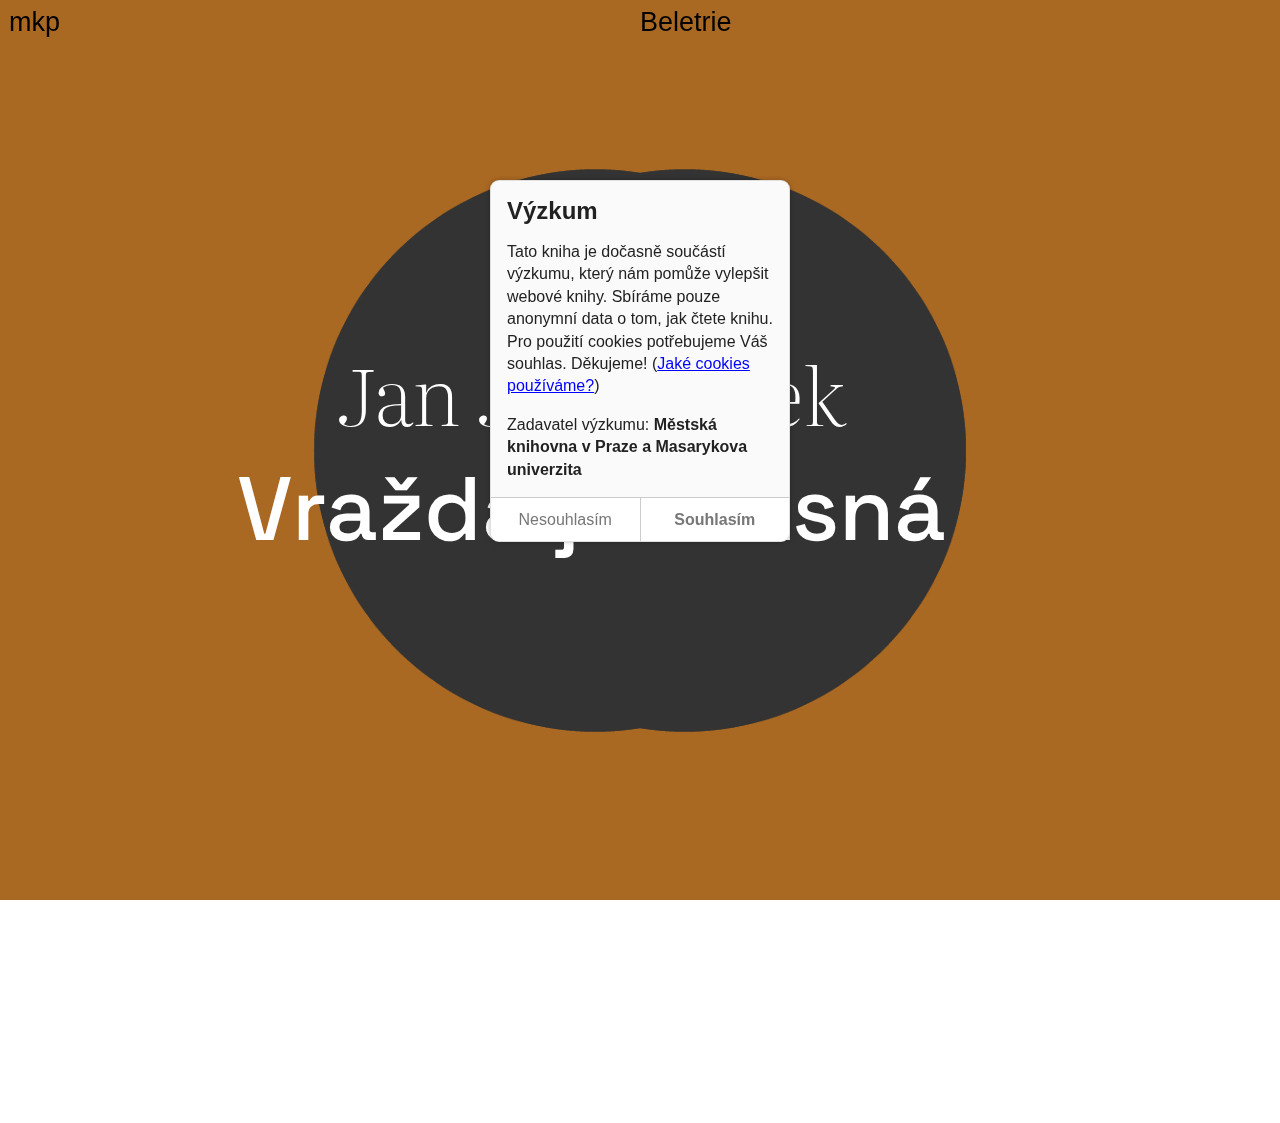
<file: index.html>
<!DOCTYPE html>
<html lang="cs">
  <head>
    <meta name="generator" content="Hugo 0.81.0">
    <meta charset="utf-8">
    <meta name="viewport" content="width=device-width, initial-scale=1.0, shrink-to-fit=no">
    <meta name="apple-mobile-web-app-title" content="">
    <meta name="apple-mobile-web-app-capable" content="yes">
    <title>Vražda je krásná</title>
    <link rel="stylesheet" href="./style/style.min.css" media="screen" integrity="sha256-WpWT1LW/FMDG4tRw6TOHnGRC6XZrL/FNwHKhIorB2bg=">
    <meta name="nb-research" content="Tato kniha je dočasně součástí výzkumu, který nám pomůže vylepšit webové knihy. Sbíráme pouze anonymní data o tom, jak čtete knihu. Pro použití cookies potřebujeme Váš souhlas. Děkujeme! (<a href='https://www.mlp.cz/cz/o-knihovne/cisla-dokumenty-povinne-informace/povinne-dostupne-informace/cookies/'>Jaké cookies používáme?</a>)">
    <meta name="nb-research-orgs" content="Městská knihovna v Praze a Masarykova univerzita">
    <meta name="nb-research-ga" content="UA-187132260-1">
    <link rel="icon" type="image/x-icon" href="./assets/favicon.ico">
    <link rel="icon" type="image/png" sizes="16x16" href="./assets/favicon-16x16.png">
    <link rel="icon" type="image/png" sizes="32x32" href="./assets/favicon-32x32.png">
    <link rel="icon" type="image/png" sizes="48x48" href="./assets/favicon-48x48.png">
    <link rel="manifest" href="./assets/manifest.webmanifest">
    <meta name="mobile-web-app-capable" content="yes">
    <meta name="theme-color" content="#A86828">
    <meta name="application-name" content="Jan Jandourek: Vražda je krásná">
    <link rel="apple-touch-icon" sizes="57x57" href="./assets/apple-touch-icon-57x57.png">
    <link rel="apple-touch-icon" sizes="60x60" href="./assets/apple-touch-icon-60x60.png">
    <link rel="apple-touch-icon" sizes="72x72" href="./assets/apple-touch-icon-72x72.png">
    <link rel="apple-touch-icon" sizes="76x76" href="./assets/apple-touch-icon-76x76.png">
    <link rel="apple-touch-icon" sizes="114x114" href="./assets/apple-touch-icon-114x114.png">
    <link rel="apple-touch-icon" sizes="120x120" href="./assets/apple-touch-icon-120x120.png">
    <link rel="apple-touch-icon" sizes="144x144" href="./assets/apple-touch-icon-144x144.png">
    <link rel="apple-touch-icon" sizes="152x152" href="./assets/apple-touch-icon-152x152.png">
    <link rel="apple-touch-icon" sizes="167x167" href="./assets/apple-touch-icon-167x167.png">
    <link rel="apple-touch-icon" sizes="180x180" href="./assets/apple-touch-icon-180x180.png">
    <link rel="apple-touch-icon" sizes="1024x1024" href="./assets/apple-touch-icon-1024x1024.png">
    <meta name="apple-mobile-web-app-capable" content="yes">
    <meta name="apple-mobile-web-app-status-bar-style" content="black-translucent">
    <meta name="apple-mobile-web-app-title" content="Vražda je krásná">
    <meta property="og:title" content="Vražda je krásná">
    <meta property="og:type" content="book">
    <meta property="og:book:author" content="Jan Jandourek">
    <meta property="twitter:title" content="Jan Jandourek: Vražda je krásná">
    <meta property="og:image" content="./assets/cover-1200x620.png">
    <meta property="twitter:image" content="./assets/cover-1200x1200.png">
    <link rel="index" href="./index.html">
    <link rel="license" href="./license.html">
    <link rel="publication" href="./manifest.json" id="manifest">
    <link rel="about" href="about.html">
    <link rel="prev" href="./index.html">
    <link rel="next" href="./promo.html">
    <link rel="self" href="index.html">
    <meta name="nb-identifier" content="jandourek-vrazda-je-krasna-f8609b6">
    <meta name="nb-role" content="cover">
  </head>
  <body class="content-prose nb-role-cover nb-custom-style" data-nb-words="7" data-nb-chars="40">
    <nav role="doc-toc">
      <ul class="plain section">
        <li><a href="vrazda_je_krasna_005.html">Věnování</a></li>
        <li><a href="vrazda_je_krasna_006.html">Berlín</a></li>
        <li><a href="vrazda_je_krasna_007.html">Řím</a></li>
        <li><a href="vrazda_je_krasna_008.html">Plovoucí ostrov</a></li>
        <li><a href="vrazda_je_krasna_009.html">3. Svobodná sibiřská republika</a></li>
        <li><a href="vrazda_je_krasna_010.html">Mrtvé moře</a></li>
      </ul>
    </nav>
    <div id="ui-content">
    </div>
    <main><a id="chapter-start"></a>
      <div id="title-wrapper">
        <div id="title">
          <h2 class="author chunk" data-nb-ref-number="1" data-nb-words="2" data-nb-chars="13"><span class="idea" data-nb-ref-number="1" id="idea1" data-nb-words="2" data-nb-chars="13">Jan Jandourek</span></h2>
          <h1 class="title chunk" data-nb-ref-number="2" data-nb-words="3" data-nb-chars="16"><span class="idea" data-nb-ref-number="2" id="idea2" data-nb-words="3" data-nb-chars="16">Vražda je&nbsp;krásná</span></h1>
        </div>
        <div class="wrapper">
          <div class="animation">
            <div class="circles anim-one"></div>
            <div class="circles anim-two"></div>
          </div>
        </div>
        <h3 class="publisher chunk" data-nb-ref-number="3" data-nb-words="1" data-nb-chars="3"><span class="idea" data-nb-ref-number="3" id="idea3" data-nb-words="1" data-nb-chars="3">mkp</span></h3>
        <h3 class="edition chunk" data-nb-ref-number="4" data-nb-words="1" data-nb-chars="8"><span class="idea" data-nb-ref-number="4" id="idea4" data-nb-words="1" data-nb-chars="8">Beletrie</span></h3>
      </div>
      <a id="chapter-end"></a>
      <nav class="end-nav">
        <ul>
          <li><a href="./index.html#" rel="index">Titulní strana</a></li>
          <li><a href="./promo.html#chunk1" rel="next">Následující kapitola →</a></li>
        </ul>
      </nav>
    </main>
    <script type="text/javascript" src="./scripts/bundle.js" integrity="sha256-vfjOb68TYKwydbA6VoqNahs+Oae7h/iRCJb/5YZHc8w="></script>
  </body>
</html>
</file>
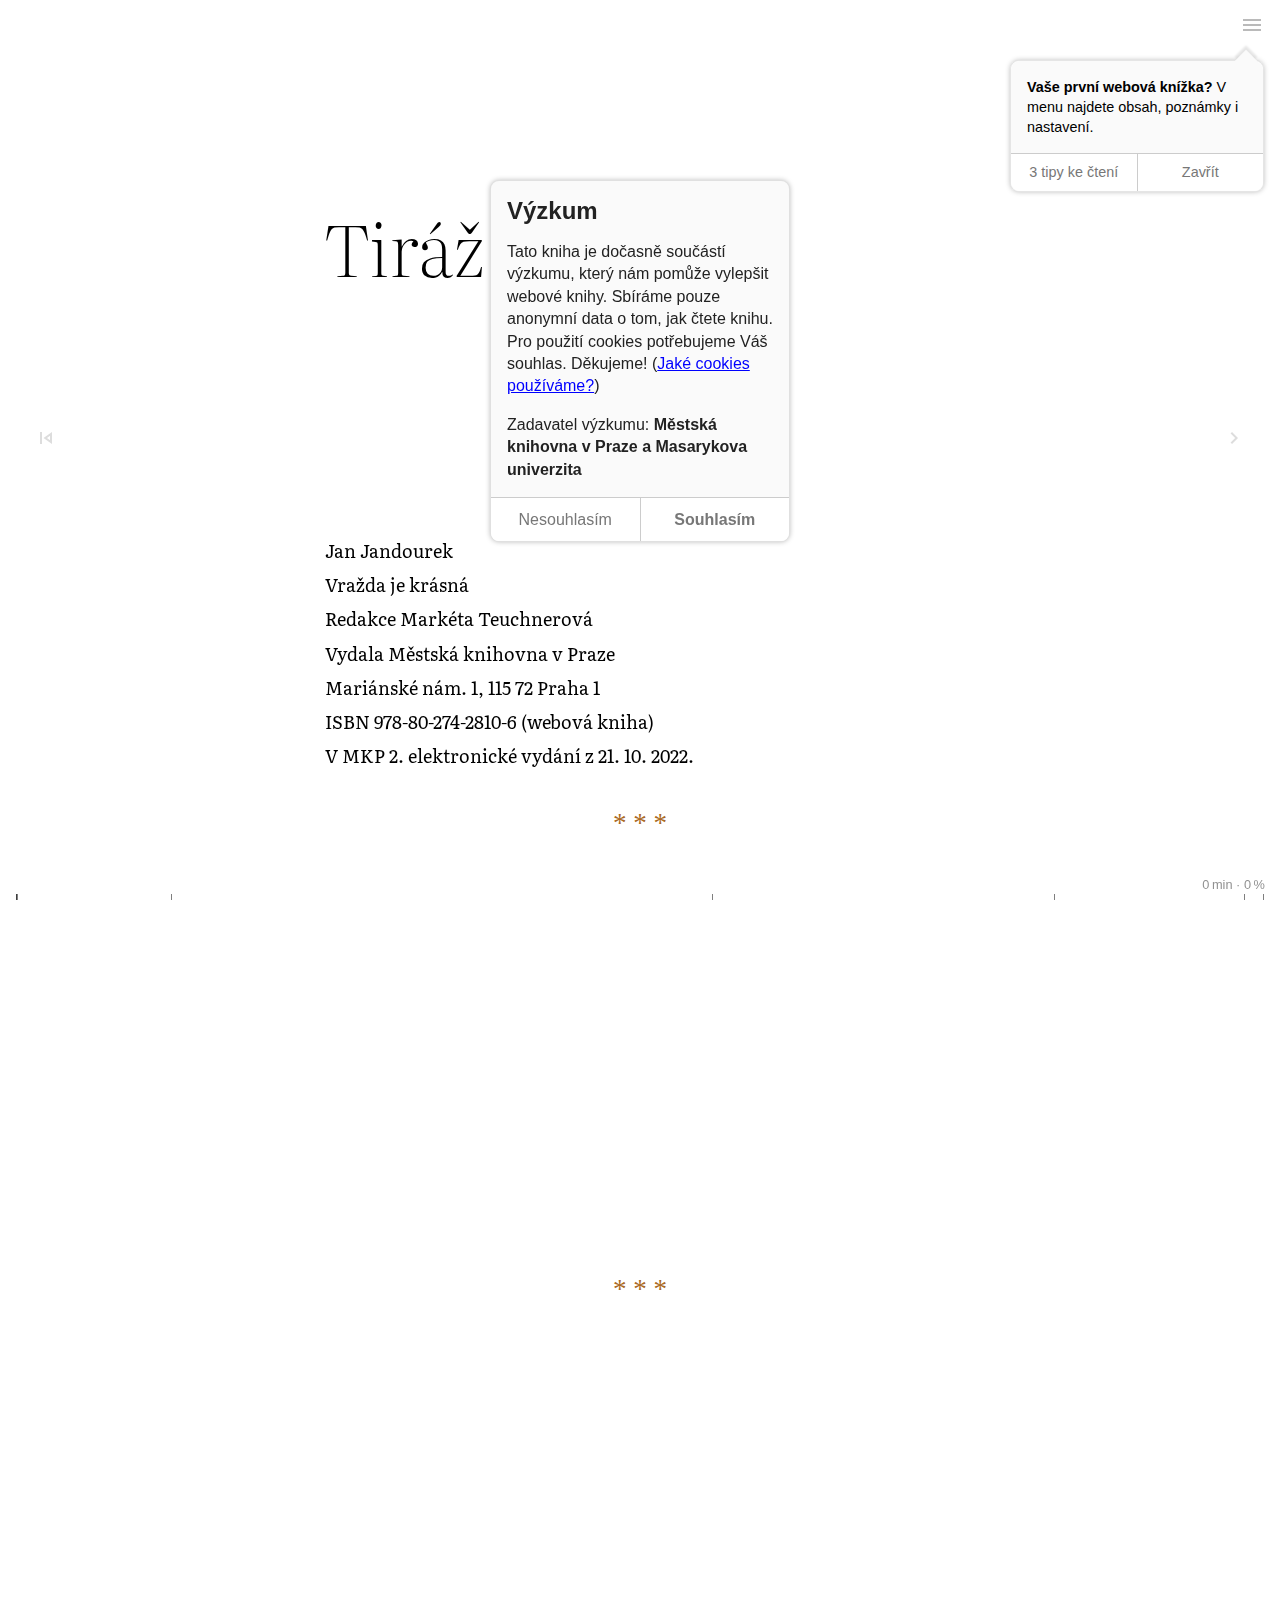
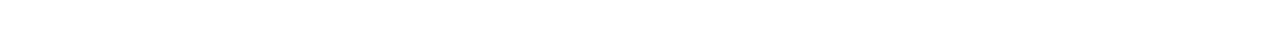
<file: about.html>
<!DOCTYPE html>
<html lang="cs">
  <head>
    <meta charset="utf-8">
    <meta name="viewport" content="width=device-width, initial-scale=1.0, shrink-to-fit=no">
    <meta name="apple-mobile-web-app-title" content="Tiráž">
    <meta name="apple-mobile-web-app-capable" content="yes">
    <title>Tiráž</title>
    <link rel="stylesheet" href="./style/style.min.css" media="screen" integrity="sha256-WpWT1LW/FMDG4tRw6TOHnGRC6XZrL/FNwHKhIorB2bg=">
    <meta name="nb-research" content="Tato kniha je dočasně součástí výzkumu, který nám pomůže vylepšit webové knihy. Sbíráme pouze anonymní data o tom, jak čtete knihu. Pro použití cookies potřebujeme Váš souhlas. Děkujeme! (<a href='https://www.mlp.cz/cz/o-knihovne/cisla-dokumenty-povinne-informace/povinne-dostupne-informace/cookies/'>Jaké cookies používáme?</a>)">
    <meta name="nb-research-orgs" content="Městská knihovna v Praze a Masarykova univerzita">
    <meta name="nb-research-ga" content="UA-187132260-1">
    <link rel="icon" type="image/x-icon" href="./assets/favicon.ico">
    <link rel="icon" type="image/png" sizes="16x16" href="./assets/favicon-16x16.png">
    <link rel="icon" type="image/png" sizes="32x32" href="./assets/favicon-32x32.png">
    <link rel="icon" type="image/png" sizes="48x48" href="./assets/favicon-48x48.png">
    <link rel="manifest" href="./assets/manifest.webmanifest">
    <meta name="mobile-web-app-capable" content="yes">
    <meta name="theme-color" content="#A86828">
    <meta name="application-name" content="Jan Jandourek: Vražda je krásná">
    <link rel="apple-touch-icon" sizes="57x57" href="./assets/apple-touch-icon-57x57.png">
    <link rel="apple-touch-icon" sizes="60x60" href="./assets/apple-touch-icon-60x60.png">
    <link rel="apple-touch-icon" sizes="72x72" href="./assets/apple-touch-icon-72x72.png">
    <link rel="apple-touch-icon" sizes="76x76" href="./assets/apple-touch-icon-76x76.png">
    <link rel="apple-touch-icon" sizes="114x114" href="./assets/apple-touch-icon-114x114.png">
    <link rel="apple-touch-icon" sizes="120x120" href="./assets/apple-touch-icon-120x120.png">
    <link rel="apple-touch-icon" sizes="144x144" href="./assets/apple-touch-icon-144x144.png">
    <link rel="apple-touch-icon" sizes="152x152" href="./assets/apple-touch-icon-152x152.png">
    <link rel="apple-touch-icon" sizes="167x167" href="./assets/apple-touch-icon-167x167.png">
    <link rel="apple-touch-icon" sizes="180x180" href="./assets/apple-touch-icon-180x180.png">
    <link rel="apple-touch-icon" sizes="1024x1024" href="./assets/apple-touch-icon-1024x1024.png">
    <meta name="apple-mobile-web-app-capable" content="yes">
    <meta name="apple-mobile-web-app-status-bar-style" content="black-translucent">
    <meta name="apple-mobile-web-app-title" content="Vražda je krásná">
    <meta property="og:title" content="Vražda je krásná">
    <meta property="og:type" content="book">
    <meta property="og:book:author" content="Jan Jandourek">
    <meta property="twitter:title" content="Jan Jandourek: Vražda je krásná">
    <meta property="og:image" content="./assets/cover-1200x620.png">
    <meta property="twitter:image" content="./assets/cover-1200x1200.png">
    <link rel="index" href="./index.html">
    <link rel="license" href="./license.html">
    <link rel="publication" href="./manifest.json" id="manifest">
    <link rel="about" href="about.html">
    <link rel="prev" href="./vrazda_je_krasna_010.html">
    <link rel="next" href="./index.html">
    <link rel="self" href="about.html">
    <meta name="nb-identifier" content="jandourek-vrazda-je-krasna-f8609b6">
    <meta name="nb-role" content="about">
  </head>
  <body class="nb-role-about nb-custom-style" data-nb-words="144" data-nb-chars="946">
    <nav role="doc-toc">
      <ul class="plain section">
        <li><a href="vrazda_je_krasna_005.html">Věnování</a></li>
        <li><a href="vrazda_je_krasna_006.html">Berlín</a></li>
        <li><a href="vrazda_je_krasna_007.html">Řím</a></li>
        <li><a href="vrazda_je_krasna_008.html">Plovoucí ostrov</a></li>
        <li><a href="vrazda_je_krasna_009.html">3. Svobodná sibiřská republika</a></li>
        <li><a href="vrazda_je_krasna_010.html">Mrtvé moře</a></li>
      </ul>
    </nav>
    <div id="ui-content">
    </div>
    <div class="content">
      <main>
        <nav class="begin-nav">
          <ul>
            <li><a href="./index.html#" rel="index">Titulní strana</a></li>
            <li><a href="./vrazda_je_krasna_010.html#chapter-end" rel="prev">← Předchozí kapitola</a></li>
          </ul>
        </nav><a id="chapter-start"></a>
        <h1 class="chunk" data-nb-ref-number="1" data-nb-words="1" data-nb-chars="5"><span class="idea" data-nb-ref-number="1" id="idea1" data-nb-words="1" data-nb-chars="5">Tiráž</span></h1>
        <p class="chunk" data-nb-ref-number="2" data-nb-words="35" data-nb-chars="201"><strong><span class="idea" data-nb-ref-number="2" id="idea2" data-nb-words="3" data-nb-chars="14">Jan Jandourek <br></span>
<span class="idea" data-nb-ref-number="3" id="idea3" data-nb-words="3" data-nb-chars="16">Vražda je&nbsp;krásná</span></strong>
          <span class="idea" data-nb-ref-number="4" id="idea4" data-nb-words="1" data-nb-chars="0"><br></span>
          <span class="idea" data-nb-ref-number="5" id="idea5" data-nb-words="3" data-nb-chars="27">Redakce Markéta Teuchnerová<br></span>
          <span class="idea" data-nb-ref-number="6" id="idea6" data-nb-words="5" data-nb-chars="31">Vydala Městská knihovna v&nbsp;Praze<br></span>
          <span class="idea" data-nb-ref-number="7" id="idea7" data-nb-words="7" data-nb-chars="32">Mariánské nám.&nbsp;1, 115&nbsp;72 Praha&nbsp;1<br></span>
          <span class="idea" data-nb-ref-number="8" id="idea8" data-nb-words="4" data-nb-chars="37">ISBN 978-80-274-2810-6 (webová kniha)<br></span>
          <span class="idea" data-nb-ref-number="9" id="idea9" data-nb-words="9" data-nb-chars="44">V&nbsp;MKP 2. elektronické vydání z&nbsp;21. 10. 2022.</span>
        </p>
        <hr>
        <p class="chunk" data-nb-ref-number="3" data-nb-words="31" data-nb-chars="187"><span class="idea" data-nb-ref-number="10" id="idea10" data-nb-words="31" data-nb-chars="187">Znění tohoto textu vychází z&nbsp;díla <a href="https://search.mlp.cz/cz/titul/vrazda-je-krasna/2407241/#/">Vražda je&nbsp;krásná</a> tak, jak bylo vydáno nakladatelstvím Petrov v&nbsp;Brně v&nbsp;roce 2004. Pro potřeby vydání Městské knihovny v&nbsp;Praze byl text redakčně zpracován.</span></p>
        <p class="chunk" data-nb-ref-number="4" data-nb-words="36" data-nb-chars="231"><span class="idea" data-nb-ref-number="11" id="idea11" data-nb-words="9" data-nb-chars="55">Podle <a href="https://www.digitalniknihovna.cz/mzk">předlohy</a> z&nbsp;fondu <a href="https://www.mzk.cz/">Moravské zemské knihovny v&nbsp;Brně</a>.</span>
          <span class="idea" data-nb-ref-number="12" id="idea12" data-nb-words="1" data-nb-chars="1"><strong>§</strong></span>
          <span class="idea" data-nb-ref-number="13" id="idea13" data-nb-words="26" data-nb-chars="175">Text díla (Jan Jandourek: Vražda je&nbsp;krásná), publikovaného <a href="https://www.mlp.cz/cz/">Městskou&nbsp;knihovnou&nbsp;v&nbsp;Praze</a>, je&nbsp;vázán autorskými právy a&nbsp;jeho použití je&nbsp;definováno <a href="https://www.mkcr.cz/predpisy-zakonu-709.html">Autorským&nbsp;zákonem</a> č.&nbsp;121/2000&nbsp;Sb.</span>
        </p>
        <p class="chunk" data-nb-ref-number="5" data-nb-words="26" data-nb-chars="209"><span class="idea" data-nb-ref-number="14" id="idea14" data-nb-words="26" data-nb-chars="209">Vydání (obálka, upoutávka, citační stránka a&nbsp;grafická úprava), jehož autorem je&nbsp;Městská knihovna v&nbsp;Praze, podléhá licenci <a href="https://creativecommons.org/licenses/by-nc-sa/3.0/cz/">Creative Commons Uveďte autora-Nevyužívejte dílo komerčně-Zachovejte licenci 3.0 Česko</a>.</span></p>
        <hr>
        <p class="chunk" data-nb-ref-number="6" data-nb-words="15" data-nb-chars="113"><span class="idea" data-nb-ref-number="15" id="idea15" data-nb-words="15" data-nb-chars="113">Vydání webové knihy podpořila <a href="https://www.tacr.cz/">Technologická agentura ČR</a> v&nbsp;projektu <a href="https://starfos.tacr.cz/cs/project/TL04000391">Redesign knihovních služeb 2020: webové knihy</a>.</span></p>
        <a id="chapter-end"></a>
        <nav class="end-nav">
          <ul>
            <li><a href="./index.html#" rel="index">Titulní strana</a></li>
            <li><a href="./index.html#chunk1" rel="next">Následující kapitola →</a></li>
          </ul>
        </nav>
      </main>
    </div>
    <script type="text/javascript" src="./scripts/bundle.js" integrity="sha256-vfjOb68TYKwydbA6VoqNahs+Oae7h/iRCJb/5YZHc8w="></script>
  </body>
</html>
</file>
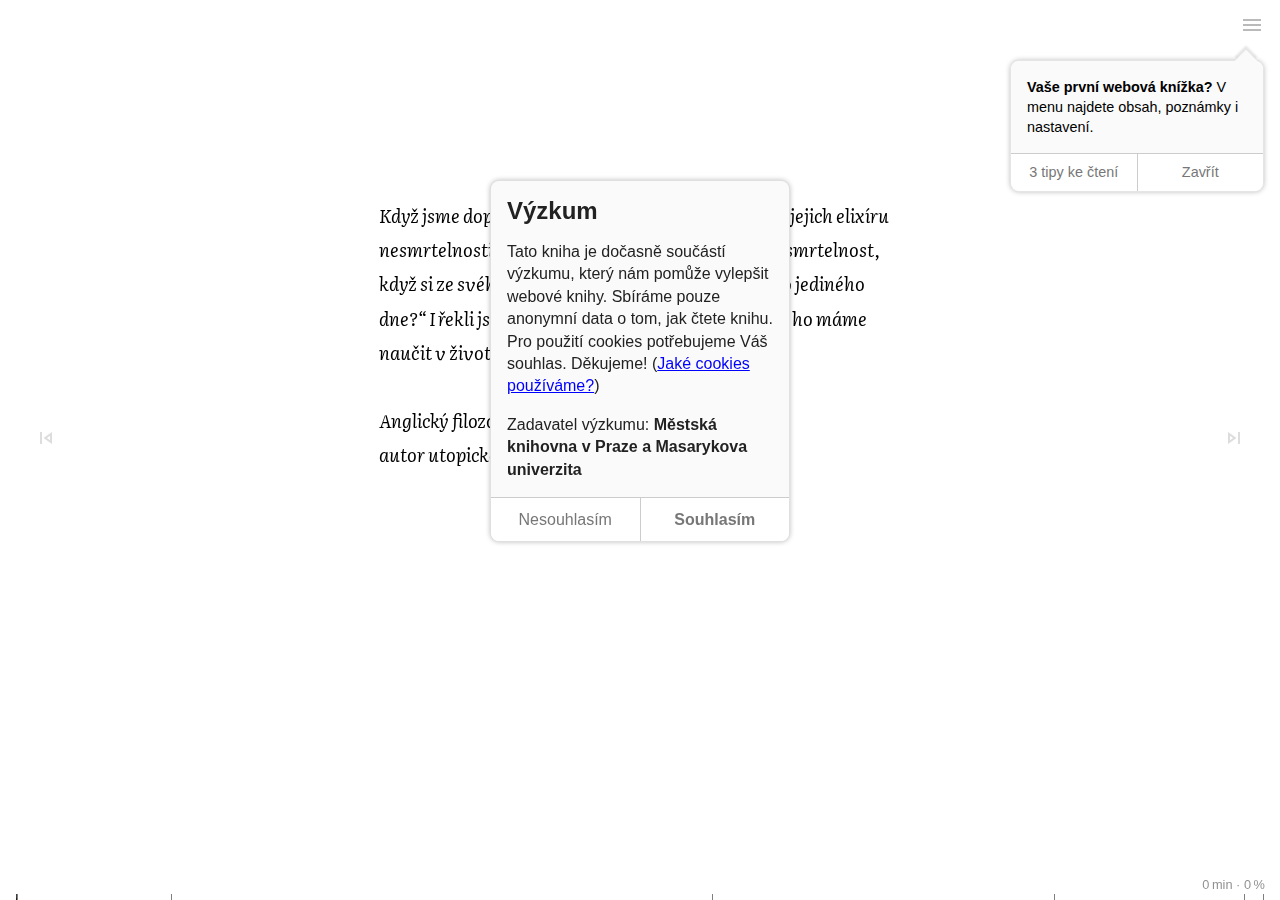
<file: vrazda_je_krasna_005.html>
<!DOCTYPE html>
<html lang="cs">
  <head>
    <meta charset="utf-8">
    <meta name="viewport" content="width=device-width, initial-scale=1.0, shrink-to-fit=no">
    <meta name="apple-mobile-web-app-title" content="">
    <meta name="apple-mobile-web-app-capable" content="yes">
    <title>Vražda je krásná</title>
    <link rel="stylesheet" href="./style/style.min.css" media="screen" integrity="sha256-WpWT1LW/FMDG4tRw6TOHnGRC6XZrL/FNwHKhIorB2bg=">
    <meta name="nb-research" content="Tato kniha je dočasně součástí výzkumu, který nám pomůže vylepšit webové knihy. Sbíráme pouze anonymní data o tom, jak čtete knihu. Pro použití cookies potřebujeme Váš souhlas. Děkujeme! (<a href='https://www.mlp.cz/cz/o-knihovne/cisla-dokumenty-povinne-informace/povinne-dostupne-informace/cookies/'>Jaké cookies používáme?</a>)">
    <meta name="nb-research-orgs" content="Městská knihovna v Praze a Masarykova univerzita">
    <meta name="nb-research-ga" content="UA-187132260-1">
    <link rel="icon" type="image/x-icon" href="./assets/favicon.ico">
    <link rel="icon" type="image/png" sizes="16x16" href="./assets/favicon-16x16.png">
    <link rel="icon" type="image/png" sizes="32x32" href="./assets/favicon-32x32.png">
    <link rel="icon" type="image/png" sizes="48x48" href="./assets/favicon-48x48.png">
    <link rel="manifest" href="./assets/manifest.webmanifest">
    <meta name="mobile-web-app-capable" content="yes">
    <meta name="theme-color" content="#A86828">
    <meta name="application-name" content="Jan Jandourek: Vražda je krásná">
    <link rel="apple-touch-icon" sizes="57x57" href="./assets/apple-touch-icon-57x57.png">
    <link rel="apple-touch-icon" sizes="60x60" href="./assets/apple-touch-icon-60x60.png">
    <link rel="apple-touch-icon" sizes="72x72" href="./assets/apple-touch-icon-72x72.png">
    <link rel="apple-touch-icon" sizes="76x76" href="./assets/apple-touch-icon-76x76.png">
    <link rel="apple-touch-icon" sizes="114x114" href="./assets/apple-touch-icon-114x114.png">
    <link rel="apple-touch-icon" sizes="120x120" href="./assets/apple-touch-icon-120x120.png">
    <link rel="apple-touch-icon" sizes="144x144" href="./assets/apple-touch-icon-144x144.png">
    <link rel="apple-touch-icon" sizes="152x152" href="./assets/apple-touch-icon-152x152.png">
    <link rel="apple-touch-icon" sizes="167x167" href="./assets/apple-touch-icon-167x167.png">
    <link rel="apple-touch-icon" sizes="180x180" href="./assets/apple-touch-icon-180x180.png">
    <link rel="apple-touch-icon" sizes="1024x1024" href="./assets/apple-touch-icon-1024x1024.png">
    <meta name="apple-mobile-web-app-capable" content="yes">
    <meta name="apple-mobile-web-app-status-bar-style" content="black-translucent">
    <meta name="apple-mobile-web-app-title" content="Vražda je krásná">
    <meta property="og:title" content="Vražda je krásná">
    <meta property="og:type" content="book">
    <meta property="og:book:author" content="Jan Jandourek">
    <meta property="twitter:title" content="Jan Jandourek: Vražda je krásná">
    <meta property="og:image" content="./assets/cover-1200x620.png">
    <meta property="twitter:image" content="./assets/cover-1200x1200.png">
    <link rel="index" href="./index.html">
    <link rel="license" href="./license.html">
    <link rel="publication" href="./manifest.json" id="manifest">
    <link rel="about" href="about.html">
    <link rel="prev" href="./promo.html">
    <link rel="next" href="./vrazda_je_krasna_006.html">
    <meta name="nb-order" content="1">
    <link rel="self" href="vrazda_je_krasna_005.html">
    <meta name="nb-identifier" content="jandourek-vrazda-je-krasna-f8609b6">
    <meta name="nb-role" content="chapter">
  </head>
  <body class="content-prose nb-role-chapter nb-custom-style" data-nb-words="58" data-nb-chars="358">
    <nav role="doc-toc">
      <ul class="plain section">
        <li><a href="vrazda_je_krasna_005.html">Věnování</a></li>
        <li><a href="vrazda_je_krasna_006.html">Berlín</a></li>
        <li><a href="vrazda_je_krasna_007.html">Řím</a></li>
        <li><a href="vrazda_je_krasna_008.html">Plovoucí ostrov</a></li>
        <li><a href="vrazda_je_krasna_009.html">3. Svobodná sibiřská republika</a></li>
        <li><a href="vrazda_je_krasna_010.html">Mrtvé moře</a></li>
      </ul>
    </nav>
    <div id="ui-content">
    </div>
    <div class="content">
      <main>
        <nav class="begin-nav">
          <ul>
            <li><a href="./index.html#" rel="index">Titulní strana</a></li>
            <li><a href="./promo.html#chapter-end" rel="prev">← Předchozí kapitola</a></li>
          </ul>
        </nav><a id="chapter-start"></a>
        <h1 class="hidden-title chunk" data-nb-ref-number="1" data-nb-words="0" data-nb-chars="0"></h1>
        <section>
          <blockquote class="chunk" data-nb-ref-number="2" data-nb-words="48" data-nb-chars="280"><span class="idea" data-nb-ref-number="1" id="idea1" data-nb-words="48" data-nb-chars="280"><p><em>Když jsme dopluli na&nbsp;ty&nbsp;ostrovy, dožadovali jsme se&nbsp;jejich elixíru nesmrtelnosti. Řekli nám: „K&nbsp;čemu by&nbsp;vám byla nesmrtelnost, když si&nbsp;ze&nbsp;svého života nedovedete užít ani jednoho jediného dne?“ I&nbsp;řekli jsme jim: „Umění života je&nbsp;těžké. Jak se&nbsp;ho&nbsp;máme naučit v&nbsp;životě tak krátkém?“</em></p></span></blockquote>
          <blockquote class="chunk" data-nb-ref-number="3" data-nb-words="10" data-nb-chars="78">
            <p><span class="idea" data-nb-ref-number="2" id="idea2" data-nb-words="6" data-nb-chars="46">Anglický filozof ADRIAN VAN DOREN (1683–1762),<br></span>
              <span class="idea" data-nb-ref-number="3" id="idea3" data-nb-words="4" data-nb-chars="32">autor utopického spisu <em>Babylonia</em></span>
            </p>
          </blockquote>
        </section>
        <a id="chapter-end"></a>
        <nav class="end-nav">
          <ul>
            <li><a href="./index.html#" rel="index">Titulní strana</a></li>
            <li><a href="./vrazda_je_krasna_006.html#chunk1" rel="next">Následující kapitola →</a></li>
          </ul>
        </nav>
      </main>
    </div>
    <script type="text/javascript" src="./scripts/bundle.js" integrity="sha256-vfjOb68TYKwydbA6VoqNahs+Oae7h/iRCJb/5YZHc8w="></script>
  </body>
</html>
</file>
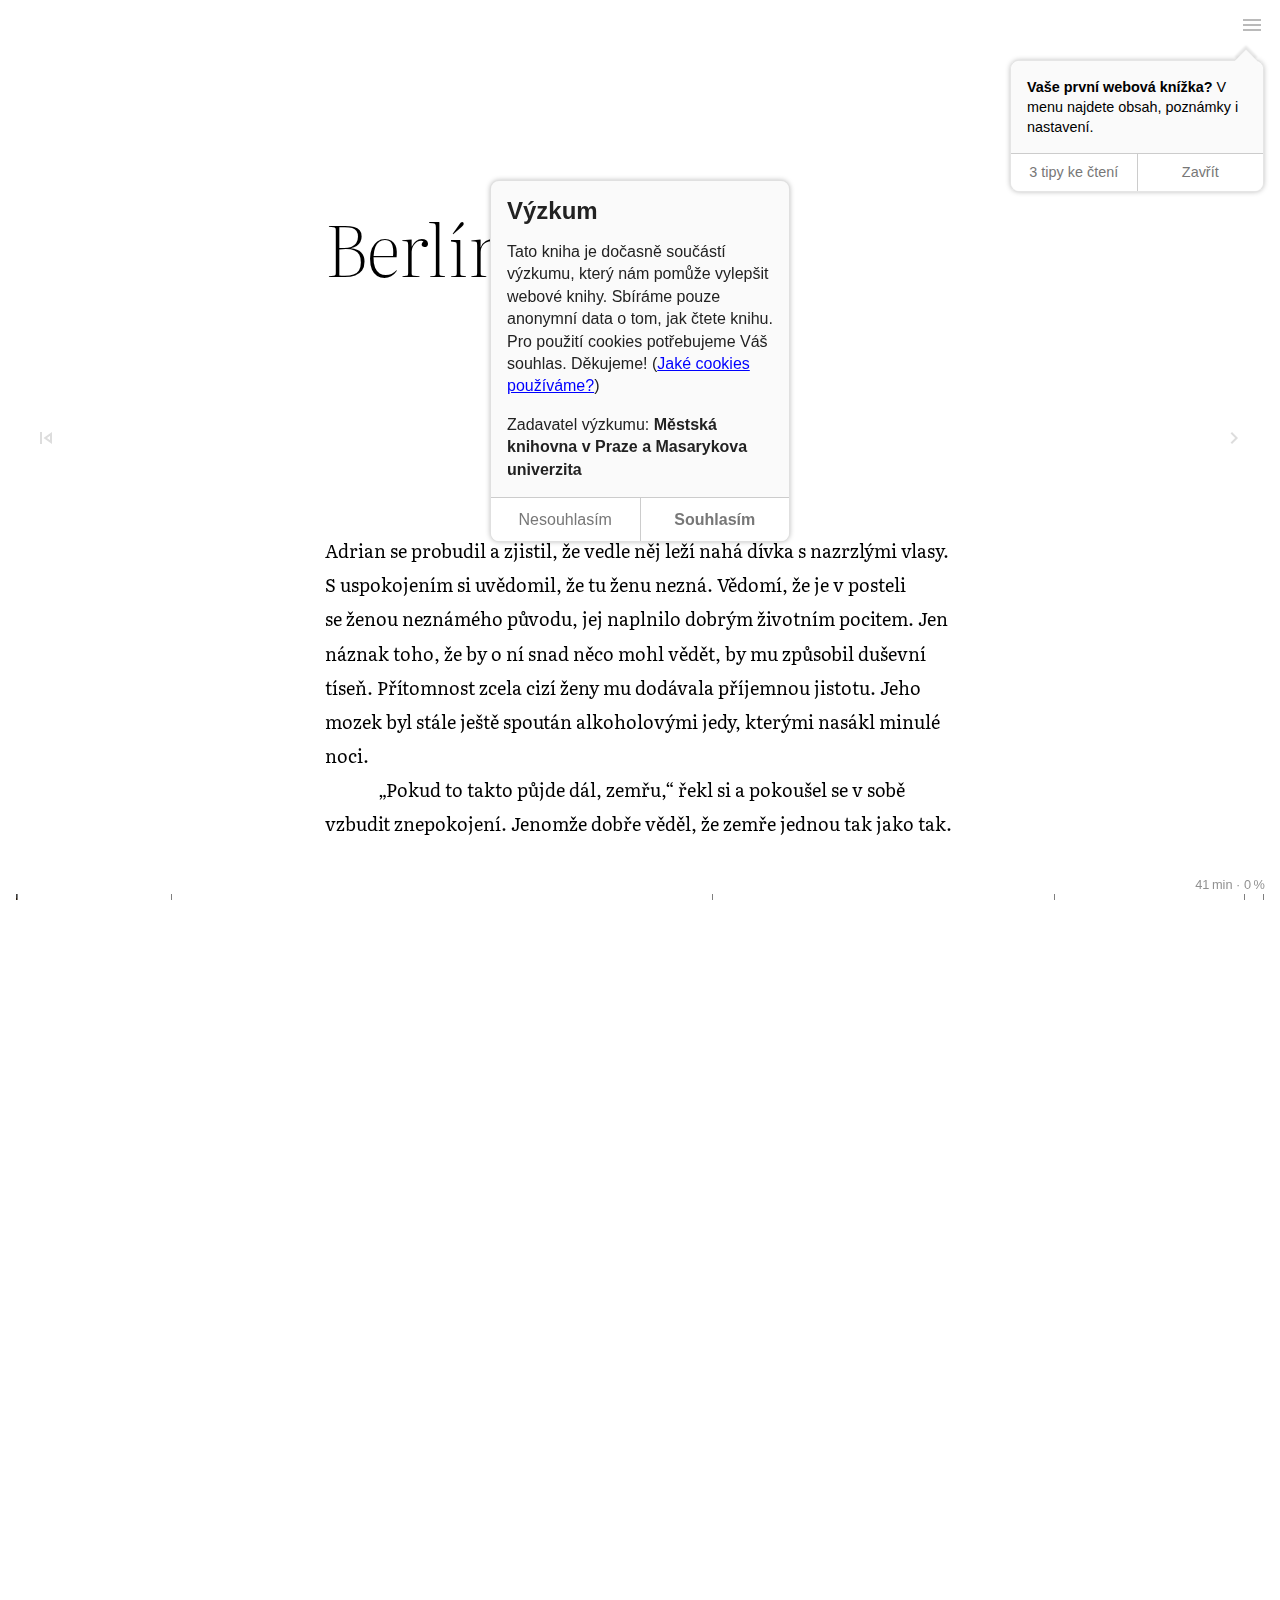
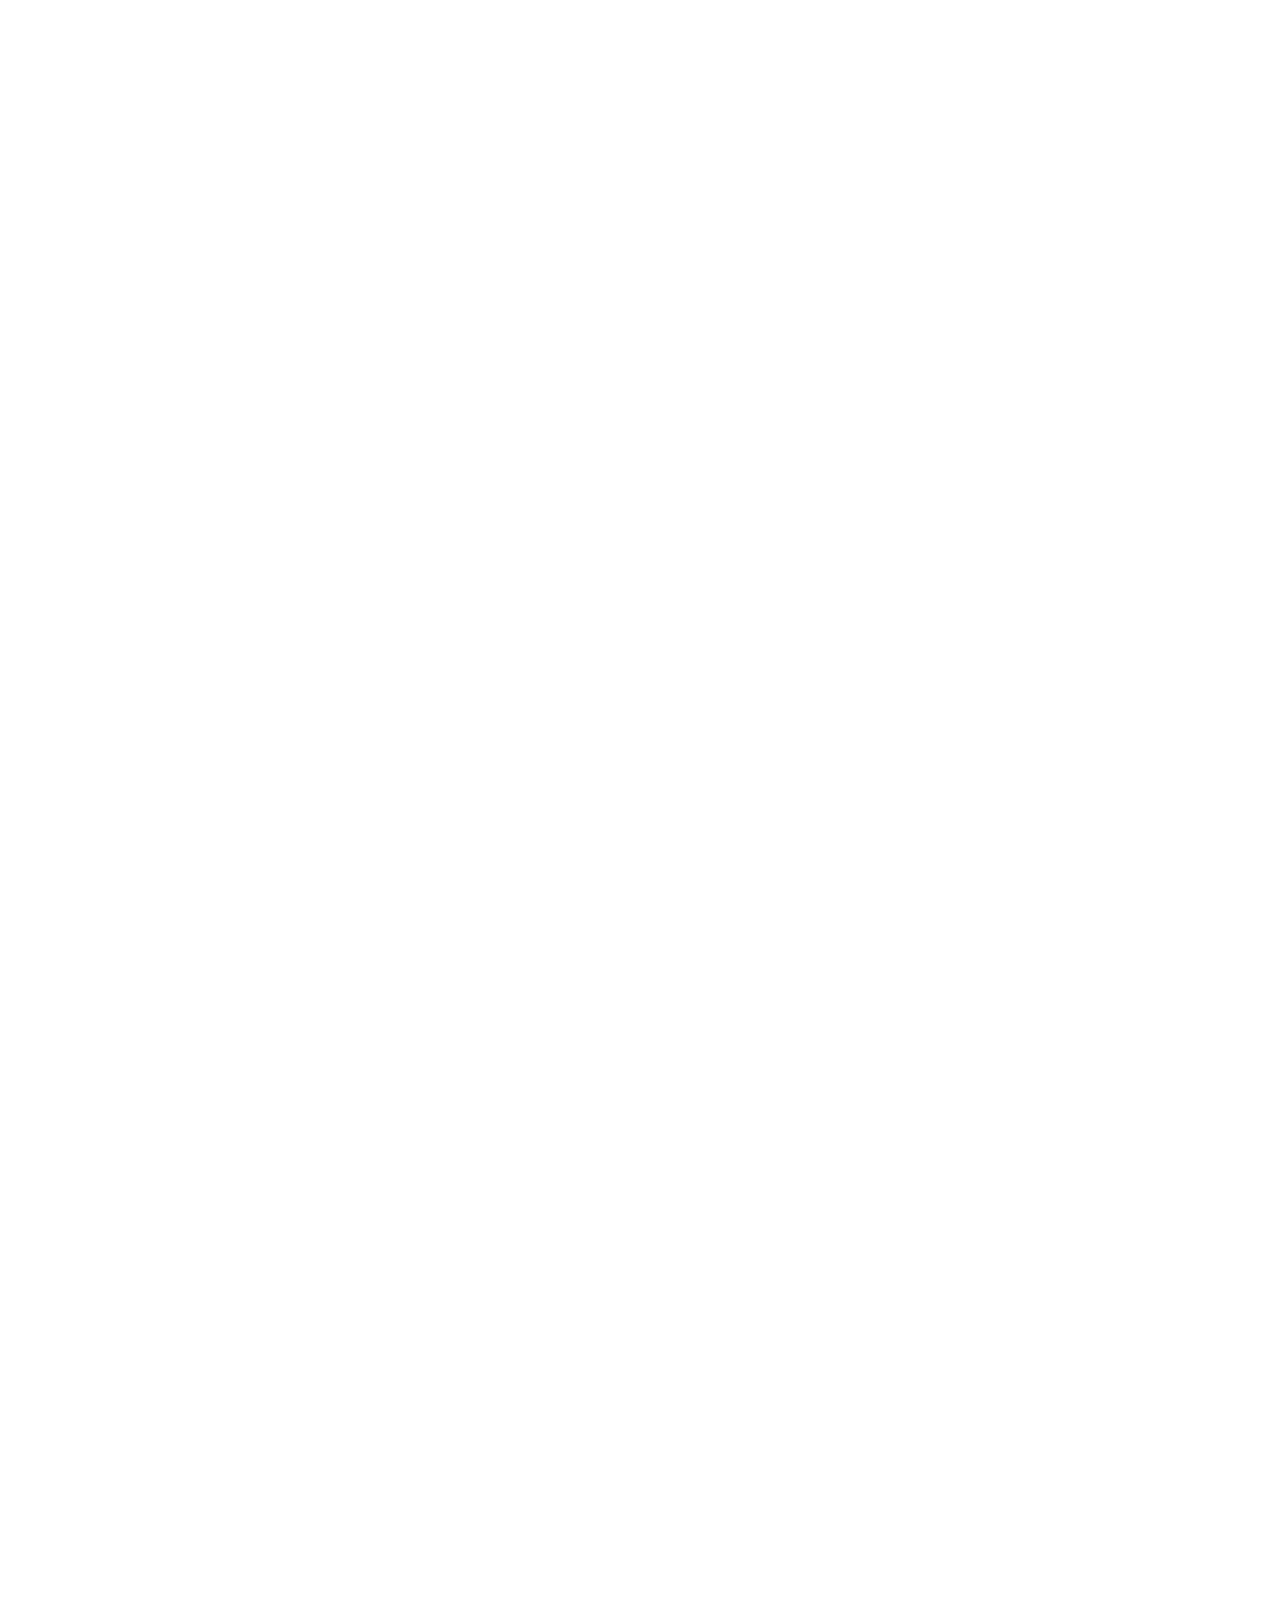
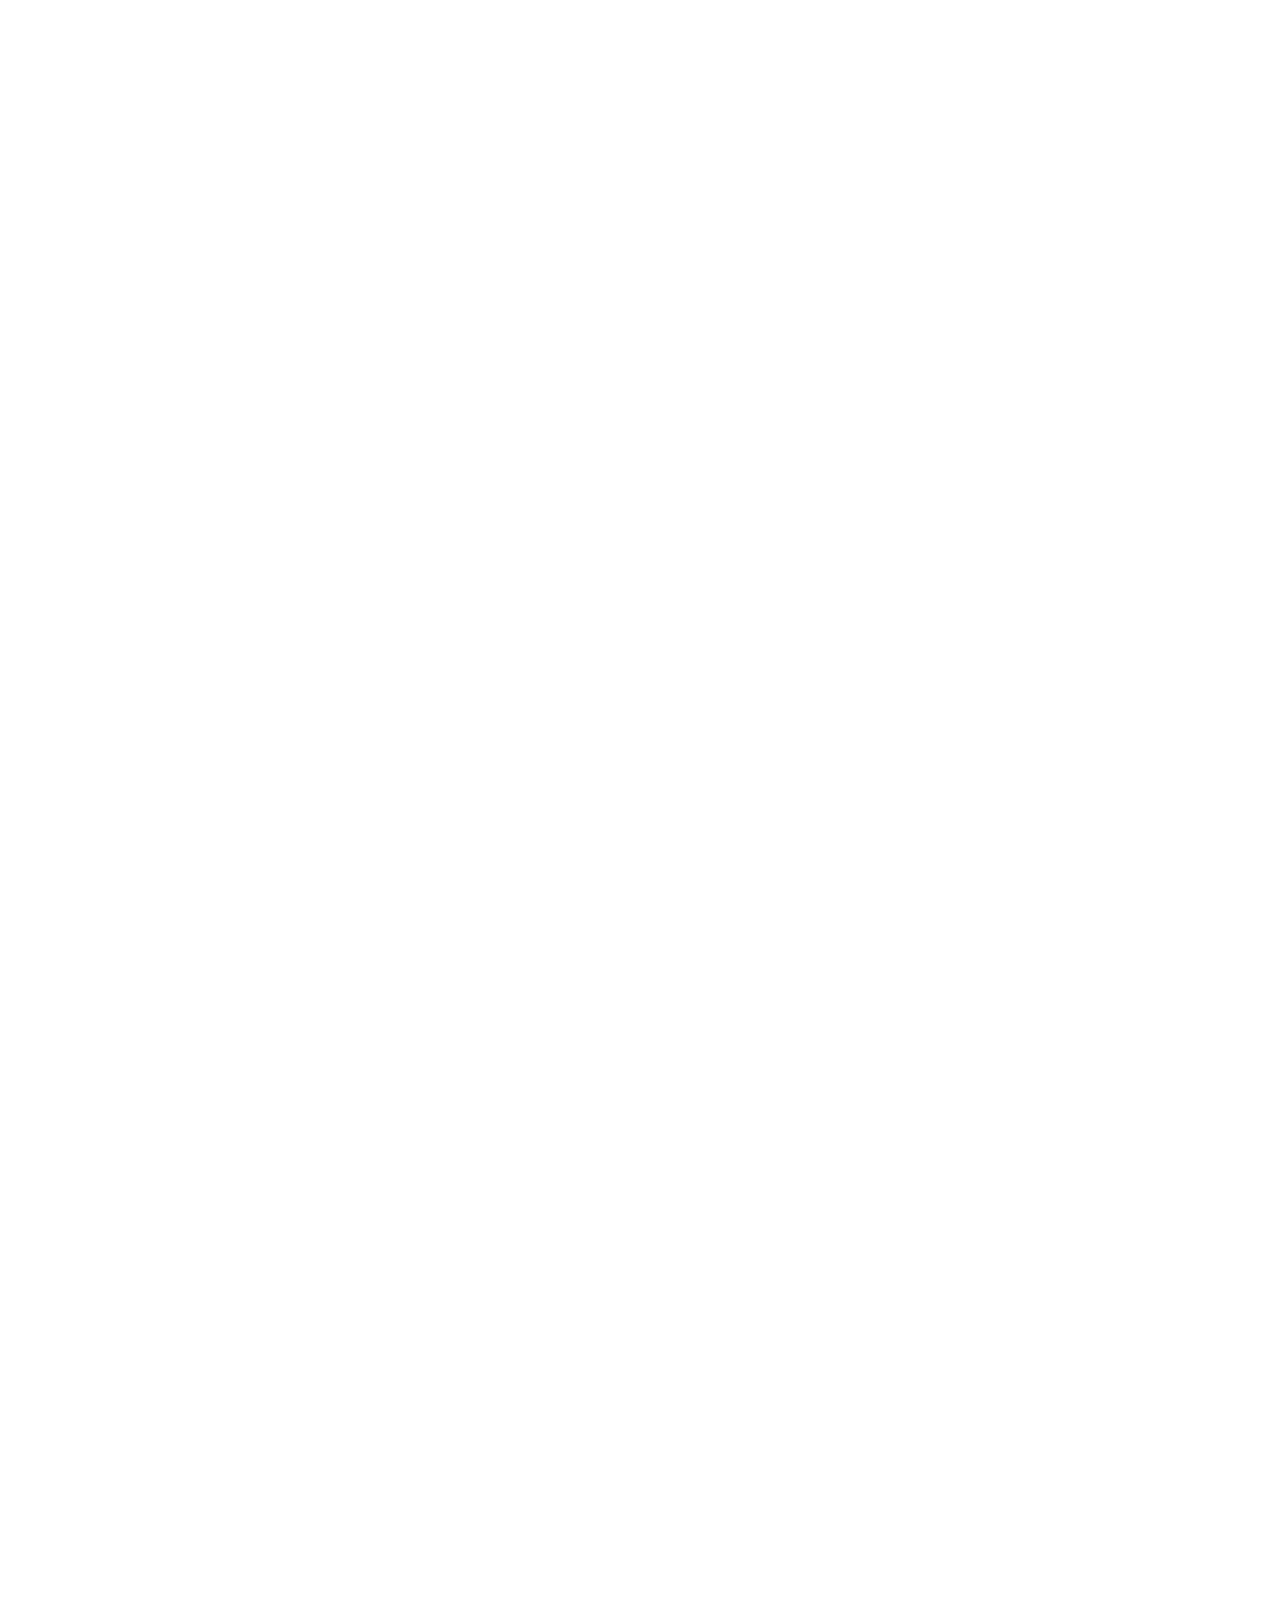
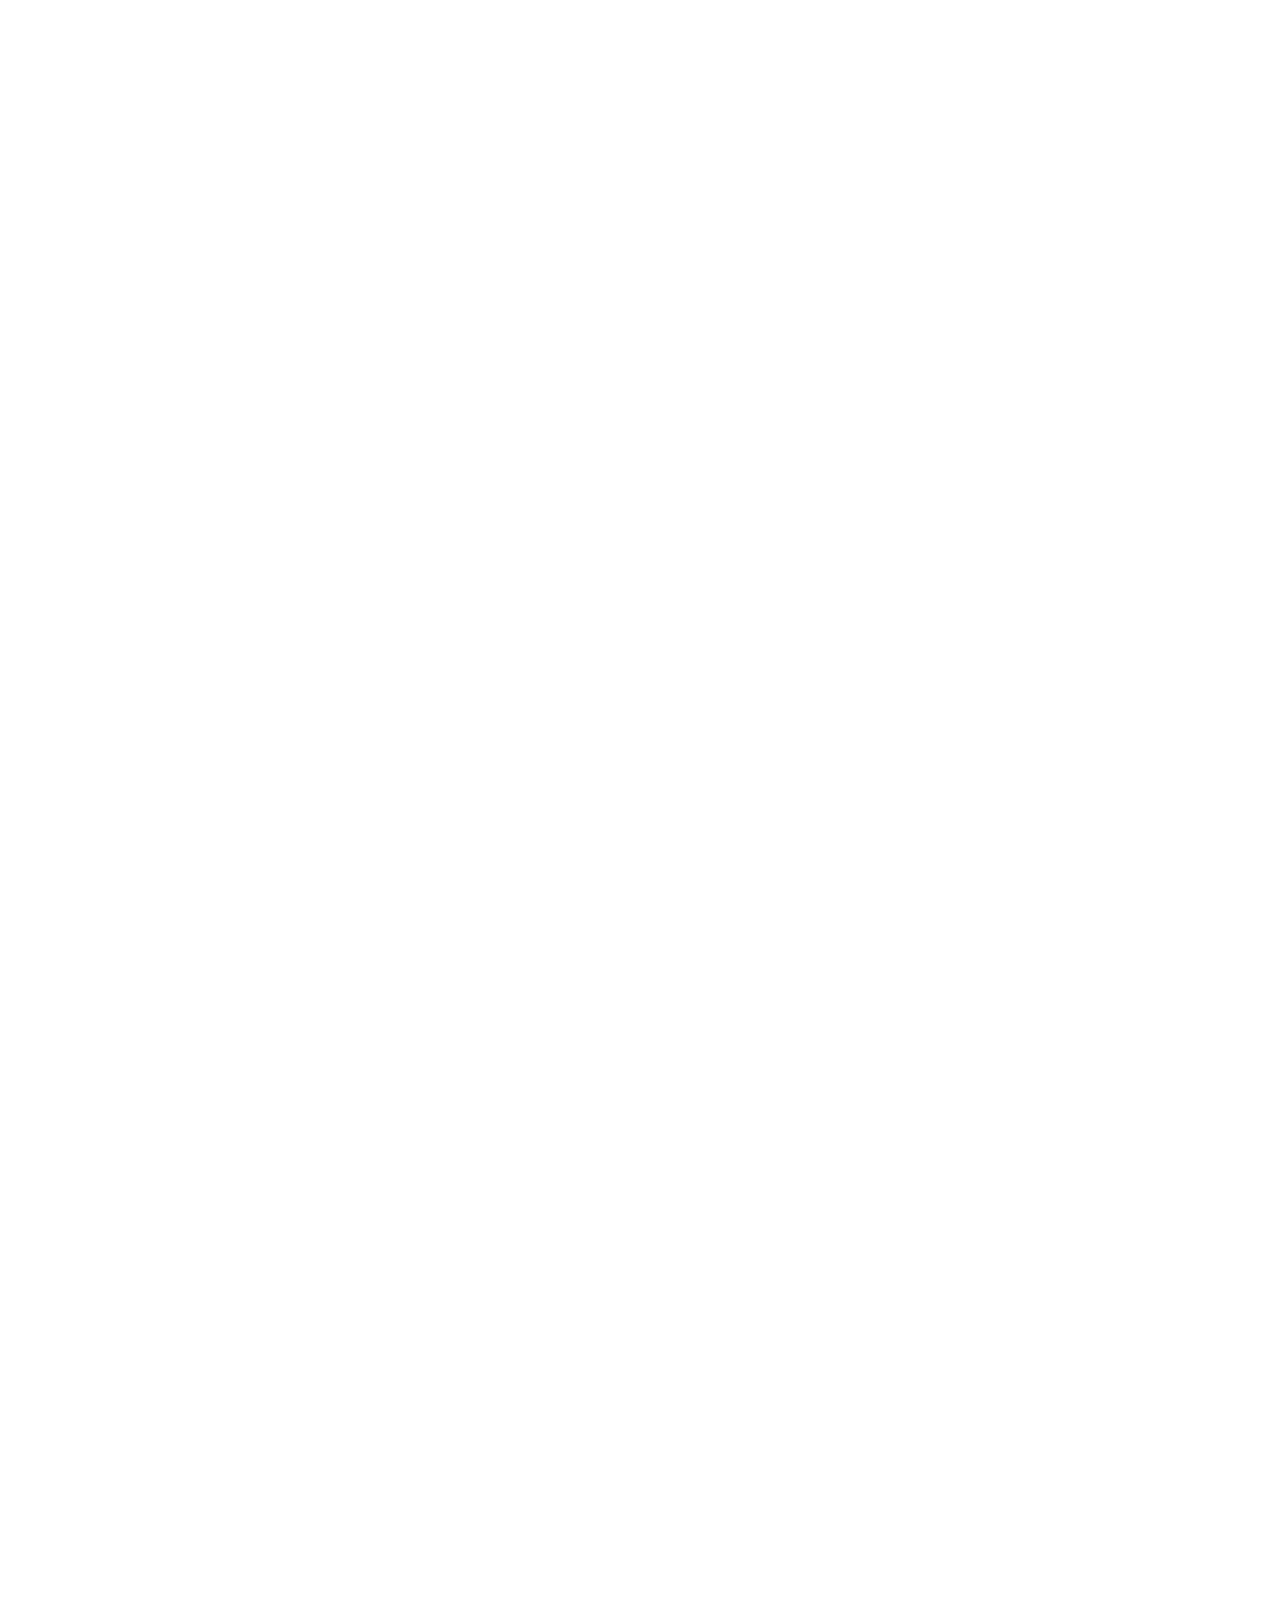
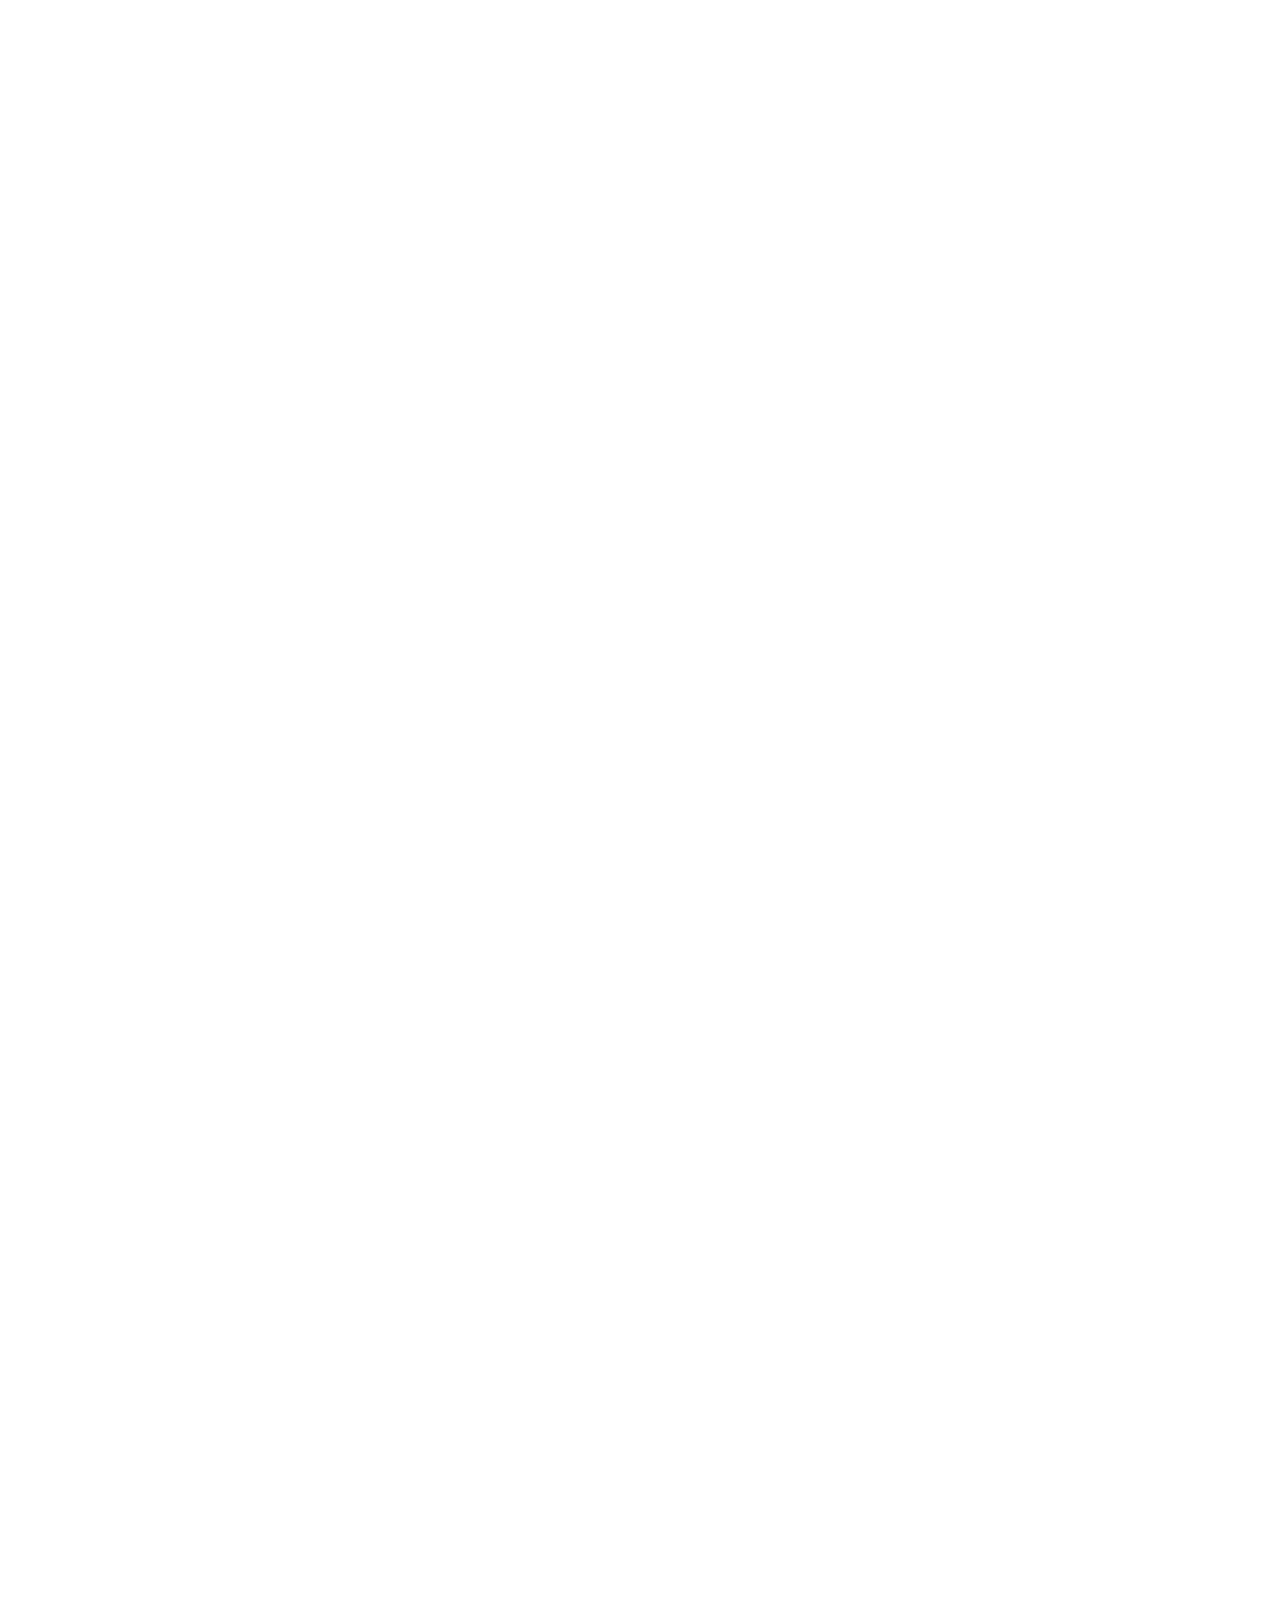
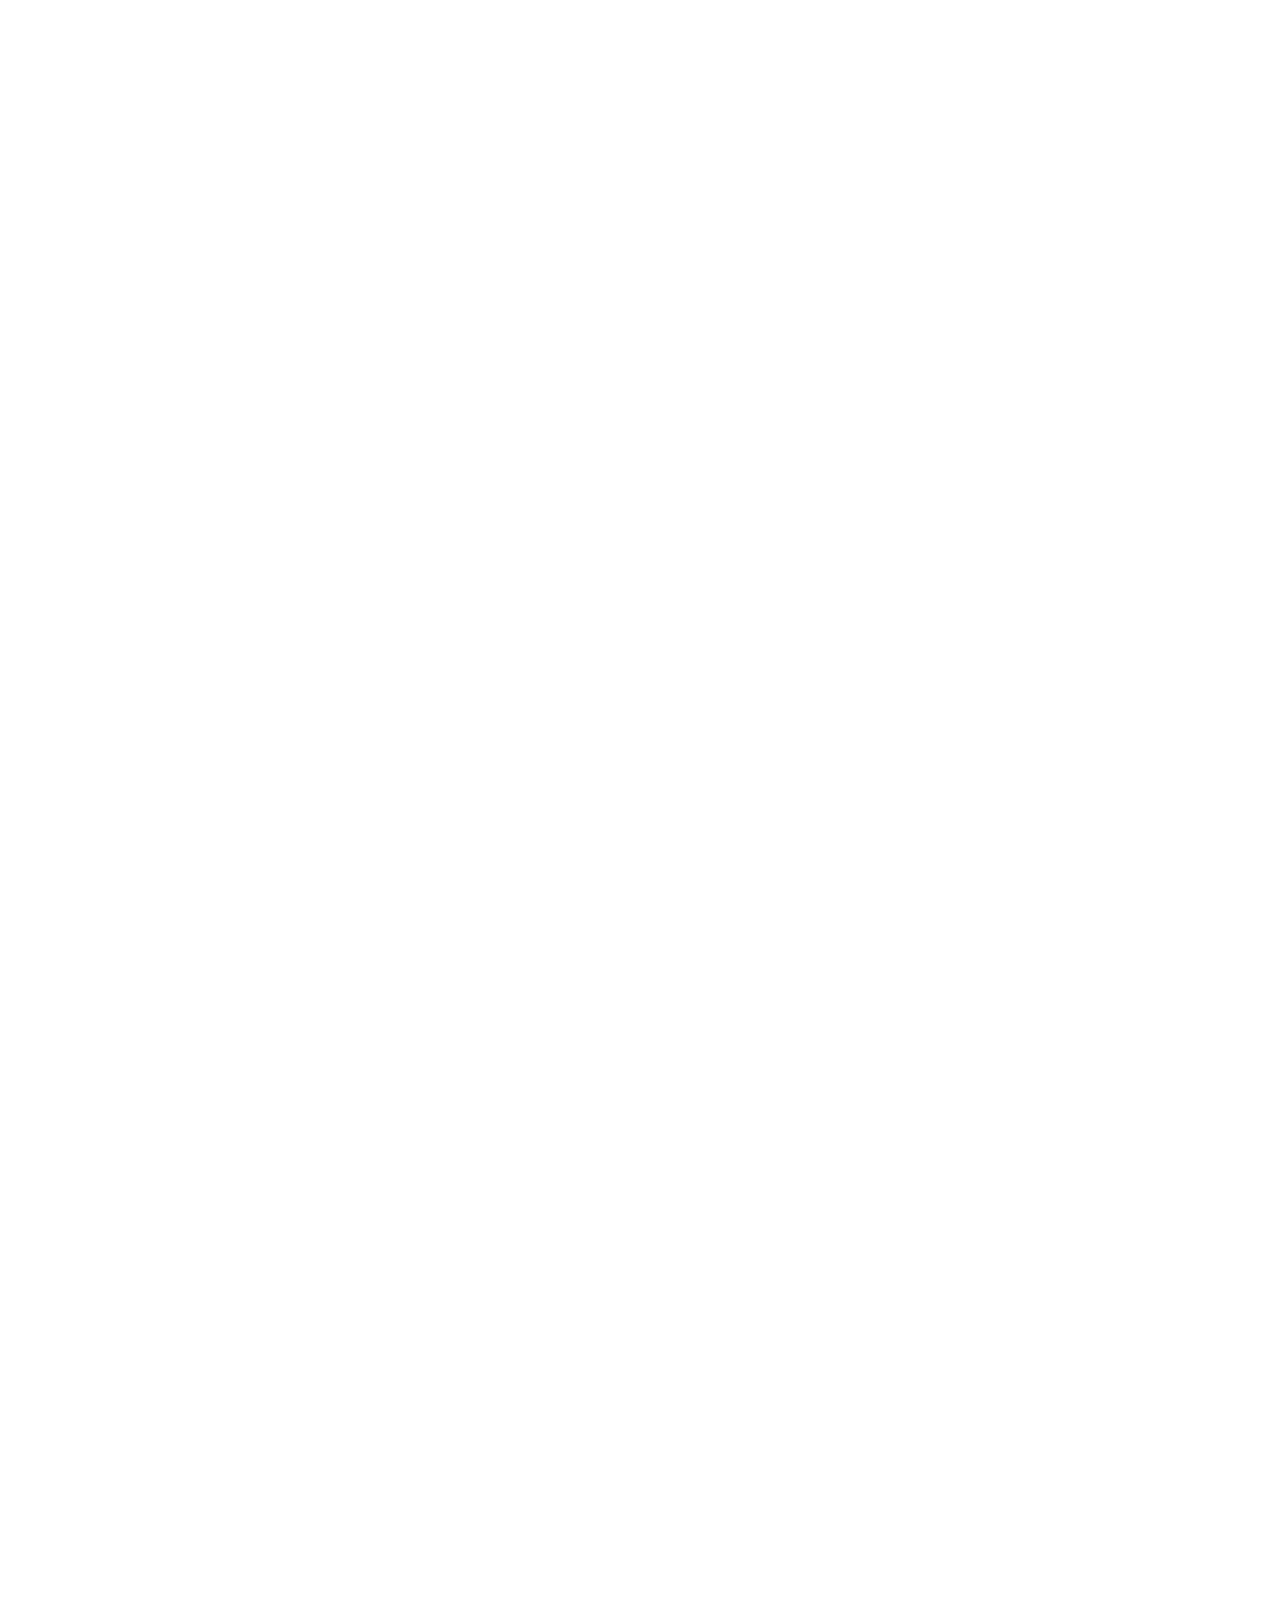
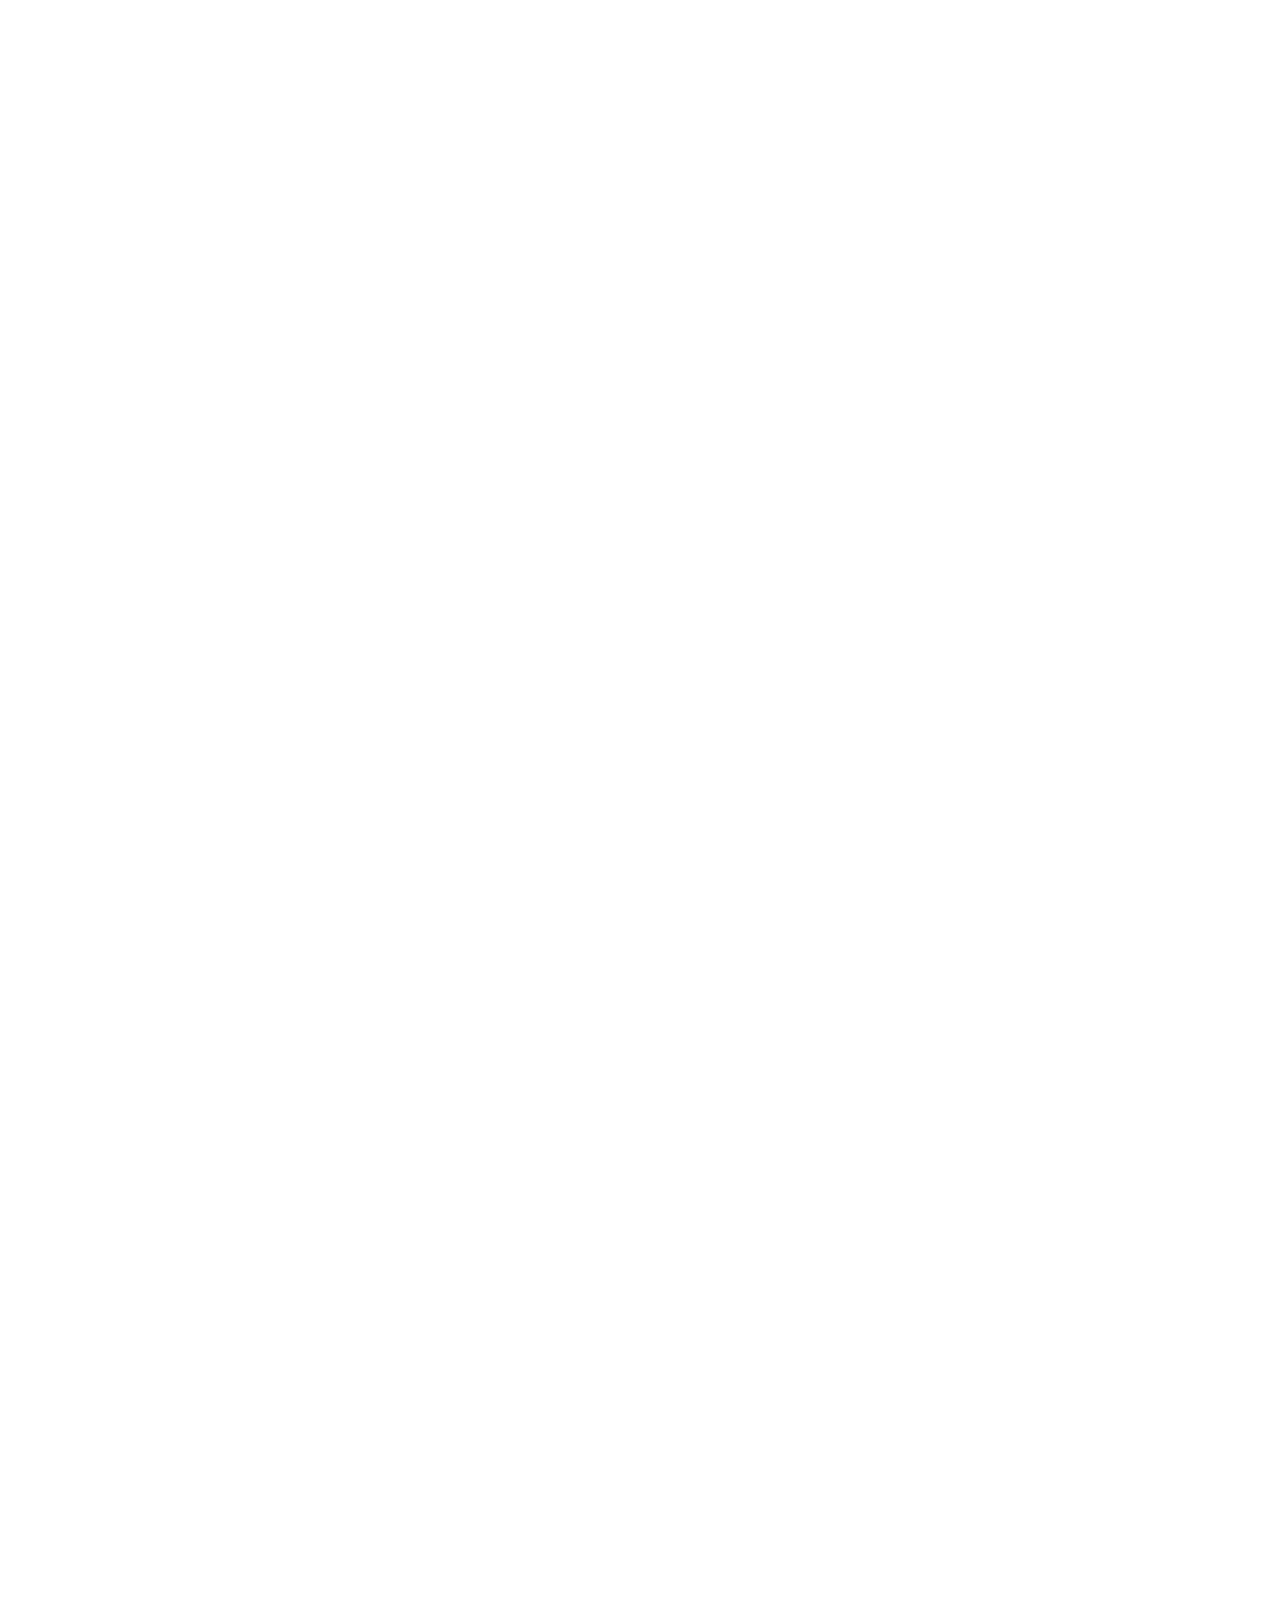
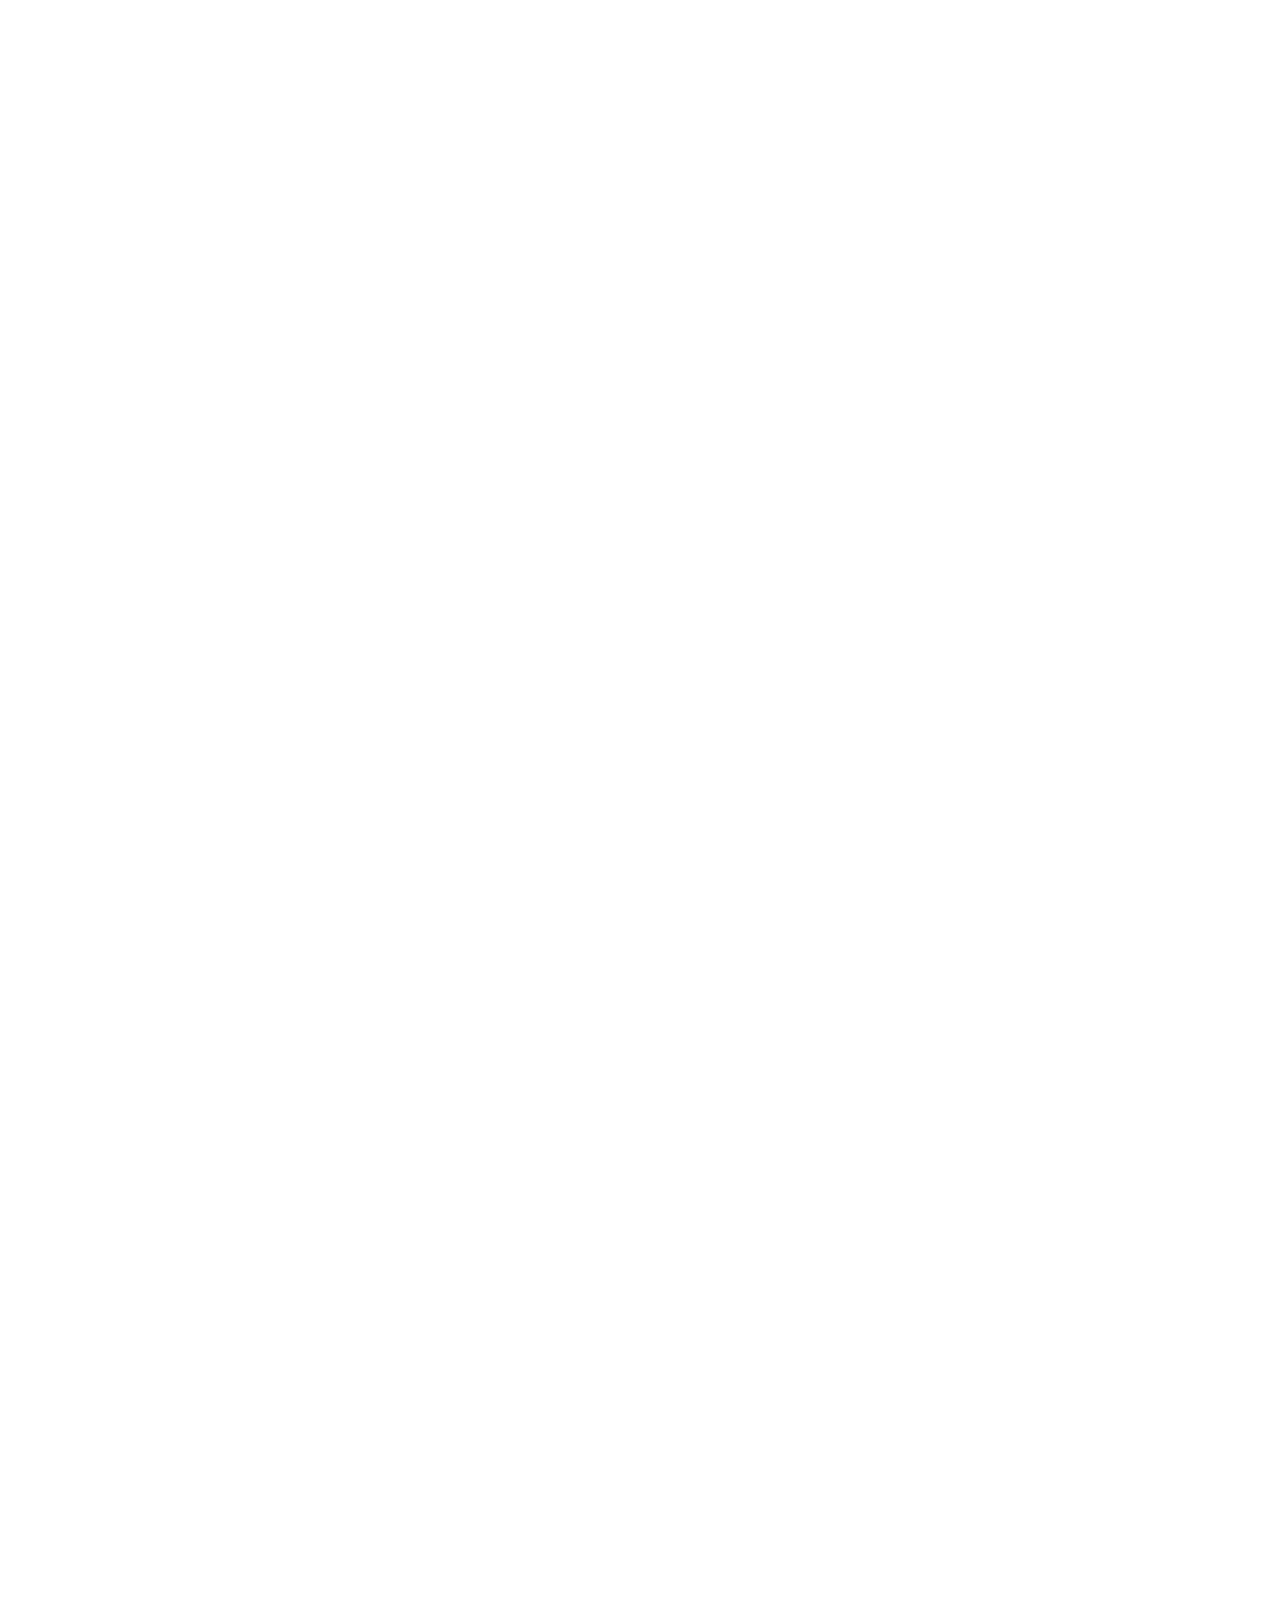
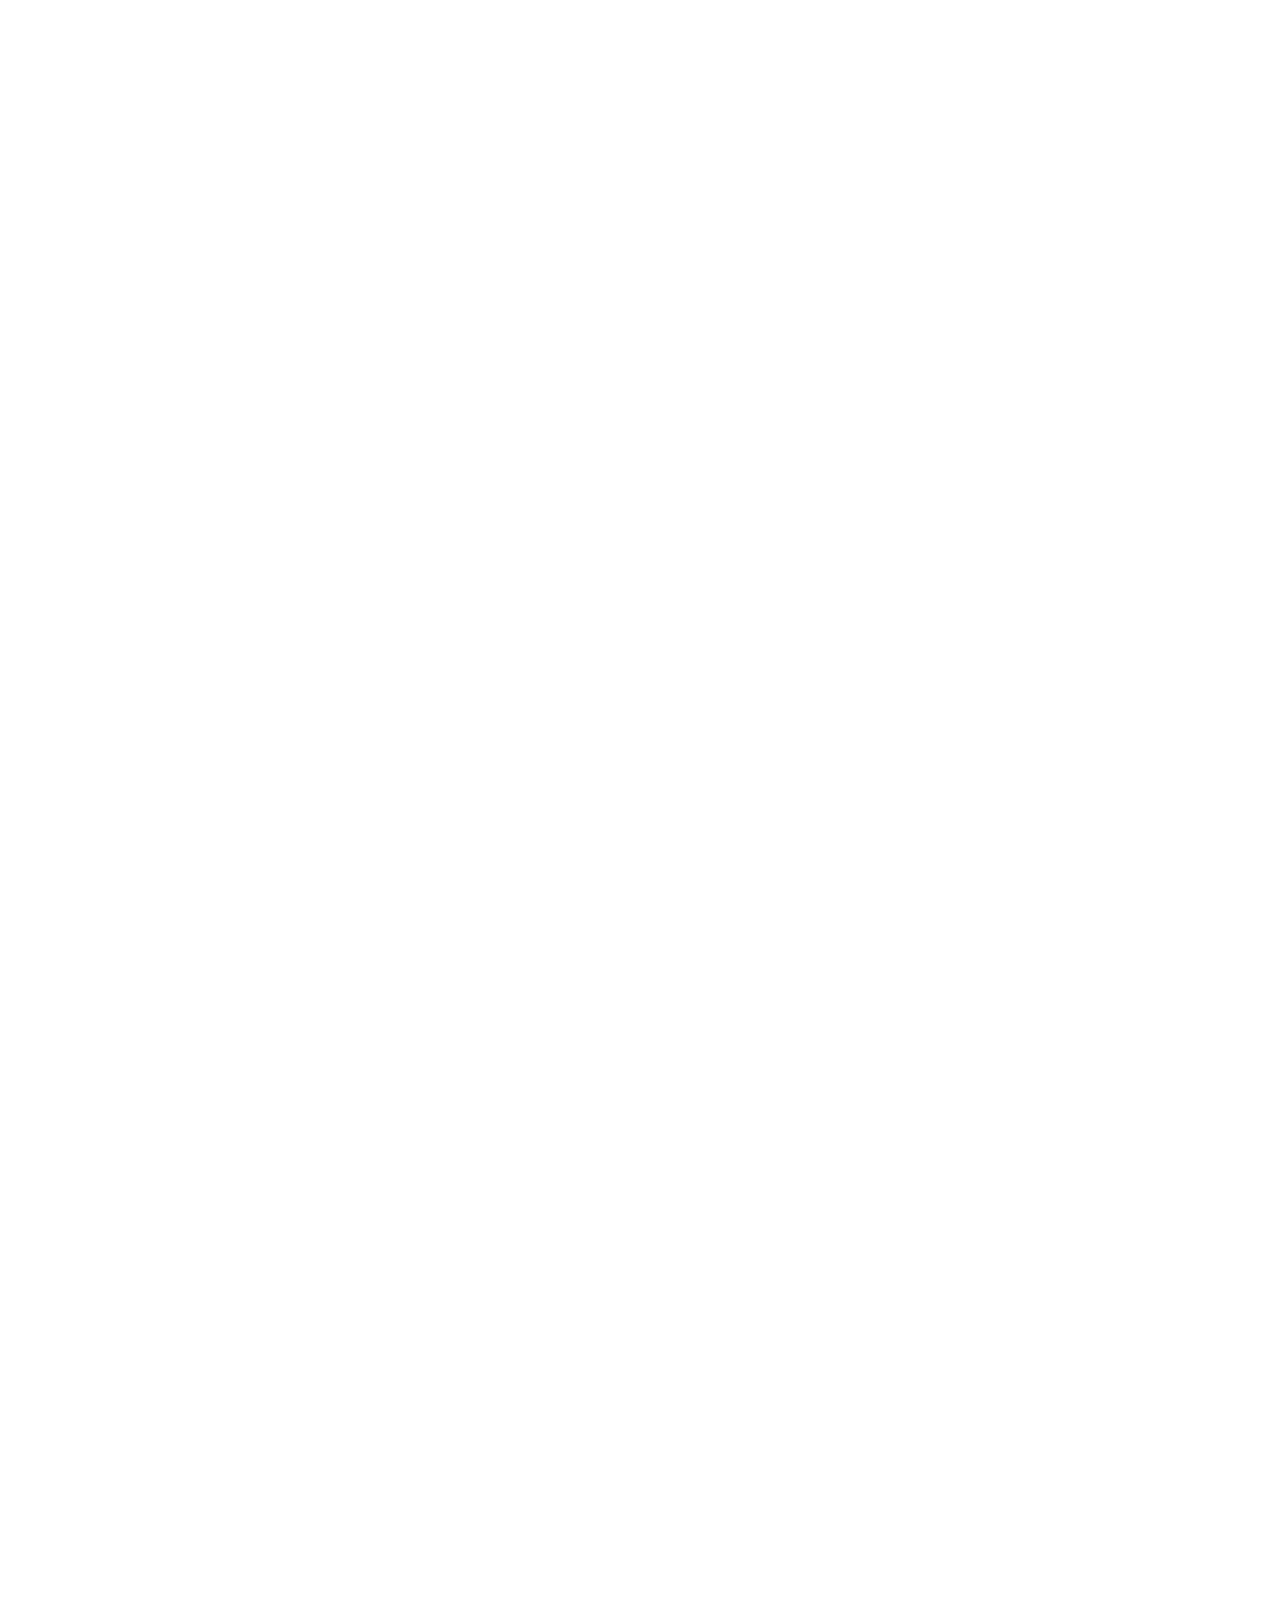
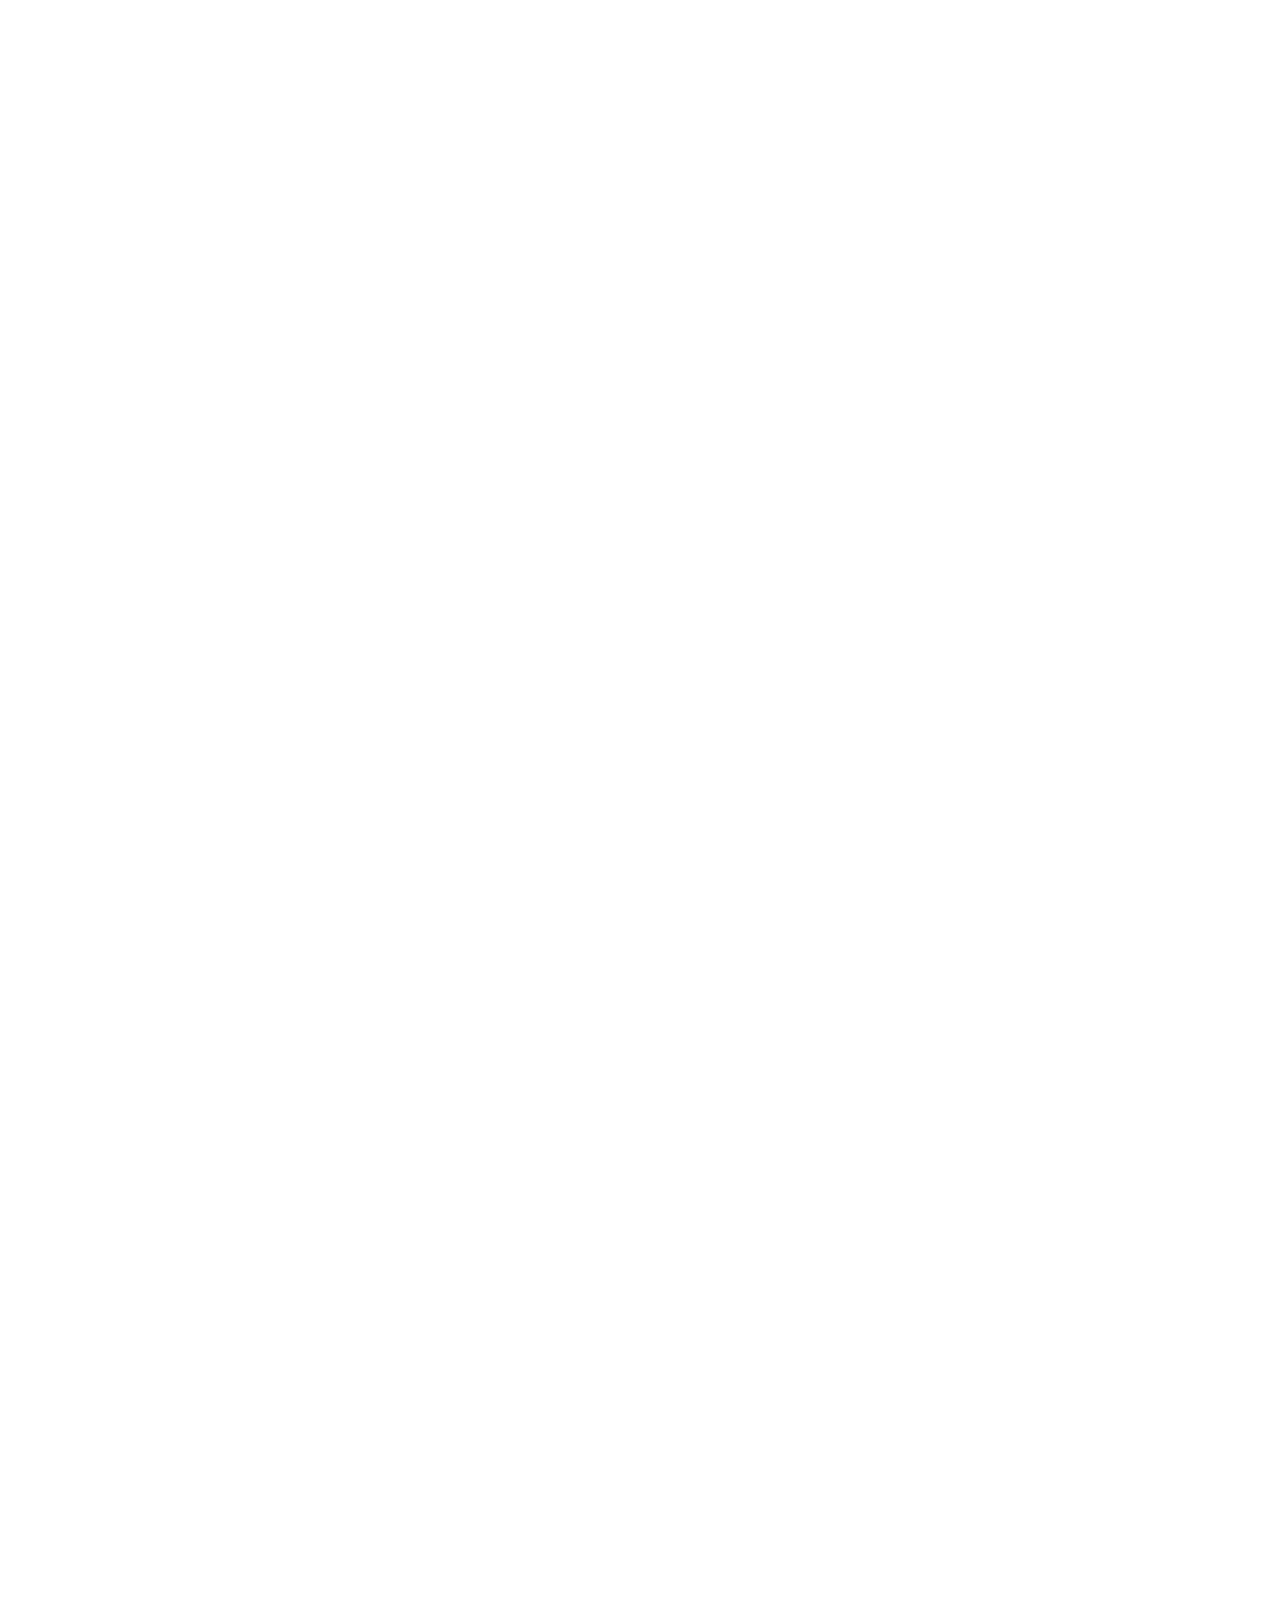
<file: vrazda_je_krasna_006.html>
<!DOCTYPE html>
<html lang="cs">
  <head>
    <meta charset="utf-8">
    <meta name="viewport" content="width=device-width, initial-scale=1.0, shrink-to-fit=no">
    <meta name="apple-mobile-web-app-title" content="Berlín">
    <meta name="apple-mobile-web-app-capable" content="yes">
    <title>Berlín</title>
    <link rel="stylesheet" href="./style/style.min.css" media="screen" integrity="sha256-WpWT1LW/FMDG4tRw6TOHnGRC6XZrL/FNwHKhIorB2bg=">
    <meta name="nb-research" content="Tato kniha je dočasně součástí výzkumu, který nám pomůže vylepšit webové knihy. Sbíráme pouze anonymní data o tom, jak čtete knihu. Pro použití cookies potřebujeme Váš souhlas. Děkujeme! (<a href='https://www.mlp.cz/cz/o-knihovne/cisla-dokumenty-povinne-informace/povinne-dostupne-informace/cookies/'>Jaké cookies používáme?</a>)">
    <meta name="nb-research-orgs" content="Městská knihovna v Praze a Masarykova univerzita">
    <meta name="nb-research-ga" content="UA-187132260-1">
    <link rel="icon" type="image/x-icon" href="./assets/favicon.ico">
    <link rel="icon" type="image/png" sizes="16x16" href="./assets/favicon-16x16.png">
    <link rel="icon" type="image/png" sizes="32x32" href="./assets/favicon-32x32.png">
    <link rel="icon" type="image/png" sizes="48x48" href="./assets/favicon-48x48.png">
    <link rel="manifest" href="./assets/manifest.webmanifest">
    <meta name="mobile-web-app-capable" content="yes">
    <meta name="theme-color" content="#A86828">
    <meta name="application-name" content="Jan Jandourek: Vražda je krásná">
    <link rel="apple-touch-icon" sizes="57x57" href="./assets/apple-touch-icon-57x57.png">
    <link rel="apple-touch-icon" sizes="60x60" href="./assets/apple-touch-icon-60x60.png">
    <link rel="apple-touch-icon" sizes="72x72" href="./assets/apple-touch-icon-72x72.png">
    <link rel="apple-touch-icon" sizes="76x76" href="./assets/apple-touch-icon-76x76.png">
    <link rel="apple-touch-icon" sizes="114x114" href="./assets/apple-touch-icon-114x114.png">
    <link rel="apple-touch-icon" sizes="120x120" href="./assets/apple-touch-icon-120x120.png">
    <link rel="apple-touch-icon" sizes="144x144" href="./assets/apple-touch-icon-144x144.png">
    <link rel="apple-touch-icon" sizes="152x152" href="./assets/apple-touch-icon-152x152.png">
    <link rel="apple-touch-icon" sizes="167x167" href="./assets/apple-touch-icon-167x167.png">
    <link rel="apple-touch-icon" sizes="180x180" href="./assets/apple-touch-icon-180x180.png">
    <link rel="apple-touch-icon" sizes="1024x1024" href="./assets/apple-touch-icon-1024x1024.png">
    <meta name="apple-mobile-web-app-capable" content="yes">
    <meta name="apple-mobile-web-app-status-bar-style" content="black-translucent">
    <meta name="apple-mobile-web-app-title" content="Vražda je krásná">
    <meta property="og:title" content="Vražda je krásná">
    <meta property="og:type" content="book">
    <meta property="og:book:author" content="Jan Jandourek">
    <meta property="twitter:title" content="Jan Jandourek: Vražda je krásná">
    <meta property="og:image" content="./assets/cover-1200x620.png">
    <meta property="twitter:image" content="./assets/cover-1200x1200.png">
    <link rel="index" href="./index.html">
    <link rel="license" href="./license.html">
    <link rel="publication" href="./manifest.json" id="manifest">
    <link rel="about" href="about.html">
    <link rel="prev" href="./vrazda_je_krasna_005.html">
    <link rel="next" href="./vrazda_je_krasna_007.html">
    <meta name="nb-order" content="2">
    <link rel="self" href="vrazda_je_krasna_006.html">
    <meta name="nb-identifier" content="jandourek-vrazda-je-krasna-f8609b6">
    <meta name="nb-role" content="chapter">
  </head>
  <body class="content-prose nb-role-chapter nb-custom-style" data-nb-words="10079" data-nb-chars="63291">
    <nav role="doc-toc">
      <ul class="plain section">
        <li><a href="vrazda_je_krasna_005.html">Věnování</a></li>
        <li><a href="vrazda_je_krasna_006.html">Berlín</a></li>
        <li><a href="vrazda_je_krasna_007.html">Řím</a></li>
        <li><a href="vrazda_je_krasna_008.html">Plovoucí ostrov</a></li>
        <li><a href="vrazda_je_krasna_009.html">3. Svobodná sibiřská republika</a></li>
        <li><a href="vrazda_je_krasna_010.html">Mrtvé moře</a></li>
      </ul>
    </nav>
    <div id="ui-content">
    </div>
    <div class="content">
      <main>
        <nav class="begin-nav">
          <ul>
            <li><a href="./index.html#" rel="index">Titulní strana</a></li>
            <li><a href="./vrazda_je_krasna_005.html#chapter-end" rel="prev">← Předchozí kapitola</a></li>
          </ul>
        </nav><a id="chapter-start"></a>
        <h1 class="chunk" data-nb-ref-number="1" data-nb-words="1" data-nb-chars="6"><span class="idea" data-nb-ref-number="1" id="idea1" data-nb-words="1" data-nb-chars="6">Berlín</span></h1>
        <section>
          <p class="chunk" data-nb-ref-number="2" data-nb-words="72" data-nb-chars="431"><span class="idea" data-nb-ref-number="2" id="idea2" data-nb-words="72" data-nb-chars="431">Adrian se&nbsp;probudil a&nbsp;zjistil, že&nbsp;vedle něj leží nahá dívka s&nbsp;nazrzlými vlasy. S&nbsp;uspokojením si&nbsp;uvědomil, že&nbsp;tu&nbsp;ženu nezná. Vědomí, že&nbsp;je&nbsp;v&nbsp;posteli se&nbsp;ženou neznámého původu, jej naplnilo dobrým životním pocitem. Jen náznak toho, že&nbsp;by&nbsp;o&nbsp;ní snad něco mohl vědět, by&nbsp;mu&nbsp;způsobil duševní tíseň. Přítomnost zcela cizí ženy mu&nbsp;dodávala příjemnou jistotu. Jeho mozek byl stále ještě spoután alkoholovými jedy, kterými nasákl minulé noci.</span></p>
          <p class="chunk" data-nb-ref-number="3" data-nb-words="38" data-nb-chars="220"><span class="idea" data-nb-ref-number="3" id="idea3" data-nb-words="38" data-nb-chars="220">„Pokud to&nbsp;takto půjde dál, zemřu,“ řekl si&nbsp;a&nbsp;pokoušel se&nbsp;v&nbsp;sobě vzbudit znepokojení. Jenomže dobře věděl, že&nbsp;zemře jednou tak jako tak. Jeho biologický výskyt na&nbsp;planetě se&nbsp;– počítáno v&nbsp;letech&nbsp;– přiblížil čtvrté desítce.</span></p>
          <p class="chunk" data-nb-ref-number="4" data-nb-words="27" data-nb-chars="162"><span class="idea" data-nb-ref-number="4" id="idea4" data-nb-words="27" data-nb-chars="162">„Největší dobrodružství mám už&nbsp;za&nbsp;sebou,“ konstatoval a&nbsp;pozoroval přitom dívku, jak ze&nbsp;spaní cosi zamumlala a&nbsp;obrátila se&nbsp;na&nbsp;druhý bok. „Kdo to&nbsp;proboha může být?“</span></p>
          <p class="chunk" data-nb-ref-number="5" data-nb-words="111" data-nb-chars="678"><span class="idea" data-nb-ref-number="5" id="idea5" data-nb-words="111" data-nb-chars="678">Nepoznával ani pokoj, v&nbsp;jehož rohu stálo jejich široké lůžko. Na&nbsp;stěnách byly zelené tapety s&nbsp;jakýmsi stříbrným vzorem, který tvarem připomínal vánočku. Adrian byl už&nbsp;příliš starý, aby se&nbsp;znepokojoval jen proto, že&nbsp;se&nbsp;probudil po&nbsp;boku neznámé ženy v&nbsp;pokoji, který zjevně není jeho vlastní. Zdrojem potíží bývají většinou <em>známé</em> pokoje a&nbsp;<em>známé</em> ženy. Byl však stále ještě dost mladý, aby si&nbsp;mohl klást otázky. Problém tohoto kalného rána byl v&nbsp;tom, že&nbsp;Adrianovy mozkové závity byly zřejmě zality nějakou rychle tuhnoucí kapalinou. Místo aby se&nbsp;probouzely k&nbsp;činnosti, spíše se&nbsp;zdálo, že&nbsp;neurony po&nbsp;krátkém pokusu o&nbsp;vzepjetí k&nbsp;náznaku matné aktivity opět umdlely kdesi na&nbsp;půli cesty.</span></p>
          <p class="chunk" data-nb-ref-number="6" data-nb-words="15" data-nb-chars="90"><span class="idea" data-nb-ref-number="6" id="idea6" data-nb-words="15" data-nb-chars="90">„Tak takhle to&nbsp;skutečně nepůjde, nebo…“ pomyslel si, ještě než se&nbsp;znova propadl do&nbsp;spánku.</span></p>
        </section>
        <section>
          <p class="chunk" data-nb-ref-number="7" data-nb-words="34" data-nb-chars="206"><span class="idea" data-nb-ref-number="7" id="idea7" data-nb-words="34" data-nb-chars="206">Když se&nbsp;probudil podruhé, dívka už&nbsp;byla vzhůru. Pozoroval, jak pomalu vstala z&nbsp;lože, natáhla si&nbsp;černé kalhotky, žluté tričko s&nbsp;nápisem THE SUPERIOR WOMAN a&nbsp;pomalu soukala své dlouhé nohy do&nbsp;tmavých punčoch.</span></p>
          <p class="chunk" data-nb-ref-number="8" data-nb-words="16" data-nb-chars="101"><span class="idea" data-nb-ref-number="8" id="idea8" data-nb-words="16" data-nb-chars="101">„Kdy se&nbsp;zase uvidíme?“ zkusil namátkovou otázku, která by&nbsp;mu&nbsp;mohla něco prozradit o&nbsp;dívčině identitě.</span></p>
          <p class="chunk" data-nb-ref-number="9" data-nb-words="25" data-nb-chars="153"><span class="idea" data-nb-ref-number="9" id="idea9" data-nb-words="25" data-nb-chars="153">„Kdy budeš chtít,“ odvětila, zasmála se&nbsp;a&nbsp;nasoukala se&nbsp;do&nbsp;těsných džínových kalhot. Přejela si&nbsp;rukou po&nbsp;zadečku, jako kdyby si&nbsp;snad chtěla uhladit sukni.</span></p>
          <p class="chunk" data-nb-ref-number="10" data-nb-words="58" data-nb-chars="346"><span class="idea" data-nb-ref-number="10" id="idea10" data-nb-words="58" data-nb-chars="346">„Mohl bys mi&nbsp;dát na&nbsp;taxík,“ řekla ještě. V&nbsp;tom okamžiku si&nbsp;Adrian uvědomil, kdo to&nbsp;je, a&nbsp;scéna pro něj ztratila tajemný půvab. Natolik ho&nbsp;to&nbsp;rozladilo, že&nbsp;by&nbsp;jí&nbsp;nejradši nedal nic, ale nakonec jí&nbsp;bankovku podal. Ano, stále ještě existovaly bankovky, protože lidé pochopili, že&nbsp;nájemným vrahům, žebrákům a&nbsp;prostitutkám je&nbsp;třeba platit v&nbsp;hotovosti.</span></p>
          <p class="chunk" data-nb-ref-number="11" data-nb-words="26" data-nb-chars="154"><span class="idea" data-nb-ref-number="11" id="idea11" data-nb-words="26" data-nb-chars="154">„Papír je&nbsp;prostě papír,“ řekl jeden z&nbsp;amerických prezidentů počátkem století a&nbsp;tento výrok byl o&nbsp;to slavnější, oč&nbsp;méně lidé tušili, jak to&nbsp;vlastně myslel.</span></p>
          <p class="chunk" data-nb-ref-number="12" data-nb-words="21" data-nb-chars="127"><span class="idea" data-nb-ref-number="12" id="idea12" data-nb-words="21" data-nb-chars="127">„Nechápu, proč lidé platí za&nbsp;něco, co&nbsp;by&nbsp;mohli mít zadarmo,“ řekla kdysi Adrianovi jeho manželka, tedy nyní už&nbsp;bývalá manželka.</span></p>
          <p class="chunk" data-nb-ref-number="13" data-nb-words="40" data-nb-chars="237"><span class="idea" data-nb-ref-number="13" id="idea13" data-nb-words="40" data-nb-chars="237">„Protože peníze snižují transakční náklady,“ odvětil jí. „Když odečteš od&nbsp;ceny pohlavního styku peníze, které bys musela dát za&nbsp;večeři pro dva a&nbsp;ještě tu&nbsp;jednu nebo dvě lahve vína v&nbsp;ložnici, nestojí to&nbsp;zas tolik. Úspěch je&nbsp;přitom jistý.“</span></p>
          <p class="chunk" data-nb-ref-number="14" data-nb-words="14" data-nb-chars="86"><span class="idea" data-nb-ref-number="14" id="idea14" data-nb-words="14" data-nb-chars="86">„Ale kde je&nbsp;romantika?“ pohoršila se. „Kam se&nbsp;vytratí hra svádění, radost z&nbsp;dobývání?“</span></p>
          <p class="chunk" data-nb-ref-number="15" data-nb-words="17" data-nb-chars="93"><span class="idea" data-nb-ref-number="15" id="idea15" data-nb-words="17" data-nb-chars="93">„Kdo chce radost ze&nbsp;svádění, svádí. Kdo chce dobývat, dobývá. A&nbsp;kdo chce sex, opatří si&nbsp;sex.“</span></p>
          <p class="chunk" data-nb-ref-number="16" data-nb-words="20" data-nb-chars="117"><span class="idea" data-nb-ref-number="16" id="idea16" data-nb-words="20" data-nb-chars="117">„Nechutné,“ řekla a&nbsp;na čele jí&nbsp;vyvstala vráska. „Doufám, že&nbsp;jsi nikdy neměl nic s&nbsp;nějakou takovou špindírou z&nbsp;ulice.“</span></p>
          <p class="chunk" data-nb-ref-number="17" data-nb-words="19" data-nb-chars="116"><span class="idea" data-nb-ref-number="17" id="idea17" data-nb-words="19" data-nb-chars="116">„Ale jistěže ne, sluníčko,“ ujistil ji&nbsp;a&nbsp;vlastně ani nelhal, protože v&nbsp;těch dobách si&nbsp;skutečně ještě ženy nekupoval.</span></p>
          <p class="chunk" data-nb-ref-number="18" data-nb-words="101" data-nb-chars="610"><span class="idea" data-nb-ref-number="18" id="idea18" data-nb-words="101" data-nb-chars="610">Ale tuhle zrzku, co&nbsp;teď odcházela a&nbsp;loučila se&nbsp;s&nbsp;ním upřímným zvoláním „čau“, jako kdyby to&nbsp;byla dcera, která si&nbsp;odjíždí do&nbsp;hor zalyžovat, tu&nbsp;si&nbsp;koupil. Zaplatil raději hned za&nbsp;celou noc. Jednak si&nbsp;to&nbsp;mohl dovolit a&nbsp;jednak nesnášel pokukování po&nbsp;hodinách, zda už&nbsp;by&nbsp;neměl připlatit. V&nbsp;dávných dobách, které už&nbsp;nemohl pamatovat, byly i&nbsp;telefonní automaty na&nbsp;peníze, kovové mince, a&nbsp;když zakoupená doba hovoru vypršela, dožadoval se&nbsp;automat další platby, jinak byl <em>styk</em> přerušen. O&nbsp;koupeném sexu neměl Adrian valné mínění, ale tak hluboko, aby se&nbsp;ještě frustroval koukáním na&nbsp;displej, přece jen klesnout nechtěl.</span></p>
          <p class="chunk" data-nb-ref-number="19" data-nb-words="34" data-nb-chars="219"><span class="idea" data-nb-ref-number="19" id="idea19" data-nb-words="34" data-nb-chars="219">Koupil si&nbsp;její nohy, boky, ňadra, dokonce i&nbsp;její obličej, vybral si&nbsp;ji&nbsp;vlastně právě podle obličeje, protože ten byl standardně hezký. Hezkých těl bylo mezi pronajímanými ženami hodně, ale pěkných obličejů aby pohledal.</span></p>
          <p class="chunk" data-nb-ref-number="20" data-nb-words="29" data-nb-chars="162"><span class="idea" data-nb-ref-number="20" id="idea20" data-nb-words="29" data-nb-chars="162">Jak se&nbsp;jeho neurony pomalu dostavovaly zpět do&nbsp;služby, vzpomínal si, že&nbsp;mu&nbsp;v&nbsp;noci vykládala cosi o&nbsp;tom, že&nbsp;je&nbsp;studentkou sociologie a&nbsp;tohle je&nbsp;její způsob obživy.</span></p>
          <p class="chunk" data-nb-ref-number="21" data-nb-words="6" data-nb-chars="32"><span class="idea" data-nb-ref-number="21" id="idea21" data-nb-words="6" data-nb-chars="32">„A&nbsp;rodiče to&nbsp;vědí?“ zajímalo ho.</span></p>
          <p class="chunk" data-nb-ref-number="22" data-nb-words="34" data-nb-chars="208"><span class="idea" data-nb-ref-number="22" id="idea22" data-nb-words="34" data-nb-chars="208">„Ne,“ pohodila hlavou a&nbsp;setřásla si&nbsp;načervenalé prameny z&nbsp;nahého ramene. „Některé informace mohou lidem spíše škodit než prospět. Na&nbsp;pravdu má&nbsp;nárok jen ten, kdo ji&nbsp;chce použít k&nbsp;dobrému, jak říkali jezuité.“</span></p>
          <p class="chunk" data-nb-ref-number="23" data-nb-words="12" data-nb-chars="72"><span class="idea" data-nb-ref-number="23" id="idea23" data-nb-words="12" data-nb-chars="72">Asi kdysi studovala na&nbsp;nějakém církevním lyceu, jednom z&nbsp;těch, co&nbsp;zbyla.</span></p>
          <p class="chunk" data-nb-ref-number="24" data-nb-words="43" data-nb-chars="216"><span class="idea" data-nb-ref-number="24" id="idea24" data-nb-words="43" data-nb-chars="216">„Co si&nbsp;myslíš o&nbsp;lidech, kteří si&nbsp;tě&nbsp;koupí?“ zeptal se&nbsp;jí, když bylo po&nbsp;všem a&nbsp;ona se&nbsp;k&nbsp;němu přitulila, protože úkon tulení byl zřejmě v&nbsp;ceně. Věděl, že&nbsp;mu&nbsp;neřekne buď nic, nebo odpoví něco ve&nbsp;stylu „lidé jsou různí“.</span></p>
          <p class="chunk" data-nb-ref-number="25" data-nb-words="8" data-nb-chars="51"><span class="idea" data-nb-ref-number="25" id="idea25" data-nb-words="8" data-nb-chars="51">„Přijde na&nbsp;to,“ pokrčila rameny. „Lidé jsou různí.“</span></p>
          <p class="chunk" data-nb-ref-number="26" data-nb-words="25" data-nb-chars="150"><span class="idea" data-nb-ref-number="26" id="idea26" data-nb-words="25" data-nb-chars="150">„Já vím, že&nbsp;jsem si&nbsp;od&nbsp;tebe koupil sexuální služby, a&nbsp;ne zpověď,“ nenechal se&nbsp;odbýt, „ale kde končí tvoje profesionalita a&nbsp;začíná osobní autenticita?“</span></p>
          <p class="chunk" data-nb-ref-number="27" data-nb-words="9" data-nb-chars="54"><span class="idea" data-nb-ref-number="27" id="idea27" data-nb-words="9" data-nb-chars="54">„Osobní co?“ nepochopila a&nbsp;přejela mu&nbsp;dlaní po&nbsp;stehně.</span></p>
          <p class="chunk" data-nb-ref-number="28" data-nb-words="62" data-nb-chars="353"><span class="idea" data-nb-ref-number="28" id="idea28" data-nb-words="62" data-nb-chars="353">„No tak nic,“ řekl zklamaně. Mohl si&nbsp;přece domyslet, že&nbsp;profesio­nálka musí být loajální ke&nbsp;všem zákazníkům. Kdyby přímo řekla, že&nbsp;jsou jí&nbsp;někteří zákazníci odporní, že&nbsp;se&nbsp;jí&nbsp;z&nbsp;nich chce zvracet, že&nbsp;se&nbsp;po&nbsp;aktu s&nbsp;nimi ještě půl dne drhne nějakým speciálním mýdlem, implicitně by&nbsp;přiznala, že&nbsp;by&nbsp;jí&nbsp;nebo některé z&nbsp;jejích kolegyň mohl být odporný i&nbsp;Adrian.</span></p>
          <p class="chunk" data-nb-ref-number="29" data-nb-words="34" data-nb-chars="208"><span class="idea" data-nb-ref-number="29" id="idea29" data-nb-words="34" data-nb-chars="208">„Čau, čau,“ řekla ještě a&nbsp;zamávala mu&nbsp;od&nbsp;vchodu hotelového pokoje. Zamávání už&nbsp;jistě v&nbsp;ceně nebylo. Třeba to&nbsp;byl takový osobní bonus. Asi jako když prodavačka prohodí se&nbsp;zákazníkem dobrovolně tři slova navíc.</span></p>
          <p class="chunk" data-nb-ref-number="30" data-nb-words="35" data-nb-chars="219"><span class="idea" data-nb-ref-number="30" id="idea30" data-nb-words="35" data-nb-chars="219">V&nbsp;každém případě si&nbsp;dívka peníze zastrčila dosti nedbale do&nbsp;zadní kapsičky džínových kalhot už&nbsp;v&nbsp;noci, takže to&nbsp;možná byl jakýsi projev ne-li sympatie, tak aspoň spřízněnosti, jaká občas bývá mezi prodejcem a&nbsp;kupujícím.</span></p>
        </section>
        <section>
          <p class="chunk" data-nb-ref-number="31" data-nb-words="30" data-nb-chars="201"><span class="idea" data-nb-ref-number="31" id="idea31" data-nb-words="30" data-nb-chars="201">Jedním z&nbsp;bludů, kterému se&nbsp;Adrian vždy vysmíval, je&nbsp;představa, že&nbsp;ty&nbsp;nejintimnější věci svěřujeme svým nejbližším. Ne, usoudil, neříkáme je&nbsp;ani manželkám, ani manželům, dokonce ani přátelům a&nbsp;milenkám.</span></p>
          <p class="chunk" data-nb-ref-number="32" data-nb-words="10" data-nb-chars="58"><span class="idea" data-nb-ref-number="32" id="idea32" data-nb-words="10" data-nb-chars="58">„Tak komu?“ zeptal se&nbsp;ho&nbsp;jednou na&nbsp;večeři jeho nakladatel.</span></p>
          <p class="chunk" data-nb-ref-number="33" data-nb-words="41" data-nb-chars="258"><span class="idea" data-nb-ref-number="33" id="idea33" data-nb-words="41" data-nb-chars="258">„To je&nbsp;právě to,“ zasmál se&nbsp;mezi dvěma doušky whisky Adrian. „Nikomu. Nebo lidem, které potkáváme zcela náhodou. Opilé ženě v&nbsp;KFC, která kolem sebe drobí muffin, nebo stevardce v&nbsp;super-jetu, které před půl hodinou bouřka rozházela plastové talířky s&nbsp;jídlem.“</span></p>
          <p class="chunk" data-nb-ref-number="34" data-nb-words="41" data-nb-chars="291"><span class="idea" data-nb-ref-number="34" id="idea34" data-nb-words="41" data-nb-chars="291">Tehdy ještě Adrian netušil, že&nbsp;ty&nbsp;skutečně důležité a&nbsp;intimní záležitosti muži prozrazují ženám, které si&nbsp;koupili. Muž, který byl považován za&nbsp;jednoho z&nbsp;pěti nejcyničtějších autorů století, si&nbsp;nedokázal představit, že&nbsp;bude jednou traumata svého úspěšného života vykládat pronajatým dívčinám.</span></p>
          <p class="chunk" data-nb-ref-number="35" data-nb-words="97" data-nb-chars="593"><span class="idea" data-nb-ref-number="35" id="idea35" data-nb-words="97" data-nb-chars="593">„Největší tajemství můžeme říci jen tomu, kdo nás nezná, komu jsme lhostejní, kdo odejde a&nbsp;už se&nbsp;nikdy nevrátí,“ napsal si&nbsp;pak do&nbsp;svého zřídka dopisovaného deníku. Protože právem předpokládal, že&nbsp;jej jednou někdo najde a&nbsp;bude publikovat, přidal ještě hluboké vysvětlení. „U&nbsp;takového člověka už&nbsp;nikdy nehrozí nebezpečí, že&nbsp;pravdu použije proti nám, že&nbsp;nás bude chtít vydírat nebo zachránit. Prostitutce můžete říci, že&nbsp;nenávidíte svého otce, matku, manželku a&nbsp;děti, a&nbsp;nic se&nbsp;neděje, protože pro ni&nbsp;je&nbsp;otec sice otec, ale jinak je&nbsp;to&nbsp;pouze slovo, chvění vzduchu, které pro ni&nbsp;nemá žádný význam.“</span></p>
        </section>
        <section>
          <p class="chunk" data-nb-ref-number="36" data-nb-words="100" data-nb-chars="608"><span class="idea" data-nb-ref-number="36" id="idea36" data-nb-words="100" data-nb-chars="608">Jedno z&nbsp;traumat, která Adrian nesvěřil ani prodejné ženštině, byla akce, jíž se&nbsp;musel účastnit. Byl to&nbsp;jeden z&nbsp;obskurních kongresů spisovatelů, který by&nbsp;se&nbsp;snad dal ještě přežít, kdyby se&nbsp;nekonal v&nbsp;Berlíně a&nbsp;kdyby se&nbsp;pořadatelé tolik nesnažili. Poté, co&nbsp;se&nbsp;svět po&nbsp;několika úderech dějin roztříštil na&nbsp;kusy držící pohromadě snad už&nbsp;jen proto, aby se&nbsp;lidé mohli navzájem nenávidět, patřil Berlín stále ještě k&nbsp;místům, kde nepanoval ani hlad, ani žádný z&nbsp;orientálních despotů. Ti&nbsp;se&nbsp;v&nbsp;posledních třiceti letech vyrojili jako mouchy nad hromadou hnoje, a&nbsp;čím byli barevnější a&nbsp;více bzučeli, tím byli odpornější.</span></p>
          <p class="chunk" data-nb-ref-number="37" data-nb-words="77" data-nb-chars="509"><span class="idea" data-nb-ref-number="37" id="idea37" data-nb-words="77" data-nb-chars="509">Jíst bylo co&nbsp;a&nbsp;pít také. Hostesky byly stejně půvabné jako na&nbsp;kterémkoli jiném kongresu spisovatelů. Projevy rozpatlávající do&nbsp;úmoru problémy světové etiky a&nbsp;intelektuální odpovědnosti byly sice velmi dlouhé, ale nikoli delší než jindy. Ani německá důkladnost, která veškeré dění spoutala do&nbsp;sekcí a&nbsp;podsekcí, seminářů a&nbsp;diskusních panelů, by&nbsp;na&nbsp;pocit otrávenosti ještě nestačila. Ne, Adrianův problém byl v&nbsp;něčem jiném. Už&nbsp;ho&nbsp;to&nbsp;prostě nebavilo a&nbsp;sterilní kulisa metropole k&nbsp;pocitu znechucení jen přispívala.</span></p>
          <p class="chunk" data-nb-ref-number="38" data-nb-words="80" data-nb-chars="532"><span class="idea" data-nb-ref-number="38" id="idea38" data-nb-words="80" data-nb-chars="532">V&nbsp;ložnici hotelového apartmá viselo na&nbsp;stěně zrcadlo, ve&nbsp;kterém se&nbsp;každé ráno a&nbsp;večer nahý prohlížel. Výsledkem analýzy bylo konstatování, že&nbsp;nedlouho před čtyřicítkou se&nbsp;hodinová kolečka jeho stroje již poněkud otupila. Pozorně sledoval všechny změny na&nbsp;kůži, jednotlivé&nbsp;– byť dosud téměř neviditelné&nbsp;– bílé vlasy, úbytek svalové hmoty, přírůstek tuku v&nbsp;oblasti břišní. Adrianovi se&nbsp;zdálo, že&nbsp;penis vypadá stejně, jako vypadal, když mu&nbsp;bylo sedmnáct, jenomže původní exemplář neměl k&nbsp;dispozici, takže to&nbsp;nemohl objektivně porovnat.</span></p>
          <p class="chunk" data-nb-ref-number="39" data-nb-words="14" data-nb-chars="87"><span class="idea" data-nb-ref-number="39" id="idea39" data-nb-words="14" data-nb-chars="87">„Máte pocit, že&nbsp;jste na&nbsp;vrcholu své dráhy?“ zeptala se&nbsp;ho&nbsp;přede­včírem jedna novinářka.</span></p>
          <p class="chunk" data-nb-ref-number="40" data-nb-words="12" data-nb-chars="63"><span class="idea" data-nb-ref-number="40" id="idea40" data-nb-words="12" data-nb-chars="63">„To už&nbsp;by&nbsp;mě&nbsp;čekal jenom sestup, nemyslíte?“ pokusil se&nbsp;o&nbsp;žert.</span></p>
          <p class="chunk" data-nb-ref-number="41" data-nb-words="17" data-nb-chars="98"><span class="idea" data-nb-ref-number="41" id="idea41" data-nb-words="17" data-nb-chars="98">„Opravdu si&nbsp;ale myslíte, že&nbsp;ještě někdy napíšete něco, co&nbsp;překoná váš román <em>Vražda má&nbsp;svůj půvab</em>?“</span></p>
          <p class="chunk" data-nb-ref-number="42" data-nb-words="28" data-nb-chars="164"><span class="idea" data-nb-ref-number="42" id="idea42" data-nb-words="28" data-nb-chars="164">V&nbsp;duchu už&nbsp;novinářku obnažil, pronikl do&nbsp;ní&nbsp;a&nbsp;nechal ji&nbsp;bezmocně sténat, ale protože nic z&nbsp;těchto pocitů nemohl vyjádřit, řekl jen: „Můj velký román teprve přijde.“</span></p>
          <p class="chunk" data-nb-ref-number="43" data-nb-words="15" data-nb-chars="82"><span class="idea" data-nb-ref-number="43" id="idea43" data-nb-words="15" data-nb-chars="82">Vlastně se&nbsp;mu&nbsp;chtělo říci, že&nbsp;jeho <em>velká soulož</em> teprve přijde, a&nbsp;málem se&nbsp;přeřekl.</span></p>
          <p class="chunk" data-nb-ref-number="44" data-nb-words="65" data-nb-chars="411"><span class="idea" data-nb-ref-number="44" id="idea44" data-nb-words="65" data-nb-chars="411">Kromě bytostí z&nbsp;kulturních rubrik, které nebylo možno svést, protože zběsile poletovaly od&nbsp;autora k&nbsp;autorovi jako geneticky upravené včely z&nbsp;květu na&nbsp;květ a&nbsp;nedaly nikomu příležitost k&nbsp;erotické hře, vzbuzovalo během kongresu Adrianovu úzkost nasolené kyselé maso. Adrian se&nbsp;domníval, že&nbsp;je&nbsp;to&nbsp;německá specialita, kterou tu&nbsp;vaří po&nbsp;staletí, ale pak se&nbsp;dozvěděl, že&nbsp;je&nbsp;to&nbsp;módní výkřik posledních dvou desítek let.</span></p>
          <p class="chunk" data-nb-ref-number="45" data-nb-words="46" data-nb-chars="351"><span class="idea" data-nb-ref-number="45" id="idea45" data-nb-words="46" data-nb-chars="351">K&nbsp;zakoupení služeb nevěstky Adriana přiměly dvě okolnosti. Předně přednáška irského filozofa O’Keefa o&nbsp;hyperstrukturalismu, které vůbec nerozuměl a&nbsp;která trvala sedmdesát devět minut (postarší černošský spisovatel z&nbsp;Jihoafrického císařství při ní&nbsp;usnul a&nbsp;několikrát dost slyšitelně zachrápal). Druhou okolností byla dávka onoho soleného kyselého masa.</span></p>
          <p class="chunk" data-nb-ref-number="46" data-nb-words="24" data-nb-chars="130"><span class="idea" data-nb-ref-number="46" id="idea46" data-nb-words="24" data-nb-chars="130">„Z&nbsp;jakého je&nbsp;to&nbsp;zvířete?“ zeptal se&nbsp;jedné hostesky, která si&nbsp;vydělávala na&nbsp;chléb vezdejší tím, že&nbsp;stála v&nbsp;rohu sálu a&nbsp;usmívala se.</span></p>
          <p class="chunk" data-nb-ref-number="47" data-nb-words="28" data-nb-chars="161"><span class="idea" data-nb-ref-number="47" id="idea47" data-nb-words="28" data-nb-chars="161">„To je&nbsp;vakuované tulení maso,“ pravila, aniž hnula brvou. Kdyby řekla, že&nbsp;to&nbsp;vyrobili z&nbsp;její pravé hýždě, znělo by&nbsp;to&nbsp;asi stejně neza­ujatě a&nbsp;k&nbsp;podniku loajálně.</span></p>
          <p class="chunk" data-nb-ref-number="48" data-nb-words="15" data-nb-chars="95"><span class="idea" data-nb-ref-number="48" id="idea48" data-nb-words="15" data-nb-chars="95">„Ach tak, vakuované,“ potřásl Adrian hlavou. Měl pocit, že&nbsp;mu&nbsp;zaškubaly svaly kolem levého oka.</span></p>
          <p class="chunk" data-nb-ref-number="49" data-nb-words="23" data-nb-chars="151"><span class="idea" data-nb-ref-number="49" id="idea49" data-nb-words="23" data-nb-chars="151">Světlým okamžikem byl pouze krátký rozhovor, který absolvoval s&nbsp;Erikou Bergovou, filmovou hvězdou, od&nbsp;níž neviděl jediný film, ale tušil, že&nbsp;je&nbsp;slavná.</span></p>
          <p class="chunk" data-nb-ref-number="50" data-nb-words="13" data-nb-chars="90"><span class="idea" data-nb-ref-number="50" id="idea50" data-nb-words="13" data-nb-chars="90">Pozoroval ji, jak si&nbsp;zapálila velmi lesklým zapalovačem dlouhou cigaretu v&nbsp;dřevěné špičce.</span></p>
          <p class="chunk" data-nb-ref-number="51" data-nb-words="43" data-nb-chars="256"><span class="idea" data-nb-ref-number="51" id="idea51" data-nb-words="43" data-nb-chars="256">„Ano, je&nbsp;to&nbsp;zlato,“ usmála se, když si&nbsp;všimla, jak se&nbsp;spisovatelův pohled zapíchl do&nbsp;přístrojku. „Já věřím ve&nbsp;zlato. Vy&nbsp;ne?“ Zacvakla pouzdro na&nbsp;cigarety, pro změnu stříbrné, a&nbsp;Adrianovi ten pohyb hodil do&nbsp;tváře takový záblesk světla, až&nbsp;byl nucen mrknout.</span></p>
          <p class="chunk" data-nb-ref-number="52" data-nb-words="7" data-nb-chars="46"><span class="idea" data-nb-ref-number="52" id="idea52" data-nb-words="7" data-nb-chars="46">„Nikdy jsem neměl příležitost o&nbsp;tom uvažovat.“</span></p>
          <p class="chunk" data-nb-ref-number="53" data-nb-words="28" data-nb-chars="181"><span class="idea" data-nb-ref-number="53" id="idea53" data-nb-words="28" data-nb-chars="181">„Neříkejte, že&nbsp;jste chudý,“ zasmála se&nbsp;a&nbsp;uhladila si&nbsp;krátké lososové šaty jakoby střižené z&nbsp;jediného kusu látky, bez sebemenšího vzoru, a&nbsp;právě proto odhalující všechny křivky těla.</span></p>
          <p class="chunk" data-nb-ref-number="54" data-nb-words="12" data-nb-chars="89"><span class="idea" data-nb-ref-number="54" id="idea54" data-nb-words="12" data-nb-chars="89">„Chudoba je&nbsp;mi&nbsp;odporná,“ přiznal. „Ale nepotřebuji se&nbsp;obklopovat atributy svého úspěchu.“</span></p>
          <p class="chunk" data-nb-ref-number="55" data-nb-words="16" data-nb-chars="89"><span class="idea" data-nb-ref-number="55" id="idea55" data-nb-words="16" data-nb-chars="89">Ušklíbla se&nbsp;a&nbsp;Adrian usoudil, že&nbsp;pokud chce této noci ženu, bude jednodušší si&nbsp;ji&nbsp;koupit.</span></p>
        </section>
        <section>
          <p class="chunk" data-nb-ref-number="56" data-nb-words="100" data-nb-chars="621"><span class="idea" data-nb-ref-number="56" id="idea56" data-nb-words="100" data-nb-chars="621">Matně se&nbsp;pak rozpomínal na&nbsp;včerejší večer a&nbsp;uvědomil si, že&nbsp;už&nbsp;je&nbsp;bohužel zase ráno a&nbsp;jeho utrpení bude pokračovat. Na&nbsp;programu bylo několik obzvláště nestravitelných přednášek lidí, kteří se&nbsp;domnívali, že&nbsp;jsou spisovatelé, dále pak několika dalších, kteří sami sebe označovali za&nbsp;literární teoretiky. Ty&nbsp;Adrian pokládal za&nbsp;ještě odpudivější. Každá doba má&nbsp;specifický typ parazitů, pomyslel si. Toto století je&nbsp;nalezlo v&nbsp;příživnících, kteří svá kusadla zanořili do&nbsp;každé vydané knihy, aby mohli zničit nejdříve ji&nbsp;a&nbsp;potom autora. Ne&nbsp;však zcela, nýbrž tak, aby přežil a&nbsp;ještě něco napsal, a&nbsp;bylo tedy možno ho&nbsp;znovu týrat.</span></p>
          <p class="chunk" data-nb-ref-number="57" data-nb-words="50" data-nb-chars="346"><span class="idea" data-nb-ref-number="57" id="idea57" data-nb-words="50" data-nb-chars="346">S&nbsp;touto temnou perspektivou vlezl do&nbsp;sprchy a&nbsp;dotkl se&nbsp;rukou čidla. Očekával proud osvěžující vody, který ho&nbsp;aspoň na&nbsp;chvilku zbaví představy strašlivých starců se&nbsp;zažloutlými zuby neuroticky cvakajících propisovačkami a&nbsp;také žen v&nbsp;přechodu a&nbsp;literárních pijavic, které svůj život zasvětily pronásledování právě takových spisovatelů, jako byl on.</span></p>
          <p class="chunk" data-nb-ref-number="58" data-nb-words="35" data-nb-chars="210"><span class="idea" data-nb-ref-number="58" id="idea58" data-nb-words="35" data-nb-chars="210">Opakoval ještě jednou pohyb rukou směrem k&nbsp;čidlu a&nbsp;čekal na&nbsp;spásnou vláhu. Nestalo se&nbsp;však nic. Sprcha vydala zvuk, který se&nbsp;ze&nbsp;všeho nejvíce podobal propíchnutí plážového míče. To&nbsp;bylo všechno. Ani kapka vody.</span></p>
          <p class="chunk" data-nb-ref-number="59" data-nb-words="109" data-nb-chars="688"><span class="idea" data-nb-ref-number="59" id="idea59" data-nb-words="109" data-nb-chars="688">Adrian vylezl ven, našel v&nbsp;příručním zavazadle hygienický ubrou­sek, který si&nbsp;schoval ještě z&nbsp;letadla&nbsp;– schovával si&nbsp;na&nbsp;cestách totiž všechno, co&nbsp;nějak souviselo s&nbsp;letadly, byl to&nbsp;takový jeho rituál&nbsp;–, spěšně si&nbsp;otřel aspoň obličej a&nbsp;intimní partie a&nbsp;pomalu se&nbsp;oblékl. Pak vyhlédl na&nbsp;chodbu. Zahlédl pouze jednoho z&nbsp;delegátů, jistého holandského autora, jehož často pronášeným heslem bylo, že&nbsp;„pstruh na&nbsp;másle nikdy neuškodí“. Adrian to&nbsp;nejdřív pokládal za&nbsp;metaforu, která nějak souvisí s&nbsp;moudrostí přímořských národů, ale pak zjistil, že&nbsp;to&nbsp;Holanďan zřejmě myslí doslova. Protože na&nbsp;tuto pravdu nebylo co&nbsp;říci a&nbsp;nijak dál neobohacovala asociace, nikdo s&nbsp;ním nevstupoval do&nbsp;hlubší debaty.</span></p>
          <p class="chunk" data-nb-ref-number="60" data-nb-words="40" data-nb-chars="239"><span class="idea" data-nb-ref-number="60" id="idea60" data-nb-words="40" data-nb-chars="239">Počkal, až&nbsp;Holanďan zmizel na&nbsp;schodišti, aby si&nbsp;nemusel vyslechnout žádné moudro týkající se&nbsp;ryb, a&nbsp;poté se&nbsp;odhodlal sestoupit do&nbsp;salonku v&nbsp;přízemí. Když sešel o&nbsp;patro níž, všiml si&nbsp;muže v&nbsp;tmavomodré kombinéze s&nbsp;brašnou nástrojů na&nbsp;rameni.</span></p>
          <p class="chunk" data-nb-ref-number="61" data-nb-words="8" data-nb-chars="50"><span class="idea" data-nb-ref-number="61" id="idea61" data-nb-words="8" data-nb-chars="50">„Poslyšte, nejde mi&nbsp;voda ve&nbsp;sprše,“ postěžoval si.</span></p>
          <p class="chunk" data-nb-ref-number="62" data-nb-words="10" data-nb-chars="59"><span class="idea" data-nb-ref-number="62" id="idea62" data-nb-words="10" data-nb-chars="59">Muž se&nbsp;zatvářil nechápavě. Adrian pochopil, že&nbsp;je&nbsp;v&nbsp;cizině.</span></p>
          <p class="chunk" data-nb-ref-number="63" data-nb-words="23" data-nb-chars="149"><span class="idea" data-nb-ref-number="63" id="idea63" data-nb-words="23" data-nb-chars="149">„Meine Dusche funkzioniert nicht,“ zkusil to&nbsp;německy, ačkoliv měl při použití tohoto jazyka vždy pocit, že&nbsp;jede po&nbsp;zadku z&nbsp;vysokých dřevěných schodů.</span></p>
          <p class="chunk" data-nb-ref-number="64" data-nb-words="20" data-nb-chars="121"><span class="idea" data-nb-ref-number="64" id="idea64" data-nb-words="20" data-nb-chars="121">„Scheisse,“ pravil mužík. „Ich weiss. In&nbsp;diesem Haus ist alles kaputt. Aber wir machen das sehr bald. Ganz sicher, Herr.“</span></p>
          <p class="chunk" data-nb-ref-number="65" data-nb-words="40" data-nb-chars="243"><span class="idea" data-nb-ref-number="65" id="idea65" data-nb-words="40" data-nb-chars="243">Adrian pochopil, že&nbsp;slovo <em>kaputt</em> vyjadřuje přesně situaci, a&nbsp;doufal, že&nbsp;aspoň personál v&nbsp;kuchyni má&nbsp;pár hrnků vody, aby mu&nbsp;připravil ranní kávu. Bez té&nbsp;by&nbsp;byl totiž podoben Leninovi stále ještě snícímu svůj sen v&nbsp;útrobách moskevského mauzolea.</span></p>
          <p class="chunk" data-nb-ref-number="66" data-nb-words="16" data-nb-chars="94"><span class="idea" data-nb-ref-number="66" id="idea66" data-nb-words="16" data-nb-chars="94">„Prasklo tu&nbsp;potrubí,“ řekl ještě muž v&nbsp;modrém. „Budu k&nbsp;tomu muset nějak přidrátovat kus gumy.“</span></p>
          <p class="chunk" data-nb-ref-number="67" data-nb-words="10" data-nb-chars="71"><span class="idea" data-nb-ref-number="67" id="idea67" data-nb-words="10" data-nb-chars="71">Adrianovi se&nbsp;takový výrok nějak nehodil k&nbsp;pověstné německé důkladnosti.</span></p>
          <p class="chunk" data-nb-ref-number="68" data-nb-words="19" data-nb-chars="122"><span class="idea" data-nb-ref-number="68" id="idea68" data-nb-words="19" data-nb-chars="122">„Slyšel jsem správně? Žijeme v&nbsp;polovině jednadvacátého století a&nbsp;vy chcete někam <em>přidrátovat kus gumy</em>? A&nbsp;navíc <em>v</em>&nbsp;<em>Berlíně</em>?“</span></p>
          <p class="chunk" data-nb-ref-number="69" data-nb-words="80" data-nb-chars="521"><span class="idea" data-nb-ref-number="69" id="idea69" data-nb-words="80" data-nb-chars="521">„Scheisse,“ řekl muž v&nbsp;montérkách. „Já vám to&nbsp;řeknu asi takhle. Kdyby Goethovi nebo Schillerovi, Fichtemu, Nietzschemu, Herderovi, Schleiermacherovi, Stefanu Georgovi nebo někomu podobnému praskla voda v&nbsp;hajzlu, taky by&nbsp;to&nbsp;přidrátovali. Sám G.&nbsp;W.&nbsp;F. Hegel by&nbsp;při vinutí drátu kolem trubky mohl uvažovat o&nbsp;tezi, antitezi a&nbsp;syntezi. Spirálovitě a&nbsp;stále vzhůru. Jako pruský duch. Chci říci absolutní duch dějin. Až&nbsp;by&nbsp;se&nbsp;nakonec uskutečnil v&nbsp;dokonalé formě na&nbsp;německé záchodové trubce. Jaksi by&nbsp;se&nbsp;tam absolutně <em>emanoval</em>_.“_</span></p>
          <p class="chunk" data-nb-ref-number="70" data-nb-words="5" data-nb-chars="31"><span class="idea" data-nb-ref-number="70" id="idea70" data-nb-words="5" data-nb-chars="31">„Asi máte pravdu,“ řekl Adrian.</span></p>
          <p class="chunk" data-nb-ref-number="71" data-nb-words="2" data-nb-chars="11"><span class="idea" data-nb-ref-number="71" id="idea71" data-nb-words="2" data-nb-chars="11">Muž pokývl.</span></p>
          <p class="chunk" data-nb-ref-number="72" data-nb-words="43" data-nb-chars="272"><span class="idea" data-nb-ref-number="72" id="idea72" data-nb-words="43" data-nb-chars="272">„Hegel totiž&nbsp;– na&nbsp;rozdíl od&nbsp;takového autora, jakým byl Berkeley&nbsp;– správně poznamenal, že&nbsp;věci existují nezávisle na&nbsp;tom, zda o&nbsp;nich máme vědění nebo zkušenost. Například tato prasklina, o&nbsp;které samozřejmě víte, ale vědět byste nemusel, existuje nezávisle na&nbsp;vašem vědomí.“</span></p>
          <p class="chunk" data-nb-ref-number="73" data-nb-words="8" data-nb-chars="55"><span class="idea" data-nb-ref-number="73" id="idea73" data-nb-words="8" data-nb-chars="55">„Německá schopnost vidět pod povrch věcí mě&nbsp;fascinuje.“</span></p>
          <p class="chunk" data-nb-ref-number="74" data-nb-words="90" data-nb-chars="573"><span class="idea" data-nb-ref-number="74" id="idea74" data-nb-words="90" data-nb-chars="573">Muže v&nbsp;montérkách takové uznání zjevně potěšilo. „Kdyby Sieg­fried viděl kanoucí rosu na&nbsp;germánském potrubí, vzal by&nbsp;několik krůpějí německého kovu, vytáhl by&nbsp;z&nbsp;nich drát a&nbsp;kusem syntetického kaučuku, neboť my&nbsp;jsme neměli přirozený kaučuk ze&nbsp;zámořských kolonií, by&nbsp;ono narušení napravil. Kdyby se&nbsp;Heinrich, Thomas a&nbsp;Klaus Mannové brodili v&nbsp;mokrých sračkách, v&nbsp;zájmu humanismu by&nbsp;vzali drát a&nbsp;učinili několik závitů. Určitě i&nbsp;Bertolt Brecht, Stefan Zweig, Heinrich Böll nebo Günter Grass by&nbsp;vzali kus gumy, přitiskli by&nbsp;ho&nbsp;na&nbsp;tu&nbsp;prasklou trubku a&nbsp;omotali hliníkovým drátem.“</span></p>
          <p class="chunk" data-nb-ref-number="75" data-nb-words="5" data-nb-chars="36"><span class="idea" data-nb-ref-number="75" id="idea75" data-nb-words="5" data-nb-chars="36">„Proč hliníkovým?“ zeptal se&nbsp;Adrian.</span></p>
          <p class="chunk" data-nb-ref-number="76" data-nb-words="41" data-nb-chars="265"><span class="idea" data-nb-ref-number="76" id="idea76" data-nb-words="41" data-nb-chars="265">„Protože měděný oxiduje a&nbsp;časem se&nbsp;celý rozpadne, zatímco hliník nikoli. Ten oxiduje pouze na&nbsp;povrchu. V&nbsp;elektrickém připojení je&nbsp;to&nbsp;problém, protože hliník stisknutý pod hlavičkou šroubu teče a&nbsp;měď nikoli, ale pro účely pouhého mechanického připojení je&nbsp;to&nbsp;jedno.“</span></p>
          <p class="chunk" data-nb-ref-number="77" data-nb-words="9" data-nb-chars="51"><span class="idea" data-nb-ref-number="77" id="idea77" data-nb-words="9" data-nb-chars="51">„A&nbsp;ocel? Je&nbsp;snad nějaký germánštější kov než ocel?“</span></p>
          <p class="chunk" data-nb-ref-number="78" data-nb-words="27" data-nb-chars="172"><span class="idea" data-nb-ref-number="78" id="idea78" data-nb-words="27" data-nb-chars="172">„Ocelový drát je&nbsp;příliš tvrdý. My&nbsp;Němci nakonec vždycky narazíme na&nbsp;hranice přírodních zákonů. I&nbsp;když&nbsp;– kdo postavil raketu, která vynesla prvního člověka na&nbsp;Měsíc? Němec.“</span></p>
          <p class="chunk" data-nb-ref-number="79" data-nb-words="37" data-nb-chars="222"><span class="idea" data-nb-ref-number="79" id="idea79" data-nb-words="37" data-nb-chars="222">„Řekněte mi, žiji v&nbsp;zemi, která se&nbsp;chlubí tím, že&nbsp;prostá žena tam v&nbsp;patnáctém století znala bibli lépe než italští biskupové. Jak je&nbsp;možné, že&nbsp;německý montér rozmlouvá tak, jako kdyby právě vyšel z&nbsp;posluchárny univerzity?“</span></p>
          <p class="chunk" data-nb-ref-number="80" data-nb-words="23" data-nb-chars="132"><span class="idea" data-nb-ref-number="80" id="idea80" data-nb-words="23" data-nb-chars="132">„My jsme kulturní národ, mein Herr,“ řekl montér a&nbsp;pohodil si&nbsp;brašnou na&nbsp;rameni takovým způsobem, jako by&nbsp;to&nbsp;byla puška s&nbsp;bajonetem.</span></p>
          <p class="chunk" data-nb-ref-number="81" data-nb-words="25" data-nb-chars="150"><span class="idea" data-nb-ref-number="81" id="idea81" data-nb-words="25" data-nb-chars="150">Adrian byl nadšen a&nbsp;těšil se, že&nbsp;ho&nbsp;duch německého národa poučí o&nbsp;dalších hlubších aspektech vinutí drátu na&nbsp;prasklém potrubí, ale osud rozhodl jinak.</span></p>
          <p class="chunk" data-nb-ref-number="82" data-nb-words="64" data-nb-chars="380"><span class="idea" data-nb-ref-number="82" id="idea82" data-nb-words="64" data-nb-chars="380">Muž v&nbsp;modrém shodil brašnu na&nbsp;zem, až&nbsp;to&nbsp;zařinčelo, a&nbsp;sňal ze&nbsp;dveří toalety na&nbsp;chodbě červený nápis <em>Ausser Betrieb</em>_,_ neboli že&nbsp;místnost úlevy nefunguje, odemkl ji&nbsp;univerzálním klíčem a&nbsp;hodlal vstoupit dovnitř, když tu&nbsp;se&nbsp;z&nbsp;jednoho z&nbsp;pokojů kdesi vzadu na&nbsp;chodbě ozval hrozný výkřik, asi jako kdyby tam zaživa stahovali z&nbsp;kůže vzteklou kočku. Opravář i&nbsp;Adrian pohlédli tím směrem.</span></p>
          <p class="chunk" data-nb-ref-number="83" data-nb-words="49" data-nb-chars="312"><span class="idea" data-nb-ref-number="83" id="idea83" data-nb-words="49" data-nb-chars="312">„Někdo tam má&nbsp;problém,“ nadhodil spisovatel, ale cosi v&nbsp;tónu onoho zvolání ho&nbsp;nenechalo klidným. Vydal se&nbsp;rychlými kroky chodbou, až&nbsp;dorazil na&nbsp;konec. Po&nbsp;jeho levé ruce byly tři pokoje, ale výkřik se&nbsp;ozval s&nbsp;největší pravděpodobností z&nbsp;pootevřených dveří velkého apartmá vpravo. Lehce zaťukal a&nbsp;vstoupil dovnitř.</span></p>
          <p class="chunk" data-nb-ref-number="84" data-nb-words="12" data-nb-chars="78"><span class="idea" data-nb-ref-number="84" id="idea84" data-nb-words="12" data-nb-chars="78">Pohled, který se&nbsp;mu&nbsp;naskytl, předčil všechny scény z&nbsp;jeho detektivních románů.</span></p>
          <p class="chunk" data-nb-ref-number="85" data-nb-words="55" data-nb-chars="324"><span class="idea" data-nb-ref-number="85" id="idea85" data-nb-words="55" data-nb-chars="324">Na&nbsp;koberci spatřil v&nbsp;kaluži krve tělo staršího muže s&nbsp;proříznutým hrdlem. Asi dva metry od&nbsp;mrtvoly ležel na&nbsp;zemi revolver. Výkřik však zcela zjevně nevydala oběť násilného činu, ale pokojská, která strnule zírala na&nbsp;tělo a&nbsp;v&nbsp;jedné ruce svírala klíč a&nbsp;v&nbsp;druhé přenosný vysavač značky UNY, jaký se&nbsp;většinou používá v&nbsp;hotelích.</span></p>
          <p class="chunk" data-nb-ref-number="86" data-nb-words="15" data-nb-chars="87"><span class="idea" data-nb-ref-number="86" id="idea86" data-nb-words="15" data-nb-chars="87">„Do prdele,“ hlesl Adrian. Tím se&nbsp;pokojská probrala a&nbsp;začala ze&nbsp;sebe chrlit proud slov.</span></p>
          <p class="chunk" data-nb-ref-number="87" data-nb-words="82" data-nb-chars="443"><span class="idea" data-nb-ref-number="87" id="idea87" data-nb-words="82" data-nb-chars="443">„Už tady tak byl, vážně, už&nbsp;tady tak byl, když jsem přišla, já&nbsp;chtěla jenom vysávat, nikdo se&nbsp;neozýval, jinak bych si&nbsp;neodemykala a&nbsp;nechodila dovnitř, kdybych věděla, že&nbsp;tu&nbsp;někdo je, ale nikdo se&nbsp;neozval, když jsem klepala, tak jsem šla dovnitř a&nbsp;už tady vážně takhle ležel, vy&nbsp;mi&nbsp;to&nbsp;přece můžete dosvědčit, že&nbsp;jo, takhle tady ležel a&nbsp;já chtěla jenom vysávat, já&nbsp;tady normálně vždycky vysávám v&nbsp;tuhle dobu a&nbsp;nikdo tu&nbsp;nikdy není, až&nbsp;teď, a&nbsp;já…“</span></p>
          <p class="chunk" data-nb-ref-number="88" data-nb-words="7" data-nb-chars="45"><span class="idea" data-nb-ref-number="88" id="idea88" data-nb-words="7" data-nb-chars="45">„Ticho!“ okřikl ji&nbsp;Adrian. „Přišla jste teď?“</span></p>
          <p class="chunk" data-nb-ref-number="89" data-nb-words="7" data-nb-chars="36"><span class="idea" data-nb-ref-number="89" id="idea89" data-nb-words="7" data-nb-chars="36">„Ano, já&nbsp;tady v&nbsp;tuhle dobu vždycky…“</span></p>
          <p class="chunk" data-nb-ref-number="90" data-nb-words="12" data-nb-chars="80"><span class="idea" data-nb-ref-number="90" id="idea90" data-nb-words="12" data-nb-chars="80">„Jasně,“ zarazil ji. Vyndal z&nbsp;kapsy telefonní operatér. „Jaké číslo má&nbsp;policie?“</span></p>
          <p class="chunk" data-nb-ref-number="91" data-nb-words="10" data-nb-chars="55"><span class="idea" data-nb-ref-number="91" id="idea91" data-nb-words="10" data-nb-chars="55">„Já nevím, nevím, nevím, já&nbsp;tady v&nbsp;tuhle dobu obvykle…“</span></p>
          <p class="chunk" data-nb-ref-number="92" data-nb-words="10" data-nb-chars="56"><span class="idea" data-nb-ref-number="92" id="idea92" data-nb-words="10" data-nb-chars="56">Ve&nbsp;dveřích se&nbsp;objevil muž v&nbsp;modrém. „Volejte 111,“ řekl.</span></p>
        </section>
        <section>
          <p class="chunk" data-nb-ref-number="93" data-nb-words="45" data-nb-chars="258"><span class="idea" data-nb-ref-number="93" id="idea93" data-nb-words="45" data-nb-chars="258">Při vytáčení čísla policie padl Adrianův pohled na&nbsp;displej telefonu a&nbsp;bylo 9.12. Na&nbsp;devátou šel na&nbsp;snídani. Osud mu&nbsp;přisoudil, že&nbsp;ještě nějakou dobu jíst neměl. Vzhledem k&nbsp;tomu, co&nbsp;viděl a&nbsp;o&nbsp;čem musel policii podat svědeckou výpověď, ani neměl na&nbsp;jídlo chuť.</span></p>
          <p class="chunk" data-nb-ref-number="94" data-nb-words="55" data-nb-chars="383"><span class="idea" data-nb-ref-number="94" id="idea94" data-nb-words="55" data-nb-chars="383">Tělo ležící na&nbsp;tlustém koberci hotelového apartmá patřilo za&nbsp;života profesoru Haussmannovi, slavnému vědci, jenž byl stejně jako Adrian účastníkem spisovatelského sympozia. Napsal totiž paměti, které byly světovým bestsellerem. Nesly skromný název <em>Nesmrtelnost je&nbsp;mé&nbsp;dítě</em>_._ Velikán vědy nyní ležel bez ducha i&nbsp;pohybu na&nbsp;boku a&nbsp;hrdlo měl proříznuté jednou jedinou ranou ostrým nožem.</span></p>
          <p class="chunk" data-nb-ref-number="95" data-nb-words="81" data-nb-chars="499"><span class="idea" data-nb-ref-number="95" id="idea95" data-nb-words="81" data-nb-chars="499">„Vidíte?“ řekl téměř radostným tónem přivolaný soudní lékař Adrianovi, ve&nbsp;kterém poznal svého oblíbeného detektivního autora. „Rána je&nbsp;vedena směrem od&nbsp;levého ucha oběti k&nbsp;pravému. Pachatel nepoužil příliš síly, ale nástroj byl zřejmě ostrý, takže to&nbsp;stačilo k&nbsp;žádoucímu účinku. Krve na&nbsp;zemi mnoho není, asi nejdříve vystříkla na&nbsp;toho, kdo řezal. Vidíte tvar té&nbsp;krvavé skvrny? To&nbsp;není krev, která vytryskla, ale ta, která volně vytékala z&nbsp;těla. Kdepak, když jde o&nbsp;tvary skvrn od&nbsp;krve, to&nbsp;já&nbsp;poznám.“</span></p>
          <p class="chunk" data-nb-ref-number="96" data-nb-words="67" data-nb-chars="445"><span class="idea" data-nb-ref-number="96" id="idea96" data-nb-words="67" data-nb-chars="445">Že&nbsp;byl nástroj skutečně ostrý, se&nbsp;potvrdilo během několika minut, protože vražedná zbraň byla nalezena ve&nbsp;vaně. Pátrat po&nbsp;otiscích bylo zjevně zbytečné, protože pachatel spláchl krev i&nbsp;možné otisky proudem horké vody a&nbsp;zřejmě i&nbsp;saponátu z&nbsp;plastové lahve. Z&nbsp;pistole, která ležela vedle těla, byl vystřelen jeden náboj. Ten se&nbsp;však nikde nenašel, byť policisté prohledali stěny, nábytek, koberec, strop, prostě každý čtvereční centimetr místnosti.</span></p>
          <p class="chunk" data-nb-ref-number="97" data-nb-words="41" data-nb-chars="249"><span class="idea" data-nb-ref-number="97" id="idea97" data-nb-words="41" data-nb-chars="249">„Je jen několik málo možností, jak to&nbsp;vysvětlit,“ pravil lékař. „Střela musela buď uvíznout v&nbsp;těle pachatele, nebo vyletěla oknem. Jenomže ta&nbsp;se&nbsp;zde nedají otevřít. Nebo bylo z&nbsp;pistole vystřeleno už&nbsp;někdy dřív a&nbsp;zde během vraždy ke&nbsp;střelbě nedošlo.“</span></p>
          <p class="chunk" data-nb-ref-number="98" data-nb-words="23" data-nb-chars="140"><span class="idea" data-nb-ref-number="98" id="idea98" data-nb-words="23" data-nb-chars="140">„Jak dlouho je&nbsp;mrtvý?“ zeptal se&nbsp;jeden z&nbsp;přítomných kriminalistů, který neustále špulil ústa tak, že&nbsp;se&nbsp;mu&nbsp;pod nosem pohyboval plavý knírek.</span></p>
          <p class="chunk" data-nb-ref-number="99" data-nb-words="9" data-nb-chars="53"><span class="idea" data-nb-ref-number="99" id="idea99" data-nb-words="9" data-nb-chars="53">„Ne déle než hodinu,“ pravil lékař. „Určitě ne&nbsp;déle.“</span></p>
          <p class="chunk" data-nb-ref-number="100" data-nb-words="107" data-nb-chars="695"><span class="idea" data-nb-ref-number="100" id="idea100" data-nb-words="107" data-nb-chars="695">Policie okamžitě vytvořila časový snímek a&nbsp;zjistila, že&nbsp;během poslední hodiny se&nbsp;v&nbsp;těchto místech nenacházel nikdo jiný než hoteloví hosté bydlící na&nbsp;tomtéž patře. Tedy tři lidé. Čtvrtou osobou byla pokojská, ale ta&nbsp;se&nbsp;prokazatelně už&nbsp;dvě hodiny před příchodem motala kolem recepce v&nbsp;přízemí, naposled asi sedm minut před odchodem do&nbsp;patra, kde byl spáchán zločin. Pátou osobou byl Adrian, ale ten měl zase neotřesitelné alibi, protože bezpečnostní zařízení, které monitoruje odchod kteréhokoli člověka z&nbsp;chodby, potvrdilo, že&nbsp;několik hodin z&nbsp;jeho poschodí nikdo neodešel. Podezření tedy padlo na&nbsp;ony tři hosty, kteří bydleli na&nbsp;druhé straně chodby ve&nbsp;svých pokojích, což bylo svrchovaně trapné.</span></p>
          <p class="chunk" data-nb-ref-number="101" data-nb-words="11" data-nb-chars="85"><span class="idea" data-nb-ref-number="101" id="idea101" data-nb-words="11" data-nb-chars="85">„Víte, kdo tu&nbsp;bydlí?“ zasupěl kriminalista, který se&nbsp;Adrianovi nezřetelně představil.</span></p>
          <p class="chunk" data-nb-ref-number="102" data-nb-words="12" data-nb-chars="79"><span class="idea" data-nb-ref-number="102" id="idea102" data-nb-words="12" data-nb-chars="79">„Právě že&nbsp;vím,“ zasmál se&nbsp;suše spisovatel. „Samá celebrita. Jedna vedle druhé.“</span></p>
          <p class="chunk" data-nb-ref-number="103" data-nb-words="36" data-nb-chars="263"><span class="idea" data-nb-ref-number="103" id="idea103" data-nb-words="36" data-nb-chars="263">Tou první byl kardinál Robert Pole, vatikánský hodnostář a&nbsp;známý publicista. Byl autorem několika významných pojednání o&nbsp;křesťanské apologetice, dvou nebo tří tlustých románů o&nbsp;životě renesančních papežů a&nbsp;též několika údajně kontroverzních románů ze&nbsp;současnosti.</span></p>
          <p class="chunk" data-nb-ref-number="104" data-nb-words="31" data-nb-chars="238"><span class="idea" data-nb-ref-number="104" id="idea104" data-nb-words="31" data-nb-chars="238">Druhou osobností byla herečka Erika Bergová, pomalu zapadající hvězda, ale jinak stále ještě docela populární představitelka zklamaných manželek, které kolem čtyřicítky bilancují svůj život, dají košem tyranskému manželovi a&nbsp;začnou znova.</span></p>
          <p class="chunk" data-nb-ref-number="105" data-nb-words="35" data-nb-chars="232"><span class="idea" data-nb-ref-number="105" id="idea105" data-nb-words="35" data-nb-chars="232">Třetím hostem byl Rus, na&nbsp;jehož jméno si&nbsp;nikdo nemohl hned vzpomenout, ale pak se&nbsp;ukázalo, že&nbsp;je&nbsp;to&nbsp;Michail Ignatjevič Sorokin, autor nesrozumitelných psychologických románů, v&nbsp;každém případě osobnost slavnější v&nbsp;zahraničí než doma.</span></p>
          <p class="chunk" data-nb-ref-number="106" data-nb-words="50" data-nb-chars="328"><span class="idea" data-nb-ref-number="106" id="idea106" data-nb-words="50" data-nb-chars="328">Všichni tvrdili, že&nbsp;byli celou noc ve&nbsp;svých pokojích, a&nbsp;popírali nejen to, že&nbsp;by&nbsp;měli s&nbsp;vraždou něco společného, což vyšetřovatele celkem nepřekvapilo, ale i&nbsp;to, že&nbsp;by&nbsp;něco podezřelého zaregistrovali. Po&nbsp;krátkých informativních výsleších policie nikoho nezadržela, ačkoli se&nbsp;zdálo jasné, že&nbsp;pachatelem bude někdo z&nbsp;této trojice.</span></p>
          <p class="chunk" data-nb-ref-number="107" data-nb-words="9" data-nb-chars="73"><span class="idea" data-nb-ref-number="107" id="idea107" data-nb-words="9" data-nb-chars="73">„Nebo třeba všichni,“ poznamenal polohlasem Adrian za&nbsp;zády vyšetřovatele.</span></p>
          <p class="chunk" data-nb-ref-number="108" data-nb-words="9" data-nb-chars="48"><span class="idea" data-nb-ref-number="108" id="idea108" data-nb-words="9" data-nb-chars="48">„Jak jste to&nbsp;myslel?“ řekl muž s&nbsp;plavým knírkem.</span></p>
          <p class="chunk" data-nb-ref-number="109" data-nb-words="19" data-nb-chars="118"><span class="idea" data-nb-ref-number="109" id="idea109" data-nb-words="19" data-nb-chars="118">„Nečetl jste nikdy Agathu Christie? Pachatelů přece může být víc. Z&nbsp;trojice podezřelých třeba i&nbsp;dva nebo všichni tři.“</span></p>
          <p class="chunk" data-nb-ref-number="110" data-nb-words="37" data-nb-chars="248"><span class="idea" data-nb-ref-number="110" id="idea110" data-nb-words="37" data-nb-chars="248">„Kdybyste řekl, že&nbsp;jen dva, bylo by&nbsp;to&nbsp;ještě společensky únosné, pane kolego,“ zamračil se&nbsp;kardinál Pole, který ani po&nbsp;poskytnutí základních informací neopustil místnost. (Erika Bergová povzneseně a&nbsp;Sorokin pohrdavě odešli hned, jak to&nbsp;bylo možné.)</span></p>
          <p class="chunk" data-nb-ref-number="111" data-nb-words="27" data-nb-chars="155"><span class="idea" data-nb-ref-number="111" id="idea111" data-nb-words="27" data-nb-chars="155">„Kdybyste řekl dva,“ opakoval kardinál, „tak by&nbsp;si&nbsp;každý z&nbsp;nás mohl aspoň myslet, že&nbsp;zrovna o&nbsp;něho nejde. Když ale řeknete tři, znamená to&nbsp;jasné obvinění.“</span></p>
          <p class="chunk" data-nb-ref-number="112" data-nb-words="12" data-nb-chars="61"><span class="idea" data-nb-ref-number="112" id="idea112" data-nb-words="12" data-nb-chars="61">„Přesně to&nbsp;jsem měl na&nbsp;mysli,“ řekl Adrian a&nbsp;odešel z&nbsp;pokoje.</span></p>
          <p class="chunk" data-nb-ref-number="113" data-nb-words="15" data-nb-chars="101"><span class="idea" data-nb-ref-number="113" id="idea113" data-nb-words="15" data-nb-chars="101">Ke&nbsp;snídani se&nbsp;spisovatel dostal před dvanáctou, takže ji&nbsp;s&nbsp;určitým povzdechnutím přejmenoval na&nbsp;oběd.</span></p>
        </section>
        <section>
          <p class="chunk" data-nb-ref-number="114" data-nb-words="154" data-nb-chars="1085"><span class="idea" data-nb-ref-number="114" id="idea114" data-nb-words="154" data-nb-chars="1085">Vražda ho&nbsp;svým způsobem potěšila, protože znamenala příjemnou změnu v&nbsp;zaběhaném rituálu konferencí, sympozií, autorských čtení a&nbsp;podobných nutných zel, která musel absolvovat v&nbsp;rámci své obživy. Byl poměrně úspěšný autor a&nbsp;jeho doménou byly výhradně thril­lery a&nbsp;detektivky. Kdykoli v&nbsp;jeho duši převládla touha po&nbsp;jasnosti, křišťálově průzračné logice a&nbsp;spravedlnosti, psal detektivku. Když zatoužil po&nbsp;nespoutanosti a&nbsp;psací vášni, dal se&nbsp;do&nbsp;dobrodružné tematiky. Psaní detektivky začínal náčrtkem poslední kapitoly, kde byl odhalen vrah. Nejdříve většinou vymyslel způsob vraždy, což bylo nejzábavnější. Potom domyslel motiv a&nbsp;podle něj pachatele. Pak přidal několik dalších podezřelých a&nbsp;vymyslel klamné motivy, proč by&nbsp;vraždu mohli spáchat oni. Určil stopy, podle kterých bude pachatel usvědčen. Pak klamné stopy, které budou mást vyšetřování. Obojí promíchal, aby čtenáře zmátl. Dlouho se&nbsp;zamýšlel nad tím, jak vraha učinit dostatečně sympatickým, aby na&nbsp;něj neupoutal přílišnou pozornost čtenáře. V&nbsp;rámci rovnoprávnosti musel s&nbsp;vrahem zacházet stejně jako s&nbsp;nevinnými podezřelými.</span></p>
          <p class="chunk" data-nb-ref-number="115" data-nb-words="84" data-nb-chars="536"><span class="idea" data-nb-ref-number="115" id="idea115" data-nb-words="84" data-nb-chars="536">Adrian byl normální člověk. Nesnášel pohled na&nbsp;krev a&nbsp;byl v&nbsp;podstatě odpůrcem trestu smrti. (Ačkoliv v&nbsp;některých případech ho&nbsp;napadlo, že&nbsp;by&nbsp;bylo dobré některé vrahy nejen popravovat, ale také mučit. Aspoň trošičku.) Litoval zaběhnuté psíky, kteří trpěli hladem a&nbsp;chladem. Dával mince žebrákům. Kdykoli však usedl ke&nbsp;svému počítači, aby napsal nový román, proměnil se&nbsp;v&nbsp;chladného manipulátora, pro kterého jsou lidské osudy jenom hlína, z&nbsp;níž hněte svůj příběh. Potřeboval přinejmenším jednu mrtvolu, aby se&nbsp;věci daly v&nbsp;knize do&nbsp;pohybu.</span></p>
          <p class="chunk" data-nb-ref-number="116" data-nb-words="29" data-nb-chars="166"><span class="idea" data-nb-ref-number="116" id="idea116" data-nb-words="29" data-nb-chars="166">„Bez krve nebude mít nikdo dost dobrý motiv, aby knihu četl,“ řekl včera při večeři, které se&nbsp;shodou okolností účastnil u&nbsp;téhož stolu i&nbsp;kardinál Pole a&nbsp;Erika Bergová.</span></p>
          <p class="chunk" data-nb-ref-number="117" data-nb-words="31" data-nb-chars="186"><span class="idea" data-nb-ref-number="117" id="idea117" data-nb-words="31" data-nb-chars="186">„Vražda je&nbsp;laciné téma,“ namítl kardinál. „Já ve&nbsp;svých knihách píši pouze o&nbsp;těch vraždách, které se&nbsp;skutečně staly, nebo jsou aspoň uvěřitelné. A&nbsp;dělám to&nbsp;nerad. Každá vražda je&nbsp;zločin.“</span></p>
          <p class="chunk" data-nb-ref-number="118" data-nb-words="76" data-nb-chars="499"><span class="idea" data-nb-ref-number="118" id="idea118" data-nb-words="76" data-nb-chars="499">„Vražda v&nbsp;detektivce není nikdy běžný zločin,“ oponoval Adrian. „Je to&nbsp;vehikulum, které dopravuje čtenáře do&nbsp;říše snů, do&nbsp;ráje spravedlnosti. Na&nbsp;poslední straně bude nastolena spravedlnost a&nbsp;obnoven řád světa. Vraždy se&nbsp;dějí tak jako tak. Detektivka jenom přidává útěšnou iluzi, že&nbsp;je&nbsp;možno potrestat pachatele. Aniž se&nbsp;vás chci dotknout, Eminence, myslím si, že&nbsp;vaše historické romány jsou pro čtenáře zdrojem mnohem větší frustrace. Jaké morální poselství získáme z&nbsp;vašeho románu o&nbsp;Alexandru VI.?“</span></p>
          <p class="chunk" data-nb-ref-number="119" data-nb-words="9" data-nb-chars="70"><span class="idea" data-nb-ref-number="119" id="idea119" data-nb-words="9" data-nb-chars="70">„Jednoduché. Zločiny nemohou přinést nikomu štěstí. Ani pachateli ne.“</span></p>
          <p class="chunk" data-nb-ref-number="120" data-nb-words="52" data-nb-chars="346"><span class="idea" data-nb-ref-number="120" id="idea120" data-nb-words="52" data-nb-chars="346">„Jenomže někdy přece řád obnovuje i&nbsp;vrah,“ namítla Erika Ber­gová a&nbsp;vyndala z&nbsp;kabelky luxusní stříbrné pouzdro na&nbsp;cigarety. Jeho vyleštěný povrch, který ještě den předtím hodil Adrianovi do&nbsp;tváře prasátko, byl nyní přelepen nálepkou s&nbsp;logem kongresu. (Filmové hvězdy nemají vkus, pomyslel si&nbsp;Adrian. To&nbsp;je&nbsp;následek pobývání ve&nbsp;světě showbyznysu.)</span></p>
          <p class="chunk" data-nb-ref-number="121" data-nb-words="65" data-nb-chars="390"><span class="idea" data-nb-ref-number="121" id="idea121" data-nb-words="65" data-nb-chars="390">„Cožpak neexistují i&nbsp;vraždy jako trest?“ pokračovala. „Znala jsem kdysi ženu, která zabila kvůli milence svého manžela. On&nbsp;se&nbsp;s&nbsp;ní kvůli té&nbsp;fifince chtěl po&nbsp;dvacetiletém manželství rozvést, a&nbsp;protože měli smlouvu o&nbsp;děleném majetku, zůstala by&nbsp;na&nbsp;ulici jako žebračka. Možná se&nbsp;mohla několik let soudit, ale neměla by&nbsp;na&nbsp;to&nbsp;prostředky a&nbsp;umřela by&nbsp;mezitím hlady. Co&nbsp;měla dělat? Tak ho&nbsp;zabila.“</span></p>
          <p class="chunk" data-nb-ref-number="122" data-nb-words="4" data-nb-chars="29"><span class="idea" data-nb-ref-number="122" id="idea122" data-nb-words="4" data-nb-chars="29">„Jak?“ zajímal se&nbsp;spisovatel.</span></p>
          <p class="chunk" data-nb-ref-number="123" data-nb-words="31" data-nb-chars="193"><span class="idea" data-nb-ref-number="123" id="idea123" data-nb-words="31" data-nb-chars="193">„Neměla žádnou zbraň, střílet neuměla a&nbsp;jedy neznala. Tak za&nbsp;ním přišla do&nbsp;koupelny, vylila do&nbsp;vany, ve&nbsp;které ležel, velkou plechovku benzinu a&nbsp;pak přihodila adventní věnec s&nbsp;hořícími svícemi.“</span></p>
          <p class="chunk" data-nb-ref-number="124" data-nb-words="4" data-nb-chars="30"><span class="idea" data-nb-ref-number="124" id="idea124" data-nb-words="4" data-nb-chars="30">„Strašné,“ otřásl se&nbsp;kardinál.</span></p>
          <p class="chunk" data-nb-ref-number="125" data-nb-words="12" data-nb-chars="62"><span class="idea" data-nb-ref-number="125" id="idea125" data-nb-words="12" data-nb-chars="62">„A&nbsp;to si&nbsp;myslela, že&nbsp;na&nbsp;to&nbsp;nikdo nepřijde?“ podivil se&nbsp;Adrian.</span></p>
          <p class="chunk" data-nb-ref-number="126" data-nb-words="66" data-nb-chars="402"><span class="idea" data-nb-ref-number="126" id="idea126" data-nb-words="66" data-nb-chars="402">„Bylo to&nbsp;v&nbsp;hotelu. Podpálila potom celou budovu a&nbsp;zmizela. Myslela si, že&nbsp;to&nbsp;bude policie považovat za&nbsp;nehodu, za&nbsp;výbuch přenosného benzinového vařiče. Samozřejmě se&nbsp;na&nbsp;to&nbsp;přišlo, ona nikdy nebyla v&nbsp;technických věcech moc zkušená. Přitížil jí&nbsp;i&nbsp;ten adventní věnec, bylo to&nbsp;totiž v&nbsp;katolické zemi. Ale uznejte, neměla dost dobrý a&nbsp;pochopitelný důvod, proč se&nbsp;toho člověka zbavit? Vždyť ji&nbsp;chtěl zničit.“</span></p>
          <p class="chunk" data-nb-ref-number="127" data-nb-words="6" data-nb-chars="38"><span class="idea" data-nb-ref-number="127" id="idea127" data-nb-words="6" data-nb-chars="38">Přiložila sklenku s&nbsp;koktejlem k&nbsp;ústům.</span></p>
          <p class="chunk" data-nb-ref-number="128" data-nb-words="6" data-nb-chars="53"><span class="idea" data-nb-ref-number="128" id="idea128" data-nb-words="6" data-nb-chars="53">„Vražda je&nbsp;neomluvitelná vždy,“ nesouhlasil kardinál.</span></p>
          <p class="chunk" data-nb-ref-number="129" data-nb-words="56" data-nb-chars="351"><span class="idea" data-nb-ref-number="129" id="idea129" data-nb-words="56" data-nb-chars="351">„Nevěřím tomu, že&nbsp;neměla jiné možnosti,“ namítl Adrian. „Jistě mohla spáchat nějaký menší hřích. Třeba najmout soukromého detektiva a&nbsp;nechat oba milence nafilmovat při činu. A&nbsp;potom ho&nbsp;vydírat s&nbsp;tím, že&nbsp;film rozešle do&nbsp;všech půjčoven pornofilmů v&nbsp;zemi. Přinejmenším mají všichni svobodu volit mezi větším a&nbsp;menším zločinem a&nbsp;ona si&nbsp;vybrala ten větší.“</span></p>
          <p class="chunk" data-nb-ref-number="130" data-nb-words="20" data-nb-chars="120"><span class="idea" data-nb-ref-number="130" id="idea130" data-nb-words="20" data-nb-chars="120">„Ani v&nbsp;tom bych s&nbsp;vámi nesouhlasil,“ protestoval kardinál. „Umění není vybrat ze&nbsp;dvou zel to&nbsp;menší, ale nevybrat žádné.“</span></p>
          <p class="chunk" data-nb-ref-number="131" data-nb-words="25" data-nb-chars="161"><span class="idea" data-nb-ref-number="131" id="idea131" data-nb-words="25" data-nb-chars="161">„Teď jste promluvil jako morální maximalista,“ zasmál se&nbsp;Adrian. „To už&nbsp;bych měl spíše pochopení pro tu&nbsp;vražedkyni. Ta&nbsp;aspoň nevyžadovala od&nbsp;lidí nic nemožného.“</span></p>
          <p class="chunk" data-nb-ref-number="132" data-nb-words="25" data-nb-chars="164"><span class="idea" data-nb-ref-number="132" id="idea132" data-nb-words="25" data-nb-chars="164">„Morálka vznáší buď absolutní nároky, nebo to&nbsp;není morálka. Doba je&nbsp;ovšem dosti zvrácená, takže lidé bloudí i&nbsp;v&nbsp;tom nejzákladnějším,“ uzavřela debatu Jeho Eminence.</span></p>
        </section>
        <section>
          <p class="chunk" data-nb-ref-number="133" data-nb-words="21" data-nb-chars="142"><span class="idea" data-nb-ref-number="133" id="idea133" data-nb-words="21" data-nb-chars="142">Doba skutečně byla zvrácená a&nbsp;všichni se&nbsp;na&nbsp;tom shodli. Přinej­menším téměř všichni intelektuálové, kromě Adriana, protože tomu to&nbsp;bylo jedno.</span></p>
          <p class="chunk" data-nb-ref-number="134" data-nb-words="161" data-nb-chars="1091"><span class="idea" data-nb-ref-number="134" id="idea134" data-nb-words="161" data-nb-chars="1091">Jednadvacáté století se&nbsp;už&nbsp;přehouplo přes svou polovinu. Svět, který ještě na&nbsp;přelomu tisíciletí držel jakž takž pohromadě, se&nbsp;už&nbsp;definitivně rozpadl. Blízký a&nbsp;Střední východ ovládalo několik velkých islámských říší, stejně zaostalých jako podrážděných. Jejich hranice nesměl překročit prakticky žádný cizinec. Diplomatické styky byly omezeny na&nbsp;minimum. Od&nbsp;té&nbsp;doby, co&nbsp;Prorokovy říše nemohly nebo spíše nechtěly chránit západní ambasády, opustili všichni diplomaté metropole těchto zemí. Vyjednávat už&nbsp;stejně nebylo o&nbsp;čem. Jedinou výjimkou v&nbsp;moři islámu byl stále ještě Izrael. Po&nbsp;jedenácté nebo snad dvanácté válce s&nbsp;arabskými sousedy, kdy byla v&nbsp;jednom okamžiku jeho situace velmi nahnutá a&nbsp;skutečně to&nbsp;vypadalo, že&nbsp;budou všichni Židé zahnáni do&nbsp;moře, provedla armáda tři malé jaderné údery v&nbsp;týlu nepřítele, který následkem toho ztratil značnou část bojového elánu. Především poté, co&nbsp;Izraelci naznačili, že&nbsp;mohou učinit několik dalších úderů a&nbsp;ty už&nbsp;rozhodně nebudou malé. Islámské říše tedy vlastnímu obyvatelstvu ohlásily, že&nbsp;vítězství bylo dosaženo, a&nbsp;nechaly Izrael zatím na&nbsp;pokoji.</span></p>
          <p class="chunk" data-nb-ref-number="135" data-nb-words="77" data-nb-chars="482"><span class="idea" data-nb-ref-number="135" id="idea135" data-nb-words="77" data-nb-chars="482">Poté se&nbsp;země oddělila od&nbsp;svých sousedů několika pásmy zdí, minových polí a&nbsp;samostřílů a&nbsp;armáda sledovala tato pásma ze&nbsp;stacio­nárních družic. Na&nbsp;moři zase rozesela plovoucí minová pole. Izrael byl tak přístupný už&nbsp;pouze vzduchem a&nbsp;každé letadlo společnosti El-Al doprovázely dvě stíhačky po&nbsp;celé trase. Evropské země proti tomu pravidelně protestovaly, ale od&nbsp;té&nbsp;doby, co&nbsp;se&nbsp;Evropa opět rozpadla na&nbsp;národní státy, které se&nbsp;nesnášely mezi sebou, se&nbsp;na&nbsp;jejich mínění nikdo moc neptal.</span></p>
          <p class="chunk" data-nb-ref-number="136" data-nb-words="95" data-nb-chars="676"><span class="idea" data-nb-ref-number="136" id="idea136" data-nb-words="95" data-nb-chars="676">Ve&nbsp;Francii bylo obnoveno císařství, protože lid v&nbsp;referendu usoudil, že&nbsp;už&nbsp;má&nbsp;zkorumpovaných politiků pravice a&nbsp;levice dost. Dal tedy přednost zkorumpované vládě dvora a&nbsp;všichni byli spokojeni, především intelektuálové, kteří v&nbsp;kavárnách a&nbsp;klubech proklínali císaře. Ten se&nbsp;jim odměňoval občasnou mírnou cenzurou novin a&nbsp;časopisů. Pouze Německo trvalo na&nbsp;naprosté demokracii a&nbsp;prezident bez jakýchkoli pravomocí byl velmi oblíben. Brity dění na&nbsp;kontinentu nezajímalo. Stařičký král William sice chabě protestoval proti deportaci několika desítek tisíc muslimů do&nbsp;bývalých zaoceán­ských kolonií, ale nikdo jeho hlasu nenaslouchal. Kromě horní sněmovny, takže to&nbsp;vyšlo nastejno.</span></p>
          <p class="chunk" data-nb-ref-number="137" data-nb-words="166" data-nb-chars="1107"><span class="idea" data-nb-ref-number="137" id="idea137" data-nb-words="166" data-nb-chars="1107">Rusko se&nbsp;definitivně rozpadlo už&nbsp;dávno a&nbsp;na zbytku území kolem Moskvy se&nbsp;pokoušeli vládnout Romanovci. Než se&nbsp;pomocí genetických testů odhalilo, který Romanovec je&nbsp;pravý a&nbsp;kdo je&nbsp;pouze Lžiromanovec, odehrála se&nbsp;celá řada kratochvilných politických vražd. Pro život země bylo osudné, že&nbsp;Lžiromanovci byli méně zdegenerovaní než Romanovci praví, takže vítězství pravdy Rusku dost uškodilo. Trůny byly znovu vztyčeny v&nbsp;Rumunsku, Bulharsku, Albánii a&nbsp;v&nbsp;několika zemích kolem Jaderského moře, jejichž názvy si&nbsp;však nikdo kromě specialistů nepamatoval. Bylo též vyhlášeno několik království v&nbsp;Itálii, ale protože k&nbsp;tomu došlo v&nbsp;době alžírsko-li­byjsko-francouzské války, nikdo si&nbsp;nebyl jistý, která z&nbsp;nich jsou legitimní. Italové potom vymysleli zvláštní způsob koexistence republikánského a&nbsp;monarchického zřízení, kdy bylo vedle sebe několik prezidentů a&nbsp;králů. Byl to&nbsp;systém, kterému sice nikdo z&nbsp;venku nerozuměl, především Němci ne, ale nějak to&nbsp;fungovalo a&nbsp;lidé se&nbsp;zdáli být spokojeni. Zlí jazykové tvrdili, že&nbsp;proto, že&nbsp;občané teď mohli proklínat několik vlád a&nbsp;režimů najednou, což také často a&nbsp;rádi činili.</span></p>
          <p class="chunk" data-nb-ref-number="138" data-nb-words="85" data-nb-chars="534"><span class="idea" data-nb-ref-number="138" id="idea138" data-nb-words="85" data-nb-chars="534">Takzvaná terstská konference přikázala obnovit Československo, k&nbsp;čemuž také neprodleně&nbsp;– byť k&nbsp;údivu obou národů&nbsp;– došlo. Teprve později se&nbsp;ukázalo, že&nbsp;americký delegát, který návrh své vlády tlumočil, měl vlastně na&nbsp;mysli obnovu Jugoslávie, ale spletl se. Oba zmatené národy se&nbsp;prozatím dohodly, že&nbsp;už&nbsp;to&nbsp;nechají tak, jak to&nbsp;je. A&nbsp;časem se&nbsp;uvidí. Češi novému útvaru stejně říkali Čechy, takže se&nbsp;v&nbsp;jejich životě nic nezměnilo. Jugoslávie už&nbsp;obnovena nebyla, protože delegát byl mezitím odvolán v&nbsp;souvislosti s&nbsp;pověřením jinými úkoly.</span></p>
          <p class="chunk" data-nb-ref-number="139" data-nb-words="3" data-nb-chars="11"><span class="idea" data-nb-ref-number="139" id="idea139" data-nb-words="3" data-nb-chars="11">A&nbsp;tak dále.</span></p>
          <p class="chunk" data-nb-ref-number="140" data-nb-words="64" data-nb-chars="414"><span class="idea" data-nb-ref-number="140" id="idea140" data-nb-words="64" data-nb-chars="414">Svět se&nbsp;dal na&nbsp;počátku druhé poloviny jednadvacátého století v&nbsp;podstatě rozčlenit na&nbsp;rozbitou Evropu, kde se&nbsp;pořád ještě dalo žít, vzdálenou Ameriku uzavřenou do&nbsp;sebe a&nbsp;podporovanou především novým fanaticky proamerickým režimem na&nbsp;Kubě, islámskou Afriku a&nbsp;značnou část rovněž islámské Asie, ortodoxní Rusko a&nbsp;Východní Ukrajinu a&nbsp;dále na&nbsp;záhadné státní útvary, o&nbsp;kterých nikdo nic nevěděl a&nbsp;snad ani vědět nechtěl.</span></p>
          <p class="chunk" data-nb-ref-number="141" data-nb-words="127" data-nb-chars="843"><span class="idea" data-nb-ref-number="141" id="idea141" data-nb-words="127" data-nb-chars="843">Čína byla prostě Čína. Na&nbsp;rozdíl od&nbsp;Izraele, který neustále s&nbsp;radostí naznačoval ochotu k&nbsp;dalším drobným jaderným úderům, když se&nbsp;mu&nbsp;ty&nbsp;dosavadní tak povedly, dávala Čína najevo ochotu k&nbsp;velkým jaderným úderům, čímž si&nbsp;její politici získali značnou vážnost a&nbsp;pořád jim někdo nabízel nějaká vyznamenání. Čínský prezident dostal Nobelovu cenu míru za&nbsp;to, že&nbsp;propustil třetinu politických vězňů z&nbsp;koncentračních táborů a&nbsp;umožnil nezávislost socialistickému Tibetu. XVI. dalajláma se&nbsp;směl vrátit do&nbsp;Lhasy. Říkalo se&nbsp;však, že&nbsp;komunistické politbyro má&nbsp;k&nbsp;dispozici kompromitující dokumenty, které dokazují, že&nbsp;dalajláma není pravé vtělení boha Avalokitéšvary, a&nbsp;komunisté ho&nbsp;tak drží v&nbsp;šachu. Další vysoký duchovní, pančenláma, byl členem komunistické strany a&nbsp;naznačoval, že&nbsp;Lenin byl též božským převtělencem, jenom se&nbsp;mu&nbsp;to&nbsp;trochu vymklo z&nbsp;rukou.</span></p>
          <p class="chunk" data-nb-ref-number="142" data-nb-words="9" data-nb-chars="55"><span class="idea" data-nb-ref-number="142" id="idea142" data-nb-words="9" data-nb-chars="55">Prostě svět byl v&nbsp;podstatě stejný jako kdykoli předtím.</span></p>
          <p class="chunk" data-nb-ref-number="143" data-nb-words="17" data-nb-chars="116"><span class="idea" data-nb-ref-number="143" id="idea143" data-nb-words="17" data-nb-chars="116">Jedna významná věc se&nbsp;však změnila a&nbsp;Adrian tuto jedinou změnu považoval za&nbsp;významnou. Totiž dosažení nesmrtelnosti.</span></p>
          <p class="chunk" data-nb-ref-number="144" data-nb-words="51" data-nb-chars="338"><span class="idea" data-nb-ref-number="144" id="idea144" data-nb-words="51" data-nb-chars="338">Nic není samozřejmě tak třpytivé, jak se&nbsp;to&nbsp;jeví v&nbsp;reklamách nebo utopických vizích. Když přišel tým mnichovského profesora Haussmanna s&nbsp;tvrzením, že&nbsp;se&nbsp;podařilo objevit cestu k&nbsp;potenciálně nekonečnému lidskému životu, začala bulvární média hovořit o&nbsp;elixíru života a&nbsp;počátku nového zlatého věku lidstva. Nikdo jim to&nbsp;už&nbsp;nikdy nevyvrátil.</span></p>
          <p class="chunk" data-nb-ref-number="145" data-nb-words="61" data-nb-chars="419"><span class="idea" data-nb-ref-number="145" id="idea145" data-nb-words="61" data-nb-chars="419">„Nejedná se&nbsp;o&nbsp;elixír nesmrtelnosti,“ opakoval do&nbsp;úmoru na&nbsp;tiskových konferencích profesor Haussmann. „Jde o&nbsp;komplexní genovou terapii, jejíž součástí je&nbsp;mimo jiné dočasné nasazení řady medikamentů. Z&nbsp;nich je&nbsp;nejvýznamnější ADX&nbsp;8207. Kromě toho žádný vědec nemůže říci s&nbsp;čistým svědomím, že&nbsp;tato terapie někoho učiní nesmrtelným. Zatím se&nbsp;pouze zdá, že&nbsp;jsme zvrátili doposud jednosměrné procesy stárnutí lidských buněk.“</span></p>
          <p class="chunk" data-nb-ref-number="146" data-nb-words="22" data-nb-chars="147"><span class="idea" data-nb-ref-number="146" id="idea146" data-nb-words="22" data-nb-chars="147">Na&nbsp;té&nbsp;první tiskové konferenci v&nbsp;Mnichově reportér New York Times položil onu později legendární otázku, na&nbsp;kterou padla stejně legendární odpověď.</span></p>
          <p class="chunk" data-nb-ref-number="147" data-nb-words="12" data-nb-chars="68"><span class="idea" data-nb-ref-number="147" id="idea147" data-nb-words="12" data-nb-chars="68">„Tak nám, k&nbsp;čertu, řekněte, kolika let se&nbsp;vlastně teď můžeme dožít?“</span></p>
          <p class="chunk" data-nb-ref-number="148" data-nb-words="19" data-nb-chars="105"><span class="idea" data-nb-ref-number="148" id="idea148" data-nb-words="19" data-nb-chars="105">„Odhaduji to&nbsp;na&nbsp;věk se&nbsp;dvěma nulami,“ řekl profesor. „No a&nbsp;to číslo před nimi nemusí být nutně jednička.“</span></p>
          <p class="chunk" data-nb-ref-number="149" data-nb-words="132" data-nb-chars="902"><span class="idea" data-nb-ref-number="149" id="idea149" data-nb-words="132" data-nb-chars="902">Zpráva sice nejdříve poněkud zapadla, protože tentýž den bylo oznámeno, kdo získá pořádání letních olympijských her, ale již o&nbsp;několik dní později propukla mediální hysterie. Fotografie modelek byly dokonce i&nbsp;z&nbsp;barevných časopisů vytěsněny zvětšeninami malých pokusných mušek, které se&nbsp;po&nbsp;genové terapii profesorova týmu dožívaly několikanásobného věku, tedy v&nbsp;řádu měsíců, a&nbsp;nikoli týdnů. I&nbsp;londýnské Timesy vyhodily na&nbsp;poslední chvíli z&nbsp;titulní strany fotografii stařičkého krále Williama, který kdesi cosi řekl, a&nbsp;nahradily ji&nbsp;fotografií laboratorní myši, která též překročila délku života obvyklou pro tento živočišný druh. Terapie byla aplikována i&nbsp;na další savce, kočky a&nbsp;psy a&nbsp;na šimpanze jménem Bono. Protože všechna tato zvířata se&nbsp;tak jako tak dožívají vysokého věku, nebyly ještě bezprostřední výsledky k&nbsp;dispozici. Testy ale prokázaly, že&nbsp;proces stárnutí buněk se&nbsp;zřejmě prakticky zastavil.</span></p>
          <p class="chunk" data-nb-ref-number="150" data-nb-words="122" data-nb-chars="783"><span class="idea" data-nb-ref-number="150" id="idea150" data-nb-words="122" data-nb-chars="783">Veřejnost nyní trvala na&nbsp;tom, aby se&nbsp;výzkumy urychlily a&nbsp;terapie byla aplikována i&nbsp;na lidi. Tým v&nbsp;Mnichově se&nbsp;tomu bránil, ale protože mu&nbsp;na&nbsp;paty začala šlapat další vědecká pracoviště v&nbsp;Dallasu a&nbsp;Pekingu, jeho odpor se&nbsp;rychle vytratil. Šlo koneckonců o&nbsp;velké peníze, takže existenciální se&nbsp;přeměnilo v&nbsp;existenční. Několik prvních dobrovolníků podstoupilo komplex terapie pomocí ADX&nbsp;8207 a&nbsp;profesor Haussmann si&nbsp;koupil za&nbsp;honoráře z&nbsp;přednášek jachtu. Testování na&nbsp;lidech trvalo asi pět let. Příliš krátká doba na&nbsp;to, aby mohl kdokoli cokoli odpovědného říci. Oponenti pokusu říkali, že&nbsp;se&nbsp;s&nbsp;testováním na&nbsp;lidech nemělo za&nbsp;současného stavu znalostí vůbec začít. Farmaceutické firmy se&nbsp;postaraly o&nbsp;to, aby veřejnost začala kritiky vnímat jako nepřátele života a&nbsp;zkostnatělé zpátečníky.</span></p>
          <p class="chunk" data-nb-ref-number="151" data-nb-words="13" data-nb-chars="88"><span class="idea" data-nb-ref-number="151" id="idea151" data-nb-words="13" data-nb-chars="88">Výsledky testů ale vypadaly kupodivu dost dobře. Buňky, laicky řečeno, jako by&nbsp;nestárly.</span></p>
          <p class="chunk" data-nb-ref-number="152" data-nb-words="118" data-nb-chars="723"><span class="idea" data-nb-ref-number="152" id="idea152" data-nb-words="118" data-nb-chars="723">Okruh dobrovolníků byl rozšířen o&nbsp;staré pacienty v&nbsp;nemocnicích, kteří už&nbsp;měli smrt na&nbsp;jazyku. Přibližně polovina z&nbsp;nich jevila příznaky biologického omládnutí o&nbsp;deset nebo patnáct let a&nbsp;ještě několik let žili, ačkoliv později většinou zemřeli na&nbsp;jiné nemoci, které ke&nbsp;stáří patří, třeba nachlazení, proleženiny a&nbsp;podobně. Legendou se&nbsp;však stal stařík jménem Kim Magic, který polehával v&nbsp;jedné nemocnici na&nbsp;Aljašce v&nbsp;agonii. Když byl zařazen do&nbsp;testu, po&nbsp;třech týdnech vstal z&nbsp;postele, odebral se&nbsp;za&nbsp;svým synem do&nbsp;osady poblíž ropného vrtu a&nbsp;pomáhal mu&nbsp;s&nbsp;vedením domácnosti. Každé ráno vybíhal před ubytovnu a&nbsp;omýval se&nbsp;do&nbsp;půl těla nahý sněhem za&nbsp;přítomnosti fotografa z&nbsp;<em>National Geographic</em> a&nbsp;kameramana ze&nbsp;CNN. To&nbsp;rozhodlo.</span></p>
          <p class="chunk" data-nb-ref-number="153" data-nb-words="88" data-nb-chars="570"><span class="idea" data-nb-ref-number="153" id="idea153" data-nb-words="88" data-nb-chars="570">Oficiálně lék a&nbsp;terapie neměly nic společného s&nbsp;nesmrtelností, ale odpovědná místa soudila, že&nbsp;jsou již prokázány regenerativní účinky na&nbsp;starší organismus, takže medikament i&nbsp;metodu lze doporučit. Neoficiálně bylo všem jasné, že&nbsp;o&nbsp;nesmrtelnost jde, ať&nbsp;už&nbsp;bude trvat sto třicet, nebo sedm set let. Rok po&nbsp;povolení výroby si&nbsp;profesor Haussmann koupil druhou jachtu, tak velkou, že&nbsp;nebylo pravděpodobné, že&nbsp;by&nbsp;si&nbsp;ještě někdy kupoval větší. Taktéž se&nbsp;rozvedl a&nbsp;opatřil si&nbsp;postupně řadu milenek z&nbsp;kruhů modelek, hereček, náboženských myslitelek a&nbsp;bojovnic za&nbsp;rozličná práva.</span></p>
          <p class="chunk" data-nb-ref-number="154" data-nb-words="80" data-nb-chars="501"><span class="idea" data-nb-ref-number="154" id="idea154" data-nb-words="80" data-nb-chars="501">„Tam, kde Gilgameš ztroskotal, jsme já&nbsp;a&nbsp;moji spolupracovníci uspěli,“ konstatoval se&nbsp;skromným a&nbsp;téměř chlapeckým úsměvem na&nbsp;večírku v&nbsp;Bílém domě. „Teď už&nbsp;záleží na&nbsp;NASA, kam vyveze všechny ty&nbsp;lidi, co&nbsp;se&nbsp;nám začnou hromadit na&nbsp;planetě.“ Ředitel NASA, který byl náhodou přítomen, pravil, že&nbsp;po&nbsp;dalším seškrtání rozpočtu pro svůj úřad doporučuje lidem, aby si&nbsp;přestěhování na&nbsp;jiné planety buď platili ze&nbsp;svého, nebo aby polykali jen vitamin C, a&nbsp;problému planety přelidněné nesmrtelnými se&nbsp;tak vyhnuli.</span></p>
          <p class="chunk" data-nb-ref-number="155" data-nb-words="81" data-nb-chars="535"><span class="idea" data-nb-ref-number="155" id="idea155" data-nb-words="81" data-nb-chars="535">Adrian se&nbsp;o&nbsp;nesmrtelnosti dozvěděl jednoho rána při snídani, když otevřel noviny. Chvíli uvažoval, zda jeho profese nepatří mezi ty, které jsou odsouzeny k&nbsp;vyhynutí, jako třeba pohřební služby nebo soukromé starobince. Pak dospěl k&nbsp;názoru, že&nbsp;nikoli. Naopak, potěšilo ho&nbsp;to. Pokud zmizí ze&nbsp;světa přirozená smrt, otevře se&nbsp;ještě větší prostor pro smrt nepřirozenou, která je&nbsp;hlavním tématem jeho psaní. Lidé budou možná nesmrtelní, ale detektivka bude ještě nesmrtelnější, protože potřeba odstranit lidi ze&nbsp;světa aspoň nějak tu&nbsp;zůstane.</span></p>
          <p class="chunk" data-nb-ref-number="156" data-nb-words="21" data-nb-chars="132"><span class="idea" data-nb-ref-number="156" id="idea156" data-nb-words="21" data-nb-chars="132">„Víte, co&nbsp;jsem ten den udělal?“ řekl při večeři den před vraždou profesora Haussmanna kardinálu Polovi. „Šel jsem večer do&nbsp;kostela.“</span></p>
          <p class="chunk" data-nb-ref-number="157" data-nb-words="22" data-nb-chars="123"><span class="idea" data-nb-ref-number="157" id="idea157" data-nb-words="22" data-nb-chars="123">„Zajímavé,“ zasmušil se&nbsp;kardinál. „Jsem si&nbsp;jistý, že&nbsp;ten den nešlo do&nbsp;kostela ani mnoho z&nbsp;těch lidí, co&nbsp;tam dosud chodili.“</span></p>
          <p class="chunk" data-nb-ref-number="158" data-nb-words="7" data-nb-chars="46"><span class="idea" data-nb-ref-number="158" id="idea158" data-nb-words="7" data-nb-chars="46">„Chtěl jste poděkovat Bohu?“ otázala se&nbsp;Erika.</span></p>
          <p class="chunk" data-nb-ref-number="159" data-nb-words="18" data-nb-chars="107"><span class="idea" data-nb-ref-number="159" id="idea159" data-nb-words="18" data-nb-chars="107">„Nikoli. Já&nbsp;jsem v&nbsp;podstatě ateista. Byl jsem jenom hrozně zvědavý, jak se&nbsp;církev s&nbsp;tím problémem vyrovná.“</span></p>
          <p class="chunk" data-nb-ref-number="160" data-nb-words="4" data-nb-chars="33"><span class="idea" data-nb-ref-number="160" id="idea160" data-nb-words="4" data-nb-chars="33">„Vyrovnala se?“ zajímalo herečku.</span></p>
          <p class="chunk" data-nb-ref-number="161" data-nb-words="70" data-nb-chars="427"><span class="idea" data-nb-ref-number="161" id="idea161" data-nb-words="70" data-nb-chars="427">„Vlastně jsem se&nbsp;nic nedozvěděl. Kněz si&nbsp;pouze po&nbsp;skončení bohoslužby stěžoval lidem, že&nbsp;výnosy kostelních sbírek poslední dobou klesají a&nbsp;že je&nbsp;to&nbsp;znakem úpadku víry. Kázání bylo o&nbsp;tom, že&nbsp;nemáme propadat konzumnímu způsobu života. Představte si. Přišel jsem do&nbsp;kostela na&nbsp;kázání asi po&nbsp;dvaceti letech a&nbsp;slyšel jsem totéž co&nbsp;za&nbsp;starých časů. Sbírky jsou malé a&nbsp;lidé vedou konzumní způsob života. V&nbsp;den objevení nesmrtelnosti.“</span></p>
          <p class="chunk" data-nb-ref-number="162" data-nb-words="25" data-nb-chars="155"><span class="idea" data-nb-ref-number="162" id="idea162" data-nb-words="25" data-nb-chars="155">„Co jste čekal?“ podivil se&nbsp;kardinál. „Kdybyste přišel do&nbsp;kostela v&nbsp;roce 358 nebo 1258 nebo 1958, uslyšíte vždycky totéž. Není právě tohle zárukou pravdy?“</span></p>
          <p class="chunk" data-nb-ref-number="163" data-nb-words="16" data-nb-chars="107"><span class="idea" data-nb-ref-number="163" id="idea163" data-nb-words="16" data-nb-chars="107">„Po jednadvaceti stoletích to&nbsp;není zrovna úctyhodný výsledek. Sbírky jsou malé a&nbsp;lidé pořád jen konzumují.“</span></p>
          <p class="chunk" data-nb-ref-number="164" data-nb-words="11" data-nb-chars="69"><span class="idea" data-nb-ref-number="164" id="idea164" data-nb-words="11" data-nb-chars="69">„Takový je&nbsp;život,“ řekla herečka a&nbsp;nabodla na&nbsp;vidličku další krevetu.</span></p>
        </section>
        <section>
          <p class="chunk" data-nb-ref-number="165" data-nb-words="36" data-nb-chars="223"><span class="idea" data-nb-ref-number="165" id="idea165" data-nb-words="36" data-nb-chars="223">„Nemůžeme vyloučit atentát,“ pravil muž od&nbsp;policie, aniž objasnil, co&nbsp;tím myslí. Slovo atentát se&nbsp;však stalo v&nbsp;médiích populárním a&nbsp;bylo úplně jedno, jaký je&nbsp;rozdíl mezi atentátem a&nbsp;běžnou vraždou. Atentát zněl prostě lépe.</span></p>
          <p class="chunk" data-nb-ref-number="166" data-nb-words="55" data-nb-chars="350"><span class="idea" data-nb-ref-number="166" id="idea166" data-nb-words="55" data-nb-chars="350">Večer po&nbsp;vraždě či&nbsp;atentátu seděl Adrian u&nbsp;baru a&nbsp;hovořil s&nbsp;prezidentem světového PEN klubu. Byl už&nbsp;značně unaven událostmi i&nbsp;konzumací nadměrného množství whisky. Adrian pil hodně a&nbsp;rád, věren Churchillovu výroku, že&nbsp;alkohol mu&nbsp;více dal, než vzal. Navíc mu&nbsp;to&nbsp;chutnalo. Pokud někdy trpěl nechutenstvím, překonával je&nbsp;další konzumací opojných nápojů.</span></p>
          <p class="chunk" data-nb-ref-number="167" data-nb-words="17" data-nb-chars="93"><span class="idea" data-nb-ref-number="167" id="idea167" data-nb-words="17" data-nb-chars="93">„Nerad to&nbsp;říkám, ale byl to&nbsp;skutečně někdo z&nbsp;těch tří,“ poznamenal a&nbsp;podpíral si&nbsp;hlavu rukou.</span></p>
          <p class="chunk" data-nb-ref-number="168" data-nb-words="27" data-nb-chars="188"><span class="idea" data-nb-ref-number="168" id="idea168" data-nb-words="27" data-nb-chars="188">„Proč myslíte?“ vyděsil se&nbsp;prezident, pomenší obtloustlý mužík, který miloval starou španělskou literaturu a&nbsp;věci současného světa ho&nbsp;zajímaly jen tehdy, pokud se&nbsp;nějak týkaly jeho funkce.</span></p>
          <p class="chunk" data-nb-ref-number="169" data-nb-words="72" data-nb-chars="453"><span class="idea" data-nb-ref-number="169" id="idea169" data-nb-words="72" data-nb-chars="453">„Protože máme vraždu přesně časově i&nbsp;místně ohraničenou. Podívejte, chodba s&nbsp;apartmá profesora Haussmanna a&nbsp;těmi třemi pokoji tvoří uzavřený prostor, kam nemohl nikdo jiný proniknout. Pokojská to&nbsp;neudělala, protože mrtvý byl už&nbsp;na&nbsp;onom světě asi hodinu a&nbsp;ona byla ještě sedm minut před tím, než ho&nbsp;objevila, dole v&nbsp;recepci. Ani psychologicky to&nbsp;není příliš pravděpodobné. Je&nbsp;to&nbsp;obyčejná ženská, nedovedu si&nbsp;ji&nbsp;představit s&nbsp;jiným nožem než s&nbsp;kuchyňským.“</span></p>
          <p class="chunk" data-nb-ref-number="170" data-nb-words="3" data-nb-chars="17"><span class="idea" data-nb-ref-number="170" id="idea170" data-nb-words="3" data-nb-chars="17">„Tak někdo jiný.“</span></p>
          <p class="chunk" data-nb-ref-number="171" data-nb-words="28" data-nb-chars="167"><span class="idea" data-nb-ref-number="171" id="idea171" data-nb-words="28" data-nb-chars="167">„Kdo? Podle záznamu bezpečnostního zařízení z&nbsp;patra nikdo celou noc neodešel ani tam nepřišel. Ta&nbsp;věc by&nbsp;zachytila i&nbsp;kočku, reaguje to&nbsp;na&nbsp;zvuk, kroky a&nbsp;tělesné teplo.“</span></p>
          <p class="chunk" data-nb-ref-number="172" data-nb-words="7" data-nb-chars="53"><span class="idea" data-nb-ref-number="172" id="idea172" data-nb-words="7" data-nb-chars="53">„Třeba mohl vrah proniknout oknem,“ navrhl prezident.</span></p>
          <p class="chunk" data-nb-ref-number="173" data-nb-words="35" data-nb-chars="207"><span class="idea" data-nb-ref-number="173" id="idea173" data-nb-words="35" data-nb-chars="207">„Leda by&nbsp;to&nbsp;byl duch. Ta&nbsp;okna se&nbsp;nedají vůbec otevřít. Lze je&nbsp;pouze zevnitř rozbít pro případ požáru, to&nbsp;je&nbsp;všechno. Pokud si&nbsp;chcete ráno navodit atmosféru otevřeného okna, musíte si&nbsp;víc pustit klimatizaci.“</span></p>
          <p class="chunk" data-nb-ref-number="174" data-nb-words="12" data-nb-chars="78"><span class="idea" data-nb-ref-number="174" id="idea174" data-nb-words="12" data-nb-chars="78">„To máte pravdu,“ upadl prezident do&nbsp;hluboké skepse. „A&nbsp;nebyla to&nbsp;sebevražda?“</span></p>
          <p class="chunk" data-nb-ref-number="175" data-nb-words="25" data-nb-chars="159"><span class="idea" data-nb-ref-number="175" id="idea175" data-nb-words="25" data-nb-chars="159">Adrian si&nbsp;dlaněmi přejel po&nbsp;obličeji. „Proč by&nbsp;si&nbsp;postarší profesor dýkou podřezával hrdlo, když vedle něj na&nbsp;zemi našli revolver? S&nbsp;jednou vystřelenou ranou.“</span></p>
          <p class="chunk" data-nb-ref-number="176" data-nb-words="15" data-nb-chars="81"><span class="idea" data-nb-ref-number="176" id="idea176" data-nb-words="15" data-nb-chars="81">„Máte pravdu. Ta&nbsp;bouchačka to&nbsp;komplikuje. Ale proč by&nbsp;to&nbsp;někdo z&nbsp;těch tří dělal?“</span></p>
          <p class="chunk" data-nb-ref-number="177" data-nb-words="10" data-nb-chars="68"><span class="idea" data-nb-ref-number="177" id="idea177" data-nb-words="10" data-nb-chars="68">„Motiv neznáme. Ale to&nbsp;neznáme na&nbsp;počátku vyšetřování vraždy nikdy.“</span></p>
          <p class="chunk" data-nb-ref-number="178" data-nb-words="15" data-nb-chars="91"><span class="idea" data-nb-ref-number="178" id="idea178" data-nb-words="15" data-nb-chars="91">„Nevěděl jsem, že&nbsp;se&nbsp;zabýváte skutečnými vraždami. Měl jsem dojem, že&nbsp;o&nbsp;nich pouze píšete.“</span></p>
          <p class="chunk" data-nb-ref-number="179" data-nb-words="54" data-nb-chars="347"><span class="idea" data-nb-ref-number="179" id="idea179" data-nb-words="54" data-nb-chars="347">Adrian zavrtěl hlavou a&nbsp;znovu se&nbsp;napil. „Mě zajímá psychologie násilného činu. Detektivka je&nbsp;samozřejmě pohádka. Reálné kulisy, poměrně reálné násilí, a&nbsp;v&nbsp;tom všem necháte pohybovat se&nbsp;nereálnou postavu detektiva. I&nbsp;motivy bývají poněkud ujeté, ale to&nbsp;k&nbsp;žánru patří. Abych však mohl psát pohádky tohoto typu, musím něco vědět o&nbsp;skutečném zločinu.“</span></p>
          <p class="chunk" data-nb-ref-number="180" data-nb-words="12" data-nb-chars="78"><span class="idea" data-nb-ref-number="180" id="idea180" data-nb-words="12" data-nb-chars="78">„Myslel jsem, že&nbsp;u&nbsp;takové literatury si&nbsp;můžete dost vymýšlet,“ řekl prezident.</span></p>
          <p class="chunk" data-nb-ref-number="181" data-nb-words="26" data-nb-chars="174"><span class="idea" data-nb-ref-number="181" id="idea181" data-nb-words="26" data-nb-chars="174">„I&nbsp;váš milovaný Cervantes si&nbsp;dost vymýšlel. A&nbsp;nejen když psal svůj slavný román. Anonymně vydával pamflety, ve&nbsp;kterých sám sebe udával z&nbsp;kompromitování významných osobností.“</span></p>
          <p class="chunk" data-nb-ref-number="182" data-nb-words="21" data-nb-chars="147"><span class="idea" data-nb-ref-number="182" id="idea182" data-nb-words="21" data-nb-chars="147">„Já znám Cervantesovu biografii,“ ohradil se&nbsp;poněkud dotčeně prezident. „Ale neodpověděl jste mi&nbsp;na&nbsp;to, co&nbsp;máte společného se&nbsp;skutečnými vraždami.“</span></p>
          <p class="chunk" data-nb-ref-number="183" data-nb-words="78" data-nb-chars="479"><span class="idea" data-nb-ref-number="183" id="idea183" data-nb-words="78" data-nb-chars="479">„Víte přece, co&nbsp;říká slečna Marplová v&nbsp;jedné detektivce. ‚Přece nebudeme při čaji hovořit o&nbsp;něčem tak nechutném, jako je&nbsp;vražda.‘ Vražda je&nbsp;samozřejmě vždy velmi nechutná. Někdy mě&nbsp;napadá, že&nbsp;na&nbsp;trestu smrti pro vrahy něco je. Ale mě&nbsp;vždycky fascinovalo všechno, co&nbsp;jsem nechápal. Proto jsem studoval staré policejní případy a&nbsp;sledoval způsoby vraždění od&nbsp;osmnáctého století do&nbsp;současnosti. Myslím, že&nbsp;v&nbsp;tomto městě není ani deset lidí, kteří by&nbsp;věděli o&nbsp;vraždění tolik jako já.“</span></p>
          <p class="chunk" data-nb-ref-number="184" data-nb-words="6" data-nb-chars="37"><span class="idea" data-nb-ref-number="184" id="idea184" data-nb-words="6" data-nb-chars="37">„Tak proč jste se&nbsp;nestal policistou?“</span></p>
          <p class="chunk" data-nb-ref-number="185" data-nb-words="72" data-nb-chars="448"><span class="idea" data-nb-ref-number="185" id="idea185" data-nb-words="72" data-nb-chars="448">„Protože nemám rád násilí. Rád si&nbsp;přečtu o&nbsp;tom, co&nbsp;se&nbsp;stalo druhým, především lidem, které neznám a&nbsp;nemám s&nbsp;nimi nic společného. Utrpení druhých, zvlášť když je&nbsp;podáno s&nbsp;jistým koloritem, má&nbsp;něco do&nbsp;sebe. Ale málokdo má&nbsp;žaludek na&nbsp;to, aby konal skutečnou policejní práci. Dovedete si&nbsp;představit Holmese, slečnu Marplovou nebo někoho dalšího z&nbsp;té plejády slavných detektivů, jak zkoumá, jestli spodní prádlo oběti je&nbsp;nebo není zašpiněno exkrementy?“</span></p>
          <p class="chunk" data-nb-ref-number="186" data-nb-words="5" data-nb-chars="29"><span class="idea" data-nb-ref-number="186" id="idea186" data-nb-words="5" data-nb-chars="29">„Troufám si&nbsp;říci, že&nbsp;nikoli.“</span></p>
          <p class="chunk" data-nb-ref-number="187" data-nb-words="30" data-nb-chars="191"><span class="idea" data-nb-ref-number="187" id="idea187" data-nb-words="30" data-nb-chars="191">„Vraťme se&nbsp;k&nbsp;našemu hotelovému případu. Zaujal mě&nbsp;právě svým estetickým koloritem. Krásně načrtnutá scéna, kdy je&nbsp;jasná oběť, jasní podezřelí a&nbsp;zcela záhadný motiv. Takhle se&nbsp;to&nbsp;má&nbsp;rozehrát.“</span></p>
          <p class="chunk" data-nb-ref-number="188" data-nb-words="12" data-nb-chars="62"><span class="idea" data-nb-ref-number="188" id="idea188" data-nb-words="12" data-nb-chars="62">„Já se&nbsp;hlavně bojím, že&nbsp;celá aféra vrhne stín na&nbsp;náš kongres.“</span></p>
          <p class="chunk" data-nb-ref-number="189" data-nb-words="37" data-nb-chars="210"><span class="idea" data-nb-ref-number="189" id="idea189" data-nb-words="37" data-nb-chars="210">„Nebude to&nbsp;o&nbsp;nic horší, než když jste loni dali medaili tomu bojovníkovi za&nbsp;lidská práva, on&nbsp;se&nbsp;potom stal prezidentem v&nbsp;té africké zemi, co&nbsp;jsem už&nbsp;zapomněl její jméno, a&nbsp;nechal vyvraždit všechny své odpůrce.“</span></p>
          <p class="chunk" data-nb-ref-number="190" data-nb-words="6" data-nb-chars="37"><span class="idea" data-nb-ref-number="190" id="idea190" data-nb-words="6" data-nb-chars="37">„Kdo to&nbsp;mohl tušit?“ hlesl prezident.</span></p>
          <p class="chunk" data-nb-ref-number="191" data-nb-words="46" data-nb-chars="254"><span class="idea" data-nb-ref-number="191" id="idea191" data-nb-words="46" data-nb-chars="254">„Já jsem to&nbsp;netušil, já&nbsp;jsem to&nbsp;věděl. Měl jste se&nbsp;mě&nbsp;zeptat. A&nbsp;stejně tak vím, že&nbsp;Haussmanna zavraždil Sorokin, Bergová nebo Pole. Nebo dva z&nbsp;nich. Nebo všichni tři. Ale spíše jenom jeden, protože držet nůž a&nbsp;zasadit takovou ránu může jenom jedna ruka.“</span></p>
          <p class="chunk" data-nb-ref-number="192" data-nb-words="5" data-nb-chars="27"><span class="idea" data-nb-ref-number="192" id="idea192" data-nb-words="5" data-nb-chars="27">„Byla to&nbsp;prý pořádná rána.“</span></p>
          <p class="chunk" data-nb-ref-number="193" data-nb-words="8" data-nb-chars="59"><span class="idea" data-nb-ref-number="193" id="idea193" data-nb-words="8" data-nb-chars="59">„Ano. To&nbsp;byla. Přinejmenším zcela dostačovala svému účelu.“</span></p>
          <p class="chunk" data-nb-ref-number="194" data-nb-words="16" data-nb-chars="94"><span class="idea" data-nb-ref-number="194" id="idea194" data-nb-words="16" data-nb-chars="94">„Pak si&nbsp;ale nedovedu představit, že&nbsp;by&nbsp;ji&nbsp;zasadila žena. Nebo kardinál. Vždyť je&nbsp;to&nbsp;duchovní!“</span></p>
          <p class="chunk" data-nb-ref-number="195" data-nb-words="72" data-nb-chars="406"><span class="idea" data-nb-ref-number="195" id="idea195" data-nb-words="72" data-nb-chars="406">Adrian se&nbsp;zasmál. „Ale pane prezidente. Vím o&nbsp;ženě, která svého manžela rozřezala na&nbsp;kousky motorovou pilou a&nbsp;házela je&nbsp;piraňám v&nbsp;zahradním bazénku. Asi by&nbsp;jí&nbsp;to&nbsp;i&nbsp;prošlo, ale pirani se&nbsp;přežraly a&nbsp;policie přišla na&nbsp;domovní prohlídku dřív, než zase vytrávily a&nbsp;mohly pokračovat v&nbsp;odstraňování stop. A&nbsp;pokud jde o&nbsp;kardinály, jistě víte, že&nbsp;i&nbsp;sám papež Julius II. nosil brnění a&nbsp;jezdil na&nbsp;koni v&nbsp;čele vojska.“</span></p>
          <p class="chunk" data-nb-ref-number="196" data-nb-words="7" data-nb-chars="51"><span class="idea" data-nb-ref-number="196" id="idea196" data-nb-words="7" data-nb-chars="51">K&nbsp;dvojici diskutujících se&nbsp;přiblížil kardinál Pole.</span></p>
          <p class="chunk" data-nb-ref-number="197" data-nb-words="6" data-nb-chars="50"><span class="idea" data-nb-ref-number="197" id="idea197" data-nb-words="6" data-nb-chars="50">„Snad neruším vaši intelektuální diskusi, pánové.“</span></p>
          <p class="chunk" data-nb-ref-number="198" data-nb-words="24" data-nb-chars="167"><span class="idea" data-nb-ref-number="198" id="idea198" data-nb-words="24" data-nb-chars="167">„Ó&nbsp;nikoli,“ řekl zdvořile Adrian. „Pouze se&nbsp;pokouším panu prezidentovi vysvětlit, že&nbsp;kardinálská hodnost ještě nečiní ruku muže méně pevnou než jakákoli jiná hodnost.“</span></p>
          <p class="chunk" data-nb-ref-number="199" data-nb-words="21" data-nb-chars="139"><span class="idea" data-nb-ref-number="199" id="idea199" data-nb-words="21" data-nb-chars="139">„Jak vidím,“ zachmuřila se&nbsp;Jeho Eminence, „stále ještě myslíte, že&nbsp;někdo z&nbsp;nás má&nbsp;něco společného se&nbsp;skonem nebohého profesora Haussmanna.“</span></p>
          <p class="chunk" data-nb-ref-number="200" data-nb-words="44" data-nb-chars="273"><span class="idea" data-nb-ref-number="200" id="idea200" data-nb-words="44" data-nb-chars="273">„K&nbsp;tomuto závěru mě&nbsp;vede matematická logika,“ odvětil Adrian. „Víte sám, že&nbsp;technicky nic jiného ani není možné. Sám snad nevěříte na&nbsp;cvičené opice, které proniknou krbovým komínem do&nbsp;místnosti a&nbsp;provedou zločin, načež zase zmizí? Už&nbsp;proto, že&nbsp;v&nbsp;místnosti žádný krb nebyl.“</span></p>
          <p class="chunk" data-nb-ref-number="201" data-nb-words="30" data-nb-chars="180"><span class="idea" data-nb-ref-number="201" id="idea201" data-nb-words="30" data-nb-chars="180">Kardinál se&nbsp;zachmuřil. „Nechme stranou klasickou otázku kdo a&nbsp;jak. Spíše mi&nbsp;řekněte, kdo by&nbsp;mohl mít menší motiv než já. Nepotřebuji peníze, nesoupeřím o&nbsp;ženy. Proč bych to&nbsp;dělal?“</span></p>
          <p class="chunk" data-nb-ref-number="202" data-nb-words="13" data-nb-chars="84"><span class="idea" data-nb-ref-number="202" id="idea202" data-nb-words="13" data-nb-chars="84">„Přesně tak. Proč by&nbsp;to&nbsp;Jeho Eminence dělala?“ pokyvoval hlavou prezident PEN klubu.</span></p>
          <p class="chunk" data-nb-ref-number="203" data-nb-words="42" data-nb-chars="246"><span class="idea" data-nb-ref-number="203" id="idea203" data-nb-words="42" data-nb-chars="246">Adrian si&nbsp;přisunul blíže sklenici, druhou rukou si&nbsp;podepřel čelo a&nbsp;potom řekl: „Nechám stranou fakt, že&nbsp;peníze a&nbsp;ženy mohou být motivem pro kohokoli a&nbsp;nemohu je&nbsp;vyloučit ani u&nbsp;XVI. dalajlámy. Ale třeba byste to&nbsp;mohl udělat z&nbsp;náboženských důvodů.“</span></p>
          <p class="chunk" data-nb-ref-number="204" data-nb-words="56" data-nb-chars="352"><span class="idea" data-nb-ref-number="204" id="idea204" data-nb-words="56" data-nb-chars="352">„Ale to&nbsp;snad ne!“ Kardinál vypadal vskutku velmi pohoršeně. Sáhl si&nbsp;kamsi ke&nbsp;krajině srdeční. Spíše než srdeční potíže to&nbsp;znamenalo, že&nbsp;kdyby byl oblečen v&nbsp;církevním oděvu, chopil by&nbsp;se&nbsp;svého náprsního kříže jako pevné kotvy. Jenomže byl v&nbsp;saku a&nbsp;jeho hodnost prozrazovala pouze cihlově červená náprsenka kolárku, takže gesto vyznělo trochu do&nbsp;prázdna.</span></p>
          <p class="chunk" data-nb-ref-number="205" data-nb-words="55" data-nb-chars="348"><span class="idea" data-nb-ref-number="205" id="idea205" data-nb-words="55" data-nb-chars="348">„Dovoluji si&nbsp;načrtnout takovou teorii. Považujte to&nbsp;jen za&nbsp;hru. Dejme tomu, že&nbsp;na&nbsp;světě existuje nějaké náboženství, které je&nbsp;založeno na&nbsp;tom, že&nbsp;ruší, nebo přinejmenším mírní lidský strach ze&nbsp;smrti. Dělá to&nbsp;docela úspěšně skoro dvacet jedno století. A&nbsp;najednou se&nbsp;objeví někdo, kdo odstraní smrt. Není to&nbsp;výzva? Není to&nbsp;nepřemožitelná konkurence?“</span></p>
          <p class="chunk" data-nb-ref-number="206" data-nb-words="51" data-nb-chars="346"><span class="idea" data-nb-ref-number="206" id="idea206" data-nb-words="51" data-nb-chars="346">„Profesor Haussmann neodstranil smrt,“ podotkl kardinál. „I&nbsp;nadále budou lidé umírat při leteckých katastrofách nebo po&nbsp;úderu blesku. I&nbsp;kdybyste měl pravdu, problém smrti ve&nbsp;skutečnosti žádný profesor nikdy nevyřeší. A&nbsp;to nechávám stranou, že&nbsp;i&nbsp;podle optimistických odhadů se&nbsp;lidé, kteří se&nbsp;podrobili terapii, dožijí zatím nanejvýš dvou set let.“</span></p>
          <p class="chunk" data-nb-ref-number="207" data-nb-words="129" data-nb-chars="763"><span class="idea" data-nb-ref-number="207" id="idea207" data-nb-words="129" data-nb-chars="763">„Podle některých odhadů třeba i&nbsp;čtyř set let,“ doplnil ho&nbsp;Adrian. „Ale na&nbsp;tom nezáleží. V&nbsp;principu, rozumíte, v&nbsp;principu je&nbsp;to&nbsp;totéž, jako když se&nbsp;všichni bojí nějaké nemoci a&nbsp;ta je&nbsp;najednou přemožena. Ještě zůstaly některé její vzácné mutace, ale těm se&nbsp;člověk může s&nbsp;trochou štěstí vyhnout. Namítnete mi, že&nbsp;i&nbsp;tak zůstává ještě vyhasnutí Slunce nebo zánik vesmíru. Jenomže, upřímně řečeno, kdo by&nbsp;myslel tak dlouho dopředu? Stačí perspektiva dvou nebo tří stovek let pozemského života a&nbsp;lidé to&nbsp;začnou považovat za&nbsp;věčnost. I&nbsp;kdyby za&nbsp;tím nestál chladný mocenský kalkul, mohl jste&nbsp;– opakuji, <em>mohl</em>_,_ netvrdím přece, že&nbsp;to&nbsp;tak bylo&nbsp;– zlikvidovat profesora v&nbsp;záchvatu vzteku. Jen si&nbsp;to&nbsp;představte. Věnujete něčemu celý život a&nbsp;najednou se&nbsp;zdá, že&nbsp;je&nbsp;to&nbsp;k&nbsp;ničemu.“</span></p>
          <p class="chunk" data-nb-ref-number="208" data-nb-words="14" data-nb-chars="93"><span class="idea" data-nb-ref-number="208" id="idea208" data-nb-words="14" data-nb-chars="93">„Budu-li trochu společensky neomalený, mohu se&nbsp;zeptat, zda jste si&nbsp;nechal udělat tu&nbsp;terapii?“</span></p>
          <p class="chunk" data-nb-ref-number="209" data-nb-words="20" data-nb-chars="106"><span class="idea" data-nb-ref-number="209" id="idea209" data-nb-words="20" data-nb-chars="106">„Ne, Eminence. Vlastně to&nbsp;už&nbsp;není tak drahé jako ještě před třemi lety, ale pořád je&nbsp;to&nbsp;ještě dost peněz.“</span></p>
          <p class="chunk" data-nb-ref-number="210" data-nb-words="8" data-nb-chars="45"><span class="idea" data-nb-ref-number="210" id="idea210" data-nb-words="8" data-nb-chars="45">„Ne víc než za&nbsp;ojeté auto,“ namítl prezident.</span></p>
          <p class="chunk" data-nb-ref-number="211" data-nb-words="19" data-nb-chars="113"><span class="idea" data-nb-ref-number="211" id="idea211" data-nb-words="19" data-nb-chars="113">„Dražší ojeté auto,“ vstoupila do&nbsp;řeči Erika Bergová, která se&nbsp;tu&nbsp;náhle vynořila. „Já jsem si&nbsp;to&nbsp;nechala udělat.“</span></p>
          <p class="chunk" data-nb-ref-number="212" data-nb-words="24" data-nb-chars="138"><span class="idea" data-nb-ref-number="212" id="idea212" data-nb-words="24" data-nb-chars="138">„Přijdete nám všem na&nbsp;pohřeb?“ otázal se&nbsp;Adrian. „Vy nesmrtelní máte vlastně dost času, takže by&nbsp;to&nbsp;pro vás neměl být zas takový problém.“</span></p>
          <p class="chunk" data-nb-ref-number="213" data-nb-words="18" data-nb-chars="122"><span class="idea" data-nb-ref-number="213" id="idea213" data-nb-words="18" data-nb-chars="122">„S&nbsp;pohřby bych zatím nespěchala,“ odsekla. „Ostatně jsem v&nbsp;poslední době zažila některé, které jsem nikdy zažít nechtěla.“</span></p>
          <p class="chunk" data-nb-ref-number="214" data-nb-words="31" data-nb-chars="195"><span class="idea" data-nb-ref-number="214" id="idea214" data-nb-words="31" data-nb-chars="195">„Kolega Adrian se&nbsp;mně právě pokouší vysvětlit, proč jsem měl dobrý důvod zavraždit profesora Haussmanna,“ přerušil ji&nbsp;kardinál. „Ale neradujte se. Určitě má&nbsp;nějaký, který se&nbsp;bude hodit i&nbsp;na vás.“</span></p>
          <p class="chunk" data-nb-ref-number="215" data-nb-words="8" data-nb-chars="42"><span class="idea" data-nb-ref-number="215" id="idea215" data-nb-words="8" data-nb-chars="42">„Pokud je, tak se&nbsp;ho&nbsp;dozvím,“ řekl Adrian.</span></p>
          <p class="chunk" data-nb-ref-number="216" data-nb-words="16" data-nb-chars="98"><span class="idea" data-nb-ref-number="216" id="idea216" data-nb-words="16" data-nb-chars="98">„Proč jste se&nbsp;dal do&nbsp;pátrání?“ zajímalo herečku. „Myslela jsem, že&nbsp;na&nbsp;tom pracuje zdejší policie.“</span></p>
          <p class="chunk" data-nb-ref-number="217" data-nb-words="20" data-nb-chars="107"><span class="idea" data-nb-ref-number="217" id="idea217" data-nb-words="20" data-nb-chars="107">„To ano. Ale protože uplynul celý den a&nbsp;nikdo z&nbsp;podezřelých ještě není ani ve&nbsp;vazbě, netuší asi, kudy dál.“</span></p>
          <p class="chunk" data-nb-ref-number="218" data-nb-words="12" data-nb-chars="66"><span class="idea" data-nb-ref-number="218" id="idea218" data-nb-words="12" data-nb-chars="66">„A&nbsp;vy si&nbsp;myslíte, že&nbsp;je&nbsp;vaším posláním odhalit vraha?“ zasmála se.</span></p>
          <p class="chunk" data-nb-ref-number="219" data-nb-words="12" data-nb-chars="79"><span class="idea" data-nb-ref-number="219" id="idea219" data-nb-words="12" data-nb-chars="79">„Jsem přirozeně zvědavý člověk. Kromě toho by&nbsp;to&nbsp;velmi zvýšilo mou popularitu.“</span></p>
          <p class="chunk" data-nb-ref-number="220" data-nb-words="57" data-nb-chars="353"><span class="idea" data-nb-ref-number="220" id="idea220" data-nb-words="57" data-nb-chars="353">„Ve světě, kde budou lidé žít věčně&nbsp;– nebo aspoň skoro věčně&nbsp;–, bude nutno slávu zvyšovat donekonečna,“ poznamenal ironicky kardinál. „Mimochodem, už&nbsp;jste mluvil s&nbsp;tím Rusem nebo kdo to&nbsp;je? Nevypadá zrovna jako jemný intelektuál, tak mu&nbsp;své podezření z&nbsp;vraždy sdělte nějak citlivě. Ať&nbsp;nemusíme zítra vyšetřovat nějakou další smrt, třeba zrovna tu&nbsp;vaši.“</span></p>
          <p class="chunk" data-nb-ref-number="221" data-nb-words="16" data-nb-chars="109"><span class="idea" data-nb-ref-number="221" id="idea221" data-nb-words="16" data-nb-chars="109">„Rusa mám v&nbsp;plánu,“ kývl Adrian. „Proč bych neprostřídal katolíky a&nbsp;ateisty také nějakým exotickým sektářem?“</span></p>
          <p class="chunk" data-nb-ref-number="222" data-nb-words="11" data-nb-chars="72"><span class="idea" data-nb-ref-number="222" id="idea222" data-nb-words="11" data-nb-chars="72">Za&nbsp;této výměny zdvořilostí se&nbsp;společnost pomalu rozešla do&nbsp;svých pokojů.</span></p>
        </section>
        <section>
          <p class="chunk" data-nb-ref-number="223" data-nb-words="42" data-nb-chars="248"><span class="idea" data-nb-ref-number="223" id="idea223" data-nb-words="42" data-nb-chars="248">Sotva se&nbsp;Adrian vrátil do&nbsp;svého pokoje, ozval se&nbsp;telefon. Bylo zřejmé, že&nbsp;je&nbsp;to&nbsp;Zuzana. Protože i&nbsp;když její číslo bylo zakódováno, takže je&nbsp;Adrian nemohl identifikovat, ona byla jediná, kdo si&nbsp;nepřál, aby se&nbsp;na&nbsp;malém monitoru ukazovala její podoba.</span></p>
          <p class="chunk" data-nb-ref-number="224" data-nb-words="27" data-nb-chars="179"><span class="idea" data-nb-ref-number="224" id="idea224" data-nb-words="27" data-nb-chars="179">„Doufám, že&nbsp;se&nbsp;dobře bavíš,“ ozvalo se&nbsp;u&nbsp;Adrianova pravého ucha. „Určitě jsi teď na&nbsp;nějaké hlubokomyslné intelektuální akci, kde hovoříš o&nbsp;etických hodnotách nebo záchraně světa.“</span></p>
          <p class="chunk" data-nb-ref-number="225" data-nb-words="24" data-nb-chars="139"><span class="idea" data-nb-ref-number="225" id="idea225" data-nb-words="24" data-nb-chars="139">„Svět se&nbsp;zachrání sám,“ odvětil. „Máme v&nbsp;Berlíně sedánek spisovatelů, tedy lidí, kteří se&nbsp;živí stejně počestně jako já&nbsp;a&nbsp;nestydí se&nbsp;za&nbsp;to.“</span></p>
          <p class="chunk" data-nb-ref-number="226" data-nb-words="30" data-nb-chars="201"><span class="idea" data-nb-ref-number="226" id="idea226" data-nb-words="30" data-nb-chars="201">Zuzana vydala zvuk, jaký vydává kočka, když jí&nbsp;někdo šlápne na&nbsp;ocas. „Máš na&nbsp;mysli partu lidí, kteří se&nbsp;zabývají hanobením druhých, vymýšlením neskutečných nesmyslů a&nbsp;parazitováním na&nbsp;slušných lidech?“</span></p>
          <p class="chunk" data-nb-ref-number="227" data-nb-words="5" data-nb-chars="37"><span class="idea" data-nb-ref-number="227" id="idea227" data-nb-words="5" data-nb-chars="37">Bylo slyšet, jak rozčileně oddychuje.</span></p>
          <p class="chunk" data-nb-ref-number="228" data-nb-words="38" data-nb-chars="246"><span class="idea" data-nb-ref-number="228" id="idea228" data-nb-words="38" data-nb-chars="246">„Ono záleží na&nbsp;úhlu pohledu,“ odvětil Adrian a&nbsp;pokoušel si&nbsp;jednou rukou namíchat koktejl. Tušil, že&nbsp;minuty strávené hovorem se&nbsp;Zuzanou budou z&nbsp;krátkodobého hlediska ztrátou času. Z&nbsp;dlouhodobého snad něco z&nbsp;těchto dialogů použije v&nbsp;nějakém románu.</span></p>
          <p class="chunk" data-nb-ref-number="229" data-nb-words="19" data-nb-chars="114"><span class="idea" data-nb-ref-number="229" id="idea229" data-nb-words="19" data-nb-chars="114">„Četla jsem tvou poslední knihu. Tedy pokusila jsem se&nbsp;o&nbsp;to. Skončila jsem někde v&nbsp;polovině. Je&nbsp;veskrze průměrná.“</span></p>
          <p class="chunk" data-nb-ref-number="230" data-nb-words="15" data-nb-chars="98"><span class="idea" data-nb-ref-number="230" id="idea230" data-nb-words="15" data-nb-chars="98">„Kde ses naučila slovo <em>veskrze</em>?“ podivil se&nbsp;Adrian, který konečně našel v&nbsp;ledničce ananasový džus.</span></p>
          <p class="chunk" data-nb-ref-number="231" data-nb-words="50" data-nb-chars="318"><span class="idea" data-nb-ref-number="231" id="idea231" data-nb-words="50" data-nb-chars="318">„Od našeho posledního setkání, což je&nbsp;už&nbsp;naštěstí dost dlouho, jsem na&nbsp;sobě hodně pracovala. Čtení tvých takzvaných knih k&nbsp;tomu ovšem nepočítám. To&nbsp;dělám jen proto, abych se&nbsp;dozvěděla, kam jsi za&nbsp;poslední dobu zase klesnul. Ke&nbsp;svému potěšení mohu konstatovat, že&nbsp;proces rozkladu tvé osobnosti postupuje docela rychle.“</span></p>
          <p class="chunk" data-nb-ref-number="232" data-nb-words="8" data-nb-chars="46"><span class="idea" data-nb-ref-number="232" id="idea232" data-nb-words="8" data-nb-chars="46">„Ano?“ řekl a&nbsp;nalil do&nbsp;džusu kanadskou whisku.</span></p>
          <p class="chunk" data-nb-ref-number="233" data-nb-words="18" data-nb-chars="105"><span class="idea" data-nb-ref-number="233" id="idea233" data-nb-words="18" data-nb-chars="105">„Co to&nbsp;tam šplouchá? Jsi s&nbsp;některou ze&nbsp;svých nešťastných milenek ve&nbsp;vaně, nebo si&nbsp;mícháš nějakej chlast?“</span></p>
          <p class="chunk" data-nb-ref-number="234" data-nb-words="39" data-nb-chars="222"><span class="idea" data-nb-ref-number="234" id="idea234" data-nb-words="39" data-nb-chars="222">„A&nbsp;co když obojí? Třeba se&nbsp;s&nbsp;milenkami přímo koupu v&nbsp;chlastu. Teď jsem jednu právě polil portským a&nbsp;chci ji&nbsp;osušit jazykem. Tak dělej, než mi&nbsp;oschne přirozenou cestou. Ostatně jsi mi&nbsp;ani neřekla, proč voláš. Jako vždycky.“</span></p>
          <p class="chunk" data-nb-ref-number="235" data-nb-words="74" data-nb-chars="422"><span class="idea" data-nb-ref-number="235" id="idea235" data-nb-words="74" data-nb-chars="422">„Někteří lidé nemají vlastní svědomí, tak na&nbsp;sebe to&nbsp;břemeno beru sama. Představ si, že&nbsp;jsem před třemi dny potkala dalšího člověka, který četl jeden z&nbsp;tvých inteligentních románů. To&nbsp;jsem ještě nevěděla, co&nbsp;v&nbsp;něm je, tak jsem si&nbsp;ho&nbsp;koupila. Dotyčný věděl, že&nbsp;jsme spolu měli kdysi něco společného. Mělo mě&nbsp;varovat, že&nbsp;se&nbsp;na&nbsp;mě&nbsp;tak divně díval. Ale to, co&nbsp;jsem v&nbsp;tvém románku našla, to&nbsp;zdaleka předčilo veškeré očekávání.“</span></p>
          <p class="chunk" data-nb-ref-number="236" data-nb-words="7" data-nb-chars="43"><span class="idea" data-nb-ref-number="236" id="idea236" data-nb-words="7" data-nb-chars="43">„Opravdu? Vždyť tam není nic tak hrozného.“</span></p>
          <p class="chunk" data-nb-ref-number="237" data-nb-words="20" data-nb-chars="122"><span class="idea" data-nb-ref-number="237" id="idea237" data-nb-words="20" data-nb-chars="122">„Ne? Zajímavé. Ze&nbsp;sebe jsi tam primitiva neudělal,“ řekla hlasem, který zněl, jako kdyby jí&nbsp;z&nbsp;hrdla proudil kapalný dusík.</span></p>
          <p class="chunk" data-nb-ref-number="238" data-nb-words="5" data-nb-chars="43"><span class="idea" data-nb-ref-number="238" id="idea238" data-nb-words="5" data-nb-chars="43">„Nepíšu autobiografické romány,“ bránil se.</span></p>
          <p class="chunk" data-nb-ref-number="239" data-nb-words="12" data-nb-chars="65"><span class="idea" data-nb-ref-number="239" id="idea239" data-nb-words="12" data-nb-chars="65">„Ale píšeš. Moc dobře víš, že&nbsp;píšeš. Jak teď před lidmi vypadám?“</span></p>
          <p class="chunk" data-nb-ref-number="240" data-nb-words="10" data-nb-chars="60"><span class="idea" data-nb-ref-number="240" id="idea240" data-nb-words="10" data-nb-chars="60">„To já&nbsp;nevím, jak teď vypadáš. Jistě rozkošně jako vždycky.“</span></p>
          <p class="chunk" data-nb-ref-number="241" data-nb-words="5" data-nb-chars="31"><span class="idea" data-nb-ref-number="241" id="idea241" data-nb-words="5" data-nb-chars="31">„Tímhle se&nbsp;z&nbsp;toho nevykroutíš.“</span></p>
          <p class="chunk" data-nb-ref-number="242" data-nb-words="12" data-nb-chars="73"><span class="idea" data-nb-ref-number="242" id="idea242" data-nb-words="12" data-nb-chars="73">V&nbsp;okamžiku, kdy se&nbsp;nadechla, aby ještě něco řekla, Adrian hovor přerušil.</span></p>
        </section>
        <section>
          <p class="chunk" data-nb-ref-number="243" data-nb-words="13" data-nb-chars="81"><span class="idea" data-nb-ref-number="243" id="idea243" data-nb-words="13" data-nb-chars="81">Adrian nenáviděl především dvě věci: svou bývalou partnerku a&nbsp;zemi, ve&nbsp;které žil.</span></p>
          <p class="chunk" data-nb-ref-number="244" data-nb-words="42" data-nb-chars="227"><span class="idea" data-nb-ref-number="244" id="idea244" data-nb-words="42" data-nb-chars="227">Přistěhoval se&nbsp;do&nbsp;ní&nbsp;jako cizinec. Osobní chamtivost a&nbsp;pocit, že&nbsp;je&nbsp;kosmopolita, ho&nbsp;dovedly ke&nbsp;zradě na&nbsp;vlastním národu a&nbsp;přišel do&nbsp;země, o&nbsp;které si&nbsp;myslel, že&nbsp;nemůže být o&nbsp;mnoho horší než jeho vlastní. To&nbsp;byl ovšem velký omyl.</span></p>
          <p class="chunk" data-nb-ref-number="245" data-nb-words="14" data-nb-chars="66"><span class="idea" data-nb-ref-number="245" id="idea245" data-nb-words="14" data-nb-chars="66">Ne&nbsp;že&nbsp;by&nbsp;Čechy nebyly hezkou zemí. Ale museli by&nbsp;tu&nbsp;žít jiní lidé.</span></p>
          <p class="chunk" data-nb-ref-number="246" data-nb-words="5" data-nb-chars="29"><span class="idea" data-nb-ref-number="246" id="idea246" data-nb-words="5" data-nb-chars="29">Byli odporní na&nbsp;první pohled.</span></p>
          <p class="chunk" data-nb-ref-number="247" data-nb-words="87" data-nb-chars="560"><span class="idea" data-nb-ref-number="247" id="idea247" data-nb-words="87" data-nb-chars="560">Kdysi se&nbsp;ve&nbsp;škole naučil kromě mnoha jiných neužitečných informací cosi o&nbsp;tom, že&nbsp;existují zdroje měkkého napětí, u&nbsp;kterých napětí ihned klesne, jakmile je&nbsp;připojíte na&nbsp;nějaký odpor. A&nbsp;přesně takoví byli Češi. Řečí spousta, ale když došlo na&nbsp;lámání chleba, zmizeli. Nikdy na&nbsp;nic neměli jasný názor. Pokud měli, podle potřeby jej měnili. Pak se&nbsp;vždycky ukázalo, že&nbsp;jej vlastně nezměnili, ale pouze přizpůsobili požadavkům momentálního posluchače. Vlastně ani neměnili názor, protože buď stejně žádný neměli, nebo si&nbsp;podrželi ten původní a&nbsp;změnu jen předstírali.</span></p>
          <p class="chunk" data-nb-ref-number="248" data-nb-words="59" data-nb-chars="378"><span class="idea" data-nb-ref-number="248" id="idea248" data-nb-words="59" data-nb-chars="378">Adrian se&nbsp;nikdy s&nbsp;něčím podobným nesetkal. Jeho jediné štěstí spočívalo v&nbsp;tom, že&nbsp;žil na&nbsp;poměrně odlehlém místě na&nbsp;Novém Světě nad městem a&nbsp;s&nbsp;obyčejnými lidmi se&nbsp;nemusel moc stýkat. Pociťoval k&nbsp;nim téměř fyzický odpor. Jejich plebejství, naprostá nepřítomnost jakéhokoli náznaku aristokratičnosti a&nbsp;schopnosti zastávat názor déle než deset minut&nbsp;– to&nbsp;vše jej bytostně iritovalo.</span></p>
          <p class="chunk" data-nb-ref-number="249" data-nb-words="108" data-nb-chars="679"><span class="idea" data-nb-ref-number="249" id="idea249" data-nb-words="108" data-nb-chars="679">Kromě toho nechápal, proč si&nbsp;obyvatelé Čech myslí, že&nbsp;jsou dokonce čímsi nadřazeni nad ostatními národy. Tak například žili v&nbsp;setrvalém bludu, že&nbsp;mají smysl pro humor. Stačil letmý pohled na&nbsp;odulé tváře v&nbsp;ulicích, se&nbsp;rty sevřenými, jako kdyby to&nbsp;byly čelisti svěráku. Od&nbsp;té&nbsp;doby, co&nbsp;baviči vstupovali až&nbsp;do&nbsp;domu prostřednictvím dokonalých obrazů, měli se&nbsp;Češi konečně čemu smát. Tak například jeden bavič několik minut monotónně opakoval pouze taková slova jako <em>hovno</em>, <em>sračka</em>, <em>mrdat</em> a&nbsp;pokoušel se&nbsp;mezi ně&nbsp;ještě dostat jakýsi náznak příběhu, což se&nbsp;mu&nbsp;příliš nedařilo. Publikum však bylo nadšené. Herec, který nejčastěji pronášel slovo <em>mrdat</em>_,_ se&nbsp;stal v&nbsp;anketě hercem desetiletí.</span></p>
          <p class="chunk" data-nb-ref-number="250" data-nb-words="14" data-nb-chars="81"><span class="idea" data-nb-ref-number="250" id="idea250" data-nb-words="14" data-nb-chars="81">Nebylo divu, že&nbsp;Adrian mizel i&nbsp;na ty&nbsp;nejobskurnější akce do&nbsp;ciziny, kdykoli mohl.</span></p>
        </section>
        <section>
          <p class="chunk" data-nb-ref-number="251" data-nb-words="14" data-nb-chars="82"><span class="idea" data-nb-ref-number="251" id="idea251" data-nb-words="14" data-nb-chars="82">Pokud šlo o&nbsp;Sorokina, Adrian zjistil, že&nbsp;realita je&nbsp;ještě mnohem horší, než čekal.</span></p>
          <p class="chunk" data-nb-ref-number="252" data-nb-words="50" data-nb-chars="321"><span class="idea" data-nb-ref-number="252" id="idea252" data-nb-words="50" data-nb-chars="321">Setkali se&nbsp;druhý den ráno u&nbsp;hotelového baru. Bylo dva dny před zakončením kongresu a&nbsp;někteří hosté se&nbsp;už&nbsp;balili. Účast na&nbsp;referátech poklesla, zvláště na&nbsp;těch s&nbsp;tematikou obnovy civilizace nebo role intelektuála v&nbsp;postglobalizačním světě. Bylo třeba ještě stihnout nutné nákupy pro manželky a&nbsp;milenky, které zůstaly doma.</span></p>
          <p class="chunk" data-nb-ref-number="253" data-nb-words="39" data-nb-chars="235"><span class="idea" data-nb-ref-number="253" id="idea253" data-nb-words="39" data-nb-chars="235">„Dáte si&nbsp;něco k&nbsp;pití?“ zeptal se, sotva vedle sebe zahlédl postavu hubeného muže s&nbsp;černým vousem a&nbsp;kostěnými brýlemi. Adrian nikdy netušil, jak vypadají kostěné brýle, ale jakmile je&nbsp;na&nbsp;Sorokinovi spatřil, pochopil, že&nbsp;to&nbsp;musí být ono.</span></p>
          <p class="chunk" data-nb-ref-number="254" data-nb-words="7" data-nb-chars="41"><span class="idea" data-nb-ref-number="254" id="idea254" data-nb-words="7" data-nb-chars="41">„Dám si&nbsp;jen vodu,“ řekl nezúčastněně muž.</span></p>
          <p class="chunk" data-nb-ref-number="255" data-nb-words="5" data-nb-chars="33"><span class="idea" data-nb-ref-number="255" id="idea255" data-nb-words="5" data-nb-chars="33">„To není zrovna vydatná snídaně.“</span></p>
          <p class="chunk" data-nb-ref-number="256" data-nb-words="8" data-nb-chars="60"><span class="idea" data-nb-ref-number="256" id="idea256" data-nb-words="8" data-nb-chars="60">„Držím půst. Z&nbsp;náboženských důvodů,“ odvětil jeho protějšek.</span></p>
          <p class="chunk" data-nb-ref-number="257" data-nb-words="3" data-nb-chars="19"><span class="idea" data-nb-ref-number="257" id="idea257" data-nb-words="3" data-nb-chars="19">„Je nějaký svátek?“</span></p>
          <p class="chunk" data-nb-ref-number="258" data-nb-words="5" data-nb-chars="36"><span class="idea" data-nb-ref-number="258" id="idea258" data-nb-words="5" data-nb-chars="36">„Je svátek svatého Achaba Syrského.“</span></p>
          <p class="chunk" data-nb-ref-number="259" data-nb-words="5" data-nb-chars="28"><span class="idea" data-nb-ref-number="259" id="idea259" data-nb-words="5" data-nb-chars="28">„O&nbsp;tom jsem nikdy neslyšel.“</span></p>
          <p class="chunk" data-nb-ref-number="260" data-nb-words="8" data-nb-chars="47"><span class="idea" data-nb-ref-number="260" id="idea260" data-nb-words="8" data-nb-chars="47">„To mě&nbsp;neudivuje. Slyšel jste o&nbsp;Sarah Dornové?“</span></p>
          <p class="chunk" data-nb-ref-number="261" data-nb-words="5" data-nb-chars="33"><span class="idea" data-nb-ref-number="261" id="idea261" data-nb-words="5" data-nb-chars="33">„Samozřejmě. Tu&nbsp;zná přece každý.“</span></p>
          <p class="chunk" data-nb-ref-number="262" data-nb-words="29" data-nb-chars="179"><span class="idea" data-nb-ref-number="262" id="idea262" data-nb-words="29" data-nb-chars="179">„Přesně to&nbsp;jsem měl na&nbsp;mysli. Průměrná zpěvačka, která se&nbsp;proslavila především konzumací drog a&nbsp;hojným souložením. Ale zná ji&nbsp;každý. Jak dlouho myslíte, že&nbsp;bude trvat její sláva?“</span></p>
          <p class="chunk" data-nb-ref-number="263" data-nb-words="47" data-nb-chars="271"><span class="idea" data-nb-ref-number="263" id="idea263" data-nb-words="47" data-nb-chars="271">„Nakolik jsem informován o&nbsp;jejím zdravotním stavu, tak asi tak pět až&nbsp;sedm let,“ řekl Adrian. „Před měsícem prohlásila, že&nbsp;už&nbsp;nebere žádné drogy, což je&nbsp;neklamnou známkou toho, že&nbsp;drogy bere. Myslím, že&nbsp;déle než pět let nevydrží, leda by&nbsp;se&nbsp;stal zázrak. Ale zpívá hezky.“</span></p>
          <p class="chunk" data-nb-ref-number="264" data-nb-words="12" data-nb-chars="67"><span class="idea" data-nb-ref-number="264" id="idea264" data-nb-words="12" data-nb-chars="67">Sorokin se&nbsp;zhluboka napil vody, jako by&nbsp;to&nbsp;byl nějaký opojný nápoj.</span></p>
          <p class="chunk" data-nb-ref-number="265" data-nb-words="27" data-nb-chars="180"><span class="idea" data-nb-ref-number="265" id="idea265" data-nb-words="27" data-nb-chars="180">„Achab Syrský také zpíval. On&nbsp;ovšem zpíval hymny, které byly věnovány Bohu. Člověk může fyzicky zemřít, ale jeho písně, protože byly věnovány Nejvyššímu, buď pochválen, znějí dál.“</span></p>
          <p class="chunk" data-nb-ref-number="266" data-nb-words="32" data-nb-chars="188"><span class="idea" data-nb-ref-number="266" id="idea266" data-nb-words="32" data-nb-chars="188">„Myslím, že&nbsp;si&nbsp;už&nbsp;vzpomínám, učil jsem se&nbsp;o&nbsp;něm něco ve&nbsp;škole jako dítě,“ řekl Adrian smířlivým tónem, ačkoliv věděl, že&nbsp;určitý typ lidí smířlivost a&nbsp;tolerance popuzuje víc než proklínání.</span></p>
          <p class="chunk" data-nb-ref-number="267" data-nb-words="47" data-nb-chars="315"><span class="idea" data-nb-ref-number="267" id="idea267" data-nb-words="47" data-nb-chars="315">„Svatý Achab Syrský, kterého vám nejspíš vylíčili jako fanatika, dokázal něco, na&nbsp;co&nbsp;celá staletí čekala jako na&nbsp;rosu božské milosti. Spojil totiž jasné a&nbsp;ostré vidění Proroka Mohameda s&nbsp;hlubokou vírou ortodoxního křesťanství. Právě jeho <em>Řád Nejvyšších Čistých</em> nesl jeho poselství dál, když Achaba nevěřící zabili.“</span></p>
          <p class="chunk" data-nb-ref-number="268" data-nb-words="4" data-nb-chars="15"><span class="idea" data-nb-ref-number="268" id="idea268" data-nb-words="4" data-nb-chars="15">„A&nbsp;kdo to&nbsp;byl?“</span></p>
          <p class="chunk" data-nb-ref-number="269" data-nb-words="40" data-nb-chars="265"><span class="idea" data-nb-ref-number="269" id="idea269" data-nb-words="40" data-nb-chars="265">„Samozřejmě Židé. Ve&nbsp;své nenávisti nedokázali přenést přes srdce, že&nbsp;tu&nbsp;vzniká nová podoba křesťanství, které už&nbsp;sami nebudou mít co&nbsp;vytknout. Nové definování Ježíšova božského synovství a&nbsp;konec modloslužby obrazů, jak ji&nbsp;odsoudil už&nbsp;císař svatý Lev III. Isaurský.“</span></p>
          <p class="chunk" data-nb-ref-number="270" data-nb-words="8" data-nb-chars="48"><span class="idea" data-nb-ref-number="270" id="idea270" data-nb-words="8" data-nb-chars="48">„Nevěděl jsem, že&nbsp;byl svatý,“ podivil se&nbsp;Adrian.</span></p>
          <p class="chunk" data-nb-ref-number="271" data-nb-words="18" data-nb-chars="129"><span class="idea" data-nb-ref-number="271" id="idea271" data-nb-words="18" data-nb-chars="129">„Byl za&nbsp;svatého prohlášen posvátnou synodou našeho státu. Pre­zident Usáma III. Božský potom jeho svátek učinil státním svátkem.“</span></p>
          <p class="chunk" data-nb-ref-number="272" data-nb-words="15" data-nb-chars="93"><span class="idea" data-nb-ref-number="272" id="idea272" data-nb-words="15" data-nb-chars="93">„Zajímavé. Mohu teď trochu odbočit a&nbsp;zeptat se, jaký byl váš vztah k&nbsp;profesoru Haussmannovi?“</span></p>
          <p class="chunk" data-nb-ref-number="273" data-nb-words="52" data-nb-chars="315"><span class="idea" data-nb-ref-number="273" id="idea273" data-nb-words="52" data-nb-chars="315">„Zajímavý muž. Nicméně jeden z&nbsp;těch, kteří mohou za&nbsp;utrpení tohoto světa. Falešný mesiáš. Nesl v&nbsp;sobě prokletí své rasy. Žijeme v&nbsp;době, kdy se&nbsp;to&nbsp;už&nbsp;zase smí svobodně říkat. Prokletí rasy,“ řekl Sorokin zálibně ještě jednou, jako by&nbsp;si&nbsp;ta&nbsp;slova chtěl vychutnat. „Šejdíř, který tvrdil, že&nbsp;lidem nabízí nesmrtelnost.“</span></p>
          <p class="chunk" data-nb-ref-number="274" data-nb-words="3" data-nb-chars="19"><span class="idea" data-nb-ref-number="274" id="idea274" data-nb-words="3" data-nb-chars="19">„A&nbsp;nenabízel snad?“</span></p>
          <p class="chunk" data-nb-ref-number="275" data-nb-words="10" data-nb-chars="50"><span class="idea" data-nb-ref-number="275" id="idea275" data-nb-words="10" data-nb-chars="50">Sorokin se&nbsp;suše zasmál a&nbsp;opět se&nbsp;napil čisté vody.</span></p>
          <p class="chunk" data-nb-ref-number="276" data-nb-words="40" data-nb-chars="236"><span class="idea" data-nb-ref-number="276" id="idea276" data-nb-words="40" data-nb-chars="236">„Nabízel pouhý odklad. Představte si, že&nbsp;jste odsouzenec v&nbsp;cele a&nbsp;čekáte na&nbsp;popravu. Najednou přijde biřic a&nbsp;řekne, že&nbsp;máte dva dny odklad. Je&nbsp;snad nějaký důvod padat takovému člověku k&nbsp;nohám a&nbsp;chválit ho&nbsp;jako vynálezce věčného života?“</span></p>
          <p class="chunk" data-nb-ref-number="277" data-nb-words="9" data-nb-chars="71"><span class="idea" data-nb-ref-number="277" id="idea277" data-nb-words="9" data-nb-chars="71">„Ale on&nbsp;přece lidský život učinil nekonečným. Přinejmenším teoreticky.“</span></p>
          <p class="chunk" data-nb-ref-number="278" data-nb-words="25" data-nb-chars="185"><span class="idea" data-nb-ref-number="278" id="idea278" data-nb-words="25" data-nb-chars="185">„Velmi teoreticky. Jenomže jednou musí všechno zaniknout. Až&nbsp;vybuchne Slunce nebo z&nbsp;nějakého jiného důvodu sluneční soustava zanikne, může snad člověka zachránit nějaká směšná terapie?“</span></p>
          <p class="chunk" data-nb-ref-number="279" data-nb-words="6" data-nb-chars="38"><span class="idea" data-nb-ref-number="279" id="idea279" data-nb-words="6" data-nb-chars="38">Adrian si&nbsp;objednal ještě jednu whisku.</span></p>
          <p class="chunk" data-nb-ref-number="280" data-nb-words="15" data-nb-chars="89"><span class="idea" data-nb-ref-number="280" id="idea280" data-nb-words="15" data-nb-chars="89">„O&nbsp;tom můžeme vést intelektuální spor, ale znám mnoho lidí, které by&nbsp;uspokojil i&nbsp;odklad.“</span></p>
          <p class="chunk" data-nb-ref-number="281" data-nb-words="12" data-nb-chars="75"><span class="idea" data-nb-ref-number="281" id="idea281" data-nb-words="12" data-nb-chars="75">Sorokin dopil vodu a&nbsp;rázným gestem zabránil číšníkovi, aby mu&nbsp;donesl další.</span></p>
          <p class="chunk" data-nb-ref-number="282" data-nb-words="44" data-nb-chars="269"><span class="idea" data-nb-ref-number="282" id="idea282" data-nb-words="44" data-nb-chars="269">„Vím, co&nbsp;si&nbsp;o&nbsp;mně myslíte. To&nbsp;je&nbsp;ten šílený Rus, který je&nbsp;něco mezi muslimem a&nbsp;křesťanem, navíc pravoslavným křesťanem, možná jeden z&nbsp;těch bláznů, co&nbsp;se&nbsp;chtějí nechat žrát červy jako Šimon Sloupovník. Takový blázen by&nbsp;byl určitě schopen profesora Haussmanna zavraždit.“</span></p>
          <p class="chunk" data-nb-ref-number="283" data-nb-words="3" data-nb-chars="15"><span class="idea" data-nb-ref-number="283" id="idea283" data-nb-words="3" data-nb-chars="15">„To říkáte vy.“</span></p>
          <p class="chunk" data-nb-ref-number="284" data-nb-words="18" data-nb-chars="88"><span class="idea" data-nb-ref-number="284" id="idea284" data-nb-words="18" data-nb-chars="88">„Ne. To&nbsp;tu&nbsp;říkají skoro všichni. <em>Někdo z&nbsp;těch tří, co&nbsp;bydlí na&nbsp;tom patře, to&nbsp;musel být.</em>“</span></p>
          <p class="chunk" data-nb-ref-number="285" data-nb-words="17" data-nb-chars="73"><span class="idea" data-nb-ref-number="285" id="idea285" data-nb-words="17" data-nb-chars="73">„Ano. Někdo z&nbsp;těch tří to&nbsp;musel být. Někdo z&nbsp;vás tří. A&nbsp;vy to&nbsp;taky víte.“</span></p>
          <p class="chunk" data-nb-ref-number="286" data-nb-words="6" data-nb-chars="31"><span class="idea" data-nb-ref-number="286" id="idea286" data-nb-words="6" data-nb-chars="31">„Proč bych to&nbsp;dělal zrovna já?“</span></p>
          <p class="chunk" data-nb-ref-number="287" data-nb-words="24" data-nb-chars="149"><span class="idea" data-nb-ref-number="287" id="idea287" data-nb-words="24" data-nb-chars="149">„Třeba ze&nbsp;stejného důvodu jako kardinál Pole. Nesmrtelnost vás irituje. Z&nbsp;čeho byste žili, vy&nbsp;a&nbsp;vaše náboženství, kdyby se&nbsp;ukázalo, že&nbsp;smrt nehrozí?“</span></p>
          <p class="chunk" data-nb-ref-number="288" data-nb-words="18" data-nb-chars="111"><span class="idea" data-nb-ref-number="288" id="idea288" data-nb-words="18" data-nb-chars="111">„Mýlíte se, pane Adriane. Mohu se&nbsp;zeptat, zda jste věřící? Ať&nbsp;už&nbsp;jakéhokoli náboženství, ale jste snad věřící?“</span></p>
          <p class="chunk" data-nb-ref-number="289" data-nb-words="31" data-nb-chars="198"><span class="idea" data-nb-ref-number="289" id="idea289" data-nb-words="31" data-nb-chars="198">„Nemám na&nbsp;tyto věci vyhraněný názor. Nedají se&nbsp;prokázat ani vyvrátit. Věřím v&nbsp;Boha, který je&nbsp;totožný s&nbsp;vesmírem. Jsem vlastně panteista. Jenomže jako každý panteista jsem vlastně zároveň i&nbsp;ateista.“</span></p>
          <p class="chunk" data-nb-ref-number="290" data-nb-words="58" data-nb-chars="389"><span class="idea" data-nb-ref-number="290" id="idea290" data-nb-words="58" data-nb-chars="389">„Přesně to&nbsp;jsem očekával. Právě proto můžete za&nbsp;možný považovat takový nesmysl, jako že&nbsp;kvůli nějakému sotva ověřenému vědeckému objevu by&nbsp;se&nbsp;mohla zhroutit víra. Víra, která na&nbsp;této zemi trvá odnepaměti. Takhle už&nbsp;uvažovali ti, co&nbsp;si&nbsp;mysleli, že&nbsp;objev geocentrické soustavy nebo vyhrabání trouchnivých kostí nějakého primáta, údajně předka člověka, otřese vírou. Nic takového se&nbsp;nestalo.“</span></p>
          <p class="chunk" data-nb-ref-number="291" data-nb-words="106" data-nb-chars="608"><span class="idea" data-nb-ref-number="291" id="idea291" data-nb-words="106" data-nb-chars="608">„To zní dost působivě. Snad bych se&nbsp;tím i&nbsp;nechal přesvědčit, jenomže také vím, že&nbsp;ne&nbsp;vždy se&nbsp;podle toho církve v&nbsp;dějinách chovaly. Proč&nbsp;– když je&nbsp;víra tak pevná&nbsp;– byli lidé popravováni a&nbsp;mučeni? Jednou proto, že&nbsp;uctívali obrazy, podruhé proto, že&nbsp;byli proti obrazům, jednou kvůli tomu, že&nbsp;nějakému vztahu v&nbsp;božské Trojici říkali jinak než jejich odpůrci, příště zase kvůli tomu, jestli se&nbsp;křižují dvěma nebo třemi prsty? Kdyby svět fungoval podle logiky, měl byste pravdu a&nbsp;já bych vám mohl v&nbsp;klidu věřit. Jenomže šéfové tohoto světa, a&nbsp;šéfy církve z&nbsp;toho nemůžeme vyjmout, nemají k&nbsp;logice občas tak blízko.“</span></p>
          <p class="chunk" data-nb-ref-number="292" data-nb-words="25" data-nb-chars="165"><span class="idea" data-nb-ref-number="292" id="idea292" data-nb-words="25" data-nb-chars="165">Sorokin se&nbsp;zamračil jako malé dítě, které místo očekávané čokolády spolklo rybí tuk. Sevřel rty, jako kdyby chtěl zadržet malého hada, schopného vyskočit a&nbsp;uštknout.</span></p>
          <p class="chunk" data-nb-ref-number="293" data-nb-words="66" data-nb-chars="436"><span class="idea" data-nb-ref-number="293" id="idea293" data-nb-words="66" data-nb-chars="436">„Pane, máte pozoruhodnou schopnost dotknout se&nbsp;druhých lidí. Mě&nbsp;vyvést z&nbsp;míry nemůžete, protože jsem pevně zakotven ve&nbsp;svém přesvědčení. Dovedu si&nbsp;však představit, že&nbsp;běžného člověka by&nbsp;vaše neustálé obviňování z&nbsp;ohavné vraždy muselo zmást. Kdybyste byl policista, měl byste podezřívavost v&nbsp;popisu práce. Jenomže jste spisovatel a&nbsp;podezření vznášíte vůči svým kolegům, tedy vůči lidem, se&nbsp;kterými byste měl jednat jako rovný s&nbsp;rovnými.“</span></p>
          <p class="chunk" data-nb-ref-number="294" data-nb-words="85" data-nb-chars="562"><span class="idea" data-nb-ref-number="294" id="idea294" data-nb-words="85" data-nb-chars="562">„Jsem spisovatel, ale na&nbsp;rozdíl od&nbsp;vás nepíši knihy o&nbsp;Bohu a&nbsp;hlubinách lidské duše, ale vyrábím detektivky pro trh. Detektivka je&nbsp;samozřejmě naprostý výmysl, pohádka, která nemá s&nbsp;chodem reálného světa kromě fyzikálních zákonů nic společného. Když ale popíšete několik tisíc stran o&nbsp;vraždách a&nbsp;vymýšlíte aspoň trochu přijatelné motivy a&nbsp;rozumně uvěřitelné postavy neurážející příliš zdravý rozum, přece jenom o&nbsp;zločinu a&nbsp;jeho pachatelích přemýšlíte. A&nbsp;když se&nbsp;pak nachomýtnete ke&nbsp;skutečné vraždě a&nbsp;máte bezpečně ohraničený okruh podezřelých, prostě vám to&nbsp;nedá.“</span></p>
          <p class="chunk" data-nb-ref-number="295" data-nb-words="23" data-nb-chars="134"><span class="idea" data-nb-ref-number="295" id="idea295" data-nb-words="23" data-nb-chars="134">„Tak to&nbsp;přeji hodně štěstí. Budete mít ke&nbsp;svému bádání ostatně dost příležitostí. Myslím, že&nbsp;se&nbsp;všichni setkáme za&nbsp;dva měsíce v&nbsp;Římě.“</span></p>
          <p class="chunk" data-nb-ref-number="296" data-nb-words="7" data-nb-chars="55"><span class="idea" data-nb-ref-number="296" id="idea296" data-nb-words="7" data-nb-chars="55">„Letos máme skutečně nabitý program,“ připustil Adrian.</span></p>
          <p class="chunk" data-nb-ref-number="297" data-nb-words="56" data-nb-chars="374"><span class="idea" data-nb-ref-number="297" id="idea297" data-nb-words="56" data-nb-chars="374">Když odjížděl na&nbsp;letiště, začalo pršet. Byl to&nbsp;jenom obyčejný a&nbsp;krátký jarní deštík. Několik poryvů větru, které předtím kdesi ukradly hrst letáků s&nbsp;programem právě skončeného spisovatelského kongresu, vrhalo papírovou hmotu na&nbsp;zdi, na&nbsp;autobus, jímž jeli na&nbsp;letiště chudší spisovatelé, kteří si&nbsp;neobjednali taxík, a&nbsp;na prezidenta PENu, který se&nbsp;vykolébal z&nbsp;hotelové recepce.</span></p>
          <p class="chunk" data-nb-ref-number="298" data-nb-words="40" data-nb-chars="234"><span class="idea" data-nb-ref-number="298" id="idea298" data-nb-words="40" data-nb-chars="234">„Takový to&nbsp;mohl být pěkný kongres,“ řekl skoro omluvným tónem, když spatřil Adriana. „Byla to&nbsp;taková nešťastná událost a&nbsp;tak zcela cizí duchu našich setkání! Doufám, že&nbsp;až&nbsp;se&nbsp;za&nbsp;pár týdnů uvidíme na&nbsp;jihu, bude to&nbsp;všechno už&nbsp;minulost.“</span></p>
          <p class="chunk" data-nb-ref-number="299" data-nb-words="39" data-nb-chars="243"><span class="idea" data-nb-ref-number="299" id="idea299" data-nb-words="39" data-nb-chars="243">„Uvidíme,“ řekl Adrian, ale to&nbsp;už&nbsp;se&nbsp;prezident soukal do&nbsp;ohromné limuzíny, která předjela před vchod. Adrian ještě stačil zahlédnout, jak mu&nbsp;prezident zamával, ale to&nbsp;se&nbsp;možná jen tak chytil opěrky, když vůz vyrazil směrem k&nbsp;letišti Tempelhof.</span></p>
          <p class="chunk" data-nb-ref-number="300" data-nb-words="14" data-nb-chars="85"><span class="idea" data-nb-ref-number="300" id="idea300" data-nb-words="14" data-nb-chars="85">Bílé čáry super-jetů krájely oblohu jako velký modrý koláč a&nbsp;Adrian zamával na&nbsp;taxík.</span></p>
        </section>
        <a id="chapter-end"></a>
        <nav class="end-nav">
          <ul>
            <li><a href="./index.html#" rel="index">Titulní strana</a></li>
            <li><a href="./vrazda_je_krasna_007.html#chunk1" rel="next">Následující kapitola →</a></li>
          </ul>
        </nav>
      </main>
    </div>
    <script type="text/javascript" src="./scripts/bundle.js" integrity="sha256-vfjOb68TYKwydbA6VoqNahs+Oae7h/iRCJb/5YZHc8w="></script>
  </body>
</html>
</file>
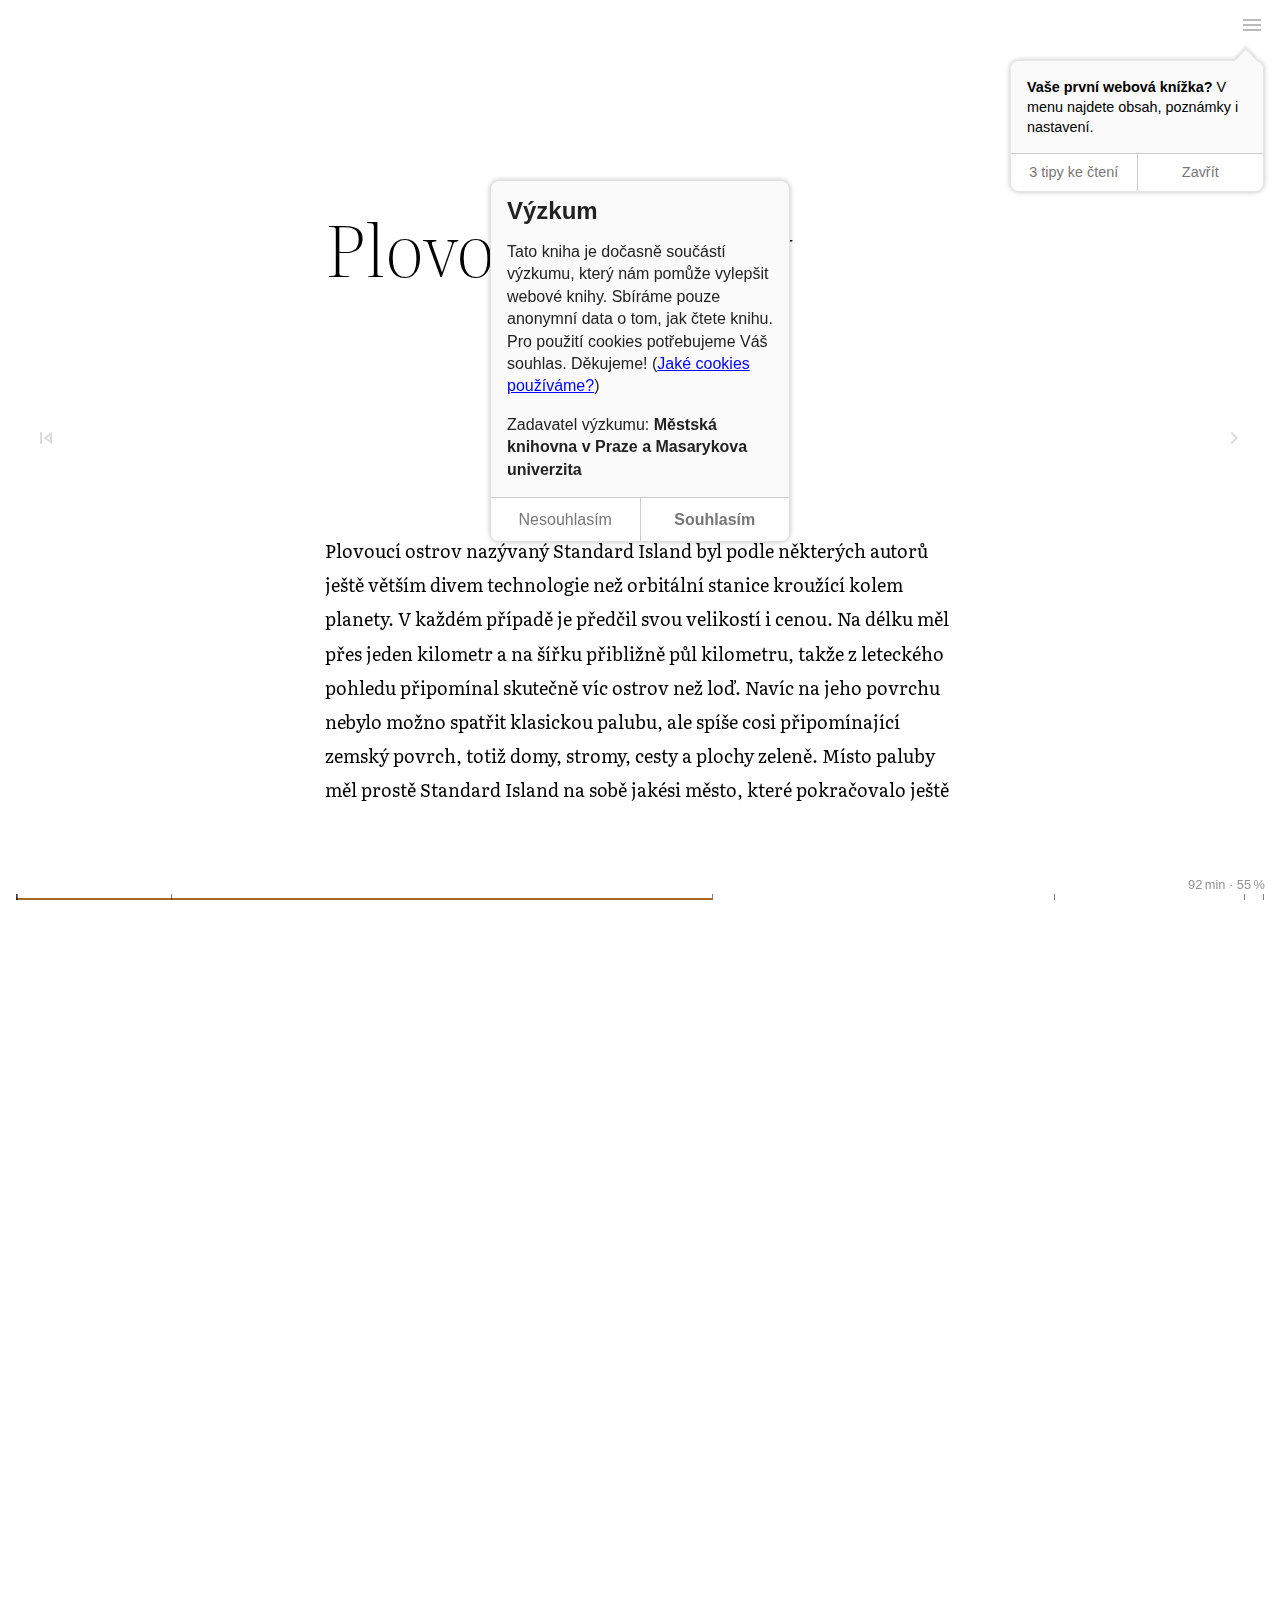
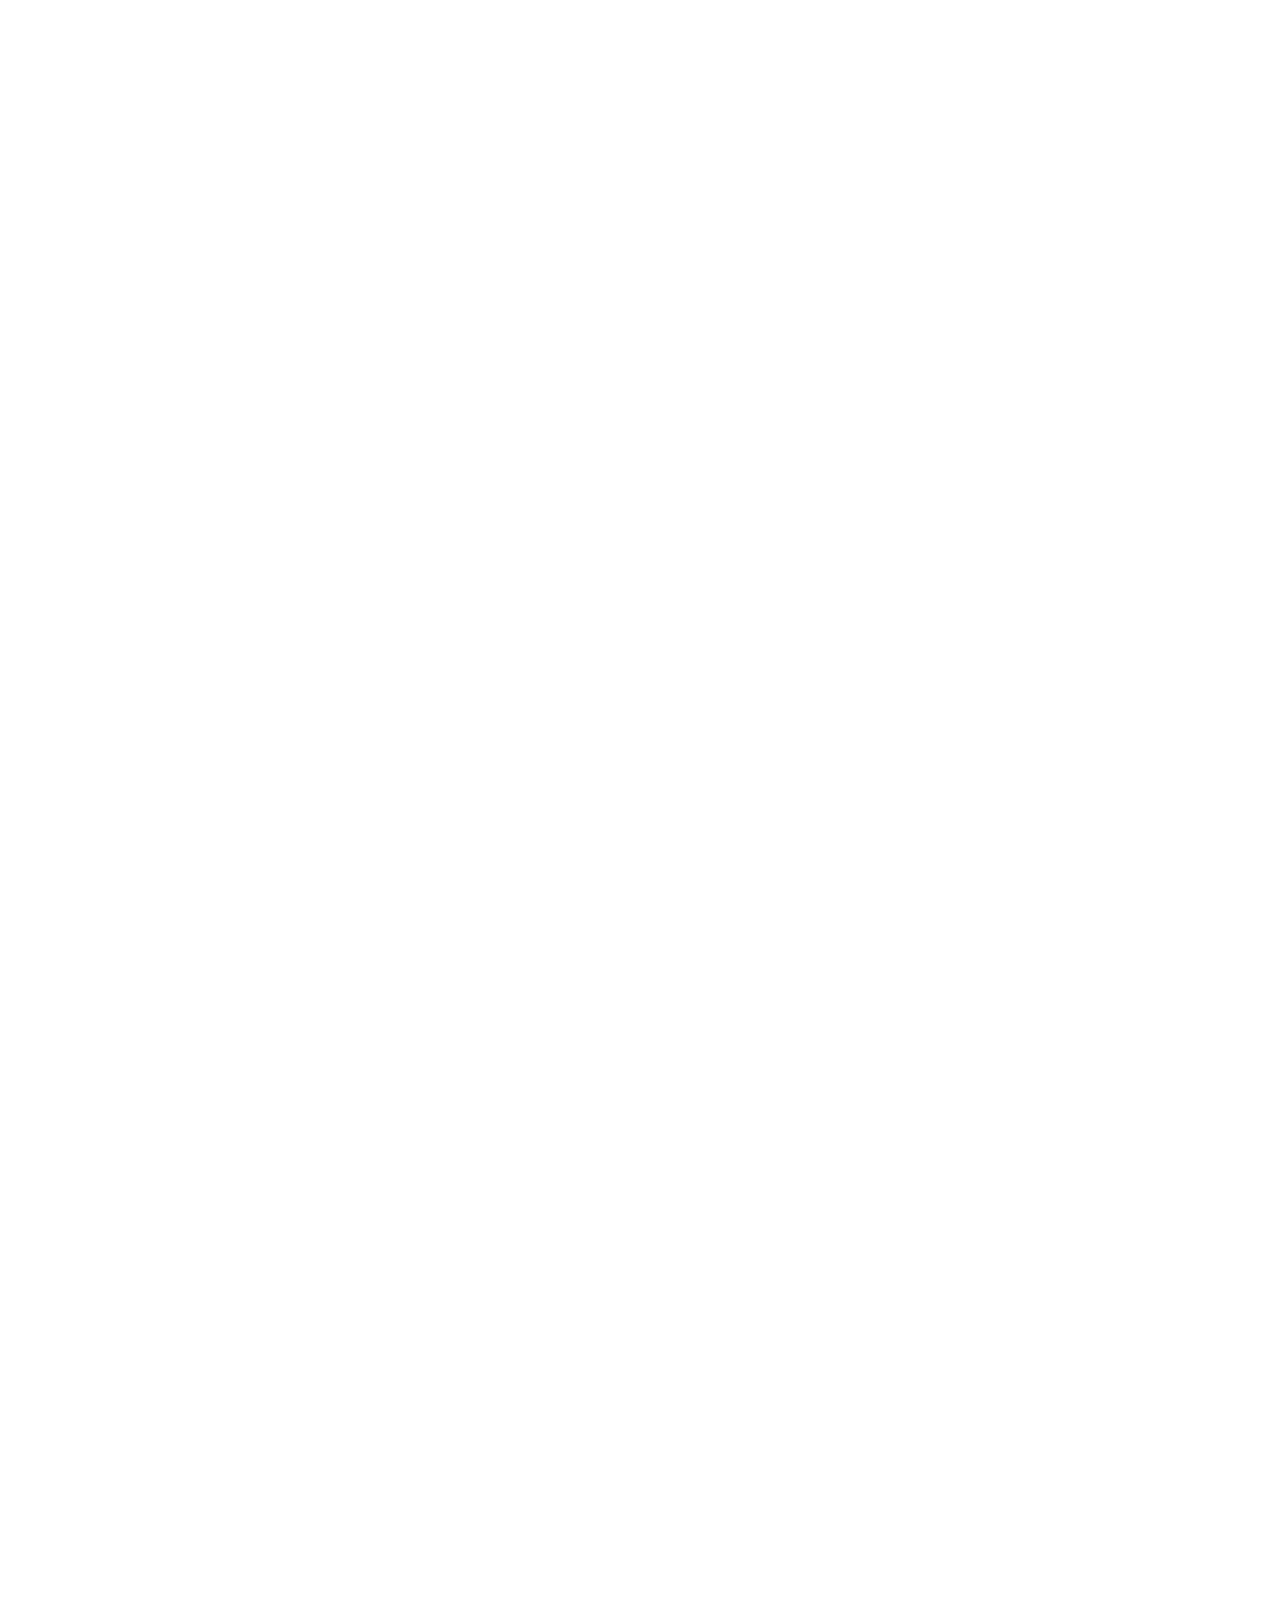
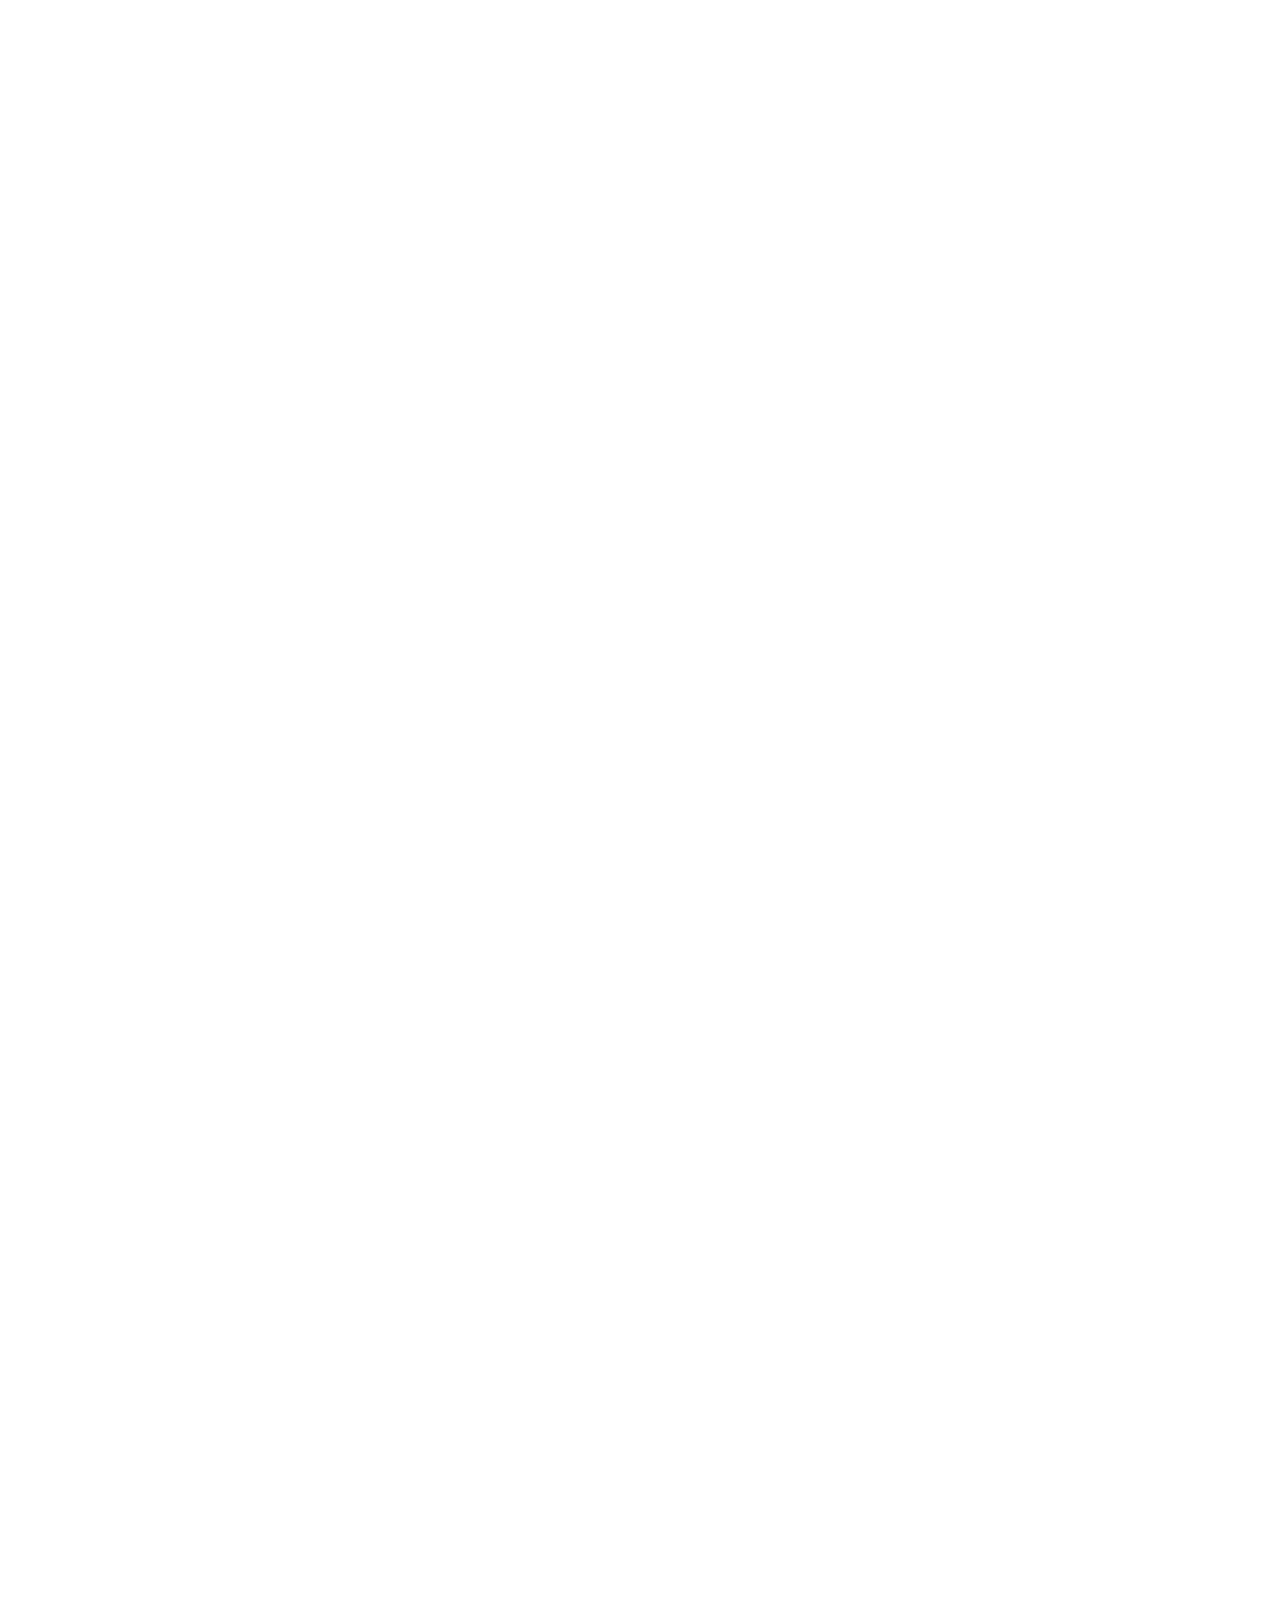
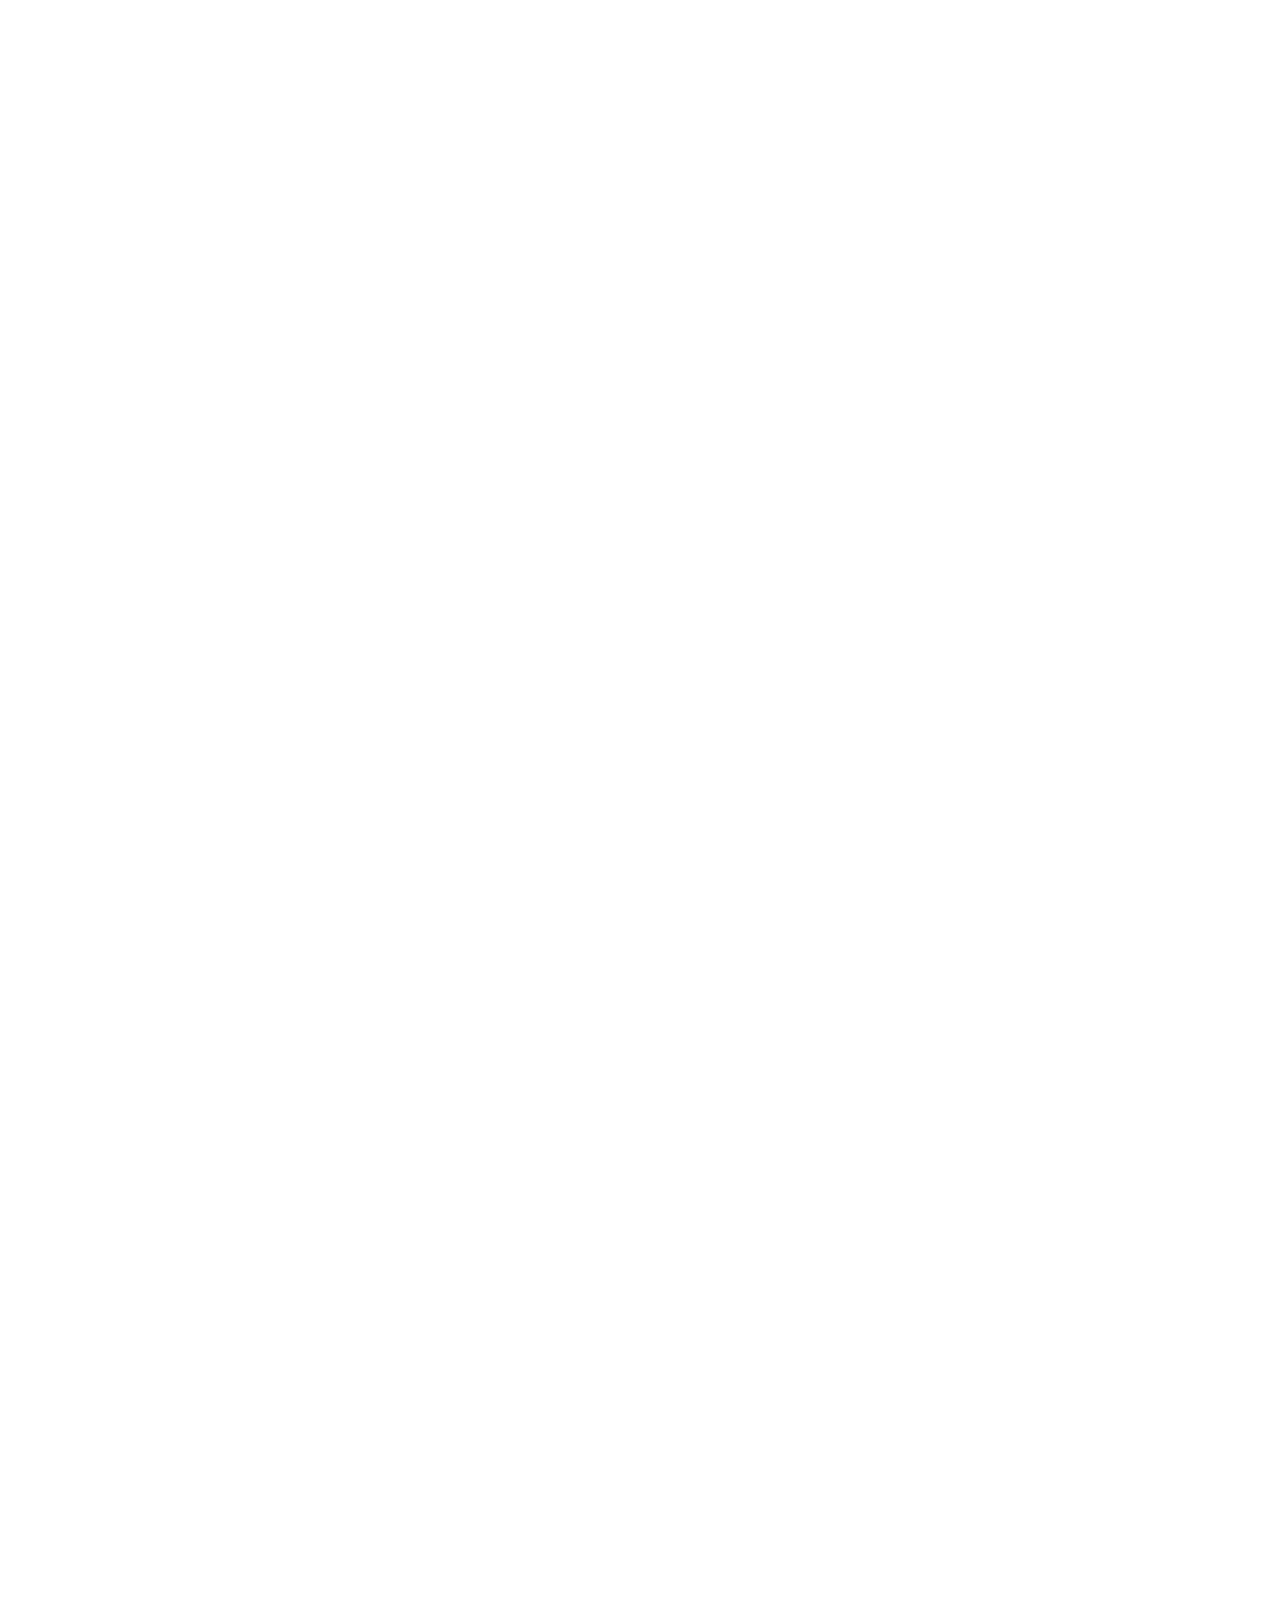
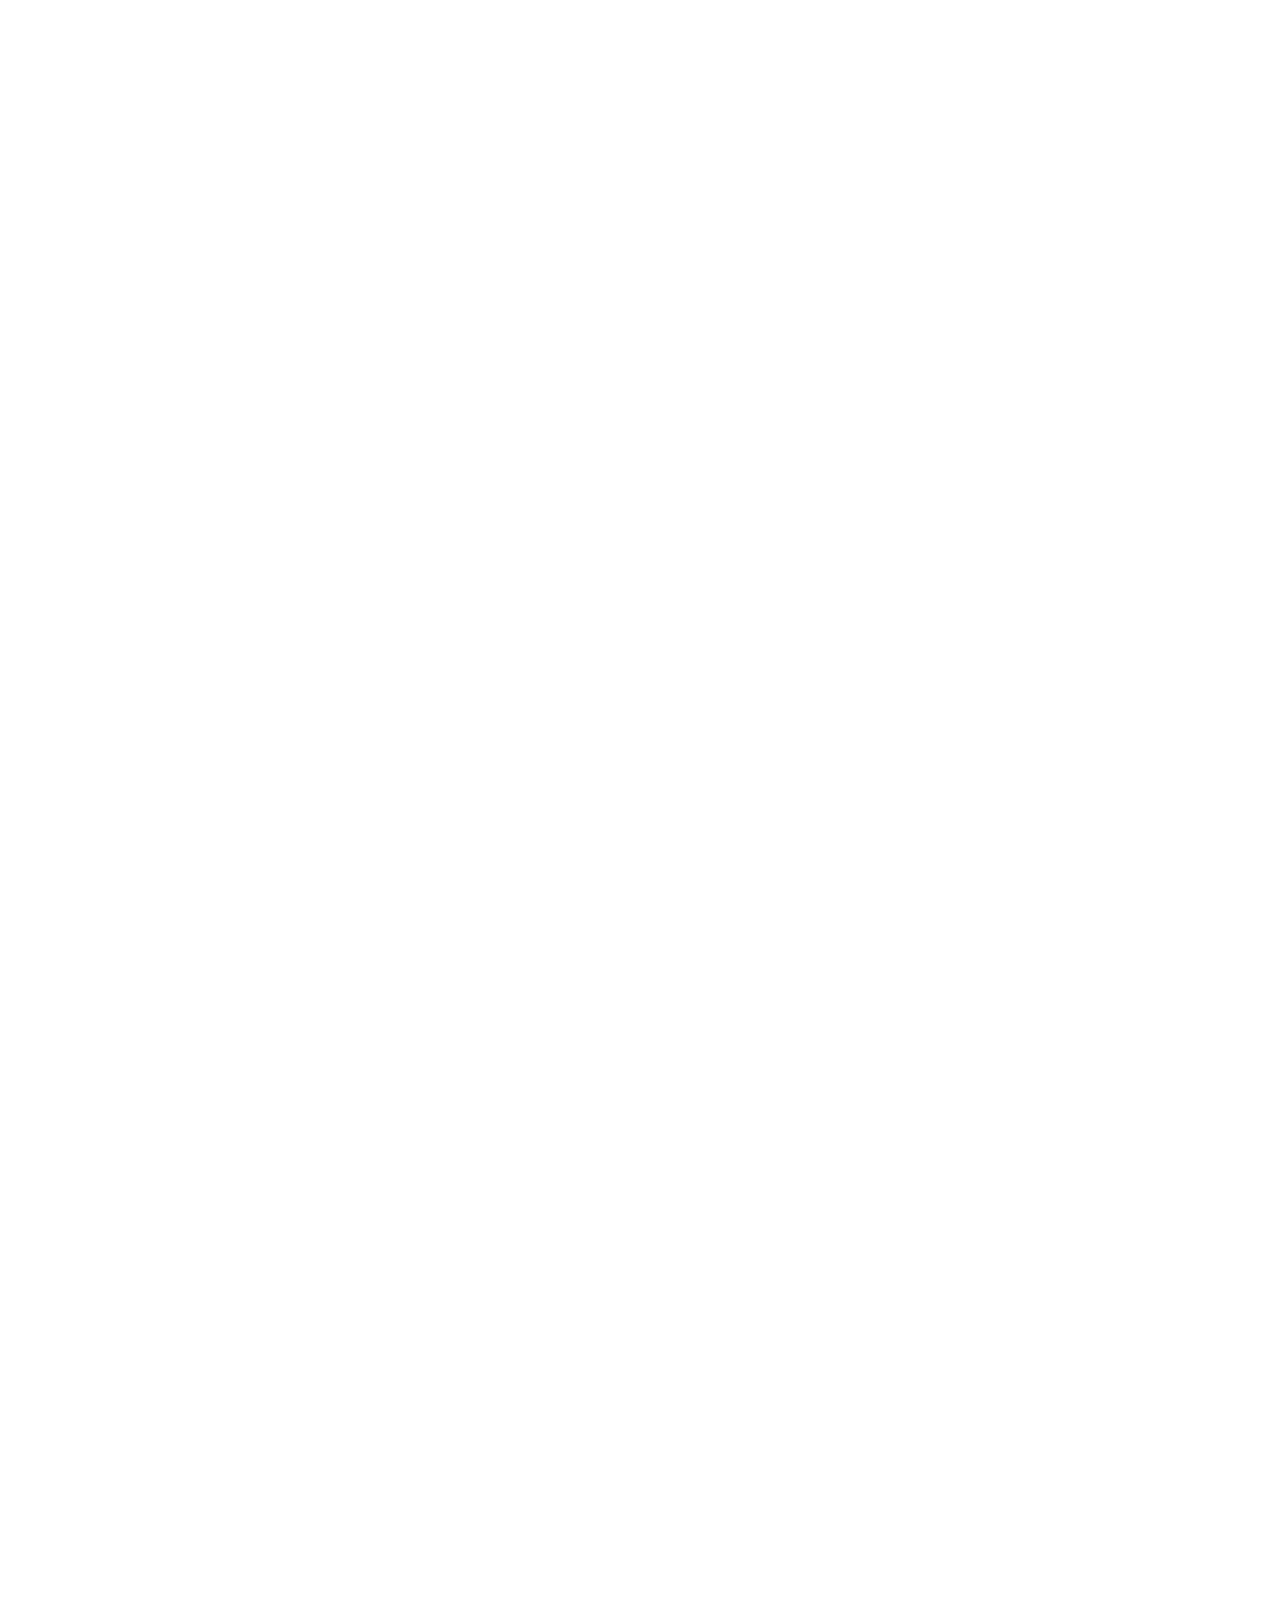
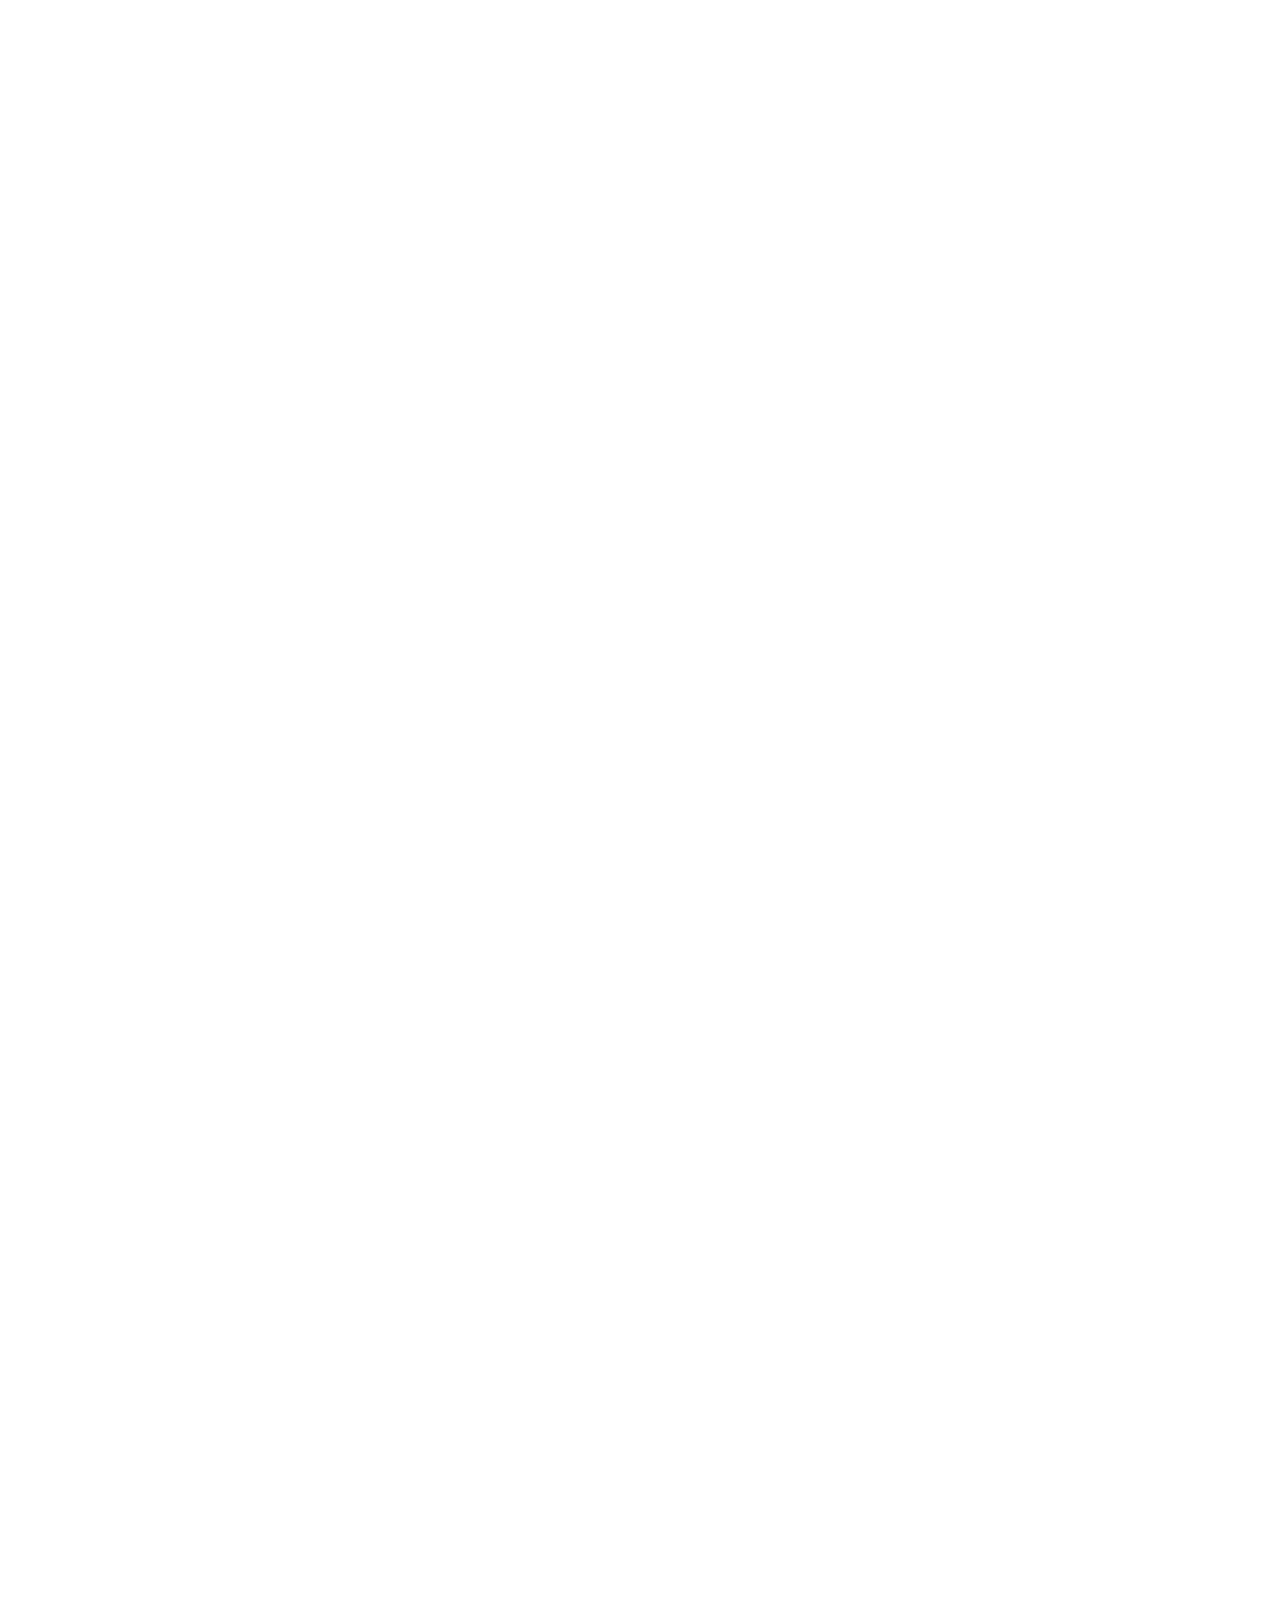
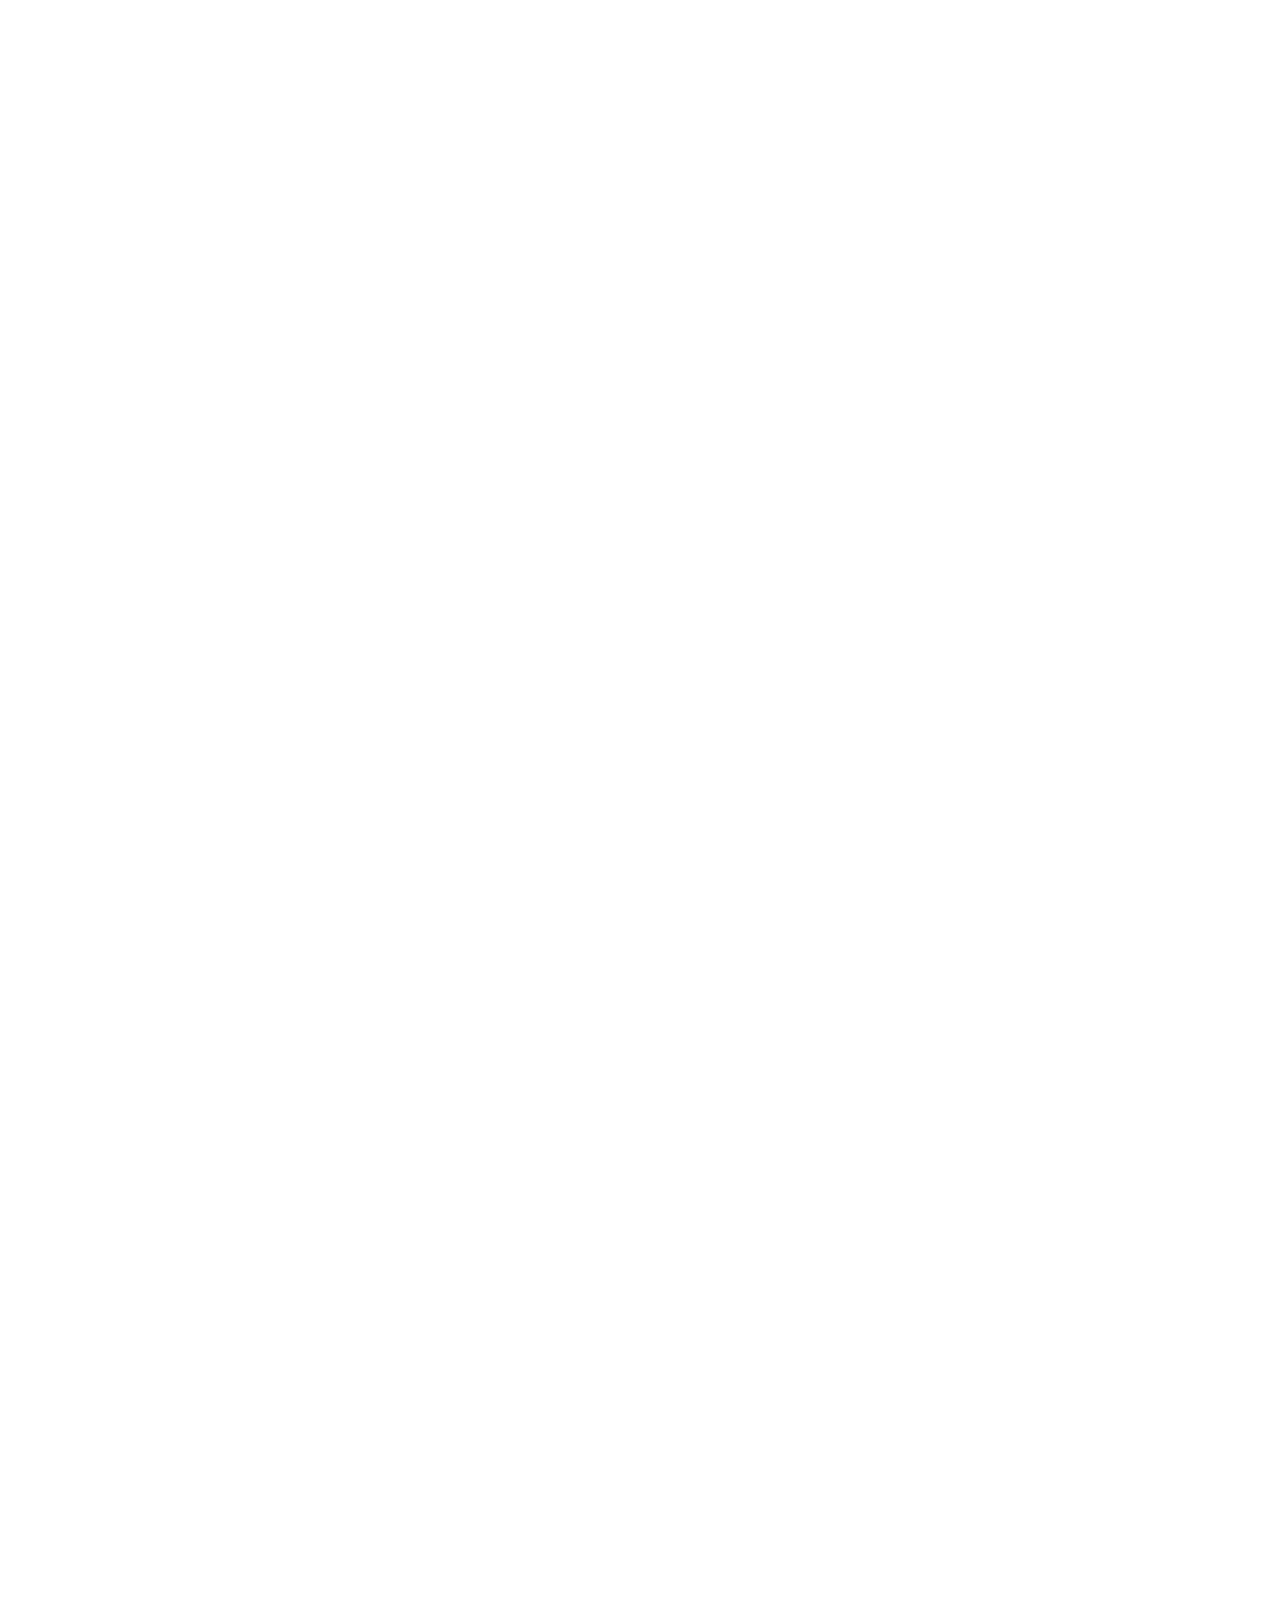
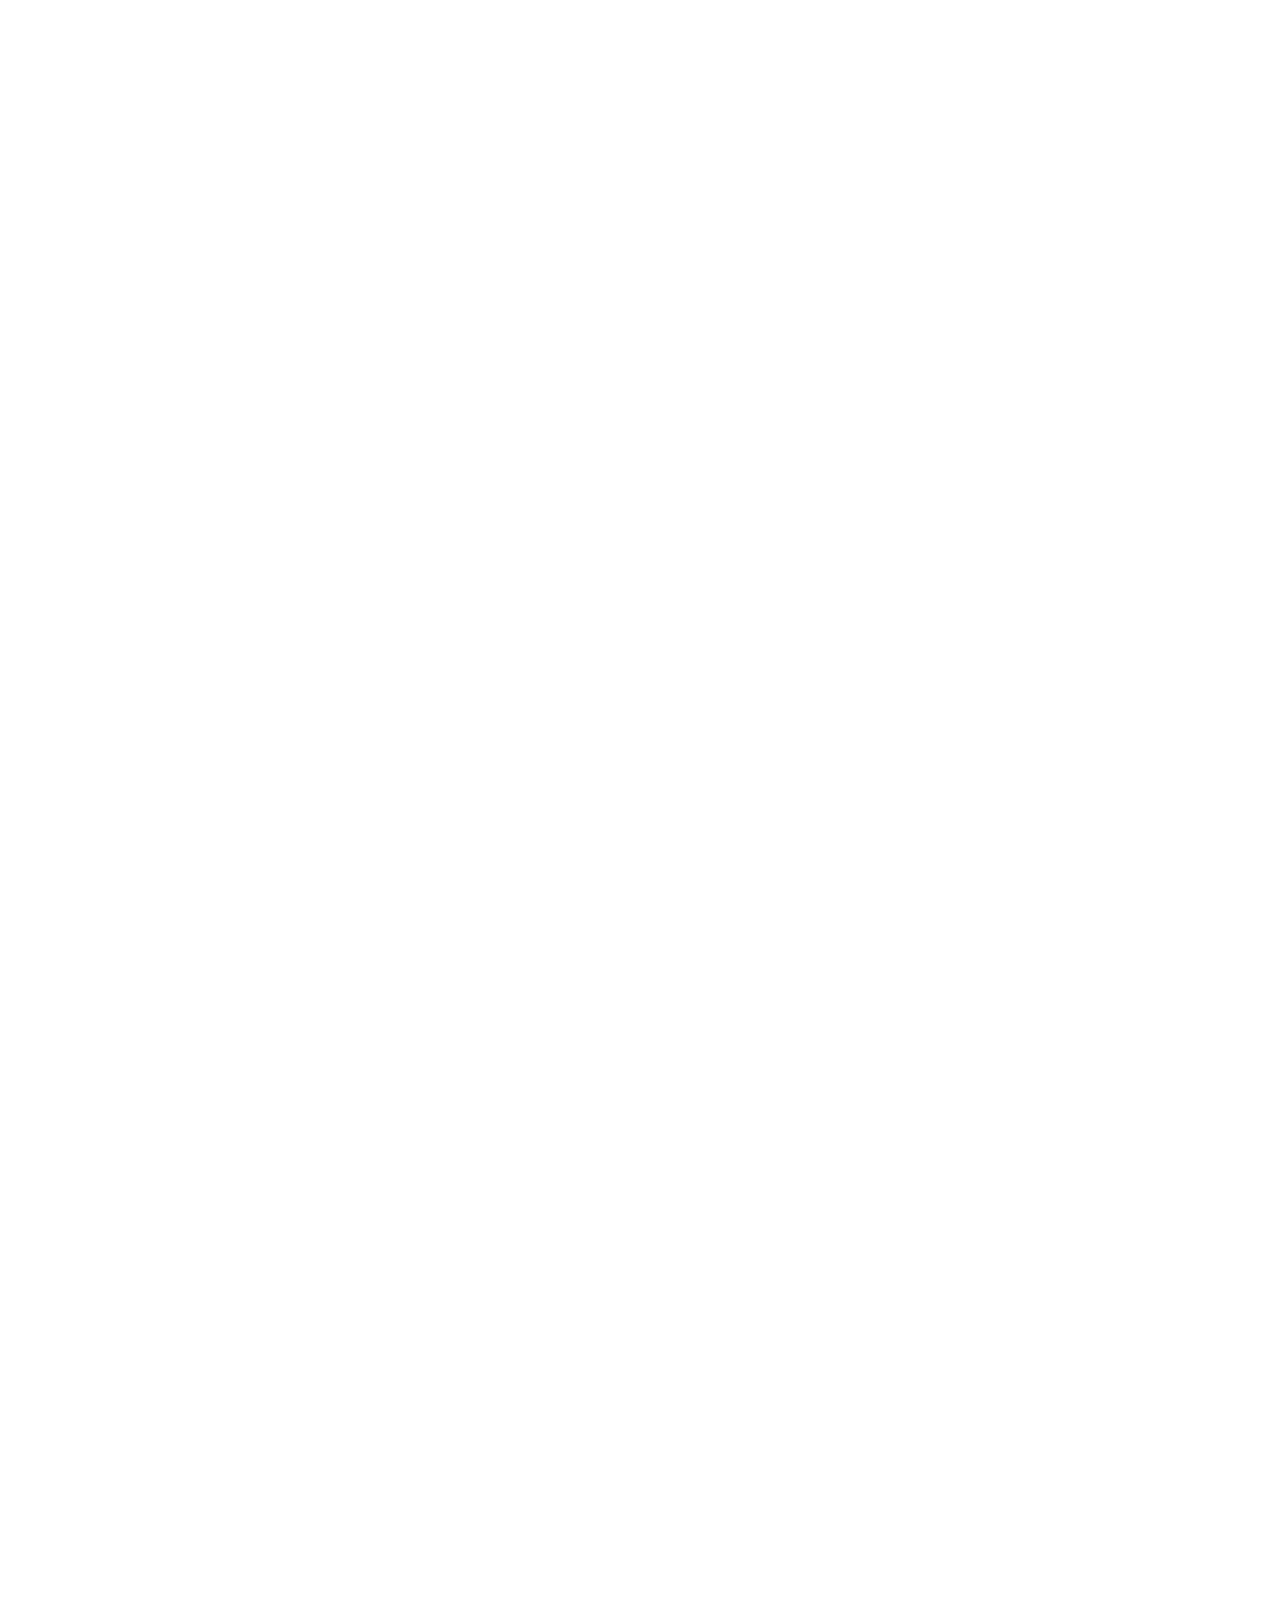
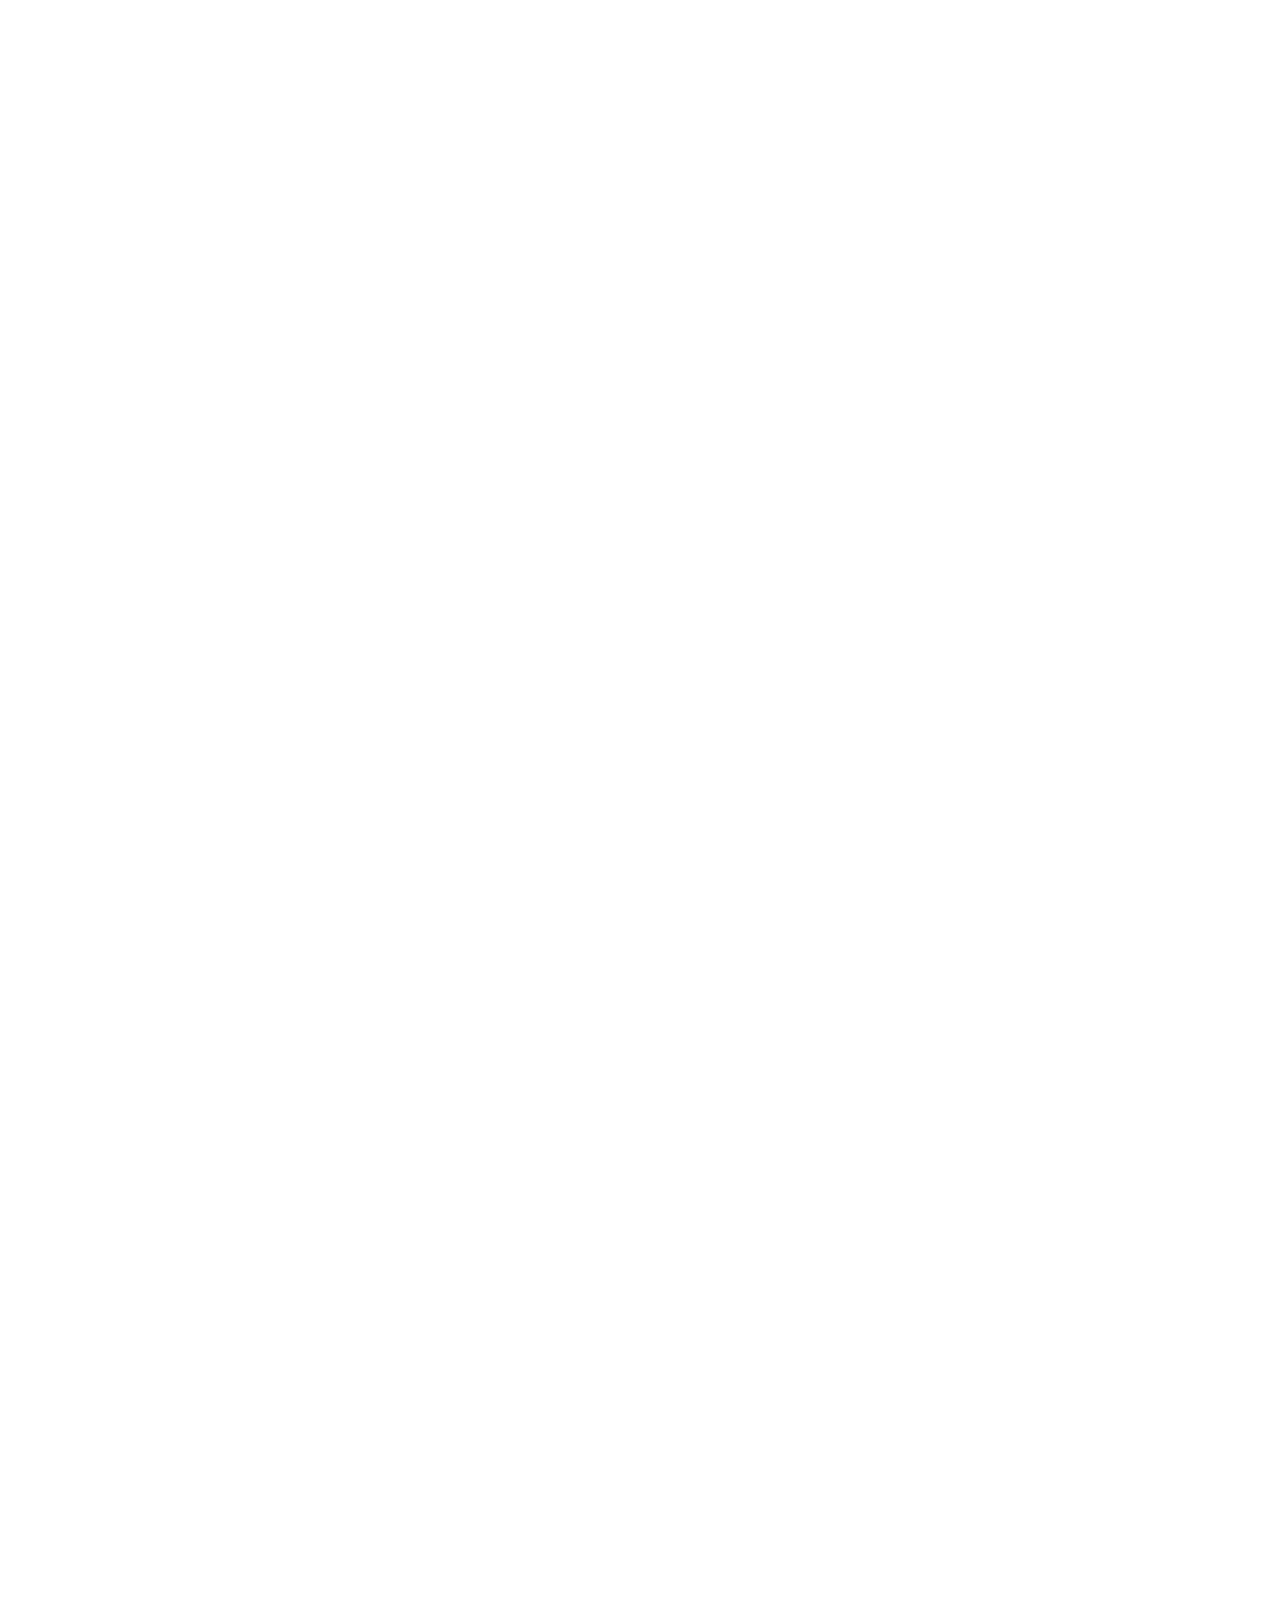
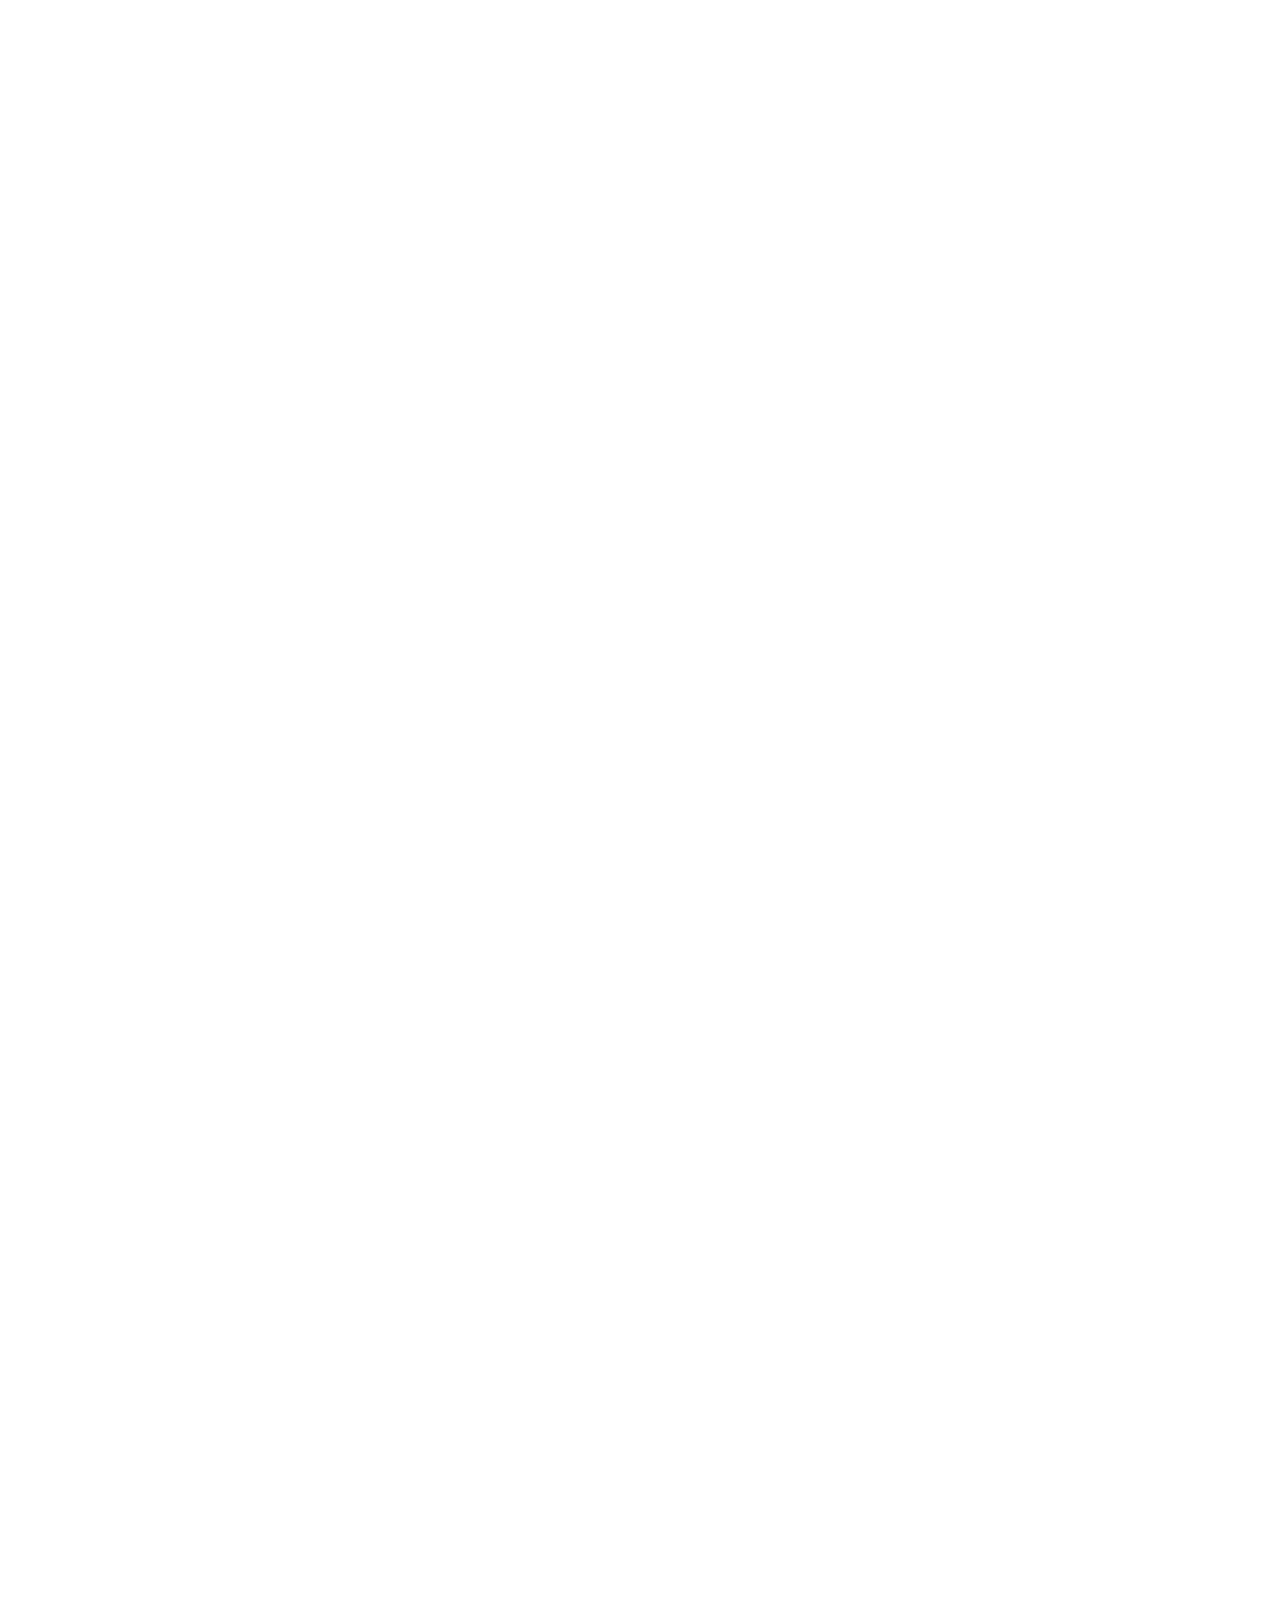
<file: vrazda_je_krasna_008.html>
<!DOCTYPE html>
<html lang="cs">
  <head>
    <meta charset="utf-8">
    <meta name="viewport" content="width=device-width, initial-scale=1.0, shrink-to-fit=no">
    <meta name="apple-mobile-web-app-title" content="Plovoucí ostrov">
    <meta name="apple-mobile-web-app-capable" content="yes">
    <title>Plovoucí ostrov</title>
    <link rel="stylesheet" href="./style/style.min.css" media="screen" integrity="sha256-WpWT1LW/FMDG4tRw6TOHnGRC6XZrL/FNwHKhIorB2bg=">
    <meta name="nb-research" content="Tato kniha je dočasně součástí výzkumu, který nám pomůže vylepšit webové knihy. Sbíráme pouze anonymní data o tom, jak čtete knihu. Pro použití cookies potřebujeme Váš souhlas. Děkujeme! (<a href='https://www.mlp.cz/cz/o-knihovne/cisla-dokumenty-povinne-informace/povinne-dostupne-informace/cookies/'>Jaké cookies používáme?</a>)">
    <meta name="nb-research-orgs" content="Městská knihovna v Praze a Masarykova univerzita">
    <meta name="nb-research-ga" content="UA-187132260-1">
    <link rel="icon" type="image/x-icon" href="./assets/favicon.ico">
    <link rel="icon" type="image/png" sizes="16x16" href="./assets/favicon-16x16.png">
    <link rel="icon" type="image/png" sizes="32x32" href="./assets/favicon-32x32.png">
    <link rel="icon" type="image/png" sizes="48x48" href="./assets/favicon-48x48.png">
    <link rel="manifest" href="./assets/manifest.webmanifest">
    <meta name="mobile-web-app-capable" content="yes">
    <meta name="theme-color" content="#A86828">
    <meta name="application-name" content="Jan Jandourek: Vražda je krásná">
    <link rel="apple-touch-icon" sizes="57x57" href="./assets/apple-touch-icon-57x57.png">
    <link rel="apple-touch-icon" sizes="60x60" href="./assets/apple-touch-icon-60x60.png">
    <link rel="apple-touch-icon" sizes="72x72" href="./assets/apple-touch-icon-72x72.png">
    <link rel="apple-touch-icon" sizes="76x76" href="./assets/apple-touch-icon-76x76.png">
    <link rel="apple-touch-icon" sizes="114x114" href="./assets/apple-touch-icon-114x114.png">
    <link rel="apple-touch-icon" sizes="120x120" href="./assets/apple-touch-icon-120x120.png">
    <link rel="apple-touch-icon" sizes="144x144" href="./assets/apple-touch-icon-144x144.png">
    <link rel="apple-touch-icon" sizes="152x152" href="./assets/apple-touch-icon-152x152.png">
    <link rel="apple-touch-icon" sizes="167x167" href="./assets/apple-touch-icon-167x167.png">
    <link rel="apple-touch-icon" sizes="180x180" href="./assets/apple-touch-icon-180x180.png">
    <link rel="apple-touch-icon" sizes="1024x1024" href="./assets/apple-touch-icon-1024x1024.png">
    <meta name="apple-mobile-web-app-capable" content="yes">
    <meta name="apple-mobile-web-app-status-bar-style" content="black-translucent">
    <meta name="apple-mobile-web-app-title" content="Vražda je krásná">
    <meta property="og:title" content="Vražda je krásná">
    <meta property="og:type" content="book">
    <meta property="og:book:author" content="Jan Jandourek">
    <meta property="twitter:title" content="Jan Jandourek: Vražda je krásná">
    <meta property="og:image" content="./assets/cover-1200x620.png">
    <meta property="twitter:image" content="./assets/cover-1200x1200.png">
    <link rel="index" href="./index.html">
    <link rel="license" href="./license.html">
    <link rel="publication" href="./manifest.json" id="manifest">
    <link rel="about" href="about.html">
    <link rel="prev" href="./vrazda_je_krasna_007.html">
    <link rel="next" href="./vrazda_je_krasna_009.html">
    <meta name="nb-order" content="4">
    <link rel="self" href="vrazda_je_krasna_008.html">
    <meta name="nb-identifier" content="jandourek-vrazda-je-krasna-f8609b6">
    <meta name="nb-role" content="chapter">
  </head>
  <body class="content-prose nb-role-chapter nb-custom-style" data-nb-words="22319" data-nb-chars="140188">
    <nav role="doc-toc">
      <ul class="plain section">
        <li><a href="vrazda_je_krasna_005.html">Věnování</a></li>
        <li><a href="vrazda_je_krasna_006.html">Berlín</a></li>
        <li><a href="vrazda_je_krasna_007.html">Řím</a></li>
        <li><a href="vrazda_je_krasna_008.html">Plovoucí ostrov</a></li>
        <li><a href="vrazda_je_krasna_009.html">3. Svobodná sibiřská republika</a></li>
        <li><a href="vrazda_je_krasna_010.html">Mrtvé moře</a></li>
      </ul>
    </nav>
    <div id="ui-content">
    </div>
    <div class="content">
      <main>
        <nav class="begin-nav">
          <ul>
            <li><a href="./index.html#" rel="index">Titulní strana</a></li>
            <li><a href="./vrazda_je_krasna_007.html#chapter-end" rel="prev">← Předchozí kapitola</a></li>
          </ul>
        </nav><a id="chapter-start"></a>
        <h1 class="chunk" data-nb-ref-number="1" data-nb-words="2" data-nb-chars="15"><span class="idea" data-nb-ref-number="1" id="idea1" data-nb-words="2" data-nb-chars="15">Plovoucí ostrov</span></h1>
        <section>
          <p class="chunk" data-nb-ref-number="2" data-nb-words="99" data-nb-chars="647"><span class="idea" data-nb-ref-number="2" id="idea2" data-nb-words="99" data-nb-chars="647">Plovoucí ostrov nazývaný Standard Island byl podle některých autorů ještě větším divem technologie než orbitální stanice kroužící kolem planety. V&nbsp;každém případě je&nbsp;předčil svou velikostí i&nbsp;cenou. Na&nbsp;délku měl přes jeden kilometr a&nbsp;na šířku přibližně půl kilometru, takže z&nbsp;leteckého pohledu připomínal skutečně víc ostrov než loď. Navíc na&nbsp;jeho povrchu nebylo možno spatřit klasickou palubu, ale spíše cosi připomínající zemský povrch, totiž domy, stromy, cesty a&nbsp;plochy zeleně. Místo paluby měl prostě Standard Island na&nbsp;sobě jakési město, které pokračovalo ještě mnoho pater pod čarou ponoru a&nbsp;zároveň se&nbsp;vypínalo šikmo vzhůru do&nbsp;umělého kopce.</span></p>
          <p class="chunk" data-nb-ref-number="3" data-nb-words="56" data-nb-chars="352"><span class="idea" data-nb-ref-number="3" id="idea3" data-nb-words="56" data-nb-chars="352">Adrian viděl tento útvar poprvé na&nbsp;vlastní oči. Až&nbsp;doposud o&nbsp;něm četl a&nbsp;vídával ho&nbsp;ve&nbsp;zprávách, především tehdy, když ostrov při svých přesunech narušoval teritoriální vody různých států a&nbsp;občas způsobil nějakou lodní nehodu. Kolos nemohl příliš obratně manévrovat a&nbsp;bylo těžké se&nbsp;mu&nbsp;vyhnout, protože se&nbsp;s&nbsp;oblibou motal na&nbsp;vytížených námořních trasách.</span></p>
          <p class="chunk" data-nb-ref-number="4" data-nb-words="87" data-nb-chars="564"><span class="idea" data-nb-ref-number="4" id="idea4" data-nb-words="87" data-nb-chars="564">Dostat se&nbsp;na&nbsp;jeho povrch bylo možno pouze pomocí vrtulníku, což byl také případ všech účastníků spisovatelského kongresu, kteří měli na&nbsp;tomto divu světa strávit několik dní, necelý týden. Bylo to&nbsp;v&nbsp;době, kdy se&nbsp;ostrov pomalu blížil k&nbsp;americkým břehům. Jeho rychlost nemohla dosáhnout takového trysku, jakého byly schopny luxusní zaoceánské lodě soutěžící o&nbsp;modrou stuhu. Smyslem Standard Islandu však nebylo někam cestovat, nýbrž na&nbsp;něm přebývat, a&nbsp;chtít po&nbsp;něm rychlost by&nbsp;bylo podobně pošetilé jako chtít po&nbsp;katedrále, aby se&nbsp;závodním tempem přesouvala krajinou.</span></p>
        </section>
        <section>
          <p class="chunk" data-nb-ref-number="5" data-nb-words="40" data-nb-chars="280"><span class="idea" data-nb-ref-number="5" id="idea5" data-nb-words="40" data-nb-chars="280">Přivítání hostů bylo stejně velkolepé jako vítání hlav států. Obyvatelé ostrova, kterými byli především největší pracháči euroamerického světa a&nbsp;několik Číňanů, Korejců a&nbsp;Indů, se&nbsp;totiž dost nudili a&nbsp;pomalá plavba po&nbsp;obvodu planety nemohla hladinu jejich adrenalinu příliš zvýšit.</span></p>
          <p class="chunk" data-nb-ref-number="6" data-nb-words="54" data-nb-chars="374"><span class="idea" data-nb-ref-number="6" id="idea6" data-nb-words="54" data-nb-chars="374">Standard Island nebyl jenom plovoucím kolosem a&nbsp;divem techniky, ale zároveň požíval výsad samostatného státu. Bylo dobře známo, že&nbsp;excelentně placení experti na&nbsp;mezinárodní právo dosáhli uznání ostrova jako státu u&nbsp;většiny významných zemí, přičemž bylo veřejným tajemstvím, že&nbsp;na&nbsp;úplatky pro cizí státníky byla vymezena značná část ostrovního rozpočtu. Vyplatilo se&nbsp;to&nbsp;však.</span></p>
          <p class="chunk" data-nb-ref-number="7" data-nb-words="38" data-nb-chars="269"><span class="idea" data-nb-ref-number="7" id="idea7" data-nb-words="38" data-nb-chars="269">Hned druhý den byli všichni spisovatelé povinně vytaženi na&nbsp;prohlídku plovoucího ostrova. Exkurze byla pochopitelně přísně dobrovolná, jenomže všichni záhy zjistili, že&nbsp;program je&nbsp;uspořádán tak, že&nbsp;jediné jídlo zdarma je&nbsp;ten den rozdělováno pouze mezi účastníky výletu.</span></p>
          <p class="chunk" data-nb-ref-number="8" data-nb-words="39" data-nb-chars="249"><span class="idea" data-nb-ref-number="8" id="idea8" data-nb-words="39" data-nb-chars="249">Náhoda tomu chtěla, že&nbsp;se&nbsp;Adrian a&nbsp;Bianca setkali u&nbsp;stejného vozu elektrické dráhy, kterým měli být účastníci dopravováni k&nbsp;jednotlivým vymoženostem ostrova. Bez jakéhokoli zaváhání se&nbsp;letmo políbili na&nbsp;tvář a&nbsp;stejně rychle se&nbsp;zase od&nbsp;sebe oddálili.</span></p>
          <p class="chunk" data-nb-ref-number="9" data-nb-words="12" data-nb-chars="86"><span class="idea" data-nb-ref-number="9" id="idea9" data-nb-words="12" data-nb-chars="86">„Letošní program zřejmě naplánovali lidé se&nbsp;smyslem pro bizarní humor,“ pravila dívka.</span></p>
          <p class="chunk" data-nb-ref-number="10" data-nb-words="23" data-nb-chars="145"><span class="idea" data-nb-ref-number="10" id="idea10" data-nb-words="23" data-nb-chars="145">„Lidé, kteří plánují tyto akce, nemají smysl pro nic, natož pro humor. Jsme v&nbsp;rukou jedinců, kteří pouze dovedou maskovat chaos,“ podotkl Adrian.</span></p>
          <p class="chunk" data-nb-ref-number="11" data-nb-words="59" data-nb-chars="407"><span class="idea" data-nb-ref-number="11" id="idea11" data-nb-words="59" data-nb-chars="407">Vtom už&nbsp;je&nbsp;průvodci začali nervózně nahánět do&nbsp;elektrických vozů. V&nbsp;mnohém ta&nbsp;vozítka připomínala evropské tramvaje z&nbsp;počátku dvacátého století, jen nebyla tak pohodlná. Adrian měl dojem, že&nbsp;kolem vozů existuje jakési elektrické pole, jež musí způsobit ježení vlasů, jemné výboje na&nbsp;konečcích prstů a&nbsp;nakonec možná i&nbsp;nějakou katastrofu, která skončí usmažením všech cestujících mohutnou elektrickou jiskrou.</span></p>
          <p class="chunk" data-nb-ref-number="12" data-nb-words="9" data-nb-chars="57"><span class="idea" data-nb-ref-number="12" id="idea12" data-nb-words="9" data-nb-chars="57">„Dojde i&nbsp;tentokrát k&nbsp;nějakým vraždám?“ zajímala se&nbsp;dívka.</span></p>
          <p class="chunk" data-nb-ref-number="13" data-nb-words="12" data-nb-chars="87"><span class="idea" data-nb-ref-number="13" id="idea13" data-nb-words="12" data-nb-chars="87">„Musí. Přece nebude časopis <em>Hypatia</em> bez reportáže,“ řekl spisovatel s&nbsp;nepohnutou tváří.</span></p>
          <p class="chunk" data-nb-ref-number="14" data-nb-words="44" data-nb-chars="275"><span class="idea" data-nb-ref-number="14" id="idea14" data-nb-words="44" data-nb-chars="275">Pak se&nbsp;dal i&nbsp;jejich vůz do&nbsp;pohybu a&nbsp;stoupal svahem. Budování plovoucích ostrovů a&nbsp;na nich ještě navíc svahů porostlých palmami a&nbsp;keři prozrazovalo, že&nbsp;majitelé a&nbsp;hostitelé mají hodně peněz a&nbsp;jistou bezstarostnost, která není chudým lidem ze&nbsp;suchozemských států zcela vlastní.</span></p>
          <p class="chunk" data-nb-ref-number="15" data-nb-words="55" data-nb-chars="357"><span class="idea" data-nb-ref-number="15" id="idea15" data-nb-words="55" data-nb-chars="357">„Otázka je, jaké motivy by&nbsp;jednotliví pachatelé mohli mít. Pokud jde o&nbsp;kardinála, tam už&nbsp;dávno víme své. Nesmrtelnost, kterou Hauss­mann vynalezl, znamená pro církev když ne&nbsp;zánik, tak přinejmenším vleklé potíže. Fanatikům to&nbsp;musí lézt krkem a&nbsp;po tom, co&nbsp;jsme viděli v&nbsp;podzemí jisté římské baziliky, nemůžeme o&nbsp;určité míře kardinálova fanatismu pochybovat.“</span></p>
          <p class="chunk" data-nb-ref-number="16" data-nb-words="10" data-nb-chars="85"><span class="idea" data-nb-ref-number="16" id="idea16" data-nb-words="10" data-nb-chars="85">„Navenek vystupuje jako gentleman. Dokonce vypadá docela tolerantně,“ namítla Bianca.</span></p>
          <p class="chunk" data-nb-ref-number="17" data-nb-words="122" data-nb-chars="764"><span class="idea" data-nb-ref-number="17" id="idea17" data-nb-words="122" data-nb-chars="764">„To můžeme docela dobře vysvětlit několika příčinami. Předně náboženský fanatik, který ví, že&nbsp;jeho okolí je&nbsp;zatvrzelé, nedá se&nbsp;obrátit, a&nbsp;je tedy předurčené ke&nbsp;zkáze, bude mít nad nevěřícími a&nbsp;kacíři vždy určitý nostalgický nadhled. Druhou věcí je, že&nbsp;zločinec, páchající své zločiny ve&nbsp;jménu vznešeného ideálu, navíc ještě takového, který zločiny zamítá, má&nbsp;máslo na&nbsp;hlavě. To&nbsp;ho&nbsp;vede k&nbsp;určité pokoře, nebo aspoň zdánlivé pokoře. Stejně jako jsou alkoholici často milí a&nbsp;příjemní lidé, kteří mají rádi děti, jsou ochotni komukoli pomoci a&nbsp;vesele vtipkovat, tak i&nbsp;nejhorší vrazi mohou být společensky velmi příjemní. Prostě musí kompenzovat všechnu tu&nbsp;špínu. Dokazují podvědomě sobě i&nbsp;okolí, že&nbsp;vůbec nejsou tak špatní, jak by&nbsp;vypadali, kdyby se&nbsp;to&nbsp;o&nbsp;nich vědělo.“</span></p>
          <p class="chunk" data-nb-ref-number="18" data-nb-words="9" data-nb-chars="50"><span class="idea" data-nb-ref-number="18" id="idea18" data-nb-words="9" data-nb-chars="50">„Jaký důvod by&nbsp;ale mohl mít třeba takový Sorokin?“</span></p>
          <p class="chunk" data-nb-ref-number="19" data-nb-words="48" data-nb-chars="299"><span class="idea" data-nb-ref-number="19" id="idea19" data-nb-words="48" data-nb-chars="299">„Kdybychom byli v&nbsp;detektivce, nabízel by&nbsp;se&nbsp;právě Sorokin jako ideální postava k&nbsp;odvedení pozornosti. Je&nbsp;to&nbsp;člověk z&nbsp;Východu. Od&nbsp;něj se&nbsp;jaksi očekává něco temného, jednání plné brutality. Dokonce by&nbsp;ho&nbsp;mohl autor jednou nechat upadnout do&nbsp;vážného podezření, ze&nbsp;kterého by&nbsp;ho&nbsp;potom detektiv očistil.“</span></p>
          <p class="chunk" data-nb-ref-number="20" data-nb-words="27" data-nb-chars="178"><span class="idea" data-nb-ref-number="20" id="idea20" data-nb-words="27" data-nb-chars="178">Shodou okolností byla jmenovaná postava dobře vidět ve&nbsp;vedlej­ším voze. Temný muž schopný brutality držel v&nbsp;ruce papírový kornout, z&nbsp;něhož vyčuhovalo cosi jako piroh, a&nbsp;ukusoval.</span></p>
          <p class="chunk" data-nb-ref-number="21" data-nb-words="8" data-nb-chars="50"><span class="idea" data-nb-ref-number="21" id="idea21" data-nb-words="8" data-nb-chars="50">„My ale nejsme v&nbsp;detektivce,“ namítla Bianca Jane.</span></p>
          <p class="chunk" data-nb-ref-number="22" data-nb-words="24" data-nb-chars="165"><span class="idea" data-nb-ref-number="22" id="idea22" data-nb-words="24" data-nb-chars="165">„Záleží na&nbsp;tom, jak si&nbsp;svůj životní příběh nadefinuješ. Podle toho ho&nbsp;můžeš prožívat jako detektivku, komedii nebo tragédii. Nebo třeba jako naturalistickou novelu.“</span></p>
          <p class="chunk" data-nb-ref-number="23" data-nb-words="13" data-nb-chars="84"><span class="idea" data-nb-ref-number="23" id="idea23" data-nb-words="13" data-nb-chars="84">„Život je&nbsp;život,“ pohodila vzdorovitě hlavou, až&nbsp;se&nbsp;jí&nbsp;ňadra zhoupla. „Žádný román.“</span></p>
          <p class="chunk" data-nb-ref-number="24" data-nb-words="27" data-nb-chars="174"><span class="idea" data-nb-ref-number="24" id="idea24" data-nb-words="27" data-nb-chars="174">„Tak tak,“ řekl nepřesvědčeně Adrian. „Vraťme se&nbsp;k&nbsp;motivům. Dejme tomu, že&nbsp;by&nbsp;Sorokin z&nbsp;nějakého důvodu potřeboval Haussmanna zlikvidovat. Zkus tipovat, jaké by&nbsp;to&nbsp;asi byly.“</span></p>
          <p class="chunk" data-nb-ref-number="25" data-nb-words="26" data-nb-chars="155"><span class="idea" data-nb-ref-number="25" id="idea25" data-nb-words="26" data-nb-chars="155">„Snaha podlomit moc Západu. Proč by&nbsp;měl být někdo nesmrtelný, když v&nbsp;říši toho jejich prezidenta nebo sultána, nebo co&nbsp;to&nbsp;tam mají, nikdo nesmrtelný není?“</span></p>
          <p class="chunk" data-nb-ref-number="26" data-nb-words="85" data-nb-chars="556"><span class="idea" data-nb-ref-number="26" id="idea26" data-nb-words="85" data-nb-chars="556">„Přesně tak,“ řekl potěšeně Adrian. „Usáma III. Božský, doživotní prezident a&nbsp;otec veškerého lidu, by&nbsp;měl podobný motiv jako kardinál, i&nbsp;když ne&nbsp;tak dobře ideově zabalený. Preparát a&nbsp;terapie ADX znamená vlastně, že&nbsp;Západ by&nbsp;překonal katastrofální demografický vývoj. Aniž by&nbsp;bylo nutné rodit příliš mnoho dětí, počet obyvatel by&nbsp;zůstal na&nbsp;slušné úrovni. Jak víme, Usámovo náboženství je&nbsp;zmatená směs islámu, křesťanství a&nbsp;judaismu s&nbsp;četnými prvky antisemitismu. Má&nbsp;nejen tytéž motivy jako kardinál, ale mohou být dokonce ještě posíleny o&nbsp;politické zadání.“</span></p>
          <p class="chunk" data-nb-ref-number="27" data-nb-words="11" data-nb-chars="70"><span class="idea" data-nb-ref-number="27" id="idea27" data-nb-words="11" data-nb-chars="70">„Nuda. Tahat do&nbsp;detektivky politiku, to&nbsp;je&nbsp;fakt otrava,“ pohoršila se.</span></p>
          <p class="chunk" data-nb-ref-number="28" data-nb-words="22" data-nb-chars="135"><span class="idea" data-nb-ref-number="28" id="idea28" data-nb-words="22" data-nb-chars="135">„Souhlasím. Ale protože ty&nbsp;máš pocit, že&nbsp;v&nbsp;detektivce nežiješ, tak by&nbsp;ti&nbsp;to&nbsp;nemuselo tolik vadit. Třeba žijeme v&nbsp;politickém thrilleru.“</span></p>
          <p class="chunk" data-nb-ref-number="29" data-nb-words="12" data-nb-chars="80"><span class="idea" data-nb-ref-number="29" id="idea29" data-nb-words="12" data-nb-chars="80">„Možná dokonce ve&nbsp;špionážním románu. Co&nbsp;když jsem tajná agentka tajných služeb?“</span></p>
          <p class="chunk" data-nb-ref-number="30" data-nb-words="6" data-nb-chars="45"><span class="idea" data-nb-ref-number="30" id="idea30" data-nb-words="6" data-nb-chars="45">„Utajení jsem si&nbsp;vždycky představoval jinak.“</span></p>
          <p class="chunk" data-nb-ref-number="31" data-nb-words="19" data-nb-chars="110"><span class="idea" data-nb-ref-number="31" id="idea31" data-nb-words="19" data-nb-chars="110">„Jak myslíš. Takže zpátky k&nbsp;Erice Bergové. Proč by&nbsp;měla vraždit právě ona? Slavná, bohatá, proč by&nbsp;to&nbsp;dělala?“</span></p>
          <p class="chunk" data-nb-ref-number="32" data-nb-words="22" data-nb-chars="134"><span class="idea" data-nb-ref-number="32" id="idea32" data-nb-words="22" data-nb-chars="134">„To je&nbsp;právě záhada. Navíc ona sama terapii prodělala. Pocho­pitelné by&nbsp;to&nbsp;bylo pouze tehdy, kdyby se&nbsp;ukázalo, že&nbsp;celá věc nefunguje.“</span></p>
          <p class="chunk" data-nb-ref-number="33" data-nb-words="45" data-nb-chars="257"><span class="idea" data-nb-ref-number="33" id="idea33" data-nb-words="45" data-nb-chars="257">„Nebo dokonce že&nbsp;se&nbsp;po&nbsp;ní&nbsp;stárne ještě rychleji,“ dodala Bianca. „To bych potom nechtěla být v&nbsp;kůži všech těch vynálezců nesmrtelnosti. Myslím, že&nbsp;by&nbsp;se&nbsp;našlo mnoho klientů, kteří by&nbsp;je&nbsp;poslali na&nbsp;onen svět s&nbsp;předstihem, aby si&nbsp;to&nbsp;tam šarlatáni mohli užít.“</span></p>
          <p class="chunk" data-nb-ref-number="34" data-nb-words="41" data-nb-chars="239"><span class="idea" data-nb-ref-number="34" id="idea34" data-nb-words="41" data-nb-chars="239">„Přesně tak,“ řekl Adrian. „Tahle teorie má&nbsp;jen jeden háček, totiž že&nbsp;kdyby se&nbsp;selhání metody někde projevilo, asi by&nbsp;Bergová nebyla jediný člověk na&nbsp;světě, který by&nbsp;o&nbsp;tom věděl. Dokonce je&nbsp;velmi nepravděpodobné, že&nbsp;by&nbsp;o&nbsp;tom vůbec věděla.“</span></p>
          <p class="chunk" data-nb-ref-number="35" data-nb-words="8" data-nb-chars="37"><span class="idea" data-nb-ref-number="35" id="idea35" data-nb-words="8" data-nb-chars="37">„No jo, ale proč by&nbsp;to&nbsp;potom dělala?“</span></p>
          <p class="chunk" data-nb-ref-number="36" data-nb-words="53" data-nb-chars="319"><span class="idea" data-nb-ref-number="36" id="idea36" data-nb-words="53" data-nb-chars="319">„Může být nevinná a&nbsp;čistá jako padlý sníh. Nebo měla nějaký ďábelský motiv, třeba to, že&nbsp;nesmrtelnost chce umožnit pouze několika vyvoleným jako privilegium. Jedině když bude nesmrtelná ona a&nbsp;ještě pár prachatých snobů, tak si&nbsp;to&nbsp;mohou pořádně užít. Co&nbsp;by&nbsp;to&nbsp;bylo za&nbsp;Olymp, kdyby si&nbsp;věčnosti užíval každý nýmand? Nuda.“</span></p>
          <p class="chunk" data-nb-ref-number="37" data-nb-words="6" data-nb-chars="41"><span class="idea" data-nb-ref-number="37" id="idea37" data-nb-words="6" data-nb-chars="41">„Třeba to&nbsp;byla pomsta nevěrnému milenci.“</span></p>
          <p class="chunk" data-nb-ref-number="38" data-nb-words="7" data-nb-chars="55"><span class="idea" data-nb-ref-number="38" id="idea38" data-nb-words="7" data-nb-chars="55">„Nebo žárlivost, protože jí&nbsp;Haussmann přebral milenku.“</span></p>
          <p class="chunk" data-nb-ref-number="39" data-nb-words="11" data-nb-chars="85"><span class="idea" data-nb-ref-number="39" id="idea39" data-nb-words="11" data-nb-chars="85">„Provokatére,“ ušklíbla se&nbsp;Bianca. „Kde by&nbsp;taková stárnoucí krabice sebrala milenku?“</span></p>
          <p class="chunk" data-nb-ref-number="40" data-nb-words="14" data-nb-chars="98"><span class="idea" data-nb-ref-number="40" id="idea40" data-nb-words="14" data-nb-chars="98">„Třeba mezi redaktorkami <em>Hypatie</em>_._ Tam je&nbsp;přece diskriminace na&nbsp;základě pohlaví a&nbsp;věku zakázána.“</span></p>
          <p class="chunk" data-nb-ref-number="41" data-nb-words="24" data-nb-chars="162"><span class="idea" data-nb-ref-number="41" id="idea41" data-nb-words="24" data-nb-chars="162">Zřejmě by&nbsp;pokračovali v&nbsp;plodné výměně názorů, kdyby nedorazili na&nbsp;místo. Přidělený průvodce se&nbsp;již zjevně nemohl dočkat, až&nbsp;jim ukáže všechny vymoženosti ostrova.</span></p>
        </section>
        <section>
          <p class="chunk" data-nb-ref-number="42" data-nb-words="79" data-nb-chars="517"><span class="idea" data-nb-ref-number="42" id="idea42" data-nb-words="79" data-nb-chars="517">Celý ostrov byl vybudován ve&nbsp;stylu steam punku, způsobem, jaký byl populární na&nbsp;přelomu století, než skončil jako libůstka několika málo romantiků. Předmětem uctívání bylo totiž již dávno spíše dvacáté než jednadvacáté století. Dvacáté století považovali nostalgici za&nbsp;epochu, kdy ještě lidé věřili v&nbsp;hodnoty, kdy bylo možno dovolat se&nbsp;práva a&nbsp;spravedlnosti a&nbsp;celý svět ještě nepropadl bezbřehému cynismu. Zlom podle nich přišel někdy v&nbsp;první polovině století jednadvacátého a&nbsp;od té&nbsp;doby byl se&nbsp;vším opravdovým konec.</span></p>
          <p class="chunk" data-nb-ref-number="43" data-nb-words="47" data-nb-chars="318"><span class="idea" data-nb-ref-number="43" id="idea43" data-nb-words="47" data-nb-chars="318">Stavební materiál ostrova byl poněkud neobvyklý, v&nbsp;době skelných vláken, uhlíku a&nbsp;plastů byl ostrov zcela stylově vytvořen z&nbsp;velkých ocelových krychlí. Na&nbsp;základní ocelovou konstrukci bylo připojeno všechno ostatní. Nejednalo se&nbsp;tedy o&nbsp;klasickou loď, ale o&nbsp;skutečný ostrov, který byl teprve dodatečně jako loď upraven.</span></p>
          <p class="chunk" data-nb-ref-number="44" data-nb-words="63" data-nb-chars="432"><span class="idea" data-nb-ref-number="44" id="idea44" data-nb-words="63" data-nb-chars="432">Povrch ostrova nechala správní rada upravit podle popisu, který ve&nbsp;svém spise zanechal utopista Tommaso Campanella. Byl zde vytvořen umělý vrch a&nbsp;na něm stálo město v&nbsp;sedmi soustředných kruzích oddělených hradbami. Inspirace celého projektu byla zjevně astrologická. Sedm kruhů znamenalo sedm oběžnic. V&nbsp;Campanellových dobách se&nbsp;lidé skutečně domnívali, že&nbsp;planet existuje jenom sedm. V&nbsp;každém pásu hradeb byly umístěny čtyři brány.</span></p>
          <p class="chunk" data-nb-ref-number="45" data-nb-words="12" data-nb-chars="72"><span class="idea" data-nb-ref-number="45" id="idea45" data-nb-words="12" data-nb-chars="72">„Věříme v&nbsp;harmonii a&nbsp;kosmický řád,“ řekl průvodce a&nbsp;nikdo nic nenamítal.</span></p>
          <p class="chunk" data-nb-ref-number="46" data-nb-words="18" data-nb-chars="128"><span class="idea" data-nb-ref-number="46" id="idea46" data-nb-words="18" data-nb-chars="128">Jak bylo z&nbsp;dálky vidět, zdi hradeb byly pomalovány realistickými obrazy, které ukazovaly jednotlivé fáze vzestupu lidstva vpřed.</span></p>
          <p class="chunk" data-nb-ref-number="47" data-nb-words="176" data-nb-chars="1149"><span class="idea" data-nb-ref-number="47" id="idea47" data-nb-words="176" data-nb-chars="1149">„Hele!“ vykřikla Bianca, sotva spatřila první výjev. Byl na&nbsp;něm zobrazen objevitel ohně. Statečně nesl jakousi hořící větev, zatímco několik jeho druhů bylo skryto v&nbsp;temnotě a&nbsp;tvářili se&nbsp;nedůvěřivě. Podobný výjev ukazoval vynalezení kola. Mnohem lepší však byly výjevy z&nbsp;doby pozdější. Na&nbsp;jedné z&nbsp;vnitřních hradeb tak bylo možno spatřit Edisona, který právě rozsvítil svou první žárovku, a&nbsp;kolem něj&nbsp;– jako v&nbsp;uzření nějaké epifanie&nbsp;– stojí užaslí spolupracovníci a&nbsp;skleněnou baňku uctívají. Podobné pobožné vytržení prožívali diváci sledující vůz Ford T, jak sjíždí z&nbsp;výrobního pásu. Tento výjev byl však stylizovanější, protože do&nbsp;tovární haly umělec umístil též několik matek s&nbsp;dětmi, jež si&nbsp;na&nbsp;auto šťastně ukazují, jako kdyby to&nbsp;byl nový člen rodiny. Tak se&nbsp;výletníci postupně propracovali přes přistání na&nbsp;Měsíci, orbitální stanice a&nbsp;lunární základnu až&nbsp;k&nbsp;poslednímu obrazu, kde byl namalován samotný Standard Island jakožto dovršení technologického i&nbsp;duchovního vývoje lidstva. Kolem ostrova hopkalo ve&nbsp;vlnách hejno delfínů a&nbsp;svým radostným výrazem dávali tvorové najevo, že&nbsp;je&nbsp;pro ně&nbsp;poctou potkávat plovoucí ostrov na&nbsp;svých mořských cestách.</span></p>
          <p class="chunk" data-nb-ref-number="48" data-nb-words="49" data-nb-chars="310"><span class="idea" data-nb-ref-number="48" id="idea48" data-nb-words="49" data-nb-chars="310">Na&nbsp;vrcholu hory stál kruhový chrám. Když spisovatelé vstoupili dovnitř, viděli oltář vyzdobený dvěma koulemi. Na&nbsp;jedné z&nbsp;koulí, upozornil je&nbsp;průvodce, je&nbsp;zobrazeno celé nebe s&nbsp;hvězdami od&nbsp;první do&nbsp;šesté velikosti a&nbsp;na druhé Země. Korouhvička nad menší kupolí chrámu ukazuje některý z&nbsp;třiceti šesti směrů větru.</span></p>
          <p class="chunk" data-nb-ref-number="49" data-nb-words="16" data-nb-chars="97"><span class="idea" data-nb-ref-number="49" id="idea49" data-nb-words="16" data-nb-chars="97">Proč právě třicet šest, na&nbsp;to&nbsp;se&nbsp;nikdo neodvážil zeptat. Průvodce by&nbsp;se&nbsp;stejně nenechal přerušit.</span></p>
          <p class="chunk" data-nb-ref-number="50" data-nb-words="58" data-nb-chars="379"><span class="idea" data-nb-ref-number="50" id="idea50" data-nb-words="58" data-nb-chars="379">„Campanella umístil svou utopii na&nbsp;ostrov Taproban, což byl možná obraz skutečně existujícího Ceylonu,“ vykládal. „Ostrovem procházel rovník. My&nbsp;se&nbsp;pokoušíme napodobit ducha této utopie i&nbsp;v&nbsp;tom, že&nbsp;Standard Island na&nbsp;své dráze neustále osciluje kolem rovníku. Domníváme se, že&nbsp;je&nbsp;to&nbsp;pro lidský život velmi výhodné. Organismus je&nbsp;tak vystaven co&nbsp;nejmenším stresům ze&nbsp;změn teplot.“</span></p>
          <p class="chunk" data-nb-ref-number="51" data-nb-words="6" data-nb-chars="37"><span class="idea" data-nb-ref-number="51" id="idea51" data-nb-words="6" data-nb-chars="37">„A&nbsp;co utrpení horkem?“ namítl Adrian.</span></p>
          <p class="chunk" data-nb-ref-number="52" data-nb-words="19" data-nb-chars="119"><span class="idea" data-nb-ref-number="52" id="idea52" data-nb-words="19" data-nb-chars="119">„Všude tu&nbsp;máme dost palem a&nbsp;zavlažovací zařízení vytváří velmi příjemné klima. Máte snad pocit, že&nbsp;byste trpěl horkem?“</span></p>
          <p class="chunk" data-nb-ref-number="53" data-nb-words="8" data-nb-chars="50"><span class="idea" data-nb-ref-number="53" id="idea53" data-nb-words="8" data-nb-chars="50">Adrian musel poprvé v&nbsp;životě připustit, že&nbsp;netrpí.</span></p>
          <p class="chunk" data-nb-ref-number="54" data-nb-words="40" data-nb-chars="258"><span class="idea" data-nb-ref-number="54" id="idea54" data-nb-words="40" data-nb-chars="258">„Kromě toho se&nbsp;ostrov neustále pohybuje, takže mírný vánek od&nbsp;moře ochlazuje celý náš příbytek. Zastřešené kolonády se&nbsp;starají o&nbsp;to, aby nikdo nemusel být účinkům kolmého slunce vystaven déle, než je&nbsp;nezbytně nutné. To&nbsp;znamená skoro vůbec,“ uzavřel průvodce.</span></p>
        </section>
        <section>
          <p class="chunk" data-nb-ref-number="55" data-nb-words="107" data-nb-chars="749"><span class="idea" data-nb-ref-number="55" id="idea55" data-nb-words="107" data-nb-chars="749">Koktejl se&nbsp;nesl zcela v&nbsp;duchu úcty k&nbsp;dobám dávno minulým. Výzdoba síně, kde se&nbsp;konal, byla provedena jako kopie salonu z&nbsp;devatenáctého století. Všude samý čalouněný nábytek z&nbsp;pravého dřeva, od&nbsp;stropů se&nbsp;kolem mosazných plynových lamp táhly rudé sametové drapérie. Obsluha byla oblečena do&nbsp;číšnických fraků pokud možno co&nbsp;nejstaromódnějšího stylu. Silné koberce pohlcovaly lidské kroky tak dokonale, že&nbsp;se&nbsp;účastníci podobali nehlučným duchům pohybujícím se&nbsp;několik centimetrů nad zemí. Mimo čas byli návštěvníci přenášeni i&nbsp;hudebním doprovodem, který obstaralo francouzské kvarteto na&nbsp;vyvýšeném pódiu. Bylo zřejmé, že&nbsp;představa reprodukované hudby je&nbsp;obyvatelům plujícího ostrova odporná, leda že&nbsp;by&nbsp;ji&nbsp;vyluzoval fonograf využívající voskové válečky.</span></p>
          <p class="chunk" data-nb-ref-number="56" data-nb-words="24" data-nb-chars="158"><span class="idea" data-nb-ref-number="56" id="idea56" data-nb-words="24" data-nb-chars="158">„Geniální, je&nbsp;to&nbsp;tu&nbsp;prostě geniální,“ jásal prezident PENu, který kroužil mezi účastníky večera podoben ve&nbsp;svém fraku broučkovi přelétajícímu z&nbsp;květu na&nbsp;květ.</span></p>
          <p class="chunk" data-nb-ref-number="57" data-nb-words="42" data-nb-chars="249"><span class="idea" data-nb-ref-number="57" id="idea57" data-nb-words="42" data-nb-chars="249">„Něco takového se&nbsp;dnes už&nbsp;skoro nevidí. Byl jsem před dvěma lety na&nbsp;Titanicu&nbsp;II., ale ani tam nedosáhli takového dojmu. A&nbsp;to je&nbsp;ta&nbsp;loď do&nbsp;posledního nýtu přesnou kopií skutečného Titanicu. Dokonce používají uhlí ze&nbsp;stejných dolů jako první Titanic.“</span></p>
          <p class="chunk" data-nb-ref-number="58" data-nb-words="24" data-nb-chars="176"><span class="idea" data-nb-ref-number="58" id="idea58" data-nb-words="24" data-nb-chars="176">„Zatím se&nbsp;jim však nepodařilo vyrobit přesnou kopii toho ledovce, co&nbsp;ho&nbsp;potopil,“ neodpustil si&nbsp;Adrian. „Zřejmě se&nbsp;nezachovaly v&nbsp;meteorologických archivech příslušné podklady.“</span></p>
          <p class="chunk" data-nb-ref-number="59" data-nb-words="36" data-nb-chars="197"><span class="idea" data-nb-ref-number="59" id="idea59" data-nb-words="36" data-nb-chars="197">„Jsem si&nbsp;jistá,“ vmísila se&nbsp;do&nbsp;toho Bianca Jane, „že až&nbsp;to&nbsp;jednou někdo udělá, bude se&nbsp;na&nbsp;tom ledovci za&nbsp;těžké peníze lyžovat a&nbsp;nakonec se&nbsp;kostky ledu z&nbsp;něj budou dávat do&nbsp;nejdražšího šampaňského.“</span></p>
          <p class="chunk" data-nb-ref-number="60" data-nb-words="97" data-nb-chars="627"><span class="idea" data-nb-ref-number="60" id="idea60" data-nb-words="97" data-nb-chars="627">To&nbsp;už&nbsp;se&nbsp;však všichni ztišili, protože jeden z&nbsp;hlavních mužů večera, lord Carnavon, kterému to&nbsp;tady všechno přinejmenším z&nbsp;třiašedesáti procent patřilo, se&nbsp;ujal slova. Ujistil všechny přítomné, jak je&nbsp;šťasten, že&nbsp;může být obklopen tolika spisovateli. Povinně zažertoval na&nbsp;téma potopení Standard Islandu a&nbsp;pravil, že&nbsp;to&nbsp;by&nbsp;byl konec civilizace a&nbsp;světové kultury. Taktéž se&nbsp;zmínil o&nbsp;nových možnostech, které poskytne preparát ADX, takže výrazy jako <em>daleká budoucnost</em> ztratí význam. Všichni se&nbsp;dočkají všeho, aspoň ti, co&nbsp;se&nbsp;svěří do&nbsp;péče nejnovějších výdobytků vědy a&nbsp;technologie, takže doufá, že&nbsp;přítomní nejsou na&nbsp;SI&nbsp;naposled.</span></p>
          <p class="chunk" data-nb-ref-number="61" data-nb-words="19" data-nb-chars="122"><span class="idea" data-nb-ref-number="61" id="idea61" data-nb-words="19" data-nb-chars="122">„Věčná škoda, že&nbsp;se&nbsp;ten ostrov nemůže potopit,“ zalitovala Bianca. „To by&nbsp;mu&nbsp;snad zavřelo klapačku vzdor všem preparátům.“</span></p>
          <p class="chunk" data-nb-ref-number="62" data-nb-words="3" data-nb-chars="21"><span class="idea" data-nb-ref-number="62" id="idea62" data-nb-words="3" data-nb-chars="21">Adrian lehce přikývl.</span></p>
          <p class="chunk" data-nb-ref-number="63" data-nb-words="72" data-nb-chars="452"><span class="idea" data-nb-ref-number="63" id="idea63" data-nb-words="72" data-nb-chars="452">„On se&nbsp;pouze pokouší kromě nesmrtelného těla vytvořit i&nbsp;několik nesmrtelných výroků. To&nbsp;je&nbsp;však mnohem větší dřina, než si&nbsp;takový kapitalista dovede představit. Pokud by&nbsp;však ostrov klesl ke&nbsp;dnu, jsem si&nbsp;jistý, že&nbsp;by&nbsp;mezi oběťmi jistě nebyl nikdo z&nbsp;našich hostitelů. Ti&nbsp;určitě vědí, kde jsou záchranné čluny, jejichž počet jistě nebude stačit pro všechny. Všimla sis, že&nbsp;kdykoli se&nbsp;potopilo nějaké slavné plavidlo, nikdy nebylo dost záchranných člunů?“</span></p>
          <p class="chunk" data-nb-ref-number="64" data-nb-words="18" data-nb-chars="120"><span class="idea" data-nb-ref-number="64" id="idea64" data-nb-words="18" data-nb-chars="120">„Znamenala by&nbsp;taková katastrofa konec literatury?“ zeptala se, ale její výraz dával tušit, že&nbsp;to&nbsp;není otázka zjišťovací.</span></p>
          <p class="chunk" data-nb-ref-number="65" data-nb-words="37" data-nb-chars="247"><span class="idea" data-nb-ref-number="65" id="idea65" data-nb-words="37" data-nb-chars="247">„V&nbsp;žádném případě. Obnova spisovatelského genofondu by&nbsp;trvala přibližně dva roky. To&nbsp;je&nbsp;doba potřebná k&nbsp;napsání, vydání, zrecenzování a&nbsp;zapomenutí knihy. Pak by&nbsp;se&nbsp;všechno vrátilo do&nbsp;starých kolejí. Možná by&nbsp;to&nbsp;naopak znamenalo obnovu literatury.“</span></p>
          <p class="chunk" data-nb-ref-number="66" data-nb-words="32" data-nb-chars="206"><span class="idea" data-nb-ref-number="66" id="idea66" data-nb-words="32" data-nb-chars="206">Opět se&nbsp;tu&nbsp;setkali všichni staří dobří známí. Celá ta&nbsp;eskadra lidí vymetajících spisovatelské kongresy s&nbsp;takovou pravidelností, až&nbsp;se&nbsp;jeden divil, že&nbsp;ještě mezitím jako vedlejší činnost píší i&nbsp;nějaké knihy.</span></p>
          <p class="chunk" data-nb-ref-number="67" data-nb-words="169" data-nb-chars="1120"><span class="idea" data-nb-ref-number="67" id="idea67" data-nb-words="169" data-nb-chars="1120">„Jako vždy okouzlující,“ oslovil Adrian Eriku Bergovou. Tentokrát se&nbsp;i&nbsp;ona přizpůsobila historizujícímu stylu Standard Islandu a&nbsp;objevila se&nbsp;v&nbsp;šatech připomínajících snad cosi z&nbsp;dvacátých let dvacátého století, Adrian to&nbsp;nebyl schopen přesněji identifikovat. Nápadné byly zejména dlouhé rukavice až&nbsp;k&nbsp;loktům. Asi nějaká nová módní vlna. Všichni ostatní přítomní muži i&nbsp;ženy pera skýtali bizarní obrázek. Představovali přehlídku všeho, co&nbsp;na&nbsp;sebe lze navléknout, a&nbsp;nebyly to&nbsp;pouze kostýmy. Afričtí autoři byli navlečení do&nbsp;rouch, která stále&nbsp;– vzdor kvetoucí multikulturalitě&nbsp;– připomínala příslušníkům západních zemí ze&nbsp;všeho nejvíce noční košile, jenom se&nbsp;to&nbsp;nesmělo nahlas říkat. Dále tu&nbsp;byli poněkud ošuntěle oblečení umělci ze&nbsp;zemí s&nbsp;ekonomikou buď nevyvinutou, nebo na&nbsp;sestupu a&nbsp;nakonec ti, kteří už&nbsp;nevěděli, za&nbsp;co&nbsp;utratit své astronomické honoráře, a&nbsp;tak obalili svá chátrající těla do&nbsp;netradičních materiálů, takže ze&nbsp;všeho nejvíc připomínali besídku uspořádanou žáky školy pro děti s&nbsp;mentálním postižením. Jenomže, jak Adrian poznamenal, od&nbsp;šesti nul výše na&nbsp;vašem daňovém přiznání se&nbsp;vás už&nbsp;nikdo na&nbsp;nic neptá.</span></p>
          <p class="chunk" data-nb-ref-number="68" data-nb-words="62" data-nb-chars="381"><span class="idea" data-nb-ref-number="68" id="idea68" data-nb-words="62" data-nb-chars="381">Mezi jedinci, kteří si&nbsp;nemuseli lámat hlavu s&nbsp;oděvem, byl kardinál Pole. Objevil se&nbsp;v&nbsp;obyčejném&nbsp;– jistě však velmi drahém&nbsp;– černém obleku s&nbsp;purpurovou náprsenkou a&nbsp;malým bílým límečkem, který pravděpodobně zastupoval kněžský kolárek. Na&nbsp;krku mu&nbsp;visel docela malý křížek, asi proto, že&nbsp;velký a&nbsp;těžký pektorál s&nbsp;obrazem Ukřižovaného by&nbsp;se&nbsp;na&nbsp;večerní koktejl přece jen příliš nehodil.</span></p>
          <p class="chunk" data-nb-ref-number="69" data-nb-words="10" data-nb-chars="59"><span class="idea" data-nb-ref-number="69" id="idea69" data-nb-words="10" data-nb-chars="59">„Ach, zde je&nbsp;náš lovec vrahů,“ prohodil směrem k&nbsp;Adrianovi.</span></p>
          <p class="chunk" data-nb-ref-number="70" data-nb-words="13" data-nb-chars="74"><span class="idea" data-nb-ref-number="70" id="idea70" data-nb-words="13" data-nb-chars="74">Adrian chtěl poznamenat něco o&nbsp;vrazích kohoutů, ale nechal si&nbsp;to&nbsp;pro sebe.</span></p>
          <p class="chunk" data-nb-ref-number="71" data-nb-words="6" data-nb-chars="49"><span class="idea" data-nb-ref-number="71" id="idea71" data-nb-words="6" data-nb-chars="49">„Jednoho vraha, Eminence, jednoho,“ řekl nakonec.</span></p>
          <p class="chunk" data-nb-ref-number="72" data-nb-words="58" data-nb-chars="356"><span class="idea" data-nb-ref-number="72" id="idea72" data-nb-words="58" data-nb-chars="356">„To přece nikdo neví,“ ozval se&nbsp;najednou Sorokin, který nezklamal, ani pokud šlo o&nbsp;jeho odění. Šedé sako a&nbsp;kalhoty se&nbsp;širokými nohavicemi byly ušity z&nbsp;nějaké velmi drahé látky, ale jejich střih byl prapodivný. „Pan kolega nemůže vyloučit, že&nbsp;v&nbsp;záležitosti, kterou tak bedlivě sleduje, jde nakonec o&nbsp;nějaké velké spiknutí. Do&nbsp;toho může být zapleten kdekdo.“</span></p>
          <p class="chunk" data-nb-ref-number="73" data-nb-words="5" data-nb-chars="41"><span class="idea" data-nb-ref-number="73" id="idea73" data-nb-words="5" data-nb-chars="41">„To vyloučit nemohu,“ souhlasil oslovený.</span></p>
          <p class="chunk" data-nb-ref-number="74" data-nb-words="9" data-nb-chars="55"><span class="idea" data-nb-ref-number="74" id="idea74" data-nb-words="9" data-nb-chars="55">„Jak se&nbsp;daří Svatému otci?“ zeptal se&nbsp;kardinála Adrian.</span></p>
          <p class="chunk" data-nb-ref-number="75" data-nb-words="18" data-nb-chars="130"><span class="idea" data-nb-ref-number="75" id="idea75" data-nb-words="18" data-nb-chars="130">„Stále lépe,“ řekla zasmušile Eminence a&nbsp;Adrian si&nbsp;opět odpustil poznámku o&nbsp;úspěšnosti věštění z&nbsp;vnitřností zamordovaných kohoutů.</span></p>
          <p class="chunk" data-nb-ref-number="76" data-nb-words="41" data-nb-chars="260"><span class="idea" data-nb-ref-number="76" id="idea76" data-nb-words="41" data-nb-chars="260">Na&nbsp;několik vteřin se&nbsp;ke&nbsp;skupince přitočil i&nbsp;lord Carnavon. Potřásl si&nbsp;s&nbsp;přítomnými rukama a&nbsp;prohodil pár slov. Byly to&nbsp;běžné společenské fráze a&nbsp;nikdo si&nbsp;je&nbsp;ani potom nepamatoval, ačkoliv to, co&nbsp;následovalo, mohlo lordovým slovům propůjčit zvláštní důležitost.</span></p>
          <p class="chunk" data-nb-ref-number="77" data-nb-words="27" data-nb-chars="158"><span class="idea" data-nb-ref-number="77" id="idea77" data-nb-words="27" data-nb-chars="158">Přibližně o&nbsp;minutu později se&nbsp;totiž lord, který mezitím přešel k&nbsp;jiným hostům, náhle zapotácel, ještě několik vteřin se&nbsp;držel na&nbsp;nohou, ale potom padl k&nbsp;zemi.</span></p>
          <p class="chunk" data-nb-ref-number="78" data-nb-words="20" data-nb-chars="128"><span class="idea" data-nb-ref-number="78" id="idea78" data-nb-words="20" data-nb-chars="128">„Proboha,“ vykřikla jakási dáma tak vysokým tónem, že&nbsp;celý sál strnul. „Lékaře! Je&nbsp;tu&nbsp;přítomen lékař? Jeho Lordstvu je&nbsp;nevolno!“</span></p>
          <p class="chunk" data-nb-ref-number="79" data-nb-words="67" data-nb-chars="417"><span class="idea" data-nb-ref-number="79" id="idea79" data-nb-words="67" data-nb-chars="417">Okamžitě přiběhlo několik lidí, kteří&nbsp;– jak se&nbsp;později ukázalo&nbsp;– byli skutečně lékaři. Kdosi rozepnul lordovi knoflíky pod krkem. Muž ležící na&nbsp;zemi se&nbsp;ještě několikrát křečovitě zachvěl a&nbsp;potom zůstal ležet bez hnutí. Přivolaní lékaři se&nbsp;ještě pokoušeli o&nbsp;jakési masáže a&nbsp;během asi dvou minut přiběhli dokonce i&nbsp;zřízenci s&nbsp;nosítky, naložili bezvládné tělo a&nbsp;kamsi je&nbsp;odnesli, zřejmě na&nbsp;ostrovní stanici první pomoci.</span></p>
          <p class="chunk" data-nb-ref-number="80" data-nb-words="25" data-nb-chars="177"><span class="idea" data-nb-ref-number="80" id="idea80" data-nb-words="25" data-nb-chars="177">Mezi hosty zavládlo rozpačité ticho. Někteří z&nbsp;nich využili tísnivé situace ke&nbsp;zvýšené konzumaci alkoholických nápojů. Vzhledem k&nbsp;charakteru okamžiku jim to&nbsp;nikdo ani nevyčítal.</span></p>
          <p class="chunk" data-nb-ref-number="81" data-nb-words="18" data-nb-chars="111"><span class="idea" data-nb-ref-number="81" id="idea81" data-nb-words="18" data-nb-chars="111">„A&nbsp;tohle se&nbsp;musí stát zrovna při takové příležitosti,“ zanaříkala Erika Bergová. „Mohl to&nbsp;být tak hezký večer.“</span></p>
          <p class="chunk" data-nb-ref-number="82" data-nb-words="7" data-nb-chars="53"><span class="idea" data-nb-ref-number="82" id="idea82" data-nb-words="7" data-nb-chars="53">„Smutné události se&nbsp;neřídí diáři,“ poznamenal Adrian.</span></p>
          <p class="chunk" data-nb-ref-number="83" data-nb-words="30" data-nb-chars="206"><span class="idea" data-nb-ref-number="83" id="idea83" data-nb-words="30" data-nb-chars="206">„Jistě, jistě,“ naříkala umělkyně a&nbsp;upíjela z&nbsp;dlouhé sklenky. Adriana zaujalo, že&nbsp;si&nbsp;pro tuto příležitost nechala nehty nabarvit na&nbsp;zlato a&nbsp;hřbet obou rukou měla ozdoben napodobeninou orientálního tetování.</span></p>
          <p class="chunk" data-nb-ref-number="84" data-nb-words="8" data-nb-chars="49"><span class="idea" data-nb-ref-number="84" id="idea84" data-nb-words="8" data-nb-chars="49">„Doufám, že&nbsp;se&nbsp;z&nbsp;toho dostane,“ pronesl kardinál.</span></p>
          <p class="chunk" data-nb-ref-number="85" data-nb-words="5" data-nb-chars="32"><span class="idea" data-nb-ref-number="85" id="idea85" data-nb-words="5" data-nb-chars="32">Potom chvilku neříkal nikdo nic.</span></p>
          <p class="chunk" data-nb-ref-number="86" data-nb-words="79" data-nb-chars="495"><span class="idea" data-nb-ref-number="86" id="idea86" data-nb-words="79" data-nb-chars="495">Pomalu se&nbsp;zase rozproudily hovory. Použít pro ně&nbsp;slovo <em>zábava</em> by&nbsp;bylo přehnané, ale koneckonců nebylo možno tu&nbsp;jen tak stát a&nbsp;nic nedělat. Jít spát také nebylo myslitelné, protože hodina ještě nebyla příliš pokročilá, a&nbsp;navíc by&nbsp;si&nbsp;lidé ani nestačili vyměnit názory na&nbsp;celou událost. Podle toho, co&nbsp;bylo možno zaslechnout z&nbsp;šeptání v&nbsp;jednotlivých hloučcích, přičítali lidé kolaps většinou buď srdečnímu selhání, což měl prý lord v&nbsp;rodině, nebo vyčerpání, které vzalo původ v&nbsp;organizaci kongresu.</span></p>
          <p class="chunk" data-nb-ref-number="87" data-nb-words="31" data-nb-chars="221"><span class="idea" data-nb-ref-number="87" id="idea87" data-nb-words="31" data-nb-chars="221">„Tak už&nbsp;to&nbsp;zase začíná,“ pravila Bianca. „Spisovatelské kongresy, přinejmenším ty, kterých se&nbsp;účastníš, se&nbsp;pomalu mění v&nbsp;jatka. Něčím připomínáš Hercula Poirota. Kdekoli se&nbsp;objevil, vyplatilo se&nbsp;uzavřít životní pojistky.“</span></p>
          <p class="chunk" data-nb-ref-number="88" data-nb-words="56" data-nb-chars="339"><span class="idea" data-nb-ref-number="88" id="idea88" data-nb-words="56" data-nb-chars="339">„Nebe nezná vyvolených a&nbsp;osud si&nbsp;nás odvolává ze&nbsp;života bez našeho svolení,“ zamumlal Adrian. „Nevěřím tomu, že&nbsp;tato událost je&nbsp;náhodná. Obávám se&nbsp;jen toho, že&nbsp;pokud to&nbsp;lord nepřežije, budeme připraveni o&nbsp;významného svědka. Jedině z&nbsp;něj bychom mohli dostat, co&nbsp;má&nbsp;společného s&nbsp;ostatními oběťmi. Ačkoliv to&nbsp;hlavní už&nbsp;se&nbsp;nám začíná rýsovat.“</span></p>
          <p class="chunk" data-nb-ref-number="89" data-nb-words="1" data-nb-chars="12"><span class="idea" data-nb-ref-number="89" id="idea89" data-nb-words="1" data-nb-chars="12">„Nerozumím.“</span></p>
          <p class="chunk" data-nb-ref-number="90" data-nb-words="68" data-nb-chars="408"><span class="idea" data-nb-ref-number="90" id="idea90" data-nb-words="68" data-nb-chars="408">„Oba&nbsp;– tedy Haussmann i&nbsp;Carnavon&nbsp;– mají něco společného s&nbsp;nesmrtelností. Bernard zřejmě jen to, že&nbsp;znal vraha a&nbsp;musel být odstraněn. Zatím mi&nbsp;není jasný motiv. Kdyby byl mezi našimi podezřelými nějaký vědec, řekl bych, že&nbsp;to&nbsp;může být profesní žárlivost. Vědec tam však není ani jeden. Jenomže zatímco tady se&nbsp;všechno dělo od&nbsp;prvního okamžiku před svědky, v&nbsp;Berlíně beze svědků. Když tedy vynecháme Bernarda.“</span></p>
          <p class="chunk" data-nb-ref-number="91" data-nb-words="19" data-nb-chars="114"><span class="idea" data-nb-ref-number="91" id="idea91" data-nb-words="19" data-nb-chars="114">„Proč by&nbsp;někdo páchal vraždu před tolika lidmi? Tedy pokud se&nbsp;neukáže, že&nbsp;lord má&nbsp;pouze nevolnost z&nbsp;přepracování.“</span></p>
          <p class="chunk" data-nb-ref-number="92" data-nb-words="58" data-nb-chars="368"><span class="idea" data-nb-ref-number="92" id="idea92" data-nb-words="58" data-nb-chars="368">„Kvůli alibi. Pokud je&nbsp;to&nbsp;pokus o&nbsp;vraždu, byl pachatel zde. Právě proto, aby ho&nbsp;všichni viděli. Berlínská varianta byla vlastně docela hloupá. Jako když vraždí začátečník. Způsob provedení nám umožnil až&nbsp;příliš snadno počet podezřelých omezit na&nbsp;naše tři neviňátka. Vrah si&nbsp;to&nbsp;potom zřejmě uvědomil, a&nbsp;pokud se&nbsp;rozhodl, že&nbsp;odstraní další oběť, musel postupovat jinak.“</span></p>
          <p class="chunk" data-nb-ref-number="93" data-nb-words="10" data-nb-chars="46"><span class="idea" data-nb-ref-number="93" id="idea93" data-nb-words="10" data-nb-chars="46">„A&nbsp;jak víš, že&nbsp;je&nbsp;to&nbsp;stejný vrah? Nebo vrazi?“</span></p>
          <p class="chunk" data-nb-ref-number="94" data-nb-words="7" data-nb-chars="58"><span class="idea" data-nb-ref-number="94" id="idea94" data-nb-words="7" data-nb-chars="58">„Nevím to. Pouze volím nejúspornější variantu vysvětlení.“</span></p>
          <p class="chunk" data-nb-ref-number="95" data-nb-words="24" data-nb-chars="158"><span class="idea" data-nb-ref-number="95" id="idea95" data-nb-words="24" data-nb-chars="158">„Nebo je&nbsp;to&nbsp;zase rituální vražda,“ napadlo ji. „Demonstrace toho, že&nbsp;i&nbsp;strůjci nesmrtelnosti tu&nbsp;nemusí být navěky. Jako když podřízneš kohouta před publikem.“</span></p>
          <p class="chunk" data-nb-ref-number="96" data-nb-words="25" data-nb-chars="174"><span class="idea" data-nb-ref-number="96" id="idea96" data-nb-words="25" data-nb-chars="174">Nálada v&nbsp;sále se&nbsp;poněkud zklidnila, a&nbsp;dokonce znovu zazněla hudba, francouzské kvarteto na&nbsp;pódiu pouze zvolilo decentně poklidné skladby. Společnost se&nbsp;rozešla kolem půlnoci.</span></p>
        </section>
        <section>
          <p class="chunk" data-nb-ref-number="97" data-nb-words="35" data-nb-chars="213"><span class="idea" data-nb-ref-number="97" id="idea97" data-nb-words="35" data-nb-chars="213">Bohužel Adrianovy obavy se&nbsp;naplnily již druhého dne. Lord Carna­von nedlouho po&nbsp;odnesení ze&nbsp;sálu tento svět opustil a&nbsp;nezanechal po&nbsp;sobě jediné slovo, které by&nbsp;vysvětlovalo, kdo a&nbsp;proč měl zájem na&nbsp;jeho bezživotí.</span></p>
          <p class="chunk" data-nb-ref-number="98" data-nb-words="133" data-nb-chars="918"><span class="idea" data-nb-ref-number="98" id="idea98" data-nb-words="133" data-nb-chars="918">Ten den byl program kongresu na&nbsp;znamení smutku přerušen a&nbsp;Adrian s&nbsp;Biancou se&nbsp;vydali na&nbsp;prohlídku ostrovního města. Z&nbsp;terasy, po&nbsp;které šli, bylo dobře vidět jednu z&nbsp;doprovodných lodí ostrova, totiž věrnou repliku křižníku Aurora. Ostrov měl několik doprovodných plavidel, která se&nbsp;střídala v&nbsp;plavbě ve&nbsp;směru kursu, vždy několik mil před samotným ostrovem, aby prozkoumávala, zda mu&nbsp;něco neleží v&nbsp;trase. Byla to&nbsp;služba více méně symbolická, protože všechny závažnější překážky, jako třeba plovoucí bludný vrak opuštěné obchodní lodě, znala posádka dlouho předem z&nbsp;varování meteorologických družic. Ledovce se&nbsp;v&nbsp;oblasti kolem rovníku nevyskytovaly, ačkoliv vědci varovali, že&nbsp;globální oteplení, které odlamovalo stále více ledovcových kolosů od&nbsp;břehů Antarktidy, jednou přivede ledové hory až&nbsp;hluboko do&nbsp;tropických moří. Nikoho takové věštby nezajímaly. Kromě námořních pojišťoven, které pečlivě sledovaly vývoj situace.</span></p>
          <p class="chunk" data-nb-ref-number="99" data-nb-words="46" data-nb-chars="324"><span class="idea" data-nb-ref-number="99" id="idea99" data-nb-words="46" data-nb-chars="324">Z&nbsp;doprovodných plavidel ostrova byla Aurora nejslavnější. Často se&nbsp;na&nbsp;ní&nbsp;pořádaly divoké večírky v&nbsp;ruském stylu. Říkalo se&nbsp;jim <em>revoluční</em> večírky a&nbsp;končívaly obvykle divokou střelbou z&nbsp;předního děla a&nbsp;vyvěšováním rudého praporu, před kterým se&nbsp;potom nechávaly milionářské celebrity fotografovat. Mnohdy v&nbsp;odění nedostatečném.</span></p>
          <p class="chunk" data-nb-ref-number="100" data-nb-words="89" data-nb-chars="653"><span class="idea" data-nb-ref-number="100" id="idea100" data-nb-words="89" data-nb-chars="653">Na&nbsp;druhé straně Standard Islandu plavala ponorka Nautilus. Zatímco Aurora byla věrnou replikou slavného originálu, Nautilus byl čirý podvod. Navenek sice vypadal jako mytická ponorka z&nbsp;devatenáctého století, ale poháněn byl vodíkovými články a&nbsp;pod imitací ocelových plátů se&nbsp;ukrývaly nejnovější materiály pocházející z&nbsp;kosmického výzkumu. I&nbsp;přes tyto prohřešky proti stylu to&nbsp;bylo monumentální plavidlo, které uspokojilo nostalgii mnohých návštěvníků ostrova. Oproti divokému image Aurory nabízel Nautilus spíše atmosféru snobského klubu. Charakteristické bylo, že&nbsp;do&nbsp;útrob mořského člunu nesměly ženy, zatímco na&nbsp;palubě Aurory byly naopak velmi vítané.</span></p>
          <p class="chunk" data-nb-ref-number="101" data-nb-words="27" data-nb-chars="159"><span class="idea" data-nb-ref-number="101" id="idea101" data-nb-words="27" data-nb-chars="159">To&nbsp;všechno teď Adrian vykládal Biance, která roztržitě naslouchala. Pak už&nbsp;to&nbsp;zřejmě nemohla vydržet a&nbsp;zeptala se&nbsp;přímo: „Už se&nbsp;ví, na&nbsp;co&nbsp;umřel lord Carnavon?“</span></p>
          <p class="chunk" data-nb-ref-number="102" data-nb-words="4" data-nb-chars="27"><span class="idea" data-nb-ref-number="102" id="idea102" data-nb-words="4" data-nb-chars="27">„Otrava. Velmi prudký jed.“</span></p>
          <p class="chunk" data-nb-ref-number="103" data-nb-words="9" data-nb-chars="56"><span class="idea" data-nb-ref-number="103" id="idea103" data-nb-words="9" data-nb-chars="56">„Zvláštní. Lord ho&nbsp;v&nbsp;něčem vypil? Otrávili mu&nbsp;sklenici?“</span></p>
          <p class="chunk" data-nb-ref-number="104" data-nb-words="65" data-nb-chars="367"><span class="idea" data-nb-ref-number="104" id="idea104" data-nb-words="65" data-nb-chars="367">„Jisté je&nbsp;jen jedno. K&nbsp;požití jedu muselo dojít nedlouho před tím, než se&nbsp;zhroutil. Podle lékaře, který prováděl ohledání, měl totiž nebožák v&nbsp;krvi takovou dávku, že&nbsp;kdyby ji&nbsp;požil mimo sál, asi by&nbsp;do&nbsp;něj ani nedošel. Od&nbsp;požití do&nbsp;pádu na&nbsp;zem mohlo podle něj uplynout maximálně několik minut, ale možná také jenom dvě nebo tři. Není vyloučeno, že&nbsp;dokonce ještě méně.“</span></p>
          <p class="chunk" data-nb-ref-number="105" data-nb-words="9" data-nb-chars="59"><span class="idea" data-nb-ref-number="105" id="idea105" data-nb-words="9" data-nb-chars="59">Bianca zamyšleně pozorovala Auroru s&nbsp;rudou vlajkou na&nbsp;zádi.</span></p>
          <p class="chunk" data-nb-ref-number="106" data-nb-words="13" data-nb-chars="80"><span class="idea" data-nb-ref-number="106" id="idea106" data-nb-words="13" data-nb-chars="80">„Jak se&nbsp;to&nbsp;dá&nbsp;technicky zařídit? Třeba vstříknout mu&nbsp;nenápadně jed do&nbsp;sklenice?“</span></p>
          <p class="chunk" data-nb-ref-number="107" data-nb-words="20" data-nb-chars="123"><span class="idea" data-nb-ref-number="107" id="idea107" data-nb-words="20" data-nb-chars="123">„To už&nbsp;by&nbsp;bylo stejně snadné ho&nbsp;před zraky všech nepozorovaně zapíchnout dýkou. Nebo na&nbsp;něj vystřelit pistolí bez tlumiče.“</span></p>
          <p class="chunk" data-nb-ref-number="108" data-nb-words="14" data-nb-chars="89"><span class="idea" data-nb-ref-number="108" id="idea108" data-nb-words="14" data-nb-chars="89">„Nebo ho&nbsp;píchnout dlouhou dutou jehlicí, ve&nbsp;které by&nbsp;byl jed,“ pokračovala umíněně dívka.</span></p>
          <p class="chunk" data-nb-ref-number="109" data-nb-words="12" data-nb-chars="71"><span class="idea" data-nb-ref-number="109" id="idea109" data-nb-words="12" data-nb-chars="71">„Dobré nápady. Budu si&nbsp;je&nbsp;pamatovat pro svou práci, tedy tu&nbsp;literární.“</span></p>
          <p class="chunk" data-nb-ref-number="110" data-nb-words="8" data-nb-chars="50"><span class="idea" data-nb-ref-number="110" id="idea110" data-nb-words="8" data-nb-chars="50">Skoro se&nbsp;urazila. Přesto rozvíjela své teorie dál.</span></p>
          <p class="chunk" data-nb-ref-number="111" data-nb-words="14" data-nb-chars="77"><span class="idea" data-nb-ref-number="111" id="idea111" data-nb-words="14" data-nb-chars="77">„Polibek, při kterém se&nbsp;do&nbsp;úst vpraví ampule jedu. Nebo aspoň jed v&nbsp;bonbonu.“</span></p>
          <p class="chunk" data-nb-ref-number="112" data-nb-words="6" data-nb-chars="39"><span class="idea" data-nb-ref-number="112" id="idea112" data-nb-words="6" data-nb-chars="39">„Ale no&nbsp;tak!“ zavrtěl pohoršeně hlavou.</span></p>
          <p class="chunk" data-nb-ref-number="113" data-nb-words="35" data-nb-chars="210"><span class="idea" data-nb-ref-number="113" id="idea113" data-nb-words="35" data-nb-chars="210">„Jedovatý bodec ve&nbsp;špičce boty. Tajné služby to&nbsp;tak někdy dělají. Nebo jedovatý připínáček podsunutý pod lordovu podrážku. Jed v&nbsp;hodinkách&nbsp;– stačí se&nbsp;k&nbsp;oběti přitočit a&nbsp;nějak ji&nbsp;bodnout. Třeba při podání ruky.“</span></p>
          <p class="chunk" data-nb-ref-number="114" data-nb-words="81" data-nb-chars="493"><span class="idea" data-nb-ref-number="114" id="idea114" data-nb-words="81" data-nb-chars="493">„Proč si&nbsp;pořád myslíš, že&nbsp;k&nbsp;vpravení jedu došlo bodnutím? Lékař tvrdí, že&nbsp;na&nbsp;těle žádný vpich nebyl. Tedy kromě těch, které pocházely ze&nbsp;zcela legální léčby. Lord totiž dostával povzbuzující injekce na&nbsp;srdce. Ty&nbsp;byly ovšem na&nbsp;oněch místech těla, která nejsou v&nbsp;salonech zrakům společnosti běžně přístupná. Pravda, vpich je&nbsp;dosti drobná stopa a&nbsp;dříve, než by&nbsp;bylo možné provést podrobné pátrání na&nbsp;pevnině, bude lord podle starých námořnických zvyků pohřben do&nbsp;moře, ale stejně se&nbsp;mi&nbsp;to&nbsp;nezdá.“</span></p>
          <p class="chunk" data-nb-ref-number="115" data-nb-words="36" data-nb-chars="208"><span class="idea" data-nb-ref-number="115" id="idea115" data-nb-words="36" data-nb-chars="208">„Tak jak jinak se&nbsp;dá&nbsp;jed dostat do&nbsp;těla, když ne&nbsp;bodnutím?“ řekla bezradně a&nbsp;zadívala se&nbsp;směrem k&nbsp;Auroře. Právě na&nbsp;lodi stahovali rudou vlajku a&nbsp;na znamení smutku vyvěšovali černou, což působilo dost bizarně.</span></p>
          <p class="chunk" data-nb-ref-number="116" data-nb-words="74" data-nb-chars="420"><span class="idea" data-nb-ref-number="116" id="idea116" data-nb-words="74" data-nb-chars="420">„Třeba je&nbsp;možno lordovi něco jakoby pošeptat a&nbsp;plivnout mu&nbsp;dávku jedu z&nbsp;úst do&nbsp;ucha. Jenom si&nbsp;nedovedu představit vraha, který by&nbsp;si&nbsp;vzal do&nbsp;pusy smrtelnou dávku jedu, aby ji&nbsp;mohl vrhat do&nbsp;naslouchacího aparátu šlechticů,“ zapochybovala Bianca o&nbsp;své vlastní teorii. „A&nbsp;taky se&nbsp;mi&nbsp;nezdá, že&nbsp;by&nbsp;si&nbsp;někdo nechal plivat do&nbsp;ucha jed a&nbsp;nedal to&nbsp;najevo. Dokonce ani u&nbsp;dost kožených lordů si&nbsp;to&nbsp;nedovedu představit,“ zasmála se.</span></p>
          <p class="chunk" data-nb-ref-number="117" data-nb-words="147" data-nb-chars="896"><span class="idea" data-nb-ref-number="117" id="idea117" data-nb-words="147" data-nb-chars="896">„Shrňme to,“ řekl Adrian. „Potřebujeme najít způsob, jak někdo otrávil lorda Carnavona. Vrah měl k&nbsp;dispozici jen několik minut. Maximálně pět, jak soudí lékař, ale spíše jen dvě až&nbsp;tři. Vrahovi nahrálo, že&nbsp;v&nbsp;ne zcela ideálních podmínkách na&nbsp;Standard Islandu nebude možné provést tak dokonalé ohledání těla, jako by&nbsp;to&nbsp;bylo možné na&nbsp;pevnině. Proto stále ještě zůstávají otevřené varianty, že&nbsp;pro dopravu jedu do&nbsp;těla posloužila otevřená rána. Ale musela být dost malá. Pak ještě zbývají tělesné otvory, především ústa, nos a&nbsp;uši. Lorda však nikdo nelíbal, to&nbsp;jsem si&nbsp;ověřil na&nbsp;záběrech kamer, které zachytily aspoň část lordova pohybu po&nbsp;salonu. Nikdo mu&nbsp;také nic nešeptal do&nbsp;ucha. Je&nbsp;pravda, že&nbsp;jedl nějaké sladkosti, které byly volně přístupné všem. Podle toho, co&nbsp;jsem se&nbsp;poměrně obtěžujícím způsobem dozvěděl od&nbsp;přítomných hostů, to&nbsp;byly tak dva nebo tři kousky, které si&nbsp;nahodile vzal z&nbsp;mís.“</span></p>
          <p class="chunk" data-nb-ref-number="118" data-nb-words="17" data-nb-chars="88"><span class="idea" data-nb-ref-number="118" id="idea118" data-nb-words="17" data-nb-chars="88">„Je tu&nbsp;ještě jedna možnost. Jak vlastně víme, že&nbsp;zemřít měl on? Co&nbsp;když to&nbsp;byla náhoda?“</span></p>
          <p class="chunk" data-nb-ref-number="119" data-nb-words="132" data-nb-chars="868"><span class="idea" data-nb-ref-number="119" id="idea119" data-nb-words="132" data-nb-chars="868">„Výborně!“ zvolal Adrian potěšeně a&nbsp;Bianca se&nbsp;poněkud začervenala. „Konečně začínáš uvažovat jako detektiv. Nemůžeme vyloučit ani to, že&nbsp;zemřít měl někdo jiný a&nbsp;vrah to&nbsp;prostě zpackal. Tuto variantu vylučuje opět pouze hledisko úspornosti hypotézy. Mám tu&nbsp;jednu významnou oběť v&nbsp;Berlíně, to&nbsp;je&nbsp;profesora Haussmanna, a&nbsp;další na&nbsp;plovoucím ostrově. Obě mají něco společného s&nbsp;nesmrtelností. Haussmann ji&nbsp;vynalezl, Carnavon to&nbsp;platil. Haussmann na&nbsp;tom získal slávu i&nbsp;peníze, Carnavon především peníze. On&nbsp;vlastnil farmaceutická centra vyrábějící ten prostředek a&nbsp;střediska, kde se&nbsp;aplikoval. Čistě teoreticky mohl tedy být cílem útoku kdokoli, ale to&nbsp;je&nbsp;tak málo pravděpodobné, jako kdybychom z&nbsp;toho obvinili mimozemšťany nebo okultní síly. Přesto je&nbsp;dobré i&nbsp;tuto možnost uložit kamsi do&nbsp;nižších pater vědomí, kdyby se&nbsp;nám taková verze někdy v&nbsp;budoucnu hodila do&nbsp;mozaiky.“</span></p>
          <p class="chunk" data-nb-ref-number="120" data-nb-words="5" data-nb-chars="25"><span class="idea" data-nb-ref-number="120" id="idea120" data-nb-words="5" data-nb-chars="25">„Ale co&nbsp;nám potom zbývá?“</span></p>
          <p class="chunk" data-nb-ref-number="121" data-nb-words="4" data-nb-chars="33"><span class="idea" data-nb-ref-number="121" id="idea121" data-nb-words="4" data-nb-chars="33">„Už jen samé nepravděpodobnosti.“</span></p>
          <p class="chunk" data-nb-ref-number="122" data-nb-words="10" data-nb-chars="65"><span class="idea" data-nb-ref-number="122" id="idea122" data-nb-words="10" data-nb-chars="65">„Kdybys to&nbsp;měl vymyslet jako detektivní zápletku, co&nbsp;bys udělal?“</span></p>
          <p class="chunk" data-nb-ref-number="123" data-nb-words="74" data-nb-chars="469"><span class="idea" data-nb-ref-number="123" id="idea123" data-nb-words="74" data-nb-chars="469">„Například bych lorda nechal padnout na&nbsp;zem z&nbsp;docela jiných příčin. Podrazil bych mu&nbsp;nohu, využil jeho srdeční slabosti a&nbsp;něčím ho&nbsp;vyděsil, třeba falešným výtiskem novin, kde by&nbsp;oznamovali pád jeho akcií. Zastavil bych mu&nbsp;srdce elektrickým výbojem pomocí přístroje ne&nbsp;většího, než je&nbsp;zapalovač. Pak bych mu&nbsp;vpravil jed do&nbsp;úst během fingovaných pokusů o&nbsp;první pomoc. Třeba při umělém dýchání. Nebo dokonce během převozu na&nbsp;resuscitační oddělení. Tam nikdo nedává pozor.“</span></p>
          <p class="chunk" data-nb-ref-number="124" data-nb-words="4" data-nb-chars="20"><span class="idea" data-nb-ref-number="124" id="idea124" data-nb-words="4" data-nb-chars="20">„To se&nbsp;ale nestalo.“</span></p>
          <p class="chunk" data-nb-ref-number="125" data-nb-words="40" data-nb-chars="252"><span class="idea" data-nb-ref-number="125" id="idea125" data-nb-words="40" data-nb-chars="252">„Určitě ne. První pomoc poskytovali náhodně přítomní lékaři. Žádné umělé dýchání z&nbsp;úst do&nbsp;úst. Ani tam, ani při převozu nebyl nablízku nikdo z&nbsp;našeho trojlístku podezřelých. Do&nbsp;ostrovní nemocnice se&nbsp;k&nbsp;němu nikdo nepovolaný nedostal. Ověřil jsem si&nbsp;to.“</span></p>
          <p class="chunk" data-nb-ref-number="126" data-nb-words="3" data-nb-chars="20"><span class="idea" data-nb-ref-number="126" id="idea126" data-nb-words="3" data-nb-chars="20">„Je to&nbsp;neřešitelné?“</span></p>
          <p class="chunk" data-nb-ref-number="127" data-nb-words="23" data-nb-chars="133"><span class="idea" data-nb-ref-number="127" id="idea127" data-nb-words="23" data-nb-chars="133">„Nikoli. Musí to&nbsp;být řešitelné. Mám jenom pocit, že&nbsp;se&nbsp;díváme na&nbsp;něco klíčového, co&nbsp;by&nbsp;nám mohlo podat vysvětlení, ale nevnímáme to.“</span></p>
          <p class="chunk" data-nb-ref-number="128" data-nb-words="3" data-nb-chars="15"><span class="idea" data-nb-ref-number="128" id="idea128" data-nb-words="3" data-nb-chars="15">„Co nám zbývá?“</span></p>
          <p class="chunk" data-nb-ref-number="129" data-nb-words="8" data-nb-chars="51"><span class="idea" data-nb-ref-number="129" id="idea129" data-nb-words="8" data-nb-chars="51">„Musíme počkat, až&nbsp;se&nbsp;nám pachatel něčím prozradí.“</span></p>
          <p class="chunk" data-nb-ref-number="130" data-nb-words="119" data-nb-chars="812"><span class="idea" data-nb-ref-number="130" id="idea130" data-nb-words="119" data-nb-chars="812">Protože běžný provoz kongresu stále nebyl obnoven, věnoval se&nbsp;Adrian s&nbsp;Biancou vlastnímu průzkumu ostrova. Zjistili, že&nbsp;utopie není přítomna pouze v&nbsp;architektuře, ale také v&nbsp;životním stylu. Na&nbsp;ostrově totiž žily komunity, které se&nbsp;pokoušely uskutečnit něco z&nbsp;klasických utopických praktik. Bylo tu&nbsp;několik osad provozujících dělbu práce, pojetí autority a&nbsp;sexuální život podle nejlepších utopických tradic. Například tu&nbsp;byla komunita asi dvou stovek lidí, kteří chtěli všechno dělat podle Campanellova <em>Slunečního státu</em>_._ Jejich obydlí byla rovnoměrně rozprostřena po&nbsp;všech soustředných kruzích města. Komunita měla společné domy, ložnice, lůžka a&nbsp;vlastně všechno. Společenství vedli náčelníci, kteří vždy po&nbsp;půl roce určovali, kdo má&nbsp;spát v&nbsp;kterém kruhu a&nbsp;kdo pak v&nbsp;jednotlivých domech v&nbsp;přední a&nbsp;zadní ložnici.</span></p>
          <p class="chunk" data-nb-ref-number="131" data-nb-words="56" data-nb-chars="374"><span class="idea" data-nb-ref-number="131" id="idea131" data-nb-words="56" data-nb-chars="374">Adriana s&nbsp;Biancou nejvíce zaujalo postavení žen ve&nbsp;společenství. Přesně podle Campanellových idejí byl zaveden zvyk, že&nbsp;žádná žena mladší než devatenáct let nesmí navazovat sexuální styky s&nbsp;mužem. Stejně tak muži měli zakázáno plodit potomstvo do&nbsp;svých jedna­dvaceti let. Byly povoleny výjimky, ale v&nbsp;takovém případě směli muži spát pouze s&nbsp;ženami neplodnými nebo těhotnými.</span></p>
          <p class="chunk" data-nb-ref-number="132" data-nb-words="35" data-nb-chars="247"><span class="idea" data-nb-ref-number="132" id="idea132" data-nb-words="35" data-nb-chars="247">Protože však toto ustanovení bylo pro některé mladíky příliš tvrdé, byla přijata i&nbsp;další opatření. Adrianovi s&nbsp;Biancou to&nbsp;vyložila jedna z&nbsp;dohlížitelek, na&nbsp;kterou narazili při prohlídce domů komunity campanellovců. (Sami sobě říkali <em>Slunečňané</em>_.)_</span></p>
          <p class="chunk" data-nb-ref-number="133" data-nb-words="37" data-nb-chars="229"><span class="idea" data-nb-ref-number="133" id="idea133" data-nb-words="37" data-nb-chars="229">„Pokud poznáme, že&nbsp;někdo je&nbsp;smyslnější, než je&nbsp;obvyklé, což se&nbsp;dá&nbsp;poznat podle jeho chování při cvičení, někdo se&nbsp;dokonce sám svěří, předložíme jeho případ nejvyššímu lékaři, kterému říkáme Láska. Ten mu&nbsp;pak může udělit výjimku.“</span></p>
          <p class="chunk" data-nb-ref-number="134" data-nb-words="32" data-nb-chars="204"><span class="idea" data-nb-ref-number="134" id="idea134" data-nb-words="32" data-nb-chars="204">Homosexualita byla v&nbsp;komunitě zakázána. Protože se&nbsp;však mnoho případů objevilo, což nebyl žádný div, když museli všichni na&nbsp;sex s&nbsp;opačným pohlavím tak dlouho čekat, bylo nutno sáhnout k&nbsp;tradičnímu trestu.</span></p>
          <p class="chunk" data-nb-ref-number="135" data-nb-words="18" data-nb-chars="125"><span class="idea" data-nb-ref-number="135" id="idea135" data-nb-words="18" data-nb-chars="125">„Usvědčený sodomita,“ pravila dohlížitelka, „musí za&nbsp;trest nosit střevíce na&nbsp;krku na&nbsp;znamení toho, že&nbsp;zvrátil přirozený řád.“</span></p>
          <p class="chunk" data-nb-ref-number="136" data-nb-words="9" data-nb-chars="58"><span class="idea" data-nb-ref-number="136" id="idea136" data-nb-words="9" data-nb-chars="58">„A&nbsp;kdyby spolu byly přistiženy dvě ženy?“ zajímalo Biancu.</span></p>
          <p class="chunk" data-nb-ref-number="137" data-nb-words="16" data-nb-chars="104"><span class="idea" data-nb-ref-number="137" id="idea137" data-nb-words="16" data-nb-chars="104">„I&nbsp;takové odporné věci se&nbsp;tu&nbsp;bohužel stávaly. Rozhodli jsme, že&nbsp;ženy budou potrestány stejným způsobem.“</span></p>
          <p class="chunk" data-nb-ref-number="138" data-nb-words="6" data-nb-chars="49"><span class="idea" data-nb-ref-number="138" id="idea138" data-nb-words="6" data-nb-chars="49">„Takové tresty nejsou protizákonné?“ podivila se.</span></p>
          <p class="chunk" data-nb-ref-number="139" data-nb-words="25" data-nb-chars="173"><span class="idea" data-nb-ref-number="139" id="idea139" data-nb-words="25" data-nb-chars="173">„Zapomínáte, že&nbsp;Standard Island má&nbsp;vlastní zákony. A&nbsp;podle nich má&nbsp;zákon komunity přednost před zákonem celého ostrova. Kdyby to&nbsp;někomu nevyhovovalo, může komunitu opustit.“</span></p>
          <p class="chunk" data-nb-ref-number="140" data-nb-words="85" data-nb-chars="523"><span class="idea" data-nb-ref-number="140" id="idea140" data-nb-words="85" data-nb-chars="523">To&nbsp;však ještě nebylo všechno. Sex byl totiž regulován mnohem více. Při pravidelných cvičeních se&nbsp;muži a&nbsp;ženy svlékali do&nbsp;naha, tak jak to&nbsp;údajně bylo zvykem ve&nbsp;staré Spartě, a&nbsp;velitelé určovali, kdo je&nbsp;k&nbsp;pohlavnímu styku způsobilý. Také určili, kdo bude spát s&nbsp;kým, protože jejich konečným cílem bylo vytvořit harmonického člověka, proto k&nbsp;sobě určovali jednak dvojice, kde oba byli podle jejich mínění krásní, jednak třeba tlustého muže se&nbsp;subtilní dívkou, popřípadě krásného s&nbsp;ošklivou, či&nbsp;naopak. To&nbsp;aby se&nbsp;to&nbsp;vyrovnalo.</span></p>
          <p class="chunk" data-nb-ref-number="141" data-nb-words="44" data-nb-chars="285"><span class="idea" data-nb-ref-number="141" id="idea141" data-nb-words="44" data-nb-chars="285">Rituál sexu vypadal takto. Večer muži ustelou postele, ale pak jdou sami spát do&nbsp;oddělených ložnic, jak jim to&nbsp;dohlížitel nebo dohlížitelka přikáže. Potom, podle hodiny určené astrologem a&nbsp;lékařem a&nbsp;po modlitbě, nechávají dohlížitelé otevřít dveře mezi ložnicemi a&nbsp;pustí mládež k&nbsp;sobě.</span></p>
          <p class="chunk" data-nb-ref-number="142" data-nb-words="36" data-nb-chars="243"><span class="idea" data-nb-ref-number="142" id="idea142" data-nb-words="36" data-nb-chars="243">„Pokud si&nbsp;dobře vzpomínám, podle Campanelly se&nbsp;mělo trestat smrtí, když nějaká žena nosila střevíce s&nbsp;příliš vysokými podpatky nebo přehnaně dlouhou sukni, aby skryla ošklivé nohy. Provozuje vaše komunita stále v&nbsp;těchto případech trest smrti?“</span></p>
          <p class="chunk" data-nb-ref-number="143" data-nb-words="3" data-nb-chars="26"><span class="idea" data-nb-ref-number="143" id="idea143" data-nb-words="3" data-nb-chars="26">Dohlížitelka se&nbsp;zasmušila.</span></p>
          <p class="chunk" data-nb-ref-number="144" data-nb-words="31" data-nb-chars="207"><span class="idea" data-nb-ref-number="144" id="idea144" data-nb-words="31" data-nb-chars="207">„Bohužel není naše autonomie tak rozsáhlá. Zavedli jsme však fyzické tresty. Pokud se&nbsp;na&nbsp;tom dohlížitelé shodnou, dostane provinilkyně veřejný výprask na&nbsp;nahé hýždě a&nbsp;potom je&nbsp;obnažená připoutána na&nbsp;pranýř.“</span></p>
          <p class="chunk" data-nb-ref-number="145" data-nb-words="7" data-nb-chars="42"><span class="idea" data-nb-ref-number="145" id="idea145" data-nb-words="7" data-nb-chars="42">„Není to&nbsp;trochu kruté?“ zeptala se&nbsp;Bianca.</span></p>
          <p class="chunk" data-nb-ref-number="146" data-nb-words="66" data-nb-chars="410"><span class="idea" data-nb-ref-number="146" id="idea146" data-nb-words="66" data-nb-chars="410">„Ó&nbsp;nikoli! Osvědčuje se&nbsp;nám to. Pokud totiž žena, která chce ze&nbsp;zbytečných komplexů skrývat nějakou část svého těla, stojí několik hodin nahá na&nbsp;pranýři, stačí jí&nbsp;potom ke&nbsp;štěstí už&nbsp;jenom velmi málo oděvu. Psychologové tomuto postupu říkají odedávna paradoxní intence. Prostě čelíte problému navozením nepříjemné situace a&nbsp;pak vykonáte pravý opak toho, co&nbsp;by&nbsp;vám bylo příjemné. Mnoho žen nám za&nbsp;to&nbsp;pak děkuje.“</span></p>
          <p class="chunk" data-nb-ref-number="147" data-nb-words="19" data-nb-chars="133"><span class="idea" data-nb-ref-number="147" id="idea147" data-nb-words="19" data-nb-chars="133">Protože dohlížitelka musela jít někam na&nbsp;něco dohlížet, rozloučili se&nbsp;a&nbsp;pomalu se&nbsp;vraceli jednotlivými soustřednými kruhy města dolů.</span></p>
          <p class="chunk" data-nb-ref-number="148" data-nb-words="23" data-nb-chars="136"><span class="idea" data-nb-ref-number="148" id="idea148" data-nb-words="23" data-nb-chars="136">„To se&nbsp;divím, že&nbsp;mezi nimi existují pořád ještě oškliví lidé, když to&nbsp;mají s&nbsp;tím plozením tak vědecky vymyšleno,“ řekla ironicky Bianca.</span></p>
          <p class="chunk" data-nb-ref-number="149" data-nb-words="19" data-nb-chars="117"><span class="idea" data-nb-ref-number="149" id="idea149" data-nb-words="19" data-nb-chars="117">„Na to&nbsp;ti&nbsp;namítnou, že&nbsp;experiment ještě neprobíhá dost dlouho. Tak po&nbsp;dvou nebo třech generacích ponese první plody.“</span></p>
          <p class="chunk" data-nb-ref-number="150" data-nb-words="15" data-nb-chars="103"><span class="idea" data-nb-ref-number="150" id="idea150" data-nb-words="15" data-nb-chars="103">„To se&nbsp;říká vždycky. Jenomže než dojde ke&nbsp;střídání generací, někdo dohlížitelům určitě zakroutí krkem.“</span></p>
          <p class="chunk" data-nb-ref-number="151" data-nb-words="10" data-nb-chars="52"><span class="idea" data-nb-ref-number="151" id="idea151" data-nb-words="10" data-nb-chars="52">Po&nbsp;obědě se&nbsp;odebrali do&nbsp;svých pokojů a&nbsp;Adrian usnul.</span></p>
          <p class="chunk" data-nb-ref-number="152" data-nb-words="47" data-nb-chars="254"><span class="idea" data-nb-ref-number="152" id="idea152" data-nb-words="47" data-nb-chars="254">Náhle viděl Biancu, jak se&nbsp;k&nbsp;němu sklonila a&nbsp;políbila ho. Byla zcela nahá. Pak se&nbsp;probudil a&nbsp;zjistil, že&nbsp;to&nbsp;byl sen a&nbsp;že je&nbsp;dosti vzrušený. Obě tyto skutečnosti ho&nbsp;otrávily. Zbavit se&nbsp;vzrušení je&nbsp;však pro muže středního věku mnohem snazší než vrátit sen.</span></p>
          <p class="chunk" data-nb-ref-number="153" data-nb-words="8" data-nb-chars="58"><span class="idea" data-nb-ref-number="153" id="idea153" data-nb-words="8" data-nb-chars="58">Odpoledne tedy trávil lehkou četbou a&nbsp;promýšlením případu.</span></p>
          <p class="chunk" data-nb-ref-number="154" data-nb-words="89" data-nb-chars="572"><span class="idea" data-nb-ref-number="154" id="idea154" data-nb-words="89" data-nb-chars="572">Po&nbsp;dni smutku se&nbsp;provoz kongresu zase vrátil do&nbsp;svých kolejí, respektive teprve mohl začít. Celá záležitost byla příliš nákladná, než aby bylo možno nyní účastníky jen tak poslat domů. Prezident PENu z&nbsp;toho vybruslil se&nbsp;známou virtuozitou. Navrhl, aby přítomní na&nbsp;památku lorda Carnavona vytvořili literární cenu, která by&nbsp;se&nbsp;jednou ročně udělovala lidem z&nbsp;nejchudších zemí planety. Malý obnos, který měli dát přítomní dohromady jako základ nově vzniklé nadace, by&nbsp;tak jednou za&nbsp;rok pomohl některému literátovi z&nbsp;těchto zemí dostat se&nbsp;na&nbsp;oběžnou dráhu globální popularity.</span></p>
          <p class="chunk" data-nb-ref-number="155" data-nb-words="68" data-nb-chars="405"><span class="idea" data-nb-ref-number="155" id="idea155" data-nb-words="68" data-nb-chars="405">Adrian na&nbsp;to&nbsp;nic neřekl a&nbsp;přispěl, protože se&nbsp;to&nbsp;očekávalo. Vnitřně se&nbsp;domníval, že&nbsp;se&nbsp;tak k&nbsp;dočasné slávě pomůže několika spisovatelům, které stejně nebude nikdo číst, ale nechal si&nbsp;to&nbsp;pro sebe. Když byla takto učiněna úlitba bohu smrti, mohl se&nbsp;konečně kongres věnovat sám sobě, což všichni přítomní přijali se&nbsp;značným ulehčením. Byli to&nbsp;lidé zvyklí na&nbsp;svůj klid a&nbsp;veškerá narušení rituálu je&nbsp;iritovala.</span></p>
          <p class="chunk" data-nb-ref-number="156" data-nb-words="57" data-nb-chars="350"><span class="idea" data-nb-ref-number="156" id="idea156" data-nb-words="57" data-nb-chars="350">V&nbsp;přestávce mezi referáty potkal Adrian na&nbsp;chodbě Jeho Eminenci. Kardinál právě směřoval k&nbsp;baru, kde si&nbsp;objednal irskou whisky. Jakmile Adriana zaregistroval, přivolal ho&nbsp;k&nbsp;sobě pohybem ruky. To&nbsp;gesto mělo v&nbsp;sobě cosi z&nbsp;elegance církevního knížete a&nbsp;Adrian musel uznat, že&nbsp;církev se&nbsp;navrací ke&nbsp;svým nejlepším tradicím, aspoň pokud jde o&nbsp;vnější formy.</span></p>
          <p class="chunk" data-nb-ref-number="157" data-nb-words="25" data-nb-chars="154"><span class="idea" data-nb-ref-number="157" id="idea157" data-nb-words="25" data-nb-chars="154">„Muž ze&nbsp;střední Evropy nikdy nedocení, co&nbsp;je&nbsp;to&nbsp;irská whisky,“ řekl temně kardinál. „Ale s&nbsp;vámi můžeme učinit jistý pokus. Vy&nbsp;pocházíte z&nbsp;Československa?“</span></p>
          <p class="chunk" data-nb-ref-number="158" data-nb-words="4" data-nb-chars="28"><span class="idea" data-nb-ref-number="158" id="idea158" data-nb-words="4" data-nb-chars="28">„Pocházím. Ale nejsem Čech.“</span></p>
          <p class="chunk" data-nb-ref-number="159" data-nb-words="15" data-nb-chars="89"><span class="idea" data-nb-ref-number="159" id="idea159" data-nb-words="15" data-nb-chars="89">„Tak tam žijí Češi,“ podivil se&nbsp;kardinál. „Já vždycky myslel, že&nbsp;mají svůj vlastní stát.“</span></p>
          <p class="chunk" data-nb-ref-number="160" data-nb-words="15" data-nb-chars="106"><span class="idea" data-nb-ref-number="160" id="idea160" data-nb-words="15" data-nb-chars="106">„Mají,“ připustil Adrian. „Jenomže ho&nbsp;každých dvacet let přejmenují, aby zmátli cizince. Někdy i&nbsp;častěji.“</span></p>
          <p class="chunk" data-nb-ref-number="161" data-nb-words="9" data-nb-chars="64"><span class="idea" data-nb-ref-number="161" id="idea161" data-nb-words="9" data-nb-chars="64">„A&nbsp;pořád tam vládnou Habsburkové?“ upřímně se&nbsp;zajímala Eminence.</span></p>
          <p class="chunk" data-nb-ref-number="162" data-nb-words="9" data-nb-chars="44"><span class="idea" data-nb-ref-number="162" id="idea162" data-nb-words="9" data-nb-chars="44">„Teď zrovna ne. Ale možná se&nbsp;to&nbsp;brzo změní.“</span></p>
          <p class="chunk" data-nb-ref-number="163" data-nb-words="16" data-nb-chars="103"><span class="idea" data-nb-ref-number="163" id="idea163" data-nb-words="16" data-nb-chars="103">Pole nalil Adrianovi z&nbsp;přistavené lahve tolik zlatavého nápoje, že&nbsp;se&nbsp;i&nbsp;tento zkušený konzument zděsil.</span></p>
          <p class="chunk" data-nb-ref-number="164" data-nb-words="26" data-nb-chars="163"><span class="idea" data-nb-ref-number="164" id="idea164" data-nb-words="26" data-nb-chars="163">„Vlastně bych vám měl nějak nezištně pomoci,“ řekl kardinál. „Tápete v&nbsp;temnotách. Což nevíte, že&nbsp;jediný, kdo měl důvod lorda zabít, byla osoba jemu velice blízká?“</span></p>
          <p class="chunk" data-nb-ref-number="165" data-nb-words="3" data-nb-chars="16"><span class="idea" data-nb-ref-number="165" id="idea165" data-nb-words="3" data-nb-chars="16">„Odkud to&nbsp;víte?“</span></p>
          <p class="chunk" data-nb-ref-number="166" data-nb-words="47" data-nb-chars="298"><span class="idea" data-nb-ref-number="166" id="idea166" data-nb-words="47" data-nb-chars="298">„Kdybyste nečetl pouze detektivky, věděl byste, že&nbsp;existovalo jisté citové napětí mezi slečnou Bergovou a&nbsp;lordem Carnavonem. Stačí se&nbsp;trochu začíst do&nbsp;společenských rubrik barevných časopisů. Ani to&nbsp;nedá moc práce. Články jsou tam mnohem kratší než Třetí list Janův v&nbsp;Novém zákoně, což je&nbsp;co&nbsp;říci.“</span></p>
          <p class="chunk" data-nb-ref-number="167" data-nb-words="7" data-nb-chars="42"><span class="idea" data-nb-ref-number="167" id="idea167" data-nb-words="7" data-nb-chars="42">„Vy takové věci čtete?“ podivil se&nbsp;Adrian.</span></p>
          <p class="chunk" data-nb-ref-number="168" data-nb-words="31" data-nb-chars="205"><span class="idea" data-nb-ref-number="168" id="idea168" data-nb-words="31" data-nb-chars="205">„Čtu je&nbsp;vždycky v&nbsp;letadle před startem,“ přiznala se&nbsp;Jeho Emi­nence. „Létání mě&nbsp;hrozně znervózňuje. Z&nbsp;těch tiskovin se&nbsp;dozvíte tak neuvěřitelné nehoráznosti, že&nbsp;to&nbsp;vaše myšlenky odvede úplně jiným směrem.“</span></p>
          <p class="chunk" data-nb-ref-number="169" data-nb-words="8" data-nb-chars="49"><span class="idea" data-nb-ref-number="169" id="idea169" data-nb-words="8" data-nb-chars="49">„Myslel jsem, že&nbsp;se&nbsp;duchovní před startem modlí.“</span></p>
          <p class="chunk" data-nb-ref-number="170" data-nb-words="32" data-nb-chars="224"><span class="idea" data-nb-ref-number="170" id="idea170" data-nb-words="32" data-nb-chars="224">„To také. Jenomže modlitba nás má&nbsp;přiblížit k&nbsp;Bohu. Není to&nbsp;prostředek na&nbsp;rychlou opravu vadného leteckého motoru. Ani mentální technika na&nbsp;odstraňování neurotických příznaků. Barevné časopisy jsou pro tento účel vhodnější.“</span></p>
          <p class="chunk" data-nb-ref-number="171" data-nb-words="6" data-nb-chars="27"><span class="idea" data-nb-ref-number="171" id="idea171" data-nb-words="6" data-nb-chars="27">„A&nbsp;co jste se&nbsp;tam dověděl?“</span></p>
          <p class="chunk" data-nb-ref-number="172" data-nb-words="68" data-nb-chars="419"><span class="idea" data-nb-ref-number="172" id="idea172" data-nb-words="68" data-nb-chars="419">„Slečna Erika bývala velmi často vidět v&nbsp;lordově společnosti na&nbsp;všelijakých večírcích. Ale co&nbsp;se&nbsp;nestalo&nbsp;– najednou se&nbsp;začala po&nbsp;jeho boku objevovat zcela jiná žena. Nemusím snad podotýkat, že&nbsp;mladší. Takový už&nbsp;je&nbsp;běh života. Od&nbsp;toho okamžiku slečna Erika ze&nbsp;společenských rubrik zmizela. A&nbsp;najednou je&nbsp;lord mrtvý. Nečekaně, jako by&nbsp;to&nbsp;byla trestající ruka osudu. Jenom si&nbsp;říkám, jestli té&nbsp;osudové ruce někdo nepomohl.“</span></p>
          <p class="chunk" data-nb-ref-number="173" data-nb-words="4" data-nb-chars="23"><span class="idea" data-nb-ref-number="173" id="idea173" data-nb-words="4" data-nb-chars="23">Adrian si&nbsp;nechal dolít.</span></p>
          <p class="chunk" data-nb-ref-number="174" data-nb-words="30" data-nb-chars="197"><span class="idea" data-nb-ref-number="174" id="idea174" data-nb-words="30" data-nb-chars="197">„Eminence, snad nebudeme propadat nejasné církevní mluvě. Vy&nbsp;si&nbsp;opravdu myslíte, že&nbsp;Erika Bergová zavraždila lorda Carnavona, protože si&nbsp;on&nbsp;– její údajný bývalý milenec&nbsp;– našel jinou? Važte slova.“</span></p>
          <p class="chunk" data-nb-ref-number="175" data-nb-words="40" data-nb-chars="275"><span class="idea" data-nb-ref-number="175" id="idea175" data-nb-words="40" data-nb-chars="275">„To všechno vám pochopitelně říkám přísně neoficiálně,“ zamával poděšeně pravičkou kardinál. „Protože co&nbsp;je&nbsp;kardinálovi do&nbsp;nějakých pletek v&nbsp;liberálních salonech, že? Nebýt mé&nbsp;účelové záliby v&nbsp;barevných časopisech, nic bych nevěděl. Takto vám mohu něco z&nbsp;toho vědění předat.“</span></p>
          <p class="chunk" data-nb-ref-number="176" data-nb-words="9" data-nb-chars="65"><span class="idea" data-nb-ref-number="176" id="idea176" data-nb-words="9" data-nb-chars="65">„I&nbsp;kdybyste měl pravdu, nijak to&nbsp;nevysvětluje berlínskou vraždu.“</span></p>
          <p class="chunk" data-nb-ref-number="177" data-nb-words="96" data-nb-chars="600"><span class="idea" data-nb-ref-number="177" id="idea177" data-nb-words="96" data-nb-chars="600">„Ach, ten Berlín!“ obrátil kardinál oči v&nbsp;sloup. „Kdyby tohle město nebylo postaveno, svět by&nbsp;byl mnohem šťastnější. Musíte si&nbsp;najít vlastní vysvětlení. Třeba je&nbsp;slečna Bergová paranoik a&nbsp;myslela si, že&nbsp;za&nbsp;jejím sesazením stojí Haussmann. Třeba profesora zavraždil někdo jiný a&nbsp;toto je&nbsp;shoda okolností. Nebo to&nbsp;mohlo být ještě jinak. Haussmann jí&nbsp;něčím ublížil a&nbsp;ona ho&nbsp;zavraždila. Když na&nbsp;to&nbsp;Carnavon, který k&nbsp;ní měl jako milenec blízko, přišel, nebo se&nbsp;mu&nbsp;dokonce ve&nbsp;chvilce výčitek svěřila, stal se&nbsp;potenciálně nepohodlným svědkem. Jakmile se&nbsp;na&nbsp;scéně objevila mladá milenka, musel být odstraněn.“</span></p>
          <p class="chunk" data-nb-ref-number="178" data-nb-words="6" data-nb-chars="37"><span class="idea" data-nb-ref-number="178" id="idea178" data-nb-words="6" data-nb-chars="37">„Měl byste psát detektivky místo mě.“</span></p>
          <p class="chunk" data-nb-ref-number="179" data-nb-words="21" data-nb-chars="124"><span class="idea" data-nb-ref-number="179" id="idea179" data-nb-words="21" data-nb-chars="124">Kardinál přešlápl z&nbsp;nohy na&nbsp;nohu, položil sklenku na&nbsp;pult a&nbsp;za­šklebil se&nbsp;jako obchodník, o&nbsp;jehož dobrém zboží se&nbsp;pochybuje.</span></p>
          <p class="chunk" data-nb-ref-number="180" data-nb-words="18" data-nb-chars="96"><span class="idea" data-nb-ref-number="180" id="idea180" data-nb-words="18" data-nb-chars="96">„Jak s&nbsp;tím naložíte, je&nbsp;vaše věc. Chtěl jsem vám jenom pomoci. Teď už&nbsp;se&nbsp;bohužel musím vzdálit.“</span></p>
          <p class="chunk" data-nb-ref-number="181" data-nb-words="27" data-nb-chars="172"><span class="idea" data-nb-ref-number="181" id="idea181" data-nb-words="27" data-nb-chars="172">Rozloučil se&nbsp;lehkou úklonou a&nbsp;zamířil do&nbsp;dalšího hloučku. Jeho členové se&nbsp;uctivě rozestoupili jako vody před Mojžíšem a&nbsp;kardinál mezi nimi proplul do&nbsp;jiného rohu místnosti.</span></p>
          <p class="chunk" data-nb-ref-number="182" data-nb-words="15" data-nb-chars="97"><span class="idea" data-nb-ref-number="182" id="idea182" data-nb-words="15" data-nb-chars="97">„Co chtěl?“ zajímala se&nbsp;Bianca, která k&nbsp;Adrianovi zamířila okamžitě poté, co&nbsp;ho&nbsp;kardinál opustil.</span></p>
          <p class="chunk" data-nb-ref-number="183" data-nb-words="17" data-nb-chars="107"><span class="idea" data-nb-ref-number="183" id="idea183" data-nb-words="17" data-nb-chars="107">„Přesvědčoval mě, že&nbsp;Carnavona musela zavraždit Erika Bergová. Lord měl být její milenec a&nbsp;našel si&nbsp;jinou.“</span></p>
          <p class="chunk" data-nb-ref-number="184" data-nb-words="29" data-nb-chars="167"><span class="idea" data-nb-ref-number="184" id="idea184" data-nb-words="29" data-nb-chars="167">„To by&nbsp;asi udělal časem stejně, když jsou teď všichni nesmrtelní a&nbsp;mají před sebou dost dlouhou budoucnost. Jak vydržet tři sta let jen s&nbsp;jednou kočičkou?“ zasmála se.</span></p>
          <p class="chunk" data-nb-ref-number="185" data-nb-words="16" data-nb-chars="116"><span class="idea" data-nb-ref-number="185" id="idea185" data-nb-words="16" data-nb-chars="116">„Musíme se&nbsp;podívat na&nbsp;společenský život ostrova, jestli aspoň informace o&nbsp;lordově přítelkyni odpovídá,“ řekl Adrian.</span></p>
        </section>
        <section>
          <p class="chunk" data-nb-ref-number="186" data-nb-words="28" data-nb-chars="200"><span class="idea" data-nb-ref-number="186" id="idea186" data-nb-words="28" data-nb-chars="200">Zatímco Bianca studovala společenské časopisy vydávané na&nbsp;Stan­dard Islandu, Adrian sondoval půdu mezi lidmi znalými společenských drbů a&nbsp;ochotnými se&nbsp;o&nbsp;ně podělit. Činnost obou byla nečekaně úspěšná.</span></p>
          <p class="chunk" data-nb-ref-number="187" data-nb-words="79" data-nb-chars="522"><span class="idea" data-nb-ref-number="187" id="idea187" data-nb-words="79" data-nb-chars="522">Bianca vytrhala v&nbsp;čítárně ostrovní knihovny nenápadně z&nbsp;časopisů několik desítek stran. Většinou to&nbsp;byly společenské rubriky, kde se&nbsp;to&nbsp;jen hemžilo postavami držícími v&nbsp;rukou broušené poháry s&nbsp;nápoji a&nbsp;talířky se&nbsp;šunkou. Na&nbsp;mnoha fotografiích se&nbsp;skutečně po&nbsp;lordově boku objevovala malá tmavovláska, kterou Bianca odhadla tak na&nbsp;osmnáct, nejvýše devatenáct let. Ač&nbsp;je&nbsp;fotografie vyobrazením statickým, neodbytně se&nbsp;vtíral dojem, že&nbsp;dívka je&nbsp;mlčenlivá, zatímco všichni kolem se&nbsp;dobře baví. Bianca si&nbsp;toho všimla jako první.</span></p>
          <p class="chunk" data-nb-ref-number="188" data-nb-words="23" data-nb-chars="133"><span class="idea" data-nb-ref-number="188" id="idea188" data-nb-words="23" data-nb-chars="133">„Má totiž na&nbsp;všech fotkách zavřenou pusu, ostatní vždycky otevřenou. Buď žvaní, nebo do&nbsp;ní&nbsp;něco cpou. Všímáš si? Ona nikdy nic nejí.“</span></p>
          <p class="chunk" data-nb-ref-number="189" data-nb-words="7" data-nb-chars="47"><span class="idea" data-nb-ref-number="189" id="idea189" data-nb-words="7" data-nb-chars="47">„Proto je&nbsp;taky tak hubená,“ konstatoval Adrian.</span></p>
          <p class="chunk" data-nb-ref-number="190" data-nb-words="55" data-nb-chars="344"><span class="idea" data-nb-ref-number="190" id="idea190" data-nb-words="55" data-nb-chars="344">Sám rovněž slavil úspěch. Dva dny strávil potloukáním po&nbsp;kavárnách a&nbsp;barech Standard Islandu, kde se&nbsp;nechával staršími dámami poznávat jako známý autor a&nbsp;potom s&nbsp;nimi zapřádal řeč. Kdykoli došla řeč na&nbsp;lorda Carnavona, dámy ho&nbsp;nejdříve politovaly a&nbsp;po nezbytném úvodu na&nbsp;téma „o&nbsp;mrtvých sice jen dobře, ale…“ následovaly klepy nejhrubšího zrna.</span></p>
          <p class="chunk" data-nb-ref-number="191" data-nb-words="36" data-nb-chars="225"><span class="idea" data-nb-ref-number="191" id="idea191" data-nb-words="36" data-nb-chars="225">„Tak například jedna zachovalá miliardářka mi&nbsp;tvrdila, že&nbsp;lord byl odjakživa známý chlípník a&nbsp;jedna dívenka mu&nbsp;vydržela v&nbsp;průměru tak dva měsíce. Což prý ještě neznamenalo, že&nbsp;by&nbsp;si&nbsp;nemohl najít souběžně ještě nějakou jinou.“</span></p>
          <p class="chunk" data-nb-ref-number="192" data-nb-words="11" data-nb-chars="79"><span class="idea" data-nb-ref-number="192" id="idea192" data-nb-words="11" data-nb-chars="79">„Chlípný stařec si&nbsp;zřejmě zvyšoval sebevědomí,“ řekla s&nbsp;kyselým výrazem Bianca.</span></p>
          <p class="chunk" data-nb-ref-number="193" data-nb-words="52" data-nb-chars="334"><span class="idea" data-nb-ref-number="193" id="idea193" data-nb-words="52" data-nb-chars="334">„Až budu miliardářem a&nbsp;akcionářem nesmrtelnosti, také si&nbsp;občas dopřeji nějaké to&nbsp;zvýšení sebevědomí,“ poznamenal Adrian. „V&nbsp;kaž­dém případě jsem stačil vyzpovídat asi osm dam. Dvě o&nbsp;lordovi nic nevěděly nebo vědět nechtěly, ale šest zbylých se&nbsp;v&nbsp;podstatě shodlo. Lord se&nbsp;mladým ženám nejen nevyhýbal, ale dopřával si&nbsp;jich do&nbsp;sytosti.“</span></p>
          <p class="chunk" data-nb-ref-number="194" data-nb-words="17" data-nb-chars="112"><span class="idea" data-nb-ref-number="194" id="idea194" data-nb-words="17" data-nb-chars="112">„Tohle nikam nevede,“ namítla. „Jenom nám to&nbsp;potvrzuje, že&nbsp;kardinál měl, pokud jde o&nbsp;lordovo děvkaření, pravdu.“</span></p>
          <p class="chunk" data-nb-ref-number="195" data-nb-words="25" data-nb-chars="134"><span class="idea" data-nb-ref-number="195" id="idea195" data-nb-words="25" data-nb-chars="134">„A&nbsp;to není málo. Pokud měl pravdu v&nbsp;jedné věci, může ji&nbsp;mít i&nbsp;v&nbsp;jiné. Nemůžeme vyloučit, že&nbsp;by&nbsp;Erika vraždila skutečně ze&nbsp;žárlivosti.“</span></p>
          <p class="chunk" data-nb-ref-number="196" data-nb-words="32" data-nb-chars="212"><span class="idea" data-nb-ref-number="196" id="idea196" data-nb-words="32" data-nb-chars="212">„Takové monstrum snad být nemůže. Jednou zavraždí postaršího vědce, jindy zase postaršího lorda. V&nbsp;obou případech by&nbsp;musela mít nějaký jiný motiv. Kdo by&nbsp;totiž dokázal vražedně žárlit tak často?“ Zavrtěla hlavou.</span></p>
          <p class="chunk" data-nb-ref-number="197" data-nb-words="8" data-nb-chars="55"><span class="idea" data-nb-ref-number="197" id="idea197" data-nb-words="8" data-nb-chars="55">„Promluvme si&nbsp;s&nbsp;tou pozůstalou slečnou,“ navrhl Adrian.</span></p>
        </section>
        <section>
          <p class="chunk" data-nb-ref-number="198" data-nb-words="20" data-nb-chars="142"><span class="idea" data-nb-ref-number="198" id="idea198" data-nb-words="20" data-nb-chars="142">Jmenovala se&nbsp;Justine. Ve&nbsp;skutečnosti působila ještě drobnějším dojmem a&nbsp;ještě o&nbsp;něco zamlkleji než na&nbsp;fotografiích ve&nbsp;společenských rubrikách.</span></p>
          <p class="chunk" data-nb-ref-number="199" data-nb-words="72" data-nb-chars="449"><span class="idea" data-nb-ref-number="199" id="idea199" data-nb-words="72" data-nb-chars="449">Všichni tři seděli na&nbsp;terase stinné kavárny a&nbsp;mohli se&nbsp;těšit výhledem na&nbsp;moře. Terasa byla obložena deskami z&nbsp;jakési sopečné horniny, po&nbsp;bronzových drátech se&nbsp;vinula vinná réva, hrozny byly již zralé a&nbsp;jejich temně fialové bobule ohromné. Tropické horko a&nbsp;pravidelné zavlažování jim zřejmě dělalo dobře. Byli v&nbsp;kavárně sami a&nbsp;za zády jim zurčel malý vodotrysk, který symbolizoval, že&nbsp;na&nbsp;Standard Islandu není sladké vody v&nbsp;žádném případě nedostatek.</span></p>
          <p class="chunk" data-nb-ref-number="200" data-nb-words="49" data-nb-chars="280"><span class="idea" data-nb-ref-number="200" id="idea200" data-nb-words="49" data-nb-chars="280">„Fascinoval mě,“ vypravila ze&nbsp;sebe nakonec tmavovláska. „Starší muži mají v&nbsp;sobě něco, co&nbsp;nemůže mít žádný mladík, ani kdyby to&nbsp;byl atlet jako z&nbsp;kolosea. Vědí, co&nbsp;chtějí, a&nbsp;to z&nbsp;nich vyzařuje tak silně, že&nbsp;to&nbsp;překryje všechny nedostatky&nbsp;– já&nbsp;nevím, jak bych to&nbsp;řekla, nedostatky…“</span></p>
          <p class="chunk" data-nb-ref-number="201" data-nb-words="4" data-nb-chars="30"><span class="idea" data-nb-ref-number="201" id="idea201" data-nb-words="4" data-nb-chars="30">„Fyzické,“ doplnila ji&nbsp;Bianca.</span></p>
          <p class="chunk" data-nb-ref-number="202" data-nb-words="55" data-nb-chars="342"><span class="idea" data-nb-ref-number="202" id="idea202" data-nb-words="55" data-nb-chars="342">„Ano, přesně tak, fyzické,“ souhlasila potěšeně Justine. „Jsou to&nbsp;prostě osobnosti. Hned víte, na&nbsp;čem jste. Nemusíte dvacet let čekat, abyste se&nbsp;to&nbsp;dozvěděla. Teď je&nbsp;to&nbsp;ale všechno pryč,“ zatřásla hlavou, jako by&nbsp;jí&nbsp;náhle došlo, že&nbsp;mluví o&nbsp;nenahraditelné ztrátě. „Není to&nbsp;paradox? Člověk, který tolik udělal pro nesmrtelnost, a&nbsp;teď je&nbsp;mrtvý.“</span></p>
          <p class="chunk" data-nb-ref-number="203" data-nb-words="16" data-nb-chars="103"><span class="idea" data-nb-ref-number="203" id="idea203" data-nb-words="16" data-nb-chars="103">Na&nbsp;dívku, která na&nbsp;počátku vypadala, že&nbsp;ze&nbsp;sebe nedostane souvislé slovo, se&nbsp;rozpovídala docela slušně.</span></p>
          <p class="chunk" data-nb-ref-number="204" data-nb-words="7" data-nb-chars="46"><span class="idea" data-nb-ref-number="204" id="idea204" data-nb-words="7" data-nb-chars="46">„Měl lord nějaké nepřátele?“ zeptal se&nbsp;Adrian.</span></p>
          <p class="chunk" data-nb-ref-number="205" data-nb-words="29" data-nb-chars="175"><span class="idea" data-nb-ref-number="205" id="idea205" data-nb-words="29" data-nb-chars="175">„Určitě mnoho nepřátel. Ale snad jenom takové ty&nbsp;normální, víte, ty, co&nbsp;má&nbsp;každý. Závist, pokud jde o&nbsp;peníze nebo o&nbsp;ženy. Musel mít mnoho nepřátel. Mnoho normálních nepřátel.“</span></p>
          <p class="chunk" data-nb-ref-number="206" data-nb-words="11" data-nb-chars="63"><span class="idea" data-nb-ref-number="206" id="idea206" data-nb-words="11" data-nb-chars="63">„Třeba někoho, kdo by&nbsp;měl na&nbsp;jeho smrti nějaký obchodní zájem?“</span></p>
          <p class="chunk" data-nb-ref-number="207" data-nb-words="12" data-nb-chars="63"><span class="idea" data-nb-ref-number="207" id="idea207" data-nb-words="12" data-nb-chars="63">„To nevím. Pokud někdo takový byl, nikdy se&nbsp;mi&nbsp;s&nbsp;tím nesvěřil.“</span></p>
          <p class="chunk" data-nb-ref-number="208" data-nb-words="8" data-nb-chars="48"><span class="idea" data-nb-ref-number="208" id="idea208" data-nb-words="8" data-nb-chars="48">„Znali jste se&nbsp;dlouho?“ zajímal se&nbsp;ještě Adrian.</span></p>
          <p class="chunk" data-nb-ref-number="209" data-nb-words="29" data-nb-chars="155"><span class="idea" data-nb-ref-number="209" id="idea209" data-nb-words="29" data-nb-chars="155">„Nevím, jestli se&nbsp;tomu dá&nbsp;říci dlouho. Bylo to&nbsp;asi čtvrt roku. Dost na&nbsp;to, aby se&nbsp;dva lidé poznali lépe, než třeba za&nbsp;celý život poznáte svého sourozence.“</span></p>
          <p class="chunk" data-nb-ref-number="210" data-nb-words="26" data-nb-chars="143"><span class="idea" data-nb-ref-number="210" id="idea210" data-nb-words="26" data-nb-chars="143">„Nechceme se&nbsp;vás ptát na&nbsp;nic nepříjemného, pokud jde o&nbsp;minulost, ale máte pocit, že&nbsp;by&nbsp;se&nbsp;lord někdy nějak blíže znal třeba s&nbsp;Erikou Bergovou?“</span></p>
          <p class="chunk" data-nb-ref-number="211" data-nb-words="68" data-nb-chars="388"><span class="idea" data-nb-ref-number="211" id="idea211" data-nb-words="68" data-nb-chars="388">Justine sebou mírně trhla. Pak jako by&nbsp;se&nbsp;vzpamatovala a&nbsp;řekla: „Ne. S&nbsp;tou se&nbsp;asi nijak zvlášť neznal. Možná že&nbsp;se&nbsp;spolu potkávali na&nbsp;nějakých společenských akcích. On&nbsp;byl velmi společenský člověk. Určitě se&nbsp;museli někde potkat. Nikdy však neříkal, že&nbsp;by&nbsp;ji&nbsp;nějak blíže znal. Vlastně o&nbsp;ní vůbec nemluvil, aspoň pokud si&nbsp;vzpomínám. Zřejmě se&nbsp;nedostala přes jeho&nbsp;– jak se&nbsp;tomu říká&nbsp;– jeho…“</span></p>
          <p class="chunk" data-nb-ref-number="212" data-nb-words="4" data-nb-chars="42"><span class="idea" data-nb-ref-number="212" id="idea212" data-nb-words="4" data-nb-chars="42">„Rozlišovací schopnost,“ napověděl Adrian.</span></p>
          <p class="chunk" data-nb-ref-number="213" data-nb-words="11" data-nb-chars="68"><span class="idea" data-nb-ref-number="213" id="idea213" data-nb-words="11" data-nb-chars="68">„Ano, tak se&nbsp;to&nbsp;říká,“ vydechla. „Rozlišovací schopnost. To&nbsp;je&nbsp;ono.“</span></p>
          <p class="chunk" data-nb-ref-number="214" data-nb-words="14" data-nb-chars="107"><span class="idea" data-nb-ref-number="214" id="idea214" data-nb-words="14" data-nb-chars="107">„Nikdy jste nedostala žádné zvláštní vzkazy, třeba nějaké výhružné dopisy nebo něco podobného?“ pokračoval.</span></p>
          <p class="chunk" data-nb-ref-number="215" data-nb-words="13" data-nb-chars="75"><span class="idea" data-nb-ref-number="215" id="idea215" data-nb-words="13" data-nb-chars="75">„Ne. Nic takového. Vlastně si&nbsp;pořád myslím, že&nbsp;to&nbsp;mohla být nějaká nehoda.“</span></p>
          <p class="chunk" data-nb-ref-number="216" data-nb-words="7" data-nb-chars="40"><span class="idea" data-nb-ref-number="216" id="idea216" data-nb-words="7" data-nb-chars="40">„Našli v&nbsp;jeho těle jed,“ namítla Bianca.</span></p>
          <p class="chunk" data-nb-ref-number="217" data-nb-words="43" data-nb-chars="257"><span class="idea" data-nb-ref-number="217" id="idea217" data-nb-words="43" data-nb-chars="257">„Já vím, já&nbsp;vím,“ posteskla si&nbsp;nešťastně dívka. „Třeba to&nbsp;prostě byla nějaká hloupá shoda náhod. Víte, možná to&nbsp;byl útok na&nbsp;někoho jiného. Já&nbsp;si&nbsp;nedovedu představit, že&nbsp;by&nbsp;tak hodný člověk mohl mít takového nepřítele. Nepřítele, který by&nbsp;byl schopen zabít.“</span></p>
          <p class="chunk" data-nb-ref-number="218" data-nb-words="24" data-nb-chars="138"><span class="idea" data-nb-ref-number="218" id="idea218" data-nb-words="24" data-nb-chars="138">„Chcete tedy říci, že&nbsp;jste ho&nbsp;milovala?“ ujala se&nbsp;Bianca slova. „Pokusím se&nbsp;být indiskrétní, že&nbsp;jste ho&nbsp;milovala nejen duší, ale i&nbsp;tělem?“</span></p>
          <p class="chunk" data-nb-ref-number="219" data-nb-words="7" data-nb-chars="46"><span class="idea" data-nb-ref-number="219" id="idea219" data-nb-words="7" data-nb-chars="46">Adrian se&nbsp;na&nbsp;Biancu podíval poněkud pohoršeně.</span></p>
          <p class="chunk" data-nb-ref-number="220" data-nb-words="3" data-nb-chars="25"><span class="idea" data-nb-ref-number="220" id="idea220" data-nb-words="3" data-nb-chars="25">Tmavovláska sklopila oči.</span></p>
          <p class="chunk" data-nb-ref-number="221" data-nb-words="9" data-nb-chars="61"><span class="idea" data-nb-ref-number="221" id="idea221" data-nb-words="9" data-nb-chars="61">„Ale jistě. Musím to&nbsp;říkat? Nechcete snad žádné podrobnosti?“</span></p>
          <p class="chunk" data-nb-ref-number="222" data-nb-words="62" data-nb-chars="386"><span class="idea" data-nb-ref-number="222" id="idea222" data-nb-words="62" data-nb-chars="386">„Nejde o&nbsp;podrobnosti. Jde o&nbsp;celek,“ pokračovala Bianca. „Všechno by&nbsp;to&nbsp;do&nbsp;sebe snad zapadalo, kdybych nenarazila na&nbsp;jednu věc, která mě&nbsp;poněkud zarazila. Možná bych to&nbsp;nikdy nezjistila, kdybych se&nbsp;nesnažila zmapovat všechno z&nbsp;písemných pramenů. Ale když už&nbsp;jsem se&nbsp;tak ponořila do&nbsp;studia, našla jsem pod vaším jménem báseň v&nbsp;časopise, který se&nbsp;jmenoval <em>Hlubina</em>_._ Já&nbsp;vám kousek přečtu.“</span></p>
          <p class="chunk" data-nb-ref-number="223" data-nb-words="10" data-nb-chars="62"><span class="idea" data-nb-ref-number="223" id="idea223" data-nb-words="10" data-nb-chars="62">Bianca vytáhla z&nbsp;kapsy útržek papíru a&nbsp;přečetla několik řádek.</span></p>
        </section>
        <section>
          <p class="chunk" data-nb-ref-number="224" data-nb-words="39" data-nb-chars="217"><em><span class="idea" data-nb-ref-number="224" id="idea224" data-nb-words="6" data-nb-chars="31">Má lásko, které prý něco chybí,<br></span>
<span class="idea" data-nb-ref-number="225" id="idea225" data-nb-words="6" data-nb-chars="33">má&nbsp;lásko, které každý říká kdyby,<br></span>
<span class="idea" data-nb-ref-number="226" id="idea226" data-nb-words="5" data-nb-chars="26">má&nbsp;touho, kdybys byla muž,<br></span>
<span class="idea" data-nb-ref-number="227" id="idea227" data-nb-words="5" data-nb-chars="22">řekla bych&nbsp;– přijď už!<br></span>
<span class="idea" data-nb-ref-number="228" id="idea228" data-nb-words="3" data-nb-chars="17">Jenomže jsi žena,<br></span>
<span class="idea" data-nb-ref-number="229" id="idea229" data-nb-words="5" data-nb-chars="25">žena, co&nbsp;jména muže nemá,<br></span>
<span class="idea" data-nb-ref-number="230" id="idea230" data-nb-words="4" data-nb-chars="26">na&nbsp;špatné hvězdě narozena,<br></span>
<span class="idea" data-nb-ref-number="231" id="idea231" data-nb-words="3" data-nb-chars="21">krásou však obrozena,<br></span>
<span class="idea" data-nb-ref-number="232" id="idea232" data-nb-words="2" data-nb-chars="16">tělem nezrazena…</span></em></p>
        </section>
        <section>
          <p class="chunk" data-nb-ref-number="225" data-nb-words="12" data-nb-chars="76"><span class="idea" data-nb-ref-number="233" id="idea233" data-nb-words="12" data-nb-chars="76">„Tohle obvykle nepíší ženy, které se&nbsp;souží kvůli mužům. Jestli si&nbsp;rozumíme.“</span></p>
          <p class="chunk" data-nb-ref-number="226" data-nb-words="6" data-nb-chars="34"><span class="idea" data-nb-ref-number="234" id="idea234" data-nb-words="6" data-nb-chars="34">Bianca se&nbsp;odmlčela a&nbsp;Adrian čekal.</span></p>
          <p class="chunk" data-nb-ref-number="227" data-nb-words="22" data-nb-chars="127"><span class="idea" data-nb-ref-number="235" id="idea235" data-nb-words="22" data-nb-chars="127">„Ženy mohou milovat, koho chtějí,“ řekla nakonec Justine. „Mají na&nbsp;to&nbsp;právo. To&nbsp;jim nesmí upřít žádný muž, a&nbsp;dokonce ani žena.“</span></p>
          <p class="chunk" data-nb-ref-number="228" data-nb-words="27" data-nb-chars="153"><span class="idea" data-nb-ref-number="236" id="idea236" data-nb-words="27" data-nb-chars="153">„To je&nbsp;krásná věta,“ nadchla se&nbsp;Bianca. „Musíme si&nbsp;spolu ještě pohovořit samy. Až&nbsp;u&nbsp;toho nebude žádný muž,“ řekla a&nbsp;pohlédla skrze Adriana kamsi do&nbsp;dáli.</span></p>
          <p class="chunk" data-nb-ref-number="229" data-nb-words="18" data-nb-chars="104"><span class="idea" data-nb-ref-number="237" id="idea237" data-nb-words="18" data-nb-chars="104">„Musím si&nbsp;ještě jít něco zařídit,“ zamumlal Adrian. Vstal a&nbsp;s&nbsp;lehkou úklonou se&nbsp;pro tu&nbsp;chvíli rozloučil.</span></p>
        </section>
        <section>
          <p class="chunk" data-nb-ref-number="230" data-nb-words="108" data-nb-chars="657"><span class="idea" data-nb-ref-number="238" id="idea238" data-nb-words="108" data-nb-chars="657">Noc byla zlá. Adrian se&nbsp;pokoušel usnout, ale jeho myšlenky se&nbsp;podobaly nikoli stádu splašených koní, to&nbsp;by&nbsp;bylo příliš romantické, ale spíše stádu zmatených vepříků pobíhajících v&nbsp;těsné ohrádce. Čím zoufaleji se&nbsp;snažil usnut, tím bdělejší byl jeho mozek. Nikoli však tak bdělý, aby se&nbsp;mu&nbsp;vyplatilo vstát a&nbsp;jít dělat něco rozumného. Kdyby byl na&nbsp;pevnině, už&nbsp;dávno by&nbsp;ho&nbsp;v&nbsp;tuto dobu upozornilo řvaní ptactva, kolik je&nbsp;hodin. Zde, hluboko v&nbsp;Tichém oceánu, však všichni ptáci, kteří byli na&nbsp;Standard Islandu uměle vysazeni, z&nbsp;nějakého důvodu mlčeli. Dokonce ani příboj nebylo slyšet, protože umělý ostrov byl příliš velký a&nbsp;neměl nic společného s&nbsp;normální lodí.</span></p>
          <p class="chunk" data-nb-ref-number="231" data-nb-words="50" data-nb-chars="310"><span class="idea" data-nb-ref-number="239" id="idea239" data-nb-words="50" data-nb-chars="310">Kolem třetí, jak zjistil pohlédnutím na&nbsp;hodinky, konečně vstal a&nbsp;šel si&nbsp;namíchat nějaký obzvláště silný drink. S&nbsp;tichou a&nbsp;soucitnou vzpomínkou na&nbsp;svá játra, mozkové buňky a&nbsp;ledviny do&nbsp;sebe sklenici vyklopil. Právě v&nbsp;okamžiku, kdy měl pocit, že&nbsp;ho&nbsp;vědomí konečně začíná opouštět, zaklepal kdosi na&nbsp;dveře pokoje.</span></p>
          <p class="chunk" data-nb-ref-number="232" data-nb-words="3" data-nb-chars="16"><span class="idea" data-nb-ref-number="240" id="idea240" data-nb-words="3" data-nb-chars="16">„Ano?“ ozval se.</span></p>
          <p class="chunk" data-nb-ref-number="233" data-nb-words="3" data-nb-chars="15"><span class="idea" data-nb-ref-number="241" id="idea241" data-nb-words="3" data-nb-chars="15">Byla to&nbsp;Bianca.</span></p>
          <p class="chunk" data-nb-ref-number="234" data-nb-words="26" data-nb-chars="172"><span class="idea" data-nb-ref-number="242" id="idea242" data-nb-words="26" data-nb-chars="172">„Myslela jsem si, že&nbsp;ještě budeš pracovat,“ řekla a&nbsp;dělala, že&nbsp;přehlédla prázdnou sklenici. Dělala to&nbsp;však takovým způsobem, aby bylo jasné, že&nbsp;přehlédnutí pouze předstírá.</span></p>
          <p class="chunk" data-nb-ref-number="235" data-nb-words="6" data-nb-chars="25"><span class="idea" data-nb-ref-number="243" id="idea243" data-nb-words="6" data-nb-chars="25">„Je mi&nbsp;zima a&nbsp;mám žízeň.“</span></p>
          <p class="chunk" data-nb-ref-number="236" data-nb-words="17" data-nb-chars="107"><span class="idea" data-nb-ref-number="244" id="idea244" data-nb-words="17" data-nb-chars="107">Vlezla si&nbsp;bez jakýchkoli okolků pod Adrianovu deku a&nbsp;nechala si&nbsp;donést nápoj, ve&nbsp;kterém alkohol převažoval.</span></p>
          <p class="chunk" data-nb-ref-number="237" data-nb-words="12" data-nb-chars="66"><span class="idea" data-nb-ref-number="245" id="idea245" data-nb-words="12" data-nb-chars="66">„Už tušíš, na&nbsp;co&nbsp;jsem přišla?“ zeptala s&nbsp;náznakem hrdosti v&nbsp;hlase.</span></p>
          <p class="chunk" data-nb-ref-number="238" data-nb-words="6" data-nb-chars="32"><span class="idea" data-nb-ref-number="246" id="idea246" data-nb-words="6" data-nb-chars="32">Usedl vedle ní&nbsp;na&nbsp;okraj postele.</span></p>
          <p class="chunk" data-nb-ref-number="239" data-nb-words="17" data-nb-chars="95"><span class="idea" data-nb-ref-number="247" id="idea247" data-nb-words="17" data-nb-chars="95">„Že je&nbsp;Justine spíše milovnicí žen než mužů? To&nbsp;přece vyplývá už&nbsp;z&nbsp;vašeho rozhovoru na&nbsp;terase.“</span></p>
          <p class="chunk" data-nb-ref-number="240" data-nb-words="3" data-nb-chars="17"><span class="idea" data-nb-ref-number="248" id="idea248" data-nb-words="3" data-nb-chars="17">Skoro se&nbsp;urazila.</span></p>
          <p class="chunk" data-nb-ref-number="241" data-nb-words="17" data-nb-chars="94"><span class="idea" data-nb-ref-number="249" id="idea249" data-nb-words="17" data-nb-chars="94">„Není to&nbsp;snad důležité? Pokud není Justine zatížena na&nbsp;muže, jak by&nbsp;na&nbsp;ni&nbsp;mohla Erika žárlit?“</span></p>
          <p class="chunk" data-nb-ref-number="242" data-nb-words="33" data-nb-chars="186"><span class="idea" data-nb-ref-number="250" id="idea250" data-nb-words="33" data-nb-chars="186">„Pokud není Justine na&nbsp;muže, proč to&nbsp;s&nbsp;lordem táhla?“ opáčil. (Chtěl by&nbsp;Biance sebrat deku, protože mu&nbsp;byla trochu zima, ale ještě se&nbsp;k&nbsp;tomu neodhodlal.) „A&nbsp;jak jsi to&nbsp;vlastně zjistila?“</span></p>
          <p class="chunk" data-nb-ref-number="243" data-nb-words="11" data-nb-chars="59"><span class="idea" data-nb-ref-number="251" id="idea251" data-nb-words="11" data-nb-chars="59">„Nasadila jsem se&nbsp;pro naši věc nejen duší, ale také tělem.“</span></p>
          <p class="chunk" data-nb-ref-number="244" data-nb-words="18" data-nb-chars="97"><span class="idea" data-nb-ref-number="252" id="idea252" data-nb-words="18" data-nb-chars="97">„Chceš říct, že&nbsp;jsi tu&nbsp;nebohou ženu, skoro vlastně vdovu, svedla a&nbsp;potom opustila ve&nbsp;tři v&nbsp;noci?“</span></p>
          <p class="chunk" data-nb-ref-number="245" data-nb-words="70" data-nb-chars="405"><span class="idea" data-nb-ref-number="253" id="idea253" data-nb-words="70" data-nb-chars="405">„Svedla je&nbsp;silné slovo. Po&nbsp;několika panácích mi&nbsp;plakala na&nbsp;rameni, já&nbsp;ji&nbsp;hladila ve&nbsp;vlasech a&nbsp;ona mi&nbsp;líčila těžkosti života. Netvrdím, že&nbsp;jsme při tom seděly na&nbsp;židli. Poměřují se&nbsp;však lidské vztahy podle toho, na&nbsp;jakém kusu nábytku se&nbsp;jedinci sblíží? Ale k&nbsp;věci. Podle slov té&nbsp;chudinky, která ostatně není žádná chudinka, aspoň ne&nbsp;víc než jakákoli jiná žena, ji&nbsp;na&nbsp;lordovi prostě zajímalo jeho charisma.“</span></p>
          <p class="chunk" data-nb-ref-number="246" data-nb-words="1" data-nb-chars="11"><span class="idea" data-nb-ref-number="254" id="idea254" data-nb-words="1" data-nb-chars="11">„Charisma?“</span></p>
          <p class="chunk" data-nb-ref-number="247" data-nb-words="4" data-nb-chars="25"><span class="idea" data-nb-ref-number="255" id="idea255" data-nb-words="4" data-nb-chars="25">„Přesně takhle to&nbsp;řekla.“</span></p>
          <p class="chunk" data-nb-ref-number="248" data-nb-words="32" data-nb-chars="192"><span class="idea" data-nb-ref-number="256" id="idea256" data-nb-words="32" data-nb-chars="192">„Měla tedy nejspíš na&nbsp;mysli peníze. Když si&nbsp;velmi mladá žena najde starého muže a&nbsp;mluví o&nbsp;jeho neodolatelném charismatu, tak je&nbsp;tím mužem buď umělec, nebo pracháč. Lord Carnavon nebyl umělec.“</span></p>
          <p class="chunk" data-nb-ref-number="249" data-nb-words="18" data-nb-chars="107"><span class="idea" data-nb-ref-number="257" id="idea257" data-nb-words="18" data-nb-chars="107">„To asi nebyl. Tím ale padá motiv, proč by&nbsp;Erika měla lorda vraždit. Jakápak žárlivost na&nbsp;lesbičku,“ řekla.</span></p>
          <p class="chunk" data-nb-ref-number="250" data-nb-words="11" data-nb-chars="65"><span class="idea" data-nb-ref-number="258" id="idea258" data-nb-words="11" data-nb-chars="65">„Proč ne? Kvůli penězům je&nbsp;možné žárlit třeba na&nbsp;pokojového psa.“</span></p>
          <p class="chunk" data-nb-ref-number="251" data-nb-words="45" data-nb-chars="265"><span class="idea" data-nb-ref-number="259" id="idea259" data-nb-words="45" data-nb-chars="265">„Myslíš, jako že&nbsp;by&nbsp;si&nbsp;Erika dělala naděje na&nbsp;sbalení pracháče?“ zamyslela se. „Ale to&nbsp;přece nemá vůbec zapotřebí. Její kariéra sice trochu uvadá, jak se&nbsp;zdá, ale to&nbsp;ještě neznamená, že&nbsp;jí&nbsp;musejí vysychat konta. Taky nemá kam spěchat, když je&nbsp;teď skoro nesmrtelná.“</span></p>
          <p class="chunk" data-nb-ref-number="252" data-nb-words="1" data-nb-chars="10"><span class="idea" data-nb-ref-number="260" id="idea260" data-nb-words="1" data-nb-chars="10">„Nezáviď.“</span></p>
          <p class="chunk" data-nb-ref-number="253" data-nb-words="39" data-nb-chars="222"><span class="idea" data-nb-ref-number="261" id="idea261" data-nb-words="39" data-nb-chars="222">Pokusil se&nbsp;jí&nbsp;sebrat deku, ale ona si&nbsp;ji&nbsp;k&nbsp;sobě pevně přitáhla. S&nbsp;povzdechem se&nbsp;přikryl dlouhým froté županem a&nbsp;takto strávili noc. Sotva se&nbsp;mu&nbsp;zdálo, že&nbsp;už&nbsp;konečně usne, začali ptáci na&nbsp;Standard Islandu neuvěřitelně řvát.</span></p>
        </section>
        <section>
          <p class="chunk" data-nb-ref-number="254" data-nb-words="43" data-nb-chars="291"><span class="idea" data-nb-ref-number="262" id="idea262" data-nb-words="43" data-nb-chars="291">Pohřeb lorda Carnavona se&nbsp;odehrál klasickým námořním způsobem. Adrian sice protestoval u&nbsp;několika úředníků ostrova a&nbsp;argumentoval, že&nbsp;takto už&nbsp;nikdy nebude možné provést dokonalé ohledání těla, ale nikdo ho&nbsp;nebral vážně. Byl to&nbsp;přece jen koneckonců cizinec neznalý zdejších tradic a&nbsp;rituálů.</span></p>
          <p class="chunk" data-nb-ref-number="255" data-nb-words="71" data-nb-chars="465"><span class="idea" data-nb-ref-number="263" id="idea263" data-nb-words="71" data-nb-chars="465">Kardinál pronesl nad zesnulým takovou chvalořeč na&nbsp;křesťanské hodnoty, které lord údajně ztělesňoval, až&nbsp;by&nbsp;jeden zapomněl, že&nbsp;kardinál po&nbsp;nocích podřezává kohouty a&nbsp;lord zase financoval zjevně pohanské kupčení s&nbsp;nesmrtelností. Celkový dojem kalilo pouze to, že&nbsp;paluba Standard Islandu byla tak vysoko nad hladinou moře, že&nbsp;nebylo po&nbsp;dopadu těla na&nbsp;vodu slyšet žádné pořádné šplouchnutí. Jen lehké plesknutí a&nbsp;většina lidí ani neviděla, jak tělo dopadlo na&nbsp;hladinu.</span></p>
          <p class="chunk" data-nb-ref-number="256" data-nb-words="18" data-nb-chars="99"><span class="idea" data-nb-ref-number="264" id="idea264" data-nb-words="18" data-nb-chars="99">Adrian se&nbsp;naklonil k&nbsp;Biance: „Znělo to&nbsp;trochu, jako když se&nbsp;do&nbsp;vody hodí plastový pytel s&nbsp;odpadky.“</span></p>
          <p class="chunk" data-nb-ref-number="257" data-nb-words="9" data-nb-chars="60"><span class="idea" data-nb-ref-number="265" id="idea265" data-nb-words="9" data-nb-chars="60">Dívku to&nbsp;pohoršilo, protože sama byla obřadem zjevně dojata.</span></p>
        </section>
        <section>
          <p class="chunk" data-nb-ref-number="258" data-nb-words="28" data-nb-chars="168"><span class="idea" data-nb-ref-number="266" id="idea266" data-nb-words="28" data-nb-chars="168">Adrian se&nbsp;právě ve&nbsp;svém pokoji pokoušel trochu si&nbsp;zdřímnout a&nbsp;zapomenout na&nbsp;chvilku na&nbsp;všechny vraždy, když ho&nbsp;z&nbsp;příjemného noření se&nbsp;do&nbsp;hlubin nevědění vytrhla Bianca.</span></p>
          <p class="chunk" data-nb-ref-number="259" data-nb-words="10" data-nb-chars="57"><span class="idea" data-nb-ref-number="267" id="idea267" data-nb-words="10" data-nb-chars="57">„Dnes odpoledne se&nbsp;má&nbsp;Justine setkat na&nbsp;Auroře s&nbsp;Erikou.“</span></p>
          <p class="chunk" data-nb-ref-number="260" data-nb-words="6" data-nb-chars="34"><span class="idea" data-nb-ref-number="268" id="idea268" data-nb-words="6" data-nb-chars="34">„To ti&nbsp;řekla tvá nová přítelkyně?“</span></p>
          <p class="chunk" data-nb-ref-number="261" data-nb-words="17" data-nb-chars="94"><span class="idea" data-nb-ref-number="269" id="idea269" data-nb-words="17" data-nb-chars="94">Zatvářila se&nbsp;uraženě. „A&nbsp;co má&nbsp;být? Důvěřuje mi. Netuší ovšem, že&nbsp;to&nbsp;všechno hned řeknu tobě.“</span></p>
          <p class="chunk" data-nb-ref-number="262" data-nb-words="22" data-nb-chars="117"><span class="idea" data-nb-ref-number="270" id="idea270" data-nb-words="22" data-nb-chars="117">„A&nbsp;proč zrovna na&nbsp;Auroře? To&nbsp;se&nbsp;nemohou potkat třeba u&nbsp;Eriky v&nbsp;jejím apartmá? Určitě má&nbsp;nejlepší pokoje z&nbsp;nás všech.“</span></p>
          <p class="chunk" data-nb-ref-number="263" data-nb-words="22" data-nb-chars="146"><span class="idea" data-nb-ref-number="271" id="idea271" data-nb-words="22" data-nb-chars="146">„Nevíš nic o&nbsp;romantické duši dnešních intelektuálek. Za&nbsp;malý příplatek si&nbsp;můžeš na&nbsp;křižníku pronajmout útulnou kajutu, kde tě&nbsp;nikdo nebude rušit.“</span></p>
          <p class="chunk" data-nb-ref-number="264" data-nb-words="9" data-nb-chars="49"><span class="idea" data-nb-ref-number="272" id="idea272" data-nb-words="9" data-nb-chars="49">„Znamená to, že&nbsp;se&nbsp;musím trmácet na&nbsp;nějakou loď?“</span></p>
          <p class="chunk" data-nb-ref-number="265" data-nb-words="6" data-nb-chars="37"><span class="idea" data-nb-ref-number="273" id="idea273" data-nb-words="6" data-nb-chars="37">„Jsem snad já&nbsp;detektiv?“ ušklíbla se.</span></p>
        </section>
        <section>
          <p class="chunk" data-nb-ref-number="266" data-nb-words="23" data-nb-chars="137"><span class="idea" data-nb-ref-number="274" id="idea274" data-nb-words="23" data-nb-chars="137">Našlapoval lehce, aby ho&nbsp;nebylo slyšet. Když se&nbsp;přiblížil ke&nbsp;kajutě, zaslechl už&nbsp;docela zřetelně dva ženské hlasy, které se&nbsp;o&nbsp;něco přely.</span></p>
          <p class="chunk" data-nb-ref-number="267" data-nb-words="18" data-nb-chars="94"><span class="idea" data-nb-ref-number="275" id="idea275" data-nb-words="18" data-nb-chars="94">„Už je&nbsp;to&nbsp;pryč, miláčku, už&nbsp;je&nbsp;to&nbsp;pryč,“ říkal jeden, který zjevně patřil té&nbsp;starší z&nbsp;dvojice.</span></p>
          <p class="chunk" data-nb-ref-number="268" data-nb-words="35" data-nb-chars="174"><span class="idea" data-nb-ref-number="276" id="idea276" data-nb-words="35" data-nb-chars="174">„Nic už&nbsp;pro mě&nbsp;nemá smysl. Chtěla jsem se&nbsp;z&nbsp;toho dostat ven. Připadám si&nbsp;jako veverka, co&nbsp;běhá v&nbsp;kole. Čím víc se&nbsp;snažím z&nbsp;toho dostat, tím víc jsem vyčerpaná a&nbsp;konec nikde!“</span></p>
          <p class="chunk" data-nb-ref-number="269" data-nb-words="13" data-nb-chars="72"><span class="idea" data-nb-ref-number="277" id="idea277" data-nb-words="13" data-nb-chars="72">„To bude v&nbsp;pořádku, miláčku, to&nbsp;bude v&nbsp;pořádku,“ utěšoval ji&nbsp;druhý hlas.</span></p>
          <p class="chunk" data-nb-ref-number="270" data-nb-words="59" data-nb-chars="372"><span class="idea" data-nb-ref-number="278" id="idea278" data-nb-words="59" data-nb-chars="372">Adrian se&nbsp;přiblížil ke&nbsp;kajutě tak, že&nbsp;už&nbsp;viděl škvíru pode dveřmi. Přibližně ve&nbsp;výši ramen spatřil malý světelný bod. Byl to&nbsp;otvor po&nbsp;vypadlém nýtu. Loď byla docela zanedbaná, především tam, kam nebylo vidět, a&nbsp;na místech, do&nbsp;kterých běžní návštěvníci křižníku nesestupovali. Adrian přitiskl k&nbsp;otvoru oko. Po&nbsp;chvilce spatřil obrysy dvou ženských těl na&nbsp;námořnické palandě.</span></p>
          <p class="chunk" data-nb-ref-number="271" data-nb-words="54" data-nb-chars="302"><span class="idea" data-nb-ref-number="279" id="idea279" data-nb-words="54" data-nb-chars="302">„Musela jsem to&nbsp;udělat,“ řekla znovu mladá žena. „Neměla jsem jinou možnost. Šlo o&nbsp;život. Ty&nbsp;máš svou nesmrtelnost a&nbsp;na všechno nekonečně mnoho času. A&nbsp;co mám já? Nikdy jsem nebyla nic víc než jeho sekretářka. Nula. Vzorek bez ceny. To&nbsp;všechno se&nbsp;mohlo změnit. Proč máte mít na&nbsp;všechno právo jenom vy?“</span></p>
          <p class="chunk" data-nb-ref-number="272" data-nb-words="2" data-nb-chars="15"><span class="idea" data-nb-ref-number="280" id="idea280" data-nb-words="2" data-nb-chars="15">Začala vzlykat.</span></p>
          <p class="chunk" data-nb-ref-number="273" data-nb-words="39" data-nb-chars="232"><span class="idea" data-nb-ref-number="281" id="idea281" data-nb-words="39" data-nb-chars="232">Adrian pochopil, že&nbsp;intuice ho&nbsp;nezklamala. Na&nbsp;palandě ležely vedle sebe Justine a&nbsp;Erika Bergová. Erika třímala Justininu hlavu v&nbsp;náručí a&nbsp;hladila ji&nbsp;po&nbsp;dlouhých tmavých vlasech. Čas od&nbsp;času k&nbsp;nim přitiskla své rty v&nbsp;dlouhém polibku.</span></p>
          <p class="chunk" data-nb-ref-number="274" data-nb-words="43" data-nb-chars="273"><span class="idea" data-nb-ref-number="282" id="idea282" data-nb-words="43" data-nb-chars="273">„Tolik jsem tě&nbsp;milovala a&nbsp;ty jsi pak udělala takovou věc,“ řekla Erika a&nbsp;nepřestávala Justine líbat a&nbsp;hladit ji&nbsp;dlouhými prsty po&nbsp;šíji. Ačkoliv byla místnost osvětlena pouze petrolejovou námořnickou svítilnou, Adrianův zrak si&nbsp;už&nbsp;pomalu zvykal na&nbsp;šero a&nbsp;rozeznával detaily.</span></p>
          <p class="chunk" data-nb-ref-number="275" data-nb-words="12" data-nb-chars="70"><span class="idea" data-nb-ref-number="283" id="idea283" data-nb-words="12" data-nb-chars="70">„Bylo to&nbsp;pro mě&nbsp;hrozné. Nikdy jsem nečekala, že&nbsp;uděláš něco takového.“</span></p>
          <p class="chunk" data-nb-ref-number="276" data-nb-words="39" data-nb-chars="220"><span class="idea" data-nb-ref-number="284" id="idea284" data-nb-words="39" data-nb-chars="220">„Můžeš mi&nbsp;to&nbsp;odpustit?“ zvedla Justine oči k&nbsp;Erice. „Vím, že&nbsp;nemám po&nbsp;něčem takovém už&nbsp;na&nbsp;nic právo. Ale já&nbsp;jsem tolik chtěla být svobodná! Svobodná od&nbsp;toho všeho. Po&nbsp;všech těch ranách, které jsem musela vždycky snášet.“</span></p>
          <p class="chunk" data-nb-ref-number="277" data-nb-words="17" data-nb-chars="95"><span class="idea" data-nb-ref-number="285" id="idea285" data-nb-words="17" data-nb-chars="95">„Je to&nbsp;za&nbsp;tebou,“ utěšovala dívku herečka. „Už se&nbsp;to&nbsp;nikdy nevrátí. Teď už&nbsp;budeme jenom spolu.“</span></p>
          <p class="chunk" data-nb-ref-number="278" data-nb-words="6" data-nb-chars="39"><span class="idea" data-nb-ref-number="286" id="idea286" data-nb-words="6" data-nb-chars="39">„Ty jsi ale nesmrtelná,“ vzlykla dívka.</span></p>
          <p class="chunk" data-nb-ref-number="279" data-nb-words="28" data-nb-chars="166"><span class="idea" data-nb-ref-number="287" id="idea287" data-nb-words="28" data-nb-chars="166">„Nesmysl,“ řekla Erika. „Nikdo není nesmrtelný. Ani já. Přísahám ti, že&nbsp;nejsem o&nbsp;nic nesmrtelnější než ty. A&nbsp;ty jsi navíc krásná. Pro tvou krásu ti&nbsp;všechno odpustím.“</span></p>
          <p class="chunk" data-nb-ref-number="280" data-nb-words="69" data-nb-chars="436"><span class="idea" data-nb-ref-number="288" id="idea288" data-nb-words="69" data-nb-chars="436">Obě ženy se&nbsp;objaly ještě těsněji. Erika začala Justine pomalu svlékat. Kdykoli padl na&nbsp;zem další kousek oděvu, věnovala herečka obnaženým částem dívčina těla sérii polibků. I&nbsp;Justine začala Erice rozepínat dlouhý zip na&nbsp;šatech a&nbsp;bylo patrné, že&nbsp;to&nbsp;nedělá poprvé. Justine ležela na&nbsp;lůžku zcela nahá dříve než její partnerka, protože Eričiny pohyby byly mnohem rychlejší a&nbsp;obratnější. Poslední části oděvu už&nbsp;si&nbsp;Erika svlékla rychle sama.</span></p>
          <p class="chunk" data-nb-ref-number="281" data-nb-words="136" data-nb-chars="857"><span class="idea" data-nb-ref-number="289" id="idea289" data-nb-words="136" data-nb-chars="857">Adrian neváhal ani vteřinu, zda má&nbsp;obě ženy i&nbsp;nadále sledovat. Jednak potřeboval slyšet všechno, co&nbsp;si&nbsp;řeknou, jednak vždy toužil přihlížet tomu, jak se&nbsp;dvě ženy milují, a&nbsp;konečně se&nbsp;mu&nbsp;naskytla příležitost. Fakt, že&nbsp;znal Eriku Bergovou z&nbsp;běžného společenského styku, mu&nbsp;nebyl nikterak na&nbsp;překážku. Miloval totiž situace, kdy je&nbsp;všechno obráceno naruby. Oproti představám, které muži zřejmě čerpají z&nbsp;mužské pornografie, nedošlo zde ke&nbsp;vzájemnému uspokojování pomocí jazyka, ale <em>stimulací</em> rukou. Erika přitom stále klečela nad Justine a&nbsp;jednou rukou jí&nbsp;hladila po&nbsp;prsou a&nbsp;druhou laskala v&nbsp;klíně. Justine na&nbsp;zádech se&nbsp;opírala o&nbsp;levý loket a&nbsp;pravičkou hladila herečku v&nbsp;rozkroku. Bylo zjevné, že&nbsp;obě milovnice ztratily sebekontrolu a&nbsp;jejich hlasité projevy byly tak mocné, až&nbsp;se&nbsp;Adrian obával, že&nbsp;budou slyšet na&nbsp;palubu Aurory a&nbsp;někdo přijde milování zarazit.</span></p>
          <p class="chunk" data-nb-ref-number="282" data-nb-words="33" data-nb-chars="234"><span class="idea" data-nb-ref-number="290" id="idea290" data-nb-words="33" data-nb-chars="234">Závěrečné vyvrcholení, ke&nbsp;kterému obě ženy dospěly oproti Adrianovu očekávání téměř současně, splynulo v&nbsp;jedno s&nbsp;výstřelem na&nbsp;palubě. Byla to&nbsp;ona střelba ze&nbsp;152milimetrového kanonu, kterou na&nbsp;křižníku končívala oficiální část večírků.</span></p>
          <p class="chunk" data-nb-ref-number="283" data-nb-words="68" data-nb-chars="381"><span class="idea" data-nb-ref-number="291" id="idea291" data-nb-words="68" data-nb-chars="381">Obě těla vláčně spočinula vedle sebe a&nbsp;nezdálo se, že&nbsp;by&nbsp;se&nbsp;ženy chystaly odejít. Justine oddaně spočívala na&nbsp;Erice, jako když dítě usne po&nbsp;kojení matce na&nbsp;břiše. Nespala však, protože něco Erice šeptala. Adrian však nemohl ze&nbsp;svého místa zaslechnout, o&nbsp;co se&nbsp;jedná. Zaslechl pouze několik slov, která vyšla z&nbsp;úst Justine: „Jsem ráda, že&nbsp;už&nbsp;tu&nbsp;není. Teď už&nbsp;nás od&nbsp;sebe nic nedělí.“</span></p>
          <p class="chunk" data-nb-ref-number="284" data-nb-words="5" data-nb-chars="30"><span class="idea" data-nb-ref-number="292" id="idea292" data-nb-words="5" data-nb-chars="30">Adrian se&nbsp;z&nbsp;podpalubí vzdálil.</span></p>
        </section>
        <section>
          <p class="chunk" data-nb-ref-number="285" data-nb-words="82" data-nb-chars="528"><span class="idea" data-nb-ref-number="293" id="idea293" data-nb-words="82" data-nb-chars="528">Toho dne však ještě herecká vystoupení Eriky Bergové neměla mít konce. Adrian se&nbsp;odebral do&nbsp;svého pokoje a&nbsp;ani nesdělil výsledek svého pozorování Biance. Ta&nbsp;totiž musela pro <em>Hypatii</em> vykonat nějaké interview s&nbsp;lesbickou spisovatelkou ze&nbsp;Senegalu a&nbsp;byla zaneprázdněna. Právě když se&nbsp;Adrian osprchoval a&nbsp;oblékl do&nbsp;pohodlného županu, vyrušilo ho&nbsp;klepání na&nbsp;dveře. Protože se&nbsp;domníval, že&nbsp;je&nbsp;to&nbsp;Bianca, vyšel v&nbsp;rozevlátém županu bezstarostně ke&nbsp;dveřím a&nbsp;otevřel. Místo novinářky tam však na&nbsp;chodbě zazářily plavé vlasy Eriky Bergové.</span></p>
          <p class="chunk" data-nb-ref-number="286" data-nb-words="12" data-nb-chars="76"><span class="idea" data-nb-ref-number="294" id="idea294" data-nb-words="12" data-nb-chars="76">„Můžeme si&nbsp;spolu pohovořit?“ navrhla a&nbsp;dala jasně najevo, že&nbsp;hodlá vstoupit.</span></p>
          <p class="chunk" data-nb-ref-number="287" data-nb-words="50" data-nb-chars="288"><span class="idea" data-nb-ref-number="295" id="idea295" data-nb-words="50" data-nb-chars="288">„Dala bych si&nbsp;něco k&nbsp;pití,“ dodala, sotva spatřila na&nbsp;stole otevřenou lahev. Adrian mlčky naplnil kalíšek a&nbsp;statečně potlačil vzpomínku na&nbsp;to, jak ani ne&nbsp;před hodinou Eriku viděl v&nbsp;milostném objetí. Přesto se&nbsp;nemohl zbavit dojmu, že&nbsp;z&nbsp;herečky cítí vůni, která na&nbsp;ní&nbsp;ulpěla z&nbsp;těla Justine.</span></p>
          <p class="chunk" data-nb-ref-number="288" data-nb-words="13" data-nb-chars="84"><span class="idea" data-nb-ref-number="296" id="idea296" data-nb-words="13" data-nb-chars="84">„Vím, kdo zabil Haussmanna,“ řekla. „Přišla jsem vám to&nbsp;říct, abyste neztrácel čas.“</span></p>
          <p class="chunk" data-nb-ref-number="289" data-nb-words="12" data-nb-chars="85"><span class="idea" data-nb-ref-number="297" id="idea297" data-nb-words="12" data-nb-chars="85">„Všichni mi&nbsp;teď přicházejí oznamovat, kdo někoho zabil. Při­padám si&nbsp;jako zpovědník.“</span></p>
          <p class="chunk" data-nb-ref-number="290" data-nb-words="6" data-nb-chars="37"><span class="idea" data-nb-ref-number="298" id="idea298" data-nb-words="6" data-nb-chars="37">Zasmála se&nbsp;s&nbsp;poněkud nuceným výrazem.</span></p>
          <p class="chunk" data-nb-ref-number="291" data-nb-words="22" data-nb-chars="131"><span class="idea" data-nb-ref-number="299" id="idea299" data-nb-words="22" data-nb-chars="131">„Kajícníci se&nbsp;vyznávají ze&nbsp;svých hříchů. Já&nbsp;přišla oznámit cizí. Navíc moje hříchy jsou fádní a&nbsp;nebudou se&nbsp;příliš lišit od&nbsp;vašich.“</span></p>
          <p class="chunk" data-nb-ref-number="292" data-nb-words="8" data-nb-chars="47"><span class="idea" data-nb-ref-number="300" id="idea300" data-nb-words="8" data-nb-chars="47">„To je&nbsp;možné,“ připustil. „Jaká je&nbsp;vaše verze?“</span></p>
          <p class="chunk" data-nb-ref-number="293" data-nb-words="9" data-nb-chars="55"><span class="idea" data-nb-ref-number="301" id="idea301" data-nb-words="9" data-nb-chars="55">„Není to&nbsp;verze. Bylo to&nbsp;tak. Haussmanna zabil Sorokin.“</span></p>
          <p class="chunk" data-nb-ref-number="294" data-nb-words="6" data-nb-chars="38"><span class="idea" data-nb-ref-number="302" id="idea302" data-nb-words="6" data-nb-chars="38">„Dejme tomu. A&nbsp;kdo otrávil Carnavona?“</span></p>
          <p class="chunk" data-nb-ref-number="295" data-nb-words="2" data-nb-chars="15"><span class="idea" data-nb-ref-number="303" id="idea303" data-nb-words="2" data-nb-chars="15">„Taky Sorokin.“</span></p>
          <p class="chunk" data-nb-ref-number="296" data-nb-words="27" data-nb-chars="158"><span class="idea" data-nb-ref-number="304" id="idea304" data-nb-words="27" data-nb-chars="158">Zamyslel se. „Měl bych dvě otázky. Za&nbsp;prvé, jak to&nbsp;víte. Za&nbsp;druhé, pokud odpovíte důvěryhodně na&nbsp;tu&nbsp;první, bude se&nbsp;má&nbsp;druhá otázka pochopitelně týkat motivů.“</span></p>
          <p class="chunk" data-nb-ref-number="297" data-nb-words="59" data-nb-chars="368"><span class="idea" data-nb-ref-number="305" id="idea305" data-nb-words="59" data-nb-chars="368">Vyndala si&nbsp;z&nbsp;kabelky krabičku cigaret. Skoro nikdo už&nbsp;nekouřil, protože by&nbsp;si&nbsp;připadal jako psanec. Erika patřila k&nbsp;lidem, kteří nejen kouřili, ale zřejmě si&nbsp;zakládali na&nbsp;tom, že&nbsp;se&nbsp;nikdy nezeptají na&nbsp;dovolení. Nikdo se&nbsp;jí&nbsp;to&nbsp;nikdy nepokusil zakázat. Když vyfoukla kouř, prohodila: „To je&nbsp;jednoduché. V&nbsp;Berlíně jsem Sorokina viděla, jak vychází z&nbsp;Haussmannova pokoje.“</span></p>
          <p class="chunk" data-nb-ref-number="298" data-nb-words="5" data-nb-chars="30"><span class="idea" data-nb-ref-number="306" id="idea306" data-nb-words="5" data-nb-chars="30">„Proč jste to&nbsp;nikomu neřekla?“</span></p>
          <p class="chunk" data-nb-ref-number="299" data-nb-words="71" data-nb-chars="468"><span class="idea" data-nb-ref-number="307" id="idea307" data-nb-words="71" data-nb-chars="468">„Jsem blázen? To&nbsp;přece souvisí s&nbsp;motivem. Sorokin je&nbsp;agent. Pracuje pro toho jejich příšerného prezidenta. Odstranil profesora z&nbsp;ideologických důvodů. Nesmrtelnost se&nbsp;do&nbsp;jejich světa nehodí, to&nbsp;dobře víte. Své tvrzení ale nemohu ničím doložit. Byla bych z&nbsp;hlediska berlínské policie i&nbsp;nadále podezřelá, a&nbsp;navíc bych na&nbsp;sebe upoutala pozornost sibiřských tajných služeb, nebo co&nbsp;to&nbsp;mají. Myslím, že&nbsp;co&nbsp;by&nbsp;pak následovalo, by&nbsp;nevymyslela ani fantazie autora detektivek.“</span></p>
          <p class="chunk" data-nb-ref-number="300" data-nb-words="42" data-nb-chars="254"><span class="idea" data-nb-ref-number="308" id="idea308" data-nb-words="42" data-nb-chars="254">„Podceňujete fantazii autorů detektivek,“ ušklíbl se. „Kromě toho by&nbsp;bylo z&nbsp;jejich hlediska rozumné Haussmanna odstranit <em>před</em> tím, než uvedl preparát a&nbsp;terapii na&nbsp;trh. Když už&nbsp;věci fungují, připadá mi&nbsp;to&nbsp;jenom jako klukovská pomsta a&nbsp;to mi&nbsp;na&nbsp;ně&nbsp;nesedí.“</span></p>
          <p class="chunk" data-nb-ref-number="301" data-nb-words="56" data-nb-chars="363"><span class="idea" data-nb-ref-number="309" id="idea309" data-nb-words="56" data-nb-chars="363">„Nebyla to&nbsp;pomsta. Odstranili člověka, který bránil úplně jiným plánům. Usáma III. Božský se&nbsp;rozhodl, že&nbsp;chce terapii zavést i&nbsp;ve své zemi. Přesněji řečeno, chtěl se&nbsp;jí&nbsp;podrobit sám. Pravděpodobně jenom sám. A&nbsp;Haussmann s&nbsp;tím nesouhlasil. Usámovi vyslanci nabízeli neuvěřitelné částky peněz, jenomže profesorovi to&nbsp;mohlo být jedno. Sám byl přece v&nbsp;pěkném balíku.“</span></p>
          <p class="chunk" data-nb-ref-number="302" data-nb-words="15" data-nb-chars="92"><span class="idea" data-nb-ref-number="310" id="idea310" data-nb-words="15" data-nb-chars="92">„Takže Haussmanna Sorokin odstranil, aby si&nbsp;mohli najít někoho, kdo jim půjde více na&nbsp;ruku?“</span></p>
          <p class="chunk" data-nb-ref-number="303" data-nb-words="33" data-nb-chars="221"><span class="idea" data-nb-ref-number="311" id="idea311" data-nb-words="33" data-nb-chars="221">„Přesně tak,“ řekla a&nbsp;zamořila dlouhým nikotinovým výdechem celou místnost. Za&nbsp;normálních okolností by&nbsp;Adrian bezostyšně přistoupil k&nbsp;oknu a&nbsp;otevřel ho, ale takto aspoň z&nbsp;Eriky necítil vůni těla krásné tmavovlasé Justine.</span></p>
          <p class="chunk" data-nb-ref-number="304" data-nb-words="13" data-nb-chars="73"><span class="idea" data-nb-ref-number="312" id="idea312" data-nb-words="13" data-nb-chars="73">„A&nbsp;Carnavon? Ten byl taky proti a&nbsp;Sorokin ho&nbsp;zlikvidoval z&nbsp;týchž důvodů?“</span></p>
          <p class="chunk" data-nb-ref-number="305" data-nb-words="59" data-nb-chars="353"><span class="idea" data-nb-ref-number="313" id="idea313" data-nb-words="59" data-nb-chars="353">„Skoro. Lord totiž zjistil, jak to&nbsp;s&nbsp;Haussmannem bylo. Nevěděl sice o&nbsp;té vraždě nic přesného, ale když se&nbsp;od&nbsp;profesora dozvěděl o&nbsp;Sorokinových nabídkách a&nbsp;pak došlo ke&nbsp;zločinu, dal si&nbsp;všechno dohromady. Pokud byl snad někdy předtím nakloněný myšlence prodat ADX na&nbsp;Sibiř, teď se&nbsp;zatvrdil. Sorokin měl vlastně dva důvody, proč lorda poslat na&nbsp;onen svět.“</span></p>
          <p class="chunk" data-nb-ref-number="306" data-nb-words="18" data-nb-chars="98"><span class="idea" data-nb-ref-number="314" id="idea314" data-nb-words="18" data-nb-chars="98">„Jenomže jak to&nbsp;věděl?“ namítl Adrian. „Lord přece nebyl tak pitomý, aby s&nbsp;tím za&nbsp;ním sám chodil.“</span></p>
          <p class="chunk" data-nb-ref-number="307" data-nb-words="121" data-nb-chars="730"><span class="idea" data-nb-ref-number="315" id="idea315" data-nb-words="121" data-nb-chars="730">„Od Justine. Ta&nbsp;o&nbsp;tom věděla, protože jako sekretářka věděla pochopitelně všechno. Sorokin udělal chybu, že&nbsp;se&nbsp;pokoušel k&nbsp;lordovi dostat přes ni&nbsp;a&nbsp;získat si&nbsp;ji&nbsp;jako milenku. V&nbsp;Římě Rus vybočil ze&nbsp;své profesionality a&nbsp;dožadoval se&nbsp;ve&nbsp;stavu úplné opilosti rozličných intimit. Není profesionál, ale ztroskotanec, kterého tajná služba používá jen jako nástroj. Justine mu&nbsp;vmetla do&nbsp;obličeje, co&nbsp;si&nbsp;o&nbsp;něm myslí. Neřekla mu, že&nbsp;je&nbsp;vrah. To&nbsp;by&nbsp;byl její konec, dopadla by&nbsp;jako Bernard, který zřejmě vraha musel také vidět. Naznačila mu&nbsp;ale, že&nbsp;mafiány, kteří pro diktátory nakupují nesmrtelnost, pohrdá. Sorokin pochopil, že&nbsp;když ví&nbsp;Justine takovéhle věci, ví&nbsp;Carnavon dost, a&nbsp;navíc moc mluví. A&nbsp;taky bylo jasné, že&nbsp;ani lord nic neprodá.“</span></p>
          <p class="chunk" data-nb-ref-number="308" data-nb-words="7" data-nb-chars="47"><span class="idea" data-nb-ref-number="316" id="idea316" data-nb-words="7" data-nb-chars="47">„Justine s&nbsp;Carnavonem spala?“ zeptal se&nbsp;Adrian.</span></p>
          <p class="chunk" data-nb-ref-number="309" data-nb-words="23" data-nb-chars="142"><span class="idea" data-nb-ref-number="317" id="idea317" data-nb-words="23" data-nb-chars="142">„To přece s&nbsp;případem nijak nesouvisí,“ odsekla Erika. „Ale když to&nbsp;chcete vědět, tak ano. Carnavon spal se&nbsp;všemi sekretářkami, které kdy měl.“</span></p>
          <p class="chunk" data-nb-ref-number="310" data-nb-words="15" data-nb-chars="83"><span class="idea" data-nb-ref-number="318" id="idea318" data-nb-words="15" data-nb-chars="83">„Netušil jsem, že&nbsp;se&nbsp;s&nbsp;Justine znáte,“ prohodil, aby zjistil, co&nbsp;to&nbsp;s&nbsp;Erikou udělá.</span></p>
          <p class="chunk" data-nb-ref-number="311" data-nb-words="25" data-nb-chars="162"><span class="idea" data-nb-ref-number="319" id="idea319" data-nb-words="25" data-nb-chars="162">„To není žádná záhada. Pracovala kdysi jako asistentka u&nbsp;filmové společnosti, pro kterou jsem natočila čtyři filmy. Tam jsme se&nbsp;seznámily a&nbsp;jsme dobré kamarádky.“</span></p>
          <p class="chunk" data-nb-ref-number="312" data-nb-words="44" data-nb-chars="273"><span class="idea" data-nb-ref-number="320" id="idea320" data-nb-words="44" data-nb-chars="273">„Vypadá to&nbsp;tak,“ prohodil a&nbsp;Erika se&nbsp;na&nbsp;něj trochu podezřívavě podívala. „Když si&nbsp;svěřujete takové intimnosti,“ dodal rychle. „Jenomže, upřímně řečeno, co&nbsp;si&nbsp;mám s&nbsp;takovým svědectvím teď počít? Nemám žádný důkaz. Nemohu přijít za&nbsp;Sorokinem a&nbsp;říci mu: ‚Pane, vy&nbsp;jste vrah.‘“</span></p>
          <p class="chunk" data-nb-ref-number="313" data-nb-words="3" data-nb-chars="22"><span class="idea" data-nb-ref-number="321" id="idea321" data-nb-words="3" data-nb-chars="22">Erika potřásla hlavou.</span></p>
          <p class="chunk" data-nb-ref-number="314" data-nb-words="17" data-nb-chars="99"><span class="idea" data-nb-ref-number="322" id="idea322" data-nb-words="17" data-nb-chars="99">„To nemůžete. Ale řešení by&nbsp;tu&nbsp;bylo. Zítra dopoledne se&nbsp;má&nbsp;Justine setkat se&nbsp;Sorokinem na&nbsp;Nautilu.“</span></p>
          <p class="chunk" data-nb-ref-number="315" data-nb-words="5" data-nb-chars="26"><span class="idea" data-nb-ref-number="323" id="idea323" data-nb-words="5" data-nb-chars="26">„K&nbsp;tomu se&nbsp;rozhodla sama?“</span></p>
          <p class="chunk" data-nb-ref-number="316" data-nb-words="57" data-nb-chars="344"><span class="idea" data-nb-ref-number="324" id="idea324" data-nb-words="57" data-nb-chars="344">„Ne, to&nbsp;on&nbsp;ji&nbsp;pozval. Myslím, že&nbsp;ji&nbsp;bude chtít získat pro spolupráci. Když nedostali ADX normální cestou, budou se&nbsp;pokoušet jít na&nbsp;to&nbsp;přes krádež. Nepotřebují mnoho, jenom několik málo detailů z&nbsp;výrobního procesu, ostatní je&nbsp;už&nbsp;stejně známo. Sorokin si&nbsp;zřejmě myslí, že&nbsp;Justine jako sekretářka a&nbsp;milenka by&nbsp;mohla mít k&nbsp;něčemu takovému přístup.“</span></p>
          <p class="chunk" data-nb-ref-number="317" data-nb-words="2" data-nb-chars="7"><span class="idea" data-nb-ref-number="325" id="idea325" data-nb-words="2" data-nb-chars="7">„A&nbsp;má?“</span></p>
          <p class="chunk" data-nb-ref-number="318" data-nb-words="37" data-nb-chars="214"><span class="idea" data-nb-ref-number="326" id="idea326" data-nb-words="37" data-nb-chars="214">„Možná má&nbsp;a&nbsp;možná nemá,“ odpověděla herečka vyhýbavě. „Rozhodně se&nbsp;divím, že&nbsp;po&nbsp;tom všem, když se&nbsp;ji&nbsp;pokoušel jako opilý čuník skoro znásilnit, má&nbsp;na&nbsp;to&nbsp;ta&nbsp;holka ještě žaludek. Asi věří v&nbsp;neodolatelnou vůni peněz.“</span></p>
          <p class="chunk" data-nb-ref-number="319" data-nb-words="6" data-nb-chars="36"><span class="idea" data-nb-ref-number="327" id="idea327" data-nb-words="6" data-nb-chars="36">„V&nbsp;tu věří správně,“ podotkl Adrian.</span></p>
          <p class="chunk" data-nb-ref-number="320" data-nb-words="3" data-nb-chars="24"><span class="idea" data-nb-ref-number="328" id="idea328" data-nb-words="3" data-nb-chars="24">„Peníze nejsou všechno.“</span></p>
          <p class="chunk" data-nb-ref-number="321" data-nb-words="21" data-nb-chars="131"><span class="idea" data-nb-ref-number="329" id="idea329" data-nb-words="21" data-nb-chars="131">„Ano, to&nbsp;říká většina milionářů. Ještě ale nerozumím tomu, jak se&nbsp;bude Justine dostávat na&nbsp;Nautilus, když tam ženy nemají přístup.“</span></p>
          <p class="chunk" data-nb-ref-number="322" data-nb-words="62" data-nb-chars="351"><span class="idea" data-nb-ref-number="330" id="idea330" data-nb-words="62" data-nb-chars="351">„Převlečena za&nbsp;muže, pochopitelně. Zítra se&nbsp;tam bude konat pánský večírek a&nbsp;jí stačí, když si&nbsp;vezme takovou tu&nbsp;arabskou noční košili, nebo jak se&nbsp;tomu říká, a&nbsp;ten kyblík, co&nbsp;oni nosí na&nbsp;hlavách. Její ňadra jsou příliš malá, aby byla překážkou. To&nbsp;už&nbsp;ten stokilový spisovatel z&nbsp;Indie, co&nbsp;včera řečnil o&nbsp;významu ducha v&nbsp;dějinách, má&nbsp;prsa třikrát větší.“</span></p>
          <p class="chunk" data-nb-ref-number="323" data-nb-words="12" data-nb-chars="80"><span class="idea" data-nb-ref-number="331" id="idea331" data-nb-words="12" data-nb-chars="80">Adrian to&nbsp;nekomentoval, ačkoliv Erika měla aspoň v&nbsp;tomto bodě nepochybně pravdu.</span></p>
        </section>
        <section>
          <p class="chunk" data-nb-ref-number="324" data-nb-words="50" data-nb-chars="346"><span class="idea" data-nb-ref-number="332" id="idea332" data-nb-words="50" data-nb-chars="346">Na&nbsp;Nautilus se&nbsp;přeplavil malým elektrickým člunem společně se&nbsp;třemi dalšími účastníky večírku. Pitka a&nbsp;konzumace vybraných pokrmů, ke&nbsp;které mělo pochopitelně dojít, se&nbsp;konala pod rouškou tematického večera <em>Imaginace a&nbsp;realita</em>_._ Kdesi v&nbsp;útrobách Nautilu se&nbsp;ukrývala i&nbsp;výstava vzácných rukopisů a&nbsp;všelijakých artefaktů s&nbsp;tématem fantazie a&nbsp;utopie.</span></p>
          <p class="chunk" data-nb-ref-number="325" data-nb-words="73" data-nb-chars="441"><span class="idea" data-nb-ref-number="333" id="idea333" data-nb-words="73" data-nb-chars="441">„Na světě jsou už&nbsp;pouze dvě místa, kam je&nbsp;oficiálně zakázán vstup celé jedné polovině lidstva,“ pronesl s&nbsp;hrdostí prezident PENu, když večírek zahajoval. „Je to&nbsp;mnišská republika na&nbsp;hoře Athos a&nbsp;ponorka Nautilus. Pokud jde o&nbsp;Athos, obávám se, že&nbsp;by&nbsp;náporu žen mohl jednou podlehnout a&nbsp;ony vniknout dovnitř. V&nbsp;případě Nautilu však stačí jednoduché opatření. Muži se&nbsp;s&nbsp;lodí prostě potopí do&nbsp;bezpečné hloubky a&nbsp;žádná žena se&nbsp;dovnitř nedostane.“</span></p>
          <p class="chunk" data-nb-ref-number="326" data-nb-words="37" data-nb-chars="227"><span class="idea" data-nb-ref-number="334" id="idea334" data-nb-words="37" data-nb-chars="227">Většina přítomných, bylo to&nbsp;asi třicet lidí, se&nbsp;tvářila velmi spokojeně a&nbsp;zdálo se, že&nbsp;kdyby bylo pouze na&nbsp;nich, dali by&nbsp;pokyn k&nbsp;ponoření okamžitě. Adrianovi se&nbsp;zatím nepovedlo poznat mezi přítomnými Justine v&nbsp;mužském převleku.</span></p>
          <p class="chunk" data-nb-ref-number="327" data-nb-words="54" data-nb-chars="372"><span class="idea" data-nb-ref-number="335" id="idea335" data-nb-words="54" data-nb-chars="372">Následovala nutná prohlídka celého podmořského plavidla. Stavitelé si&nbsp;dali velkou práci, aby zachovali všechny prvky, které autor popsal v&nbsp;románu, kde byl tento podmořský div světa jedním z&nbsp;hlavních hrdinů. Skutečná podstata celého stroje, totiž že&nbsp;se&nbsp;jedná o&nbsp;složitou moderní konstrukci, která pouze předstírá svůj původ v&nbsp;devatenáctém století, musela být dovedně skryta.</span></p>
          <p class="chunk" data-nb-ref-number="328" data-nb-words="51" data-nb-chars="356"><span class="idea" data-nb-ref-number="336" id="idea336" data-nb-words="51" data-nb-chars="356">„Tak například okna,“ jak sdělil shromážděným spisovatelům jeden z&nbsp;členů posádky, „ve skutečnosti nejsou okny. Jde o&nbsp;velké obrazovky, které ovšem s&nbsp;nepostižitelným rozlišením zobrazují všechno, co&nbsp;se&nbsp;skutečně odehrává za&nbsp;pláštěm Nautilu. Co&nbsp;odsud vypadá jako okno, je&nbsp;venku pouze panoramatickou kamerou, která tu&nbsp;na&nbsp;ploše vytváří iluzi plastického obrazu.“</span></p>
          <p class="chunk" data-nb-ref-number="329" data-nb-words="25" data-nb-chars="159"><span class="idea" data-nb-ref-number="337" id="idea337" data-nb-words="25" data-nb-chars="159">Pak přešli do&nbsp;salonu. Kolem stěn se&nbsp;táhla ohromná knihovna. Všechny knihy měly jednotnou vazbu. Na&nbsp;konci bylo možno spatřit velké pohovky potažené hnědou kůží.</span></p>
          <p class="chunk" data-nb-ref-number="330" data-nb-words="29" data-nb-chars="199"><span class="idea" data-nb-ref-number="338" id="idea338" data-nb-words="29" data-nb-chars="199">„Obsahuje dvanáct tisíc svazků,“ chlubil se&nbsp;dále důstojník. „Všechny pocházejí ze&nbsp;stejné doby jako původní Nautilus. Pokoušeli jsme se&nbsp;odhadnout, jaký mohl mít kapitán Nemo literární a&nbsp;vědecký vkus.“</span></p>
          <p class="chunk" data-nb-ref-number="331" data-nb-words="10" data-nb-chars="60"><span class="idea" data-nb-ref-number="339" id="idea339" data-nb-words="10" data-nb-chars="60">„Je mezi nimi i&nbsp;kniha profesora Aronnaxe?“ otázal se&nbsp;Adrian.</span></p>
          <p class="chunk" data-nb-ref-number="332" data-nb-words="38" data-nb-chars="257"><span class="idea" data-nb-ref-number="340" id="idea340" data-nb-words="38" data-nb-chars="257">„Je tady,“ řekl důstojník. „Nejste první, kdo takto reaguje. Pocho­pitelně se&nbsp;jedná o&nbsp;dobové, již dávno zapomenuté oceánografické dílo někoho jiného, ale zde je&nbsp;jeho replika s&nbsp;uvedením jména dotyčného profesora. Původnímu autorovi to&nbsp;už&nbsp;jistě nebude vadit.“</span></p>
          <p class="chunk" data-nb-ref-number="333" data-nb-words="40" data-nb-chars="268"><span class="idea" data-nb-ref-number="341" id="idea341" data-nb-words="40" data-nb-chars="268">Uprostřed stál ohromný stůl, na&nbsp;němž se&nbsp;povalovalo několik rukopisů, které už&nbsp;na&nbsp;první pohled dávaly tušit, že&nbsp;jde buď o&nbsp;díla značné ceny, nebo přinejmenším o&nbsp;dokonalé repliky. Místnost byla osvětlena elektrickým světlem vycházejícím z&nbsp;polokoulí zapuštěných do&nbsp;stropu.</span></p>
          <p class="chunk" data-nb-ref-number="334" data-nb-words="22" data-nb-chars="136"><span class="idea" data-nb-ref-number="342" id="idea342" data-nb-words="22" data-nb-chars="136">„Dovolil bych si&nbsp;zopakovat větu ze&nbsp;slavného románu a&nbsp;upozornit vás, že&nbsp;tato místnost není jen knihovnou a&nbsp;studovnou, ale také kuřárnou.“</span></p>
          <p class="chunk" data-nb-ref-number="335" data-nb-words="8" data-nb-chars="51"><span class="idea" data-nb-ref-number="343" id="idea343" data-nb-words="8" data-nb-chars="51">„Máte doutníky z&nbsp;mořských trav?“ zajímal se&nbsp;Adrian.</span></p>
          <p class="chunk" data-nb-ref-number="336" data-nb-words="35" data-nb-chars="235"><span class="idea" data-nb-ref-number="344" id="idea344" data-nb-words="35" data-nb-chars="235">„Existuje speciální druh doutníků, který je&nbsp;k&nbsp;dispozici pouze zde. Technologie jejich výroby je&nbsp;tajná, ale mohu vás ujistit, že&nbsp;pocházejí přinejmenším z&nbsp;Tichomoří. Máme tu&nbsp;i&nbsp;původní skafandry, ale nikomu bych nedoporučoval je&nbsp;zkoušet.“</span></p>
          <p class="chunk" data-nb-ref-number="337" data-nb-words="29" data-nb-chars="201"><span class="idea" data-nb-ref-number="345" id="idea345" data-nb-words="29" data-nb-chars="201">Adrian konečně zjistil, kdo z&nbsp;přítomných je&nbsp;Justine. Její převlek byl skutečně dokonalý, a&nbsp;přitom jednoduchý. Stačilo skrýt tělo do&nbsp;dlouhých záhybů afrického oděvu a&nbsp;zakrýt hlavu příslušnou přikrývkou.</span></p>
          <p class="chunk" data-nb-ref-number="338" data-nb-words="86" data-nb-chars="582"><span class="idea" data-nb-ref-number="346" id="idea346" data-nb-words="86" data-nb-chars="582">Dveřmi umístěnými proti vchodu, kterým vešli do&nbsp;studovny, prošli nyní do&nbsp;místnosti připomínající ze&nbsp;všeho nejvíce galerii. Byla asi deset metrů dlouhá, pět metrů vysoká a&nbsp;šest metrů široká. Strop vyzařoval světlo dopadající na&nbsp;umělecká díla, jejichž hodnota by&nbsp;byla značná, i&nbsp;kdyby šlo o&nbsp;pouhé kopie. Na&nbsp;stěnách viselo kolem třicítky prvotřídních obrazů ve&nbsp;stejných rámech oddělených splývajícími drapériemi. V&nbsp;rozích stály bronzové a&nbsp;mramorové sochy, byly zde vitríny s&nbsp;mořskými exponáty. Velmi působivá byla kolekce perel, bílých, růžových, zelených, modrých, a&nbsp;dokonce i&nbsp;černých.</span></p>
          <p class="chunk" data-nb-ref-number="339" data-nb-words="39" data-nb-chars="272"><span class="idea" data-nb-ref-number="347" id="idea347" data-nb-words="39" data-nb-chars="272">Pak přešli kolem kajut posádky (to byl ústupek moderní době, ložnice nebyla společná, jak by&nbsp;odpovídalo pramenům), kuchyně, koupelny a&nbsp;kapitánova pokoje do&nbsp;části, kde se&nbsp;nacházely pohonné jednotky. Pohon byl skutečně elektrický, ale zdrojem elektřiny byly vodíkové články.</span></p>
          <p class="chunk" data-nb-ref-number="340" data-nb-words="28" data-nb-chars="213"><span class="idea" data-nb-ref-number="348" id="idea348" data-nb-words="28" data-nb-chars="213">„Možná by&nbsp;byl duchovní tvůrce Nautila nadšen,“ poznamenal jeden francouzský spisovatel, kterého toto zhmotnění literárního snu zjevně nadchlo. „Vodík je&nbsp;vlastně pro takovýto podmořský člun pohonem zcela stylovým.“</span></p>
          <p class="chunk" data-nb-ref-number="341" data-nb-words="87" data-nb-chars="572"><span class="idea" data-nb-ref-number="349" id="idea349" data-nb-words="87" data-nb-chars="572">Jediný, kdo vypadal, že&nbsp;ho&nbsp;zrovna tato část lodě zvláště zajímá, byl Sorokin. Adrian to&nbsp;přičítal jeho mnohonásobnému poslání. Možná by&nbsp;Usáma III. Božský sám chtěl mít takový podmořský člun a&nbsp;teď si&nbsp;nechává zjišťovat, jak na&nbsp;to. Delegáti z&nbsp;jiných kulturních oblastí se&nbsp;značně nudili, protože nechápali, proč jim někdo ukazuje zastaralou ponorku, kterou vlastnil nějaký evropský satrapa v&nbsp;předminulém století. Jistý Číňan se&nbsp;dokonce chtěl blýsknout znalostí a&nbsp;hovořil o&nbsp;Vernovi jako o&nbsp;řeckém rejdaři, který si&nbsp;vzal Jacqueline Kennedyovou. Ze&nbsp;zdvořilosti mu&nbsp;nikdo neoponoval.</span></p>
          <p class="chunk" data-nb-ref-number="342" data-nb-words="42" data-nb-chars="276"><span class="idea" data-nb-ref-number="350" id="idea350" data-nb-words="42" data-nb-chars="276">Nikdo proti stylovosti vodíkových článků nic nenamítal. Všichni si&nbsp;ještě vyslechli, že&nbsp;je&nbsp;Nautilus přibližně osmdesát metrů dlouhý a&nbsp;na nejširším místě asi dvanáct metrů široký, a&nbsp;pak se&nbsp;skupinka zase vrátila do&nbsp;salonu, kde po&nbsp;potěšitelně krátkém přípitku začal volný program.</span></p>
          <p class="chunk" data-nb-ref-number="343" data-nb-words="106" data-nb-chars="676"><span class="idea" data-nb-ref-number="351" id="idea351" data-nb-words="106" data-nb-chars="676">Jak si&nbsp;Adrian záhy povšiml, téměř okamžitě po&nbsp;vypuknutí volné zábavy se&nbsp;k&nbsp;sobě přiblížili Justine a&nbsp;Sorokin a&nbsp;opustili místnost. Adrian se&nbsp;je&nbsp;pokusil nenápadně následovat, což nebylo jednoduché. Nautilus vzdor své obrovitosti měl poměrně úzké chodby. Zákruty a&nbsp;výčnělky dávaly šanci se&nbsp;ukrýt, ale stejně tak pomáhaly sledovaným nenápadně se&nbsp;ztratit. Mnohokrát musel jít Adrian pouze za&nbsp;zvukem. Bylo patrné, že&nbsp;oba chtějí najít odlehlou kabinu, kde je&nbsp;nikdo nebude rušit. Asi po&nbsp;čtvrt hodině byli konečně u&nbsp;cíle. V&nbsp;dlouhé řadě tu&nbsp;byly kajuty určené pro posádku, přestože Nautilus zcela jistě nikdy žádnou dlouhou plavbu, pro kterou by&nbsp;potřeboval mnoho mužstva, nikdy nevykonal.</span></p>
          <p class="chunk" data-nb-ref-number="344" data-nb-words="60" data-nb-chars="407"><span class="idea" data-nb-ref-number="352" id="idea352" data-nb-words="60" data-nb-chars="407">Justine i&nbsp;Sorokin zmizeli dovnitř a&nbsp;zavřeli za&nbsp;sebou ocelové dveře. Tentokrát Adrian nenašel v&nbsp;dokonalé konstrukci ponorky žádný otvor. Chvilku proklínal americký perfekcionismus, než zjistil, že&nbsp;ocel dveří docela dobře vede zvuk a&nbsp;stačí pouze přiložit ucho. Zaujal tedy trochu nepohodlnou polohu, aby mohl současně sledovat chodbu, ze&nbsp;které stále hrozilo vyrušení, a&nbsp;držet ucho na&nbsp;chladivém ocelovém plátu.</span></p>
          <p class="chunk" data-nb-ref-number="345" data-nb-words="33" data-nb-chars="193"><span class="idea" data-nb-ref-number="353" id="idea353" data-nb-words="33" data-nb-chars="193">„Namáháte se&nbsp;zbytečně,“ slyšel první slova, která Justine pronesla k&nbsp;Sorokinovi. „Nemohu pro vás nic udělat. A&nbsp;divím se&nbsp;vám, že&nbsp;po&nbsp;tom všem se&nbsp;ještě můžete odvážit chtít, abych s&nbsp;vámi mluvila.“</span></p>
          <p class="chunk" data-nb-ref-number="346" data-nb-words="27" data-nb-chars="158"><span class="idea" data-nb-ref-number="354" id="idea354" data-nb-words="27" data-nb-chars="158">„Ale mluvíte,“ zazněl z&nbsp;nitra kajuty samolibý mužský hlas. „A&nbsp;myslím, že&nbsp;když se&nbsp;mnou v&nbsp;rozhovoru ještě nějakou dobu setrváte, budete mi&nbsp;za&nbsp;to&nbsp;jednou vděčná.“</span></p>
          <p class="chunk" data-nb-ref-number="347" data-nb-words="21" data-nb-chars="150"><span class="idea" data-nb-ref-number="355" id="idea355" data-nb-words="21" data-nb-chars="150">Pak následovalo cosi nesrozumitelného, ale dosti vášnivého, co&nbsp;Justine vmetla Sorokinovi do&nbsp;tváře. Ten se&nbsp;zřejmě pouze zasmál a&nbsp;nevzrušeně pokračoval.</span></p>
          <p class="chunk" data-nb-ref-number="348" data-nb-words="64" data-nb-chars="375"><span class="idea" data-nb-ref-number="356" id="idea356" data-nb-words="64" data-nb-chars="375">„Byl by&nbsp;to&nbsp;přece oboustranně výhodný obchod, nemyslíte? Něco málo informací a&nbsp;do konce života&nbsp;– a&nbsp;dnes přece může být život velmi dlouhý&nbsp;– nemusíte dělat nic jiného než se&nbsp;věnovat svým zájmům, zájmům mladé sympatické dámy. Žádný muž už&nbsp;nebude vaším pánem. Vůbec nikdo. Budete svobodná bytost. A&nbsp;nejen to. Pomůžete dobré věci. Co&nbsp;je&nbsp;na&nbsp;tom špatného? Prospějete sobě i&nbsp;druhým.“</span></p>
          <p class="chunk" data-nb-ref-number="349" data-nb-words="12" data-nb-chars="69"><span class="idea" data-nb-ref-number="357" id="idea357" data-nb-words="12" data-nb-chars="69">Adrian měl intenzivní pocit, že&nbsp;se&nbsp;pode dveřmi kajuty line pach síry.</span></p>
          <p class="chunk" data-nb-ref-number="350" data-nb-words="19" data-nb-chars="128"><span class="idea" data-nb-ref-number="358" id="idea358" data-nb-words="19" data-nb-chars="128">„Zkoušíte to&nbsp;dobře,“ slyšel Justine. „Ale nechci spolupracovat s&nbsp;vrahy. Řečníte o&nbsp;nesmrtelnosti a&nbsp;druhé lidi utrácíte jako psy.“</span></p>
          <p class="chunk" data-nb-ref-number="351" data-nb-words="4" data-nb-chars="22"><span class="idea" data-nb-ref-number="359" id="idea359" data-nb-words="4" data-nb-chars="22">„To je&nbsp;dost přehnané.“</span></p>
          <p class="chunk" data-nb-ref-number="352" data-nb-words="5" data-nb-chars="25"><span class="idea" data-nb-ref-number="360" id="idea360" data-nb-words="5" data-nb-chars="25">„Je tu&nbsp;snad málo důkazů?“</span></p>
          <p class="chunk" data-nb-ref-number="353" data-nb-words="6" data-nb-chars="48"><span class="idea" data-nb-ref-number="361" id="idea361" data-nb-words="6" data-nb-chars="48">„Všechno je&nbsp;věcí výkladu, použité interpretace.“</span></p>
          <p class="chunk" data-nb-ref-number="354" data-nb-words="3" data-nb-chars="22"><span class="idea" data-nb-ref-number="362" id="idea362" data-nb-words="3" data-nb-chars="22">„Nebo použité zbraně.“</span></p>
          <p class="chunk" data-nb-ref-number="355" data-nb-words="5" data-nb-chars="35"><span class="idea" data-nb-ref-number="363" id="idea363" data-nb-words="5" data-nb-chars="35">Sorokin chvilku mlčel. Pak navázal.</span></p>
          <p class="chunk" data-nb-ref-number="356" data-nb-words="20" data-nb-chars="138"><span class="idea" data-nb-ref-number="364" id="idea364" data-nb-words="20" data-nb-chars="138">„Co by&nbsp;byl svět beze zbraní? Teprve zbraně učinily lidi rovnoprávnými. Zbraně vlastně změnily hrubou sílu v&nbsp;jemnou. Vytvořily civilizaci.“</span></p>
          <p class="chunk" data-nb-ref-number="357" data-nb-words="10" data-nb-chars="58"><span class="idea" data-nb-ref-number="365" id="idea365" data-nb-words="10" data-nb-chars="58">„No, hlavně že&nbsp;u&nbsp;vás na&nbsp;Sibiři civilizace kvete,“ odsekla.</span></p>
          <p class="chunk" data-nb-ref-number="358" data-nb-words="16" data-nb-chars="102"><span class="idea" data-nb-ref-number="366" id="idea366" data-nb-words="16" data-nb-chars="102">Sorokin v&nbsp;tuto chvíli zřejmě pokrčil rameny, přinejmenším měl Adrian neodbytný pocit, že&nbsp;se&nbsp;tak stalo.</span></p>
          <p class="chunk" data-nb-ref-number="359" data-nb-words="13" data-nb-chars="77"><span class="idea" data-nb-ref-number="367" id="idea367" data-nb-words="13" data-nb-chars="77">„Máte šanci změnit život k&nbsp;lepšímu. Svůj vlastní i&nbsp;celé jedné části planety.“</span></p>
          <p class="chunk" data-nb-ref-number="360" data-nb-words="15" data-nb-chars="87"><span class="idea" data-nb-ref-number="368" id="idea368" data-nb-words="15" data-nb-chars="87">„Tou částí planety je&nbsp;míněn palác božského Usámy, nebo jak se&nbsp;ten váš satrapa jmenuje.“</span></p>
          <p class="chunk" data-nb-ref-number="361" data-nb-words="28" data-nb-chars="196"><span class="idea" data-nb-ref-number="369" id="idea369" data-nb-words="28" data-nb-chars="196">„Dejme tomu, že&nbsp;jsem tuto nevhodnou poznámku přeslechl,“ poznamenal Sorokin. „Osobně bych vám doporučoval se&nbsp;touto myšlenkou ještě zabývat. Jsou šance, které člověk dostává pouze jednou za&nbsp;život.“</span></p>
          <p class="chunk" data-nb-ref-number="362" data-nb-words="11" data-nb-chars="59"><span class="idea" data-nb-ref-number="370" id="idea370" data-nb-words="11" data-nb-chars="59">„A&nbsp;když je&nbsp;nevyužije, je&nbsp;pak jeho život docela krátký, že?“</span></p>
          <p class="chunk" data-nb-ref-number="363" data-nb-words="45" data-nb-chars="278"><span class="idea" data-nb-ref-number="371" id="idea371" data-nb-words="45" data-nb-chars="278">„<em>Vita</em> <em>brevis</em>…“ zarecitoval mužský hlas. „Máte myslím dost času na&nbsp;rozmyšlenou. Dejme tomu do&nbsp;konce tohoto kongresu. A&nbsp;mimo program bych vám ještě chtěl říci, že&nbsp;peníze nejsou všechno. Vy&nbsp;byste mohla být v&nbsp;naší zemi velmi významnou ženou. Kdybyste stála po&nbsp;boku významného muže.“</span></p>
          <p class="chunk" data-nb-ref-number="364" data-nb-words="17" data-nb-chars="94"><span class="idea" data-nb-ref-number="372" id="idea372" data-nb-words="17" data-nb-chars="94">„Třeba Usámy Božského?“ odfrkla si. „To bych byla asi tak jednou z&nbsp;jeho tří set manželek, ne?“</span></p>
          <p class="chunk" data-nb-ref-number="365" data-nb-words="52" data-nb-chars="343"><span class="idea" data-nb-ref-number="373" id="idea373" data-nb-words="52" data-nb-chars="343">„Příliš dáte na&nbsp;pomluvy znuděných a&nbsp;neinformovaných kosmopolitních novinářů. Chtěl jsem pouze říci, že&nbsp;máte na&nbsp;víc než sedět v&nbsp;kanceláři. Jste žena, které by&nbsp;slušelo velké poslání. Takové v&nbsp;této dekadentní civilizaci nenaleznete. Ta&nbsp;směřuje k&nbsp;neodvratnému zániku. Měla byste spojit svou mladou krev s&nbsp;krví mladého a&nbsp;energického hrdého národa.“</span></p>
          <p class="chunk" data-nb-ref-number="366" data-nb-words="18" data-nb-chars="103"><span class="idea" data-nb-ref-number="374" id="idea374" data-nb-words="18" data-nb-chars="103">„Být samicí na&nbsp;chov, aby měl stát dost vojáků? To&nbsp;zní skutečně lákavě. Můžeme už&nbsp;tuto schůzku ukončit?“</span></p>
          <p class="chunk" data-nb-ref-number="367" data-nb-words="18" data-nb-chars="110"><span class="idea" data-nb-ref-number="375" id="idea375" data-nb-words="18" data-nb-chars="110">„Jaká je&nbsp;libost,“ řekl mužský hlas. Adrian měl opět pocit, že&nbsp;přes ocelovou stěnu vnímá lehkou dvornou úklonu.</span></p>
          <p class="chunk" data-nb-ref-number="368" data-nb-words="9" data-nb-chars="59"><span class="idea" data-nb-ref-number="376" id="idea376" data-nb-words="9" data-nb-chars="59">Jakmile uslyšel kroky po&nbsp;kovové podlaze, rychle se&nbsp;vzdálil.</span></p>
          <p class="chunk" data-nb-ref-number="369" data-nb-words="92" data-nb-chars="607"><span class="idea" data-nb-ref-number="377" id="idea377" data-nb-words="92" data-nb-chars="607">Sotva se&nbsp;vrátil do&nbsp;salonu, vytušil, že&nbsp;se&nbsp;tu&nbsp;schyluje k&nbsp;maléru. Část společnosti, povzbuzena alkoholickými nápoji, dospěla k&nbsp;názoru, že&nbsp;by&nbsp;bylo <em>velmi romantické</em>_,_ kdyby se&nbsp;Nautilus _aspoň trochu_ potopil a&nbsp;neplul pořád přivázán na&nbsp;laně vedle Standard Islandu. Kapitán, který byl přítomen, je&nbsp;ujistil, že&nbsp;k&nbsp;jeho pravomocem pochopitelně patří takový krátký výlet zařídit, ale musela by&nbsp;s&nbsp;tím souhlasit převážná většina přítomných. Adrian si&nbsp;pomyslel, že&nbsp;by&nbsp;s&nbsp;tím podle zákonů logického myšlení a&nbsp;dobrého vychování měli souhlasit všichni přítomní, ale nic neřekl, protože na&nbsp;sebe nechtěl zbytečně upozorňovat.</span></p>
          <p class="chunk" data-nb-ref-number="370" data-nb-words="46" data-nb-chars="301"><span class="idea" data-nb-ref-number="378" id="idea378" data-nb-words="46" data-nb-chars="301">„Můžeme provést takovou malou plavbu, během které byste si&nbsp;mohli prohlédnout Standard Island zespodu. Takový pohled se&nbsp;naskytne jen málo smrtelníkům. Ponořit se&nbsp;až&nbsp;na&nbsp;dno oceánu bohužel pro velkou hloubku nemůžeme, to&nbsp;mohl pouze originální Nautilus, ale i&nbsp;tak uvidíte něco, co&nbsp;nebývá dopřáno každému.“</span></p>
          <p class="chunk" data-nb-ref-number="371" data-nb-words="78" data-nb-chars="457"><span class="idea" data-nb-ref-number="379" id="idea379" data-nb-words="78" data-nb-chars="457">Adrian pomyslel na&nbsp;svůj relativně útulný hotelový pokoj a&nbsp;pochopil, že&nbsp;do&nbsp;hebkých pokrývek hned tak neulehne. Trochu zalitoval, že&nbsp;tu&nbsp;není také Bianca, protože by&nbsp;se&nbsp;jí&nbsp;mohl svěřit nejen s&nbsp;výsledkem svého pátrání, ale také se&nbsp;svými neveselými pocity. Přesně v&nbsp;ten okamžik ho&nbsp;někdo zatahal za&nbsp;rukáv. Na&nbsp;první pohled&nbsp;– ale skutečně jen na&nbsp;první&nbsp;– to&nbsp;byl dlouhý mladík v&nbsp;cylindru. Na&nbsp;druhý to&nbsp;pochopitelně byla Bianca s&nbsp;velmi špatně přilepeným falešným knírem.</span></p>
          <p class="chunk" data-nb-ref-number="372" data-nb-words="16" data-nb-chars="89"><span class="idea" data-nb-ref-number="380" id="idea380" data-nb-words="16" data-nb-chars="89">„Zešílela jsi? Mají tu&nbsp;dnes sraz všechny ženy, které mají trauma z&nbsp;toho, že&nbsp;nejsou muži?“</span></p>
          <p class="chunk" data-nb-ref-number="373" data-nb-words="11" data-nb-chars="65"><span class="idea" data-nb-ref-number="381" id="idea381" data-nb-words="11" data-nb-chars="65">„Chtěla jsem být tady, kdyby snad bylo něco potřeba,“ urazila se.</span></p>
          <p class="chunk" data-nb-ref-number="374" data-nb-words="12" data-nb-chars="87"><span class="idea" data-nb-ref-number="382" id="idea382" data-nb-words="12" data-nb-chars="87">„Potřeboval bych plovací vestu a&nbsp;kyslíkový přístroj. Abych odtud mohl bezpečně zmizet.“</span></p>
          <p class="chunk" data-nb-ref-number="375" data-nb-words="47" data-nb-chars="290"><span class="idea" data-nb-ref-number="383" id="idea383" data-nb-words="47" data-nb-chars="290">Ale už&nbsp;bylo pozdě. Kapitán vysílačkou domluvil s&nbsp;ostrovem vše potřebné a&nbsp;Nautilus byl odpoután od&nbsp;pupeční šňůry, která ho&nbsp;spojovala se&nbsp;Standard Islandem. Lidé na&nbsp;palubě ponorky to&nbsp;poznali podle toho, že&nbsp;se&nbsp;jim podlaha zhoupla pod nohama, jak byl podmořský člun zbaven tíhy spojovacího lana.</span></p>
          <p class="chunk" data-nb-ref-number="376" data-nb-words="20" data-nb-chars="141"><span class="idea" data-nb-ref-number="384" id="idea384" data-nb-words="20" data-nb-chars="141">Většina společnosti byla shromážděna v&nbsp;saloně, jako kdyby pohled falešným oknem do&nbsp;inkoustové černi byl nějak povznášející nebo aspoň poučný.</span></p>
          <p class="chunk" data-nb-ref-number="377" data-nb-words="40" data-nb-chars="245"><span class="idea" data-nb-ref-number="385" id="idea385" data-nb-words="40" data-nb-chars="245">„Kdyby nebyl večer,“ řečnil kapitán, který se&nbsp;zcela zjevně vžíval do&nbsp;své životní role, „mohli bychom stále ještě vidět denní světlo. Teprve od&nbsp;tisíce metrů začíná v&nbsp;oceánu zóna šera přecházet do&nbsp;zóny tmy, kam už&nbsp;paprsky slunce nikdy nedolehnou.“</span></p>
          <p class="chunk" data-nb-ref-number="378" data-nb-words="33" data-nb-chars="187"><span class="idea" data-nb-ref-number="386" id="idea386" data-nb-words="33" data-nb-chars="187">„Řekni,“ obrátil se&nbsp;Adrian na&nbsp;Biancu. „Proč se&nbsp;dobrovolně účastníš věcí, na&nbsp;kterých se&nbsp;já&nbsp;podílím jenom z&nbsp;nutnosti? Být to&nbsp;na&nbsp;mně, nikdo by&nbsp;mě&nbsp;do&nbsp;ocelové roury klesající ke&nbsp;dnu nedostal.“</span></p>
          <p class="chunk" data-nb-ref-number="379" data-nb-words="31" data-nb-chars="226"><span class="idea" data-nb-ref-number="387" id="idea387" data-nb-words="31" data-nb-chars="226">„My ženy,“ pravila Bianca hrdě, „tíhneme svou duší k&nbsp;nitru země. Žena také představuje princip temnoty, vlhka, mokra, hlubiny. Poslední výzkumy navíc zjistily, že&nbsp;první projekt ponorky vymyslela středověká abatyše Kriemhilda.“</span></p>
          <p class="chunk" data-nb-ref-number="380" data-nb-words="22" data-nb-chars="127"><span class="idea" data-nb-ref-number="388" id="idea388" data-nb-words="22" data-nb-chars="127">„K&nbsp;čemu by&nbsp;abatyši byla ponorka?“ podivil se&nbsp;Adrian a&nbsp;pozoroval z&nbsp;okna, jak naprostá temnota může být ještě temnější než dosud.</span></p>
          <p class="chunk" data-nb-ref-number="381" data-nb-words="67" data-nb-chars="448"><span class="idea" data-nb-ref-number="389" id="idea389" data-nb-words="67" data-nb-chars="448">„Z&nbsp;náboženských důvodů. Myslila si&nbsp;totiž, že&nbsp;kdyby se&nbsp;podařilo v&nbsp;moři ponořit dostatečně hluboko, dostal by&nbsp;se&nbsp;podmořský člun až&nbsp;na&nbsp;úroveň očistce, kde by&nbsp;bylo možno dodávat křesťanskou naději uvězněným duším. Navíc si&nbsp;někteří tehdejší vědci mysleli, že&nbsp;na&nbsp;dně moře mohou růst byliny, které prodlužují lidský život. Touto vidinou chtěla Kriemhilda motivovat evropské dvory, aby na&nbsp;financování její dřevěné ponorky potažené vydělanou kůží přispěly.“</span></p>
          <p class="chunk" data-nb-ref-number="382" data-nb-words="12" data-nb-chars="96"><span class="idea" data-nb-ref-number="390" id="idea390" data-nb-words="12" data-nb-chars="96">„Naštěstí nepřispěly, takže se&nbsp;abatyše dostala do&nbsp;očistce přirozenou cestou,“ poznamenal Adrian.</span></p>
          <p class="chunk" data-nb-ref-number="383" data-nb-words="11" data-nb-chars="66"><span class="idea" data-nb-ref-number="391" id="idea391" data-nb-words="11" data-nb-chars="66">„Výrok hodný tak sporné bytosti, jako je&nbsp;muž,“ naštvala se&nbsp;Bianca.</span></p>
          <p class="chunk" data-nb-ref-number="384" data-nb-words="18" data-nb-chars="127"><span class="idea" data-nb-ref-number="392" id="idea392" data-nb-words="18" data-nb-chars="127">„Nyní bych si&nbsp;dovolil pozvat společnost na&nbsp;velitelský můstek,“ řekl kapitán. „Odtamtud bude panstvo moci sledovat celý manévr.“</span></p>
          <p class="chunk" data-nb-ref-number="385" data-nb-words="3" data-nb-chars="27"><span class="idea" data-nb-ref-number="393" id="idea393" data-nb-words="3" data-nb-chars="27"><em>„<strong>Panstvo</strong>,“</em> zasyčela Bianca.</span></p>
          <p class="chunk" data-nb-ref-number="386" data-nb-words="51" data-nb-chars="333"><span class="idea" data-nb-ref-number="394" id="idea394" data-nb-words="51" data-nb-chars="333">„Nepředstavila ses,“ pokrčil rameny Adrian a&nbsp;postrčil ji&nbsp;ze&nbsp;salonu do&nbsp;úzké chodby. Průběh manévru ho&nbsp;sice vůbec nezajímal, ale chtěl být u&nbsp;toho, až&nbsp;se&nbsp;bude rozhodovat o&nbsp;jeho životě. Velitelská kabina umožňovala pohled vzhůru, a&nbsp;tedy na&nbsp;dno Standard Islandu, což shromážděnou společnost mělo podle kapitánova odhadu zvláště vzrušovat.</span></p>
          <p class="chunk" data-nb-ref-number="387" data-nb-words="110" data-nb-chars="697"><span class="idea" data-nb-ref-number="395" id="idea395" data-nb-words="110" data-nb-chars="697">Asi za&nbsp;dvacet minut se&nbsp;ponorka konečně dostala za&nbsp;záď ostrova. Kapitán zamířil šikmo vzhůru mohutný reflektor a&nbsp;všichni mohli vidět obrovské ústí turbín pohánějících ostrov. Ten totiž neměl klasické lodní šrouby trčící ze&nbsp;zádi, což Adriana trochu zklamalo, ale vnitřní turbíny, ze&nbsp;kterých bylo vidět pouze obrovské otvory o&nbsp;průměru několika desítek metrů. Nautilus plul pomalu dopředu a&nbsp;přiblížil se&nbsp;ke&nbsp;dnu ostrova asi na&nbsp;třicet metrů, pak kapitán z&nbsp;bezpečnostních důvodů ponorku zastavil. Nad svými hlavami mohlo <em>panstvo</em> vidět změť mořských řas, jinde zase jakýchsi škeblí. Podmořský život se&nbsp;nenechal zmást polohou hlavou dolů a&nbsp;učinil si&nbsp;z&nbsp;ostrova své vlastní sídlo, jako by&nbsp;to&nbsp;bylo mořské dno.</span></p>
          <p class="chunk" data-nb-ref-number="388" data-nb-words="58" data-nb-chars="420"><span class="idea" data-nb-ref-number="396" id="idea396" data-nb-words="58" data-nb-chars="420">„Spodek Standard Islandu je&nbsp;světovým unikátem,“ řekl kapitán. „Protože se&nbsp;ostrov pohybuje po&nbsp;mnoha mořích, vytvořila se&nbsp;tam velmi pozoruhodná fauna a&nbsp;flóra, která jinde v&nbsp;takové kombinaci neexistuje. Někteří radikální ekologové dokonce protestovali proti ostrovu jakožto nepřirozenému nosiči, který infikuje světová moře, ale to&nbsp;je&nbsp;pochopitelně nesmysl. Když jsme pak chtěli faunu a&nbsp;flóru seškrábat, protestovali znovu.“</span></p>
          <p class="chunk" data-nb-ref-number="389" data-nb-words="30" data-nb-chars="211"><span class="idea" data-nb-ref-number="397" id="idea397" data-nb-words="30" data-nb-chars="211"><em>Panstvo</em> se&nbsp;zasmálo. Nautilus pokračoval pode dnem pomalu kupředu. Kapitán upozorňoval na&nbsp;hejna ryb, která nyní sice prchala před umělým světlem, ale jinak tito souputníci ostrov doprovázeli kolem celé zeměkoule.</span></p>
          <p class="chunk" data-nb-ref-number="390" data-nb-words="93" data-nb-chars="637"><span class="idea" data-nb-ref-number="398" id="idea398" data-nb-words="93" data-nb-chars="637">„Standard Island se&nbsp;stal jejich druhým domovem. Nikdy ho&nbsp;ne­opouštějí. Dokonce i&nbsp;žraloci ostrov sledují na&nbsp;neuvěřitelně dlouhých trasách. Podobně jako racci na&nbsp;povrchu ostrova procestují celou zeměkouli, aniž si&nbsp;to&nbsp;uvědomí. Ostrov představuje cosi jako pohyblivý korálový útes a&nbsp;tomu také odpovídá složení jeho obyvatel pod čarou ponoru. Kdybychom se&nbsp;mohli dostat ke&nbsp;dnu blíže, což není z&nbsp;bezpečnostních důvodů bohužel možné, mohli byste nad sebou spatřit například nahožábré plže, kteří vynikají neonovými barvami. V&nbsp;mořských sasankách se&nbsp;ukrývají malé ryby a&nbsp;najdete tu&nbsp;i&nbsp;mořské koníky, čepelatky, chroustnatky, hvězdice a&nbsp;svijonožce.“</span></p>
          <p class="chunk" data-nb-ref-number="391" data-nb-words="34" data-nb-chars="224"><span class="idea" data-nb-ref-number="399" id="idea399" data-nb-words="34" data-nb-chars="224">Adrian neměl sebemenší potuchy, jak vypadá svijonožec, ale musel uznat, že&nbsp;cosi velkolepého na&nbsp;tomto ostrovním monstru je. Sám techniku považoval jen za&nbsp;nutné zlo, kterým se&nbsp;nechtěl dále zabývat, dovedl však ocenit velikost.</span></p>
          <p class="chunk" data-nb-ref-number="392" data-nb-words="53" data-nb-chars="349"><span class="idea" data-nb-ref-number="400" id="idea400" data-nb-words="53" data-nb-chars="349">Prohlížení dna ostrova netrvalo dlouho, Nautilus za&nbsp;chvilku Standard Island podplul od&nbsp;zádi na&nbsp;příď a&nbsp;vyskytla se&nbsp;otázka co&nbsp;dál. Společnost se&nbsp;zjevně nehodlala spokojit pouze s&nbsp;tím, co&nbsp;viděla, a&nbsp;kapitán, kterého nepochybně frustrovalo, že&nbsp;musí neustále plout vedle ostrova přivázán na&nbsp;laně, byť obsluhuje tak podivuhodný stroj, navrhl další atrakci.</span></p>
          <p class="chunk" data-nb-ref-number="393" data-nb-words="40" data-nb-chars="260"><span class="idea" data-nb-ref-number="401" id="idea401" data-nb-words="40" data-nb-chars="260">„Mohu vám ještě nabídnout prohlídku korálového útesu, který je&nbsp;vzdálen přibližně osm mil ve&nbsp;směru naší plavby. Nachází se&nbsp;kousek od&nbsp;ostrova Jarvis. Nepředstavuje to&nbsp;velké zdržení a&nbsp;uvidíte místa, která dosud zřejmě neviděl žádný člověk. Zde se&nbsp;nikdo nepotápí.“</span></p>
          <p class="chunk" data-nb-ref-number="394" data-nb-words="56" data-nb-chars="373"><span class="idea" data-nb-ref-number="402" id="idea402" data-nb-words="56" data-nb-chars="373"><em>Panstvo</em> nadšeně souhlasilo, pouze Adrian a&nbsp;Bianca opět mlčeli. Dívka proto, aby ji&nbsp;neprozradil ženský hlas, Adrian z&nbsp;pocitu marnosti. Protože podívaná se&nbsp;měla odehrávat u&nbsp;bočních oken, lidé se&nbsp;rozptýlili po&nbsp;plavidle. Jakmile osaměli, změnila se&nbsp;Bianca z&nbsp;mladíka dychtícího po&nbsp;přírodovědném vědění v&nbsp;ženu požadující informace o&nbsp;zločinu. Vyhovět jí&nbsp;nebylo pro Adriana snadné.</span></p>
          <p class="chunk" data-nb-ref-number="395" data-nb-words="38" data-nb-chars="223"><span class="idea" data-nb-ref-number="403" id="idea403" data-nb-words="38" data-nb-chars="223">„Zdá se, že&nbsp;Sorokin je&nbsp;skutečně do&nbsp;něčeho zapletený. Pouze nevím, jestli je&nbsp;to&nbsp;vražda, vydírání, pokus o&nbsp;znásilnění nebo všechno dohromady. Možná se&nbsp;jen neumí moc chovat a&nbsp;dělá nevhodné návrhy na&nbsp;hraně zákona, ale nic víc.“</span></p>
          <p class="chunk" data-nb-ref-number="396" data-nb-words="15" data-nb-chars="84"><span class="idea" data-nb-ref-number="404" id="idea404" data-nb-words="15" data-nb-chars="84">Seděli na&nbsp;palandě v&nbsp;jedné z&nbsp;kajut, podobné, v&nbsp;jaké předtím mluvil Sorokin s&nbsp;Justine.</span></p>
          <p class="chunk" data-nb-ref-number="397" data-nb-words="17" data-nb-chars="110"><span class="idea" data-nb-ref-number="405" id="idea405" data-nb-words="17" data-nb-chars="110">„Třeba chce Erika odvést pozornost od&nbsp;Justine. Nemůžeme přece vyloučit, že&nbsp;lorda Carnavona mohla zabít i&nbsp;ona.“</span></p>
          <p class="chunk" data-nb-ref-number="398" data-nb-words="14" data-nb-chars="73"><span class="idea" data-nb-ref-number="406" id="idea406" data-nb-words="14" data-nb-chars="73">„Proč by&nbsp;to&nbsp;dělala? Lord byl pro ni&nbsp;slepice, která jí&nbsp;nesla zlatá vejce.“</span></p>
          <p class="chunk" data-nb-ref-number="399" data-nb-words="42" data-nb-chars="236"><span class="idea" data-nb-ref-number="407" id="idea407" data-nb-words="42" data-nb-chars="236">„Tady mohu nabídnout pouze hypotézy. Lord si&nbsp;mohl o&nbsp;Justine myslet, že&nbsp;přece jen pracuje pro Sorokina, mohl s&nbsp;ní poměr přerušit a&nbsp;třeba jí&nbsp;i&nbsp;pohrozit vyhazovem. To&nbsp;by&nbsp;pro ni&nbsp;byla hrozná ostuda. Kdo by&nbsp;si&nbsp;ještě najal takovou sekretářku?“</span></p>
          <p class="chunk" data-nb-ref-number="400" data-nb-words="71" data-nb-chars="419"><span class="idea" data-nb-ref-number="408" id="idea408" data-nb-words="71" data-nb-chars="419">Bianca na&nbsp;to&nbsp;chtěla něco říci, když je&nbsp;náhle vyrušil hluk z&nbsp;nitra ponorky. Rozjařené <em>panstvo</em> zřejmě spatřilo něco zajímavého. Oba vyšli na&nbsp;chodbičku a&nbsp;směřovali do&nbsp;salonu. Důvod veselí se&nbsp;hned ukázal. Z&nbsp;okna bylo vidět korálový útes a&nbsp;na něm ležel vrak lodi. Bylo jasné, že&nbsp;tam není dlouho, protože nebyl porostlý korálovou vrstvou. Kapitán nevěděl zpaměti, jaká loď by&nbsp;to&nbsp;mohla být, a&nbsp;proto hledal v&nbsp;elektronické mapě.</span></p>
          <p class="chunk" data-nb-ref-number="401" data-nb-words="52" data-nb-chars="317"><span class="idea" data-nb-ref-number="409" id="idea409" data-nb-words="52" data-nb-chars="317">„Nejspíš by&nbsp;to&nbsp;podle popisu mohla být nákladní loď Europe, která tu&nbsp;ztroskotala před třemi lety. Když se&nbsp;pokoušela vyhnout útesům u&nbsp;ostrova Jarvis, narazila na&nbsp;nedaleká skaliska a&nbsp;proud ji&nbsp;pak zanesl až&nbsp;sem. K&nbsp;její zkáze zřejmě přispělo i&nbsp;to, že&nbsp;přepravovala náklad výbušnin, který dokonal, na&nbsp;co&nbsp;skaliska nestačila.“</span></p>
          <p class="chunk" data-nb-ref-number="402" data-nb-words="18" data-nb-chars="120"><span class="idea" data-nb-ref-number="410" id="idea410" data-nb-words="18" data-nb-chars="120">„Jak romantické,“ zaradoval se&nbsp;prezident PENu. „Nikdy v&nbsp;životě jsem žádný vrak neviděl. Tohle je&nbsp;skutečně úžasný výlet.“</span></p>
          <p class="chunk" data-nb-ref-number="403" data-nb-words="71" data-nb-chars="440"><span class="idea" data-nb-ref-number="411" id="idea411" data-nb-words="71" data-nb-chars="440">Nautilus se&nbsp;k&nbsp;vraku přiblížil asi na&nbsp;sto metrů a&nbsp;potom kolem něho začal pomalu kroužit, takže spisovatelé i&nbsp;posádka si&nbsp;mohli loď dost dobře prohlédnout. Ležela na&nbsp;jednom boku a&nbsp;ten druhý byl zjevně roztržen od&nbsp;nárazu na&nbsp;skalisko. Loď byla rozpáraná jako konzerva, jak poznamenal jeden černošský spisovatel. Patrný byl také velký otvor v&nbsp;palubě, jako by&nbsp;zevnitř nějaká obří pěst vyrazila ven. Pravděpodobně to&nbsp;byl pozůstatek exploze nákladu.</span></p>
          <p class="chunk" data-nb-ref-number="404" data-nb-words="21" data-nb-chars="139"><span class="idea" data-nb-ref-number="412" id="idea412" data-nb-words="21" data-nb-chars="139">„Je možné se&nbsp;dostat ještě blíž?“ zajímal se&nbsp;tělnatý australský mužík, který chtěl zřejmě co&nbsp;nejlepší pozici pro svůj miniaturní fotoaparát.</span></p>
          <p class="chunk" data-nb-ref-number="405" data-nb-words="23" data-nb-chars="144"><span class="idea" data-nb-ref-number="413" id="idea413" data-nb-words="23" data-nb-chars="144">„Můžeme to&nbsp;zkusit,“ řekl kapitán. „Ale víc než několik desítek metrů vám slíbit nemohu. Bývají zde velmi silné proudy a&nbsp;manévrování je&nbsp;obtížné.“</span></p>
          <p class="chunk" data-nb-ref-number="406" data-nb-words="13" data-nb-chars="85"><span class="idea" data-nb-ref-number="414" id="idea414" data-nb-words="13" data-nb-chars="85"><em>Panstvo</em> dalo najevo, že&nbsp;ho&nbsp;považuje za&nbsp;profesionála, kterému své životy klidně svěří.</span></p>
          <p class="chunk" data-nb-ref-number="407" data-nb-words="9" data-nb-chars="54"><span class="idea" data-nb-ref-number="415" id="idea415" data-nb-words="9" data-nb-chars="54">„Já už&nbsp;bych klidně plul pryč,“ zašeptal Adrian Biance.</span></p>
          <p class="chunk" data-nb-ref-number="408" data-nb-words="41" data-nb-chars="244"><span class="idea" data-nb-ref-number="416" id="idea416" data-nb-words="41" data-nb-chars="244">„Já taky. Vzduch je&nbsp;tu&nbsp;přímo nabitý nefalšovaným <em>machismem</em>_._ Připadám si&nbsp;tu&nbsp;jako mezi honáky na&nbsp;pampě. Za&nbsp;chvíli tu&nbsp;všichni začnou vytahovat penisy a&nbsp;předhánět se, kdo je&nbsp;mužnější. Skutečně se&nbsp;mezi muži nenajde nikdo, kdo si&nbsp;už&nbsp;pubertu odžil?“</span></p>
          <p class="chunk" data-nb-ref-number="409" data-nb-words="10" data-nb-chars="49"><span class="idea" data-nb-ref-number="417" id="idea417" data-nb-words="10" data-nb-chars="49">„Já už&nbsp;jsem si&nbsp;odžil i&nbsp;stáří,“ ujistil ji&nbsp;Adrian.</span></p>
          <p class="chunk" data-nb-ref-number="410" data-nb-words="62" data-nb-chars="420"><span class="idea" data-nb-ref-number="418" id="idea418" data-nb-words="62" data-nb-chars="420">Kapitán odešel na&nbsp;velitelský můstek a&nbsp;spisovatelé osaměli. Pozorovali, jak se&nbsp;ponorce daří jemným manévrováním metr po&nbsp;metru přibližovat se&nbsp;k&nbsp;vraku. Adrianovi to&nbsp;připadalo, jako kdyby se&nbsp;někdo pokoušel s&nbsp;náklaďákem kličkovat na&nbsp;trati určené jen malým motokárám, ale spisovatelé byli nadšeni. Když se&nbsp;Nautilus dostal vraku za&nbsp;záď, kapitánova domněnka se&nbsp;potvrdila. Všichni mohli v&nbsp;nazelenalém světle spatřit nápis EUROPE.</span></p>
          <p class="chunk" data-nb-ref-number="411" data-nb-words="120" data-nb-chars="695"><span class="idea" data-nb-ref-number="419" id="idea419" data-nb-words="120" data-nb-chars="695">Další události se&nbsp;staly tak rychle, že&nbsp;vzpomínky na&nbsp;ně&nbsp;byly u&nbsp;všech účastníků vždy jen zmatené. Vrak, který ve&nbsp;svém skalním lůžku seděl jen zdánlivě pevně, se&nbsp;náhle trochu pohnul. Snad to&nbsp;způsobil proud z&nbsp;turbín Nautilu, možná pohyb ponorky nějak usměrnil podmořský proud, v&nbsp;každém případě se&nbsp;loď sesunula o&nbsp;několik málo metrů níže. To&nbsp;stačilo k&nbsp;tomu, aby se&nbsp;nejdříve rozvířilo bahno nade dnem a&nbsp;pak se&nbsp;náhle od&nbsp;vraku zablesklo a&nbsp;ponorka dostala tupý úder. V&nbsp;nitru lodi se&nbsp;zřejmě pohnul zbytek výbušného nákladu a&nbsp;exploze rozervala zbytky trupu Europe. Vodou proletělo několik kusů kovu a&nbsp;některé z&nbsp;nich Nautilus zasáhly. Jak se&nbsp;kov třel o&nbsp;kov, všichni se&nbsp;chytili toho, co&nbsp;měli zrovna na&nbsp;blízku.</span></p>
          <p class="chunk" data-nb-ref-number="412" data-nb-words="128" data-nb-chars="826"><span class="idea" data-nb-ref-number="420" id="idea420" data-nb-words="128" data-nb-chars="826">Nešťastnou náhodou, jak se&nbsp;později ukázalo, nebyl zasažen Nautilus přímo, ale odmrštěné kusy kovu zasáhly čidla jeho navigačního systému. Přímý úder by&nbsp;totiž podmořský člun docela dobře zvládnul, takto však byl nečekaně oslepen a&nbsp;ochromen. Po&nbsp;náhlé ztrátě rovnováhy se&nbsp;ponorka naklonila šikmo dopředu a&nbsp;všichni na&nbsp;její palubě byli vrženi na&nbsp;přední stěny místností, kde se&nbsp;právě nacházeli. Bezmocný stroj pokračoval pomalu kupředu, až&nbsp;jeho příď zmizela v&nbsp;oblaku bahna, který se&nbsp;náhle objevil na&nbsp;místě vraku Europe. Tentokrát k&nbsp;přímému nárazu došlo. Nautilus vrazil přídí do&nbsp;skaliska, což jeho záď zvedlo ještě více a&nbsp;pro nikoho na&nbsp;jeho palubě nebylo možno udržet se&nbsp;na&nbsp;nohou. Pak najednou nastalo ticho, přerušované pouze jakýmsi šuměním. Podmořské plavidlo se&nbsp;volně vznášelo v&nbsp;namodralém pološeru, jako kdyby je&nbsp;nikdo neřídil.</span></p>
          <p class="chunk" data-nb-ref-number="413" data-nb-words="47" data-nb-chars="312"><span class="idea" data-nb-ref-number="421" id="idea421" data-nb-words="47" data-nb-chars="312">Adrian se&nbsp;rozhlédl kolem sebe. Svítila pouze bezpečnostní světla. Přesto hned spatřil Biancu, jak sedí opřena o&nbsp;stěnu a&nbsp;tře si&nbsp;ruku, pravděpodobně pohmožděnou následkem podvodní akrobacie. Kromě nich bylo v&nbsp;salonu ještě několik lidí, kteří začali naříkat či&nbsp;nadávat, podle toho, nakolik je&nbsp;náraz fyzicky postihl.</span></p>
          <p class="chunk" data-nb-ref-number="414" data-nb-words="15" data-nb-chars="91"><span class="idea" data-nb-ref-number="422" id="idea422" data-nb-words="15" data-nb-chars="91">„Jsi v&nbsp;pořádku?“ zeptal se, jakmile se&nbsp;mu&nbsp;podařilo bizarním způsobem se&nbsp;k&nbsp;dívce přikutálet.</span></p>
          <p class="chunk" data-nb-ref-number="415" data-nb-words="11" data-nb-chars="57"><span class="idea" data-nb-ref-number="423" id="idea423" data-nb-words="11" data-nb-chars="57">„Ne. Narazila jsem si&nbsp;ruku,“ odsekla. „Co je&nbsp;to&nbsp;za&nbsp;zvuk?“</span></p>
          <p class="chunk" data-nb-ref-number="416" data-nb-words="9" data-nb-chars="55"><span class="idea" data-nb-ref-number="424" id="idea424" data-nb-words="9" data-nb-chars="55">I&nbsp;ona si&nbsp;všimla šumění, které pronikalo celou ponorkou.</span></p>
          <p class="chunk" data-nb-ref-number="417" data-nb-words="65" data-nb-chars="404"><span class="idea" data-nb-ref-number="425" id="idea425" data-nb-words="65" data-nb-chars="404">„Ticho,“ zakřičel Adrian a&nbsp;všichni poslechli. I&nbsp;ostatní teď mohli slyšet vzdálený hukot proudící vody. Nebylo pochyb o&nbsp;tom, že&nbsp;vnější plášť ponorky musel být proražen. Všichni byli naštěstí schopni pohybu a&nbsp;hned se&nbsp;vydali směrem ke&nbsp;kapitánskému můstku. Tam se&nbsp;také shromáždil zbytek návštěvníků a&nbsp;většina členů posádky a&nbsp;dožadovali se&nbsp;jeden přes druhého od&nbsp;kapitána vysvětlení, co&nbsp;se&nbsp;stalo a&nbsp;co bude dál.</span></p>
          <p class="chunk" data-nb-ref-number="418" data-nb-words="21" data-nb-chars="160"><span class="idea" data-nb-ref-number="426" id="idea426" data-nb-words="21" data-nb-chars="160">Šero nedostatečně rozptýlené bezpečnostními lampičkami sice neumožňovalo postřehnout barvu kapitánova obličeje, ale Adrian by&nbsp;se&nbsp;vsadil, že&nbsp;je&nbsp;bledý jako křída.</span></p>
          <p class="chunk" data-nb-ref-number="419" data-nb-words="41" data-nb-chars="283"><span class="idea" data-nb-ref-number="427" id="idea427" data-nb-words="41" data-nb-chars="283">„Žádné bezprostřední nebezpečí nehrozí,“ snažil se&nbsp;je&nbsp;muž uklidnit. „Došlo zřejmě k&nbsp;explozi zbylých výbušnin ve&nbsp;vraku. Možná se&nbsp;uchovaly v&nbsp;nějaké vzduchové kapse. Kdybych tušil, že&nbsp;tam nějaké zbyly, nikdy bych se&nbsp;nepřiblížil, za&nbsp;takových okolností bývají výbušniny velmi nestabilní.“</span></p>
          <p class="chunk" data-nb-ref-number="420" data-nb-words="22" data-nb-chars="135"><span class="idea" data-nb-ref-number="428" id="idea428" data-nb-words="22" data-nb-chars="135">„Co bude dál?“ vyptával se&nbsp;černošský spisovatel, který si&nbsp;otíral nos kapesníkem. Zřejmě mu&nbsp;z&nbsp;něho tekla krev. „Můžeme se&nbsp;hned vynořit?“</span></p>
          <p class="chunk" data-nb-ref-number="421" data-nb-words="13" data-nb-chars="90"><span class="idea" data-nb-ref-number="429" id="idea429" data-nb-words="13" data-nb-chars="90">„Je mi&nbsp;líto,“ pokrčil kapitán rameny. „Naše orientační a&nbsp;ovládací systémy jsou ochromeny.“</span></p>
          <p class="chunk" data-nb-ref-number="422" data-nb-words="21" data-nb-chars="126"><span class="idea" data-nb-ref-number="430" id="idea430" data-nb-words="21" data-nb-chars="126">„Chcete snad říci,“ vmísil se&nbsp;do&nbsp;toho Adrian, „že se&nbsp;nemůžeme dostat na&nbsp;hladinu? Budeme tady čekat, dokud nám nedojde vzduch?“</span></p>
          <p class="chunk" data-nb-ref-number="423" data-nb-words="59" data-nb-chars="344"><span class="idea" data-nb-ref-number="431" id="idea431" data-nb-words="59" data-nb-chars="344">„Nautilus se&nbsp;možná vynoří sám od&nbsp;sebe,“ odpověděl mu&nbsp;kapitán. „Vidíte sami, že&nbsp;se&nbsp;volně pohybuje a&nbsp;je vyvážen tak, že&nbsp;má&nbsp;zhruba takovou hmotnost jako voda kolem. To&nbsp;znamená, že&nbsp;vlivem mořských proudů a&nbsp;vírů se&nbsp;může dostat až&nbsp;na&nbsp;hladinu. Sami však vzhledem k&nbsp;poškození nejsme schopni odčerpat vodu z&nbsp;ponorných nádrží a&nbsp;vynořit se&nbsp;vlastní silou.“</span></p>
          <p class="chunk" data-nb-ref-number="424" data-nb-words="32" data-nb-chars="186"><span class="idea" data-nb-ref-number="432" id="idea432" data-nb-words="32" data-nb-chars="186">„A&nbsp;co když k&nbsp;tomu dojde třeba až&nbsp;za&nbsp;měsíc?“ ptala se&nbsp;znepokojeně Bianca, která už&nbsp;nepředstírala, že&nbsp;je&nbsp;muž, a&nbsp;nikdo také faktu objevení ženy na&nbsp;palubě nepřikládal momentálně žádnou váhu.</span></p>
          <p class="chunk" data-nb-ref-number="425" data-nb-words="67" data-nb-chars="385"><span class="idea" data-nb-ref-number="433" id="idea433" data-nb-words="67" data-nb-chars="385">„Zřejmě k&nbsp;tomu dojde o&nbsp;něco dříve,“ řekl rozpačitě kapitán. „Musíme se&nbsp;spolehnout na&nbsp;pomoc Standard Islandu. Potíž je&nbsp;pouze v&nbsp;tom, že&nbsp;s&nbsp;ním nejsme v&nbsp;kontaktu, a&nbsp;zatímco my&nbsp;stojíme na&nbsp;místě, ostrov pokračuje dál v&nbsp;plavbě na&nbsp;východ. Než tam zjistí, že&nbsp;máme nějaký problém, můžeme ztratit třeba půl dne. Rozhodně bych vás chtěl požádat o&nbsp;trpělivost a&nbsp;také, abyste se&nbsp;co&nbsp;nejméně namáhali.“</span></p>
          <p class="chunk" data-nb-ref-number="426" data-nb-words="13" data-nb-chars="82"><span class="idea" data-nb-ref-number="434" id="idea434" data-nb-words="13" data-nb-chars="82">„Jak to&nbsp;myslíte?“ zatvářil se&nbsp;nechápavě prezident PENu a&nbsp;otřel si&nbsp;kapesníkem čelo.</span></p>
          <p class="chunk" data-nb-ref-number="427" data-nb-words="38" data-nb-chars="274"><span class="idea" data-nb-ref-number="435" id="idea435" data-nb-words="38" data-nb-chars="274">„Zbytečná tělesná námaha znamená ztrátu kyslíku. Máme pouze omezené množství vzduchu. Některé přístroje, které ho&nbsp;čistí od&nbsp;vydýchaného kysličníku uhličitého, jsou bohužel zničeny. Nautilus také nebyl připlaven na&nbsp;dlouhou podmořskou plavbu, takže máme vzduch asi na&nbsp;dva dny.“</span></p>
          <p class="chunk" data-nb-ref-number="428" data-nb-words="50" data-nb-chars="299"><span class="idea" data-nb-ref-number="436" id="idea436" data-nb-words="50" data-nb-chars="299">„Na dva dny?“ vyjekl jakýsi Japonec, který po&nbsp;tomto sdělení vůbec nezachoval orientální chladnost. Zdálo se&nbsp;dokonce, že&nbsp;se&nbsp;mu&nbsp;začala chvět levá noha a&nbsp;jeho zuby o&nbsp;sebe cvakaly, jako když nějaký dávný telegrafista vyťukával naléhavou zprávu. „A&nbsp;vynořit se&nbsp;můžeme třeba za&nbsp;měsíc? A&nbsp;to říkáte jen tak?“</span></p>
          <p class="chunk" data-nb-ref-number="429" data-nb-words="102" data-nb-chars="664"><span class="idea" data-nb-ref-number="437" id="idea437" data-nb-words="102" data-nb-chars="664">„Rád bych vám to&nbsp;řekl jinak. Až&nbsp;někdo z&nbsp;vás přijde na&nbsp;to, jak porušit přírodní zákony, přihlaste se. Zatím vám mohu pouze doporučit, abyste všichni pečlivě prozkoumali svůj zdravotní stav a&nbsp;všechny problémy hned hlásili palubnímu lékaři. Pak se&nbsp;odeberte do&nbsp;volných kajut a&nbsp;co nejméně se&nbsp;pohybujte. Každé tři hodiny se&nbsp;sejdeme, abychom rozdali potraviny a&nbsp;informovali vás o&nbsp;vývoji situace. Přední část plavidla je&nbsp;zaplněna vodou, kterou zatím zadržují bezpečnostní přepážky, a&nbsp;předpokládáme, že&nbsp;vydrží. Naštěstí v&nbsp;těch místech v&nbsp;okamžiku incidentu nikdo nebyl. My&nbsp;teď prozkoumáme zbytek Nautilu, a&nbsp;kdyby nějaké další části hrozilo nebezpečí, budeme vás informovat.“</span></p>
          <p class="chunk" data-nb-ref-number="430" data-nb-words="215" data-nb-chars="1289"><span class="idea" data-nb-ref-number="438" id="idea438" data-nb-words="215" data-nb-chars="1289">Adrian s&nbsp;Biancou se&nbsp;tedy poslušně odebrali do&nbsp;téže kajuty, kde spolu před nehodou hovořili. Jako stín se&nbsp;za&nbsp;nimi náhle vynořila i&nbsp;Justine. Brada se&nbsp;jí&nbsp;chvěla a&nbsp;na Adriana s&nbsp;Biancou se&nbsp;dívala jako na&nbsp;spásné útočiště. Vše, na&nbsp;co&nbsp;bylo v&nbsp;místnosti ještě nedávno možno usednout, leželo nyní poslušno zákonů gravitace u&nbsp;jedné stěny, protože ponorka byla nakloněna dopředu v&nbsp;úhlu téměř pětadvaceti stupňů. Museli se&nbsp;tedy usadit na&nbsp;lůžku a&nbsp;opřít o&nbsp;ocelovou stěnu. Adrian usedl uprostřed, po&nbsp;obou stranách zaujaly místo jeho mladé družky. Jaksi přirozeně, aniž se&nbsp;na&nbsp;tom dohodly, opřely se&nbsp;mu&nbsp;hlavou o&nbsp;rameno. V&nbsp;místnosti byla naprostá tma, pouze nad vchodem plálo malé rudé světélko, ale to&nbsp;na&nbsp;proniknutí temnoty nestačilo. Adrian si&nbsp;uvědomil, že&nbsp;už&nbsp;dlouho nezažil tuto naprostou tmu, ve&nbsp;které není vidět <em>vůbec nic</em>_._ Jako by&nbsp;do&nbsp;černého inkoustu někdo lil další a&nbsp;další dávky temné tuše. Napadlo ho, že&nbsp;takhle nějak musí vypadat nitro vesmírné černé díry, která je&nbsp;vlastní gravitací do&nbsp;sebe zhroucená tak, že&nbsp;ji&nbsp;ani vlastní světlo neopustí. Vzpomněl si&nbsp;na&nbsp;svatého Jana od&nbsp;Kříže, kterého kdysi zavřeli do&nbsp;vězení inkvizice a&nbsp;on trávil celé měsíce v&nbsp;naprosté tmě. Později to&nbsp;světec označil za&nbsp;nejkrásnější období svého života. Adriana od&nbsp;duchovnějšího prožitku vzdaloval fakt, že&nbsp;nebyl v&nbsp;temnotě sám.</span></p>
          <p class="chunk" data-nb-ref-number="431" data-nb-words="64" data-nb-chars="366"><span class="idea" data-nb-ref-number="439" id="idea439" data-nb-words="64" data-nb-chars="366">Celým tělem cítil, jak se&nbsp;Nautilus volně vznáší v&nbsp;hlubině. Ženská těla po&nbsp;jeho bocích ho&nbsp;ani nevzrušovala, ani mu&nbsp;nepřekážela. Připadal si, že&nbsp;je&nbsp;ponořen do&nbsp;jakéhosi lůna, kde už&nbsp;není žádný čas, kde nic nebylo, není a&nbsp;nebude. I&nbsp;myšlenky volně pluly prostorem mozku, narážely na&nbsp;sebe a&nbsp;zase mlčky vířily. Jenom s&nbsp;vypětím vůle se&nbsp;Adrian zase vynořil na&nbsp;hladinu vědomí.</span></p>
          <p class="chunk" data-nb-ref-number="432" data-nb-words="16" data-nb-chars="93"><span class="idea" data-nb-ref-number="440" id="idea440" data-nb-words="16" data-nb-chars="93">„Protože není jisté, že&nbsp;tenhle podnik přežijeme,“ řekl do&nbsp;tmy, „musím se&nbsp;vám s&nbsp;něčím svěřit.“</span></p>
          <p class="chunk" data-nb-ref-number="433" data-nb-words="9" data-nb-chars="57"><span class="idea" data-nb-ref-number="441" id="idea441" data-nb-words="9" data-nb-chars="57">„Mmm,“ vydala Bianca zvuk, který si&nbsp;vyložil jako souhlas.</span></p>
          <p class="chunk" data-nb-ref-number="434" data-nb-words="15" data-nb-chars="95"><span class="idea" data-nb-ref-number="442" id="idea442" data-nb-words="15" data-nb-chars="95">„Nechci, aby mě&nbsp;pouhá náhoda připravila o&nbsp;triumf, který mi&nbsp;náleží, totiž o&nbsp;odhalení pachatele.“</span></p>
          <p class="chunk" data-nb-ref-number="435" data-nb-words="8" data-nb-chars="41"><span class="idea" data-nb-ref-number="443" id="idea443" data-nb-words="8" data-nb-chars="41">„Ty víš, kdo to&nbsp;byl?“ trhla sebou Bianca.</span></p>
          <p class="chunk" data-nb-ref-number="436" data-nb-words="67" data-nb-chars="448"><span class="idea" data-nb-ref-number="444" id="idea444" data-nb-words="67" data-nb-chars="448">„Všechno mi&nbsp;zapadlo dohromady. Nebýt mé&nbsp;fotografické paměti, asi by&nbsp;mi&nbsp;mnoho důležitých detailů uniklo, ale právě díky těmto maličkostem mám teď celý obraz pohromadě. V&nbsp;detektivce by&nbsp;bylo namístě pronést závěrečné odhalení v&nbsp;nějakém salonu, kde by&nbsp;byl rovněž přítomen pachatel, aby bylo spravedlnosti učiněno zadost. To&nbsp;ovšem v&nbsp;tuto chvíli není z&nbsp;technických důvodů možné. Začneme tou třetí vraždou, vlastně druhou, když vynecháme zabití Bernarda.“</span></p>
          <p class="chunk" data-nb-ref-number="437" data-nb-words="6" data-nb-chars="45"><span class="idea" data-nb-ref-number="445" id="idea445" data-nb-words="6" data-nb-chars="45">„Proč vynechat Bernarda?“ podivila se&nbsp;Bianca.</span></p>
          <p class="chunk" data-nb-ref-number="438" data-nb-words="88" data-nb-chars="525"><span class="idea" data-nb-ref-number="446" id="idea446" data-nb-words="88" data-nb-chars="525">„Protože tady zatím nemám žádné důkazy. Kdyby nám byl osud milostiv, možná ještě nějaké najdeme, ale zatím se&nbsp;spokojme s&nbsp;tím, co&nbsp;máme. Tedy, jakmile bylo jasné, že&nbsp;lord Carnavon byl otráven, neuvažoval jsem o&nbsp;ničem jiném, než jak se&nbsp;mu&nbsp;jed mohl dostat do&nbsp;těla. Jako autora detektivek mě&nbsp;pochopitelně nejvíce zajímalo šampaňské, káva a&nbsp;medové koláčky. To&nbsp;už&nbsp;patří ke&nbsp;koloritu mé&nbsp;profese, že&nbsp;když chcete někoho otrávit, samozřejmě na&nbsp;papíře, vyberete něco z&nbsp;této trojice. Mýlil jsem se&nbsp;však, nic z&nbsp;toho nebylo napuštěno jedem.“</span></p>
          <p class="chunk" data-nb-ref-number="439" data-nb-words="18" data-nb-chars="111"><span class="idea" data-nb-ref-number="447" id="idea447" data-nb-words="18" data-nb-chars="111">„Jak si&nbsp;můžeš být tak jistý?“ podivila se&nbsp;Justine. Adrian s&nbsp;jistým potěšením zaregistroval, že&nbsp;mu&nbsp;začala tykat.</span></p>
          <p class="chunk" data-nb-ref-number="440" data-nb-words="43" data-nb-chars="253"><span class="idea" data-nb-ref-number="448" id="idea448" data-nb-words="43" data-nb-chars="253">„Jedli jsme to&nbsp;tehdy večer všichni. Nebylo možné rozlišit, co&nbsp;dostane jeden a&nbsp;co druhý. Jak bys jako vrah předem určila, po&nbsp;jakém koláčku tvá oběť sáhne? Nebo jak můžeš někoho otrávit šampaňským, když ho&nbsp;otevřou před očima všech z&nbsp;dobře uzavřené lahve?“</span></p>
          <p class="chunk" data-nb-ref-number="441" data-nb-words="23" data-nb-chars="151"><span class="idea" data-nb-ref-number="449" id="idea449" data-nb-words="23" data-nb-chars="151">„Otrávená může být sklenice,“ namítla Bianca. „Měly takový ten cukrem zdobený okraj. Jak můžeme vědět, že&nbsp;v&nbsp;jednom takovém sladkém lemování nebyl jed?“</span></p>
          <p class="chunk" data-nb-ref-number="442" data-nb-words="17" data-nb-chars="113"><span class="idea" data-nb-ref-number="450" id="idea450" data-nb-words="17" data-nb-chars="113">„Dobrý postřeh. Jenomže sklenice si&nbsp;účastníci večera rozebírali ze&nbsp;stříbrného tácu a&nbsp;brali si&nbsp;je&nbsp;zcela nahodile.“</span></p>
          <p class="chunk" data-nb-ref-number="443" data-nb-words="25" data-nb-chars="150"><span class="idea" data-nb-ref-number="451" id="idea451" data-nb-words="25" data-nb-chars="150">„Mohl se&nbsp;vrah nenápadně přitočit a&nbsp;dopravit jed do&nbsp;poháru? Třeba v&nbsp;okamžiku, kdy si&nbsp;lord položil sklenici na&nbsp;krbovou římsu?“ nechtěla se&nbsp;vzdát Bianca.</span></p>
          <p class="chunk" data-nb-ref-number="444" data-nb-words="47" data-nb-chars="306"><span class="idea" data-nb-ref-number="452" id="idea452" data-nb-words="47" data-nb-chars="306">Adrian zavrtěl hlavou. „Znáte přece zvyklosti lorda Carnavona. Vypil šampaňské téměř na&nbsp;jeden doušek a&nbsp;potom sklenici zase odložil. Právě proto nebylo pro policii možné zrekonstruovat, která z&nbsp;nich to&nbsp;byla. Mezitím se&nbsp;sklenice odnášely a&nbsp;personál je&nbsp;umýval, takže najít právě tu&nbsp;naši sklenku nebylo možné.“</span></p>
          <p class="chunk" data-nb-ref-number="445" data-nb-words="49" data-nb-chars="273"><span class="idea" data-nb-ref-number="453" id="idea453" data-nb-words="49" data-nb-chars="273">Justine se&nbsp;pokusila o&nbsp;vlastní vysvětlení: „Takže víme jen to, že&nbsp;lord byl otráven. Muselo k&nbsp;tomu dojít někdy během večera, ale vrah nepoužil ani zákusky, ani nápoje. Skoro to&nbsp;vypadá, jako by&nbsp;po&nbsp;něm někdo na&nbsp;dálku vystřelil otrávený šíp. Ale toho by&nbsp;si&nbsp;asi někdo všiml, že?“</span></p>
          <p class="chunk" data-nb-ref-number="446" data-nb-words="60" data-nb-chars="372"><span class="idea" data-nb-ref-number="454" id="idea454" data-nb-words="60" data-nb-chars="372">„To by&nbsp;bylo technicky poněkud náročné,“ připustil Adrian. „Máme sice co&nbsp;do&nbsp;činění s&nbsp;téměř rituální vraždou, protože zlikvidovat člověka před zraky tolika přítomných má&nbsp;v&nbsp;sobě cosi teatrálního, ale technika činu nám pořád není jasná. V&nbsp;předchozích případech jsme aspoň věděli, jak k&nbsp;tomu došlo, ale tentokrát nám chybí i&nbsp;samotný postup. Jako by&nbsp;se&nbsp;nám ten člověk vysmíval.“</span></p>
          <p class="chunk" data-nb-ref-number="447" data-nb-words="40" data-nb-chars="244"><span class="idea" data-nb-ref-number="455" id="idea455" data-nb-words="40" data-nb-chars="244">„To možná také dělá,“ řekla Bianca. „Ať už&nbsp;je&nbsp;vrah jakkoli rafinovaný, určitě musel riskovat. A&nbsp;nepochybně hlavně pro zvýšení dojmu. Když uvážíte, že&nbsp;jeden z&nbsp;největších sponzorů nesmrtelnosti se&nbsp;najednou složí a&nbsp;je po&nbsp;něm, to&nbsp;je&nbsp;dost výmluvné.“</span></p>
          <p class="chunk" data-nb-ref-number="448" data-nb-words="32" data-nb-chars="193"><span class="idea" data-nb-ref-number="456" id="idea456" data-nb-words="32" data-nb-chars="193">„A&nbsp;všichni naši podezřelí byli na&nbsp;místě,“ doplnil ji&nbsp;Adrian. „Každý z&nbsp;nich se&nbsp;kolem lorda motal. I&nbsp;když, aby bylo spravedlnosti učiněno zadost, na&nbsp;takovém koktejlu se&nbsp;každý motá kolem každého.“</span></p>
          <p class="chunk" data-nb-ref-number="449" data-nb-words="17" data-nb-chars="105"><span class="idea" data-nb-ref-number="457" id="idea457" data-nb-words="17" data-nb-chars="105">„Někteří lidé ten večer natáčeli,“ vzpomněla si&nbsp;Justine. „Třeba by&nbsp;se&nbsp;na&nbsp;těch záznamech dalo něco najít.“</span></p>
          <p class="chunk" data-nb-ref-number="450" data-nb-words="30" data-nb-chars="183"><span class="idea" data-nb-ref-number="458" id="idea458" data-nb-words="30" data-nb-chars="183">„Existují dva takové záznamy a&nbsp;oba jsem si&nbsp;nechal pustit. Jeden pochází z&nbsp;televizní stanice ostrova a&nbsp;druhý patří jedné zahraniční agentuře. Není tam zdánlivě nic, co&nbsp;by&nbsp;nám pomohlo.“</span></p>
          <p class="chunk" data-nb-ref-number="451" data-nb-words="1" data-nb-chars="11"><span class="idea" data-nb-ref-number="459" id="idea459" data-nb-words="1" data-nb-chars="11">„Zdánlivě?“</span></p>
          <p class="chunk" data-nb-ref-number="452" data-nb-words="38" data-nb-chars="225"><span class="idea" data-nb-ref-number="460" id="idea460" data-nb-words="38" data-nb-chars="225">„Pomohla mi&nbsp;maličkost. Těsně po&nbsp;činu mě&nbsp;upoutalo, že&nbsp;Erika Bergová má&nbsp;na&nbsp;zlato nabarvené nehty a&nbsp;nad zápěstím jakési tetování. Nevím, zda je&nbsp;pravé, nebo falešné, na&nbsp;tom nezáleží. Důležité je, že&nbsp;jsem si&nbsp;těchto detailů všiml.“</span></p>
          <p class="chunk" data-nb-ref-number="453" data-nb-words="3" data-nb-chars="25"><span class="idea" data-nb-ref-number="461" id="idea461" data-nb-words="3" data-nb-chars="25">„Proč?“ nechápala Bianca.</span></p>
          <p class="chunk" data-nb-ref-number="454" data-nb-words="63" data-nb-chars="400"><span class="idea" data-nb-ref-number="462" id="idea462" data-nb-words="63" data-nb-chars="400">„Protože předtím mě&nbsp;zase upoutaly její rukavice. Nezvykle dlouhé, na&nbsp;obou rukou. Vypadala jako nějaká vévodkyně a&nbsp;původně jsem myslel, že&nbsp;je&nbsp;to&nbsp;nová módní vlna. Jenomže když jsem prošel všechny společenské magazíny a&nbsp;prohlédl si&nbsp;záznamy ze&nbsp;všech společenských akcí, kterých se&nbsp;Erika v&nbsp;posledních měsících účastnila, nikde nic takového neměla. Nikdo to&nbsp;totiž nenosí. Ani nikdy potom už&nbsp;si&nbsp;je&nbsp;nevzala.“</span></p>
          <p class="chunk" data-nb-ref-number="455" data-nb-words="3" data-nb-chars="18"><span class="idea" data-nb-ref-number="463" id="idea463" data-nb-words="3" data-nb-chars="18">„Takže ty&nbsp;myslíš…“</span></p>
          <p class="chunk" data-nb-ref-number="456" data-nb-words="96" data-nb-chars="577"><span class="idea" data-nb-ref-number="464" id="idea464" data-nb-words="96" data-nb-chars="577">„Byla to&nbsp;Erika. Jsem si&nbsp;tím jistý. Jakmile se&nbsp;pro mne stala hlavní podezřelou, všechno ostatní šlo samo. Začalo to&nbsp;do&nbsp;sebe zapadat. Položil jsem si&nbsp;prostě jednoduchou otázku. Dejme tomu, že&nbsp;jsem Erika a&nbsp;chci zavraždit lorda Carnavona. Jak bych to&nbsp;udělal? Okolnosti smrti nasvědčovaly použití jedu. Jedině použitelný mohl být kontaktní jed. Jak je&nbsp;možné někoho otrávit a&nbsp;přitom nebýt pozorován? Podat mu&nbsp;ruku v&nbsp;otrávené rukavici a&nbsp;potom si&nbsp;rukavici sundat a&nbsp;zničit. Proto Erika nejdříve své dlouhé a&nbsp;nápadné rukavice měla, a&nbsp;přitom nikdy předtím a&nbsp;potom je&nbsp;na&nbsp;ní&nbsp;nikdo neviděl.“</span></p>
          <p class="chunk" data-nb-ref-number="457" data-nb-words="31" data-nb-chars="184"><span class="idea" data-nb-ref-number="465" id="idea465" data-nb-words="31" data-nb-chars="184">„Jenomže,“ pronesla do&nbsp;tmy Justine, „to by&nbsp;riskovala, že&nbsp;otráví sama sebe. A&nbsp;navíc podávala ruku mnoha dalším lidem. To&nbsp;by&nbsp;se&nbsp;celý salon musel proměnit během několika minut v&nbsp;márnici.“</span></p>
          <p class="chunk" data-nb-ref-number="458" data-nb-words="95" data-nb-chars="541"><span class="idea" data-nb-ref-number="466" id="idea466" data-nb-words="95" data-nb-chars="541">„Správná otázka. Také jsem si&nbsp;ji&nbsp;položil a&nbsp;zeptal se, jak bych to&nbsp;udělal, abych v&nbsp;roli Eriky tento problém vyřešil. Vzal bych si&nbsp;rukavice skutečně dlouhé, aby nebylo vidět, že&nbsp;pod nimi mám ještě natažené tenké gumové rukavice. A&nbsp;nejen to. Když jsem si&nbsp;podrobně prohlédl záznamy z&nbsp;onoho večera, všiml jsem si, že&nbsp;před tím, než lord padl na&nbsp;zem, měla Erika levou ruku stále sevřenou v&nbsp;pěst. To&nbsp;samo o&nbsp;sobě není nikterak nápadné. Jenomže jakmile lorda odnesli a&nbsp;naše herečka se&nbsp;náhle objevuje bez rukavic, má&nbsp;levou ruku docela volně otevřenou.“</span></p>
          <p class="chunk" data-nb-ref-number="459" data-nb-words="4" data-nb-chars="32"><span class="idea" data-nb-ref-number="467" id="idea467" data-nb-words="4" data-nb-chars="32">„Nerozumím,“ zavrtěla se&nbsp;Bianca.</span></p>
          <p class="chunk" data-nb-ref-number="460" data-nb-words="68" data-nb-chars="421"><span class="idea" data-nb-ref-number="468" id="idea468" data-nb-words="68" data-nb-chars="421">„Nejbezpečnější by&nbsp;bylo, kdyby vrah ukrýval dávku jedu v&nbsp;zavřené levé ruce. Pravici proto mohla zcela bezpečně podávat komukoli. Žena dle etikety, a&nbsp;to ani v&nbsp;tomto rovnostářském a&nbsp;pokleslém století, rukavici při pozdravu sundávat nemusí. Teprve těsně před tím, než podala ruku oběti, nanesla jed z&nbsp;levé ruky do&nbsp;pravé. Hned potom si&nbsp;mohla rukavice stáhnout, aniž by&nbsp;hrozilo, že&nbsp;otráví ještě někoho dalšího nebo sama sebe.“</span></p>
          <p class="chunk" data-nb-ref-number="461" data-nb-words="37" data-nb-chars="206"><span class="idea" data-nb-ref-number="469" id="idea469" data-nb-words="37" data-nb-chars="206">„Jak jsi chytrý a&nbsp;inteligentní,“ řekla neurčitým tónem Bianca. „Teď už&nbsp;tedy nejspíš víme, kdo a&nbsp;jak zabil lorda. Ale ještě nevíme proč a&nbsp;také nepadlo ani slovo o&nbsp;tom, kdo a&nbsp;proč zabil Haussmanna v&nbsp;Berlíně.“</span></p>
          <p class="chunk" data-nb-ref-number="462" data-nb-words="26" data-nb-chars="163"><span class="idea" data-nb-ref-number="470" id="idea470" data-nb-words="26" data-nb-chars="163">Adrian chtěl právě odpovědět, když je&nbsp;přerušilo zabušení na&nbsp;plechové dveře kajuty. Byl to&nbsp;člen posádky a&nbsp;vyzval je, aby se&nbsp;okamžitě dostavili na&nbsp;velitelský můstek.</span></p>
          <p class="chunk" data-nb-ref-number="463" data-nb-words="76" data-nb-chars="481"><span class="idea" data-nb-ref-number="471" id="idea471" data-nb-words="76" data-nb-chars="481">„Pánové&nbsp;– a&nbsp;dámy,“ řekl kapitán s&nbsp;lehkou úklonou, „Nautilus se&nbsp;ve&nbsp;svém samovolném pohybu zřejmě za&nbsp;pár okamžiků přiblíží zádí k&nbsp;hladině. Pravděpodobně budete mít po&nbsp;několik minut příležitost opustit loď nouzovým východem. Máme tu&nbsp;záchranné čluny, které se&nbsp;na&nbsp;hladině samy nafouknou. Rád bych vás požádal, abyste postupně Nautilus opustili. Máte slušnou naději, že&nbsp;za&nbsp;pár hodin vás vyhledají letadla nebo vrtulníky ze&nbsp;Standard Islandu. Do&nbsp;té&nbsp;doby vás prosím o&nbsp;rozvahu a&nbsp;trpělivost.“</span></p>
          <p class="chunk" data-nb-ref-number="464" data-nb-words="12" data-nb-chars="67"><span class="idea" data-nb-ref-number="472" id="idea472" data-nb-words="12" data-nb-chars="67">Nikdo nic neříkal. Kapitán se&nbsp;pak otočil k&nbsp;oběma ženám a&nbsp;Adrianovi.</span></p>
          <p class="chunk" data-nb-ref-number="465" data-nb-words="43" data-nb-chars="255"><span class="idea" data-nb-ref-number="473" id="idea473" data-nb-words="43" data-nb-chars="255">„Dámy opustí plavidlo jako první a&nbsp;spolu s&nbsp;nimi i&nbsp;vy jakožto jejich ochránce. Potom budou následovat další. Čluny jsou pro tři osoby, potřebné vybavení naleznete v&nbsp;gumovém vaku připoutaném na&nbsp;jejich zádi. Času je&nbsp;málo. Přesuňte se&nbsp;nyní se&nbsp;mnou k&nbsp;východu.“</span></p>
          <p class="chunk" data-nb-ref-number="466" data-nb-words="9" data-nb-chars="51"><span class="idea" data-nb-ref-number="474" id="idea474" data-nb-words="9" data-nb-chars="51">„Co budete dělat vy?“ otočil se&nbsp;Adrian na&nbsp;kapitána.</span></p>
          <p class="chunk" data-nb-ref-number="467" data-nb-words="27" data-nb-chars="168"><span class="idea" data-nb-ref-number="475" id="idea475" data-nb-words="27" data-nb-chars="168">„Počkám tu, dokud nebudou všichni venku, a&nbsp;opustím palubu až&nbsp;potom. V&nbsp;případě, že&nbsp;by&nbsp;se&nbsp;Nautilus ponořil dříve, než všechny evakuujeme, budeme čekat na&nbsp;další vynoření.“</span></p>
          <p class="chunk" data-nb-ref-number="468" data-nb-words="10" data-nb-chars="56"><span class="idea" data-nb-ref-number="476" id="idea476" data-nb-words="10" data-nb-chars="56">„To ovšem může přijít třeba za&nbsp;několik dní. Nebo nikdy.“</span></p>
          <p class="chunk" data-nb-ref-number="469" data-nb-words="10" data-nb-chars="70"><span class="idea" data-nb-ref-number="477" id="idea477" data-nb-words="10" data-nb-chars="70">„Nebo nikdy,“ potvrdil kapitán. „Proto si&nbsp;ve&nbsp;vlastním zájmu pospěšte.“</span></p>
          <p class="chunk" data-nb-ref-number="470" data-nb-words="27" data-nb-chars="182"><span class="idea" data-nb-ref-number="478" id="idea478" data-nb-words="27" data-nb-chars="182">Adrian si&nbsp;ho&nbsp;dobře prohlédl. Pokud z&nbsp;tohoto dobrodružství vyvázne, chtěl si&nbsp;pro případné literární použití zapamatovat typ člověka spojujícího v&nbsp;sobě špatná rozhodnutí a&nbsp;silné nervy.</span></p>
          <p class="chunk" data-nb-ref-number="471" data-nb-words="65" data-nb-chars="413"><span class="idea" data-nb-ref-number="479" id="idea479" data-nb-words="65" data-nb-chars="413">Překonat stále se&nbsp;zvětšující sklon lodi nebylo snadné. Zdálo se, že&nbsp;ponorka je&nbsp;již nakloněna téměř v&nbsp;úhlu čtyřiceti stupňů, takže přesun na&nbsp;záď spíše připomínal šplhání do&nbsp;strmého kopce a&nbsp;bylo nutno přidržovat se&nbsp;všech výčnělků na&nbsp;stěnách. Nejhorší byla cesta knihovnou, protože většina z&nbsp;dvanácti tisíc svazů se&nbsp;vyhrnula z&nbsp;regálů jako papírová lavina a&nbsp;vytvořila jakési duny, kterými se&nbsp;pasažéři museli prodírat.</span></p>
          <p class="chunk" data-nb-ref-number="472" data-nb-words="43" data-nb-chars="303"><span class="idea" data-nb-ref-number="480" id="idea480" data-nb-words="43" data-nb-chars="303">„Zasrané knihy,“ nadával prezident PENu, když klopýtal přes metrové nánosy knih. Proud svazků směřoval otevřenými dveřmi klouzavým pohybem směrem k&nbsp;přídi, a&nbsp;překážel tak proudu spisovatelů směřujícímu na&nbsp;záď. Teprve teď Adriana napadlo, že&nbsp;dvanáct tisíc papírových svazků musí nejspíš vážit několik tun.</span></p>
          <p class="chunk" data-nb-ref-number="473" data-nb-words="27" data-nb-chars="153"><span class="idea" data-nb-ref-number="481" id="idea481" data-nb-words="27" data-nb-chars="153">Konečně dospěli k&nbsp;otvoru ve&nbsp;stropě, který byl zřejmě oním nouzovým východem, o&nbsp;němž hovořil kapitán. Ten zatím stál s&nbsp;vysílačkou u&nbsp;ucha a&nbsp;čekal na&nbsp;pokyn.</span></p>
          <p class="chunk" data-nb-ref-number="474" data-nb-words="38" data-nb-chars="249"><span class="idea" data-nb-ref-number="482" id="idea482" data-nb-words="38" data-nb-chars="249">„Nemám čas vám sdělovat podrobnosti,“ řekl rychle, když vysílačku odložil. „Zde je&nbsp;složený nafukovací člun. Jakmile budete venku, zmáčknete tento knoflík a&nbsp;člun se&nbsp;sám nafoukne. Vy,“ ukázal na&nbsp;Biancu, „si vezmete tento vak. Je&nbsp;tam všechno potřebné.“</span></p>
          <p class="chunk" data-nb-ref-number="475" data-nb-words="158" data-nb-chars="953"><span class="idea" data-nb-ref-number="483" id="idea483" data-nb-words="158" data-nb-chars="953">Potom jedním mávnutím ruky ukázal na&nbsp;poklop, který dva další členové posádky rychle otevřeli. Dovnitř zavanul mořský vzduch a&nbsp;Adrian si&nbsp;teprve nyní uvědomil, že&nbsp;to, co&nbsp;dýchal doposud, bylo prosyceno pachem oleje a&nbsp;již dost zamořeno kysličníkem uhličitým. Rychle se&nbsp;provlékl otvorem. Zespodu kdosi otvorem prostrčil složený člun. Několikrát se&nbsp;mu&nbsp;smekla noha na&nbsp;kluzkém povrchu nakloněného podmořského člunu. Všude kolem byla tma, protože byla stále ještě noc. Na&nbsp;obloze svítil poloviční měsíc, ale ten nestačil osvětlit prostor tak, aby bylo možné něco vidět. Podle pokynu člun nafoukl a&nbsp;pokoušel se&nbsp;ho&nbsp;jednou rukou držet za&nbsp;lano, zatímco se&nbsp;k&nbsp;němu otvorem soukaly obě ženy. Záď Nautila byla dost vysoko nad hladinou, takových pět nebo šest metrů. Ani za&nbsp;nic by&nbsp;se&nbsp;neodvážil do&nbsp;té&nbsp;hlubiny člun shodit a&nbsp;skočit za&nbsp;ním. Mořské vlny totiž byly smolně temné a&nbsp;byl si&nbsp;jist, že&nbsp;kdyby do&nbsp;nich padl, už&nbsp;by&nbsp;se&nbsp;nikdy nevynořil, leda jako ohyzdně nafouklá mrtvola.</span></p>
          <p class="chunk" data-nb-ref-number="476" data-nb-words="74" data-nb-chars="474"><span class="idea" data-nb-ref-number="484" id="idea484" data-nb-words="74" data-nb-chars="474">Pomalým krouživým pohybem se&nbsp;ponorka zase začala nořit pod hladinu. Kapitán odhadl interval potřebný k&nbsp;opuštění lodě velmi přesně. Všichni tři se&nbsp;schoulili do&nbsp;člunu, a&nbsp;když záď ponorky zmizela pod hladinou, s&nbsp;mohutným zhoupnutím se&nbsp;trosečníci ocitli na&nbsp;vlnách. Převalilo se&nbsp;přes ně&nbsp;několik slaných vln, které je&nbsp;zcela zmáčely, ale oni se&nbsp;udrželi pohromadě a&nbsp;kymácení člunu se&nbsp;záhy ustálilo. Ještě několik vteřin mohli pozorovat, jak se&nbsp;pod hladinou ztrácí reflektor Nautilu.</span></p>
          <p class="chunk" data-nb-ref-number="477" data-nb-words="5" data-nb-chars="36"><span class="idea" data-nb-ref-number="485" id="idea485" data-nb-words="5" data-nb-chars="36">„Co budeme dělat?“ vydechla Justine.</span></p>
          <p class="chunk" data-nb-ref-number="478" data-nb-words="13" data-nb-chars="75"><span class="idea" data-nb-ref-number="486" id="idea486" data-nb-words="13" data-nb-chars="75">„Musíme počkat do&nbsp;rána. Potom máme šanci, že&nbsp;nás někdo najde,“ řekl Adrian.</span></p>
          <p class="chunk" data-nb-ref-number="479" data-nb-words="4" data-nb-chars="21"><span class="idea" data-nb-ref-number="487" id="idea487" data-nb-words="4" data-nb-chars="21">Sám tomu moc nevěřil.</span></p>
        </section>
        <section>
          <p class="chunk" data-nb-ref-number="480" data-nb-words="26" data-nb-chars="141"><span class="idea" data-nb-ref-number="488" id="idea488" data-nb-words="26" data-nb-chars="141">Kymácení na&nbsp;vlnách mohlo trvat tři nebo čtyři hodiny. Potom najednou měli pocit, že&nbsp;se&nbsp;vlny lámou nějak jinak a&nbsp;do uší jim pronikl nový zvuk.</span></p>
          <p class="chunk" data-nb-ref-number="481" data-nb-words="10" data-nb-chars="56"><span class="idea" data-nb-ref-number="489" id="idea489" data-nb-words="10" data-nb-chars="56">„Zní to, jako když příboj naráží do&nbsp;útesů,“ řekl Adrian.</span></p>
          <p class="chunk" data-nb-ref-number="482" data-nb-words="8" data-nb-chars="48"><span class="idea" data-nb-ref-number="490" id="idea490" data-nb-words="8" data-nb-chars="48">„Je to&nbsp;dobře, nebo špatně?“ chtěla vědět Bianca.</span></p>
          <p class="chunk" data-nb-ref-number="483" data-nb-words="4" data-nb-chars="25"><span class="idea" data-nb-ref-number="491" id="idea491" data-nb-words="4" data-nb-chars="25">„Na to&nbsp;neumím odpovědět.“</span></p>
          <p class="chunk" data-nb-ref-number="484" data-nb-words="70" data-nb-chars="453"><span class="idea" data-nb-ref-number="492" id="idea492" data-nb-words="70" data-nb-chars="453">V&nbsp;polosvitu měsíce rozeznávali před sebou jakousi temnou masu. Až&nbsp;na&nbsp;poslední chvíli spatřili skalisko, na&nbsp;které vlna hnala jejich člun. Proklouzli bez vlastního přičinění nějakou průrvou a&nbsp;jejich křehké plavidlo se&nbsp;jen zázrakem neroztrhlo o&nbsp;ostré zuby korálového útesu. Po&nbsp;několika mohutných zhoupnutích se&nbsp;najednou ocitli na&nbsp;mělčině. Vyskočili a&nbsp;tlačili člun před sebou, až&nbsp;se&nbsp;konečně dostali na&nbsp;břeh, kde se&nbsp;všichni tři zcela vyčerpaní sesuli na&nbsp;zem.</span></p>
          <p class="chunk" data-nb-ref-number="485" data-nb-words="11" data-nb-chars="69"><span class="idea" data-nb-ref-number="493" id="idea493" data-nb-words="11" data-nb-chars="69">„Ty vole,“ vydechla Bianca. „Tak tohle byl mejdan za&nbsp;všechny prachy.“</span></p>
          <p class="chunk" data-nb-ref-number="486" data-nb-words="64" data-nb-chars="411"><span class="idea" data-nb-ref-number="494" id="idea494" data-nb-words="64" data-nb-chars="411">Asi hodinu leželi bezvládně na&nbsp;písku v&nbsp;jakémsi mrákotném polospánku, než se&nbsp;Adrian s&nbsp;pocitem morální povinnosti zvedl a&nbsp;pokusil se&nbsp;otevřít záchranný vak, který jim dala posádka Nautilu. Našel v&nbsp;něm jakousi konstrukci, zřejmě lehký stan, balíčky slisované hmoty, což zřejmě měly být potraviny, dále přístroj určený těžko říct k&nbsp;čemu (měl nasunovací trychtýř a&nbsp;vypadal jako mlýnek na&nbsp;maso) a&nbsp;elektrickou svítilnu.</span></p>
          <p class="chunk" data-nb-ref-number="487" data-nb-words="19" data-nb-chars="115"><span class="idea" data-nb-ref-number="495" id="idea495" data-nb-words="19" data-nb-chars="115">„Vždycky jsem si&nbsp;přála ztroskotat na&nbsp;pustém ostrově,“ pravila Justine, „ale nikdy mě&nbsp;nenapadlo, že&nbsp;se&nbsp;mi&nbsp;to&nbsp;splní.“</span></p>
          <p class="chunk" data-nb-ref-number="488" data-nb-words="30" data-nb-chars="182"><span class="idea" data-nb-ref-number="496" id="idea496" data-nb-words="30" data-nb-chars="182">„Chce-li Bůh člověka potrestat, prý mu&nbsp;splní jeho přání,“ odpověděl Adrian. „Byly ještě nějaké jiné věci, které sis přála? Jen abych věděl, na&nbsp;co&nbsp;se&nbsp;mám v&nbsp;tvé přítomnosti připravit.“</span></p>
          <p class="chunk" data-nb-ref-number="489" data-nb-words="28" data-nb-chars="209"><span class="idea" data-nb-ref-number="497" id="idea497" data-nb-words="28" data-nb-chars="209">„Například já&nbsp;jsem si&nbsp;vždycky přála, aby se&nbsp;někteří intelektuálové zadusili vlastními bonmoty,“ odsekla Bianca. „Nerozděláme oheň? Je&nbsp;tu&nbsp;tma a&nbsp;trochu chladno. Ženský organismus nesnáší dlouhodobé prochlazení.“</span></p>
          <p class="chunk" data-nb-ref-number="490" data-nb-words="31" data-nb-chars="213"><span class="idea" data-nb-ref-number="498" id="idea498" data-nb-words="31" data-nb-chars="213">„Mužskému organismu oproti tomu dlouhodobé prochlazení nesmírně prospívá,“ řekl a&nbsp;vykročil směrem, kde ve&nbsp;svitu měsíce tušil jakési nízké křoviny. Nalámal náruč relativně suchých klacíků a&nbsp;donesl je&nbsp;k&nbsp;oběma ženám.</span></p>
          <p class="chunk" data-nb-ref-number="491" data-nb-words="28" data-nb-chars="172"><span class="idea" data-nb-ref-number="499" id="idea499" data-nb-words="28" data-nb-chars="172">„Jak to&nbsp;zapálíme?“ starala se&nbsp;Justine. „Ve dne bychom mohli oheň zapálit pomocí čočky z&nbsp;brýlí, jenomže já&nbsp;používám kontaktní čočky. A&nbsp;ty navíc zůstaly na&nbsp;Standard Islandu.“</span></p>
          <p class="chunk" data-nb-ref-number="492" data-nb-words="20" data-nb-chars="125"><span class="idea" data-nb-ref-number="500" id="idea500" data-nb-words="20" data-nb-chars="125">„Kontaktní čočky se&nbsp;stejně k&nbsp;rozdělávání ohně příliš nehodí. Možná byste to&nbsp;mohly vy&nbsp;dvě zkusit zažehnout svou žhavou vášní.“</span></p>
          <p class="chunk" data-nb-ref-number="493" data-nb-words="30" data-nb-chars="175"><span class="idea" data-nb-ref-number="501" id="idea501" data-nb-words="30" data-nb-chars="175">„Opět vtipný jako vždy,“ pravila Bianca a&nbsp;chopila se&nbsp;dvou dřev a&nbsp;už se&nbsp;chtěla pokoušet roznítit oheň jejich vzájemným třením, když ji&nbsp;Adrian zarazil a&nbsp;vyndal z&nbsp;vaku zapalovač.</span></p>
          <p class="chunk" data-nb-ref-number="494" data-nb-words="23" data-nb-chars="148"><span class="idea" data-nb-ref-number="502" id="idea502" data-nb-words="23" data-nb-chars="148">Přešla to&nbsp;mlčky. Oheň se&nbsp;podařilo zapálit, ač&nbsp;prosolené větvičky nehořely podle jejich představ a&nbsp;vítr od&nbsp;moře stále hrozil malé plamínky sfouknout.</span></p>
          <p class="chunk" data-nb-ref-number="495" data-nb-words="11" data-nb-chars="72"><span class="idea" data-nb-ref-number="503" id="idea503" data-nb-words="11" data-nb-chars="72">„Nesnáším na&nbsp;těle mokré hadry,“ řekla najednou Bianca. „Shodíme to, ne?“</span></p>
          <p class="chunk" data-nb-ref-number="496" data-nb-words="16" data-nb-chars="95"><span class="idea" data-nb-ref-number="504" id="idea504" data-nb-words="16" data-nb-chars="95">Aniž čekala na&nbsp;nějakou odezvu, svlékla se&nbsp;do&nbsp;naha a&nbsp;rozvěsila svých několik hadříků kolem ohně.</span></p>
          <p class="chunk" data-nb-ref-number="497" data-nb-words="16" data-nb-chars="96"><span class="idea" data-nb-ref-number="505" id="idea505" data-nb-words="16" data-nb-chars="96">„Vlastně jsme pohané, kteří běhají nazí po&nbsp;březích času. Aspoň takhle jsem tu&nbsp;větu někde četla.“</span></p>
          <p class="chunk" data-nb-ref-number="498" data-nb-words="18" data-nb-chars="109"><span class="idea" data-nb-ref-number="506" id="idea506" data-nb-words="18" data-nb-chars="109">Adrian se&nbsp;nemohl zdržet, aby se&nbsp;na&nbsp;ni&nbsp;užasle nepodíval. Hned nato však jejího příkladu následovala i&nbsp;Justine.</span></p>
          <p class="chunk" data-nb-ref-number="499" data-nb-words="25" data-nb-chars="154"><span class="idea" data-nb-ref-number="507" id="idea507" data-nb-words="25" data-nb-chars="154">„Nahota je&nbsp;vlastně přirozený stav člověka. Jenom se&nbsp;vracíme k&nbsp;tomu, jak věci mají být,“ komentovala to. „Ty ze&nbsp;sebe ten hnusný prosolený textil neshodíš?“</span></p>
          <p class="chunk" data-nb-ref-number="500" data-nb-words="11" data-nb-chars="65"><span class="idea" data-nb-ref-number="508" id="idea508" data-nb-words="11" data-nb-chars="65">Adrian nic neřekl a&nbsp;předstíral, že&nbsp;přikládá kousky dřeva do&nbsp;ohně.</span></p>
          <p class="chunk" data-nb-ref-number="501" data-nb-words="45" data-nb-chars="285"><span class="idea" data-nb-ref-number="509" id="idea509" data-nb-words="45" data-nb-chars="285">Bianca si&nbsp;sedla se&nbsp;zkříženýma nohama a&nbsp;poznamenala: „Je to&nbsp;zvláštní, že? Dnešní doba trpí nahotu duše. Každý se&nbsp;může obnažovat, jak chce. Ukázat celý povrch těla se&nbsp;však stále považuje za&nbsp;cosi nepatřičného. Přitom obnažování kůže může být krásné, zatímco obnažování duše bývá odporné.“</span></p>
          <p class="chunk" data-nb-ref-number="502" data-nb-words="50" data-nb-chars="298"><span class="idea" data-nb-ref-number="510" id="idea510" data-nb-words="50" data-nb-chars="298">Oheň vysílal na&nbsp;odhalené křivky obou dívčích těl žluté záblesky a&nbsp;Adrian musel uznat, že&nbsp;vlastně <em>chce</em>_,_ aby obě ženy byly nahé a&nbsp;už tak zůstaly, tím více si&nbsp;uvědomoval, jak na&nbsp;jeho břiše, zádech, ramenou a&nbsp;stehnech tuhne slaný krunýř promočeného oděvu. Zatím se&nbsp;však k&nbsp;odložení šatstva neodhodlal.</span></p>
          <p class="chunk" data-nb-ref-number="503" data-nb-words="8" data-nb-chars="59"><span class="idea" data-nb-ref-number="511" id="idea511" data-nb-words="8" data-nb-chars="59">„Jsem snad nějaký romantik?“ přesvědčoval sám sebe otázkou.</span></p>
          <p class="chunk" data-nb-ref-number="504" data-nb-words="147" data-nb-chars="931"><span class="idea" data-nb-ref-number="512" id="idea512" data-nb-words="147" data-nb-chars="931">Nahá těla obou dívek mu&nbsp;nicméně dovolila dokončit určitou anatomickou analýzu, která přes oděv není možná a&nbsp;v&nbsp;erotických chvílích na&nbsp;ni&nbsp;nebývá tolik času. Všiml si&nbsp;tak, že&nbsp;spodní strana stehna, která pro něj byla zvláště přitažlivá a&nbsp;která je&nbsp;tvořena dvěma svaly, totiž svalem dvojhlavým stehenním a&nbsp;svalem pološlašitým, je&nbsp;obzvláště půvabná na&nbsp;Biance. Její stehno totiž vytvářelo tvar téměř dokonalý, dalo by&nbsp;se&nbsp;říci, že&nbsp;pro Adriana to&nbsp;byl téměř platonský ideál stehna. Justine neměla tyto svaly vyvinuté tolik jako Bianca, ale zase vynikala vypracovaným přímým svalem stehenním. Patrné také bylo, jak se&nbsp;obě ženy lišily tvarem takzvané tříselné rýhy, kterou Bianca měla téměř horizontální, zatímco u&nbsp;Justine se&nbsp;zdála směřovat šikmo vzhůru. Lůno obou dívek bylo zatím v&nbsp;šeru skryto, ale i&nbsp;tak si&nbsp;Adrian mohl všimnout, že&nbsp;Bianca dala přednost odstranění chloupků z&nbsp;Venušina pahorku, zatímco Justine si&nbsp;své tmavé chloupky ponechala.</span></p>
          <p class="chunk" data-nb-ref-number="505" data-nb-words="31" data-nb-chars="210"><span class="idea" data-nb-ref-number="513" id="idea513" data-nb-words="31" data-nb-chars="210">Slunce, které se&nbsp;mezitím vynořilo na&nbsp;obzor, přerušilo jeho zkoumání a&nbsp;všichni tři museli vstát, aby postavili stan. Podařilo se&nbsp;jim vztyčit jehlan, jehož podlaha tvořila čtverec přibližně čtyřikrát čtyři metry.</span></p>
          <p class="chunk" data-nb-ref-number="506" data-nb-words="26" data-nb-chars="199"><span class="idea" data-nb-ref-number="514" id="idea514" data-nb-words="26" data-nb-chars="199">Když konečně usedli uvnitř provizorního příbytku a&nbsp;pokoušeli se&nbsp;konzumovat podivnou hnědou lepkavou hmotu, vyňatou ze&nbsp;záchranného balíčku, Bianca se&nbsp;dožadovala od&nbsp;Adriana pokračování odhalovací řeči.</span></p>
          <p class="chunk" data-nb-ref-number="507" data-nb-words="14" data-nb-chars="80"><span class="idea" data-nb-ref-number="515" id="idea515" data-nb-words="14" data-nb-chars="80">„Tak jak to&nbsp;bylo s&nbsp;Haussmannem? Předpokládám, že&nbsp;toho má&nbsp;taky na&nbsp;svědomí Erika.“</span></p>
          <p class="chunk" data-nb-ref-number="508" data-nb-words="63" data-nb-chars="402"><span class="idea" data-nb-ref-number="516" id="idea516" data-nb-words="63" data-nb-chars="402">„Přesně tak. Vím, jak to&nbsp;udělala, mohu to&nbsp;prokázat, ale neznám motiv. Hodně prozrazuje rána, kterou pachatel Haussmannovi nožem zasadil. Předně soudní lékař tvrdil, že&nbsp;nebyla vedena velkou silou. To&nbsp;by&nbsp;mohlo naznačovat, že&nbsp;nůž měla v&nbsp;rukou žena. Kardinál i&nbsp;Sorokin jsou docela siláci. Charakter rány naznačuje, že&nbsp;měla být smrtící. Nikoho totiž nepodříznete na&nbsp;hrdle jen tak náhodou nebo v&nbsp;sebeobraně.“</span></p>
          <p class="chunk" data-nb-ref-number="509" data-nb-words="14" data-nb-chars="79"><span class="idea" data-nb-ref-number="517" id="idea517" data-nb-words="14" data-nb-chars="79">„To je&nbsp;ale spíš jen pomocný argument,“ namítla Justine. „Říká se&nbsp;tomu tak, ne?“</span></p>
          <p class="chunk" data-nb-ref-number="510" data-nb-words="36" data-nb-chars="209"><span class="idea" data-nb-ref-number="518" id="idea518" data-nb-words="36" data-nb-chars="209">„Ano. Říká. Lékař však ještě řekl, že&nbsp;rána byla vedena od&nbsp;levého ucha oběti k&nbsp;pravému. Zkuste si&nbsp;to&nbsp;napodobit a&nbsp;dojde vám, že&nbsp;ránu nejspíš zasadil levák. Jediný levák mezi našimi podezřelými je&nbsp;Erika Bergová.“</span></p>
          <p class="chunk" data-nb-ref-number="511" data-nb-words="14" data-nb-chars="92"><span class="idea" data-nb-ref-number="519" id="idea519" data-nb-words="14" data-nb-chars="92">„Ty jo, to&nbsp;bych si&nbsp;všechno nikdy nezapamatovala,“ zatvářila se&nbsp;Bianca poprvé trochu obdivně.</span></p>
          <p class="chunk" data-nb-ref-number="512" data-nb-words="42" data-nb-chars="266"><span class="idea" data-nb-ref-number="520" id="idea520" data-nb-words="42" data-nb-chars="266">„Je tu&nbsp;ještě jedna možnost, kdy by&nbsp;pachatelem mohl být pravák. Totiž že&nbsp;oběť byla podříznuta zezadu. To&nbsp;by&nbsp;nebylo nic neobvyklého. Vlastně jde o&nbsp;docela častou pozici, zvláště když jde o&nbsp;zavraždění oběti například ocelovou strunou. Jenomže zezadu rána vedena nebyla.“</span></p>
          <p class="chunk" data-nb-ref-number="513" data-nb-words="1" data-nb-chars="7"><span class="idea" data-nb-ref-number="521" id="idea521" data-nb-words="1" data-nb-chars="7">„Proč?“</span></p>
          <p class="chunk" data-nb-ref-number="514" data-nb-words="37" data-nb-chars="218"><span class="idea" data-nb-ref-number="522" id="idea522" data-nb-words="37" data-nb-chars="218">„Protože na&nbsp;zemi nebylo dost krve, která by&nbsp;se&nbsp;tam dostala po&nbsp;prvním vystříknutí z&nbsp;hrdla oběti. Je&nbsp;pravděpodobné, že&nbsp;krev narazila na&nbsp;nějakou překážku, nejspíše na&nbsp;šaty útočníka, který stál <em>před</em> obětí, a&nbsp;nikoli za&nbsp;ní.“</span></p>
          <p class="chunk" data-nb-ref-number="515" data-nb-words="7" data-nb-chars="39"><span class="idea" data-nb-ref-number="523" id="idea523" data-nb-words="7" data-nb-chars="39">„Skvělé. A&nbsp;co ještě mluví proti Erice?“</span></p>
          <p class="chunk" data-nb-ref-number="516" data-nb-words="8" data-nb-chars="48"><span class="idea" data-nb-ref-number="524" id="idea524" data-nb-words="8" data-nb-chars="48">„Ještě tu&nbsp;máme to&nbsp;stříbrné pouzdro na&nbsp;cigarety.“</span></p>
          <p class="chunk" data-nb-ref-number="517" data-nb-words="6" data-nb-chars="35"><span class="idea" data-nb-ref-number="525" id="idea525" data-nb-words="6" data-nb-chars="35">„Co je&nbsp;s&nbsp;ním?“ nechápala novinářka.</span></p>
          <p class="chunk" data-nb-ref-number="518" data-nb-words="184" data-nb-chars="1066"><span class="idea" data-nb-ref-number="526" id="idea526" data-nb-words="184" data-nb-chars="1066">„Bylo poměrně luxusní. Muselo stát dost peněz, protože bylo zdobené, a&nbsp;řekl bych, ač&nbsp;takové věci sám nemám a&nbsp;neobdivuji, že&nbsp;bylo i&nbsp;vkusné. A&nbsp;teď si&nbsp;představte, že&nbsp;po&nbsp;vraždě ho&nbsp;má&nbsp;Erika najednou v&nbsp;ruce a&nbsp;je přelepené ošklivým logem kongresu. Nejdřív jsem si&nbsp;myslel, že&nbsp;je&nbsp;to&nbsp;její estetická úchylka, ale pak mi&nbsp;došlo, že&nbsp;nálepka má&nbsp;nejspíš zakrýt nějaké poškození. Co&nbsp;třeba takhle po&nbsp;výstřelu? Vedle Haussmanna byla nalezena pistole a&nbsp;z&nbsp;ní byl vystřelen jeden náboj. Ten se&nbsp;však nikdy nenašel. Možná profesor pochopil, co&nbsp;se&nbsp;děje, a&nbsp;v&nbsp;sebeobraně vystřelil. Jenomže měl smůlu, že&nbsp;zasáhl pouze kovové pouzdro v&nbsp;náprsní kapse, kde se&nbsp;střela zachytila. Bylo to&nbsp;dost těžké a&nbsp;masivní pouzdro, takže jeho malý a&nbsp;spíše gentlemanský revolver neměl šanci. Pak už&nbsp;byl proti útoku Bergové zcela bezmocný. A&nbsp;teď se&nbsp;mi&nbsp;navíc vybavuje, že&nbsp;když jsem s&nbsp;ní naposledy mluvil, měla už&nbsp;cigarety jenom v&nbsp;běžné krabičce. Možná bylo pouzdro památeční a&nbsp;nechtěla je&nbsp;vyhodit ani nahradit jiným. Nosit ho&nbsp;však s&nbsp;sebou jako předmět doličný, který ji&nbsp;mohl kdykoli usvědčit, to&nbsp;by&nbsp;bylo asi příliš.“</span></p>
          <p class="chunk" data-nb-ref-number="519" data-nb-words="9" data-nb-chars="53"><span class="idea" data-nb-ref-number="527" id="idea527" data-nb-words="9" data-nb-chars="53">„A&nbsp;Bernard? Toho jsi vynechal. Toho také zabila ona?“</span></p>
          <p class="chunk" data-nb-ref-number="520" data-nb-words="38" data-nb-chars="231"><span class="idea" data-nb-ref-number="528" id="idea528" data-nb-words="38" data-nb-chars="231">„Je to&nbsp;velmi pravděpodobné. Nemohu to&nbsp;však nijak dokázat. Proto předpokládám, že&nbsp;byl svědkem vraždy Haussmanna v&nbsp;Berlíně a&nbsp;Erika se&nbsp;to&nbsp;nějak dověděla. Pokud se&nbsp;odtud někdy dostaneme živí, možná nám na&nbsp;to&nbsp;bude muset odpovědět sama.“</span></p>
        </section>
        <section>
          <p class="chunk" data-nb-ref-number="521" data-nb-words="78" data-nb-chars="510"><span class="idea" data-nb-ref-number="529" id="idea529" data-nb-words="78" data-nb-chars="510">Ze&nbsp;záhadného přístrojku připomínajícího archaický mlýnek na&nbsp;maso se&nbsp;nakonec vyklubal docela užitečný stroj na&nbsp;filtrování mořské vody. Výrobce podle nápisu na&nbsp;štítku tvrdil, že&nbsp;zdroj energie vydrží určitě několik dní v&nbsp;závislosti na&nbsp;stavu vody. Toto sdělení Adriana upozornilo na&nbsp;fakt, že&nbsp;až&nbsp;těch několik dní uplyne, nebude tu&nbsp;k&nbsp;pití voda žádná, a&nbsp;proto také nechápal bezstarostnost svých partnerek v&nbsp;neštěstí. Ty&nbsp;se&nbsp;totiž vůbec netvářily jako oběti ztroskotání, ale spíše jako rozverné školačky na&nbsp;prázdninách.</span></p>
          <p class="chunk" data-nb-ref-number="522" data-nb-words="62" data-nb-chars="415"><span class="idea" data-nb-ref-number="530" id="idea530" data-nb-words="62" data-nb-chars="415">Aby se&nbsp;pro svou naprostou nahotu nespálily stále stoupajícím sluncem, přehodily přes sebe tenká plátna nalezená v&nbsp;bezpečnostním vaku. Byly tedy zcela bezpečně před UV&nbsp;zářením kryty <em>zezadu</em>_._ Zepředu by&nbsp;za&nbsp;normálních okolností byly vystaveny neméně pronikavým mužským zrakům, jenomže v&nbsp;tomto případě jediným mužem na&nbsp;ostrově byl zřejmě Adrian a&nbsp;tomu už&nbsp;přibližně po&nbsp;dvou hodinách obě mladé krásky poněkud zevšedněly.</span></p>
          <p class="chunk" data-nb-ref-number="523" data-nb-words="50" data-nb-chars="317"><span class="idea" data-nb-ref-number="531" id="idea531" data-nb-words="50" data-nb-chars="317">Hned se&nbsp;také pokusili uvést do&nbsp;chodu vysílač. Byla to&nbsp;malá krabička s&nbsp;vysouvací anténou. Zařízení vypadalo tak primitivně, že&nbsp;v&nbsp;normálním člověku muselo hned od&nbsp;prvního pohledu spíše prohloubit beznaděj. Chvíli s&nbsp;přístrojem manipulovali a&nbsp;domnívali se, že&nbsp;vyslali signál volání o&nbsp;pomoc, ale nebyli si&nbsp;tím zcela jisti.</span></p>
          <p class="chunk" data-nb-ref-number="524" data-nb-words="14" data-nb-chars="87"><span class="idea" data-nb-ref-number="532" id="idea532" data-nb-words="14" data-nb-chars="87">Když se&nbsp;blížilo poledne, pojedli všichni tři opět něco hnědé hmoty ze&nbsp;záchranného vaku.</span></p>
          <p class="chunk" data-nb-ref-number="525" data-nb-words="18" data-nb-chars="109"><span class="idea" data-nb-ref-number="533" id="idea533" data-nb-words="18" data-nb-chars="109">„Měli bychom myslet na&nbsp;budoucnost,“ řekl Adrian. „Ve vaku je&nbsp;rybářské náčiní. Chytal někdo z&nbsp;vás někdy ryby?“</span></p>
          <p class="chunk" data-nb-ref-number="526" data-nb-words="37" data-nb-chars="229"><span class="idea" data-nb-ref-number="534" id="idea534" data-nb-words="37" data-nb-chars="229">Obě dámy zavrtěly hlavou. Adrian vyňal skládací rybářský prut. Nikdy v&nbsp;životě nic nelovil, ani ve&nbsp;vodě, ani na&nbsp;souši. Považoval takovou činnost ve&nbsp;zdejších podmínkách za&nbsp;zcela beznadějnou, ale měl morální nutkání se&nbsp;o&nbsp;ni pokusit.</span></p>
          <p class="chunk" data-nb-ref-number="527" data-nb-words="23" data-nb-chars="128"><span class="idea" data-nb-ref-number="535" id="idea535" data-nb-words="23" data-nb-chars="128">Pokoušel se&nbsp;tedy háček s&nbsp;návnadou vrhnout do&nbsp;mořských vln, jenomže přesně v&nbsp;tom okamžiku se&nbsp;vlna stáhla a&nbsp;háček dopadl na&nbsp;písek.</span></p>
          <p class="chunk" data-nb-ref-number="528" data-nb-words="28" data-nb-chars="147"><span class="idea" data-nb-ref-number="536" id="idea536" data-nb-words="28" data-nb-chars="147">„Asi bys měl jít trochu dál do&nbsp;vody,“ radila Bianca, která se&nbsp;opírala o&nbsp;snědé rameno Justine a&nbsp;nezdálo se, že&nbsp;by&nbsp;se&nbsp;chtěla jakkoli na&nbsp;lovu podílet.</span></p>
          <p class="chunk" data-nb-ref-number="529" data-nb-words="21" data-nb-chars="116"><span class="idea" data-nb-ref-number="537" id="idea537" data-nb-words="21" data-nb-chars="116">„Zkus to&nbsp;znovu. My&nbsp;se&nbsp;teď s&nbsp;Justine přesuneme do&nbsp;stanu a&nbsp;byly bychom rády, kdybys nás přibližně půl hodiny nerušil.“</span></p>
          <p class="chunk" data-nb-ref-number="530" data-nb-words="83" data-nb-chars="546"><span class="idea" data-nb-ref-number="538" id="idea538" data-nb-words="83" data-nb-chars="546">Uposlechl a&nbsp;připadal si&nbsp;jako manžel úpějící pod knutou dominantní ženy. Trochu mu&nbsp;zvedlo náladu, když odhalil, že&nbsp;háček se&nbsp;dá&nbsp;pomocí natahovací pružiny vystřelit a&nbsp;dopadá deset až&nbsp;patnáct metrů před rybáře. Věnoval se&nbsp;vystřelování asi dvacet minut, ale jediným výsledkem bylo, že&nbsp;návnada ze&nbsp;sušeného masa kamsi zmizela. Vrátil se&nbsp;tedy ke&nbsp;stanu, ale neodvažoval se&nbsp;vstoupit, protože ještě neuplynula půlhodina. Slunce přitom dostoupilo zenitu a&nbsp;on toužil po&nbsp;troše útulného stínu. Ze&nbsp;stanu zaznívaly steny, přičemž hlas pravděpodobně patřil Biance.</span></p>
          <p class="chunk" data-nb-ref-number="531" data-nb-words="42" data-nb-chars="258"><span class="idea" data-nb-ref-number="539" id="idea539" data-nb-words="42" data-nb-chars="258">Druhý hlas se&nbsp;ozval o&nbsp;něco později. Patřil pochopitelně Justine, protože jiné živé bytosti už&nbsp;na&nbsp;ostrově nebyly, a&nbsp;pronášel takové banality, že&nbsp;by&nbsp;se&nbsp;je&nbsp;Adrian nikdy neodvážil v&nbsp;žádném svém románu použít. Mnohokrát zaznělo „lásko“ a&nbsp;„miláčku“ a&nbsp;podobné věci.</span></p>
          <p class="chunk" data-nb-ref-number="532" data-nb-words="27" data-nb-chars="186"><span class="idea" data-nb-ref-number="540" id="idea540" data-nb-words="27" data-nb-chars="186">„Napodobuje život kýč, nebo kýč život?“ napadlo Adriana, když zahazoval daleko od&nbsp;sebe vlasec s&nbsp;vystřelovací návnadou, odhodlán raději zemřít hlady než sám sebe znova ponížit neúspěchem.</span></p>
          <p class="chunk" data-nb-ref-number="533" data-nb-words="9" data-nb-chars="62"><span class="idea" data-nb-ref-number="541" id="idea541" data-nb-words="9" data-nb-chars="62">Trpělivě vyčkal, až&nbsp;ze&nbsp;stanu vyhlédla rozcuchaná hlava Biancy.</span></p>
          <p class="chunk" data-nb-ref-number="534" data-nb-words="14" data-nb-chars="82"><span class="idea" data-nb-ref-number="542" id="idea542" data-nb-words="14" data-nb-chars="82">„Už jsi tady?“ řekla a&nbsp;v&nbsp;jejím hlase zazněla přibližně tři promile omluvného tónu.</span></p>
          <p class="chunk" data-nb-ref-number="535" data-nb-words="14" data-nb-chars="93"><span class="idea" data-nb-ref-number="543" id="idea543" data-nb-words="14" data-nb-chars="93">„Hodina uplynula. Navrhuji, až&nbsp;se&nbsp;dámy upraví, abychom se&nbsp;vydali na&nbsp;malou prohlídku ostrova.“</span></p>
        </section>
        <section>
          <p class="chunk" data-nb-ref-number="536" data-nb-words="17" data-nb-chars="108"><span class="idea" data-nb-ref-number="544" id="idea544" data-nb-words="17" data-nb-chars="108">Šli několik minut, když spatřili ceduli naraženou na&nbsp;kůl. Název, který bylo možno sotva přečíst, zněl takto:</span></p>
          <p class="chunk" data-nb-ref-number="537" data-nb-words="27" data-nb-chars="172"><span class="idea" data-nb-ref-number="545" id="idea545" data-nb-words="27" data-nb-chars="172"><strong>„<em>Jarvis. This Island is&nbsp;leased by&nbsp;His Majesty King George to&nbsp;the Pacific Phosphate Company of&nbsp;London and Melbourne. All trespas­sers will be&nbsp;prosecuted under English laws!</em>“</strong></span></p>
          <p class="chunk" data-nb-ref-number="538" data-nb-words="6" data-nb-chars="45"><span class="idea" data-nb-ref-number="546" id="idea546" data-nb-words="6" data-nb-chars="45">„Tomu tedy skutečně nerozumím,“ řekla Bianca.</span></p>
          <p class="chunk" data-nb-ref-number="539" data-nb-words="31" data-nb-chars="197"><span class="idea" data-nb-ref-number="547" id="idea547" data-nb-words="31" data-nb-chars="197">„Myslím, že&nbsp;tento zákaz už&nbsp;bude nějakou dobu promlčený a&nbsp;můžeme pokračovat dál,“ řekl Adrian. „Jediná užitečná informace je, že&nbsp;jsme zřejmě skutečně na&nbsp;Jarvisu, o&nbsp;kterém mluvil na&nbsp;Nautilu kapitán.“</span></p>
          <p class="chunk" data-nb-ref-number="540" data-nb-words="169" data-nb-chars="1074"><span class="idea" data-nb-ref-number="548" id="idea548" data-nb-words="169" data-nb-chars="1074">Nedbali tedy upozornění, které ostatně budilo dojem, že&nbsp;zde bylo instalováno ještě předtím, než se&nbsp;narodili rodiče a&nbsp;možná i&nbsp;prarodiče trosečnické trojice. Neměli před sebou dlouhou cestu, protože ostrov nebyl zrovna velký. Protože jeho nejvyšší část sahala jen málo nad povrch moře, odhadem ne&nbsp;výše než deset metrů, nemohli najít žádné vyvýšené místo, ze&nbsp;kterého by&nbsp;získali dobrý celkový pohled na&nbsp;místo svého nuceného pobytu. Postupovali podél jižní části, na&nbsp;kterou byli vyvrženi se&nbsp;svým záchranným člunem. Zřetelně viděli korálové útesy, které se&nbsp;vinuly podél pobřeží jako jakási hradba. O&nbsp;ně se&nbsp;tříštily vlny a&nbsp;jejich hukot byl také jediným zvukem, který bylo slyšet. Slunce bylo palčivé, naštěstí tu&nbsp;vanul stálý vítr. Trosečníci se&nbsp;rozhodli, že&nbsp;budou postupovat kolem ostrova proti směru hodinových ručiček. Zdálo se, že&nbsp;jim to&nbsp;nezabere mnoho času, protože podle jejich odhadu nebyl ostrov delší než tři kilometry a&nbsp;širší než něco přes kilometr. Cesta však nebyla příliš příjemná, protože nikde nebyla ani stopa po&nbsp;vodě a&nbsp;povrch ostrova byl pokryt pouze trochou trávy.</span></p>
          <p class="chunk" data-nb-ref-number="541" data-nb-words="34" data-nb-chars="225"><span class="idea" data-nb-ref-number="549" id="idea549" data-nb-words="34" data-nb-chars="225">Asi v&nbsp;polovině cesty podél jižního pobřeží narazili na&nbsp;několik předmětů, které připomínaly kusy nějaké boudy rozházené velmi sporadicky po&nbsp;písku. Brzo došli k&nbsp;plechové zrezavělé tabulce, která jim vysvětlila, na&nbsp;co&nbsp;se&nbsp;dívají.</span></p>
          <p class="chunk" data-nb-ref-number="542" data-nb-words="7" data-nb-chars="33"><span class="idea" data-nb-ref-number="550" id="idea550" data-nb-words="7" data-nb-chars="33">WRECK OF&nbsp;THE AMARANTH. A.&nbsp;D. 1913</span></p>
          <p class="chunk" data-nb-ref-number="543" data-nb-words="7" data-nb-chars="45"><span class="idea" data-nb-ref-number="551" id="idea551" data-nb-words="7" data-nb-chars="45">„Moc toho z&nbsp;ní nezůstalo,“ poznamenal Adrian.</span></p>
          <p class="chunk" data-nb-ref-number="544" data-nb-words="9" data-nb-chars="57"><span class="idea" data-nb-ref-number="552" id="idea552" data-nb-words="9" data-nb-chars="57">„Vždycky jsem si&nbsp;přála vidět nějaký vrak,“ řekla Justine.</span></p>
          <p class="chunk" data-nb-ref-number="545" data-nb-words="15" data-nb-chars="83"><span class="idea" data-nb-ref-number="553" id="idea553" data-nb-words="15" data-nb-chars="83">„To říkal už&nbsp;prezident PENu a&nbsp;pak se&nbsp;děly různé věci,“ přerušila její snění Bianca.</span></p>
          <p class="chunk" data-nb-ref-number="546" data-nb-words="19" data-nb-chars="107"><span class="idea" data-nb-ref-number="554" id="idea554" data-nb-words="19" data-nb-chars="107">„Jako dítě jsem vždycky doufala, že&nbsp;bych v&nbsp;nějakém mohla najít poklad a&nbsp;stát se&nbsp;nejbohatší ženou na&nbsp;světě.“</span></p>
          <p class="chunk" data-nb-ref-number="547" data-nb-words="6" data-nb-chars="32"><span class="idea" data-nb-ref-number="555" id="idea555" data-nb-words="6" data-nb-chars="32">Po&nbsp;dlouhé době se&nbsp;Adrian zasmál.</span></p>
          <p class="chunk" data-nb-ref-number="548" data-nb-words="19" data-nb-chars="103"><span class="idea" data-nb-ref-number="556" id="idea556" data-nb-words="19" data-nb-chars="103">„Moc ti&nbsp;k&nbsp;tomu nechybělo. Z&nbsp;takového Sorokina, nebo aspoň z&nbsp;jeho pána by&nbsp;se&nbsp;nějaký kapitál získat dal.“</span></p>
          <p class="chunk" data-nb-ref-number="549" data-nb-words="18" data-nb-chars="106"><span class="idea" data-nb-ref-number="557" id="idea557" data-nb-words="18" data-nb-chars="106">Otevřela pusu, jako by&nbsp;chtěla něco říci, ale pak si&nbsp;to&nbsp;rozmyslela. Bianca po&nbsp;něm střelila ostrým pohledem.</span></p>
          <p class="chunk" data-nb-ref-number="550" data-nb-words="47" data-nb-chars="249"><span class="idea" data-nb-ref-number="558" id="idea558" data-nb-words="47" data-nb-chars="249">„Nebudeme si&nbsp;na&nbsp;nic hrát,“ řekla směrem k&nbsp;Justine. „I&nbsp;kdybys udělala všechno, co&nbsp;po&nbsp;tobě chtěl, zřejmě by&nbsp;se&nbsp;tě&nbsp;potom stejně zbavil. S&nbsp;takovými lidmi se&nbsp;dá&nbsp;jenom prohrát. Vsadím se, že&nbsp;ten už&nbsp;si&nbsp;teď někde sedí v&nbsp;teple a&nbsp;píše naše dojemné nekrology.“</span></p>
          <p class="chunk" data-nb-ref-number="551" data-nb-words="20" data-nb-chars="109"><span class="idea" data-nb-ref-number="559" id="idea559" data-nb-words="20" data-nb-chars="109">„Zajímala by&nbsp;mě&nbsp;jiná věc,“ otočil se&nbsp;k&nbsp;ní Adrian. „Nakolik ti&nbsp;Erika předepsala, o&nbsp;čem máš na&nbsp;Nautilu mluvit?“</span></p>
          <p class="chunk" data-nb-ref-number="552" data-nb-words="30" data-nb-chars="190"><span class="idea" data-nb-ref-number="560" id="idea560" data-nb-words="30" data-nb-chars="190">„Chtěla, abych byla co&nbsp;nejméně konkrétní. Říkala, že&nbsp;nás určitě bude někdo odposlouchávat, a&nbsp;když není možné Sorokina usvědčit přímo, je&nbsp;třeba, aby na&nbsp;něj padlo aspoň co&nbsp;největší podezření.“</span></p>
          <p class="chunk" data-nb-ref-number="553" data-nb-words="11" data-nb-chars="64"><span class="idea" data-nb-ref-number="561" id="idea561" data-nb-words="11" data-nb-chars="64">„Už bylo pozdě,“ poznamenal. „Tím mě&nbsp;spíš utvrdila v&nbsp;mé teorii.“</span></p>
          <p class="chunk" data-nb-ref-number="554" data-nb-words="11" data-nb-chars="60"><span class="idea" data-nb-ref-number="562" id="idea562" data-nb-words="11" data-nb-chars="60">„Ale proč to&nbsp;chtěla svalit zrovna na&nbsp;něj?“ divila se&nbsp;Bianca.</span></p>
          <p class="chunk" data-nb-ref-number="555" data-nb-words="3" data-nb-chars="23"><span class="idea" data-nb-ref-number="563" id="idea563" data-nb-words="3" data-nb-chars="23">Justine chvilku mlčela.</span></p>
          <p class="chunk" data-nb-ref-number="556" data-nb-words="36" data-nb-chars="200"><span class="idea" data-nb-ref-number="564" id="idea564" data-nb-words="36" data-nb-chars="200">„Ona mě&nbsp;asi přece jenom svým způsobem milovala,“ řekla nakonec. „Když jsem jí&nbsp;líčila, jak mě&nbsp;chtěl znásilnit, rozhodla se&nbsp;asi, že&nbsp;nejen odvede pozornost od&nbsp;sebe, ale navíc se&nbsp;ho&nbsp;zbaví a&nbsp;pomstí se&nbsp;mu.“</span></p>
          <p class="chunk" data-nb-ref-number="557" data-nb-words="21" data-nb-chars="130"><span class="idea" data-nb-ref-number="565" id="idea565" data-nb-words="21" data-nb-chars="130">Na&nbsp;východním cípu ostrova se&nbsp;rozhodli, že&nbsp;se&nbsp;pokusí projít ho&nbsp;zpět západním směrem. Po&nbsp;několika minutách se&nbsp;povrch poněkud změnil.</span></p>
          <p class="chunk" data-nb-ref-number="558" data-nb-words="20" data-nb-chars="113"><span class="idea" data-nb-ref-number="566" id="idea566" data-nb-words="20" data-nb-chars="113">„Co je&nbsp;to?“ zeptala se&nbsp;Justine a&nbsp;hleděla na&nbsp;podivnou hmotu, která se&nbsp;rozkládala na&nbsp;velké ploše ve&nbsp;středu ostrova.</span></p>
          <p class="chunk" data-nb-ref-number="559" data-nb-words="5" data-nb-chars="27"><span class="idea" data-nb-ref-number="567" id="idea567" data-nb-words="5" data-nb-chars="27">„To je&nbsp;guáno,“ řekl Adrian.</span></p>
          <p class="chunk" data-nb-ref-number="560" data-nb-words="3" data-nb-chars="25"><span class="idea" data-nb-ref-number="568" id="idea568" data-nb-words="3" data-nb-chars="25">„Cože?“ nechápala Bianca.</span></p>
          <p class="chunk" data-nb-ref-number="561" data-nb-words="76" data-nb-chars="461"><span class="idea" data-nb-ref-number="569" id="idea569" data-nb-words="76" data-nb-chars="461">„Guáno je&nbsp;ptačí trus. Je&nbsp;asi třicetkrát hodnotnější než běžný trus, takže býval v&nbsp;minulosti cennou surovinou. Cennou o&nbsp;to více, že&nbsp;třeba takový kormorán snese jen asi deset gramů guána denně. Jak vidíš, je&nbsp;to&nbsp;mnohem méně, než zde vyprodukujeme my, lidské bytosti. Už&nbsp;Inkové guáno používali jako hnojivo. Byla to&nbsp;zřejmě perná práce, protože člověk těžící guáno zapáchá ještě několik dní tak intenzivně, že&nbsp;nemůže do&nbsp;společnosti. A&nbsp;to ani když se&nbsp;důkladně umyje.“</span></p>
          <p class="chunk" data-nb-ref-number="562" data-nb-words="20" data-nb-chars="129"><span class="idea" data-nb-ref-number="570" id="idea570" data-nb-words="20" data-nb-chars="129">Obě ženy se&nbsp;od&nbsp;hromady trusu odtáhly, ačkoliv zatím nehrozilo, že&nbsp;by&nbsp;v&nbsp;dohledné době směřovaly do&nbsp;hygienicky náročné společnosti.</span></p>
          <p class="chunk" data-nb-ref-number="563" data-nb-words="62" data-nb-chars="392"><span class="idea" data-nb-ref-number="571" id="idea571" data-nb-words="62" data-nb-chars="392">„Výraz guáno se&nbsp;objevuje i&nbsp;ve světové literatuře,“ pokračoval nemilosrdně Adrian. „Například v&nbsp;Hemingwayově knize <em>Stařec a&nbsp;moře</em>. O&nbsp;starcově chatrči se&nbsp;tu&nbsp;říká, že&nbsp;je&nbsp;postavena z&nbsp;tuhých listenů zvaných guáno. Jak je&nbsp;vidět, tento výraz se&nbsp;objevuje v&nbsp;různých významech. My&nbsp;tady bohužel máme pouze trusovité guáno, takže až&nbsp;nám vítr zničí náš příbytek, nemáme dost materiálu na&nbsp;postavení nového.“</span></p>
          <p class="chunk" data-nb-ref-number="564" data-nb-words="13" data-nb-chars="94"><span class="idea" data-nb-ref-number="572" id="idea572" data-nb-words="13" data-nb-chars="94">„To už&nbsp;budeme dávno na&nbsp;Standard Islandu popíjet chlazené šampaňské,“ řekla Bianca přesvědčeně.</span></p>
          <p class="chunk" data-nb-ref-number="565" data-nb-words="17" data-nb-chars="117"><span class="idea" data-nb-ref-number="573" id="idea573" data-nb-words="17" data-nb-chars="117">Adrian tuto víru nijak nekomentoval a&nbsp;pouze špičkou boty odkopával kousky trusu. Pak ticho prolomil krátkou meditací.</span></p>
          <p class="chunk" data-nb-ref-number="566" data-nb-words="37" data-nb-chars="217"><span class="idea" data-nb-ref-number="574" id="idea574" data-nb-words="37" data-nb-chars="217">„Vlastně guáno připomíná naši západní civilizaci. Jedna vrstva trusu za&nbsp;druhou. Ukládají se&nbsp;postupně po&nbsp;celá desetiletí a&nbsp;staletí a&nbsp;nikdo si&nbsp;jich nevšímá do&nbsp;doby, než se&nbsp;zjistí, že&nbsp;je&nbsp;to&nbsp;zdaleka to&nbsp;nejlepší, co&nbsp;máme.“</span></p>
          <p class="chunk" data-nb-ref-number="567" data-nb-words="8" data-nb-chars="45"><span class="idea" data-nb-ref-number="575" id="idea575" data-nb-words="8" data-nb-chars="45">Obě dívky na&nbsp;sebe pohlédly s&nbsp;útrpným výrazem.</span></p>
          <p class="chunk" data-nb-ref-number="568" data-nb-words="6" data-nb-chars="46"><span class="idea" data-nb-ref-number="576" id="idea576" data-nb-words="6" data-nb-chars="46">„Nemáš žízeň?“ zeptala se&nbsp;starostlivě Justine.</span></p>
          <p class="chunk" data-nb-ref-number="569" data-nb-words="6" data-nb-chars="32"><span class="idea" data-nb-ref-number="577" id="idea577" data-nb-words="6" data-nb-chars="32">„Nebo ti&nbsp;něco chybí? Třeba sex?“</span></p>
          <p class="chunk" data-nb-ref-number="570" data-nb-words="2" data-nb-chars="15"><span class="idea" data-nb-ref-number="578" id="idea578" data-nb-words="2" data-nb-chars="15">Zavrtěl hlavou.</span></p>
          <p class="chunk" data-nb-ref-number="571" data-nb-words="94" data-nb-chars="586"><span class="idea" data-nb-ref-number="579" id="idea579" data-nb-words="94" data-nb-chars="586">„Už druhý den nepiju žádný alkohol, což se&nbsp;mi&nbsp;několik let nestalo, takže mám možná drobné abstinenční příznaky. Vlastně je&nbsp;moje situace podobná té, kterou v&nbsp;<em>Krvavém románě</em> popsal počátkem minulého století zapomenutý český autor Josef Váchal. Nechá na&nbsp;jednom ostrově žít muže a&nbsp;ženu, kteří nepijí žádný alkohol. Vypravěč k&nbsp;tomu podotýká: ‚Následkem toho se&nbsp;jim svět docela obyčejným jevil.‘ Už&nbsp;chápete příčiny mé&nbsp;určité skleslosti? Nemám tu&nbsp;ani knihy, ani alkohol. Pokud jde o&nbsp;sex, jsou tu&nbsp;pouze dvě lesbičky, od&nbsp;kterých nemohu žádnou rozkoš očekávat, ani kdybych snad po&nbsp;nějaké toužil.“</span></p>
          <p class="chunk" data-nb-ref-number="572" data-nb-words="49" data-nb-chars="302"><span class="idea" data-nb-ref-number="580" id="idea580" data-nb-words="49" data-nb-chars="302">„Určitá nechuť z&nbsp;naší strany by&nbsp;se&nbsp;snad dala překonat,“ uvažovala nahlas Bianca. „Když uvážíme, že&nbsp;bychom tu&nbsp;třeba chtěli založit malou kolonii, potom bychom časem potřebovali někoho, kdo by&nbsp;nás oplodnil. To&nbsp;by&nbsp;však znamenalo sex pouze za&nbsp;účelem plození, což by&nbsp;nebylo během našich životů jistě často.“</span></p>
          <p class="chunk" data-nb-ref-number="573" data-nb-words="43" data-nb-chars="248"><span class="idea" data-nb-ref-number="581" id="idea581" data-nb-words="43" data-nb-chars="248">„Také by&nbsp;to&nbsp;znamenalo, že&nbsp;až&nbsp;zestárnete a&nbsp;budete ošklivé, musel bych si&nbsp;začít s&nbsp;vašimi dcerami,“ dodal a&nbsp;obě ženy se&nbsp;pohoršeně zahalily v&nbsp;mlčení. Jinak příliš zahalené nebyly a&nbsp;Adrian si&nbsp;následkem tohoto dialogu uvědomil, že&nbsp;mu&nbsp;sex přece jen chybí.</span></p>
        </section>
        <section>
          <p class="chunk" data-nb-ref-number="574" data-nb-words="9" data-nb-chars="62"><span class="idea" data-nb-ref-number="582" id="idea582" data-nb-words="9" data-nb-chars="62">Na&nbsp;západní straně ostrova bylo vidět zbytky jakési konstrukce.</span></p>
          <p class="chunk" data-nb-ref-number="575" data-nb-words="34" data-nb-chars="242"><span class="idea" data-nb-ref-number="583" id="idea583" data-nb-words="34" data-nb-chars="242">„Pokud mě&nbsp;paměť neklame,“ řekl Adrian, „byl ostrov Jarvis jedním z&nbsp;míst, kde se&nbsp;v&nbsp;polovině minulého století nacházela pozorovatelna vybudovaná v&nbsp;rámci Mezinárodního geofyzikálního roku. Není pravděpodobné, že&nbsp;bychom tu&nbsp;našli něco zajímavého.“</span></p>
          <p class="chunk" data-nb-ref-number="576" data-nb-words="6" data-nb-chars="30"><span class="idea" data-nb-ref-number="584" id="idea584" data-nb-words="6" data-nb-chars="30">V&nbsp;tom se&nbsp;však výjimečně mýlil.</span></p>
          <p class="chunk" data-nb-ref-number="577" data-nb-words="114" data-nb-chars="725"><span class="idea" data-nb-ref-number="585" id="idea585" data-nb-words="114" data-nb-chars="725">Jakmile se&nbsp;přiblížili ke&nbsp;konstrukci, hned pochopili, že&nbsp;tu&nbsp;ještě před nedávnem musel někdo přebývat. Ve&nbsp;vzduchu byl totiž cítit kouř nebo přinejmenším puch spáleného dřeva. Když se&nbsp;přiblížili, spatřili hned pod troskami jakési věže primitivní chatrč zjevně pozdějšího data, než byla zřícenina staré konstrukce. Postupovali obezřetně, protože po&nbsp;tom všem, co&nbsp;prožili, už&nbsp;nevěřili ničemu. Když měli konečně možnost nahlédnout do&nbsp;nitra chatrče, pochopili, že&nbsp;na&nbsp;tom místě ještě před chvílí musel někdo být. Uvnitř byl dřevěný stůl, velmi nízký, takže se&nbsp;u&nbsp;něj muselo jistě sedět na&nbsp;zemi, na&nbsp;něm ležel hliníkový talíř se&nbsp;zbytky ryby a&nbsp;plastový kelímek s&nbsp;vodou. Vypadalo to, jako kdyby si&nbsp;někdo jen odskočil od&nbsp;nedojedeného oběda.</span></p>
          <p class="chunk" data-nb-ref-number="578" data-nb-words="9" data-nb-chars="48"><span class="idea" data-nb-ref-number="586" id="idea586" data-nb-words="9" data-nb-chars="48">Podívali se&nbsp;na&nbsp;sebe se&nbsp;zmateným výrazem v&nbsp;očích.</span></p>
          <p class="chunk" data-nb-ref-number="579" data-nb-words="19" data-nb-chars="111"><span class="idea" data-nb-ref-number="587" id="idea587" data-nb-words="19" data-nb-chars="111">„Snad bychom se&nbsp;měli podívat po&nbsp;okolí,“ navrhla Bianca, přičemž její výraz naznačoval, že&nbsp;se&nbsp;jí&nbsp;do&nbsp;toho nechce.</span></p>
          <p class="chunk" data-nb-ref-number="580" data-nb-words="9" data-nb-chars="63"><span class="idea" data-nb-ref-number="588" id="idea588" data-nb-words="9" data-nb-chars="63">Opustili chatrč a&nbsp;pokračovali směrem k&nbsp;západnímu břehu ostrova.</span></p>
        </section>
        <section>
          <p class="chunk" data-nb-ref-number="581" data-nb-words="24" data-nb-chars="181"><span class="idea" data-nb-ref-number="589" id="idea589" data-nb-words="24" data-nb-chars="181">Muže potkali kousek od&nbsp;polorozbořených dřevěných staveb. Byl středního vzrůstu, s&nbsp;dlouhým vousem, šlachovitý a&nbsp;hubený, pronikavého pohledu. Jejich příchodem se&nbsp;nezdál být překvapen.</span></p>
          <p class="chunk" data-nb-ref-number="582" data-nb-words="10" data-nb-chars="67"><span class="idea" data-nb-ref-number="590" id="idea590" data-nb-words="10" data-nb-chars="67">„Máte nějaké spojení s&nbsp;civilizací?“ zeptal se&nbsp;ho&nbsp;netrpělivě Adrian.</span></p>
          <p class="chunk" data-nb-ref-number="583" data-nb-words="5" data-nb-chars="33"><span class="idea" data-nb-ref-number="591" id="idea591" data-nb-words="5" data-nb-chars="33">„Doufám, že&nbsp;nikoli,“ odvětil muž.</span></p>
          <p class="chunk" data-nb-ref-number="584" data-nb-words="7" data-nb-chars="47"><span class="idea" data-nb-ref-number="592" id="idea592" data-nb-words="7" data-nb-chars="47">Obě nahé dívky ani spisovatele to&nbsp;neuspokojilo.</span></p>
          <p class="chunk" data-nb-ref-number="585" data-nb-words="6" data-nb-chars="36"><span class="idea" data-nb-ref-number="593" id="idea593" data-nb-words="6" data-nb-chars="36">„Co tu&nbsp;děláte?“ chtěla vědět Bianca.</span></p>
          <p class="chunk" data-nb-ref-number="586" data-nb-words="37" data-nb-chars="242"><span class="idea" data-nb-ref-number="594" id="idea594" data-nb-words="37" data-nb-chars="242">„Věnuji většinu svého času meditaci,“ objasnil. „Odebral jsem se&nbsp;na&nbsp;tento ostrov, abych se&nbsp;mohl zabývat pomíjivostí všech forem. Už&nbsp;několik let jsem se&nbsp;pokoušel dojít definitivního nazření prázdnoty, ale teprve zde se&nbsp;mi&nbsp;to&nbsp;konečně podařilo.“</span></p>
          <p class="chunk" data-nb-ref-number="587" data-nb-words="17" data-nb-chars="110"><span class="idea" data-nb-ref-number="595" id="idea595" data-nb-words="17" data-nb-chars="110">„A&nbsp;na co&nbsp;jste přišel?“ zajímala se&nbsp;Justine, přičemž Adrian a&nbsp;Bianca dávali posunky najevo jistou netrpělivost.</span></p>
          <p class="chunk" data-nb-ref-number="588" data-nb-words="47" data-nb-chars="263"><span class="idea" data-nb-ref-number="596" id="idea596" data-nb-words="47" data-nb-chars="263">„Zjistil jsem pouze to, co&nbsp;jsem už&nbsp;věděl. Formy jsou tvrdé jako mramor a&nbsp;pomíjivé jako hořící hedvábný papír. To&nbsp;mi&nbsp;bylo známo již před nějakou dobou, když jsem se&nbsp;nechal na&nbsp;tomto ostrově vysadit. Nejde však o&nbsp;informace, nýbrž o&nbsp;zkušenost. Tu&nbsp;jsem učinil až&nbsp;zde.“</span></p>
          <p class="chunk" data-nb-ref-number="589" data-nb-words="21" data-nb-chars="126"><span class="idea" data-nb-ref-number="597" id="idea597" data-nb-words="21" data-nb-chars="126">„Zajímavé,“ řekl Adrian. „Znal jsem jednoho papeže, který mi&nbsp;zase tvrdil, že&nbsp;důležité jsou jenom formy. A&nbsp;jak jste tu&nbsp;dlouho?“</span></p>
          <p class="chunk" data-nb-ref-number="590" data-nb-words="95" data-nb-chars="640"><span class="idea" data-nb-ref-number="598" id="idea598" data-nb-words="95" data-nb-chars="640">„Nemám tušení,“ zakroutil muž lítostivě hlavou. „Součástí mých meditačních postupů též je, že&nbsp;se&nbsp;nezajímám o&nbsp;plynutí času. Čas je&nbsp;pouze lidský konstrukt, ve&nbsp;skutečnosti nic takového neexistuje. Neodešel jsem přece na&nbsp;pustý ostrov, abych tu&nbsp;trhal stránky kalendáře. Co&nbsp;jsou to&nbsp;hodiny? Malí tyrani, diktátoři, které si&nbsp;moderní člověk dobrovolně nasadil do&nbsp;svých příbytků. Paraziti na&nbsp;údělu pomíjivosti. Otáčející se&nbsp;kolečka nebo krystaly šumící pod impulsy elektrických výbojů. Tohle je&nbsp;můj časostroj,“ řekl a&nbsp;ukázal na&nbsp;tyč zaraženou do&nbsp;země, což byl asi neumělý pokus sestrojit sluneční hodiny. Místo číslic použil konstruktér malé mušličky.</span></p>
          <p class="chunk" data-nb-ref-number="591" data-nb-words="17" data-nb-chars="123"><span class="idea" data-nb-ref-number="599" id="idea599" data-nb-words="17" data-nb-chars="123">„Kdykoli slunce zapadne, čas pro tento přístroj přestane existovat, a&nbsp;tím projeví svou skutečnou podstatu. Čas neexistuje.“</span></p>
          <p class="chunk" data-nb-ref-number="592" data-nb-words="22" data-nb-chars="136"><span class="idea" data-nb-ref-number="600" id="idea600" data-nb-words="22" data-nb-chars="136">„Opravdu vás nenapadá žádná možnost, jak bychom mohli upozornit své přátele a&nbsp;známé, že&nbsp;jsme tady?“ vrátil se&nbsp;Adrian k&nbsp;původnímu tématu.</span></p>
          <p class="chunk" data-nb-ref-number="593" data-nb-words="88" data-nb-chars="512"><span class="idea" data-nb-ref-number="601" id="idea601" data-nb-words="88" data-nb-chars="512">„Proč vám tolik záleží na&nbsp;tom, abyste se&nbsp;dostali tam, kde jste už&nbsp;jednou byli? Měl jsem tu&nbsp;kdysi malou vysílačku, ale pak jsem pochopil, že&nbsp;to&nbsp;je&nbsp;jen přežitek a&nbsp;slabost. Hodil jsem ji&nbsp;do&nbsp;moře. Mně se&nbsp;tento ostrov zdá být vhodným místem k&nbsp;meditaci. A&nbsp;na ničem jiném nezáleží. Živím se&nbsp;rybami, a&nbsp;když se&nbsp;mi&nbsp;nepodaří pomocí odpařovacího zařízení odsolit dostatečné množství vody, používám malý lis, kterým vymačkávám šťávu z&nbsp;rybího masa. Netvrdím, že&nbsp;by&nbsp;to&nbsp;každému chutnalo, ale chuť je&nbsp;pouze záležitostí konvence.“</span></p>
          <p class="chunk" data-nb-ref-number="594" data-nb-words="9" data-nb-chars="63"><span class="idea" data-nb-ref-number="602" id="idea602" data-nb-words="9" data-nb-chars="63">„Jste tady z&nbsp;nějakých náboženských důvodů?“ zajímala se&nbsp;Bianca.</span></p>
          <p class="chunk" data-nb-ref-number="595" data-nb-words="92" data-nb-chars="599"><span class="idea" data-nb-ref-number="603" id="idea603" data-nb-words="92" data-nb-chars="599">„Náboženství je&nbsp;mrtvé,“ pravil potěšeně starý muž, jako kdyby konstatoval vyhubení obtížného hmyzu. „Všechna náboženství jsou mrtvá. Neposkytují nám odpověď ani na&nbsp;ty&nbsp;otázky, které si&nbsp;sama kladou, natož na&nbsp;ty, které si&nbsp;klademe my&nbsp;nebo s&nbsp;nimi přicházejí druzí. Mluví o&nbsp;věčných odměnách, které nemohou dokázat. Hrozí věčnými tresty, se&nbsp;kterými je&nbsp;tomu právě tak. Nabízejí samozřejmě různé formule modliteb, ale pokud mají nějaký výsledek, nikterak se&nbsp;neliší od&nbsp;výsledku, jaký by&nbsp;nám dala metoda náhodných čísel. Někdy věřící vyslyšeni jsou, a&nbsp;jindy ne. Souvislost tu&nbsp;není žádná. Náboženství je&nbsp;mrtvé.“</span></p>
          <p class="chunk" data-nb-ref-number="596" data-nb-words="7" data-nb-chars="35"><span class="idea" data-nb-ref-number="604" id="idea604" data-nb-words="7" data-nb-chars="35">„A&nbsp;co je&nbsp;živé?“ zeptala se&nbsp;Justine.</span></p>
          <p class="chunk" data-nb-ref-number="597" data-nb-words="33" data-nb-chars="212"><span class="idea" data-nb-ref-number="605" id="idea605" data-nb-words="33" data-nb-chars="212">„Živý je&nbsp;především odkaz velkého Buddhy. Všichni trpíme. Po­znáváme však příčinu utrpení, která je&nbsp;v&nbsp;naší žádosti. Až&nbsp;se&nbsp;nám podaří svou žádost nechat vyhasnout, přestaneme být vrháni do&nbsp;nových a&nbsp;nových zrození.“</span></p>
          <p class="chunk" data-nb-ref-number="598" data-nb-words="6" data-nb-chars="36"><span class="idea" data-nb-ref-number="606" id="idea606" data-nb-words="6" data-nb-chars="36">„Vy jste mnich?“ podivila se&nbsp;Bianca.</span></p>
          <p class="chunk" data-nb-ref-number="599" data-nb-words="43" data-nb-chars="264"><span class="idea" data-nb-ref-number="607" id="idea607" data-nb-words="43" data-nb-chars="264">„Jsem jeden z&nbsp;příslušníků mnišského řádu, který Buddhovo učení šířil na&nbsp;západní polokouli. Dnes máme kláštery po&nbsp;celé Evropě i&nbsp;Americe. Já&nbsp;jsem se&nbsp;však rozhodl, že&nbsp;se&nbsp;odeberu na&nbsp;tento ostrov, do&nbsp;naprosté samoty, abych se&nbsp;tu&nbsp;zabýval meditacemi o&nbsp;pomíjivosti forem.“</span></p>
          <p class="chunk" data-nb-ref-number="600" data-nb-words="42" data-nb-chars="247"><span class="idea" data-nb-ref-number="608" id="idea608" data-nb-words="42" data-nb-chars="247">„Všechno jsou tedy jen formy?“ zeptala se&nbsp;Bianca, která už&nbsp;zcela zapomněla na&nbsp;to, že&nbsp;by&nbsp;měla nějak zakrývat svou nahotu. Improvizovaná pokrývka těla se&nbsp;jí&nbsp;rozevřela a&nbsp;bylo vidět jak její klín zbavený chloupků, tak i&nbsp;její pevná pohupující se&nbsp;ňadra.</span></p>
          <p class="chunk" data-nb-ref-number="601" data-nb-words="101" data-nb-chars="598"><span class="idea" data-nb-ref-number="609" id="idea609" data-nb-words="101" data-nb-chars="598">„Říkat <em>jen</em>_,_ to&nbsp;by&nbsp;nebylo správné,“ potřásl mnich hlavou. „Formy jsou formy. Když právě jsou, tak jsou. Jinak by&nbsp;nebyly ničím lákavé či&nbsp;hrozné. Vaše nahá těla třeba mohou vzbuzovat vzrušení, neboť jsou velmi krásná. Kdybych se&nbsp;obdivoval kráse mužů, možná by&nbsp;se&nbsp;mi&nbsp;zdálo krásné i&nbsp;vaše tělo,“ obrátil se&nbsp;mnich k&nbsp;Adrianovi. „Zvláště vzhledem k&nbsp;tomu, že&nbsp;jsem už&nbsp;velmi dlouho neviděl jiná těla, než jsou těla ryb. Ta&nbsp;mi&nbsp;ani v&nbsp;této situaci určité erotické deprivace nepřipadají nikterak přitažlivá. Připouštím, že&nbsp;se&nbsp;mi&nbsp;už&nbsp;několik nocí po&nbsp;sobě zdálo o&nbsp;delfínech, ale já&nbsp;považuji tělo delfína za&nbsp;symbol.“</span></p>
          <p class="chunk" data-nb-ref-number="602" data-nb-words="19" data-nb-chars="110"><span class="idea" data-nb-ref-number="610" id="idea610" data-nb-words="19" data-nb-chars="110">Bianca by&nbsp;se&nbsp;jistě zeptala, jaký symbol by&nbsp;to&nbsp;mohl být, ale Adrian vstoupil do&nbsp;výkladu zcela přízemní otázkou.</span></p>
          <p class="chunk" data-nb-ref-number="603" data-nb-words="24" data-nb-chars="148"><span class="idea" data-nb-ref-number="611" id="idea611" data-nb-words="24" data-nb-chars="148">„Chcete se&nbsp;ještě někdy vrátit do&nbsp;civilizace, nebo tu&nbsp;hodláte zůstat navždy?“ Doufal totiž, že&nbsp;se&nbsp;dozví, jestli v&nbsp;dohledné době nepřijede nějaká loď.</span></p>
          <p class="chunk" data-nb-ref-number="604" data-nb-words="112" data-nb-chars="676"><span class="idea" data-nb-ref-number="612" id="idea612" data-nb-words="112" data-nb-chars="676">„Nijak zvlášť jsem se&nbsp;tím nezabýval,“ připustil muž. „Zatím se&nbsp;mi&nbsp;nepodařilo dojít cíle mého pobytu zde, takže je&nbsp;zbytečné otázku návratu řešit, byť i&nbsp;jen teoreticky. Není vyloučeno, že&nbsp;na&nbsp;tomto ostrově zemřu, ale to&nbsp;by&nbsp;byla jen malá přestávka na&nbsp;velké cestě osvobození, kterou musím ještě projít. Až&nbsp;si&nbsp;mořské ptactvo rozebere moje tělo na&nbsp;kousky a&nbsp;slané deště zničí mé&nbsp;kosti, bude už&nbsp;moje bytost zrozena na&nbsp;jiném místě a&nbsp;bude pokračovat v&nbsp;meditacích o&nbsp;pomíjivosti. Ještě v&nbsp;minulém století žily na&nbsp;tomto ostrově četné kočky, které by&nbsp;se&nbsp;o&nbsp;pominutí mé&nbsp;tělesné schránky jistě též postaraly, ale byly vyhubeny. Zřejmě škodily ptákům, kteří tu&nbsp;vytvářeli obchodně důležité guáno.“</span></p>
          <p class="chunk" data-nb-ref-number="605" data-nb-words="9" data-nb-chars="58"><span class="idea" data-nb-ref-number="613" id="idea613" data-nb-words="9" data-nb-chars="58">„Nemáte skutečně žádnou možnost, jak se&nbsp;spojit se&nbsp;světem?“</span></p>
          <p class="chunk" data-nb-ref-number="606" data-nb-words="20" data-nb-chars="127"><span class="idea" data-nb-ref-number="614" id="idea614" data-nb-words="20" data-nb-chars="127">„Kdybych se&nbsp;chtěl spojovat se&nbsp;světem, nebyl bych přece tady,“ podivil se&nbsp;mnich. „Chtěl jsem, aby má&nbsp;oproštěnost byla dokonalá.“</span></p>
          <p class="chunk" data-nb-ref-number="607" data-nb-words="13" data-nb-chars="79"><span class="idea" data-nb-ref-number="615" id="idea615" data-nb-words="13" data-nb-chars="79">„A&nbsp;kdybyste usoudil, že&nbsp;už&nbsp;jste dokonale oproštěný, jak byste se&nbsp;odsud dostal?“</span></p>
          <p class="chunk" data-nb-ref-number="608" data-nb-words="49" data-nb-chars="302"><span class="idea" data-nb-ref-number="616" id="idea616" data-nb-words="49" data-nb-chars="302">„Kdybych se&nbsp;zabýval touto myšlenkou, tak by&nbsp;to&nbsp;znamenalo, že&nbsp;k&nbsp;žádnému oproštění nemůže dojít. Teprve když rezignujete na&nbsp;jakékoli plány, můžete být volní. Pak se&nbsp;uvidí. Mohl bych třeba kráčet po&nbsp;vodě jako Kristus nebo letět vzduchem jako čínský balon z&nbsp;hedvábného papíru nebo prostě setrvat na&nbsp;místě.“</span></p>
          <p class="chunk" data-nb-ref-number="609" data-nb-words="16" data-nb-chars="91"><span class="idea" data-nb-ref-number="617" id="idea617" data-nb-words="16" data-nb-chars="91">„Zdá se, že&nbsp;nám nezbude nic jiného, než se&nbsp;také oprostit,“ řekla s&nbsp;nepohnutou tváří Bianca.</span></p>
          <p class="chunk" data-nb-ref-number="610" data-nb-words="11" data-nb-chars="67"><span class="idea" data-nb-ref-number="618" id="idea618" data-nb-words="11" data-nb-chars="67">Všichni tři vstali, rozloučili se&nbsp;a&nbsp;pokračovali v&nbsp;cestě po&nbsp;ostrově.</span></p>
          <p class="chunk" data-nb-ref-number="611" data-nb-words="18" data-nb-chars="118"><span class="idea" data-nb-ref-number="619" id="idea619" data-nb-words="18" data-nb-chars="118">„Přiznám se,“ řekla Justine, „že bych byla klidnější, kdybychom na&nbsp;ostrově byli sami. Ten člověk mě&nbsp;naplňuje obavami.“</span></p>
          <p class="chunk" data-nb-ref-number="612" data-nb-words="30" data-nb-chars="203"><span class="idea" data-nb-ref-number="620" id="idea620" data-nb-words="30" data-nb-chars="203">„Nebude nebezpečný,“ uklidňoval ji&nbsp;spisovatel. „Přinejmenším ne&nbsp;fyzicky. Tito lidé škodí celému světu spíše duchovně. Ačkoliv musím uznat, že&nbsp;v&nbsp;tuto chvíli by&nbsp;se&nbsp;mi&nbsp;nějaké cvičení v&nbsp;oproštěnosti hodilo.“</span></p>
        </section>
        <section>
          <p class="chunk" data-nb-ref-number="613" data-nb-words="31" data-nb-chars="211"><span class="idea" data-nb-ref-number="621" id="idea621" data-nb-words="31" data-nb-chars="211">K&nbsp;večeru už&nbsp;byla jejich pokožka zcela vysušena vytrvale vanoucím teplým větrem. Přístroj na&nbsp;odsolování mořské vody jim nicméně umožnil kůži aspoň oplachovat, takže ji&nbsp;zbavovali neustále se&nbsp;tvořících nánosů soli.</span></p>
          <p class="chunk" data-nb-ref-number="614" data-nb-words="48" data-nb-chars="304"><span class="idea" data-nb-ref-number="622" id="idea622" data-nb-words="48" data-nb-chars="304">„Kdybychom ho&nbsp;neměli,“ řekl Adrian, když odpočívali ve&nbsp;svém provizorním příbytku, „proměnili bychom se&nbsp;časem v&nbsp;solné sloupy. Měl bych vás tady jako dvě Lotovy ženy a&nbsp;sám bych byl konečně dokonalým bílým mužem. Rozkoše bych si&nbsp;sice užil přibližně stejně jako dosud, ale přinejmenším byste byly mlčenlivé.“</span></p>
          <p class="chunk" data-nb-ref-number="615" data-nb-words="11" data-nb-chars="68"><span class="idea" data-nb-ref-number="623" id="idea623" data-nb-words="11" data-nb-chars="68">„Ty toužíš po&nbsp;rozkoši?“ podivila se&nbsp;Justine. „Tak proč to&nbsp;neřekneš?“</span></p>
          <p class="chunk" data-nb-ref-number="616" data-nb-words="21" data-nb-chars="118"><span class="idea" data-nb-ref-number="624" id="idea624" data-nb-words="21" data-nb-chars="118">„Vrcholem rozkoše by&nbsp;pro mě&nbsp;teď bylo i&nbsp;to, kdybych se&nbsp;mohl procházet po&nbsp;nějaké hlučné ulici v&nbsp;některé rozvojové zemi.“</span></p>
          <p class="chunk" data-nb-ref-number="617" data-nb-words="289" data-nb-chars="1763"><span class="idea" data-nb-ref-number="625" id="idea625" data-nb-words="289" data-nb-chars="1763">„Ale jdi,“ zasmála se&nbsp;Justine a&nbsp;přitiskla se&nbsp;k&nbsp;němu nahým bokem. Ačkoliv si&nbsp;myslel, že&nbsp;už&nbsp;také dospěl do&nbsp;stadia oproštěnosti a&nbsp;těla přítelkyň vnímal jen jako papírovou divadelní kulisu, během dvou vteřin poznal, že&nbsp;se&nbsp;mýlil. Jeho penis zareagoval téměř ihned. Justine mu&nbsp;přejela rukou po&nbsp;vnitřní straně stehna a&nbsp;bříšky prstů mu&nbsp;lehce hladila varlata. Bianca se&nbsp;pohodlně usadila a&nbsp;pozorovala je. Zavřel oči a&nbsp;vnímal, jak se&nbsp;Justine lehce probírá jeho ochlupením. Dívčí ruka pomalu postupovala po&nbsp;penisu až&nbsp;k&nbsp;jeho vrcholu. Pak si&nbsp;Justine slinami lehce navlhčila ukazováček a&nbsp;třela Adrianův žalud. Když se&nbsp;spisovateli zdálo, že&nbsp;už&nbsp;v&nbsp;několika vteřinách musí nastat ejakulace, Justine pustila jeho úd, sedla si&nbsp;mu&nbsp;na&nbsp;stehna a&nbsp;lehce hladila jeho tělo od&nbsp;ramen až&nbsp;k&nbsp;podbřišku. Pak cítil, jak na&nbsp;jeho milostný nástroj nasedla a&nbsp;pohltila ho, jako kdyby její stydké pysky byly žíznivými ústy, a&nbsp;přirážela stále se&nbsp;zrychlujícími pohyby. Dívka byla malá a&nbsp;lehká, takže měl pocit, že&nbsp;ho&nbsp;přišla pomilovat éterická Múza. Občas se&nbsp;předklonila, takže ho&nbsp;na&nbsp;hrudi pohladily její dlouhé vlasy. Když zaslechl sten, který vydala Bianca Jane, otevřel oči a&nbsp;zjistil, že&nbsp;druhá žena intenzivně pracuje rukou ve&nbsp;svém klíně. Tento pohled ho&nbsp;dovedl k&nbsp;definitivnímu vyvrcholení, ke&nbsp;kterému dospěl téměř současně s&nbsp;Biancou. Justine však ještě hotová nebyla, a&nbsp;tak když jeho úd&nbsp;vyklouzl z&nbsp;pochvy, Bianca se&nbsp;ke&nbsp;své přítelkyni přitočila a&nbsp;hladila ji&nbsp;levou rukou, zatímco pravou se&nbsp;stále ještě věnovala vlastnímu lůnu. Justine křičela tak, že&nbsp;ji&nbsp;muselo být slyšet po&nbsp;celém ostrově Jarvis a&nbsp;Adrian se&nbsp;obával, že&nbsp;by&nbsp;to&nbsp;mohlo narušit mnichovo rozjímání o&nbsp;pomíjivosti forem. Když byla konečně uspokojena i&nbsp;Justine, ulehli všichni vedle sebe, oddychovali a&nbsp;na několik chvil upadli do&nbsp;příjemného spánku.</span></p>
          <p class="chunk" data-nb-ref-number="618" data-nb-words="84" data-nb-chars="519"><span class="idea" data-nb-ref-number="626" id="idea626" data-nb-words="84" data-nb-chars="519">Sotva procitli, řekla Bianca: „Zůstaneme tady. Budeme se&nbsp;pořád milovat a&nbsp;vysereme se&nbsp;na&nbsp;odporný svět nesmrtelnosti a&nbsp;kongresů PENu. Klesneme na&nbsp;dno vší perverze. Umilujeme se&nbsp;k&nbsp;smrti. To&nbsp;bude odpověď na&nbsp;tu&nbsp;jejich nesmrtelnost. Usouložíme se&nbsp;navzájem jako zvířata přežraná afrodiziaky. Budeme děvkami a&nbsp;ty budeš náš pasák. Budeme tvé sexuální otrokyně a&nbsp;vyhovíme každé tvé touze. Budeš si&nbsp;nás brát kdykoli a&nbsp;jakkoli. Utýráš naše těla a&nbsp;my tě&nbsp;budeme prosit, abys nepřestával. To&nbsp;je&nbsp;jediná budoucnost, která stojí za&nbsp;řeč.“</span></p>
          <p class="chunk" data-nb-ref-number="619" data-nb-words="7" data-nb-chars="41"><span class="idea" data-nb-ref-number="627" id="idea627" data-nb-words="7" data-nb-chars="41">„Vždycky jsem si&nbsp;to&nbsp;myslel,“ řekl Adrian.</span></p>
          <p class="chunk" data-nb-ref-number="620" data-nb-words="6" data-nb-chars="41"><span class="idea" data-nb-ref-number="628" id="idea628" data-nb-words="6" data-nb-chars="41">Několik vteřin uvažoval a&nbsp;pak pokračoval.</span></p>
          <p class="chunk" data-nb-ref-number="621" data-nb-words="54" data-nb-chars="337"><span class="idea" data-nb-ref-number="629" id="idea629" data-nb-words="54" data-nb-chars="337">„Proč se&nbsp;mi&nbsp;za&nbsp;celý můj život nepodařilo ztroskotat dřív? Chtěl bych být kapitánem lodi, která by&nbsp;vezla na&nbsp;výlet po&nbsp;oceánu třídu středoškolaček a&nbsp;skončit s&nbsp;nimi tady na&nbsp;Jarvisu. Zavedl bych jim přesný režim. Musely by&nbsp;přicházet na&nbsp;pouhé zazvonění stříbrným zvonečkem a&nbsp;já bych je&nbsp;píchal podle libosti. Patnáctky, šestnáctky, sedmnáctky.“</span></p>
          <p class="chunk" data-nb-ref-number="622" data-nb-words="11" data-nb-chars="60"><span class="idea" data-nb-ref-number="630" id="idea630" data-nb-words="11" data-nb-chars="60">„A&nbsp;co kdybys dostal chuť na&nbsp;zralé ženy?“ zajímala se&nbsp;Bianca.</span></p>
          <p class="chunk" data-nb-ref-number="623" data-nb-words="26" data-nb-chars="177"><span class="idea" data-nb-ref-number="631" id="idea631" data-nb-words="26" data-nb-chars="177">„Jely by&nbsp;s&nbsp;námi aspoň tři učitelky. Jedna pětadvacítka, jedna třicítka, jedna čtyřicítka. Kdybych dostal chuť, vyhodil bych z&nbsp;lože nezralou holku a&nbsp;pomiloval skutečnou ženskou.“</span></p>
          <p class="chunk" data-nb-ref-number="624" data-nb-words="21" data-nb-chars="130"><span class="idea" data-nb-ref-number="632" id="idea632" data-nb-words="21" data-nb-chars="130">„Možná by&nbsp;je&nbsp;to&nbsp;nudilo, kdyby tu&nbsp;měly jen jednoho chlapa,“ zapochybovala Justine a&nbsp;položila svou horkou dlaň na&nbsp;Adrianova varlata.</span></p>
          <p class="chunk" data-nb-ref-number="625" data-nb-words="69" data-nb-chars="397"><span class="idea" data-nb-ref-number="633" id="idea633" data-nb-words="69" data-nb-chars="397">„Dopřál bych jim tři mladé a&nbsp;snědé eféby pružných postav. Ony by&nbsp;se&nbsp;s&nbsp;nimi milovaly a&nbsp;já bych je&nbsp;přitom tajně pozoroval. Pak bych je&nbsp;odhalil a&nbsp;potrestal je. Nechal bych svůj malý bičík tancovat po&nbsp;jejich zadečku a&nbsp;ony by&nbsp;mě&nbsp;prosily, abych jim odpustil. Provinilkyně by&nbsp;mi&nbsp;okamžitě musely posloužit a&nbsp;nechat mého bujného koníka vklouznout do&nbsp;své stáje. S&nbsp;krásnými chlapci bych naložil ještě jinak.“</span></p>
          <p class="chunk" data-nb-ref-number="626" data-nb-words="28" data-nb-chars="170"><span class="idea" data-nb-ref-number="634" id="idea634" data-nb-words="28" data-nb-chars="170">„Jak jinak?“ zavrněla Bianca a&nbsp;také se&nbsp;k&nbsp;němu přitulila. Bylo to&nbsp;poprvé, že&nbsp;dala najevo nějaký erotický zájem, a&nbsp;Adrianův penis na&nbsp;to&nbsp;okamžitě zareagoval mohutnou erekcí.</span></p>
          <p class="chunk" data-nb-ref-number="627" data-nb-words="62" data-nb-chars="399"><span class="idea" data-nb-ref-number="635" id="idea635" data-nb-words="62" data-nb-chars="399">„Natíral bych tělo takového jinocha vonným olejem a&nbsp;vnímal vůni jeho opálené kůže provoněné mořským vzduchem. Uspokojili bychom svou touhu doteky prstů nebo milováním po&nbsp;řeckém způsobu s&nbsp;údem zasunutým mezi sevřená, štíhlá a&nbsp;svalnatá stehna jinocha. Potom bychom spočinuli bok po&nbsp;boku. Jeho vlnité kaštanové vlasy by&nbsp;jemně laskaly mé&nbsp;nahé rameno, jako by&nbsp;jeho hlava byla poduškou ze&nbsp;vzácného plyše.“</span></p>
          <p class="chunk" data-nb-ref-number="628" data-nb-words="31" data-nb-chars="187"><span class="idea" data-nb-ref-number="636" id="idea636" data-nb-words="31" data-nb-chars="187">„Jsme ztraceni uprostřed oceánu, trosečníci na&nbsp;ostrově, na&nbsp;který nás vysadili z&nbsp;ponorky Nautilus. Jsme tu&nbsp;jen my&nbsp;a&nbsp;šílený poustevník. Jinak jen moře a&nbsp;hvězdy. Není to&nbsp;sen?“ řekla Justine.</span></p>
          <p class="chunk" data-nb-ref-number="629" data-nb-words="5" data-nb-chars="43"><span class="idea" data-nb-ref-number="637" id="idea637" data-nb-words="5" data-nb-chars="43">„Slyším kroky,“ zpozorněla najednou Bianca.</span></p>
          <p class="chunk" data-nb-ref-number="630" data-nb-words="17" data-nb-chars="124"><span class="idea" data-nb-ref-number="638" id="idea638" data-nb-words="17" data-nb-chars="124">Přes hukot příboje bylo vskutku slyšet charakteristické křupání písku. Měsíční světlo promítlo zvenčí na&nbsp;stěnu siluetu muže.</span></p>
          <p class="chunk" data-nb-ref-number="631" data-nb-words="3" data-nb-chars="13"><span class="idea" data-nb-ref-number="639" id="idea639" data-nb-words="3" data-nb-chars="13">Byl to&nbsp;mnich.</span></p>
          <p class="chunk" data-nb-ref-number="632" data-nb-words="5" data-nb-chars="31"><span class="idea" data-nb-ref-number="640" id="idea640" data-nb-words="5" data-nb-chars="31">„Pusťte mě&nbsp;dovnitř,“ ozvalo se.</span></p>
          <p class="chunk" data-nb-ref-number="633" data-nb-words="10" data-nb-chars="63"><span class="idea" data-nb-ref-number="641" id="idea641" data-nb-words="10" data-nb-chars="63">Mlčeli, ale postava přesto rozhrnula vchod a&nbsp;pronikla do&nbsp;stanu.</span></p>
          <p class="chunk" data-nb-ref-number="634" data-nb-words="9" data-nb-chars="58"><span class="idea" data-nb-ref-number="642" id="idea642" data-nb-words="9" data-nb-chars="58">„Co chcete?“ zeptal se&nbsp;Adrian. „Máme tu&nbsp;soukromý večírek.“</span></p>
          <p class="chunk" data-nb-ref-number="635" data-nb-words="8" data-nb-chars="54"><span class="idea" data-nb-ref-number="643" id="idea643" data-nb-words="8" data-nb-chars="54">„Mnoho jsem přemýšlel o&nbsp;pomíjivosti forem,“ začal muž.</span></p>
          <p class="chunk" data-nb-ref-number="636" data-nb-words="11" data-nb-chars="74"><span class="idea" data-nb-ref-number="644" id="idea644" data-nb-words="11" data-nb-chars="74">„Hlaste pouze změny,“ řekla nevrle Bianca, ale mnich se&nbsp;nenechal přerušit.</span></p>
          <p class="chunk" data-nb-ref-number="637" data-nb-words="76" data-nb-chars="452"><span class="idea" data-nb-ref-number="645" id="idea645" data-nb-words="76" data-nb-chars="452">„Dospěl jsem k&nbsp;názoru, že&nbsp;je&nbsp;několik cest, které mohou vést k&nbsp;vyhasnutí moci pomíjivých fenoménů na&nbsp;naši mysl. Promeditoval jsem celou záležitost důkladně. Dostalo se&nbsp;mi&nbsp;poznání, že&nbsp;některými formami je&nbsp;třeba projít, abychom je&nbsp;mohli nechat za&nbsp;sebou. Hodně jsem se&nbsp;tedy zabýval myšlenkami na&nbsp;sex. Ano, jsem si&nbsp;zcela jistý, že&nbsp;je&nbsp;třeba projít i&nbsp;sexem, jinak ho&nbsp;máme stále před sebou. Teprve když své touhy realizujeme, můžeme se&nbsp;obrátit k&nbsp;vyšším věcem.“</span></p>
          <p class="chunk" data-nb-ref-number="638" data-nb-words="18" data-nb-chars="108"><span class="idea" data-nb-ref-number="646" id="idea646" data-nb-words="18" data-nb-chars="108">„Sex je&nbsp;nejvyšší věc,“ namítla Justine. „Pokud ho&nbsp;necháte za&nbsp;sebou, nic velkého už&nbsp;před sebou mít nebudete.“</span></p>
          <p class="chunk" data-nb-ref-number="639" data-nb-words="10" data-nb-chars="69"><span class="idea" data-nb-ref-number="647" id="idea647" data-nb-words="10" data-nb-chars="69">„Ó&nbsp;nikoli,“ rozhorlil se&nbsp;mnich. „Tím nejvyšším je&nbsp;vyhasnutí utrpení.“</span></p>
          <p class="chunk" data-nb-ref-number="640" data-nb-words="16" data-nb-chars="102"><span class="idea" data-nb-ref-number="648" id="idea648" data-nb-words="16" data-nb-chars="102">„Chápu,“ připustil Adrian. „Já také nesnáším utrpení, ale není mi&nbsp;jasné, jak bychom vám mohli pomoci.“</span></p>
          <p class="chunk" data-nb-ref-number="641" data-nb-words="24" data-nb-chars="136"><span class="idea" data-nb-ref-number="649" id="idea649" data-nb-words="24" data-nb-chars="136">„Jsem si&nbsp;téměř jistý, že&nbsp;kdyby se&nbsp;mnou některá ze&nbsp;zde přítomných dam souložila, znamenalo by&nbsp;to&nbsp;na&nbsp;mé&nbsp;duchovní cestě značný krok vpřed.“</span></p>
          <p class="chunk" data-nb-ref-number="642" data-nb-words="6" data-nb-chars="31"><span class="idea" data-nb-ref-number="650" id="idea650" data-nb-words="6" data-nb-chars="31">„Ach,“ vydralo se&nbsp;Biance z&nbsp;úst.</span></p>
          <p class="chunk" data-nb-ref-number="643" data-nb-words="9" data-nb-chars="55"><span class="idea" data-nb-ref-number="651" id="idea651" data-nb-words="9" data-nb-chars="55">„Obávám se, že&nbsp;to&nbsp;nebude možné,“ zavrtěl hlavou Adrian.</span></p>
          <p class="chunk" data-nb-ref-number="644" data-nb-words="14" data-nb-chars="72"><span class="idea" data-nb-ref-number="652" id="idea652" data-nb-words="14" data-nb-chars="72">„Ale proč by&nbsp;nebylo? Když spolu můžete mít sex vy, proč bych nemohl já?“</span></p>
          <p class="chunk" data-nb-ref-number="645" data-nb-words="154" data-nb-chars="953"><span class="idea" data-nb-ref-number="653" id="idea653" data-nb-words="154" data-nb-chars="953">„Protože máme takový pocit, že&nbsp;by&nbsp;se&nbsp;nám to&nbsp;třeba nelíbilo,“ řekl spisovatel. „Vraťte se&nbsp;do&nbsp;světa. Tam, především na&nbsp;Východě, najdete mnoho žen, které vám pomohou projít pomíjivými formami sexu za&nbsp;velmi malý obnos. Navíc to&nbsp;bude mít tu&nbsp;výhodu, že&nbsp;nebudete klopýtat o&nbsp;další formy, které by&nbsp;nutně následovaly, kdybyste uzavíral takzvané vztahy. Dopřejte si&nbsp;čirého sexu bez zamilovanosti, bez dárečků, bez intelektuálních hovorů a&nbsp;večeří. Sex za&nbsp;peníze lidskou bytost osvobozuje. Oběma stranám, které se&nbsp;účastní pohlavního aktu, dává přesně to&nbsp;a&nbsp;jenom to, co&nbsp;chtějí. Vy&nbsp;máte relativní rozkoš a&nbsp;žena bude mít hmatatelnou odměnu. Na&nbsp;rozdíl od&nbsp;vztahů, kde často není ani rozkoš, ani odměna. Vím, co&nbsp;říkám. Život je&nbsp;krátký, a&nbsp;pokud chcete uniknout z&nbsp;cyklů neustálého utrpení, musíte si&nbsp;sex koupit. Všechno ostatní je&nbsp;jen pomíjivost a&nbsp;honba za&nbsp;větrem. V&nbsp;kaž­dém sexu, který budete provozovat s&nbsp;takzvanou láskou, se&nbsp;skrývá utrpení. Nechtějte se&nbsp;do&nbsp;toho zaplést.“</span></p>
          <p class="chunk" data-nb-ref-number="646" data-nb-words="14" data-nb-chars="76"><span class="idea" data-nb-ref-number="654" id="idea654" data-nb-words="14" data-nb-chars="76">Mnich na&nbsp;to&nbsp;nic neřekl a&nbsp;zdálo se, že&nbsp;o&nbsp;Adrianových slovech hluboce uvažuje.</span></p>
          <p class="chunk" data-nb-ref-number="647" data-nb-words="23" data-nb-chars="133"><span class="idea" data-nb-ref-number="655" id="idea655" data-nb-words="23" data-nb-chars="133">Nakonec se&nbsp;na&nbsp;jeho tváři objevil náznak úsměvu, pokud to&nbsp;ovšem nebyl klam, protože ve&nbsp;světle měsíce toho nebylo ve&nbsp;stanu mnoho vidět.</span></p>
          <p class="chunk" data-nb-ref-number="648" data-nb-words="21" data-nb-chars="138"><span class="idea" data-nb-ref-number="656" id="idea656" data-nb-words="21" data-nb-chars="138">„Budu o&nbsp;tom meditovat. Možná bych měl vyzvat Buddhu Maitréju, aby poslal nějaké plavidlo. Na&nbsp;tomto ostrově zřejmě prodejnou ženu nenajdu.“</span></p>
          <p class="chunk" data-nb-ref-number="649" data-nb-words="26" data-nb-chars="139"><span class="idea" data-nb-ref-number="657" id="idea657" data-nb-words="26" data-nb-chars="139">„To nenajdete,“ řekla hrdě Bianca, ale to&nbsp;už&nbsp;byl mnich pryč a&nbsp;bylo jen slyšet, jak pod jeho bosýma nohama křupe písek. Nakonec ustalo i&nbsp;to.</span></p>
          <p class="chunk" data-nb-ref-number="650" data-nb-words="82" data-nb-chars="502"><span class="idea" data-nb-ref-number="658" id="idea658" data-nb-words="82" data-nb-chars="502">Noc byla krátká a&nbsp;k&nbsp;dalším výletům do&nbsp;zahrady rozkoše už&nbsp;nedošlo. Příchod duchovního přetrhl nit společenské zábavy, jak už&nbsp;to&nbsp;bývá, když se&nbsp;na&nbsp;večírku nikým nepozván objeví duchovní. Když vylezli ze&nbsp;stanu, slunce už&nbsp;bylo vysoko. Pustili se&nbsp;do&nbsp;rituálu odsolování mořské vody a&nbsp;Adrian se&nbsp;znovu pokusil chytit nějakou rybu. Ani tentokrát nebyl úspěšný a&nbsp;návnada se&nbsp;opět někde ztratila. Konzumovali tedy dál onu hnědou lisovanou hmotu ze&nbsp;záchranných zásob. Lepila se&nbsp;jim na&nbsp;patro a&nbsp;vzbuzovala pocit žízně.</span></p>
          <p class="chunk" data-nb-ref-number="651" data-nb-words="173" data-nb-chars="1036"><span class="idea" data-nb-ref-number="659" id="idea659" data-nb-words="173" data-nb-chars="1036">Kolem druhé odpoledne už&nbsp;jejich nálada vzdor vysoké teplotě poklesla k&nbsp;bodu mrazu. Neměli už&nbsp;ani chuť na&nbsp;erotická dobrodružství, ani na&nbsp;látky stimulující jejich mysl. Obě ženy se&nbsp;zavinuly do&nbsp;provizorních burnusů, takže Adrian se&nbsp;ani nemohl potěšit jejich nahotou, pokud by&nbsp;o&nbsp;ni měl náhodou zájem. Několik hodin pak leželi pasivně na&nbsp;zádech ve&nbsp;stanu, občas prohodili pár slov o&nbsp;své životní situaci a&nbsp;pak zase umlkli. Jen jednou za&nbsp;čas někdo z&nbsp;nich vstal a&nbsp;šel močit pár metrů za&nbsp;stan. Adrian naslouchal, jak dívčí moč naráží do&nbsp;písčitého povrchu ostrova Jarvis a&nbsp;mísí se&nbsp;s&nbsp;guánem přivátým větrem, a&nbsp;myslel na&nbsp;pomíjivost všech věcí. Napadlo ho, jak by&nbsp;se&nbsp;asi dál vyvíjel jejich osud, kdyby jim selhal přístroj na&nbsp;odsolování mořské vody. Asi by&nbsp;si&nbsp;museli půjčit ten, který vlastnil mnich. Jenomže ten by&nbsp;možná za&nbsp;každou dávku vody požadoval odměnu v&nbsp;podobě sexuálních služeb. Adriana napadlo, jestli by&nbsp;nakonec nebylo výhodnější poustevníkovi stroj odebrat. Jenomže to&nbsp;by&nbsp;bylo třeba muže asi spoutat. Nejjednodušší by&nbsp;bylo rovnou ho&nbsp;zabít.</span></p>
          <p class="chunk" data-nb-ref-number="652" data-nb-words="9" data-nb-chars="48"><span class="idea" data-nb-ref-number="660" id="idea660" data-nb-words="9" data-nb-chars="48">Když došel až&nbsp;sem, sám si&nbsp;takové myšlenky vytkl.</span></p>
          <p class="chunk" data-nb-ref-number="653" data-nb-words="63" data-nb-chars="421"><span class="idea" data-nb-ref-number="661" id="idea661" data-nb-words="63" data-nb-chars="421">Ve&nbsp;čtyři odpoledne se&nbsp;Adrianovi podařilo chytit první rybu. Ukázalo se, že&nbsp;Bianca Jane ji&nbsp;umí relativně přijatelným způsobem zbavit vnitřností a&nbsp;opéci na&nbsp;kamenech rozžhavených v&nbsp;ohni. Výsledek nebyl o&nbsp;mnoho horší než ta&nbsp;sušená hnědá hrůza, kterou konzumovali doposud. Justine po&nbsp;mu&nbsp;jídle namazala záda zdravotní mastí, kterou nalezli v&nbsp;záchranném vaku. Nálada trojice se&nbsp;zlepšila, protože jakákoli změna znamenala naději.</span></p>
          <p class="chunk" data-nb-ref-number="654" data-nb-words="5" data-nb-chars="31"><span class="idea" data-nb-ref-number="662" id="idea662" data-nb-words="5" data-nb-chars="31">V&nbsp;šest večer přiletěl vrtulník.</span></p>
          <p class="chunk" data-nb-ref-number="655" data-nb-words="23" data-nb-chars="123"><span class="idea" data-nb-ref-number="663" id="idea663" data-nb-words="23" data-nb-chars="123">Posadil se&nbsp;asi sto metrů od&nbsp;stanu. Jeho rotor zvířil písek, guáno, suché traviny a&nbsp;sůl. Uhasil oheň a&nbsp;málem povalil i&nbsp;stan.</span></p>
          <p class="chunk" data-nb-ref-number="656" data-nb-words="10" data-nb-chars="64"><span class="idea" data-nb-ref-number="664" id="idea664" data-nb-words="10" data-nb-chars="64">„Lidské bytosti není dopřáno setrvat věčně v&nbsp;ráji,“ řekl Adrian.</span></p>
          <p class="chunk" data-nb-ref-number="657" data-nb-words="10" data-nb-chars="57"><span class="idea" data-nb-ref-number="665" id="idea665" data-nb-words="10" data-nb-chars="57">„Vzpomínka na&nbsp;ráj je&nbsp;sama o&nbsp;sobě rájem,“ pravila Justine.</span></p>
          <p class="chunk" data-nb-ref-number="658" data-nb-words="6" data-nb-chars="47"><span class="idea" data-nb-ref-number="666" id="idea666" data-nb-words="6" data-nb-chars="47">„Ale prohlubuje prožitek pekla,“ dodala Bianca.</span></p>
          <p class="chunk" data-nb-ref-number="659" data-nb-words="33" data-nb-chars="202"><span class="idea" data-nb-ref-number="667" id="idea667" data-nb-words="33" data-nb-chars="202">Od&nbsp;helikoptéry s&nbsp;bílým nápisem US&nbsp;NAVY na&nbsp;boku k&nbsp;nim přispěchalo několik mužů v&nbsp;oranžových kombinézách s&nbsp;nosítky. Byli skoro zklamaní, že&nbsp;všichni trosečníci stojí na&nbsp;nohou a&nbsp;nejeví velké známky nadšení.</span></p>
          <p class="chunk" data-nb-ref-number="660" data-nb-words="14" data-nb-chars="94"><span class="idea" data-nb-ref-number="668" id="idea668" data-nb-words="14" data-nb-chars="94">„Jsou asi v&nbsp;šoku,“ řekl důstojník, který operaci velel. „Měli by&nbsp;dostat protišokovou injekci.“</span></p>
          <p class="chunk" data-nb-ref-number="661" data-nb-words="7" data-nb-chars="45"><span class="idea" data-nb-ref-number="669" id="idea669" data-nb-words="7" data-nb-chars="45">„Opovažte se&nbsp;na&nbsp;mě&nbsp;sáhnout,“ vykřikla Bianca.</span></p>
          <p class="chunk" data-nb-ref-number="662" data-nb-words="7" data-nb-chars="45"><span class="idea" data-nb-ref-number="670" id="idea670" data-nb-words="7" data-nb-chars="45">„Opovažte se&nbsp;na&nbsp;ni&nbsp;sáhnout,“ potvrdil Adrian.</span></p>
          <p class="chunk" data-nb-ref-number="663" data-nb-words="4" data-nb-chars="21"><span class="idea" data-nb-ref-number="671" id="idea671" data-nb-words="4" data-nb-chars="21">Ani se&nbsp;jich nedotkli.</span></p>
          <p class="chunk" data-nb-ref-number="664" data-nb-words="45" data-nb-chars="284"><span class="idea" data-nb-ref-number="672" id="idea672" data-nb-words="45" data-nb-chars="284">Když stáli před vchodem do&nbsp;helikoptéry, ukázal Adrian směrem k&nbsp;poustevníkovu sídlu a&nbsp;naznačil, že&nbsp;je&nbsp;tu&nbsp;ještě jeden trosečník. Posádka mu&nbsp;zprvu nevěřila, ale pak se&nbsp;několik lidí vydalo naznačeným směrem. Asi po&nbsp;půl hodině s&nbsp;sebou přivedli mnicha, který chtivě obhlížel létající stroj.</span></p>
          <p class="chunk" data-nb-ref-number="665" data-nb-words="7" data-nb-chars="64"><span class="idea" data-nb-ref-number="673" id="idea673" data-nb-words="7" data-nb-chars="64">„Civilizace,“ zašeptal vášnivě. „Letíme skutečně do&nbsp;civilizace?“</span></p>
          <p class="chunk" data-nb-ref-number="666" data-nb-words="6" data-nb-chars="46"><span class="idea" data-nb-ref-number="674" id="idea674" data-nb-words="6" data-nb-chars="46">Trojice bývalých trosečníků jen němě přikývla.</span></p>
        </section>
        <section>
          <p class="chunk" data-nb-ref-number="667" data-nb-words="27" data-nb-chars="149"><span class="idea" data-nb-ref-number="675" id="idea675" data-nb-words="27" data-nb-chars="149">Po&nbsp;hodině letu se&nbsp;dostali nad Standard Island. Nautilus sice po&nbsp;jeho boku nespatřili, ale hned po&nbsp;přistání se&nbsp;k&nbsp;nim vrhl prezident PENu a&nbsp;objímal je.</span></p>
          <p class="chunk" data-nb-ref-number="668" data-nb-words="7" data-nb-chars="41"><span class="idea" data-nb-ref-number="676" id="idea676" data-nb-words="7" data-nb-chars="41">„Věděl jsem, že&nbsp;to&nbsp;dobře dopadne,“ jásal.</span></p>
          <p class="chunk" data-nb-ref-number="669" data-nb-words="49" data-nb-chars="323"><span class="idea" data-nb-ref-number="677" id="idea677" data-nb-words="49" data-nb-chars="323">Jak se&nbsp;od&nbsp;něj dověděli, Nautilus nakonec ztroskotal na&nbsp;pobřeží jednoho ze&nbsp;zdejších ostrovů. Všem na&nbsp;palubě se&nbsp;podařilo opustit podmořský člun, ten se&nbsp;však poté vlastní vahou ponořil do&nbsp;hlubin. Stejně jako tomu bylo v&nbsp;případě trosečnické trojice, pomohlo i&nbsp;posádce Nautilu vyslání záchranného signálu, které přivolalo pomoc.</span></p>
          <p class="chunk" data-nb-ref-number="670" data-nb-words="8" data-nb-chars="54"><span class="idea" data-nb-ref-number="678" id="idea678" data-nb-words="8" data-nb-chars="54">„Kde je&nbsp;Erika Bergová?“ přerušil proud novinek Adrian.</span></p>
          <p class="chunk" data-nb-ref-number="671" data-nb-words="36" data-nb-chars="242"><span class="idea" data-nb-ref-number="679" id="idea679" data-nb-words="36" data-nb-chars="242">„No,“ zrozpačitěl poněkud prezident. „Ona jaksi zmizela. Všechny nás to&nbsp;trochu překvapilo, ale včera náhle sbalila kufry a&nbsp;poštovní helikoptérou odletěla na&nbsp;pevninu. Nikdo vlastně nevíme, proč to&nbsp;udělala. Možná už&nbsp;ji&nbsp;to&nbsp;na&nbsp;kongresu nebavilo.“</span></p>
          <p class="chunk" data-nb-ref-number="672" data-nb-words="7" data-nb-chars="40"><span class="idea" data-nb-ref-number="680" id="idea680" data-nb-words="7" data-nb-chars="40">„To asi nebude ta&nbsp;příčina,“ řekl Adrian.</span></p>
        </section>
        <section>
          <p class="chunk" data-nb-ref-number="673" data-nb-words="122" data-nb-chars="813"><span class="idea" data-nb-ref-number="681" id="idea681" data-nb-words="122" data-nb-chars="813">Spisovatelé opouštěli Standard Island ve&nbsp;vrtulnících, jež je&nbsp;odvážely na&nbsp;nejbližší plující vojenskou základnu, ze&nbsp;které startovala letadla a&nbsp;super-jety do&nbsp;zbytku světa. Ostrov mezitím vjel do&nbsp;oblasti nepří­znivého počasí, které sice nemohlo Standard Island nikterak ohrozit, a&nbsp;dokonce ani nikomu přivodit mořskou nemoc, ale provazce deště zhoustly natolik, že&nbsp;bylo vidět jen na&nbsp;pár metrů. Adrian tedy odjezd o&nbsp;den odložil, protože pohled na&nbsp;helikoptéry, které několik vteřin po&nbsp;startu mizely v&nbsp;mlžné temnotě, mírnil jeho touhu po&nbsp;návratu na&nbsp;pevnou zem. Bianca a&nbsp;Justine se&nbsp;kamsi vytratily, zřejmě aby si&nbsp;užily poslední společné chvíle na&nbsp;ostrově. Adrian si&nbsp;tedy nechal pro ukrácení chvíle donést balík novin. Papírových novin, protože elektronické noviny ho&nbsp;čímsi rozčilovaly, ani nebyl schopen říci, čím vlastně.</span></p>
          <p class="chunk" data-nb-ref-number="674" data-nb-words="4" data-nb-chars="22"><span class="idea" data-nb-ref-number="682" id="idea682" data-nb-words="4" data-nb-chars="22">Nestalo se&nbsp;toho mnoho.</span></p>
          <p class="chunk" data-nb-ref-number="675" data-nb-words="50" data-nb-chars="314"><span class="idea" data-nb-ref-number="683" id="idea683" data-nb-words="50" data-nb-chars="314">Italský král Umberto na&nbsp;tiskové konferenci popřel, že&nbsp;by&nbsp;jeho nejstarší syn a&nbsp;korunní princ byl nějak zapleten do&nbsp;krádeží relik­viářů v&nbsp;římských kostelech. Princ opustil zemi a&nbsp;zdržuje se&nbsp;na&nbsp;neznámém místě v&nbsp;severní Africe. Král taktéž popřel, že&nbsp;by&nbsp;s&nbsp;princem byla těhotná zpěvačka a&nbsp;bývalá striptérka Leopardiana.</span></p>
          <p class="chunk" data-nb-ref-number="676" data-nb-words="69" data-nb-chars="483"><span class="idea" data-nb-ref-number="684" id="idea684" data-nb-words="69" data-nb-chars="483">Izrael jako obvykle pohrozil Palestincům několika drobnými jadernými výbuchy. Palestinci pálili v&nbsp;Gaze papírové figuríny izraelské premiérky, které, jak novináři vyšťourali, vyráběla jakási továrna v&nbsp;Tel Avivu a&nbsp;dost draze je&nbsp;Palestincům prodávala. Americký ministr zahraničí odcestoval do&nbsp;oblasti s&nbsp;návrhem nového mírového plánu. Papež Pius XIII. vyzval k&nbsp;modlitbám za&nbsp;mír a&nbsp;vyslovil se&nbsp;proti použití násilí. Podle Svatého otce je&nbsp;jediným řešením krizí v&nbsp;mezinárodní politice láska.</span></p>
          <p class="chunk" data-nb-ref-number="677" data-nb-words="94" data-nb-chars="633"><span class="idea" data-nb-ref-number="685" id="idea685" data-nb-words="94" data-nb-chars="633">Byla udělena Nobelova cena za&nbsp;metodu přeměny jaderného odpadu ve&nbsp;vysoce hodnotnou surovinu. Chudé země, kde se&nbsp;po&nbsp;celá desetiletí jaderný odpad skladoval, svorně vyhlásily, že&nbsp;jde o&nbsp;jejich národní bohatství. Několik západních zemí už&nbsp;vyrukovalo s&nbsp;právními rozklady, které naznačovaly, že&nbsp;tento odpad byl dotyčným zemím pouze zapůjčen. Měna jistého afrického státu zvaná ku-wan následkem událostí výrazně posílila vůči dolaru. Pak přišla zpráva, že&nbsp;prezident oné země byl zavražděn, takže ku-wan zase klesl. Pak přišla zpráva, že&nbsp;prezident žije a&nbsp;zavražděn byl zřejmě pouze vůdce opozice, který se&nbsp;jmenuje podobně. Ku-wan opět stoupl.</span></p>
          <p class="chunk" data-nb-ref-number="678" data-nb-words="12" data-nb-chars="86"><span class="idea" data-nb-ref-number="686" id="idea686" data-nb-words="12" data-nb-chars="86">Kongresu spisovatelů se&nbsp;noviny věnovaly pouze v&nbsp;souvislosti s&nbsp;vraždou lorda Carnavona.</span></p>
          <p class="chunk" data-nb-ref-number="679" data-nb-words="49" data-nb-chars="353"><span class="idea" data-nb-ref-number="687" id="idea687" data-nb-words="49" data-nb-chars="353">Odhalení Eriky Bergové bylo přičteno na&nbsp;vrub dobré práci policie a&nbsp;spolupracující veřejnosti, mezi jiným též některým spisovatelům. Pachatelka sama prchla na&nbsp;neznámé místo. Dobře informované novinářské kruhy soudily, že&nbsp;by&nbsp;tímto místem mohla být Svobodná sibiřská republika, kde známá herečka, spisovatelka a&nbsp;vražedkyně údajně požádala o&nbsp;politický azyl.</span></p>
          <p class="chunk" data-nb-ref-number="680" data-nb-words="31" data-nb-chars="197"><span class="idea" data-nb-ref-number="688" id="idea688" data-nb-words="31" data-nb-chars="197">O&nbsp;několik hodin později, v&nbsp;tutéž chvíli, kdy super-jet dosáhl výšky patnácti kilometrů a&nbsp;zamířil nad vlnami oceánu směrem k&nbsp;Evropě, Adrian v&nbsp;jeho kabině usnul s&nbsp;pocitem <em>slušného dílčího výsledku</em>_._</span></p>
          <p class="chunk" data-nb-ref-number="681" data-nb-words="55" data-nb-chars="317"><span class="idea" data-nb-ref-number="689" id="idea689" data-nb-words="55" data-nb-chars="317">Zdál se&nbsp;mu&nbsp;sen o&nbsp;Biance, jak k&nbsp;němu celá nahá přichází a&nbsp;svléká ho. Jakmile se&nbsp;nad ním sklonila, aby nasedla na&nbsp;jeho penis, objevil se&nbsp;jakýsi poustevník, pohrozil jí&nbsp;prstem a&nbsp;ona odešla. Poustevník Adrianovi nabídl svaté knihy a&nbsp;řekl mu: „V&nbsp;každém sexu, který budete provozovat s&nbsp;takzvanou láskou, se&nbsp;skrývá utrpení.“</span></p>
          <p class="chunk" data-nb-ref-number="682" data-nb-words="6" data-nb-chars="37"><span class="idea" data-nb-ref-number="690" id="idea690" data-nb-words="6" data-nb-chars="37">„O&nbsp;lásku nejde,“ namítl snový Adrian.</span></p>
          <p class="chunk" data-nb-ref-number="683" data-nb-words="11" data-nb-chars="79"><span class="idea" data-nb-ref-number="691" id="idea691" data-nb-words="11" data-nb-chars="79">„To nevadí,“ zasmál se&nbsp;poustevník. „Utrpení si&nbsp;nějakou cestičku vždycky najde.“</span></p>
        </section>
        <a id="chapter-end"></a>
        <nav class="end-nav">
          <ul>
            <li><a href="./index.html#" rel="index">Titulní strana</a></li>
            <li><a href="./vrazda_je_krasna_009.html#chunk1" rel="next">Následující kapitola →</a></li>
          </ul>
        </nav>
      </main>
    </div>
    <script type="text/javascript" src="./scripts/bundle.js" integrity="sha256-vfjOb68TYKwydbA6VoqNahs+Oae7h/iRCJb/5YZHc8w="></script>
  </body>
</html>
</file>
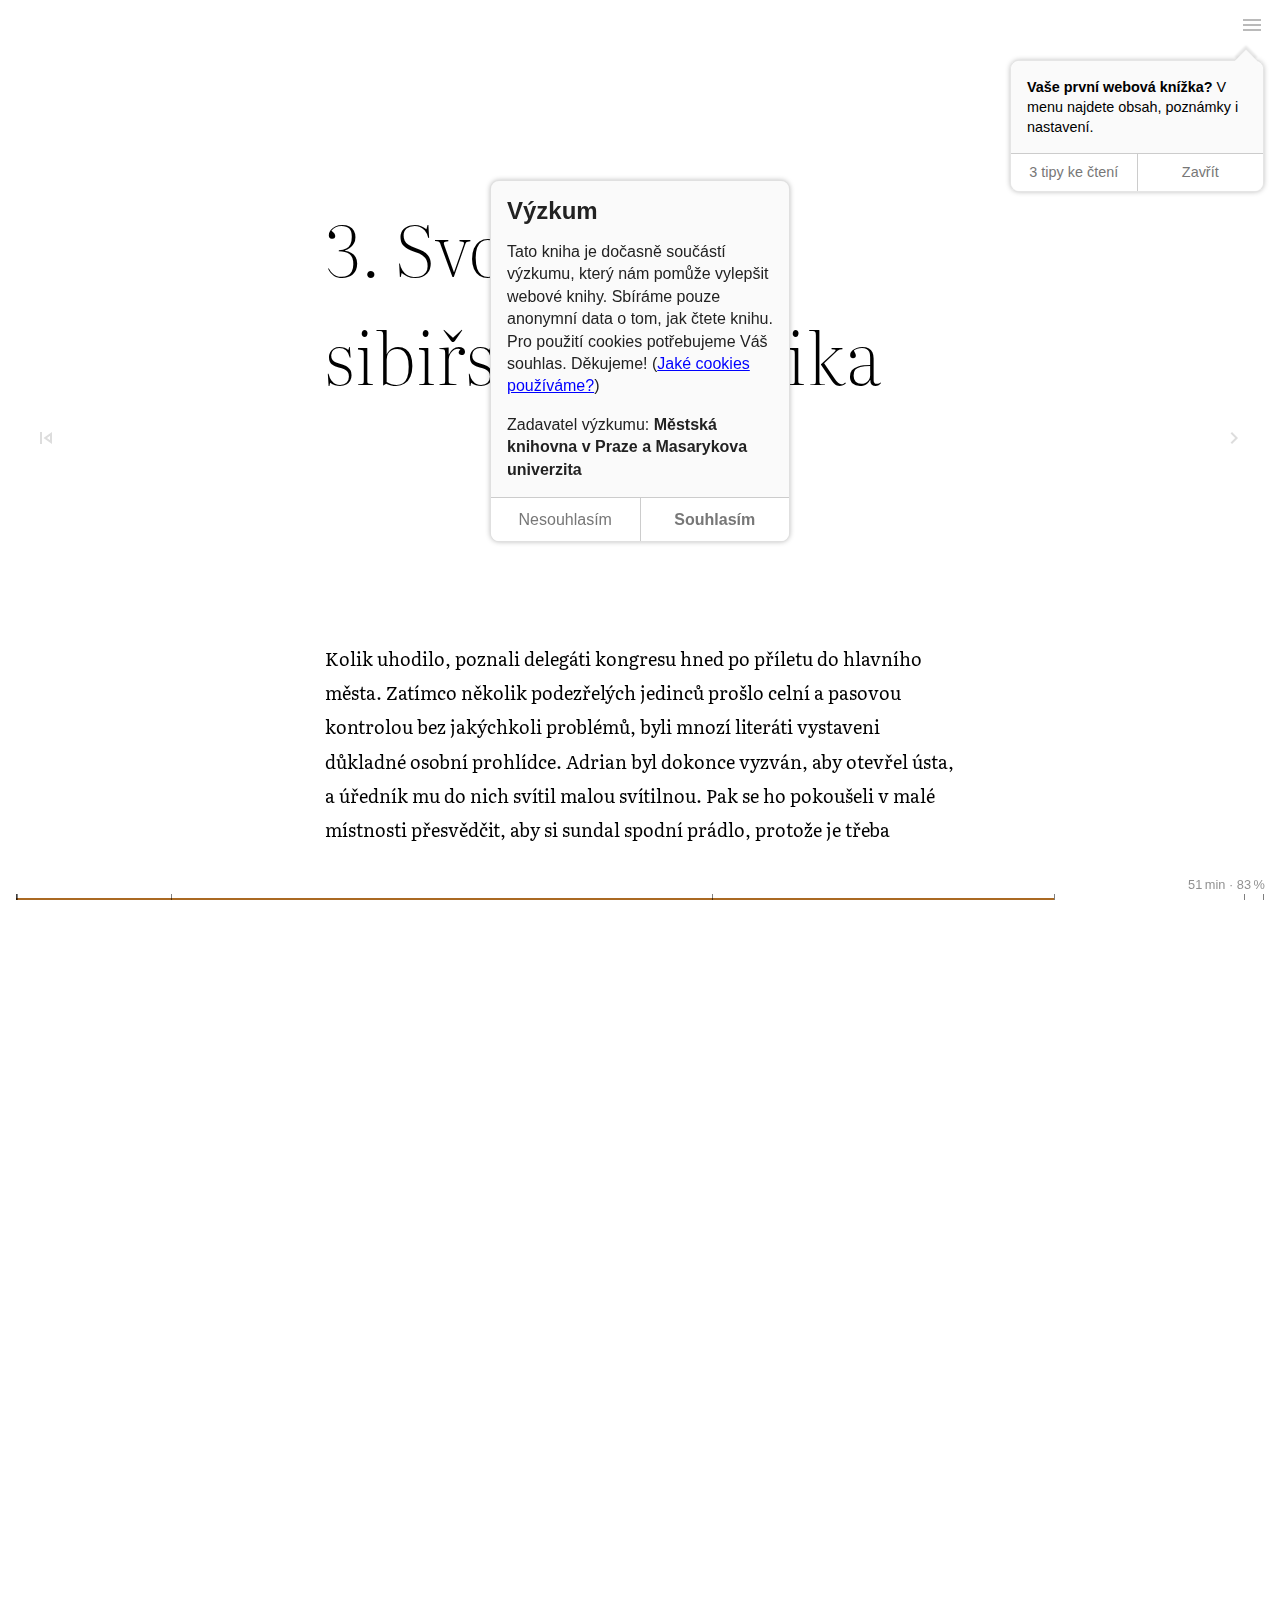
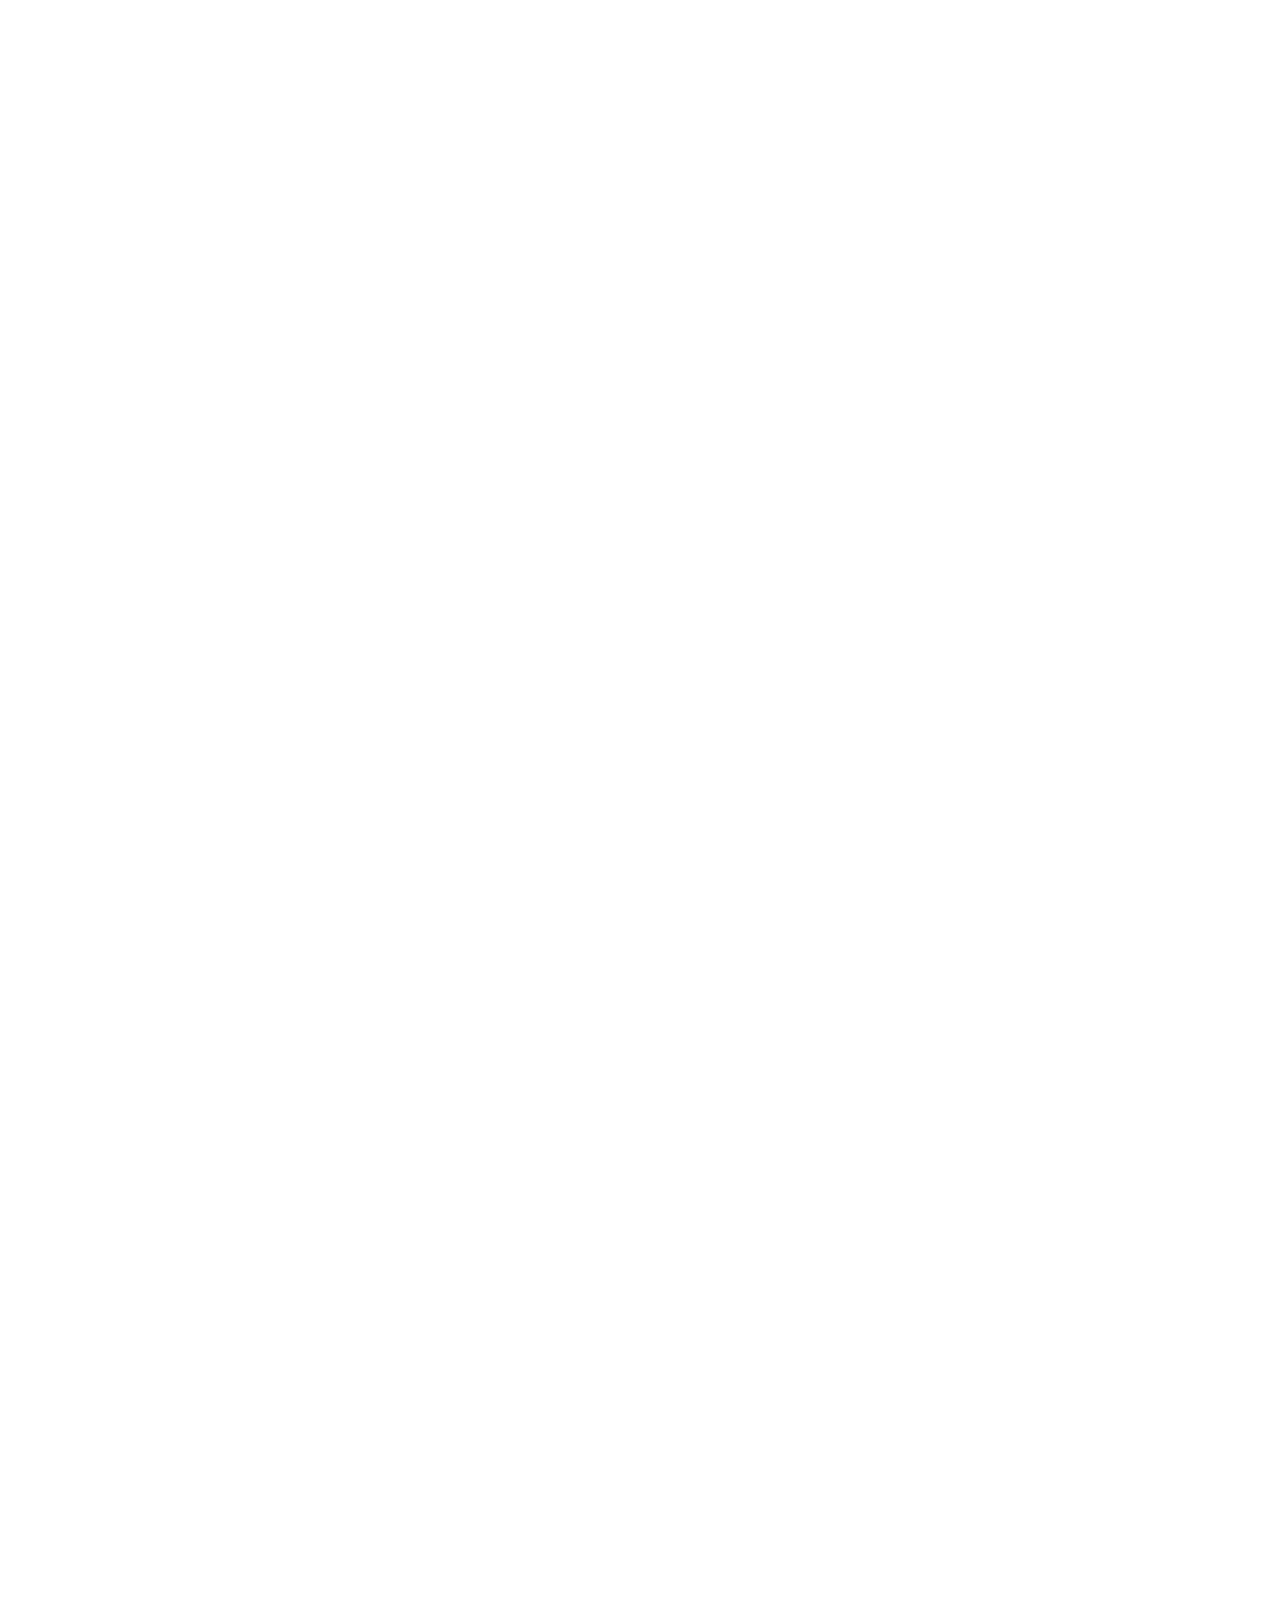
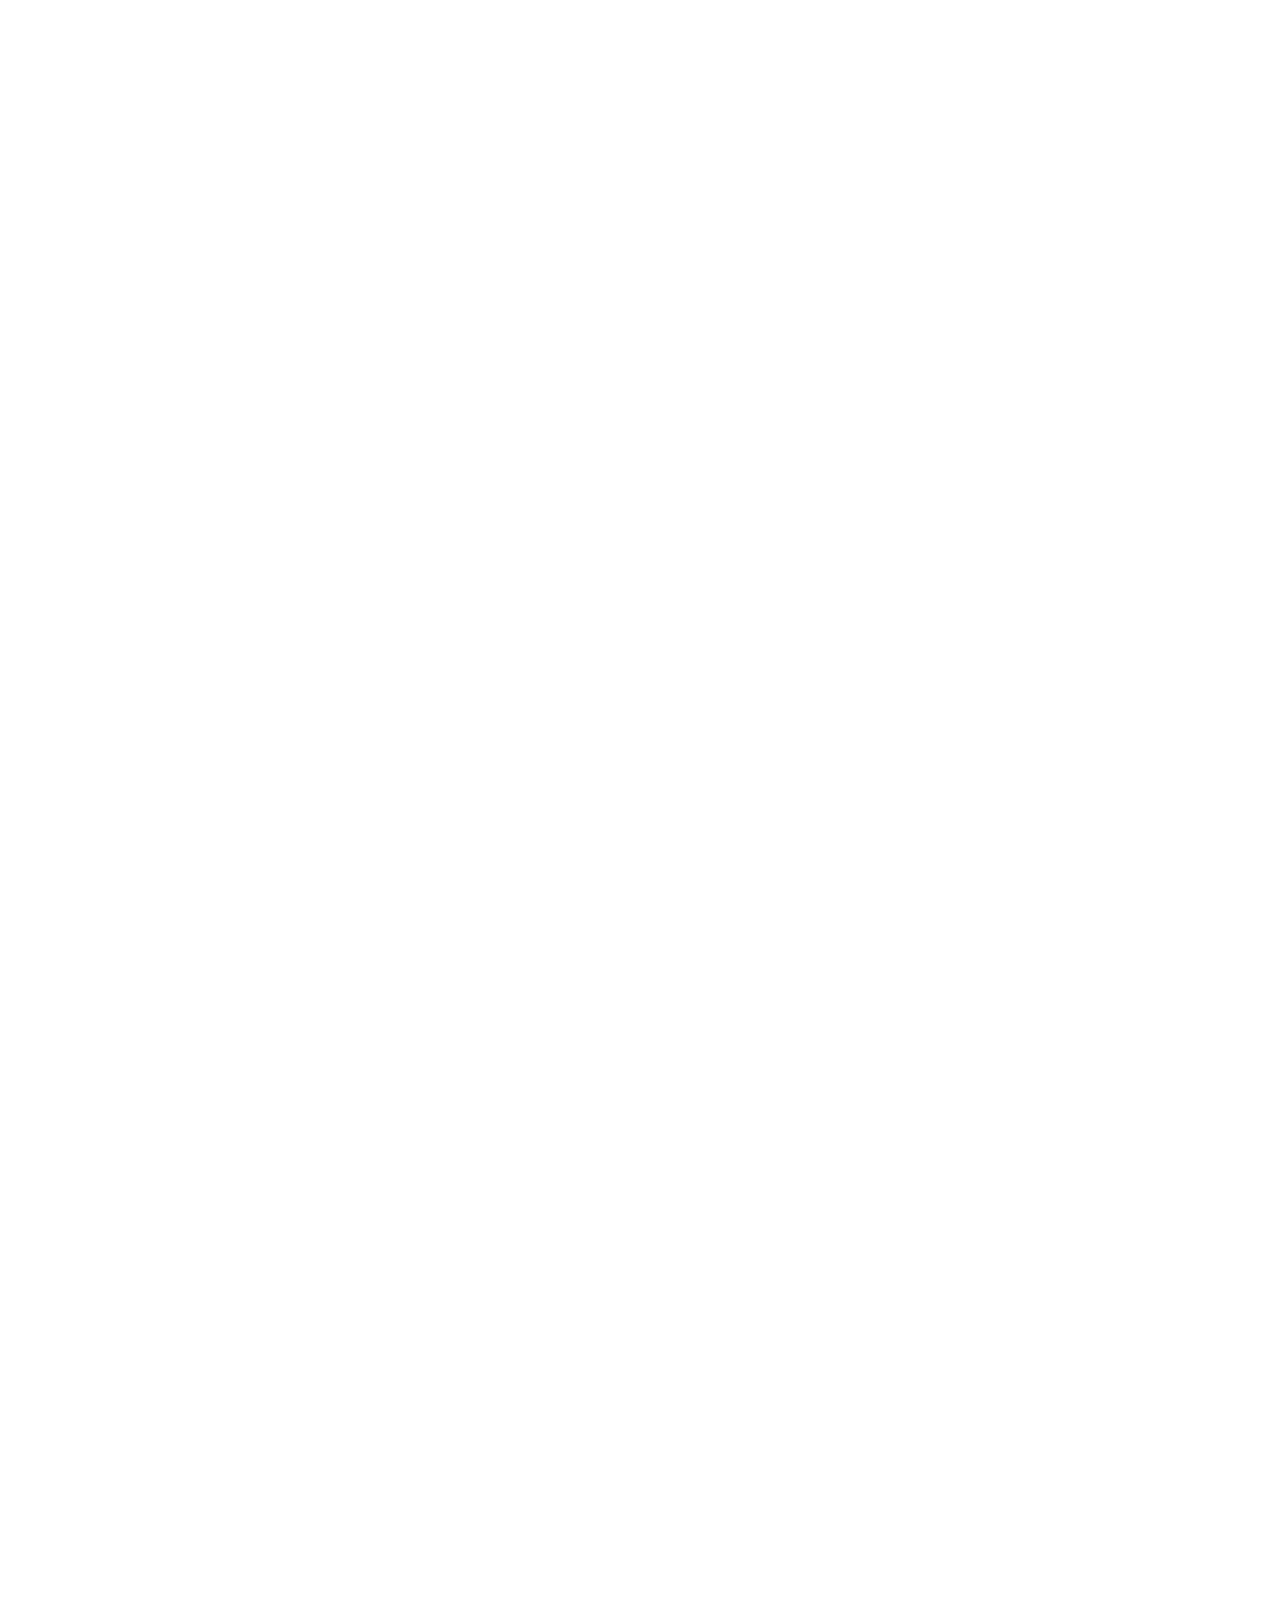
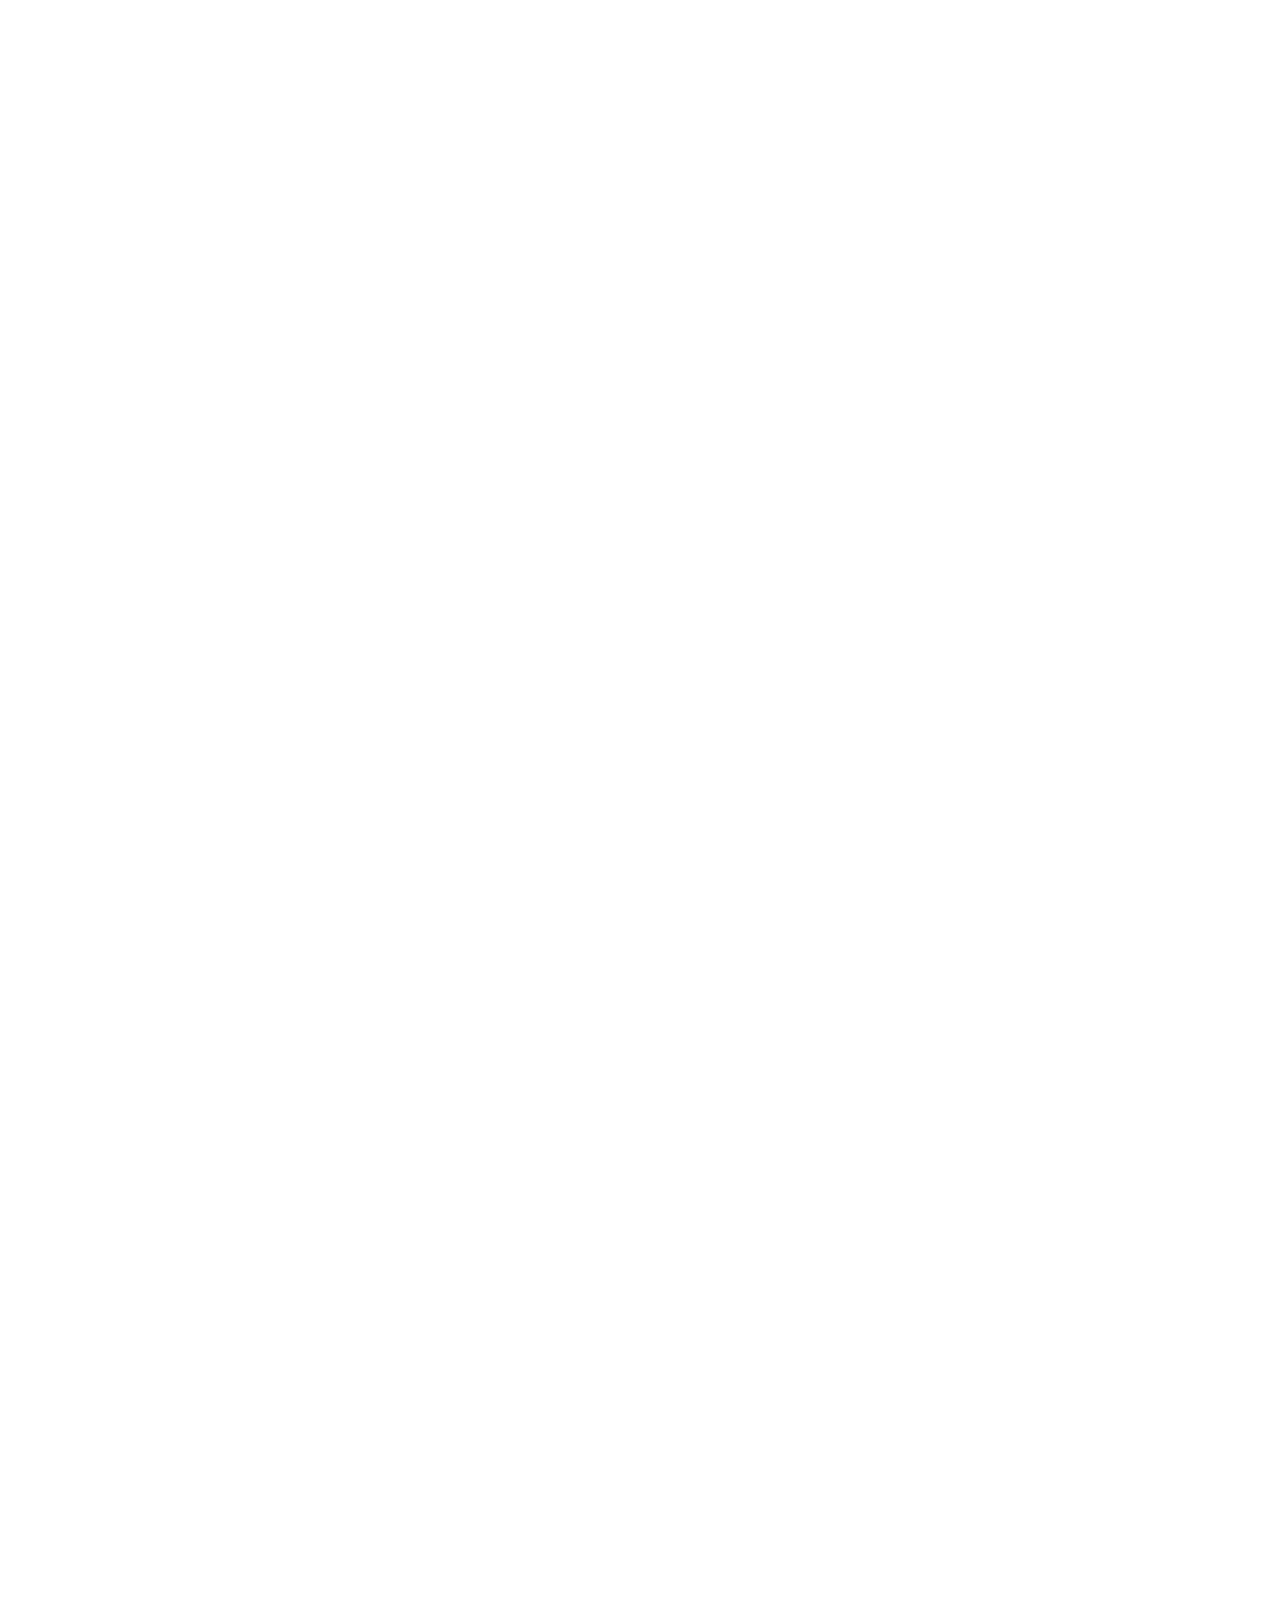
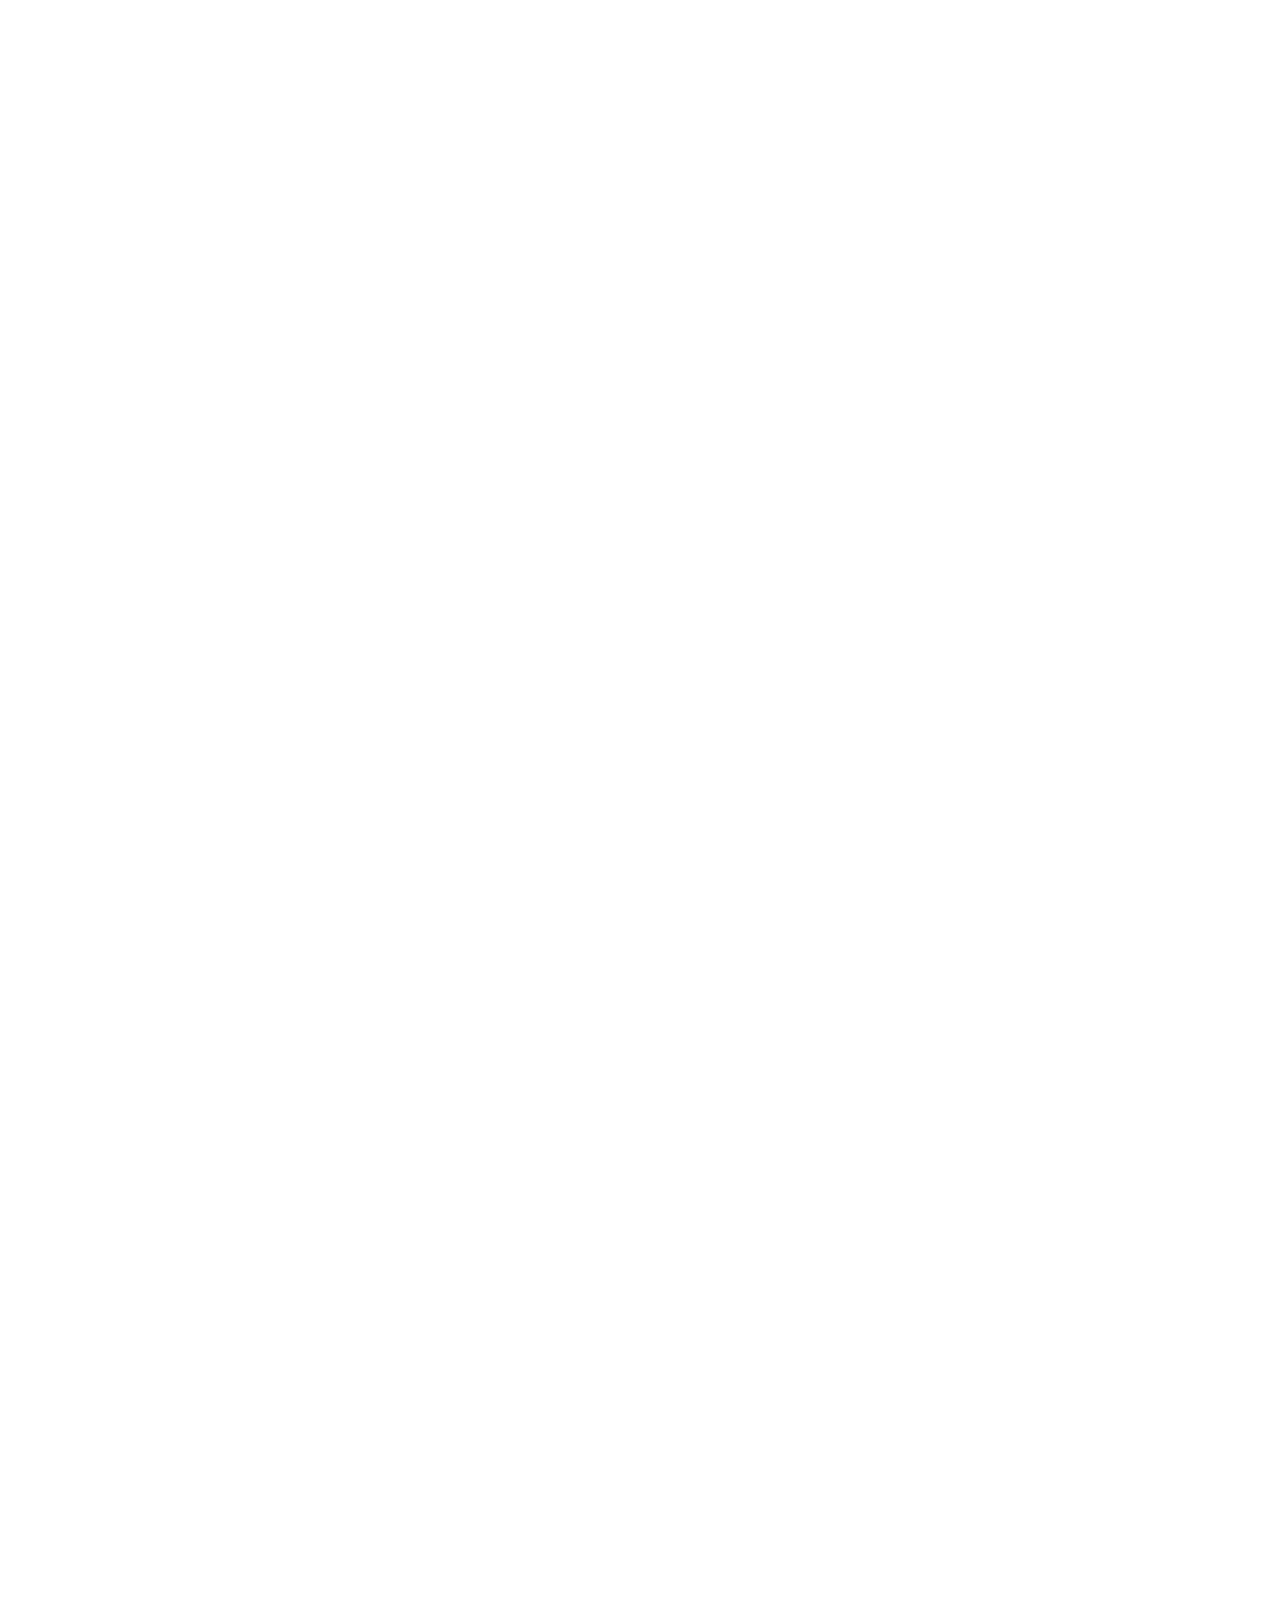
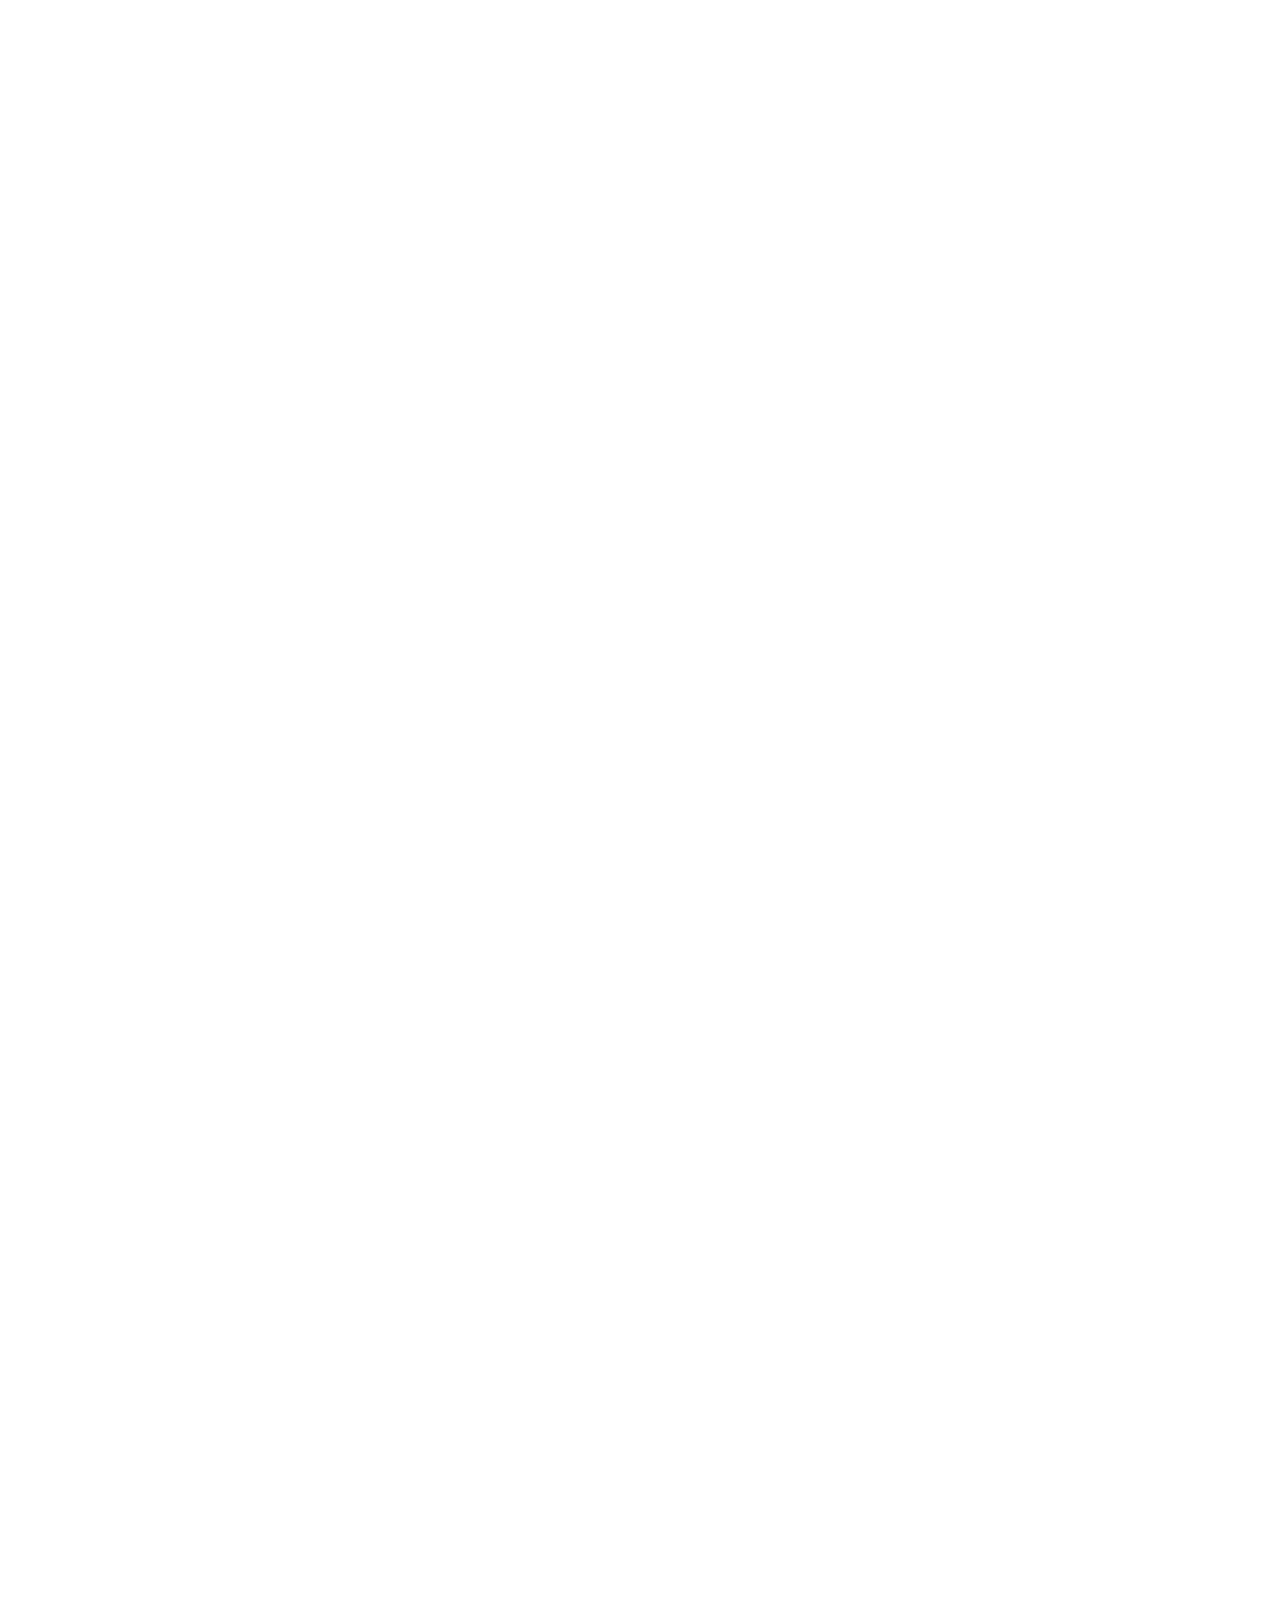
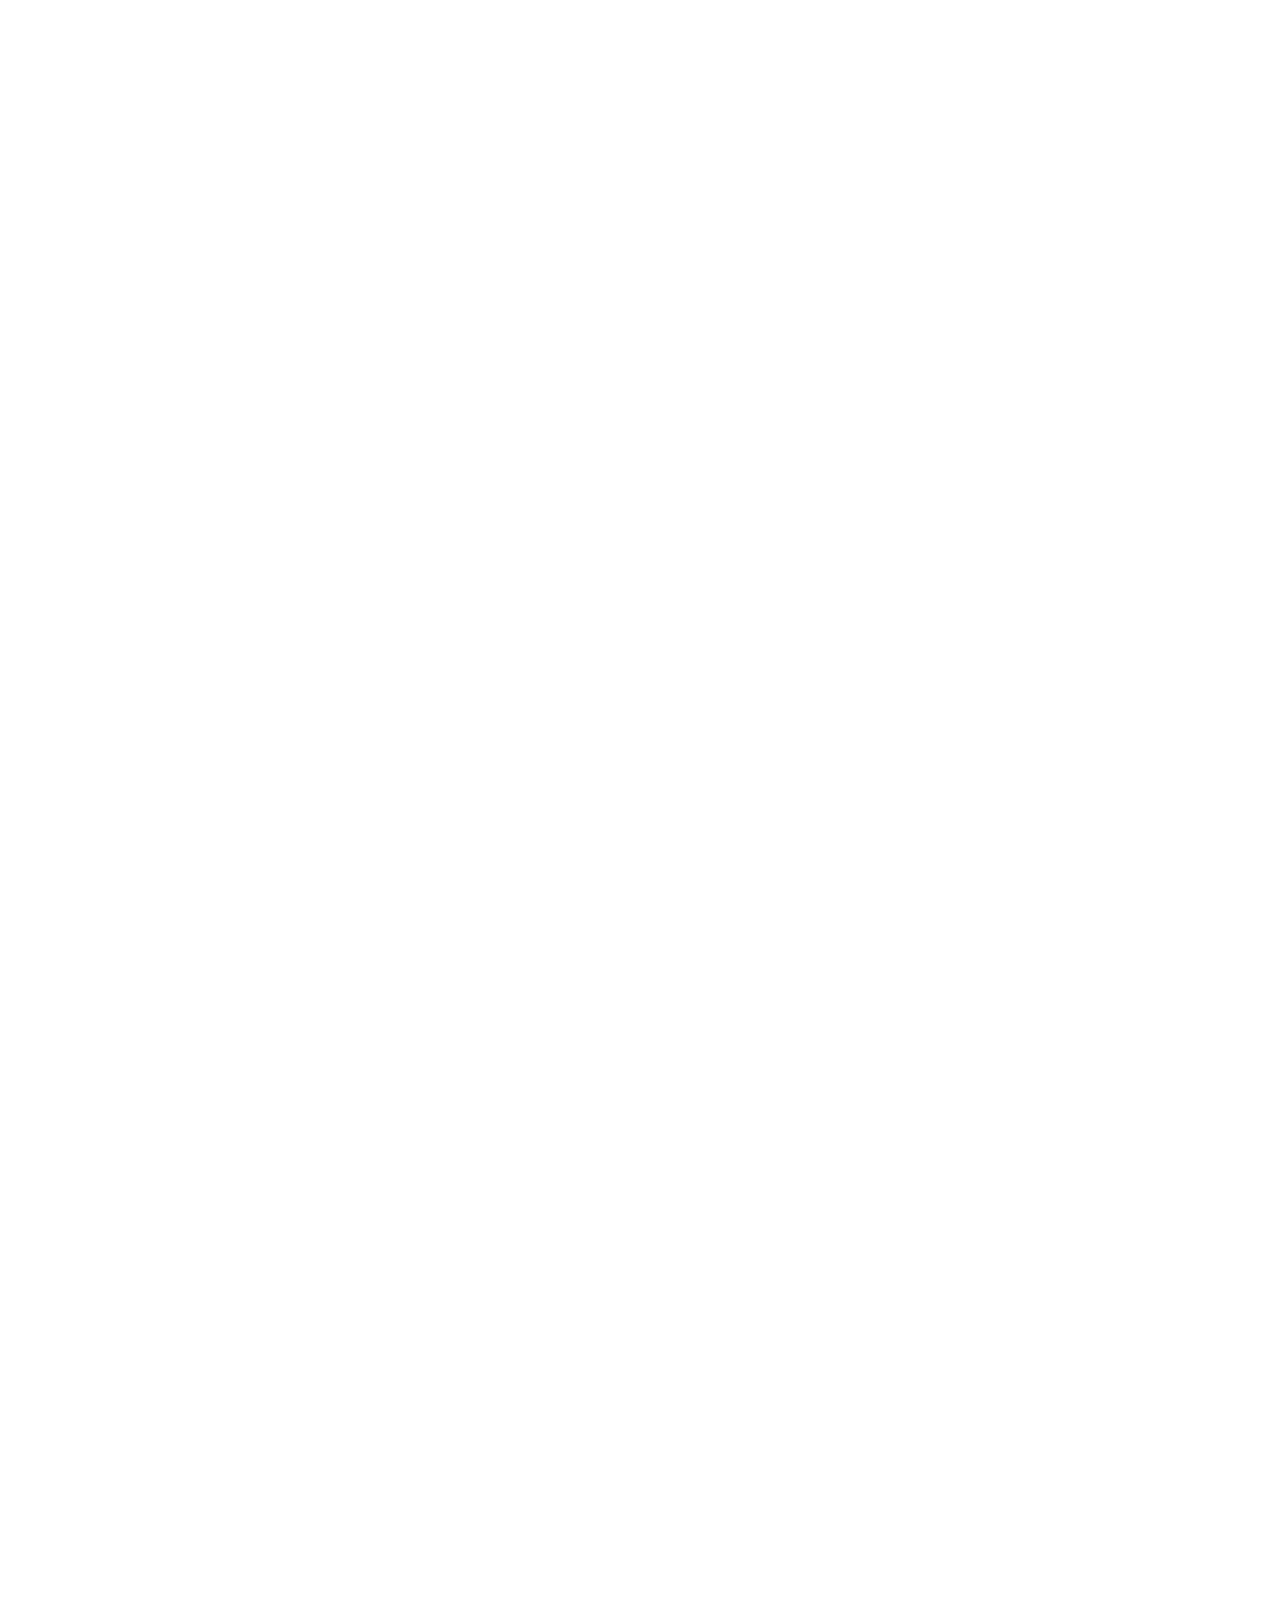
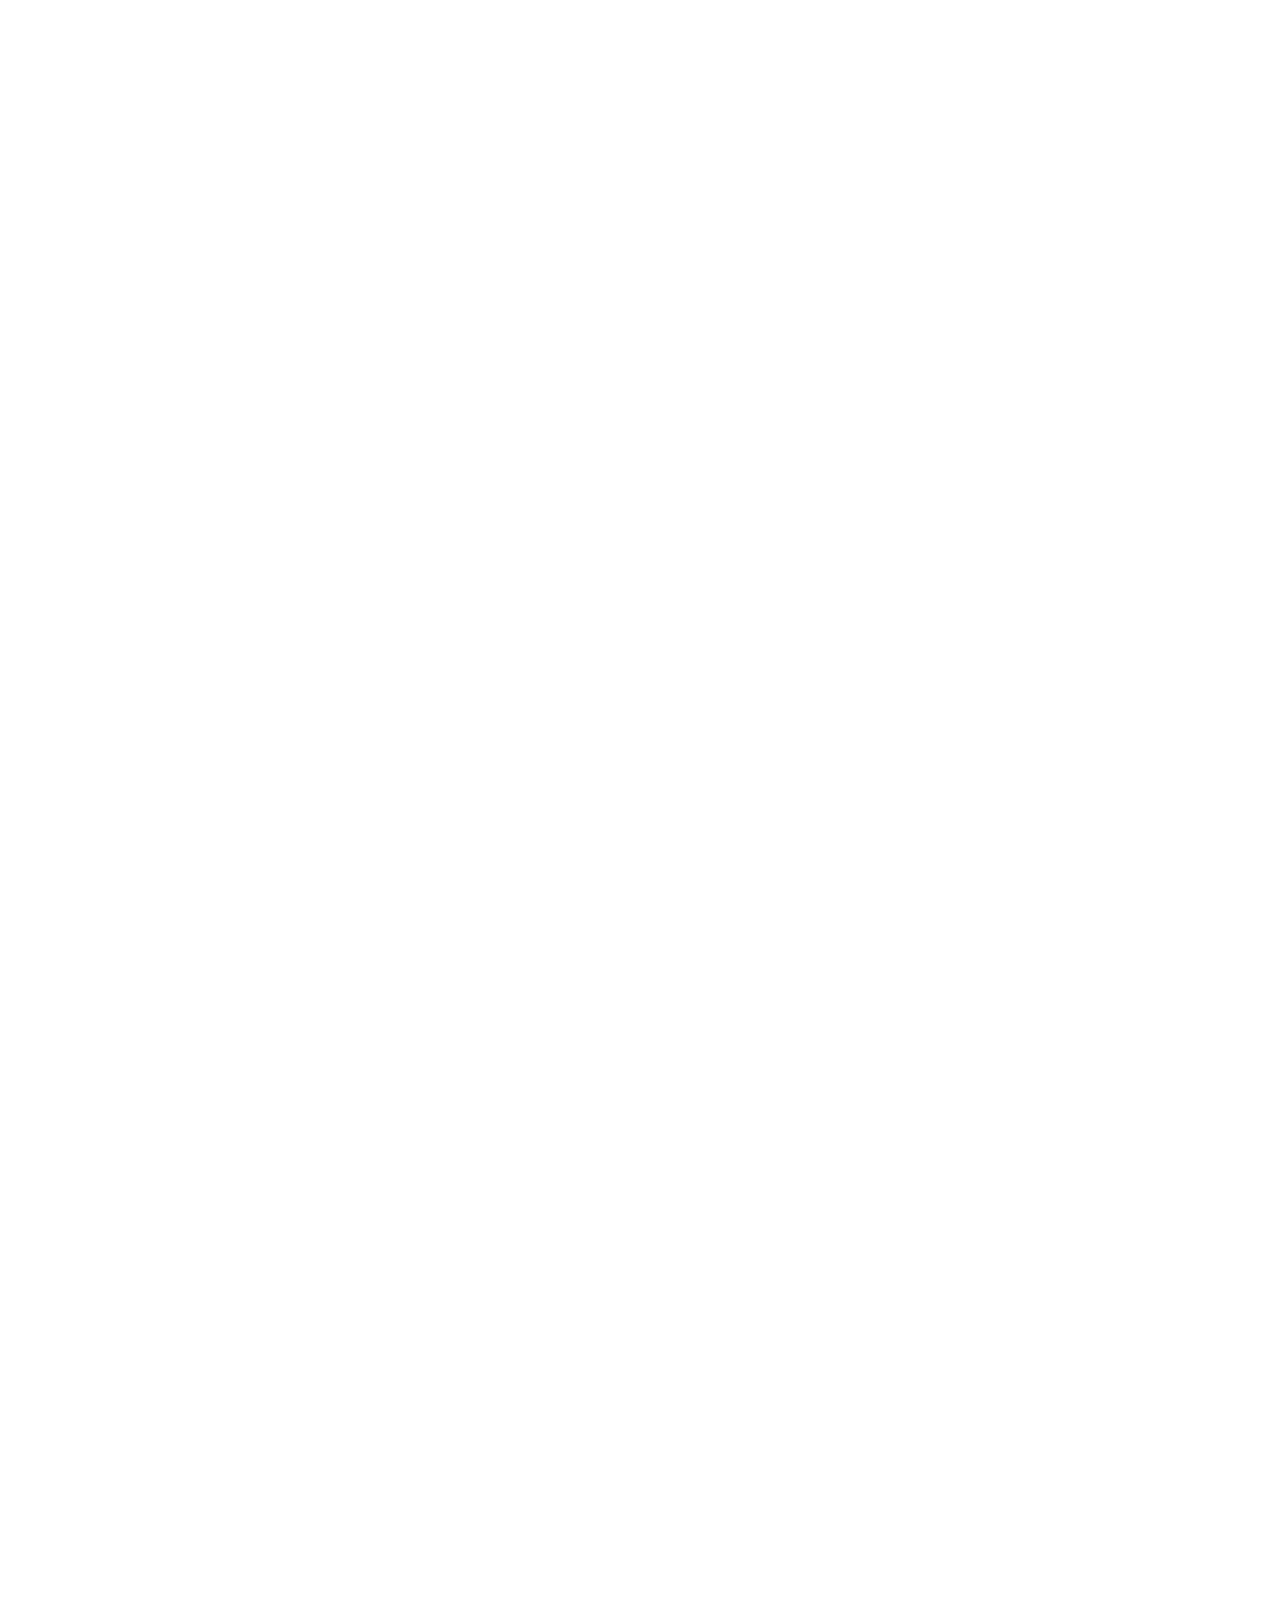
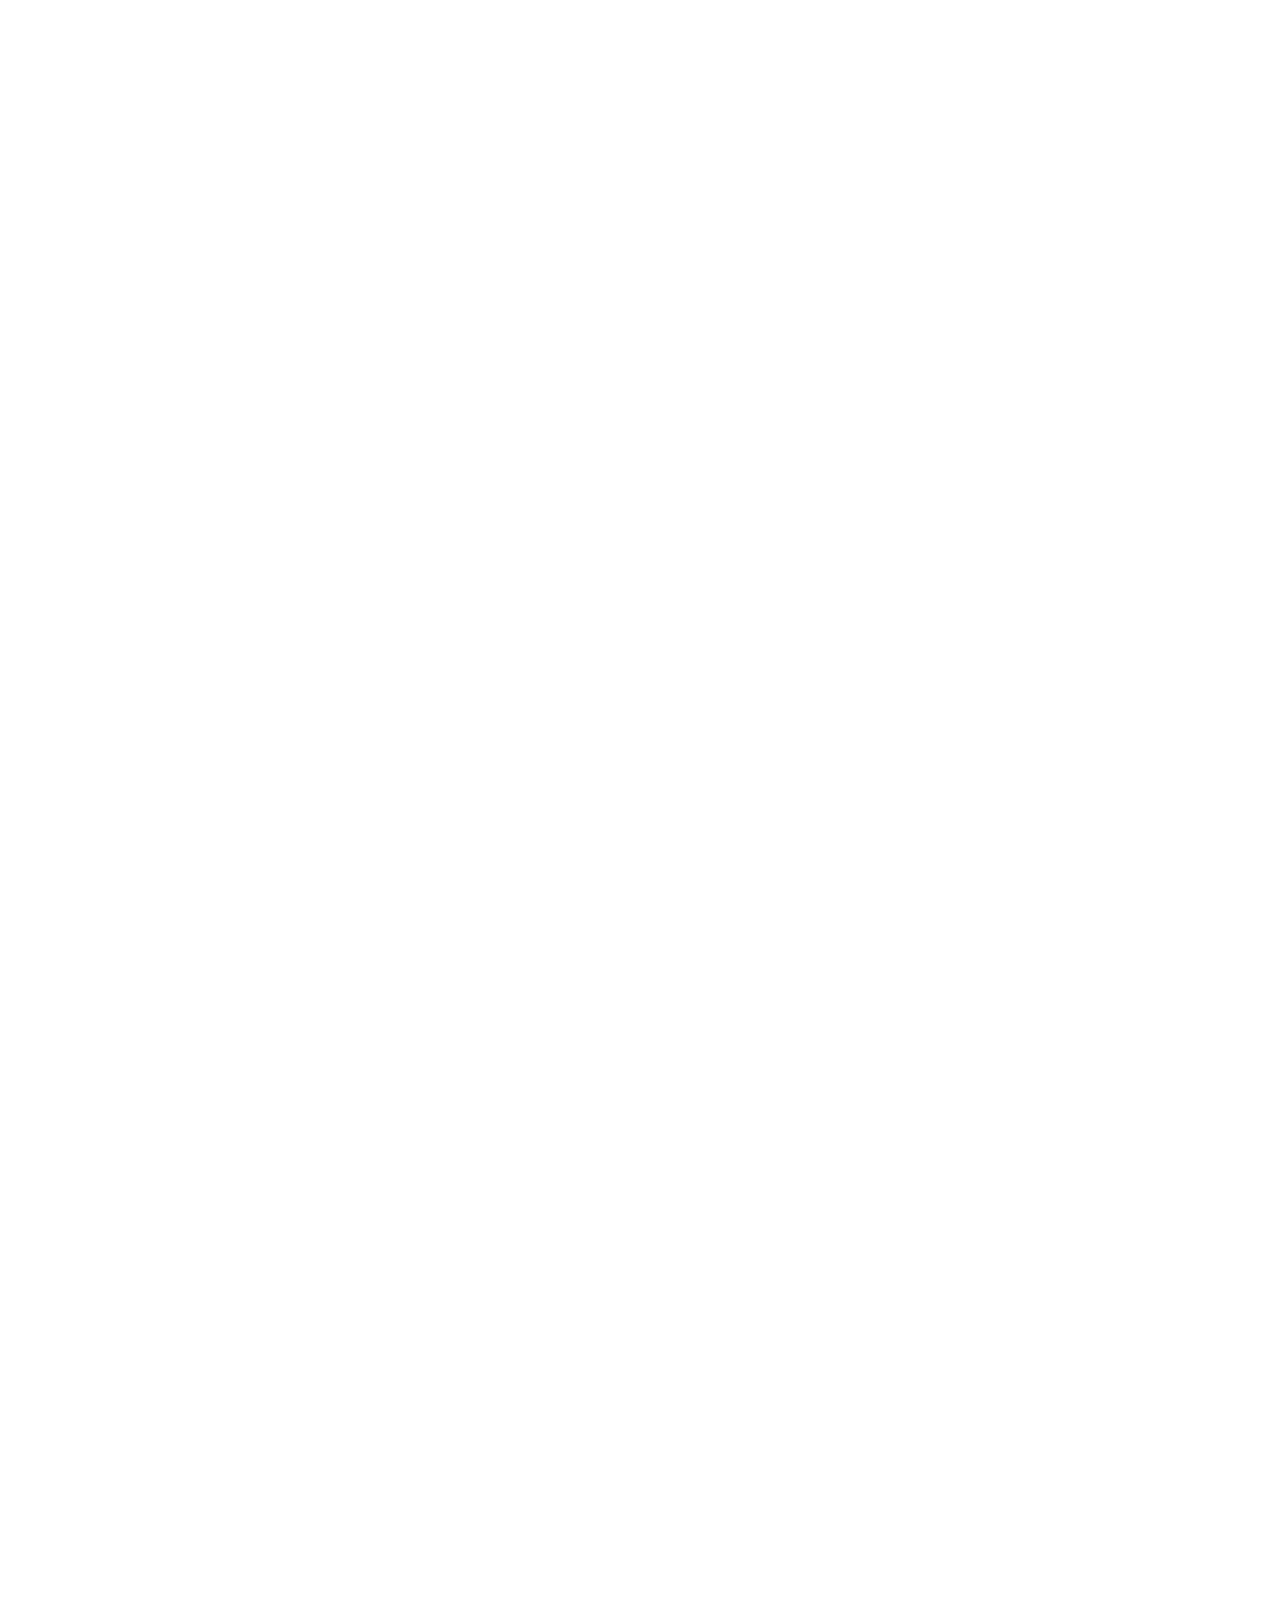
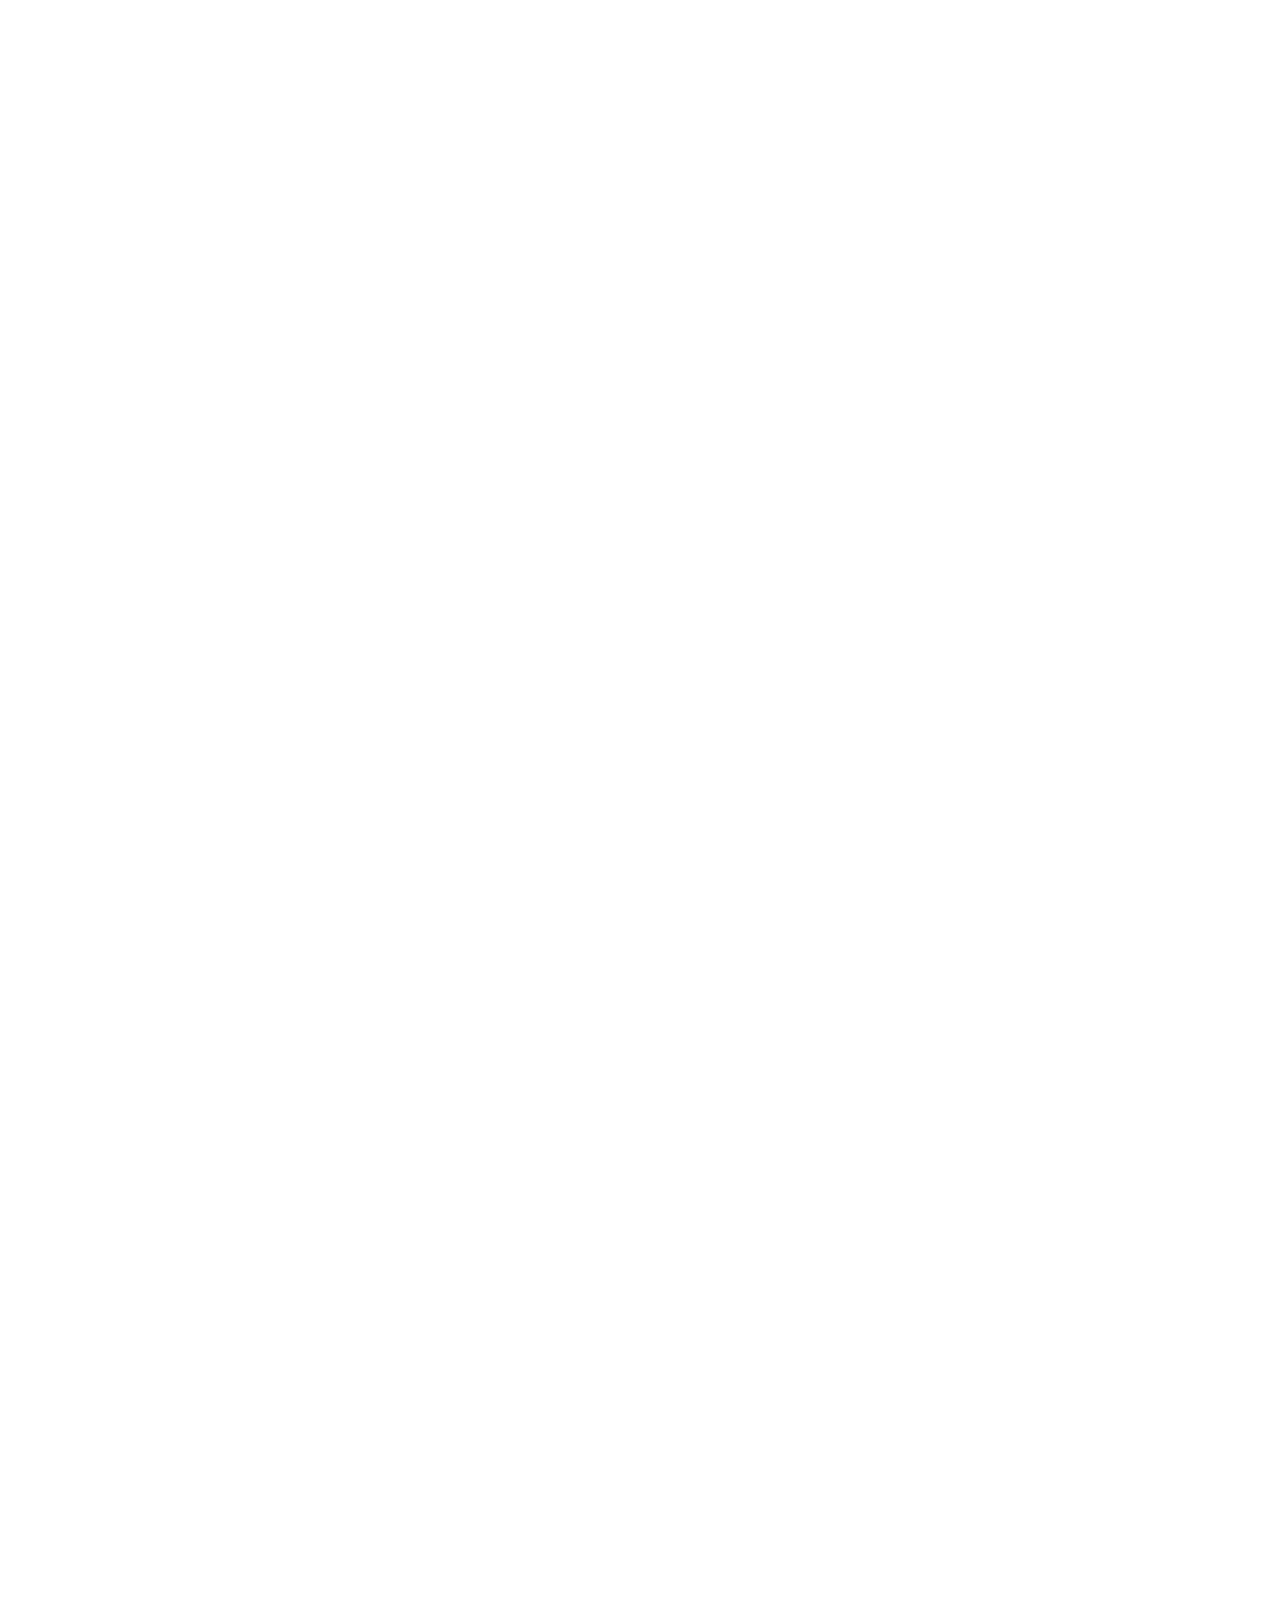
<file: vrazda_je_krasna_009.html>
<!DOCTYPE html>
<html lang="cs">
  <head>
    <meta charset="utf-8">
    <meta name="viewport" content="width=device-width, initial-scale=1.0, shrink-to-fit=no">
    <meta name="apple-mobile-web-app-title" content="3\. Svobodná sibiřská republika">
    <meta name="apple-mobile-web-app-capable" content="yes">
    <title>3. Svobodná sibiřská republika</title>
    <link rel="stylesheet" href="./style/style.min.css" media="screen" integrity="sha256-WpWT1LW/FMDG4tRw6TOHnGRC6XZrL/FNwHKhIorB2bg=">
    <meta name="nb-research" content="Tato kniha je dočasně součástí výzkumu, který nám pomůže vylepšit webové knihy. Sbíráme pouze anonymní data o tom, jak čtete knihu. Pro použití cookies potřebujeme Váš souhlas. Děkujeme! (<a href='https://www.mlp.cz/cz/o-knihovne/cisla-dokumenty-povinne-informace/povinne-dostupne-informace/cookies/'>Jaké cookies používáme?</a>)">
    <meta name="nb-research-orgs" content="Městská knihovna v Praze a Masarykova univerzita">
    <meta name="nb-research-ga" content="UA-187132260-1">
    <link rel="icon" type="image/x-icon" href="./assets/favicon.ico">
    <link rel="icon" type="image/png" sizes="16x16" href="./assets/favicon-16x16.png">
    <link rel="icon" type="image/png" sizes="32x32" href="./assets/favicon-32x32.png">
    <link rel="icon" type="image/png" sizes="48x48" href="./assets/favicon-48x48.png">
    <link rel="manifest" href="./assets/manifest.webmanifest">
    <meta name="mobile-web-app-capable" content="yes">
    <meta name="theme-color" content="#A86828">
    <meta name="application-name" content="Jan Jandourek: Vražda je krásná">
    <link rel="apple-touch-icon" sizes="57x57" href="./assets/apple-touch-icon-57x57.png">
    <link rel="apple-touch-icon" sizes="60x60" href="./assets/apple-touch-icon-60x60.png">
    <link rel="apple-touch-icon" sizes="72x72" href="./assets/apple-touch-icon-72x72.png">
    <link rel="apple-touch-icon" sizes="76x76" href="./assets/apple-touch-icon-76x76.png">
    <link rel="apple-touch-icon" sizes="114x114" href="./assets/apple-touch-icon-114x114.png">
    <link rel="apple-touch-icon" sizes="120x120" href="./assets/apple-touch-icon-120x120.png">
    <link rel="apple-touch-icon" sizes="144x144" href="./assets/apple-touch-icon-144x144.png">
    <link rel="apple-touch-icon" sizes="152x152" href="./assets/apple-touch-icon-152x152.png">
    <link rel="apple-touch-icon" sizes="167x167" href="./assets/apple-touch-icon-167x167.png">
    <link rel="apple-touch-icon" sizes="180x180" href="./assets/apple-touch-icon-180x180.png">
    <link rel="apple-touch-icon" sizes="1024x1024" href="./assets/apple-touch-icon-1024x1024.png">
    <meta name="apple-mobile-web-app-capable" content="yes">
    <meta name="apple-mobile-web-app-status-bar-style" content="black-translucent">
    <meta name="apple-mobile-web-app-title" content="Vražda je krásná">
    <meta property="og:title" content="Vražda je krásná">
    <meta property="og:type" content="book">
    <meta property="og:book:author" content="Jan Jandourek">
    <meta property="twitter:title" content="Jan Jandourek: Vražda je krásná">
    <meta property="og:image" content="./assets/cover-1200x620.png">
    <meta property="twitter:image" content="./assets/cover-1200x1200.png">
    <link rel="index" href="./index.html">
    <link rel="license" href="./license.html">
    <link rel="publication" href="./manifest.json" id="manifest">
    <link rel="about" href="about.html">
    <link rel="prev" href="./vrazda_je_krasna_008.html">
    <link rel="next" href="./vrazda_je_krasna_010.html">
    <meta name="nb-order" content="5">
    <link rel="self" href="vrazda_je_krasna_009.html">
    <meta name="nb-identifier" content="jandourek-vrazda-je-krasna-f8609b6">
    <meta name="nb-role" content="chapter">
  </head>
  <body class="content-prose nb-role-chapter nb-custom-style" data-nb-words="12382" data-nb-chars="76648">
    <nav role="doc-toc">
      <ul class="plain section">
        <li><a href="vrazda_je_krasna_005.html">Věnování</a></li>
        <li><a href="vrazda_je_krasna_006.html">Berlín</a></li>
        <li><a href="vrazda_je_krasna_007.html">Řím</a></li>
        <li><a href="vrazda_je_krasna_008.html">Plovoucí ostrov</a></li>
        <li><a href="vrazda_je_krasna_009.html">3. Svobodná sibiřská republika</a></li>
        <li><a href="vrazda_je_krasna_010.html">Mrtvé moře</a></li>
      </ul>
    </nav>
    <div id="ui-content">
    </div>
    <div class="content">
      <main>
        <nav class="begin-nav">
          <ul>
            <li><a href="./index.html#" rel="index">Titulní strana</a></li>
            <li><a href="./vrazda_je_krasna_008.html#chapter-end" rel="prev">← Předchozí kapitola</a></li>
          </ul>
        </nav><a id="chapter-start"></a>
        <h1 class="chunk" data-nb-ref-number="1" data-nb-words="4" data-nb-chars="30"><span class="idea" data-nb-ref-number="1" id="idea1" data-nb-words="4" data-nb-chars="30">3. Svobodná sibiřská republika</span></h1>
        <section>
          <p class="chunk" data-nb-ref-number="2" data-nb-words="89" data-nb-chars="572"><span class="idea" data-nb-ref-number="2" id="idea2" data-nb-words="89" data-nb-chars="572">Kolik uhodilo, poznali delegáti kongresu hned po&nbsp;příletu do&nbsp;hlavního města. Zatímco několik podezřelých jedinců prošlo celní a&nbsp;pasovou kontrolou bez jakýchkoli problémů, byli mnozí literáti vystaveni důkladné osobní prohlídce. Adrian byl dokonce vyzván, aby otevřel ústa, a&nbsp;úředník mu&nbsp;do&nbsp;nich svítil malou svítilnou. Pak se&nbsp;ho&nbsp;pokoušeli v&nbsp;malé místnosti přesvědčit, aby si&nbsp;sundal spodní prádlo, protože je&nbsp;třeba zkontrolovat jeho anální otvor. To&nbsp;už&nbsp;Adrian odmítl a&nbsp;pravil, že&nbsp;v&nbsp;takovém případě se&nbsp;ihned vrací zpět do&nbsp;Evropy, a&nbsp;pokud mu&nbsp;to&nbsp;nebude umožněno, použije násilí.</span></p>
          <p class="chunk" data-nb-ref-number="3" data-nb-words="36" data-nb-chars="253"><span class="idea" data-nb-ref-number="3" id="idea3" data-nb-words="36" data-nb-chars="253">„Kromě toho jsem přijel na&nbsp;pozvání zdejšího ministra kultury,“ řekl úředníkovi, který se&nbsp;dožadoval pohledu do&nbsp;spisovatelova řitního otvoru a&nbsp;neustále mával miniaturní baterkou. „Pokud mi&nbsp;budete pořád svítit do&nbsp;obličeje touhle věcí, fyzicky vás napadnu.“</span></p>
          <p class="chunk" data-nb-ref-number="4" data-nb-words="24" data-nb-chars="150"><span class="idea" data-nb-ref-number="4" id="idea4" data-nb-words="24" data-nb-chars="150">Úředník velmi dlouho telefonoval, pak se&nbsp;zase pokoušel Adriana přesvědčit, že&nbsp;by&nbsp;se&nbsp;měl svléknout, a&nbsp;zase někam telefonoval. Trvalo to&nbsp;asi dvě hodiny.</span></p>
          <p class="chunk" data-nb-ref-number="5" data-nb-words="14" data-nb-chars="92"><span class="idea" data-nb-ref-number="5" id="idea5" data-nb-words="14" data-nb-chars="92">„Takové jsou sibiřské zákony,“ řekl nakonec muž, když se&nbsp;už&nbsp;poněkolikáté vrátil od&nbsp;telefonu.</span></p>
          <p class="chunk" data-nb-ref-number="6" data-nb-words="7" data-nb-chars="44"><span class="idea" data-nb-ref-number="6" id="idea6" data-nb-words="7" data-nb-chars="44">„Pak musím odjet,“ trval na&nbsp;svém spisovatel.</span></p>
          <p class="chunk" data-nb-ref-number="7" data-nb-words="48" data-nb-chars="314"><span class="idea" data-nb-ref-number="7" id="idea7" data-nb-words="48" data-nb-chars="314">„Nemůžete odjet, protože jste ještě neprošel ani vstupní prohlídkou. Ta&nbsp;musí předcházet výstupní prohlídce,“ trval na&nbsp;svém úředník. „Pokud budete chtít odjet, budete muset kontrolu své zadní části absolvovat podle našich zákonů dvakrát. Je&nbsp;mi&nbsp;to&nbsp;líto, ale nemám tu&nbsp;uvedeno, že&nbsp;by&nbsp;bylo možno učinit nějaké výjimky.“</span></p>
          <p class="chunk" data-nb-ref-number="8" data-nb-words="12" data-nb-chars="82"><span class="idea" data-nb-ref-number="8" id="idea8" data-nb-words="12" data-nb-chars="82">Mával přitom jakýmsi lejstrem. Bylo umaštěné a&nbsp;psané jazykem, který Adrian neznal.</span></p>
          <p class="chunk" data-nb-ref-number="9" data-nb-words="140" data-nb-chars="838"><span class="idea" data-nb-ref-number="9" id="idea9" data-nb-words="140" data-nb-chars="838">Sedl si&nbsp;tedy na&nbsp;zem, zkřížil ruce na&nbsp;prsou a&nbsp;přestal mluvit. Muž opět někam telefonoval a&nbsp;hodně se&nbsp;u&nbsp;toho potil. Kapky kanoucí z&nbsp;jeho čela ještě více poničily ono lejstro. Pak odešel z&nbsp;místnosti a&nbsp;to bylo naposled, co&nbsp;ho&nbsp;Adrian viděl. Záhy se&nbsp;místo něj objevil jiný chlapík, vrhl se&nbsp;ke&nbsp;spisovateli, počal mu&nbsp;třást rukou a&nbsp;pokoušel se&nbsp;jej obejmout, což bylo vzhledem k&nbsp;tomu, že&nbsp;Adrian seděl na&nbsp;zemi, dost krkolomné úsilí. Nakonec ho&nbsp;neznámý nějak vyvlekl ven a&nbsp;protlačil kolem uniformovaných vojáků se&nbsp;samopaly až&nbsp;do&nbsp;letištní haly. Tam Adriana oslepil výbuch fotografických blesků. Protože ve&nbsp;zbytku světa se&nbsp;už&nbsp;dávno blesky nepoužívaly, měl nejdříve dojem, že&nbsp;došlo k&nbsp;nějakému teroristickému útoku. Během několika dalších chvil se&nbsp;ocitl venku před letištní budovou, kde byl natlačen do&nbsp;velké limuzíny. Jeho nový průvodce usedl vedle něho.</span></p>
          <p class="chunk" data-nb-ref-number="10" data-nb-words="38" data-nb-chars="246"><span class="idea" data-nb-ref-number="10" id="idea10" data-nb-words="38" data-nb-chars="246">„Dáte si&nbsp;šampaňské?“ otázal se&nbsp;a&nbsp;ani nečekal na&nbsp;odpověď a&nbsp;vtiskl Adrianovi do&nbsp;dlaně velkou sklenici plnou chladného nápoje. Limuzína, která se&nbsp;právě rozjela děsivou rychlostí po&nbsp;ulici směřující od&nbsp;letiště, byla vybavena malým barem s&nbsp;chladničkou.</span></p>
          <p class="chunk" data-nb-ref-number="11" data-nb-words="23" data-nb-chars="139"><span class="idea" data-nb-ref-number="11" id="idea11" data-nb-words="23" data-nb-chars="139">„Jmenuji se&nbsp;Boban,“ představil se&nbsp;a&nbsp;hned plynule navázal. „Náš lid miluje knihy a&nbsp;spisovatele,“ pokračoval, aniž se&nbsp;ho&nbsp;někdo na&nbsp;něco tázal.</span></p>
          <p class="chunk" data-nb-ref-number="12" data-nb-words="55" data-nb-chars="358"><span class="idea" data-nb-ref-number="12" id="idea12" data-nb-words="55" data-nb-chars="358">Venku se&nbsp;rychle míhala krajina připomínající step. Ona to&nbsp;možná je&nbsp;step, došlo Adrianovi, když si&nbsp;připomněl, kam právě přicestoval. Kromě několika nízkých domků bylo venku vidět jen sem tam pár krav a&nbsp;koz. Letiště zřejmě leželo dost daleko od&nbsp;metropole, což také objasňovalo šílenou rychlost, kterou se&nbsp;limuzína pohybovala. Její jízda spíše připomínala únos.</span></p>
          <p class="chunk" data-nb-ref-number="13" data-nb-words="10" data-nb-chars="62"><span class="idea" data-nb-ref-number="13" id="idea13" data-nb-words="10" data-nb-chars="62">„Proč jsme nevzali ještě někoho z&nbsp;delegátů?“ zeptal se&nbsp;Adrian.</span></p>
          <p class="chunk" data-nb-ref-number="14" data-nb-words="85" data-nb-chars="588"><span class="idea" data-nb-ref-number="14" id="idea14" data-nb-words="85" data-nb-chars="588">„Pro každého máme vlastní vůz,“ odpověděl muž hrdě. „A&nbsp;za to&nbsp;malé nedorozumění se&nbsp;omlouváme, úředníci jsou někdy příliš horliví, zvláště když nedostanou včas všechny instrukce. Poslední dobou se&nbsp;také radikalizují určité menšinové elementy, které se&nbsp;za&nbsp;podpory zahraničních ztroskotanců z&nbsp;řad takzvaného exilu pokoušejí ve&nbsp;spojení s&nbsp;deklasovanými zločineckými živly destabilizovat situaci. Toho si&nbsp;však nevšímejte. Náš prezident má&nbsp;všechno pevně v&nbsp;rukou. Věřím, že&nbsp;příjemnosti zdejšího pobytu vám všechno bohatě vynahradí a&nbsp;poznáte, že&nbsp;náš stát je&nbsp;jednou z&nbsp;nejkulturnějších zemí na&nbsp;světě.“</span></p>
          <p class="chunk" data-nb-ref-number="15" data-nb-words="55" data-nb-chars="367"><span class="idea" data-nb-ref-number="15" id="idea15" data-nb-words="55" data-nb-chars="367">Adriana trochu zlomyslně napadlo, zda třeba úředník, který bude mít na&nbsp;starosti hraniční kontrolu Biancy Jane, bude mít také nedostatek informací, ale to&nbsp;už&nbsp;jeho pozornost upoutal obří obraz u&nbsp;cesty. Měl rozměry činžovního domu a&nbsp;zobrazoval poněkud naivně vyvedenou postavu muže v&nbsp;uniformě s&nbsp;jakousi orientální pokrývkou na&nbsp;hlavě. Průvodce si&nbsp;Adrianova zájmu povšiml.</span></p>
          <p class="chunk" data-nb-ref-number="16" data-nb-words="15" data-nb-chars="100"><span class="idea" data-nb-ref-number="16" id="idea16" data-nb-words="15" data-nb-chars="100">„Náš lid miluje našeho prezidenta Usámu III. Božského natolik, že&nbsp;mu&nbsp;staví tyto skromné památníčky.“</span></p>
          <p class="chunk" data-nb-ref-number="17" data-nb-words="9" data-nb-chars="47"><span class="idea" data-nb-ref-number="17" id="idea17" data-nb-words="9" data-nb-chars="47">„Oh“ bylo to&nbsp;jediné, na&nbsp;co&nbsp;se&nbsp;spisovatel zmohl.</span></p>
          <p class="chunk" data-nb-ref-number="18" data-nb-words="71" data-nb-chars="451"><span class="idea" data-nb-ref-number="18" id="idea18" data-nb-words="71" data-nb-chars="451">Na&nbsp;cestě k&nbsp;metropoli podobných výtvorů přibývalo. Dokonce se&nbsp;objevovaly i&nbsp;sochy. Některé z&nbsp;nich byly pozlacené a&nbsp;zářily do&nbsp;dálky jako maják. Město začínalo pásem továren, skladišť a&nbsp;těžko definovatelných oblastí ohraničených ploty a&nbsp;ostnatým drátem. Přibývalo též toulavých psů v&nbsp;ulicích. Přinejmenším ta&nbsp;zvířata <em>vypadala</em> jako psi, ovšem mohli to&nbsp;být také vlci nebo kojoti. Adrian však nikdy v&nbsp;životě kojota neviděl, tak si&nbsp;v&nbsp;té rychlosti nebyl jistý.</span></p>
          <p class="chunk" data-nb-ref-number="19" data-nb-words="65" data-nb-chars="393"><span class="idea" data-nb-ref-number="19" id="idea19" data-nb-words="65" data-nb-chars="393">„Teď pojedeme do&nbsp;hotelu,“ odpověděl průvodce na&nbsp;Adrianův dotaz, co&nbsp;se&nbsp;bude dít. Spisovatel se&nbsp;pořád ještě nezbavil tísnivého pocitu, že&nbsp;bude vyložen na&nbsp;nějakém dvoře, bleskově odsouzen k&nbsp;smrti provizorním tribunálem a&nbsp;popraven ranou do&nbsp;týla nebo pověšen na&nbsp;oprátce z&nbsp;rezavého drátu. Uklidňoval se&nbsp;však tím, že&nbsp;to&nbsp;už&nbsp;mohli jeho hostitelé udělat dávno a&nbsp;nemuseli ho&nbsp;kvůli tomu vozit až&nbsp;do&nbsp;města.</span></p>
          <p class="chunk" data-nb-ref-number="20" data-nb-words="61" data-nb-chars="434"><span class="idea" data-nb-ref-number="20" id="idea20" data-nb-words="61" data-nb-chars="434">Budova hotelu Adrianovi připomínala babylonskou věž, architektura však postrádala cokoli z&nbsp;orientálního půvabu. Průvodce iniciativně oznámil, že&nbsp;je&nbsp;hotel postaven v&nbsp;takzvaném usámovském stylu. Styl vynikal především množstvím použitého šedého betonu a&nbsp;jeho tvůrcem byl údajně sám prezident, který se&nbsp;osobně věnuje mnoha otázkám z&nbsp;oblasti umění, mimo jiné se&nbsp;zabývá také architekturou. Napsal však i&nbsp;několik básnických sbírek a&nbsp;románů.</span></p>
          <p class="chunk" data-nb-ref-number="21" data-nb-words="6" data-nb-chars="32"><span class="idea" data-nb-ref-number="21" id="idea21" data-nb-words="6" data-nb-chars="32">„O&nbsp;čem píše?“ zajímal se&nbsp;Adrian.</span></p>
          <p class="chunk" data-nb-ref-number="22" data-nb-words="32" data-nb-chars="196"><span class="idea" data-nb-ref-number="22" id="idea22" data-nb-words="32" data-nb-chars="196">„Především o&nbsp;životě našeho lidu. O&nbsp;tom, jak se&nbsp;přes všechny těžkosti život v&nbsp;naší zemi podobá plynoucí řece, která se&nbsp;dokáže očišťovat od&nbsp;všeho nečistého a&nbsp;pokojně, leč nezadržitelně plyne vpřed.“</span></p>
          <p class="chunk" data-nb-ref-number="23" data-nb-words="7" data-nb-chars="35"><span class="idea" data-nb-ref-number="23" id="idea23" data-nb-words="7" data-nb-chars="35">„A&nbsp;vy jste četl nějaké jeho knihy?“</span></p>
          <p class="chunk" data-nb-ref-number="24" data-nb-words="45" data-nb-chars="279"><span class="idea" data-nb-ref-number="24" id="idea24" data-nb-words="45" data-nb-chars="279">„Jistě,“ řekl hrdě Boban. „Všichni u&nbsp;nás četli skoro všechny jeho knihy, protože prezident píše i&nbsp;pohádky pro děti, romány pro dospívající mládež, knihy pro dospělé ženy a&nbsp;muže. Každá nová prezidentova kniha je&nbsp;událost, o&nbsp;které se&nbsp;diskutuje v&nbsp;celé společnosti po&nbsp;několik měsíců.“</span></p>
          <p class="chunk" data-nb-ref-number="25" data-nb-words="52" data-nb-chars="321"><span class="idea" data-nb-ref-number="25" id="idea25" data-nb-words="52" data-nb-chars="321">Na&nbsp;to&nbsp;neměl Adrian co&nbsp;říci. Když zastavili před hotelem, ulevilo se&nbsp;mu. Budova přes svůj bizarní tvar přece jen nevypadala úplně jako mučírna, a&nbsp;navíc už&nbsp;zahlédl i&nbsp;několik dalších hostů kongresu. Průvodce se&nbsp;s&nbsp;Adrianem rozloučil a&nbsp;limuzína zase kalužemi a&nbsp;na­hnilým listím odsvištěla, zřejmě na&nbsp;letiště pro dalšího hosta.</span></p>
          <p class="chunk" data-nb-ref-number="26" data-nb-words="33" data-nb-chars="227"><span class="idea" data-nb-ref-number="26" id="idea26" data-nb-words="33" data-nb-chars="227">Připojil se&nbsp;ke&nbsp;skupince horlivě debatujících kolegů. Jeden ze&nbsp;spisovatelů právě líčil podobný zážitek, jaký měl Adrian, jen místo anální krajiny chtěli úředníci zkoumat jeho žaludek sondou. Možná ho&nbsp;považovali za&nbsp;pašeráka drog.</span></p>
          <p class="chunk" data-nb-ref-number="27" data-nb-words="51" data-nb-chars="304"><span class="idea" data-nb-ref-number="27" id="idea27" data-nb-words="51" data-nb-chars="304">„Kdybyste to&nbsp;viděli!“ rozčiloval se&nbsp;brýlatý Francouz a&nbsp;kapesníčkem si&nbsp;utíral čelo. „Špinavá gumová hadice, na&nbsp;kterou bych nikdy v&nbsp;životě ani nesáhl. Určitě ji&nbsp;předtím strkali do&nbsp;krku nějakému černochovi! A&nbsp;tu mi&nbsp;chtěli nacpat do&nbsp;pusy a&nbsp;pak až&nbsp;do&nbsp;žaludku! Trvalo mi&nbsp;hodinu, než jsem se&nbsp;dovolal konzulovi.“</span></p>
          <p class="chunk" data-nb-ref-number="28" data-nb-words="53" data-nb-chars="348"><span class="idea" data-nb-ref-number="28" id="idea28" data-nb-words="53" data-nb-chars="348">„Prý je&nbsp;tady v&nbsp;každém hotelovém pokoji odposlouchávací zařízení,“ podotkl další muž. „A&nbsp;tajné kamery. Takže pokud máte doma manželky, tak rozumně s&nbsp;děvčaty, pánové. Zdejší režim se&nbsp;pak pokouší pomocí kompromitujících materiálů dělat ze&nbsp;zahraničních návštěvníků své agenty. Ani si&nbsp;přitom nepřijdete na&nbsp;žádné peníze, když vás mají tak pevně v&nbsp;hrsti.“</span></p>
          <p class="chunk" data-nb-ref-number="29" data-nb-words="29" data-nb-chars="177"><span class="idea" data-nb-ref-number="29" id="idea29" data-nb-words="29" data-nb-chars="177">„Když nechcete, aby to&nbsp;na&nbsp;vás vytáhli, tak to&nbsp;nedělejte,“ vmísil se&nbsp;do&nbsp;hovoru svým oblíbeným příslovím Adrian, kterému bylo úplně jedno, co&nbsp;by&nbsp;se&nbsp;dozvěděla jeho bývalá manželka.</span></p>
          <p class="chunk" data-nb-ref-number="30" data-nb-words="27" data-nb-chars="157"><span class="idea" data-nb-ref-number="30" id="idea30" data-nb-words="27" data-nb-chars="157">Podívali se&nbsp;na&nbsp;něj tak, jako by&nbsp;sám byl tajný agent. Ukonejšil je&nbsp;vlastní historkou z&nbsp;letiště. Vzali ho&nbsp;na&nbsp;milost. Stal se&nbsp;tak členem <em>bratrstva otřesených</em>_._</span></p>
          <p class="chunk" data-nb-ref-number="31" data-nb-words="99" data-nb-chars="670"><span class="idea" data-nb-ref-number="31" id="idea31" data-nb-words="99" data-nb-chars="670">Po&nbsp;vyplnění nesčetných zažloutlých formulářů v&nbsp;recepci (kolonky byly předepsány jen jazykem připomínajícím ruštinu, takže do&nbsp;nich vepsal, co&nbsp;ho&nbsp;napadlo) vystoupal do&nbsp;svého patra podivným výtahem, který byl cítit prokouřeným plyšem. Otevřel si&nbsp;pokoj dlouhým mosazným klíčem. Byl to&nbsp;první hotel v&nbsp;jeho životě, kde neměli elektronické odemykání pokoje. Potěšilo ho&nbsp;prostorné dvojlůžko. Tajně zadoufal, že&nbsp;by&nbsp;se&nbsp;na&nbsp;kongresu v&nbsp;doprovodu Biancy mohla objevit i&nbsp;Justine, která se&nbsp;v&nbsp;jeho erotických představách zjevovala s&nbsp;vytrvalostí, jaké ve&nbsp;svých zjeveních nedosahovaly ani barokní madony. Sotva mohl na&nbsp;ostrově Jarvis okusit Justinino tělo, byla mu&nbsp;dívka osudem zase odňata.</span></p>
          <p class="chunk" data-nb-ref-number="32" data-nb-words="55" data-nb-chars="373"><span class="idea" data-nb-ref-number="32" id="idea32" data-nb-words="55" data-nb-chars="373">Zazvonil telefon. Skutečně zazvonil a&nbsp;nebyl to&nbsp;videotelefon, ale docela obyčejný bakelitový načervenalý přístroj se&nbsp;spirálovým drátem ke&nbsp;sluchátku, jaký znal z&nbsp;historických filmů. Nejdříve se&nbsp;vyděsil, že&nbsp;Zuzana už&nbsp;ho&nbsp;vypátrala a&nbsp;pokouší se&nbsp;ho&nbsp;týrat svou transoceánskou a&nbsp;stále se&nbsp;prohlubující nenávistí. Několik vteřin váhal, ale pak sluchátko zvedl. Ozvala se&nbsp;Bianca Jane.</span></p>
          <p class="chunk" data-nb-ref-number="33" data-nb-words="9" data-nb-chars="48"><span class="idea" data-nb-ref-number="33" id="idea33" data-nb-words="9" data-nb-chars="48">„Už jsem tady. Ale myslím, že&nbsp;zase hned odjedu.“</span></p>
          <p class="chunk" data-nb-ref-number="34" data-nb-words="19" data-nb-chars="116"><span class="idea" data-nb-ref-number="34" id="idea34" data-nb-words="19" data-nb-chars="116">„Prožívám šťastné okamžiky, má&nbsp;lásko z&nbsp;ostrova Lesbos,“ zvolal. „Pokud odjedeš, jedu s&nbsp;tebou. Mám se&nbsp;u&nbsp;tebe stavit?“</span></p>
          <p class="chunk" data-nb-ref-number="35" data-nb-words="58" data-nb-chars="344"><span class="idea" data-nb-ref-number="35" id="idea35" data-nb-words="58" data-nb-chars="344">„Nedoufej příliš. Justine nepřijela. Sejdeme se&nbsp;dole v&nbsp;hale. Pokud ta&nbsp;místnost s&nbsp;těmi zažloutlými fíkusy je&nbsp;ovšem hotelová hala, a&nbsp;ne předsíň krematoria. Potřebuji dávku tvrdého alkoholu. Nejdřív se&nbsp;ale musím trochu umýt, protože pár zdejších lidí mi&nbsp;už&nbsp;bez vyzvání podalo ruku a&nbsp;já mám pocit, že&nbsp;se&nbsp;na&nbsp;všechno nějak lepím. Tak za&nbsp;půl hodinky.“</span></p>
          <p class="chunk" data-nb-ref-number="36" data-nb-words="162" data-nb-chars="1079"><span class="idea" data-nb-ref-number="36" id="idea36" data-nb-words="162" data-nb-chars="1079">Adrian potlačil zklamání nad nepřítomností Justine. Přítomnost Biancy byla přece jen dost slušnou kompenzací. Půlhodinu strávil pokusy uvést do&nbsp;chodu obrazovku v&nbsp;rohu ložnice. Po&nbsp;patnácti minutách konečně pochopil systém a&nbsp;podařilo se&nbsp;mu&nbsp;naladit tři zdejší programy. Na&nbsp;prvním běžely zprávy, především nekonečné záběry na&nbsp;pole a&nbsp;zemědělské stroje. Trochu to&nbsp;připomínalo přehlídku historické zemědělské techniky v&nbsp;turistických skanzenech. Na&nbsp;druhém programu se&nbsp;objevila postava v&nbsp;uniformě, což byl zřejmě Usáma III. Božský. Reportáže pojednávaly o&nbsp;místech, kde žil a&nbsp;která během svého života navštívil. Bylo jich mnoho. Třetí program byl pravděpodobně kulturní, protože kamera stále sledovala muže hopsající v&nbsp;krojích kolem ohromných ohňů. Asi to&nbsp;byli pastevci. Více se&nbsp;Adrian nedověděl, protože jazyk, který se&nbsp;z&nbsp;obrazovky linul, byl směsí ruštiny a&nbsp;místních dialektů. Povzdechl si&nbsp;a&nbsp;pokusil se&nbsp;přístroj vypnout, jenomže se&nbsp;mu&nbsp;to&nbsp;nepovedlo. Tlačítko zapadlo kamsi dovnitř a&nbsp;jemu se&nbsp;nepodařilo ho&nbsp;dostat ven ani nůžkami na&nbsp;nehty. Nechal tedy televizi běžet a&nbsp;sjel výtahem do&nbsp;haly.</span></p>
          <p class="chunk" data-nb-ref-number="37" data-nb-words="23" data-nb-chars="132"><span class="idea" data-nb-ref-number="37" id="idea37" data-nb-words="23" data-nb-chars="132">Sotva stačil Biancu Jane políbit na&nbsp;tvář, vyhrkla na&nbsp;něj: „Už víš, kam se&nbsp;zdekovala Erika Bergová? Je&nbsp;tady. Dokonce přímo ve&nbsp;městě.“</span></p>
          <p class="chunk" data-nb-ref-number="38" data-nb-words="24" data-nb-chars="137"><span class="idea" data-nb-ref-number="38" id="idea38" data-nb-words="24" data-nb-chars="137">„Ne, to&nbsp;není možné,“ podivil se. „Přece nepřijede jako ovce na&nbsp;kongres, aby se&nbsp;tu&nbsp;nechala sebrat. A&nbsp;navíc zrovna sem, do&nbsp;takovéhle díry.“</span></p>
          <p class="chunk" data-nb-ref-number="39" data-nb-words="42" data-nb-chars="226"><span class="idea" data-nb-ref-number="39" id="idea39" data-nb-words="42" data-nb-chars="226">„Nemyslím na&nbsp;kongresu. Žije ale někde tady v&nbsp;zemi. Usáma si&nbsp;asi myslí, že&nbsp;by&nbsp;mu&nbsp;mohla nějak poradit s&nbsp;nesmrtelností. Nebo se&nbsp;chce přes ni&nbsp;napojit na&nbsp;lidi, kteří o&nbsp;tom něco vědí. Když už&nbsp;Justine tak selhala. Nebo spíš Sorokin.“</span></p>
          <p class="chunk" data-nb-ref-number="40" data-nb-words="10" data-nb-chars="54"><span class="idea" data-nb-ref-number="40" id="idea40" data-nb-words="10" data-nb-chars="54">„Je to&nbsp;jisté, že&nbsp;je&nbsp;Erika tady?“ zeptal se&nbsp;nedůvěřivě.</span></p>
          <p class="chunk" data-nb-ref-number="41" data-nb-words="27" data-nb-chars="171"><span class="idea" data-nb-ref-number="41" id="idea41" data-nb-words="27" data-nb-chars="171">„Stoprocentně. Jeden americký novinář ji&nbsp;potkal na&nbsp;recepci na&nbsp;nějaké uzbecké nebo jaké ambasádě. Holka už&nbsp;si&nbsp;asi moc společenského života neužije, tak bere, co&nbsp;se&nbsp;namane.“</span></p>
          <p class="chunk" data-nb-ref-number="42" data-nb-words="16" data-nb-chars="92"><span class="idea" data-nb-ref-number="42" id="idea42" data-nb-words="16" data-nb-chars="92">Adrian se&nbsp;zasmál. „Třeba ještě bude hrát v&nbsp;nějakém zdejším filmu. Pokud tady už&nbsp;znají film.“</span></p>
          <p class="chunk" data-nb-ref-number="43" data-nb-words="16" data-nb-chars="95"><span class="idea" data-nb-ref-number="43" id="idea43" data-nb-words="16" data-nb-chars="95">„Já bych se&nbsp;tomu nesmála,“ usadila ho. „Vražedkyně běhá na&nbsp;svobodě a&nbsp;tebe to&nbsp;nechává chladným.“</span></p>
          <p class="chunk" data-nb-ref-number="44" data-nb-words="4" data-nb-chars="20"><span class="idea" data-nb-ref-number="44" id="idea44" data-nb-words="4" data-nb-chars="20">Skoro ho&nbsp;to&nbsp;urazilo.</span></p>
          <p class="chunk" data-nb-ref-number="45" data-nb-words="80" data-nb-chars="432"><span class="idea" data-nb-ref-number="45" id="idea45" data-nb-words="80" data-nb-chars="432">„Udělal jsem víc, než je&nbsp;moje povinnost. Chodím v&nbsp;noci po&nbsp;kos­telech, kde se&nbsp;podřezávají kohouti. Málem jsem kvůli ní&nbsp;zahynul v&nbsp;ponorce na&nbsp;mořském dně. Mezi kolegy platím za&nbsp;podivína. A&nbsp;i&nbsp;kdybych si&nbsp;o&nbsp;sobě myslel, že&nbsp;jsem detektiv, mám v&nbsp;popisu role pachatele odhalovat, a&nbsp;ne honit. Ostatně představ si, že&nbsp;by&nbsp;se&nbsp;třeba teď vynořila tady v&nbsp;hale, a&nbsp;dokonce si&nbsp;k&nbsp;nám přisedla. Mám snad vzít někomu z&nbsp;pánů pásek od&nbsp;kalhot a&nbsp;spoutat ji?“</span></p>
          <p class="chunk" data-nb-ref-number="46" data-nb-words="28" data-nb-chars="174"><span class="idea" data-nb-ref-number="46" id="idea46" data-nb-words="28" data-nb-chars="174">Zasmála se. Z&nbsp;kabelky vyndala jakousi tubu. „To je&nbsp;uspávací injekce. Získala jsem ji&nbsp;od&nbsp;jedné nejmenované tajné služby. Prostě bys ji&nbsp;uspal a&nbsp;potom bychom přivolali policii.“</span></p>
          <p class="chunk" data-nb-ref-number="47" data-nb-words="7" data-nb-chars="43"><span class="idea" data-nb-ref-number="47" id="idea47" data-nb-words="7" data-nb-chars="43">„Policii země, kde si&nbsp;ji&nbsp;hýčkají? Blázníš?“</span></p>
          <p class="chunk" data-nb-ref-number="48" data-nb-words="14" data-nb-chars="96"><span class="idea" data-nb-ref-number="48" id="idea48" data-nb-words="14" data-nb-chars="96">„Mohli bychom předstírat, že&nbsp;přebrala, a&nbsp;taxíkem ji&nbsp;odvézt na&nbsp;německé nebo italské vyslanectví.“</span></p>
          <p class="chunk" data-nb-ref-number="49" data-nb-words="11" data-nb-chars="57"><span class="idea" data-nb-ref-number="49" id="idea49" data-nb-words="11" data-nb-chars="57">„A&nbsp;tam pak bude pracovat jako hospodyně až&nbsp;do&nbsp;své smrti?“</span></p>
          <p class="chunk" data-nb-ref-number="50" data-nb-words="11" data-nb-chars="64"><span class="idea" data-nb-ref-number="50" id="idea50" data-nb-words="11" data-nb-chars="64">„Zdejší úřady by&nbsp;ji&nbsp;pak možná už&nbsp;nechaly zatknout a&nbsp;deportovat.“</span></p>
          <p class="chunk" data-nb-ref-number="51" data-nb-words="16" data-nb-chars="74"><span class="idea" data-nb-ref-number="51" id="idea51" data-nb-words="16" data-nb-chars="74">„Možná. Ale asi sotva, když už&nbsp;jí&nbsp;tady dali azyl a&nbsp;musí vědět, co&nbsp;je&nbsp;zač.“</span></p>
          <p class="chunk" data-nb-ref-number="52" data-nb-words="44" data-nb-chars="286"><span class="idea" data-nb-ref-number="52" id="idea52" data-nb-words="44" data-nb-chars="286">Když odcházeli, zahlédli u&nbsp;baru prezidenta PENu, který tentokrát vůbec nejevil známky své obvyklé nezlomně dobré nálady. Stál u&nbsp;baru a&nbsp;s&nbsp;chmurným výrazem do&nbsp;sebe mechanicky ládoval skleničky tvrdého alkoholu. Když spatřil Biancu s&nbsp;Adrianem, jeho tvář se&nbsp;lehce rozjasnila. Ale jen lehce.</span></p>
          <p class="chunk" data-nb-ref-number="53" data-nb-words="28" data-nb-chars="171"><span class="idea" data-nb-ref-number="53" id="idea53" data-nb-words="28" data-nb-chars="171">„Asi jste měli všichni pravdu. Od&nbsp;začátku to&nbsp;tady má&nbsp;takový divný průběh. Už&nbsp;víte, že&nbsp;každý delegát má&nbsp;přiděleného speciálního průvodce, který mu&nbsp;bude takzvaně k&nbsp;službám?“</span></p>
          <p class="chunk" data-nb-ref-number="54" data-nb-words="60" data-nb-chars="374"><span class="idea" data-nb-ref-number="54" id="idea54" data-nb-words="60" data-nb-chars="374">„Asi příslušníci zdejší tajné policie,“ pokrčil rameny Adrian. „Ten můj se&nbsp;prý jmenuje Boban. Cožpak takhle se&nbsp;může někdo jmenovat? Ale co&nbsp;jiného jste čekali? Nebo si&nbsp;snad někdo myslel, že&nbsp;nás tady nechají volně běhat, abychom všechny zdejší vymoženosti odhalili sami? A&nbsp;vůbec, už&nbsp;jste slyšel, že&nbsp;se&nbsp;tu&nbsp;pohybuje Erika Bergová, odhalená vražedkyně a&nbsp;dosud jistě členka PENu?“</span></p>
          <p class="chunk" data-nb-ref-number="55" data-nb-words="4" data-nb-chars="31"><span class="idea" data-nb-ref-number="55" id="idea55" data-nb-words="4" data-nb-chars="31">Mužík zalomil nešťastně rukama.</span></p>
          <p class="chunk" data-nb-ref-number="56" data-nb-words="103" data-nb-chars="611"><span class="idea" data-nb-ref-number="56" id="idea56" data-nb-words="103" data-nb-chars="611">„Vyloučit někoho z&nbsp;klubu není jen tak. Zvlášť když po&nbsp;něm jenom jde policie a&nbsp;ještě nebyl odsouzen. Máme přece mnoho členů, kterým jdou policajti po&nbsp;krku. Jak mám rozlišovat mezi hodnými a&nbsp;zlými policisty? Celý život se&nbsp;starám jen o&nbsp;knihy a&nbsp;teď mám zjišťovat, kdo je&nbsp;skutečný policajt a&nbsp;kdo jen nějaký kat v&nbsp;uniformě. Dokonce se&nbsp;vyskytly hlasy mezi africkými delegáty,“ prezident ztišil hlas a&nbsp;rozhlédl se&nbsp;kolem sebe, „že byste vlastně měl být potrestán vy, protože klub kompromitujete. To&nbsp;jsem samozřejmě zarazil hned v&nbsp;počátku. Jenom jsem chtěl říci, že&nbsp;si&nbsp;nedovedete představit, s&nbsp;čím vším já&nbsp;musím bojovat.“</span></p>
          <p class="chunk" data-nb-ref-number="57" data-nb-words="12" data-nb-chars="75"><span class="idea" data-nb-ref-number="57" id="idea57" data-nb-words="12" data-nb-chars="75">Adrian pokýval hlavou. „No, kdyby na&nbsp;to&nbsp;přišlo, nemusím být členem ničeho.“</span></p>
          <p class="chunk" data-nb-ref-number="58" data-nb-words="27" data-nb-chars="186"><span class="idea" data-nb-ref-number="58" id="idea58" data-nb-words="27" data-nb-chars="186">Prezident chtěl začít protestovat, aby Adrianovi zabránil v&nbsp;nějaké nepředloženosti, když tu&nbsp;se&nbsp;k&nbsp;nim přiblížil Sorokin. Všichni tři ho&nbsp;zrentgenovali pohledem, ale Sorokin nedal nic znát.</span></p>
          <p class="chunk" data-nb-ref-number="59" data-nb-words="44" data-nb-chars="286"><span class="idea" data-nb-ref-number="59" id="idea59" data-nb-words="44" data-nb-chars="286">„Jistě jste už&nbsp;slyšeli o&nbsp;nemilém obvinění, které dolehlo na&nbsp;naši kolegyni. Jsem rád, že&nbsp;se&nbsp;jí&nbsp;dostalo možnosti obhajovat se&nbsp;ve&nbsp;skutečně svobodné zemi. Nejsem si&nbsp;jistý, že&nbsp;by&nbsp;na&nbsp;půdě zanikajícího západního světa posedlého čistě formální spravedlností nedošlo třeba k&nbsp;justičnímu zločinu.“</span></p>
          <p class="chunk" data-nb-ref-number="60" data-nb-words="15" data-nb-chars="116"><span class="idea" data-nb-ref-number="60" id="idea60" data-nb-words="15" data-nb-chars="116">„Na půdě vznikajícího východního světa, kde kvete spravedlnost neformální, se&nbsp;Erika jistě obhájí,“ kontroval Adrian.</span></p>
          <p class="chunk" data-nb-ref-number="61" data-nb-words="24" data-nb-chars="159"><span class="idea" data-nb-ref-number="61" id="idea61" data-nb-words="24" data-nb-chars="159">„Lidé ji&nbsp;tu&nbsp;mají rádi,“ pokračoval nerušeně Sorokin. „Jezdí po&nbsp;celé zemi a&nbsp;přednáší. Například teď bude zpívat šansony našim kosmonautům v&nbsp;kosmickém městečku.“</span></p>
          <p class="chunk" data-nb-ref-number="62" data-nb-words="5" data-nb-chars="43"><span class="idea" data-nb-ref-number="62" id="idea62" data-nb-words="5" data-nb-chars="43">„Zpívat šansony,“ opakoval bezbarvě Adrian.</span></p>
          <p class="chunk" data-nb-ref-number="63" data-nb-words="6" data-nb-chars="39"><span class="idea" data-nb-ref-number="63" id="idea63" data-nb-words="6" data-nb-chars="39">„Ano. Písně o&nbsp;svobodě a&nbsp;nesmrtelnosti.“</span></p>
          <p class="chunk" data-nb-ref-number="64" data-nb-words="39" data-nb-chars="235"><span class="idea" data-nb-ref-number="64" id="idea64" data-nb-words="39" data-nb-chars="235">Spisovatel by&nbsp;mu&nbsp;na&nbsp;to&nbsp;málem odpověděl nějakou příhodnou replikou, ale v&nbsp;té chvíli se&nbsp;u&nbsp;baru vynořil kardinál Pole. Vypadal, že&nbsp;je&nbsp;v&nbsp;nejlepší náladě. Okamžitě si&nbsp;poručil místní míchaný nápoj z&nbsp;jakéhosi destilátu, ovoce a&nbsp;ledové tříště.</span></p>
          <p class="chunk" data-nb-ref-number="65" data-nb-words="15" data-nb-chars="92"><span class="idea" data-nb-ref-number="65" id="idea65" data-nb-words="15" data-nb-chars="92">„Je to&nbsp;určitě značná úleva, když člověk nemusí v&nbsp;každém kolem sebe vidět vraha,“ poznamenal.</span></p>
          <p class="chunk" data-nb-ref-number="66" data-nb-words="21" data-nb-chars="117"><span class="idea" data-nb-ref-number="66" id="idea66" data-nb-words="21" data-nb-chars="117">„Křesťan ovšem musí v&nbsp;každém kolem sebe vidět hříšníka a&nbsp;z&nbsp;toho nemá úniku, což zase není můj případ,“ odsekl Adrian.</span></p>
          <p class="chunk" data-nb-ref-number="67" data-nb-words="53" data-nb-chars="345"><span class="idea" data-nb-ref-number="67" id="idea67" data-nb-words="53" data-nb-chars="345">„Musíte rozlišit hřích jako stav a&nbsp;hřích jako skutek. Všichni jsme skutečně hříšníci, avšak jsou hříchy, kterých se&nbsp;někteří lidé nedopouští. Takže ne&nbsp;každý vrah je&nbsp;nutně smilník, a&nbsp;naopak. Nicméně k&nbsp;tomu brilantnímu detektivnímu výkonu vám gratuluji a&nbsp;skláním se&nbsp;před ním. Přesto však nejsou, pokud tomu rozumím, ještě všechny otázky rozřešeny.“</span></p>
          <p class="chunk" data-nb-ref-number="68" data-nb-words="16" data-nb-chars="96"><span class="idea" data-nb-ref-number="68" id="idea68" data-nb-words="16" data-nb-chars="96">„No ano. Pořád chybí motiv. Víme kdo a&nbsp;jak, ale nevíme proč. To&nbsp;pochopitelně není uspokojující.“</span></p>
          <p class="chunk" data-nb-ref-number="69" data-nb-words="13" data-nb-chars="85"><span class="idea" data-nb-ref-number="69" id="idea69" data-nb-words="13" data-nb-chars="85">„Budete v&nbsp;pátrání pokračovat? V&nbsp;téhle zemi prolezlé fízly byste to&nbsp;neměl jednoduché.“</span></p>
          <p class="chunk" data-nb-ref-number="70" data-nb-words="14" data-nb-chars="106"><span class="idea" data-nb-ref-number="70" id="idea70" data-nb-words="14" data-nb-chars="106">„Nebude papeži vadit, že&nbsp;jeho kardinál s&nbsp;vatikánským diplomatickým pasem vede takové nediplomatické řeči?“</span></p>
          <p class="chunk" data-nb-ref-number="71" data-nb-words="43" data-nb-chars="289"><span class="idea" data-nb-ref-number="71" id="idea71" data-nb-words="43" data-nb-chars="289">„Právě kardinálové si&nbsp;mohou říkat, co&nbsp;chtějí. Ostatně jsem před odchodem z&nbsp;pokoje našel jedno odposlouchávací zařízení pod postelí a&nbsp;druhé ve&nbsp;splachovadle na&nbsp;záchodě. Postel ještě chápu, ale představa, že&nbsp;lidé něco důležitého vykládají na&nbsp;toaletě, dost vypovídá o&nbsp;fantazii zdejší policie.“</span></p>
          <p class="chunk" data-nb-ref-number="72" data-nb-words="17" data-nb-chars="94"><span class="idea" data-nb-ref-number="72" id="idea72" data-nb-words="17" data-nb-chars="94">Biancu to&nbsp;zaujalo. „Jak jste tu&nbsp;věc našel ve&nbsp;splachovadle? Tam se&nbsp;přece nikdo jen tak nedívá.“</span></p>
          <p class="chunk" data-nb-ref-number="73" data-nb-words="80" data-nb-chars="527"><span class="idea" data-nb-ref-number="73" id="idea73" data-nb-words="80" data-nb-chars="527">„Nedíval jsem se&nbsp;tam náhodou,“ připustil kardinál. „Pod postel jsem se&nbsp;díval čistě ze&nbsp;zvyku, protože na&nbsp;svých četných zahraničních cestách občas prozkoumávám pokoje. Někteří kolegové, proč bych to&nbsp;tajil, s&nbsp;sebou dokonce vozí rušičku. Jenomže její podprahové bzučení mi&nbsp;působí migrény, takže se&nbsp;spoléhám na&nbsp;zběžnou kontrolu. Já&nbsp;ostatně nedělám na&nbsp;pokoji nic, co&nbsp;by&nbsp;nemohla tajná police vědět. A&nbsp;breviář se&nbsp;schválně modlím nahlas, dlouze a&nbsp;latinsky, protože ty&nbsp;chlápky, kteří přepisují nahraný materiál, to&nbsp;prý hrozně rozčiluje.“</span></p>
          <p class="chunk" data-nb-ref-number="74" data-nb-words="7" data-nb-chars="45"><span class="idea" data-nb-ref-number="74" id="idea74" data-nb-words="7" data-nb-chars="45">„Ta zařízení jste zničil?“ zajímal se&nbsp;Adrian.</span></p>
          <p class="chunk" data-nb-ref-number="75" data-nb-words="19" data-nb-chars="106"><span class="idea" data-nb-ref-number="75" id="idea75" data-nb-words="19" data-nb-chars="106">„Ale kdepak. Oni by&nbsp;to&nbsp;pak stejně dali jinam. Koneckonců je&nbsp;to&nbsp;v&nbsp;dnešním světě jen taková drobná lapálie.“</span></p>
          <p class="chunk" data-nb-ref-number="76" data-nb-words="34" data-nb-chars="199"><span class="idea" data-nb-ref-number="76" id="idea76" data-nb-words="34" data-nb-chars="199">Adrian by&nbsp;si&nbsp;poslední výrok ještě rád nechal nějak blíže vysvětlit, ale v&nbsp;ten okamžik se&nbsp;k&nbsp;nim od&nbsp;vstupních dveří rozeběhlo několik mužů. V&nbsp;jednom z&nbsp;nich poznal Adrian Bobana, svého ranního průvodce.</span></p>
          <p class="chunk" data-nb-ref-number="77" data-nb-words="28" data-nb-chars="206"><span class="idea" data-nb-ref-number="77" id="idea77" data-nb-words="28" data-nb-chars="206">„Málem jsme vás na&nbsp;to&nbsp;zapomněli upozornit,“ vykřikovali radostně jeden přes druhého. „Večer se&nbsp;koná pro všechny účastníky speciální představení výpravné opery z&nbsp;pera kolektivu našich současných skladatelů.“</span></p>
          <p class="chunk" data-nb-ref-number="78" data-nb-words="19" data-nb-chars="127"><span class="idea" data-nb-ref-number="78" id="idea78" data-nb-words="19" data-nb-chars="127">„Vozy budou připraveny před vchodem v&nbsp;sedm. Jedinečný zážitek! To&nbsp;si&nbsp;nesmíte nechat ujít. Večeře následuje v&nbsp;prostorách opery.“</span></p>
          <p class="chunk" data-nb-ref-number="79" data-nb-words="14" data-nb-chars="97"><span class="idea" data-nb-ref-number="79" id="idea79" data-nb-words="14" data-nb-chars="97">Všichni přítomní tak pochopili, že&nbsp;pokud se&nbsp;nebudou účastnit představení, na&nbsp;večeři nemají nárok.</span></p>
          <p class="chunk" data-nb-ref-number="80" data-nb-words="13" data-nb-chars="87"><span class="idea" data-nb-ref-number="80" id="idea80" data-nb-words="13" data-nb-chars="87">„Nezdá se, že&nbsp;by&nbsp;naši hostitelé příliš ctili svobodu svých hostů,“ poznamenal kardinál.</span></p>
          <p class="chunk" data-nb-ref-number="81" data-nb-words="19" data-nb-chars="109"><span class="idea" data-nb-ref-number="81" id="idea81" data-nb-words="19" data-nb-chars="109">„A&nbsp;to si&nbsp;představte, že&nbsp;jsem zažil zemi, kde si&nbsp;hosté nemohli dovolit nepřijít na&nbsp;mši,“ neodpustil si&nbsp;Adrian.</span></p>
          <p class="chunk" data-nb-ref-number="82" data-nb-words="8" data-nb-chars="52"><span class="idea" data-nb-ref-number="82" id="idea82" data-nb-words="8" data-nb-chars="52">„V&nbsp;Římě ještě nikdo hlady neumřel,“ pravil kardinál.</span></p>
        </section>
        <section>
          <p class="chunk" data-nb-ref-number="83" data-nb-words="66" data-nb-chars="431"><span class="idea" data-nb-ref-number="83" id="idea83" data-nb-words="66" data-nb-chars="431">Národní metropolitní opera byla ohromná budova postavená někdy začátkem století. Pokoušela se&nbsp;spojit cosi z&nbsp;postmoderny a&nbsp;secese a&nbsp;vypadala podle toho. Sál mohl pojmout mnoho tisíc lidí. Aby publikum z&nbsp;takové dálky vůbec něco vidělo, byly vpředu i&nbsp;po stranách umístěny ohromné obrazovky. Orchestr seděl v&nbsp;hluboké jámě před jevištěm, mnohem hlouběji, než tomu bývá v&nbsp;operních síních v&nbsp;Evropě, takže hudebníky prakticky nebylo vidět.</span></p>
          <p class="chunk" data-nb-ref-number="84" data-nb-words="18" data-nb-chars="150"><span class="idea" data-nb-ref-number="84" id="idea84" data-nb-words="18" data-nb-chars="150">„Opera bude pojednávat o&nbsp;životě Usámy III. Božského,“ informovala Adriana Bianca, sotva prostudovala mnohastránkový program ozdobený zlatým lemováním.</span></p>
          <p class="chunk" data-nb-ref-number="85" data-nb-words="12" data-nb-chars="77"><span class="idea" data-nb-ref-number="85" id="idea85" data-nb-words="12" data-nb-chars="77">„Obávám se, že&nbsp;vzhledem k&nbsp;závažnosti tématu bude opera dlouhá,“ povzdychl si.</span></p>
          <p class="chunk" data-nb-ref-number="86" data-nb-words="11" data-nb-chars="72"><span class="idea" data-nb-ref-number="86" id="idea86" data-nb-words="11" data-nb-chars="72">To, co&nbsp;přišlo, však ještě předčilo jeho nejtemnější obavy. Nejen délkou.</span></p>
          <p class="chunk" data-nb-ref-number="87" data-nb-words="165" data-nb-chars="1080"><span class="idea" data-nb-ref-number="87" id="idea87" data-nb-words="165" data-nb-chars="1080">Výprava díla byla ovšem monumentální. Od&nbsp;prosté chaloupky, kde stála jeho kolébka, až&nbsp;po&nbsp;horské stráně, kde mladý Usáma sváděl partyzánský boj, vše bylo vyvedeno ve&nbsp;skutečné velikosti. Systém otáčivé scény a&nbsp;spouštění obrovských kulis umožňovaly předvádět divákům nová a&nbsp;nová překvapení. Tak například odjezd mladého bojovníka do&nbsp;exilu se&nbsp;děl vlakem skutečné velikosti. Měl sice kromě lokomotivy jen tři vagony, ale i&nbsp;tak byl dojem ohromující. Sbor představující revoluční armádu musel mít několik set pěvců a&nbsp;jejich zpěv byl tak ohlušující, že&nbsp;se&nbsp;Adrian téměř bál zřícení stropu. První jednání skončilo sněhovou bouří, kterou se&nbsp;mladý hrdina prodíral ke&nbsp;svobodě. Kdesi ve&nbsp;stropě muselo být zabudováno mnoho mohutných ventilátorů napojených na&nbsp;chladicí zařízení, protože sníh byl opravdový. V&nbsp;sále se&nbsp;značně ochladilo, což by&nbsp;celkem nikomu nevadilo, protože tam beztak nebyl příliš dobrý vzduch, ale sněhové vločky začaly tát a&nbsp;publikum se&nbsp;počalo odpařovat. V&nbsp;pravý čas přišla přestávka. Letmým pohledem na&nbsp;hodinky zjistili Adrian s&nbsp;Biancou, že&nbsp;uplynuly dvě hodiny a&nbsp;dvacet minut.</span></p>
          <p class="chunk" data-nb-ref-number="88" data-nb-words="10" data-nb-chars="58"><span class="idea" data-nb-ref-number="88" id="idea88" data-nb-words="10" data-nb-chars="58">„Není naděje, že&nbsp;druhé jednání bude o&nbsp;mnoho kratší,“ řekl.</span></p>
          <p class="chunk" data-nb-ref-number="89" data-nb-words="23" data-nb-chars="139"><span class="idea" data-nb-ref-number="89" id="idea89" data-nb-words="23" data-nb-chars="139">„Měli bychom zmizet. Večeři oželíme. Mám ještě na&nbsp;pokoji nějaké sušenky z&nbsp;letadla. Vždycky si&nbsp;je&nbsp;schovávám a&nbsp;po týdnu je&nbsp;většinou vyhodím.“</span></p>
          <p class="chunk" data-nb-ref-number="90" data-nb-words="27" data-nb-chars="191"><span class="idea" data-nb-ref-number="90" id="idea90" data-nb-words="27" data-nb-chars="191">„Tentokrát se&nbsp;nám zmizení nepovede,“ zašeptal. „Podívej se.“ Bradou ukázal k&nbsp;východům, u&nbsp;kterých stáli nikoli běžní divadelní zřízenci, ale muži v&nbsp;policejních nebo snad vojenských uniformách.</span></p>
          <p class="chunk" data-nb-ref-number="91" data-nb-words="10" data-nb-chars="70"><span class="idea" data-nb-ref-number="91" id="idea91" data-nb-words="10" data-nb-chars="70">„Přece nás tu&nbsp;nebudou držet násilím,“ ohradila se. „Nejsme trestanci.“</span></p>
          <p class="chunk" data-nb-ref-number="92" data-nb-words="24" data-nb-chars="159"><span class="idea" data-nb-ref-number="92" id="idea92" data-nb-words="24" data-nb-chars="159">„Takto bych to&nbsp;neformuloval. Snad by&nbsp;ale bylo lepší na&nbsp;sebe příliš neupozorňovat. Zvlášť pokud chceme v&nbsp;této zemi ještě provozovat nějaké detektivní aktivity.“</span></p>
          <p class="chunk" data-nb-ref-number="93" data-nb-words="4" data-nb-chars="34"><span class="idea" data-nb-ref-number="93" id="idea93" data-nb-words="4" data-nb-chars="34">„Potřebuji na&nbsp;záchod,“ odpověděla.</span></p>
          <p class="chunk" data-nb-ref-number="94" data-nb-words="29" data-nb-chars="149"><span class="idea" data-nb-ref-number="94" id="idea94" data-nb-words="29" data-nb-chars="149">Povzdechl si&nbsp;a&nbsp;vyšel spolu s&nbsp;ní z&nbsp;lóže. Toaletu našli na&nbsp;chodbě a&nbsp;při té&nbsp;příležitosti se&nbsp;i&nbsp;Adrian rozhodl, že&nbsp;zjistí, čemu v&nbsp;této zemi říkají záchod.</span></p>
          <p class="chunk" data-nb-ref-number="95" data-nb-words="43" data-nb-chars="324"><span class="idea" data-nb-ref-number="95" id="idea95" data-nb-words="43" data-nb-chars="324">Nápadné bylo především množství mramoru. Byl úplně všude. Na&nbsp;podlaze, stěnách, stropu. Zrcadla v&nbsp;umývárně připomínala vybavení benátského paláce. Záchodové mísy byly rovněž mramorové a&nbsp;zdobené reliéfy mytologických bytostí. Jakých, to&nbsp;Adrian nepoznal, protože mu&nbsp;výjevy nebyly nijak povědomé. Asi původní sibiřská mytologie.</span></p>
          <p class="chunk" data-nb-ref-number="96" data-nb-words="4" data-nb-chars="19"><span class="idea" data-nb-ref-number="96" id="idea96" data-nb-words="4" data-nb-chars="19">Vrátili se&nbsp;do&nbsp;lóže.</span></p>
          <p class="chunk" data-nb-ref-number="97" data-nb-words="123" data-nb-chars="758"><span class="idea" data-nb-ref-number="97" id="idea97" data-nb-words="123" data-nb-chars="758">Už&nbsp;chtěli usednout, když náhle zazněly vřeštivé fanfáry. Mužík na&nbsp;pódiu počal cosi vykřikovat do&nbsp;mikrofonu. Adrian byl díky svému původu schopen ze&nbsp;změti neznámé slovanské řeči pochytit, že&nbsp;se&nbsp;do&nbsp;opery dostavil sám prezident Usáma III. Božský. A&nbsp;vskutku byla z&nbsp;lóže naproti spuštěna sibiřská vlajka a&nbsp;po několika vteřinách se&nbsp;objevil sám prezident. Nebylo ho&nbsp;dobře vidět. Měl na&nbsp;sobě bílou uniformu. Ta&nbsp;se&nbsp;lehce zablýskla a&nbsp;pak zase prezident zmizel v&nbsp;šeru lóže. Davy v&nbsp;sále byly těžko k&nbsp;utišení, začaly prezidentovi provolávat slávu, jakmile se&nbsp;objevil, a&nbsp;pokračovaly ještě několik minut poté, co&nbsp;se&nbsp;ponořil do&nbsp;temnot. Několik žen vzrušením omdlelo a&nbsp;jejich bezvládná těla museli zřízenci vynést ze&nbsp;sálu. Zvládli to&nbsp;rychle, asi byli na&nbsp;podobné scény zvyklí.</span></p>
          <p class="chunk" data-nb-ref-number="98" data-nb-words="117" data-nb-chars="721"><span class="idea" data-nb-ref-number="98" id="idea98" data-nb-words="117" data-nb-chars="721">Když konečně nastal klid, začala druhá část. Děj nebyl už&nbsp;příliš srozumitelný. Šlo o&nbsp;pikle nějakých frakcí proti jiným frakcím, ani střílení už&nbsp;nebylo tolik. Sbory se&nbsp;navzájem obviňovaly z&nbsp;rozličných ideových úchylek. Oč&nbsp;jde, to&nbsp;nebyl vzdor své slovanské výbavě schopen pochopit ani Adrian. Většina účastníků kongresu tak musela být zcela zmatena a&nbsp;soustředit se&nbsp;jen na&nbsp;hudbu a&nbsp;zpěv, ale ani tady si&nbsp;duch nepřišel moc na&nbsp;své. Na&nbsp;Adriana padla taková tíha, že&nbsp;v&nbsp;širokém polstrovaném křesle na&nbsp;chvíli dokonce usnul. Probudilo ho&nbsp;až&nbsp;víření činelů a&nbsp;bubnů. Chvilku si&nbsp;myslel, že&nbsp;je&nbsp;zase na&nbsp;palubě Nautilu, který zrovna narazil na&nbsp;korálový útes. Bleskově se&nbsp;však zorientoval, zvláště když spatřil na&nbsp;scéně něco neuvěřitelného.</span></p>
          <p class="chunk" data-nb-ref-number="99" data-nb-words="87" data-nb-chars="569"><span class="idea" data-nb-ref-number="99" id="idea99" data-nb-words="87" data-nb-chars="569">V&nbsp;roli stylizované Matky Vlasti nebo něčeho podobného se&nbsp;náhle zjevila Erika Bergová. Oděna byla v&nbsp;bělostnou tuniku, ze&nbsp;které vyčnívaly bělostné paže. Ty&nbsp;herečka neustále vzpínala k&nbsp;obloze a&nbsp;zpívala se&nbsp;silným přízvukem o&nbsp;svobodě a&nbsp;podobných vznešených tématech. Publikum ji&nbsp;odměnilo potleskem na&nbsp;otevřené scéně. Pak ještě zapěl sbor a&nbsp;opera náhle skončila. Zdejší lidé už&nbsp;dílo asi znali, protože okamžitě povstali a&nbsp;aplaudovali, zatímco zahraniční návštěvníci se&nbsp;na&nbsp;sebe několik vteřin rozpačitě dívali nevěda, jestli už&nbsp;je&nbsp;konec. Pak také povstali a&nbsp;vlažně zatleskali.</span></p>
          <p class="chunk" data-nb-ref-number="100" data-nb-words="4" data-nb-chars="25"><span class="idea" data-nb-ref-number="100" id="idea100" data-nb-words="4" data-nb-chars="25">„Probuď mě,“ řekl Biance.</span></p>
          <p class="chunk" data-nb-ref-number="101" data-nb-words="2" data-nb-chars="12"><span class="idea" data-nb-ref-number="101" id="idea101" data-nb-words="2" data-nb-chars="12">„Už nespíš.“</span></p>
          <p class="chunk" data-nb-ref-number="102" data-nb-words="11" data-nb-chars="61"><span class="idea" data-nb-ref-number="102" id="idea102" data-nb-words="11" data-nb-chars="61">V&nbsp;ten okamžik vtrhnul do&nbsp;lóže Boban spolu s&nbsp;průvodcem Biancy.</span></p>
          <p class="chunk" data-nb-ref-number="103" data-nb-words="145" data-nb-chars="987"><span class="idea" data-nb-ref-number="103" id="idea103" data-nb-words="145" data-nb-chars="987">„Nyní bude následovat slavnostní recepce na&nbsp;počest Jeho Excelence prezidenta a&nbsp;našich vzácných hostů,“ vykřikoval Boban a&nbsp;poskakoval přitom na&nbsp;místě samou netrpělivostí. „Nejdříve však vzdáme poctu našim umělcům na&nbsp;malém neformálním setkání.“ A&nbsp;hned oba vlekl pryč dlouhou chodbou, potom dolů po&nbsp;mohutném schodišti, pak ještě níž vrzavým výtahem, který Adrianovi připomněl výtahy vatikánské. Ocitli se&nbsp;v&nbsp;nějakém sklepě vedoucím k&nbsp;šatnám umělců. Jak postupovali, provoz na&nbsp;chodbách houstl. Vynořovala se&nbsp;tu&nbsp;řada dalších průvodců, kteří před sebou postrkávali jednotlivé delegáty kongresu, mezi nimi se&nbsp;proplétali číšníci s&nbsp;ohromnými mísami plnými tropického ovoce a&nbsp;pečeného masa. Několik černochů, které by&nbsp;v&nbsp;přítmí téměř nebylo vidět, nebýt jejich bílých fraků, neslo na&nbsp;zlatých podnosech velké homole vařené rýže. Jeden ze&nbsp;sluhů Adrianovi málem vypíchl oko pavím pérem. Pávy totiž přinášeli též, dozlatova upečené, nebo to&nbsp;možná byla nějaká podobná drůbež, co&nbsp;jenom jako pávi vypadala.</span></p>
          <p class="chunk" data-nb-ref-number="104" data-nb-words="43" data-nb-chars="242"><span class="idea" data-nb-ref-number="104" id="idea104" data-nb-words="43" data-nb-chars="242">„Už tam skoro jsme,“ ujišťoval Boban a&nbsp;vypadalo to, že&nbsp;ze&nbsp;všeho nejraději by&nbsp;Adriana za&nbsp;sebou táhl za&nbsp;ruku. Bianca mlčela, a&nbsp;pouze když ji&nbsp;míjel malý chlapec s&nbsp;dávkou banánů, jeden mu&nbsp;nenuceně sebrala, oloupala, snědla a&nbsp;slupku hodila na&nbsp;zem.</span></p>
          <p class="chunk" data-nb-ref-number="105" data-nb-words="16" data-nb-chars="114"><span class="idea" data-nb-ref-number="105" id="idea105" data-nb-words="16" data-nb-chars="114">„Pokud na&nbsp;ní&nbsp;uklouzne Jeho Excelence prezident, bude to&nbsp;mít nedozírný mezinárodní dosah,“ upozornil ji&nbsp;spisovatel.</span></p>
          <p class="chunk" data-nb-ref-number="106" data-nb-words="7" data-nb-chars="41"><span class="idea" data-nb-ref-number="106" id="idea106" data-nb-words="7" data-nb-chars="41">„Přesně to&nbsp;jsem měla na&nbsp;mysli,“ zasyčela.</span></p>
          <p class="chunk" data-nb-ref-number="107" data-nb-words="53" data-nb-chars="345"><span class="idea" data-nb-ref-number="107" id="idea107" data-nb-words="53" data-nb-chars="345">Během vteřiny se&nbsp;ocitli ve&nbsp;velkém podzemním sále s&nbsp;dlouhými stoly, kde už&nbsp;bylo připraveno pohoštění, kromě lahůdek také velké skleněné džbány s&nbsp;vínem několika barev. Aniž si&nbsp;stačili vydechnout, zjevil se&nbsp;za&nbsp;velkého lomozu sám prezident. Musel asi vstoupit tajným vchodem, protože nebylo myslitelné, že&nbsp;by&nbsp;se&nbsp;proplétal tím karnevalem na&nbsp;chodbách.</span></p>
          <p class="chunk" data-nb-ref-number="108" data-nb-words="30" data-nb-chars="185"><span class="idea" data-nb-ref-number="108" id="idea108" data-nb-words="30" data-nb-chars="185">„Hurá, hurá!“ vykřikl Boban a&nbsp;okamžitě se&nbsp;k&nbsp;němu přidala celá řada dalších lidí. Prezident jen krátce pokynul zástupům a&nbsp;zase někam zmizel, možná do&nbsp;některého ze&nbsp;salonků lemujících sál.</span></p>
          <p class="chunk" data-nb-ref-number="109" data-nb-words="37" data-nb-chars="219"><span class="idea" data-nb-ref-number="109" id="idea109" data-nb-words="37" data-nb-chars="219">Mezi účastníky bylo mnoho herců a&nbsp;zpěváků z&nbsp;představení. Zůstali ve&nbsp;svých kostýmech, což dalo akci charakter večírku s&nbsp;maskami. Průvodce se&nbsp;také někam vytratil, ale Adrian si&nbsp;byl jist, že&nbsp;se&nbsp;zase v&nbsp;pravý okamžik vynoří.</span></p>
          <p class="chunk" data-nb-ref-number="110" data-nb-words="13" data-nb-chars="90"><span class="idea" data-nb-ref-number="110" id="idea110" data-nb-words="13" data-nb-chars="90">„Krásný večer, není-liž pravda?“ zaslechl náhle. Otočil se. Vedle něj stála Erika Bergová.</span></p>
          <p class="chunk" data-nb-ref-number="111" data-nb-words="15" data-nb-chars="93"><span class="idea" data-nb-ref-number="111" id="idea111" data-nb-words="15" data-nb-chars="93">„Prima maska,“ řekla Bianca. „Tahle paní vypadá přesně jako ta&nbsp;ženská, co&nbsp;ji&nbsp;hledá Interpol.“</span></p>
          <p class="chunk" data-nb-ref-number="112" data-nb-words="7" data-nb-chars="48"><span class="idea" data-nb-ref-number="112" id="idea112" data-nb-words="7" data-nb-chars="48">„Ani jsem si&nbsp;nevšimla,“ řekla herečka lhostejně.</span></p>
          <p class="chunk" data-nb-ref-number="113" data-nb-words="18" data-nb-chars="113"><span class="idea" data-nb-ref-number="113" id="idea113" data-nb-words="18" data-nb-chars="113">„To bude tím, že&nbsp;v&nbsp;zemi, kde je&nbsp;policajtem každý druhý, nikdo policejní aktivity ani nevnímá,“ poznamenal Adrian.</span></p>
          <p class="chunk" data-nb-ref-number="114" data-nb-words="27" data-nb-chars="171"><span class="idea" data-nb-ref-number="114" id="idea114" data-nb-words="27" data-nb-chars="171">„Čekala jsem, že&nbsp;se&nbsp;staří známí přivítají vřelejším způsobem,“ řekla a&nbsp;pozvedla na&nbsp;počest <em>starých známých</em> sklenku vína. „Tak na&nbsp;svobodu. A&nbsp;na váš skvělý detektivní výkon.“</span></p>
          <p class="chunk" data-nb-ref-number="115" data-nb-words="37" data-nb-chars="218"><span class="idea" data-nb-ref-number="115" id="idea115" data-nb-words="37" data-nb-chars="218">„Ještě je&nbsp;na&nbsp;zemi několik demokratických zemí, kde nezrušili trest smrti,“ pravila Bianca. „V&nbsp;jedné z&nbsp;nich vás časem pověsí. Zčernalý jazyk vám bude viset z&nbsp;pusy a&nbsp;obsah vašich střev se&nbsp;ocitne na&nbsp;podlaze pod šibenicí.“</span></p>
          <p class="chunk" data-nb-ref-number="116" data-nb-words="30" data-nb-chars="180"><span class="idea" data-nb-ref-number="116" id="idea116" data-nb-words="30" data-nb-chars="180">„Jak jsou dnes ty&nbsp;mladé děvenky nechutné,“ zatvářila se&nbsp;Erika zklamaně. „Mohl to&nbsp;být takový hezký večer. Vlastně co&nbsp;máte proti vraždám? Sám jste kdesi napsal, že&nbsp;<em>vražda je&nbsp;krásná</em>.“</span></p>
          <p class="chunk" data-nb-ref-number="117" data-nb-words="53" data-nb-chars="329"><span class="idea" data-nb-ref-number="117" id="idea117" data-nb-words="53" data-nb-chars="329">„Vražda je&nbsp;krásná. Ale musí to&nbsp;být čestná, dobře vymyšlená vražda na&nbsp;úrovni. Vražda jako hra. Vražda dýkou s&nbsp;perleťovou rukojetí. Ne&nbsp;polévání nevinných benzinem a&nbsp;házení ohořelých těl do&nbsp;hromadných hrobů. Krásná vražda je&nbsp;umělecké dílo a&nbsp;taky jen v&nbsp;uměleckém díle se&nbsp;vyskytuje. Skutečné vraždy jsou odporné a&nbsp;na motivu nezáleží.“</span></p>
          <p class="chunk" data-nb-ref-number="118" data-nb-words="8" data-nb-chars="49"><span class="idea" data-nb-ref-number="118" id="idea118" data-nb-words="8" data-nb-chars="49">„Co vy&nbsp;víte o&nbsp;motivech,“ pohodila herečka hlavou.</span></p>
          <p class="chunk" data-nb-ref-number="119" data-nb-words="4" data-nb-chars="27"><span class="idea" data-nb-ref-number="119" id="idea119" data-nb-words="4" data-nb-chars="27">„Jen povídejte,“ vyzval ji.</span></p>
          <p class="chunk" data-nb-ref-number="120" data-nb-words="25" data-nb-chars="151"><span class="idea" data-nb-ref-number="120" id="idea120" data-nb-words="25" data-nb-chars="151">„Dnes už&nbsp;na&nbsp;to&nbsp;nebude čas,“ zavrtěla hlavou. „Přijeďte třeba do&nbsp;kosmického městečka. Odlétám tam zítra. Tam si&nbsp;najdeme chvilku a&nbsp;možná se&nbsp;něco dovíte.“</span></p>
          <p class="chunk" data-nb-ref-number="121" data-nb-words="57" data-nb-chars="334"><span class="idea" data-nb-ref-number="121" id="idea121" data-nb-words="57" data-nb-chars="334">Zatvářil se&nbsp;zklamaně. Představa, že&nbsp;bude muset putovat do&nbsp;stepi přes několik vojenských pásem, aby mu&nbsp;herečka milostivě řekla něco, co&nbsp;by&nbsp;mu&nbsp;mohla říci teď, jej nenaplňovala nadšením. Než však stačil nějak zareagovat, přitočil se&nbsp;k&nbsp;Erice pán v&nbsp;černém obleku a&nbsp;odvedl si&nbsp;ji&nbsp;stranou. Pak zmizela a&nbsp;do konce večera už&nbsp;ji&nbsp;nikdo nespatřil.</span></p>
        </section>
        <section>
          <p class="chunk" data-nb-ref-number="122" data-nb-words="46" data-nb-chars="273"><span class="idea" data-nb-ref-number="122" id="idea122" data-nb-words="46" data-nb-chars="273">Na&nbsp;konci hotelové chodby, na&nbsp;místě mezi požárním hydrantem a&nbsp;černou skvrnou od&nbsp;cigarety či&nbsp;doutníku na&nbsp;červeném běhounu koberce, se&nbsp;právě v&nbsp;okamžiku, kdy se&nbsp;Adrian chystal vstoupit do&nbsp;svého pokoje, odlepil od&nbsp;stěny muž v&nbsp;dlouhém kabátu a&nbsp;s&nbsp;černými vousy a&nbsp;přistoupil blíže.</span></p>
          <p class="chunk" data-nb-ref-number="123" data-nb-words="11" data-nb-chars="78"><span class="idea" data-nb-ref-number="123" id="idea123" data-nb-words="11" data-nb-chars="78">„Máte chviličku?“ Tón otázky byl takový, že&nbsp;záporná odpověď nebyla myslitelná.</span></p>
          <p class="chunk" data-nb-ref-number="124" data-nb-words="10" data-nb-chars="53"><span class="idea" data-nb-ref-number="124" id="idea124" data-nb-words="10" data-nb-chars="53">„Dám vám jednu minutu. Jsem velmi unaven a&nbsp;jdu spát.“</span></p>
          <p class="chunk" data-nb-ref-number="125" data-nb-words="13" data-nb-chars="84"><span class="idea" data-nb-ref-number="125" id="idea125" data-nb-words="13" data-nb-chars="84">„Dáte mi&nbsp;dvacet minut. A&nbsp;pozvete mě&nbsp;dál,“ konstatovala postava a&nbsp;Adrian neodporoval.</span></p>
          <p class="chunk" data-nb-ref-number="126" data-nb-words="46" data-nb-chars="294"><span class="idea" data-nb-ref-number="126" id="idea126" data-nb-words="46" data-nb-chars="294">„Nebudeme ztrácet čas,“ pravil vousáč. „Kdyby byla Erika Bergová motýl, dokázal byste ji&nbsp;přišpendlit silou svých argumentů tak důkladně, že&nbsp;by&nbsp;se&nbsp;ani nepohnula. Ale madam Erika není motýl. Proto ji&nbsp;potřebujeme dostat do&nbsp;země, kde bude postavena před řádný soud. Vy&nbsp;na&nbsp;tom budete spolupracovat.“</span></p>
          <p class="chunk" data-nb-ref-number="127" data-nb-words="1" data-nb-chars="7"><span class="idea" data-nb-ref-number="127" id="idea127" data-nb-words="1" data-nb-chars="7">„Budu?“</span></p>
          <p class="chunk" data-nb-ref-number="128" data-nb-words="8" data-nb-chars="48"><span class="idea" data-nb-ref-number="128" id="idea128" data-nb-words="8" data-nb-chars="48">„Chcete své dílo vidět dokončené. A&nbsp;uvidíte ho.“</span></p>
          <p class="chunk" data-nb-ref-number="129" data-nb-words="26" data-nb-chars="160"><span class="idea" data-nb-ref-number="129" id="idea129" data-nb-words="26" data-nb-chars="160">Sundal si&nbsp;kabát, velmi systematicky ho&nbsp;složil do&nbsp;čtverečku a&nbsp;položil před sebe na&nbsp;stůl. Adrian ještě nikdy neviděl člověka, který by&nbsp;kabát skládal do&nbsp;čtverečku.</span></p>
          <p class="chunk" data-nb-ref-number="130" data-nb-words="52" data-nb-chars="317"><span class="idea" data-nb-ref-number="130" id="idea130" data-nb-words="52" data-nb-chars="317">„Chcete, aby ta&nbsp;žena skončila za&nbsp;mřížemi. Vlastně ne, vy&nbsp;chcete, aby visela. Ale takový sen se&nbsp;naplňuje jen těžko. Nikde na&nbsp;Západě už&nbsp;se&nbsp;nevykonává trest smrti. Je&nbsp;však jedna svobodná země na&nbsp;pomezí Východu a&nbsp;Západu, kde může rameno spravedlnosti dopadnout s&nbsp;patřičnou tvrdostí. Ale potřebujeme tu&nbsp;dámu dostat odsud.“</span></p>
          <p class="chunk" data-nb-ref-number="131" data-nb-words="2" data-nb-chars="12"><span class="idea" data-nb-ref-number="131" id="idea131" data-nb-words="2" data-nb-chars="12">„Jaká země?“</span></p>
          <p class="chunk" data-nb-ref-number="132" data-nb-words="6" data-nb-chars="39"><span class="idea" data-nb-ref-number="132" id="idea132" data-nb-words="6" data-nb-chars="39">„Leží mezi Středozemním a&nbsp;Rudým mořem.“</span></p>
          <p class="chunk" data-nb-ref-number="133" data-nb-words="18" data-nb-chars="97"><span class="idea" data-nb-ref-number="133" id="idea133" data-nb-words="18" data-nb-chars="97">„Ach.“ Byl to&nbsp;jediný zvuk, na&nbsp;který se&nbsp;Adrian zmohl. U&nbsp;Zdi nářků by&nbsp;to&nbsp;nemohlo znít autentičtěji.</span></p>
          <p class="chunk" data-nb-ref-number="134" data-nb-words="14" data-nb-chars="87"><span class="idea" data-nb-ref-number="134" id="idea134" data-nb-words="14" data-nb-chars="87">„Proč by&nbsp;zrovna vaše země měla zájem na&nbsp;potrestání viníka, který zabil nějakého Němce?“</span></p>
          <p class="chunk" data-nb-ref-number="135" data-nb-words="33" data-nb-chars="206"><span class="idea" data-nb-ref-number="135" id="idea135" data-nb-words="33" data-nb-chars="206">„Profesor Haussmann nebyl <em>nějaký Němec</em>_._ Byl naším občanem. Proto bude namístě, když využijeme svého práva a&nbsp;budeme chránit každého, kdo má&nbsp;v&nbsp;kapse náš pas. A&nbsp;bude správné umožnit paní Bergové malý výlet.“</span></p>
          <p class="chunk" data-nb-ref-number="136" data-nb-words="6" data-nb-chars="35"><span class="idea" data-nb-ref-number="136" id="idea136" data-nb-words="6" data-nb-chars="35">„To se&nbsp;vám legálně nemůže podařit.“</span></p>
          <p class="chunk" data-nb-ref-number="137" data-nb-words="7" data-nb-chars="56"><span class="idea" data-nb-ref-number="137" id="idea137" data-nb-words="7" data-nb-chars="56">„Spolupracujeme s&nbsp;dalšími poškozenými zeměmi,“ řekl muž.</span></p>
          <p class="chunk" data-nb-ref-number="138" data-nb-words="17" data-nb-chars="112"><span class="idea" data-nb-ref-number="138" id="idea138" data-nb-words="17" data-nb-chars="112">„Ty jsou jen tři,“ uvažoval nahlas Adrian. „Německo, Vatikán a&nbsp;Standard Island. Jinde už&nbsp;snad Erika nevraždila.“</span></p>
          <p class="chunk" data-nb-ref-number="139" data-nb-words="22" data-nb-chars="139"><span class="idea" data-nb-ref-number="139" id="idea139" data-nb-words="22" data-nb-chars="139">„Jste blízko. Nebudu zapírat, že&nbsp;církevní stát nám slíbil jistou logistickou podporu. Jsme si&nbsp;jisti, že&nbsp;ani vy&nbsp;nám neodmítnete svou pomoc.“</span></p>
          <p class="chunk" data-nb-ref-number="140" data-nb-words="5" data-nb-chars="25"><span class="idea" data-nb-ref-number="140" id="idea140" data-nb-words="5" data-nb-chars="25">„Co pro vás mohu udělat?“</span></p>
          <p class="chunk" data-nb-ref-number="141" data-nb-words="33" data-nb-chars="191"><span class="idea" data-nb-ref-number="141" id="idea141" data-nb-words="33" data-nb-chars="191">„Není to&nbsp;složité. Bude stačit, když dotyčnou paní uvedete do&nbsp;stavu, kdy nebude jaksi vládkyní svého těla. Potom už&nbsp;se&nbsp;jí&nbsp;ujmeme my. Dostat ji&nbsp;odsud nebude těžké. Máme v&nbsp;tom jisté zkušenosti.“</span></p>
          <p class="chunk" data-nb-ref-number="142" data-nb-words="6" data-nb-chars="47"><span class="idea" data-nb-ref-number="142" id="idea142" data-nb-words="6" data-nb-chars="47">„Nesdělil jste mi&nbsp;žádné technické podrobnosti.“</span></p>
          <p class="chunk" data-nb-ref-number="143" data-nb-words="13" data-nb-chars="83"><span class="idea" data-nb-ref-number="143" id="idea143" data-nb-words="13" data-nb-chars="83">Muž s&nbsp;černým plnovousem si&nbsp;zamyšleně přejel prostředníkem levé ruky po&nbsp;spodním rtu.</span></p>
          <p class="chunk" data-nb-ref-number="144" data-nb-words="30" data-nb-chars="170"><span class="idea" data-nb-ref-number="144" id="idea144" data-nb-words="30" data-nb-chars="170">„Váš přístup se&nbsp;mi&nbsp;líbí. Takoví lidé už&nbsp;dnes skoro neexistují. Nezapřete v&nbsp;sobě autora detektivek. Žádná zbytečná slova. Akce. Jen to, co&nbsp;je&nbsp;třeba, aby věc došla k&nbsp;cíli.“</span></p>
          <p class="chunk" data-nb-ref-number="145" data-nb-words="1" data-nb-chars="13"><span class="idea" data-nb-ref-number="145" id="idea145" data-nb-words="1" data-nb-chars="13">„Poslouchám.“</span></p>
          <p class="chunk" data-nb-ref-number="146" data-nb-words="35" data-nb-chars="208"><span class="idea" data-nb-ref-number="146" id="idea146" data-nb-words="35" data-nb-chars="208">„Vhodným místem je&nbsp;kosmodrom, kde má&nbsp;dáma vystupovat. Pokud je&nbsp;nám známo, máte šanci se&nbsp;s&nbsp;ní setkat o&nbsp;samotě. Potom ji&nbsp;uvedete do&nbsp;bezvědomí. Příslušnou technikou vás rádi vybavíme. Zbytek už&nbsp;bude naše práce.“</span></p>
          <p class="chunk" data-nb-ref-number="147" data-nb-words="8" data-nb-chars="38"><span class="idea" data-nb-ref-number="147" id="idea147" data-nb-words="8" data-nb-chars="38">„A&nbsp;mě potom zavřou za&nbsp;účast na&nbsp;únosu?“</span></p>
          <p class="chunk" data-nb-ref-number="148" data-nb-words="27" data-nb-chars="177"><span class="idea" data-nb-ref-number="148" id="idea148" data-nb-words="27" data-nb-chars="177">„Nemějte žádné obavy,“ zasmál se&nbsp;muž. „Všechny stopy dovedou místní přihlouplé úřady k&nbsp;tomu, že&nbsp;za&nbsp;viníka budou pokládat Německo. My&nbsp;totiž často spojujeme příjemné s&nbsp;užitečným.“</span></p>
          <p class="chunk" data-nb-ref-number="149" data-nb-words="8" data-nb-chars="50"><span class="idea" data-nb-ref-number="149" id="idea149" data-nb-words="8" data-nb-chars="50">„Mám nějaký čas na&nbsp;rozmyšlenou?“ zeptal se&nbsp;Adrian.</span></p>
          <p class="chunk" data-nb-ref-number="150" data-nb-words="34" data-nb-chars="211"><span class="idea" data-nb-ref-number="150" id="idea150" data-nb-words="34" data-nb-chars="211">„Ale vy&nbsp;jste se&nbsp;už&nbsp;přece rozhodl,“ pravil vousáč. „Zítra odletíte na&nbsp;kosmodrom. Na&nbsp;místě vás kontaktuje náš člověk a&nbsp;dá vám vše, co&nbsp;potřebujete. Vybavení, pokyny. Třeba i&nbsp;sebedůvěru, pokud ji&nbsp;budete potřebovat.“</span></p>
          <p class="chunk" data-nb-ref-number="151" data-nb-words="3" data-nb-chars="16"><span class="idea" data-nb-ref-number="151" id="idea151" data-nb-words="3" data-nb-chars="16">„Jak ho&nbsp;poznám?“</span></p>
          <p class="chunk" data-nb-ref-number="152" data-nb-words="11" data-nb-chars="59"><span class="idea" data-nb-ref-number="152" id="idea152" data-nb-words="11" data-nb-chars="59">„Poznáte. Tím jsem si&nbsp;naprosto jist. Vy&nbsp;už&nbsp;ho&nbsp;přece znáte.“</span></p>
          <p class="chunk" data-nb-ref-number="153" data-nb-words="6" data-nb-chars="32"><span class="idea" data-nb-ref-number="153" id="idea153" data-nb-words="6" data-nb-chars="32">„Nemám tušení, o&nbsp;koho se&nbsp;jedná.“</span></p>
          <p class="chunk" data-nb-ref-number="154" data-nb-words="46" data-nb-chars="271"><span class="idea" data-nb-ref-number="154" id="idea154" data-nb-words="46" data-nb-chars="271">„To je&nbsp;právě ta&nbsp;ideální kombinace,“ zasmál se. „Dobře ho&nbsp;znáte, a&nbsp;přitom ho&nbsp;neznáte. Představí se&nbsp;vám heslem. To&nbsp;heslo zní: <em>Smrtelnost</em>_._ To&nbsp;se&nbsp;nedá zapomenout, že? A&nbsp;přitom je&nbsp;mnoho lidí, kteří by&nbsp;takové heslo zapomněli hned. Ke&nbsp;své škodě. Řekněte, není život rozkošný?“</span></p>
        </section>
        <section>
          <p class="chunk" data-nb-ref-number="155" data-nb-words="57" data-nb-chars="373"><span class="idea" data-nb-ref-number="155" id="idea155" data-nb-words="57" data-nb-chars="373">Tato noc neměla mít konce. Sotva Adrian vystrnadil agenta nejmenované rozvědky, ozval se&nbsp;telefon na&nbsp;nočním stolku. Vyzváněl tak neodbytně, až&nbsp;z&nbsp;nábytku málem spadl. Adriana nenapadlo nic jiného, než že&nbsp;to&nbsp;musí být Zuzana, takže doufal, že&nbsp;se&nbsp;přístroj svou snaživostí nakonec nějak zalkne. Zvuk byl však natolik agresivní, že&nbsp;nakonec s&nbsp;očekáváním nejhoršího sluchátko zvedl.</span></p>
          <p class="chunk" data-nb-ref-number="156" data-nb-words="19" data-nb-chars="123"><span class="idea" data-nb-ref-number="156" id="idea156" data-nb-words="19" data-nb-chars="123">„Tady recepce,“ ozval se&nbsp;huhlavý hlas. „Máme tady pro vás skvělou nabídku. Naše asistentky jsou připraveny se&nbsp;vám věnovat.“</span></p>
          <p class="chunk" data-nb-ref-number="157" data-nb-words="9" data-nb-chars="60"><span class="idea" data-nb-ref-number="157" id="idea157" data-nb-words="9" data-nb-chars="60">„Jsem dnes večer dost unavený,“ zavrčel. „Snad někdy jindy.“</span></p>
          <p class="chunk" data-nb-ref-number="158" data-nb-words="18" data-nb-chars="106"><span class="idea" data-nb-ref-number="158" id="idea158" data-nb-words="18" data-nb-chars="106">„Ó,&nbsp;to nikoli,“ ozvalo se&nbsp;ze&nbsp;sluchátka. „Uvidíte, že&nbsp;budete velmi spokojen. Naše asistentka už&nbsp;jde k&nbsp;vám.“</span></p>
          <p class="chunk" data-nb-ref-number="159" data-nb-words="47" data-nb-chars="266"><span class="idea" data-nb-ref-number="159" id="idea159" data-nb-words="47" data-nb-chars="266">Než stačil dát najevo, že&nbsp;velmi spokojen bude pouze tehdy, když se&nbsp;mu&nbsp;<em>nedostane</em> žádné asistentky, muž telefon položil. Adrian seděl na&nbsp;posteli a&nbsp;očekával jen to&nbsp;nejhorší. Záhy se&nbsp;ozvalo zabušení na&nbsp;dveře. Kdyby měl u&nbsp;sebe zbraň, otevřel by&nbsp;dveře jen s&nbsp;ní, ale neměl.</span></p>
          <p class="chunk" data-nb-ref-number="160" data-nb-words="16" data-nb-chars="99"><span class="idea" data-nb-ref-number="160" id="idea160" data-nb-words="16" data-nb-chars="99">„Jsem Michaela, ahoj,“ řekla blondýna neurčitého věku mezi dvaceti a&nbsp;třiceti a&nbsp;políbila ho&nbsp;na&nbsp;tvář.</span></p>
          <p class="chunk" data-nb-ref-number="161" data-nb-words="6" data-nb-chars="40"><span class="idea" data-nb-ref-number="161" id="idea161" data-nb-words="6" data-nb-chars="40">„Máš tu&nbsp;šampaňský? Já&nbsp;miluju šampaňský.“</span></p>
          <p class="chunk" data-nb-ref-number="162" data-nb-words="5" data-nb-chars="32"><span class="idea" data-nb-ref-number="162" id="idea162" data-nb-words="5" data-nb-chars="32">„Myslím, že&nbsp;tu&nbsp;nemám šampaňské.“</span></p>
          <p class="chunk" data-nb-ref-number="163" data-nb-words="25" data-nb-chars="156"><span class="idea" data-nb-ref-number="163" id="idea163" data-nb-words="25" data-nb-chars="156">„Ty jeden,“ zahrozila mu&nbsp;prstem a&nbsp;z&nbsp;brašny, kterou měla přehozenou přes rameno, vyndala zelenou lahev. „Ještě je&nbsp;vychlazený. Ale ňáký skleničky tu&nbsp;máš, ne?“</span></p>
          <p class="chunk" data-nb-ref-number="164" data-nb-words="17" data-nb-chars="97"><span class="idea" data-nb-ref-number="164" id="idea164" data-nb-words="17" data-nb-chars="97">Na&nbsp;nic se&nbsp;neptala a&nbsp;vydala se&nbsp;do&nbsp;kuchyňky, kde skutečně našla dvě sklenky, každou jiné velikosti.</span></p>
          <p class="chunk" data-nb-ref-number="165" data-nb-words="14" data-nb-chars="84"><span class="idea" data-nb-ref-number="165" id="idea165" data-nb-words="14" data-nb-chars="84">„Tohle pití já&nbsp;miluju,“ řekla a&nbsp;na Adriana se&nbsp;ani nepodívala. „Nechceš to&nbsp;votevřít?“</span></p>
          <p class="chunk" data-nb-ref-number="166" data-nb-words="2" data-nb-chars="18"><span class="idea" data-nb-ref-number="166" id="idea166" data-nb-words="2" data-nb-chars="18">„Nechci,“ zavrčel.</span></p>
          <p class="chunk" data-nb-ref-number="167" data-nb-words="11" data-nb-chars="72"><span class="idea" data-nb-ref-number="167" id="idea167" data-nb-words="11" data-nb-chars="72">Otevřela lahev sama a&nbsp;naplnila obě skleničky. Tu&nbsp;větší podala Adrianovi.</span></p>
          <p class="chunk" data-nb-ref-number="168" data-nb-words="18" data-nb-chars="104"><span class="idea" data-nb-ref-number="168" id="idea168" data-nb-words="18" data-nb-chars="104">„Nemohu se&nbsp;zbavit pocitu, že&nbsp;do&nbsp;tohoto skla tu&nbsp;už&nbsp;desítky lidí odkládaly své umělé zuby,“ neodpustil si.</span></p>
          <p class="chunk" data-nb-ref-number="169" data-nb-words="9" data-nb-chars="51"><span class="idea" data-nb-ref-number="169" id="idea169" data-nb-words="9" data-nb-chars="51">„Jo, to&nbsp;je&nbsp;možný,“ řekla nevzrušeně. „Tak na&nbsp;tebe!“</span></p>
          <p class="chunk" data-nb-ref-number="170" data-nb-words="7" data-nb-chars="42"><span class="idea" data-nb-ref-number="170" id="idea170" data-nb-words="7" data-nb-chars="42">Vyklopila do&nbsp;sebe obsah během dvou vteřin.</span></p>
          <p class="chunk" data-nb-ref-number="171" data-nb-words="10" data-nb-chars="66"><span class="idea" data-nb-ref-number="171" id="idea171" data-nb-words="10" data-nb-chars="66">„Brousí, co?“ použila obrat, který Adrian neznal. „Ještě si&nbsp;dáme.“</span></p>
          <p class="chunk" data-nb-ref-number="172" data-nb-words="24" data-nb-chars="135"><span class="idea" data-nb-ref-number="172" id="idea172" data-nb-words="24" data-nb-chars="135">Sám pouze usrknul. Zdálo se&nbsp;mu, že&nbsp;obsah sklenky má&nbsp;jakousi kořeněnou chuť. Možná to&nbsp;tak mělo být, ale nebyl si&nbsp;jistý. Zavrtěla hlavou.</span></p>
          <p class="chunk" data-nb-ref-number="173" data-nb-words="5" data-nb-chars="38"><span class="idea" data-nb-ref-number="173" id="idea173" data-nb-words="5" data-nb-chars="38">„Nepiješ. Takhle budeš brzo nemocnej.“</span></p>
          <p class="chunk" data-nb-ref-number="174" data-nb-words="19" data-nb-chars="97"><span class="idea" data-nb-ref-number="174" id="idea174" data-nb-words="19" data-nb-chars="97">„Nemocný budu, když mě&nbsp;nenecháš spát. A&nbsp;nechci teď pít, aspoň ne&nbsp;s&nbsp;někým. Nemám ani zájem o&nbsp;sex.“</span></p>
          <p class="chunk" data-nb-ref-number="175" data-nb-words="8" data-nb-chars="54"><span class="idea" data-nb-ref-number="175" id="idea175" data-nb-words="8" data-nb-chars="54">„Ty jeden,“ zahrozila mu&nbsp;znova prstem. „Svlíkneme se?“</span></p>
          <p class="chunk" data-nb-ref-number="176" data-nb-words="9" data-nb-chars="55"><span class="idea" data-nb-ref-number="176" id="idea176" data-nb-words="9" data-nb-chars="55">„Určitě se&nbsp;svléknu. Ale jen proto, abych si&nbsp;odpočinul.“</span></p>
          <p class="chunk" data-nb-ref-number="177" data-nb-words="29" data-nb-chars="176"><span class="idea" data-nb-ref-number="177" id="idea177" data-nb-words="29" data-nb-chars="176">Neposlouchala ho. Jedním pohybem si&nbsp;stáhla blůzku a&nbsp;dalším rozepnula pásek u&nbsp;krátké sukně. Pak přišly na&nbsp;řadu punčochy a&nbsp;nakonec před ním zůstala jen v&nbsp;kalhotkách a&nbsp;podprsence.</span></p>
          <p class="chunk" data-nb-ref-number="178" data-nb-words="24" data-nb-chars="143"><span class="idea" data-nb-ref-number="178" id="idea178" data-nb-words="24" data-nb-chars="143">„Je to&nbsp;snad způsob, jak kompromitovat zahraniční hosty? Je&nbsp;tu&nbsp;skrytá kamera, abyste mě&nbsp;mohli vydírat? Nebo si&nbsp;to&nbsp;pouští Usáma doma pro zábavu?“</span></p>
          <p class="chunk" data-nb-ref-number="179" data-nb-words="11" data-nb-chars="79"><span class="idea" data-nb-ref-number="179" id="idea179" data-nb-words="9" data-nb-chars="59">„Nemenovat!“ zašeptala a&nbsp;přitiskla mu&nbsp;dlaň na&nbsp;ústa. „NE-ME-<br></span>
            <span class="idea" data-nb-ref-number="180" id="idea180" data-nb-words="2" data-nb-chars="20">-NO-VAT!“ opakovala.</span>
          </p>
          <p class="chunk" data-nb-ref-number="180" data-nb-words="7" data-nb-chars="51"><span class="idea" data-nb-ref-number="181" id="idea181" data-nb-words="7" data-nb-chars="51">„Kolik tahle legrace stojí?“ zeptal se&nbsp;rezignovaně.</span></p>
          <p class="chunk" data-nb-ref-number="181" data-nb-words="7" data-nb-chars="37"><span class="idea" data-nb-ref-number="182" id="idea182" data-nb-words="7" data-nb-chars="37">Řekla mu&nbsp;částku. Byla to&nbsp;směšná suma.</span></p>
          <p class="chunk" data-nb-ref-number="182" data-nb-words="6" data-nb-chars="31"><span class="idea" data-nb-ref-number="183" id="idea183" data-nb-words="6" data-nb-chars="31">„Dám ti&nbsp;to, když hned odejdeš.“</span></p>
          <p class="chunk" data-nb-ref-number="183" data-nb-words="39" data-nb-chars="224"><span class="idea" data-nb-ref-number="184" id="idea184" data-nb-words="39" data-nb-chars="224">„Nemohu hned odejít,“ protestovala. „Řekli by, že&nbsp;špatně dělám svou práci, a&nbsp;že kdybych tu&nbsp;zůstala dýl, vydělala bych víc. Mohla bych vo&nbsp;tu&nbsp;práci přijít. Mám doma dítě. Jak bych se&nbsp;podívala do&nbsp;očí rodině? A&nbsp;svýmu manželovi?“</span></p>
          <p class="chunk" data-nb-ref-number="184" data-nb-words="4" data-nb-chars="25"><span class="idea" data-nb-ref-number="185" id="idea185" data-nb-words="4" data-nb-chars="25">„Ty máš manžela?“ zaúpěl.</span></p>
          <p class="chunk" data-nb-ref-number="185" data-nb-words="6" data-nb-chars="35"><span class="idea" data-nb-ref-number="186" id="idea186" data-nb-words="6" data-nb-chars="35">„No jasně. Nejsem snad dost hezká?“</span></p>
          <p class="chunk" data-nb-ref-number="186" data-nb-words="5" data-nb-chars="22"><span class="idea" data-nb-ref-number="187" id="idea187" data-nb-words="5" data-nb-chars="22">„A&nbsp;co tvé práci říká?“</span></p>
          <p class="chunk" data-nb-ref-number="187" data-nb-words="17" data-nb-chars="90"><span class="idea" data-nb-ref-number="188" id="idea188" data-nb-words="17" data-nb-chars="90">„Ale to&nbsp;on&nbsp;přece neví. On&nbsp;si&nbsp;myslí, že&nbsp;jsem průvodkyně cizinců. Tak co, můžu tady zůstat?“</span></p>
          <p class="chunk" data-nb-ref-number="188" data-nb-words="18" data-nb-chars="107"><span class="idea" data-nb-ref-number="189" id="idea189" data-nb-words="18" data-nb-chars="107">„Lehni si&nbsp;támhle na&nbsp;gauč,“ přikázal jí. „Ráno odejdi, až&nbsp;budeš potřebovat. Nebuď mě. Peníze si&nbsp;vezmi hned.“</span></p>
          <p class="chunk" data-nb-ref-number="189" data-nb-words="4" data-nb-chars="30"><span class="idea" data-nb-ref-number="190" id="idea190" data-nb-words="4" data-nb-chars="30">Pečlivě si&nbsp;částku přepočítala.</span></p>
          <p class="chunk" data-nb-ref-number="190" data-nb-words="5" data-nb-chars="32"><span class="idea" data-nb-ref-number="191" id="idea191" data-nb-words="5" data-nb-chars="32">„Nechceš ani trochu <em>fiky fik</em>_?“_</span></p>
          <p class="chunk" data-nb-ref-number="191" data-nb-words="1" data-nb-chars="7"><span class="idea" data-nb-ref-number="192" id="idea192" data-nb-words="1" data-nb-chars="7">Zaúpěl.</span></p>
          <p class="chunk" data-nb-ref-number="192" data-nb-words="22" data-nb-chars="148"><span class="idea" data-nb-ref-number="193" id="idea193" data-nb-words="22" data-nb-chars="148">„Chudáčku,“ podívala se&nbsp;na&nbsp;něj s&nbsp;jakýmsi soucitným pochopením. „Mohla bych ti&nbsp;třeba uvařit skvělý bylinkový čaj. Ulevuje všem bolestem. Mohla bych…“</span></p>
          <p class="chunk" data-nb-ref-number="193" data-nb-words="36" data-nb-chars="211"><span class="idea" data-nb-ref-number="194" id="idea194" data-nb-words="36" data-nb-chars="211">„Mohla bys být chvíli zticha. To&nbsp;by&nbsp;ulevilo mým bolestem. Pokud už&nbsp;tady musíš zůstat, lehni si&nbsp;támhle na&nbsp;ten rozvrzaný kus nábytku, ráno odejdi a&nbsp;řekni, že&nbsp;jsem byl velmi spokojen. Kdykoliv to&nbsp;potvrdím písemně.“</span></p>
          <p class="chunk" data-nb-ref-number="194" data-nb-words="33" data-nb-chars="210"><span class="idea" data-nb-ref-number="195" id="idea195" data-nb-words="33" data-nb-chars="210">Posmutněle si&nbsp;sedla na&nbsp;kraj postele, stále ještě jen v&nbsp;kalhotkách a&nbsp;podprsence. Adrian si&nbsp;všiml, že&nbsp;ačkoliv její prádlo nepochybně pocházelo z&nbsp;Evropy, bylo už&nbsp;na&nbsp;několika místech dovedně vyspraveno jemnou nití.</span></p>
          <p class="chunk" data-nb-ref-number="195" data-nb-words="9" data-nb-chars="53"><span class="idea" data-nb-ref-number="196" id="idea196" data-nb-words="9" data-nb-chars="53">„Chceš si&nbsp;ještě dát to&nbsp;vaše šampaňské?“ řekl nakonec.</span></p>
          <p class="chunk" data-nb-ref-number="196" data-nb-words="6" data-nb-chars="30"><span class="idea" data-nb-ref-number="197" id="idea197" data-nb-words="6" data-nb-chars="30">„Dáš si&nbsp;se&nbsp;mnou?“ ožila mírně.</span></p>
          <p class="chunk" data-nb-ref-number="197" data-nb-words="6" data-nb-chars="31"><span class="idea" data-nb-ref-number="198" id="idea198" data-nb-words="6" data-nb-chars="31">„Dejme tomu, že&nbsp;si&nbsp;trochu dám.“</span></p>
          <p class="chunk" data-nb-ref-number="198" data-nb-words="4" data-nb-chars="23"><span class="idea" data-nb-ref-number="199" id="idea199" data-nb-words="4" data-nb-chars="23">Dolila do&nbsp;obou sklenek.</span></p>
          <p class="chunk" data-nb-ref-number="199" data-nb-words="24" data-nb-chars="137"><span class="idea" data-nb-ref-number="200" id="idea200" data-nb-words="24" data-nb-chars="137">„Já nejsem žádná prodejná holka,“ ujistila ho&nbsp;a&nbsp;jaksi automaticky si&nbsp;vzala jeho peřinu a&nbsp;zakryla si&nbsp;nohy. „Prostě jen dělám to, co&nbsp;umím.“</span></p>
          <p class="chunk" data-nb-ref-number="200" data-nb-words="4" data-nb-chars="19"><span class="idea" data-nb-ref-number="201" id="idea201" data-nb-words="4" data-nb-chars="19">„A&nbsp;děláš to&nbsp;často?“</span></p>
          <p class="chunk" data-nb-ref-number="201" data-nb-words="11" data-nb-chars="61"><span class="idea" data-nb-ref-number="202" id="idea202" data-nb-words="11" data-nb-chars="61">„Každej den nebo vobden. Jak to&nbsp;vyjde. Není to&nbsp;špatná práce.“</span></p>
          <p class="chunk" data-nb-ref-number="202" data-nb-words="38" data-nb-chars="225"><span class="idea" data-nb-ref-number="203" id="idea203" data-nb-words="38" data-nb-chars="225">„Je to&nbsp;hodně špatná práce,“ řekl. „Musíš předstírat rozkoš s&nbsp;lidmi, kterým zapáchá z&nbsp;pusy, kteří si&nbsp;několik dní nevyměnili spodní prádlo, s&nbsp;lidmi, kteří jsou hluboko pod tvou úrovní, ale mají peníze, aby si&nbsp;koupili tvé tělo.“</span></p>
          <p class="chunk" data-nb-ref-number="203" data-nb-words="16" data-nb-chars="76"><span class="idea" data-nb-ref-number="204" id="idea204" data-nb-words="16" data-nb-chars="76">„A&nbsp;ty snad nemáš rád holky? A&nbsp;nekupuješ si&nbsp;je? Všichni od&nbsp;vás si&nbsp;je&nbsp;kupují.“</span></p>
          <p class="chunk" data-nb-ref-number="204" data-nb-words="9" data-nb-chars="46"><span class="idea" data-nb-ref-number="205" id="idea205" data-nb-words="9" data-nb-chars="46">„Mám rád holky, ale já&nbsp;se&nbsp;velmi pečlivě myji.“</span></p>
          <p class="chunk" data-nb-ref-number="205" data-nb-words="5" data-nb-chars="32"><span class="idea" data-nb-ref-number="206" id="idea206" data-nb-words="5" data-nb-chars="32">Zvrátila do&nbsp;sebe další sklenici.</span></p>
          <p class="chunk" data-nb-ref-number="206" data-nb-words="15" data-nb-chars="92"><span class="idea" data-nb-ref-number="207" id="idea207" data-nb-words="15" data-nb-chars="92">„Jste všichni stejný. Myslíte si, že&nbsp;mejdlo smyje, co&nbsp;ste zač. Že&nbsp;voňavkou něco překryjete.“</span></p>
          <p class="chunk" data-nb-ref-number="207" data-nb-words="10" data-nb-chars="56"><span class="idea" data-nb-ref-number="208" id="idea208" data-nb-words="10" data-nb-chars="56">„Pozor,“ řekl. „Já jsem si&nbsp;tě&nbsp;nezavolal. Poslali mi&nbsp;tě.“</span></p>
          <p class="chunk" data-nb-ref-number="208" data-nb-words="21" data-nb-chars="121"><span class="idea" data-nb-ref-number="209" id="idea209" data-nb-words="21" data-nb-chars="121">„Co na&nbsp;tom záleží,“ řekla a&nbsp;pokračovala v&nbsp;konzumaci alkoholu. „Voni dobře vědí, kam poslat a&nbsp;ke komu. Nikdy se&nbsp;nemejlej.“</span></p>
          <p class="chunk" data-nb-ref-number="209" data-nb-words="4" data-nb-chars="26"><span class="idea" data-nb-ref-number="210" id="idea210" data-nb-words="4" data-nb-chars="26">„Dnes se&nbsp;zmýlili,“ namítl.</span></p>
          <p class="chunk" data-nb-ref-number="210" data-nb-words="57" data-nb-chars="306"><span class="idea" data-nb-ref-number="211" id="idea211" data-nb-words="57" data-nb-chars="306">„Nezmejlili. Vo&nbsp;den dřív nebo vo&nbsp;den pozdějc bys to&nbsp;vzal. Maso jako maso. No&nbsp;jo, nakonec je&nbsp;holka jako já&nbsp;samozřejmě ráda, když ten chlap aspoň moc nesmrdí. Většinou smrděj skoro všichni. Ze&nbsp;všech votvorů, co&nbsp;jich na&nbsp;těle maj. Z&nbsp;huby, zadku, nosu, snad i&nbsp;z&nbsp;uší. Je&nbsp;to&nbsp;takovej hnus, že&nbsp;někdy málem vomdlím.“</span></p>
          <p class="chunk" data-nb-ref-number="211" data-nb-words="23" data-nb-chars="122"><span class="idea" data-nb-ref-number="212" id="idea212" data-nb-words="23" data-nb-chars="122">Znovu se&nbsp;napila. Jako by&nbsp;to&nbsp;už&nbsp;nebyla ona, kdo mluví, ale spíše se&nbsp;z&nbsp;ní dral jakýsi vnitřní hlas, kterému přestala bránit.</span></p>
          <p class="chunk" data-nb-ref-number="212" data-nb-words="11" data-nb-chars="70"><span class="idea" data-nb-ref-number="213" id="idea213" data-nb-words="11" data-nb-chars="70">„Madam, nejsem si&nbsp;jistý, že&nbsp;zrovna takhle máte získávat nové klienty.“</span></p>
          <p class="chunk" data-nb-ref-number="213" data-nb-words="25" data-nb-chars="165"><span class="idea" data-nb-ref-number="214" id="idea214" data-nb-words="25" data-nb-chars="165">„Já nemusím nikoho získávat, stejně nakonec přilezou sami. V&nbsp;tomhle městě mnoho možností nemaj, leda by&nbsp;chtěli píchat všechny chotě zasranýho Usámy, peklo ho&nbsp;pohlť.“</span></p>
          <p class="chunk" data-nb-ref-number="214" data-nb-words="9" data-nb-chars="56"><span class="idea" data-nb-ref-number="215" id="idea215" data-nb-words="9" data-nb-chars="56">„Říkala jsi sama, že&nbsp;je&nbsp;lepší nejmenovat,“ upozornil ji.</span></p>
          <p class="chunk" data-nb-ref-number="215" data-nb-words="46" data-nb-chars="279"><span class="idea" data-nb-ref-number="216" id="idea216" data-nb-words="46" data-nb-chars="279">„Seru na&nbsp;to,“ vyprskla z&nbsp;úst šampaňské. „Stejně bude brzo revoluce a&nbsp;tomu kreténovi zakroutí někdo krkem, až&nbsp;mu&nbsp;polezou střeva spodem. Nebude to&nbsp;dlouho trvat. A&nbsp;dočká se&nbsp;dlouhý a&nbsp;těžký smrti, tím jsem si&nbsp;jistá, protože to&nbsp;Bůh nedopustí, aby takovej zkurvysyn utek spravedlnosti.“</span></p>
          <p class="chunk" data-nb-ref-number="216" data-nb-words="13" data-nb-chars="83"><span class="idea" data-nb-ref-number="217" id="idea217" data-nb-words="13" data-nb-chars="83">Pozorovala, jak je&nbsp;Adrian poněkud nervózní, a&nbsp;pak ho&nbsp;mateřsky pohladila po&nbsp;vlasech.</span></p>
          <p class="chunk" data-nb-ref-number="217" data-nb-words="29" data-nb-chars="159"><span class="idea" data-nb-ref-number="218" id="idea218" data-nb-words="29" data-nb-chars="159">„Ale chudáčku. Já&nbsp;myslela, že&nbsp;lidi tam vod vás se&nbsp;už&nbsp;nebojej ničeho kromě manželek. A&nbsp;vy se&nbsp;klepete před nějakým pošukem, ještě navíc cizím, co&nbsp;na&nbsp;vás nemůže.“</span></p>
          <p class="chunk" data-nb-ref-number="218" data-nb-words="25" data-nb-chars="149"><span class="idea" data-nb-ref-number="219" id="idea219" data-nb-words="25" data-nb-chars="149">„Přijde na&nbsp;to,“ odporoval. „Ráno mi&nbsp;na&nbsp;letišti chtěl nějaký chlap strkat gumovou hadici do&nbsp;konečníku. Jak mohu vědět, že&nbsp;to&nbsp;není nějaký místní zvyk?“</span></p>
          <p class="chunk" data-nb-ref-number="219" data-nb-words="16" data-nb-chars="93"><span class="idea" data-nb-ref-number="220" id="idea220" data-nb-words="16" data-nb-chars="93">Michaela už&nbsp;pila rovnou z&nbsp;lahve, protože viděla, že&nbsp;Adrian si&nbsp;stejně do&nbsp;své sklenky nedolévá.</span></p>
          <p class="chunk" data-nb-ref-number="220" data-nb-words="95" data-nb-chars="549"><span class="idea" data-nb-ref-number="221" id="idea221" data-nb-words="95" data-nb-chars="549">„Místní zvyk je&nbsp;strkat tam podezřelejm rezavej ostnatej drát, až&nbsp;jednomu vykoukne z&nbsp;uší. A&nbsp;podezřelí jsou tu&nbsp;všichni, jenomže dráty se&nbsp;používaly tak často, že&nbsp;už&nbsp;došly. Vím vod holek, co&nbsp;si&nbsp;je&nbsp;zvou do&nbsp;důstojnickejch klubů v&nbsp;kasárnách, že&nbsp;mnoho oficírů už&nbsp;zdrhlo někam do&nbsp;lesů a&nbsp;vzali si&nbsp;s&nbsp;sebou zbraně, mapy, peníze. Ztrácej se&nbsp;lidi z&nbsp;ministerstev a&nbsp;policie, dokonce i&nbsp;vod tajný policie. A&nbsp;určitě nemizej v&nbsp;podzemních mučírnách, jak to&nbsp;bejvalo dřív. Prostě zdrhli. Některý s&nbsp;celejma rodinama. Ne, tady se&nbsp;to&nbsp;všechno posere a&nbsp;nebude to&nbsp;dlouho trvat.“</span></p>
          <p class="chunk" data-nb-ref-number="221" data-nb-words="4" data-nb-chars="21"><span class="idea" data-nb-ref-number="222" id="idea222" data-nb-words="4" data-nb-chars="21">„Co pak budeš dělat?“</span></p>
          <p class="chunk" data-nb-ref-number="222" data-nb-words="2" data-nb-chars="16"><span class="idea" data-nb-ref-number="223" id="idea223" data-nb-words="2" data-nb-chars="16">Pokrčila rameny.</span></p>
          <p class="chunk" data-nb-ref-number="223" data-nb-words="25" data-nb-chars="137"><span class="idea" data-nb-ref-number="224" id="idea224" data-nb-words="25" data-nb-chars="137">„Asi budu dál šukat za&nbsp;prachy. Ale jenom pro sebe. Jim už&nbsp;nebudu dávat nic, protože voni budou fetovat kytky nebo se&nbsp;houpat na&nbsp;šibenici.“</span></p>
          <p class="chunk" data-nb-ref-number="224" data-nb-words="8" data-nb-chars="47"><span class="idea" data-nb-ref-number="225" id="idea225" data-nb-words="8" data-nb-chars="47">„Takže s&nbsp;nimi máš přece jenom něco společného?“</span></p>
          <p class="chunk" data-nb-ref-number="225" data-nb-words="22" data-nb-chars="119"><span class="idea" data-nb-ref-number="226" id="idea226" data-nb-words="22" data-nb-chars="119">Mávla rukou a&nbsp;snad mu&nbsp;i&nbsp;chtěla i&nbsp;odpovědět, jenomže ji&nbsp;přemohla únava. Pomalu se&nbsp;sesula na&nbsp;bok a&nbsp;pak začala oddechovat.</span></p>
          <p class="chunk" data-nb-ref-number="226" data-nb-words="49" data-nb-chars="279"><span class="idea" data-nb-ref-number="227" id="idea227" data-nb-words="49" data-nb-chars="279">Adrian se&nbsp;tedy přesunul na&nbsp;gauč, přikryl se&nbsp;županem a&nbsp;pokoušel se&nbsp;usnout. Když se&nbsp;mu&nbsp;to&nbsp;konečně podařilo, zdálo se&nbsp;mu&nbsp;cosi o&nbsp;rezavých ostnatých drátech, kterými se&nbsp;mu&nbsp;Michaela pokouší ovinout přirození a&nbsp;říká u&nbsp;toho: „Ale revoluce to&nbsp;potřebuje, miláčku. Měl jsi se&nbsp;mnou víc pít.“</span></p>
          <p class="chunk" data-nb-ref-number="227" data-nb-words="46" data-nb-chars="278"><span class="idea" data-nb-ref-number="228" id="idea228" data-nb-words="46" data-nb-chars="278">Když se&nbsp;ráno probudil, už&nbsp;tam Michaela nebyla. Dokonce i&nbsp;lahev šampaňského zmizela a&nbsp;pokrývka byla pečlivě složená. Když se&nbsp;myl v&nbsp;koupelně, všiml si, že&nbsp;na&nbsp;čele má&nbsp;sotva viditelnou červenou skvrnu. Prostředníkem setřel barvu a&nbsp;přičichl k&nbsp;ní. Byla to&nbsp;zřejmě laciná dámská rtěnka.</span></p>
          <p class="chunk" data-nb-ref-number="228" data-nb-words="18" data-nb-chars="110"><span class="idea" data-nb-ref-number="229" id="idea229" data-nb-words="18" data-nb-chars="110">Nebyl si&nbsp;jistý, ale možná potkal jedinou prostitutku na&nbsp;světě, která políbila klienta, a&nbsp;to dokonce ve&nbsp;spánku.</span></p>
        </section>
        <section>
          <p class="chunk" data-nb-ref-number="229" data-nb-words="40" data-nb-chars="277"><span class="idea" data-nb-ref-number="230" id="idea230" data-nb-words="40" data-nb-chars="277">Ve&nbsp;vojenském vrtulníku, který směřoval do&nbsp;sibiřského Hvězdného městečka, byl kromě několika důstojníků ještě Boban a&nbsp;Bianca. Navenek její přítomnost zdůvodnili tím, že&nbsp;čtenářky <em>Hypatie</em> se&nbsp;dožadují reportáže o&nbsp;skutečných mužích a&nbsp;ti jediní už&nbsp;žijí pouze na&nbsp;sibiřském kosmodromu.</span></p>
          <p class="chunk" data-nb-ref-number="230" data-nb-words="61" data-nb-chars="388"><span class="idea" data-nb-ref-number="231" id="idea231" data-nb-words="61" data-nb-chars="388">„To je&nbsp;poněkud přehnané,“ pravil Boban. „Máme tu&nbsp;i&nbsp;celou řadu jiných vynikajících mužů, o&nbsp;kterých by&nbsp;ženy v&nbsp;zahnívajícím západním světě měly vědět. Například naši dělníci, sportovci, námořníci na&nbsp;ponorkách a&nbsp;agronomové. Jsem si&nbsp;jistý, že&nbsp;před takovými vzory mužnosti by&nbsp;mnohá západní filmová hvězda zbledla. Ale jsme rádi, že&nbsp;máte sami od&nbsp;sebe zájem o&nbsp;život našich nejlepších průkopníků.“</span></p>
          <p class="chunk" data-nb-ref-number="231" data-nb-words="105" data-nb-chars="721"><span class="idea" data-nb-ref-number="232" id="idea232" data-nb-words="105" data-nb-chars="721">Pohled z&nbsp;vrtulníku prozradil Adrianovi všechno, co&nbsp;potřeboval o&nbsp;této zemi vědět. Většina povrchu byla tvořena lesním porostem a&nbsp;neurčitými travnatými plochami. Jenom čas od&nbsp;času se&nbsp;objevilo pár malých políček. Silnic nebylo mnoho, byly klikaté a&nbsp;většinou zřejmě jen z&nbsp;uježděné hlíny a&nbsp;štěrku, takže se&nbsp;při každém dešti musely proměňovat v&nbsp;bažinu. Kromě občasného průmyslového města, které bylo vidět už&nbsp;na&nbsp;desítky kilometrů daleko, protože nad něj stoupala oblaka smogu, mezi viditelnými lidskými sídly převažovaly vesnice. Na&nbsp;nemnoha cestách, které je&nbsp;spojovaly, bylo velmi málo aut. Nejnápadnější býval ve&nbsp;vesnicích kostel, bílý se&nbsp;zlatými kupolemi, velkou dvoranou a&nbsp;nezvykle štíhlou věžičkou, pravděpodobně minaretem.</span></p>
          <p class="chunk" data-nb-ref-number="232" data-nb-words="12" data-nb-chars="69"><span class="idea" data-nb-ref-number="233" id="idea233" data-nb-words="12" data-nb-chars="69">Pak asi na&nbsp;tři čtvrtě hodiny zmizela všechna lidská obydlí z&nbsp;dohledu.</span></p>
          <p class="chunk" data-nb-ref-number="233" data-nb-words="42" data-nb-chars="285"><span class="idea" data-nb-ref-number="234" id="idea234" data-nb-words="42" data-nb-chars="285">„Poblíž kosmodromu není z&nbsp;bezpečnostních důvodů dovoleno nic stavět,“ vysvětlil Boban. „Naše rakety jsou samozřejmě zcela bezpečné, ale mohlo by&nbsp;se&nbsp;stát, že&nbsp;by&nbsp;odpadávající stupně raketových nosičů mohly způsobit škodu. Naše země je&nbsp;ostatně velká a&nbsp;není třeba osídlovat všechny části.“</span></p>
          <p class="chunk" data-nb-ref-number="234" data-nb-words="10" data-nb-chars="63"><span class="idea" data-nb-ref-number="235" id="idea235" data-nb-words="10" data-nb-chars="63">Kosmodrom bylo možno poznat už&nbsp;z&nbsp;dálky podle odpalovacích ramp.</span></p>
          <p class="chunk" data-nb-ref-number="235" data-nb-words="37" data-nb-chars="245"><span class="idea" data-nb-ref-number="236" id="idea236" data-nb-words="37" data-nb-chars="245">„Fotografování není dovoleno,“ poznamenal Boban, aniž měl někdo z&nbsp;cestujících něco takového v&nbsp;úmyslu. Adrian si&nbsp;nechal pro sebe, že&nbsp;podrobné fotografie a&nbsp;plány kosmodromu pořízené z&nbsp;družic viděl před týdnem v&nbsp;jednom zábavném časopise pro mládež.</span></p>
          <p class="chunk" data-nb-ref-number="236" data-nb-words="53" data-nb-chars="336"><span class="idea" data-nb-ref-number="237" id="idea237" data-nb-words="53" data-nb-chars="336">Hned po&nbsp;přistání na&nbsp;betonu zdejšího letiště se&nbsp;k&nbsp;nim přihnalo několik důstojníků. Dívka v&nbsp;kroji přistrčila k&nbsp;oběma „přátelům delegátům“ chleba a&nbsp;sůl a&nbsp;Biance s&nbsp;Adrianem nezbylo nic jiného než se&nbsp;přivítacímu ceremoniálu podrobit. Vzápětí se&nbsp;v&nbsp;rukou důstojníků objevily lahve bez jakékoli viněty a&nbsp;kalíšky a&nbsp;nejvyšší šarže počala nalévat.</span></p>
          <p class="chunk" data-nb-ref-number="237" data-nb-words="13" data-nb-chars="83"><span class="idea" data-nb-ref-number="238" id="idea238" data-nb-words="13" data-nb-chars="83">„Na zdar vašeho uměleckého úsilí!“ zvolal důstojník a&nbsp;vypil kalíšek na&nbsp;jeden zátah.</span></p>
          <p class="chunk" data-nb-ref-number="238" data-nb-words="15" data-nb-chars="109"><span class="idea" data-nb-ref-number="239" id="idea239" data-nb-words="15" data-nb-chars="109">Adrianovi se&nbsp;podařilo ho&nbsp;napodobit, Bianca se&nbsp;při podobném pokusu poněkud zakuckala, což důstojníky pobavilo.</span></p>
          <p class="chunk" data-nb-ref-number="239" data-nb-words="20" data-nb-chars="130"><span class="idea" data-nb-ref-number="240" id="idea240" data-nb-words="20" data-nb-chars="130">„Na zdar našeho velkolepého kosmického programu,“ pokračoval další muž v&nbsp;uniformě a&nbsp;tak se&nbsp;celý rituál opakoval ještě asi třikrát.</span></p>
          <p class="chunk" data-nb-ref-number="240" data-nb-words="14" data-nb-chars="94"><span class="idea" data-nb-ref-number="241" id="idea241" data-nb-words="14" data-nb-chars="94">„Chtějí nás uvést do&nbsp;stavu změněného vědomí, abychom nevnímali, co&nbsp;se&nbsp;děje,“ zašeptala Bianca.</span></p>
          <p class="chunk" data-nb-ref-number="241" data-nb-words="13" data-nb-chars="81"><span class="idea" data-nb-ref-number="242" id="idea242" data-nb-words="13" data-nb-chars="81">„To je&nbsp;jediný stav, ve&nbsp;kterém se&nbsp;dá&nbsp;zdejší realita přežít,“ odpověděl spisovatel.</span></p>
          <p class="chunk" data-nb-ref-number="242" data-nb-words="126" data-nb-chars="820"><span class="idea" data-nb-ref-number="243" id="idea243" data-nb-words="126" data-nb-chars="820">Z&nbsp;následující povinné prohlídky kosmického střediska si&nbsp;oba mnoho nepamatovali, protože jejich mysl byla skutečně obestřena příjemnou mlhou. Během oběda pochopili, že&nbsp;hlavním cílem kosmodromu je&nbsp;agitační činnost a&nbsp;kosmické lety jsou jen nutné zlo. Oběd se&nbsp;totiž konal pod širým nebem, na&nbsp;několika rožních se&nbsp;opékaly ohromné kusy masa, v&nbsp;proutěných koších se&nbsp;vršily nesčetné bochníky tmavého i&nbsp;bílého chleba, všude cinkaly nezbytné lahve a&nbsp;mezi tím vším se&nbsp;proplétaly postavy návštěvníků z&nbsp;různých koutů země: učitelky, dělníci, vojáci, mladé dívky v&nbsp;krátkých sukénkách, mladé dívky zahalené od&nbsp;hlavy až&nbsp;k&nbsp;patě, starci s&nbsp;dýmkami, policisté, námořníci a&nbsp;několik psů. Stejně jako každý muslim musí jednou za&nbsp;život navštívit Mekku, musel zřejmě každý občan této země navštívit tento kosmodrom a&nbsp;zahledět se&nbsp;do&nbsp;příslibu nebe.</span></p>
          <p class="chunk" data-nb-ref-number="243" data-nb-words="30" data-nb-chars="200"><span class="idea" data-nb-ref-number="244" id="idea244" data-nb-words="30" data-nb-chars="200">„Večer vás čeká malé překvapení,“ zašeptal Adrianovi náhle Boban. „Veliká umělkyně, naše nezapomenutelná Erika Bergová, která nalezla v&nbsp;naší zemi svůj nový a&nbsp;definitivní domov, se&nbsp;s&nbsp;vámi chce setkat.“</span></p>
          <p class="chunk" data-nb-ref-number="244" data-nb-words="14" data-nb-chars="91"><span class="idea" data-nb-ref-number="245" id="idea245" data-nb-words="14" data-nb-chars="91">„To je&nbsp;vynikající nabídka,“ řekla za&nbsp;Adriana Bianca. „Pan spisovatel jí&nbsp;velmi rád využije.“</span></p>
          <p class="chunk" data-nb-ref-number="245" data-nb-words="77" data-nb-chars="461"><span class="idea" data-nb-ref-number="246" id="idea246" data-nb-words="77" data-nb-chars="461">„Poslyš,“ přitočil se&nbsp;k&nbsp;ní jmenovaný, jakmile Boban zmizel kdesi v&nbsp;davu jásajících občanů, „možná bys neměla tolik mluvit. Ať&nbsp;řekneš cokoliv, zní to&nbsp;vždycky jako ironie. Asi bych ti&nbsp;měl něco prozradit, i&nbsp;když to&nbsp;nebudeš brát vážně. Vyslal mě&nbsp;sem agent nejmenované rozvědky a&nbsp;mám tu&nbsp;splnit zásadní poslání. Uspat Eriku, aby mohla být deportována a&nbsp;předvedena k&nbsp;výkonu spravedlnosti. Stane se&nbsp;tak hned v&nbsp;okamžiku, kdy se&nbsp;tu&nbsp;na&nbsp;mě&nbsp;napíchne jejich kontaktní osoba.“</span></p>
          <p class="chunk" data-nb-ref-number="246" data-nb-words="3" data-nb-chars="14"><span class="idea" data-nb-ref-number="247" id="idea247" data-nb-words="3" data-nb-chars="14">„A&nbsp;uděláš to?“</span></p>
          <p class="chunk" data-nb-ref-number="247" data-nb-words="43" data-nb-chars="256"><span class="idea" data-nb-ref-number="248" id="idea248" data-nb-words="43" data-nb-chars="256">„Vždycky jsem si&nbsp;přísahal, že&nbsp;se&nbsp;nikdy nezapletu s&nbsp;žádnou tajnou službou a&nbsp;že se&nbsp;nikdy podruhé neožením. V&nbsp;tomto případě se&nbsp;obávám, že&nbsp;první slib poruším. Využiji Eričina sentimentu, a&nbsp;i kdyby to&nbsp;proti mně mělo poštvat všechny sibiřské medvědy, zkusím to.“</span></p>
          <p class="chunk" data-nb-ref-number="248" data-nb-words="7" data-nb-chars="47"><span class="idea" data-nb-ref-number="249" id="idea249" data-nb-words="7" data-nb-chars="47">„Čím ji&nbsp;budeš uspávat? Předčítáním svých knih?“</span></p>
          <p class="chunk" data-nb-ref-number="249" data-nb-words="23" data-nb-chars="123"><span class="idea" data-nb-ref-number="250" id="idea250" data-nb-words="23" data-nb-chars="123">„Sršíš vtipem. Má&nbsp;se&nbsp;objevit někdo, kdo se&nbsp;představí heslem a&nbsp;řekne mi&nbsp;vše podstatné. Víš, jaké je&nbsp;to&nbsp;heslo? To&nbsp;tě&nbsp;pobaví.“</span></p>
          <p class="chunk" data-nb-ref-number="250" data-nb-words="6" data-nb-chars="50"><span class="idea" data-nb-ref-number="251" id="idea251" data-nb-words="6" data-nb-chars="50">„Nepobaví,“ řekla Bianca. „Heslo zní: <em>Smrtelnost</em>.“</span></p>
        </section>
        <section>
          <p class="chunk" data-nb-ref-number="251" data-nb-words="65" data-nb-chars="411"><span class="idea" data-nb-ref-number="252" id="idea252" data-nb-words="65" data-nb-chars="411">„Takže všechno je&nbsp;to&nbsp;nakonec podvod a&nbsp;komedie,“ řekl smutně, když se&nbsp;s&nbsp;Biancou a&nbsp;lahví vodky uchýlil do&nbsp;jakési dřevěné boudy daleko od&nbsp;hlučícího davu. „A&nbsp;taková to&nbsp;byla romantická historie. Časopis <em>Hypatia</em>, lesbická láska, spisovatelské přátelství. A&nbsp;je to&nbsp;jako vždycky. Všechno podfuk. Tajné služby, intriky, hesla, Blízký východ a&nbsp;takováhle veteš. Kdy už&nbsp;tohle všechno skončí a&nbsp;budeme žít jako normální lidé?“</span></p>
          <p class="chunk" data-nb-ref-number="252" data-nb-words="89" data-nb-chars="541"><span class="idea" data-nb-ref-number="253" id="idea253" data-nb-words="89" data-nb-chars="541">„Vidíš to&nbsp;příliš tragicky,“ zasmála se&nbsp;Bianca. „Vždyť já&nbsp;skutečně pracuji v&nbsp;časopise <em>Hypatia</em> a&nbsp;mám ráda ženy. Ostatně v&nbsp;určitých případech je&nbsp;prostě třeba, aby se&nbsp;žena plnící úkol nezapletla s&nbsp;žádným mužem. A&nbsp;co záleží na&nbsp;tom, že&nbsp;mým hlavním zaměstnavatelem je&nbsp;někdo jiný? Skutečně jsem z&nbsp;Itálie. Moji prarodiče se&nbsp;kdysi z&nbsp;bezpečnostních důvodů přestěhovali z&nbsp;Itálie do&nbsp;Haify. Moji rodiče se&nbsp;zase z&nbsp;bezpečnostních důvodů přestěhovali z&nbsp;Haify do&nbsp;Itálie. A&nbsp;co má&nbsp;být? Od&nbsp;sedmnácti let pracuji pro starou vlast. Do&nbsp;podrobností nebudu zacházet.“</span></p>
          <p class="chunk" data-nb-ref-number="253" data-nb-words="16" data-nb-chars="97"><span class="idea" data-nb-ref-number="254" id="idea254" data-nb-words="16" data-nb-chars="97">„Takže ten návrh na&nbsp;uspání Eriky jsi nejdříve vyzkoušela jen tak, aby bylo vidět, jak zareaguji?“</span></p>
          <p class="chunk" data-nb-ref-number="254" data-nb-words="22" data-nb-chars="136"><span class="idea" data-nb-ref-number="255" id="idea255" data-nb-words="22" data-nb-chars="136">„Tak trochu. Ukázalo se, že&nbsp;pro tebe je&nbsp;největší překážkou tech­nický problém. Takže se&nbsp;prostě našli lidé, kteří ti&nbsp;ho&nbsp;pomůžou vyřešit.“</span></p>
          <p class="chunk" data-nb-ref-number="255" data-nb-words="12" data-nb-chars="76"><span class="idea" data-nb-ref-number="256" id="idea256" data-nb-words="12" data-nb-chars="76">„Takže od&nbsp;našeho prvního setkání v&nbsp;Římě je&nbsp;všechno jen služební záležitost?“</span></p>
          <p class="chunk" data-nb-ref-number="256" data-nb-words="18" data-nb-chars="116"><span class="idea" data-nb-ref-number="257" id="idea257" data-nb-words="18" data-nb-chars="116">Skoro se&nbsp;urazila. „Já nerozlišuji mezi svým osobním životem a&nbsp;tím, kterému ty&nbsp;říkáš služební. Všechno dělám naplno.“</span></p>
          <p class="chunk" data-nb-ref-number="257" data-nb-words="4" data-nb-chars="23"><span class="idea" data-nb-ref-number="258" id="idea258" data-nb-words="4" data-nb-chars="23">Podívala se&nbsp;na&nbsp;hodinky.</span></p>
          <p class="chunk" data-nb-ref-number="258" data-nb-words="47" data-nb-chars="283"><span class="idea" data-nb-ref-number="259" id="idea259" data-nb-words="47" data-nb-chars="283">„Podle našich zpráv má&nbsp;dnes večer Erika vystoupit s&nbsp;pásmem vlasteneckých sibiřských písní ve&nbsp;zdejším kulturním domě. To&nbsp;je&nbsp;ta&nbsp;šedá betonová stavba kousek od&nbsp;letiště. Po&nbsp;vystoupení se&nbsp;s&nbsp;Erikou setkáš, pokusíš se&nbsp;s&nbsp;ní navázat příjemnou konverzaci a&nbsp;nakonec ji&nbsp;dostat k&nbsp;sobě do&nbsp;pokoje.“</span></p>
          <p class="chunk" data-nb-ref-number="259" data-nb-words="15" data-nb-chars="73"><span class="idea" data-nb-ref-number="260" id="idea260" data-nb-words="15" data-nb-chars="73">„A&nbsp;tam se&nbsp;s&nbsp;ní mám pomilovat? Práce pro tajné služby se&nbsp;mi&nbsp;začíná líbit.“</span></p>
          <p class="chunk" data-nb-ref-number="260" data-nb-words="106" data-nb-chars="636"><span class="idea" data-nb-ref-number="261" id="idea261" data-nb-words="106" data-nb-chars="636">„Nezačíná. Ale to&nbsp;nevadí, úplně stačí, když uděláš, co&nbsp;po&nbsp;tobě chceme. Bude pochopitelně vhodné, když ji&nbsp;dostaneš do&nbsp;stavu, kdy nad sebou nebude mít velkou kontrolu. Dáš jí&nbsp;do&nbsp;nápoje uspávací látku. Dostaneš kostky ledu, ve&nbsp;kterých je&nbsp;zmražená příslušná droga. Sobě je&nbsp;nasypeš taky, aby to&nbsp;nebylo nápadné. Uspávací vrstva je&nbsp;však dost pod povrchem. Za&nbsp;normální pokojové teploty ti&nbsp;přibližně tři minuty nic nehrozí. Pak odtaje horní vrstva a&nbsp;začne působit ta&nbsp;spodní. To&nbsp;už&nbsp;nic nepij. I&nbsp;kdyby ses napil, nic ti&nbsp;nehrozí, látka je&nbsp;neškodná. Pouze tě&nbsp;uvede do&nbsp;stavu příjemné euforie a&nbsp;potom usneš. Bude ale jednodušší, když zůstaneš vzhůru.“</span></p>
          <p class="chunk" data-nb-ref-number="261" data-nb-words="7" data-nb-chars="44"><span class="idea" data-nb-ref-number="262" id="idea262" data-nb-words="7" data-nb-chars="44">„Jak vysvětlím místním úřadům, co&nbsp;se&nbsp;stalo?“</span></p>
          <p class="chunk" data-nb-ref-number="262" data-nb-words="40" data-nb-chars="262"><span class="idea" data-nb-ref-number="263" id="idea263" data-nb-words="40" data-nb-chars="262">„Snadno. Všechno bude maskováno jako teroristická akce místních odpůrců režimu. Nikoho ani nenapadne, že&nbsp;s&nbsp;tím máš něco společného. Ještě dlouho si&nbsp;tu&nbsp;budou myslet, že&nbsp;jde o&nbsp;dílo místních partyzánů, které naštvalo, že&nbsp;si&nbsp;režim našel takovou slavnou stoupenkyni.“</span></p>
          <p class="chunk" data-nb-ref-number="263" data-nb-words="2" data-nb-chars="8"><span class="idea" data-nb-ref-number="264" id="idea264" data-nb-words="2" data-nb-chars="8">„A&nbsp;pak?“</span></p>
          <p class="chunk" data-nb-ref-number="264" data-nb-words="4" data-nb-chars="33"><span class="idea" data-nb-ref-number="265" id="idea265" data-nb-words="4" data-nb-chars="33">„Pak bude obnovena spravedlnost.“</span></p>
          <p class="chunk" data-nb-ref-number="265" data-nb-words="26" data-nb-chars="146"><span class="idea" data-nb-ref-number="266" id="idea266" data-nb-words="26" data-nb-chars="146">Chvilku ji&nbsp;sledoval. Výraz její tváře byl jiný než kdykoli předtím. Takto se&nbsp;jí&nbsp;oči neleskly ani v&nbsp;Římě v&nbsp;podzemí baziliky, ani na&nbsp;ostrově Jarvis.</span></p>
          <p class="chunk" data-nb-ref-number="266" data-nb-words="16" data-nb-chars="82"><span class="idea" data-nb-ref-number="267" id="idea267" data-nb-words="16" data-nb-chars="82">„Kdyby ti&nbsp;oni přikázali, že&nbsp;se&nbsp;se&nbsp;mnou v&nbsp;zájmu vlasti máš vyspat, udělala bys to?“</span></p>
          <p class="chunk" data-nb-ref-number="267" data-nb-words="10" data-nb-chars="57"><span class="idea" data-nb-ref-number="268" id="idea268" data-nb-words="10" data-nb-chars="57">Mávla rukou. „Už jsem udělala v&nbsp;zájmu vlasti horší věci.“</span></p>
          <p class="chunk" data-nb-ref-number="268" data-nb-words="6" data-nb-chars="42"><span class="idea" data-nb-ref-number="269" id="idea269" data-nb-words="6" data-nb-chars="42">„Děkuji. Už&nbsp;jsem vyslechl lepší lichotky.“</span></p>
          <p class="chunk" data-nb-ref-number="269" data-nb-words="22" data-nb-chars="118"><span class="idea" data-nb-ref-number="270" id="idea270" data-nb-words="22" data-nb-chars="118">„V&nbsp;dětství chtěli, abych se&nbsp;často koupala v&nbsp;Mrtvém moři. Že&nbsp;je&nbsp;to&nbsp;zdravé. Kolikrát za&nbsp;život ses koupal v&nbsp;Mrtvém moři?“</span></p>
          <p class="chunk" data-nb-ref-number="270" data-nb-words="3" data-nb-chars="18"><span class="idea" data-nb-ref-number="271" id="idea271" data-nb-words="3" data-nb-chars="18">„Asi tak dvakrát.“</span></p>
          <p class="chunk" data-nb-ref-number="271" data-nb-words="1" data-nb-chars="9"><span class="idea" data-nb-ref-number="272" id="idea272" data-nb-words="1" data-nb-chars="9">„Směšné.“</span></p>
          <p class="chunk" data-nb-ref-number="272" data-nb-words="5" data-nb-chars="20"><span class="idea" data-nb-ref-number="273" id="idea273" data-nb-words="5" data-nb-chars="20">Už&nbsp;se&nbsp;na&nbsp;nic neptal.</span></p>
        </section>
        <section>
          <p class="chunk" data-nb-ref-number="273" data-nb-words="82" data-nb-chars="567"><span class="idea" data-nb-ref-number="274" id="idea274" data-nb-words="82" data-nb-chars="567">Vystoupení Eriky Bergové bylo jednoznačně jedna z&nbsp;nejpříšernějších akcí, jakých se&nbsp;kdy Adrian musel účastnit. V&nbsp;metropolitní opeře se&nbsp;ubohost dala ještě skrýt za&nbsp;pompézními kulisami. Tady nepomohlo nic. Kulturní dům byl šedivou betonovou krychlí. Stěny byly potaženy tapetami neurčité barvy. V&nbsp;prvních řadách zasedli velitelé a&nbsp;oblastní hodnostáři nějakých výborů, v&nbsp;dalších kosmonauti a&nbsp;pracovníci kosmodromu. Jen málokdo tu&nbsp;měl rodinu, takže sál byl plný mužů. Pokud se&nbsp;objevily ženy, byly to&nbsp;postarší dámy, na&nbsp;kterých nejvíce upoutával výraz podrážděných medvědic.</span></p>
          <p class="chunk" data-nb-ref-number="274" data-nb-words="65" data-nb-chars="389"><span class="idea" data-nb-ref-number="275" id="idea275" data-nb-words="65" data-nb-chars="389">Erika zapěla několik písní v&nbsp;místní řeči. Bylo jasné, že&nbsp;se&nbsp;jazyk naučila narychlo, vlastně že&nbsp;se&nbsp;asi vůbec neučila, že&nbsp;pouze zhruba tuší, o&nbsp;čem texty jsou, a&nbsp;pochytila cosi z&nbsp;výslovnosti. Publikum bylo přesto nadšené, nebo se&nbsp;tak aspoň tvářilo. Především Bianca tleskala jako smyslů zbavená a&nbsp;nakonec vyskočila ze&nbsp;sedadla a&nbsp;volala „bravo, bravo!“. Adrian ji&nbsp;chytil za&nbsp;ruku a&nbsp;strhnul zpět.</span></p>
          <p class="chunk" data-nb-ref-number="275" data-nb-words="26" data-nb-chars="173"><span class="idea" data-nb-ref-number="276" id="idea276" data-nb-words="26" data-nb-chars="173">„Vlastně nevím, jestli jsi ještě kamarádka,“ zasyčel jí&nbsp;do&nbsp;ucha, „nebo agentka tajné služby, ale jestli budeš takhle vyvádět, přestanu s&nbsp;tebou udržovat i&nbsp;pracovní kontakty.“</span></p>
          <p class="chunk" data-nb-ref-number="276" data-nb-words="20" data-nb-chars="120"><span class="idea" data-nb-ref-number="277" id="idea277" data-nb-words="20" data-nb-chars="120">Bianca ho&nbsp;nevnímala, zuřivě tleskala a&nbsp;volala dál „bravo, bravo!“, jako kdyby nebyla na&nbsp;Sibiři, ale v&nbsp;milánské La&nbsp;Scale.</span></p>
          <p class="chunk" data-nb-ref-number="277" data-nb-words="15" data-nb-chars="109"><span class="idea" data-nb-ref-number="278" id="idea278" data-nb-words="15" data-nb-chars="109">Sotva vystoupení po&nbsp;několika přídavcích, které si&nbsp;publikum vynutilo, skončilo, zjevil se&nbsp;vedle Adriana Boban.</span></p>
          <p class="chunk" data-nb-ref-number="278" data-nb-words="7" data-nb-chars="37"><span class="idea" data-nb-ref-number="279" id="idea279" data-nb-words="7" data-nb-chars="37">„Umělkyně si&nbsp;přeje se&nbsp;s&nbsp;vámi setkat.“</span></p>
          <p class="chunk" data-nb-ref-number="279" data-nb-words="6" data-nb-chars="47"><span class="idea" data-nb-ref-number="280" id="idea280" data-nb-words="6" data-nb-chars="47">„Jsou pozvání, která se&nbsp;neodmítají,“ odpověděl.</span></p>
          <p class="chunk" data-nb-ref-number="280" data-nb-words="16" data-nb-chars="93"><span class="idea" data-nb-ref-number="281" id="idea281" data-nb-words="16" data-nb-chars="93">„Bav se&nbsp;dobře,“ řekla mu&nbsp;Bianca, a&nbsp;jakmile se&nbsp;Boban otočil, vyndala z&nbsp;kabelky malou krabičku.</span></p>
          <p class="chunk" data-nb-ref-number="281" data-nb-words="30" data-nb-chars="193"><span class="idea" data-nb-ref-number="282" id="idea282" data-nb-words="30" data-nb-chars="193">„Je tam malá termoska, vypadá jako krabička čokoládových bonbonů. V&nbsp;ní najdeš kostky ledu, které mají stejný tvar jako ty, které používají ve&nbsp;zdejších hotelových ledničkách. Víš, co&nbsp;máš dělat.“</span></p>
          <p class="chunk" data-nb-ref-number="282" data-nb-words="6" data-nb-chars="29"><span class="idea" data-nb-ref-number="283" id="idea283" data-nb-words="6" data-nb-chars="29">„Jak poznáte, že&nbsp;je&nbsp;po&nbsp;všem?“</span></p>
          <p class="chunk" data-nb-ref-number="283" data-nb-words="29" data-nb-chars="159"><span class="idea" data-nb-ref-number="284" id="idea284" data-nb-words="29" data-nb-chars="159">„Poznáme, neboj. A&nbsp;pokud se&nbsp;s&nbsp;ní stihneš pomilovat, budeš mít zvláštní výsadu. Po&nbsp;tobě se&nbsp;s&nbsp;ní budou milovat už&nbsp;jen červi a&nbsp;hnilobné bakterie. Dej si&nbsp;záležet.“</span></p>
        </section>
        <section>
          <p class="chunk" data-nb-ref-number="284" data-nb-words="47" data-nb-chars="333"><span class="idea" data-nb-ref-number="285" id="idea285" data-nb-words="47" data-nb-chars="333">Zákulisí zdejší scény bylo ještě otřesnější než v&nbsp;metropolitní opeře. O&nbsp;to bylo upřímnější. Malby na&nbsp;stěnách zcela zjevně pocházely z&nbsp;rukou místních techniků, kteří splnili zakázku. Rakety, oblaka, postavy mužů ve&nbsp;skafandrech, jásající lid, dokonce několik sibiřských zvířat, která Adrianovi ze&nbsp;všeho nejvíc připomínala velké jeleny.</span></p>
          <p class="chunk" data-nb-ref-number="285" data-nb-words="12" data-nb-chars="91"><span class="idea" data-nb-ref-number="286" id="idea286" data-nb-words="12" data-nb-chars="91">„Nepůjdeme někam?“ navrhla umělkyně, jako kdyby chtěla spisovateli jeho tajný úkol ulehčit.</span></p>
          <p class="chunk" data-nb-ref-number="286" data-nb-words="21" data-nb-chars="122"><span class="idea" data-nb-ref-number="287" id="idea287" data-nb-words="21" data-nb-chars="122">„Můžeme jít ke&nbsp;mně,“ navrhl a&nbsp;tajně zadoufal, že&nbsp;herečka jeho výzvu nepřijme a&nbsp;on se&nbsp;nebude muset ujmout jidášského úkolu.</span></p>
          <p class="chunk" data-nb-ref-number="287" data-nb-words="4" data-nb-chars="29"><span class="idea" data-nb-ref-number="288" id="idea288" data-nb-words="4" data-nb-chars="29">„Ano,“ řekla unaveným hlasem.</span></p>
          <p class="chunk" data-nb-ref-number="288" data-nb-words="5" data-nb-chars="35"><span class="idea" data-nb-ref-number="289" id="idea289" data-nb-words="5" data-nb-chars="35">Připadala mu&nbsp;najednou nějak starší.</span></p>
          <p class="chunk" data-nb-ref-number="289" data-nb-words="40" data-nb-chars="269"><span class="idea" data-nb-ref-number="290" id="idea290" data-nb-words="40" data-nb-chars="269">Vojenské terénní vozidlo přivolané všudypřítomným Bobanem posloužilo jako neoficiální taxík. Ještě v&nbsp;zapáchajícím hotelovém výtahu Adrian zvažoval, zda celou akci nevzdá. Poprvé v&nbsp;životě ho&nbsp;napadlo, že&nbsp;kdyby zůstal sedět ve&nbsp;svém pražském bytě, bylo by&nbsp;mu&nbsp;na&nbsp;světě lépe.</span></p>
          <p class="chunk" data-nb-ref-number="290" data-nb-words="12" data-nb-chars="78"><span class="idea" data-nb-ref-number="291" id="idea291" data-nb-words="12" data-nb-chars="78">„Dost mizerné ubytování, že?“ obrátila se&nbsp;na&nbsp;něj, jakmile vstoupili do&nbsp;pokoje.</span></p>
          <p class="chunk" data-nb-ref-number="291" data-nb-words="7" data-nb-chars="44"><span class="idea" data-nb-ref-number="292" id="idea292" data-nb-words="7" data-nb-chars="44">„V&nbsp;Evropě jsem zažil lepší,“ pokrčil rameny.</span></p>
          <p class="chunk" data-nb-ref-number="292" data-nb-words="21" data-nb-chars="120"><span class="idea" data-nb-ref-number="293" id="idea293" data-nb-words="21" data-nb-chars="120">Míchal pití. Zatím do&nbsp;něj led nevložil. Zdůvodnil si&nbsp;to&nbsp;tím, že&nbsp;nejdříve něco popijí jen tak, aby se&nbsp;uvolnila atmosféra.</span></p>
          <p class="chunk" data-nb-ref-number="293" data-nb-words="24" data-nb-chars="142"><span class="idea" data-nb-ref-number="294" id="idea294" data-nb-words="24" data-nb-chars="142">Erika se&nbsp;usadila na&nbsp;gauči a&nbsp;sklenici stiskla mezi stehny. Během tří metrů chůze od&nbsp;Adriana ke&nbsp;gauči dokázala její obsah vyprázdnit z&nbsp;poloviny.</span></p>
          <p class="chunk" data-nb-ref-number="294" data-nb-words="7" data-nb-chars="51"><span class="idea" data-nb-ref-number="295" id="idea295" data-nb-words="7" data-nb-chars="51">„Je poprava vrahů proti spravedlnosti?“ zeptala se.</span></p>
          <p class="chunk" data-nb-ref-number="295" data-nb-words="11" data-nb-chars="59"><span class="idea" data-nb-ref-number="296" id="idea296" data-nb-words="11" data-nb-chars="59">Jako kdyby ho&nbsp;přes záda šlehnul malý ledový bičík. Ví&nbsp;něco?</span></p>
          <p class="chunk" data-nb-ref-number="296" data-nb-words="6" data-nb-chars="47"><span class="idea" data-nb-ref-number="297" id="idea297" data-nb-words="6" data-nb-chars="47">„Asi není, ačkoliv podle současných standardů…“</span></p>
          <p class="chunk" data-nb-ref-number="297" data-nb-words="2" data-nb-chars="16"><span class="idea" data-nb-ref-number="298" id="idea298" data-nb-words="2" data-nb-chars="16">Zatřásla hlavou.</span></p>
          <p class="chunk" data-nb-ref-number="298" data-nb-words="33" data-nb-chars="186"><span class="idea" data-nb-ref-number="299" id="idea299" data-nb-words="33" data-nb-chars="186">„Na to&nbsp;se&nbsp;neptám. Představ si, kdybys zjistil, že&nbsp;tě&nbsp;někdo chtěl zabít. Nebo&nbsp;– přesněji řečeno&nbsp;– že&nbsp;vědomě způsobil tvou smrt a&nbsp;předtím dlouhé a&nbsp;trýznivé umírání, je&nbsp;takový člověk vrah?“</span></p>
          <p class="chunk" data-nb-ref-number="299" data-nb-words="4" data-nb-chars="33"><span class="idea" data-nb-ref-number="300" id="idea300" data-nb-words="4" data-nb-chars="33">„Technicky vzato ano,“ připustil.</span></p>
          <p class="chunk" data-nb-ref-number="300" data-nb-words="11" data-nb-chars="79"><span class="idea" data-nb-ref-number="301" id="idea301" data-nb-words="11" data-nb-chars="79">„Kdybys měl možnost takového člověka vystavit stejnému utrpení, udělal bys to?“</span></p>
          <p class="chunk" data-nb-ref-number="301" data-nb-words="2" data-nb-chars="12"><span class="idea" data-nb-ref-number="302" id="idea302" data-nb-words="2" data-nb-chars="12">„Možná ano.“</span></p>
          <p class="chunk" data-nb-ref-number="302" data-nb-words="24" data-nb-chars="140"><span class="idea" data-nb-ref-number="303" id="idea303" data-nb-words="24" data-nb-chars="140">„A&nbsp;kdyby někdo chtěl tvého utrpení využít ke&nbsp;svému prospěchu, dokonce i&nbsp;potom, co&nbsp;by&nbsp;se&nbsp;dozvěděl o&nbsp;všech okolnostech, nebyl by&nbsp;to&nbsp;zločinec?“</span></p>
          <p class="chunk" data-nb-ref-number="303" data-nb-words="8" data-nb-chars="59"><span class="idea" data-nb-ref-number="304" id="idea304" data-nb-words="8" data-nb-chars="59">„Byl by&nbsp;to&nbsp;přinejmenším zloduch,“ souhlasil opatrně Adrian.</span></p>
          <p class="chunk" data-nb-ref-number="304" data-nb-words="15" data-nb-chars="84"><span class="idea" data-nb-ref-number="305" id="idea305" data-nb-words="15" data-nb-chars="84">„To všechno se&nbsp;stalo,“ řekla Erika. „Stalo se&nbsp;to&nbsp;mně. Neměla jsem právo na&nbsp;odplatu?“</span></p>
          <p class="chunk" data-nb-ref-number="305" data-nb-words="1" data-nb-chars="8"><span class="idea" data-nb-ref-number="306" id="idea306" data-nb-words="1" data-nb-chars="8">„Nevím.“</span></p>
          <p class="chunk" data-nb-ref-number="306" data-nb-words="43" data-nb-chars="267"><span class="idea" data-nb-ref-number="307" id="idea307" data-nb-words="43" data-nb-chars="267">„Alibisto,“ zasmála se. „Hraješ to&nbsp;dobře. Chtěl bys mě&nbsp;vidět viset s&nbsp;fialovým jazykem čouhajícím z&nbsp;pusy nebo prostřílenou u&nbsp;popravčí zdi, na&nbsp;které by&nbsp;ještě byly stopy mého mozku, nebo sťatou, jak moji hlavu ukazují v&nbsp;proutěném košíku davům toužícím po&nbsp;spravedlnosti.“</span></p>
          <p class="chunk" data-nb-ref-number="307" data-nb-words="6" data-nb-chars="33"><span class="idea" data-nb-ref-number="308" id="idea308" data-nb-words="6" data-nb-chars="33">„Po nocích sním o&nbsp;jiných věcech.“</span></p>
          <p class="chunk" data-nb-ref-number="308" data-nb-words="6" data-nb-chars="39"><span class="idea" data-nb-ref-number="309" id="idea309" data-nb-words="6" data-nb-chars="39">Dopila sklenku. Adrian došel pro lahev.</span></p>
          <p class="chunk" data-nb-ref-number="309" data-nb-words="4" data-nb-chars="24"><span class="idea" data-nb-ref-number="310" id="idea310" data-nb-words="4" data-nb-chars="24">„Nemáš led?“ zeptala se.</span></p>
          <p class="chunk" data-nb-ref-number="310" data-nb-words="11" data-nb-chars="72"><span class="idea" data-nb-ref-number="311" id="idea311" data-nb-words="11" data-nb-chars="72">„Ještě se&nbsp;musí namrazit. Za&nbsp;chvilku. Nechtěli jsme mluvit o&nbsp;motivacích?“</span></p>
          <p class="chunk" data-nb-ref-number="311" data-nb-words="8" data-nb-chars="52"><span class="idea" data-nb-ref-number="312" id="idea312" data-nb-words="8" data-nb-chars="52">„Mluvíme o&nbsp;motivacích. Není to&nbsp;zřejmé?“ podivila se.</span></p>
          <p class="chunk" data-nb-ref-number="312" data-nb-words="19" data-nb-chars="117"><span class="idea" data-nb-ref-number="313" id="idea313" data-nb-words="19" data-nb-chars="117">Zase pila. Bylo jasné, že&nbsp;pobyt v&nbsp;této zemi její přirozené nadání pro snášení ohromných dávek alkoholu ještě posílil.</span></p>
          <p class="chunk" data-nb-ref-number="313" data-nb-words="5" data-nb-chars="27"><span class="idea" data-nb-ref-number="314" id="idea314" data-nb-words="5" data-nb-chars="27">„Oni mě&nbsp;odsoudili k&nbsp;smrti.“</span></p>
          <p class="chunk" data-nb-ref-number="314" data-nb-words="1" data-nb-chars="6"><span class="idea" data-nb-ref-number="315" id="idea315" data-nb-words="1" data-nb-chars="6">„Oni?“</span></p>
          <p class="chunk" data-nb-ref-number="315" data-nb-words="70" data-nb-chars="419"><span class="idea" data-nb-ref-number="316" id="idea316" data-nb-words="70" data-nb-chars="419">„Haussmann. Carnavon. Všichni kolem nich. Neměla jsem už&nbsp;sílu, abych se&nbsp;vypořádala se&nbsp;všemi. S&nbsp;celou tou partou kolem nesmrtelnosti. Nevadí. Haussmanna rozprášili nad Baltským mořem a&nbsp;Carnavona žerou ryby. Až&nbsp;se&nbsp;potkáme v&nbsp;pekle, zeptám se&nbsp;jich, jaké to&nbsp;je. Musí to&nbsp;být úžasný zážitek, když se&nbsp;něčí popel mísí s&nbsp;výfukovými plyny vrtulníku. Nebo když se&nbsp;dravá ryba dobývá do&nbsp;žaludku. Té&nbsp;vody, co&nbsp;tam přitom nateče! Brrr.“</span></p>
          <p class="chunk" data-nb-ref-number="316" data-nb-words="13" data-nb-chars="79"><span class="idea" data-nb-ref-number="317" id="idea317" data-nb-words="13" data-nb-chars="79">Mlčel. Znovu jí&nbsp;dolil. Pouze se&nbsp;bál, aby její jazyk neztratil schopnost pohybu.</span></p>
          <p class="chunk" data-nb-ref-number="317" data-nb-words="119" data-nb-chars="689"><span class="idea" data-nb-ref-number="318" id="idea318" data-nb-words="119" data-nb-chars="689">„Rozjeli celou tu&nbsp;akci s&nbsp;ADX v&nbsp;době, kdy neměli potvrzeno, co&nbsp;to&nbsp;udělá s&nbsp;lidmi. Vypadalo to&nbsp;ale dost nadějně. Potřebovali známá jména, aby se&nbsp;věc komerčně chytila. Pár herců, politiků, zpěváků a&nbsp;tak. Byla jsem v&nbsp;té první vlně. Několik let se&nbsp;zdálo, že&nbsp;všechno funguje. Pak jim začala hynout pokusná zvířata. Tatáž, u&nbsp;kterých se&nbsp;nejdříve procesy stárnutí zpomalily a&nbsp;skoro zastavily. Z&nbsp;ničeho nic přišel zlom. Zdálo se, že&nbsp;od&nbsp;určitého okamžiku, a&nbsp;bylo to&nbsp;skoro ze&nbsp;dne na&nbsp;den, celá kúra přestává působit. Jako kdyby auto vyšplhalo na&nbsp;vrchol kopce a&nbsp;na něm se&nbsp;najednou přehouplo a&nbsp;začalo padat do&nbsp;propasti. Ta&nbsp;zvířata stárla. Strašně rychle stárla. Umírala v&nbsp;křečích. Žádné z&nbsp;nich nepřežilo.“</span></p>
          <p class="chunk" data-nb-ref-number="318" data-nb-words="20" data-nb-chars="124"><span class="idea" data-nb-ref-number="319" id="idea319" data-nb-words="20" data-nb-chars="124">„To není možné,“ namítl Adrian. „Ještě před odletem sem jsem viděl na&nbsp;záznamu nějaké psy z&nbsp;první generace pokusných zvířat.“</span></p>
          <p class="chunk" data-nb-ref-number="319" data-nb-words="82" data-nb-chars="485"><span class="idea" data-nb-ref-number="320" id="idea320" data-nb-words="82" data-nb-chars="485">„To nejsou oni. Našli jim dvojníky. Možná je&nbsp;naklonovali. Jenom takový šimpanz Bono měl asi tři dvojníky. Všechna dokumentace je&nbsp;zfalšovaná. Ví&nbsp;o&nbsp;tom sotva několik desítek lidí a&nbsp;ti tuší, že&nbsp;kdyby se&nbsp;to&nbsp;provalilo, je&nbsp;s&nbsp;nimi konec. Nehrozí jim vězení, ale oběti je&nbsp;nechají zabít. Možná i&nbsp;mučit, ale zabít zcela jistě. Vím o&nbsp;jednom filmovém producentovi, který litoval, že&nbsp;Haussmann je&nbsp;po&nbsp;smrti, protože ho&nbsp;chtěl nechat ve&nbsp;velkém bazénu pomalu sežrat tropickými rybkami a&nbsp;natáčet si&nbsp;to.“</span></p>
          <p class="chunk" data-nb-ref-number="320" data-nb-words="2" data-nb-chars="14"><span class="idea" data-nb-ref-number="321" id="idea321" data-nb-words="2" data-nb-chars="14">„Jak rychle…?“</span></p>
          <p class="chunk" data-nb-ref-number="321" data-nb-words="108" data-nb-chars="589"><span class="idea" data-nb-ref-number="322" id="idea322" data-nb-words="108" data-nb-chars="589">„Rychle,“ přerušila ho. „Mně by&nbsp;zbývaly tak dva nebo tři roky. A&nbsp;co víc, znamená to, že&nbsp;už&nbsp;někdy za&nbsp;rok bych začala připomínat stařenu. Za&nbsp;dva roky bych mohla hrát jen oživlé mumie. Honorář už&nbsp;bych si&nbsp;neužila. Konec musí být hrozný. Několik lidí už&nbsp;to&nbsp;potkalo a&nbsp;zemřeli za&nbsp;velmi nepříjemných okolností. Ututlalo se&nbsp;to&nbsp;jako dopravní nehody nebo sebevraždy. Většina lidí o&nbsp;tom ale neví. Víme to&nbsp;jen my&nbsp;z&nbsp;první skupiny. Tam se&nbsp;totiž ještě pokoušeli něco zachránit a&nbsp;mysleli si, že&nbsp;se&nbsp;to&nbsp;podaří aspoň zastavit nebo zpomalit. Teď už&nbsp;jim jde jenom o&nbsp;čas a&nbsp;o&nbsp;peníze. Vydržet co&nbsp;nejdéle a&nbsp;zmizet.“</span></p>
          <p class="chunk" data-nb-ref-number="322" data-nb-words="19" data-nb-chars="116"><span class="idea" data-nb-ref-number="323" id="idea323" data-nb-words="19" data-nb-chars="116">Adrian mechanicky doléval a&nbsp;alkoholu ubývalo. Zmínka o&nbsp;tom, že&nbsp;to&nbsp;není zdravé, mu&nbsp;nepřišla v&nbsp;tomto případě případná.</span></p>
          <p class="chunk" data-nb-ref-number="323" data-nb-words="10" data-nb-chars="65"><span class="idea" data-nb-ref-number="324" id="idea324" data-nb-words="10" data-nb-chars="65">„Ale co&nbsp;Bernard? Ten přece neměl s&nbsp;nesmrtelností nic společného.“</span></p>
          <p class="chunk" data-nb-ref-number="324" data-nb-words="18" data-nb-chars="103"><span class="idea" data-nb-ref-number="325" id="idea325" data-nb-words="18" data-nb-chars="103">„Ne. Ten měl něco společného jen se&nbsp;smrtelností. Odhalil mě&nbsp;tenkrát v&nbsp;Berlíně. V&nbsp;Římě se&nbsp;mi&nbsp;připomněl.“</span></p>
          <p class="chunk" data-nb-ref-number="325" data-nb-words="2" data-nb-chars="15"><span class="idea" data-nb-ref-number="326" id="idea326" data-nb-words="2" data-nb-chars="15">„Chtěl peníze?“</span></p>
          <p class="chunk" data-nb-ref-number="326" data-nb-words="54" data-nb-chars="311"><span class="idea" data-nb-ref-number="327" id="idea327" data-nb-words="54" data-nb-chars="311">„Nejen. Vlastně ani o&nbsp;peníze moc nešlo. Chtěl, abych s&nbsp;ním spala. Věděla jsem, že&nbsp;jednou mu&nbsp;to&nbsp;nebude stačit. Mohl by&nbsp;se&nbsp;přihlásit kdykoli znova. Když jsem odmítla, choval se&nbsp;jako smyslů zbavený. Nakonec jsem měla dojem, že&nbsp;mu&nbsp;uspokojení přinese už&nbsp;jen to, když mě&nbsp;uvidí v&nbsp;železech. Musela jsem ho&nbsp;zlikvidovat.“</span></p>
          <p class="chunk" data-nb-ref-number="327" data-nb-words="4" data-nb-chars="27"><span class="idea" data-nb-ref-number="328" id="idea328" data-nb-words="4" data-nb-chars="27">„V&nbsp;převlečení za&nbsp;jeptišku?“</span></p>
          <p class="chunk" data-nb-ref-number="328" data-nb-words="2" data-nb-chars="13"><span class="idea" data-nb-ref-number="329" id="idea329" data-nb-words="2" data-nb-chars="13">„Přesně tak.“</span></p>
          <p class="chunk" data-nb-ref-number="329" data-nb-words="22" data-nb-chars="140"><span class="idea" data-nb-ref-number="330" id="idea330" data-nb-words="22" data-nb-chars="140">„Ta věta na&nbsp;papírku, vlastně ten dopis, který zněl: ‚Myslím, že&nbsp;schůzka může proběhnout podle vašich představ,‘ to&nbsp;měl být náznak příslibu?“</span></p>
          <p class="chunk" data-nb-ref-number="330" data-nb-words="51" data-nb-chars="310"><span class="idea" data-nb-ref-number="331" id="idea331" data-nb-words="51" data-nb-chars="310">„Jistě. Kdybych nenaznačila, že&nbsp;může mezi námi k&nbsp;něčemu intimnímu dojít, zřejmě by&nbsp;k&nbsp;setkání zvolil nějaké místo, kde by&nbsp;nebylo možné se&nbsp;ho&nbsp;tak snadno zbavit. Jeho slabost pro ženy ho&nbsp;však zradila. Pozbyl opatrnosti. Všechno naaranžoval tak, aby nás nikdo nemohl vyrušit. Právě to&nbsp;se&nbsp;mu&nbsp;nakonec stalo osudným.“</span></p>
          <p class="chunk" data-nb-ref-number="331" data-nb-words="10" data-nb-chars="57"><span class="idea" data-nb-ref-number="332" id="idea332" data-nb-words="10" data-nb-chars="57">„Ale proč ten hrb na&nbsp;zádech? Nebylo to&nbsp;příliš teatrální?“</span></p>
          <p class="chunk" data-nb-ref-number="332" data-nb-words="63" data-nb-chars="367"><span class="idea" data-nb-ref-number="333" id="idea333" data-nb-words="63" data-nb-chars="367">„To nebyl hrb. To&nbsp;byl batoh, ve&nbsp;kterém jsem měla pod hábitem schované šaty. Musela jsem se&nbsp;potom do&nbsp;něčeho rychle převléknout. Batoh můžete umístit na&nbsp;hruď, na&nbsp;břicho nebo na&nbsp;záda. Příliš prsatá nebo těhotná jeptiška by&nbsp;vyvolala jistě větší pozornost než jeptiška hrbatá. Na&nbsp;tu&nbsp;se&nbsp;raději nikdo ani moc nedívá, takže možnost, že&nbsp;by&nbsp;si&nbsp;ji&nbsp;někdo zapamatoval, je&nbsp;mizivá.“</span></p>
          <p class="chunk" data-nb-ref-number="333" data-nb-words="34" data-nb-chars="198"><span class="idea" data-nb-ref-number="334" id="idea334" data-nb-words="34" data-nb-chars="198">„A&nbsp;anonymita duchovního oděvu dokoná zbytek. Teď už&nbsp;chápu, proč tehdy v&nbsp;hotelu ta&nbsp;pobledlost a&nbsp;žádné líčení. To&nbsp;nebylo kvůli tomu, že&nbsp;byla noc, ale protože jste za&nbsp;sebou měla takovou náročnou akci.“</span></p>
          <p class="chunk" data-nb-ref-number="334" data-nb-words="12" data-nb-chars="82"><span class="idea" data-nb-ref-number="335" id="idea335" data-nb-words="12" data-nb-chars="82">„Dobrý postřeh,“ ušklíbla se. „Teď by&nbsp;mělo následovat zatčení a&nbsp;spravedlnost, že?“</span></p>
          <p class="chunk" data-nb-ref-number="335" data-nb-words="8" data-nb-chars="59"><span class="idea" data-nb-ref-number="336" id="idea336" data-nb-words="8" data-nb-chars="59">„Nedáme si&nbsp;na&nbsp;závěr trochu chlazeného šampaňského?“ navrhl.</span></p>
          <p class="chunk" data-nb-ref-number="336" data-nb-words="4" data-nb-chars="33"><span class="idea" data-nb-ref-number="337" id="idea337" data-nb-words="4" data-nb-chars="33">Mlčky přikývla. „Na rozloučenou.“</span></p>
          <p class="chunk" data-nb-ref-number="337" data-nb-words="22" data-nb-chars="133"><span class="idea" data-nb-ref-number="338" id="idea338" data-nb-words="22" data-nb-chars="133">Vyňal kostky ledu a&nbsp;nasypal je&nbsp;do&nbsp;sklenek. Když vyletěl špunt z&nbsp;lahve, poznamenala Erika: „Zvuk, jako když se&nbsp;přibouchne víko rakve.“</span></p>
          <p class="chunk" data-nb-ref-number="338" data-nb-words="16" data-nb-chars="129"><span class="idea" data-nb-ref-number="339" id="idea339" data-nb-words="16" data-nb-chars="129">„Moderní rakve se&nbsp;vyrábějí z&nbsp;lisovaného papíru,“ upozornil ji. „Ekologické důvody. Pozůstatek předpisů bývalé Evropské federace.“</span></p>
          <p class="chunk" data-nb-ref-number="339" data-nb-words="7" data-nb-chars="38"><span class="idea" data-nb-ref-number="340" id="idea340" data-nb-words="7" data-nb-chars="38">„Už i&nbsp;tenhle kolorit mi&nbsp;bude odepřen.“</span></p>
          <p class="chunk" data-nb-ref-number="340" data-nb-words="15" data-nb-chars="85"><span class="idea" data-nb-ref-number="341" id="idea341" data-nb-words="15" data-nb-chars="85">„V&nbsp;této zemi ne,“ pravil pokrytecky, protože věděl, že&nbsp;v&nbsp;této zemi Erika zemřít nemá.</span></p>
          <p class="chunk" data-nb-ref-number="341" data-nb-words="10" data-nb-chars="73"><span class="idea" data-nb-ref-number="342" id="idea342" data-nb-words="10" data-nb-chars="73">Led se&nbsp;pomalu rozpouštěl. Připili si. Adrian rychle vyprazdňoval sklenku.</span></p>
          <p class="chunk" data-nb-ref-number="342" data-nb-words="19" data-nb-chars="106"><span class="idea" data-nb-ref-number="343" id="idea343" data-nb-words="19" data-nb-chars="106">„Co že&nbsp;tak rychle?“ podivila se. „Šampaňské je&nbsp;to&nbsp;jediné, co&nbsp;je&nbsp;v&nbsp;této zemi přijatelné. Je&nbsp;škoda spěchat.“</span></p>
          <p class="chunk" data-nb-ref-number="343" data-nb-words="3" data-nb-chars="20"><span class="idea" data-nb-ref-number="344" id="idea344" data-nb-words="3" data-nb-chars="20"><em>„<strong>Vita brevis</strong>,“</em> řekl.</span></p>
          <p class="chunk" data-nb-ref-number="344" data-nb-words="11" data-nb-chars="60"><span class="idea" data-nb-ref-number="345" id="idea345" data-nb-words="11" data-nb-chars="60"><em>„<strong>Spes longa</strong>,“</em> odpověděla a&nbsp;usrkla. „No, to&nbsp;už&nbsp;se&nbsp;mě&nbsp;netýká.“</span></p>
          <p class="chunk" data-nb-ref-number="345" data-nb-words="7" data-nb-chars="52"><span class="idea" data-nb-ref-number="346" id="idea346" data-nb-words="7" data-nb-chars="52">Kostky se&nbsp;rozpouštěly přibližně čtyřicet pět vteřin.</span></p>
          <p class="chunk" data-nb-ref-number="346" data-nb-words="2" data-nb-chars="13"><span class="idea" data-nb-ref-number="347" id="idea347" data-nb-words="2" data-nb-chars="13">„Mohu dolít?“</span></p>
          <p class="chunk" data-nb-ref-number="347" data-nb-words="4" data-nb-chars="25"><span class="idea" data-nb-ref-number="348" id="idea348" data-nb-words="4" data-nb-chars="25">„Ještě mám,“ podivila se.</span></p>
          <p class="chunk" data-nb-ref-number="348" data-nb-words="4" data-nb-chars="18"><span class="idea" data-nb-ref-number="349" id="idea349" data-nb-words="4" data-nb-chars="18">Dolil si&nbsp;tedy sám.</span></p>
          <p class="chunk" data-nb-ref-number="349" data-nb-words="16" data-nb-chars="99"><span class="idea" data-nb-ref-number="350" id="idea350" data-nb-words="16" data-nb-chars="99">„Jsi nervózní,“ přešla zase do&nbsp;tykání. „Nenechal sis taky udělat terapii ADX? Pak bych to&nbsp;chápala.“</span></p>
          <p class="chunk" data-nb-ref-number="350" data-nb-words="17" data-nb-chars="106"><span class="idea" data-nb-ref-number="351" id="idea351" data-nb-words="17" data-nb-chars="106">Kostky ledu vydávaly praskavý zvuk. Šampaňské mu&nbsp;stouplo do&nbsp;hlavy. Nebo že&nbsp;by&nbsp;droga začala účinkovat dřív?</span></p>
          <p class="chunk" data-nb-ref-number="351" data-nb-words="16" data-nb-chars="98"><span class="idea" data-nb-ref-number="352" id="idea352" data-nb-words="16" data-nb-chars="98">„Pořád ještě mě&nbsp;odsuzuješ. Kdybys byl na&nbsp;mém místě, jednal bys stejně. Neměla jsem jinou možnost.“</span></p>
          <p class="chunk" data-nb-ref-number="352" data-nb-words="5" data-nb-chars="31"><span class="idea" data-nb-ref-number="353" id="idea353" data-nb-words="5" data-nb-chars="31">Položila si&nbsp;skleničku do&nbsp;klína.</span></p>
          <p class="chunk" data-nb-ref-number="353" data-nb-words="35" data-nb-chars="218"><span class="idea" data-nb-ref-number="354" id="idea354" data-nb-words="35" data-nb-chars="218">„Měla jsi jinou možnost. Člověk má&nbsp;vždycky jinou možnost. Mohla jsi je&nbsp;odhalit. Byli by&nbsp;souzeni. Vystaveni hanbě. Skončili by. Jejich smrt nic nevyřešila. A&nbsp;Bernard, pokud máš pravdu, chtěl jenom sex. Sex není zločin.“</span></p>
          <p class="chunk" data-nb-ref-number="354" data-nb-words="2" data-nb-chars="15"><span class="idea" data-nb-ref-number="355" id="idea355" data-nb-words="2" data-nb-chars="15">„Byl nevkusný.“</span></p>
          <p class="chunk" data-nb-ref-number="355" data-nb-words="13" data-nb-chars="75"><span class="idea" data-nb-ref-number="356" id="idea356" data-nb-words="13" data-nb-chars="75">„Sorokin je&nbsp;taky nevkusný. Chtěl sex po&nbsp;Justine. Zabila jsi ho&nbsp;kvůli tomu?“</span></p>
          <p class="chunk" data-nb-ref-number="356" data-nb-words="38" data-nb-chars="222"><span class="idea" data-nb-ref-number="357" id="idea357" data-nb-words="38" data-nb-chars="222">„Nemohu zabít všechny nevkusné lidi,“ namítla. „To by&nbsp;na&nbsp;světě nikdo nezbyl. Ostatně jsem se&nbsp;pokoušela namočit ho&nbsp;do&nbsp;vraždy a&nbsp;pořád lituji, že&nbsp;mi&nbsp;to&nbsp;nevyšlo. Ano, ať&nbsp;každý zabije ty&nbsp;své. Pak se&nbsp;lidská civilizace pročistí.“</span></p>
          <p class="chunk" data-nb-ref-number="357" data-nb-words="8" data-nb-chars="38"><span class="idea" data-nb-ref-number="358" id="idea358" data-nb-words="8" data-nb-chars="38">„To by&nbsp;nás oba museli zabít už&nbsp;dávno.“</span></p>
          <p class="chunk" data-nb-ref-number="358" data-nb-words="4" data-nb-chars="27"><span class="idea" data-nb-ref-number="359" id="idea359" data-nb-words="4" data-nb-chars="27">Konečně se&nbsp;zhluboka napila.</span></p>
          <p class="chunk" data-nb-ref-number="359" data-nb-words="155" data-nb-chars="893"><span class="idea" data-nb-ref-number="360" id="idea360" data-nb-words="155" data-nb-chars="893">„Taky to&nbsp;udělají. Lidé jako ty&nbsp;nebo já&nbsp;nebývají předurčeni pro dlouhý život. Možná, že&nbsp;do&nbsp;roka budeme mrtví. Já&nbsp;určitě, ty&nbsp;možná. Nedávám ti&nbsp;víc než pět let. Žijeme mezi šelmami. Roztrhají nás. Musel bys je&nbsp;pak vidět na&nbsp;vlastní oči. Jak vypadali, když pochopili, co&nbsp;se&nbsp;stalo. Jak blekotali a&nbsp;chtěli, abych za&nbsp;každou cenu mlčela. Gentlemani! To&nbsp;byla fakt ukázková přehlídka gentlemanů. Břicha, tři brady, mastné huby, krví podlité oči. Ale vzdor tomu všemu měli žít déle než já. A&nbsp;pro mne zbyli červi. Stárnutí a&nbsp;červi. Víš, jak dlouho trvá, než se&nbsp;rozpadne tělo v&nbsp;zemi? V&nbsp;jílu deset let. V&nbsp;písku třeba taky jen rok. Písek je&nbsp;totiž žíravina, jak mi&nbsp;řekl jeden agent od&nbsp;pohřební služby. Anebo ten popel. Můžeš se&nbsp;třeba nechat rozprášit nad oceánem. Spadneš do&nbsp;splašků, kterých jsou moře plná. Mezi shnilé potraviny, hladové ryby, moč, igelitové sáčky, které krouží v&nbsp;proudech oceánů už&nbsp;sto let.“</span></p>
          <p class="chunk" data-nb-ref-number="360" data-nb-words="6" data-nb-chars="41"><span class="idea" data-nb-ref-number="361" id="idea361" data-nb-words="6" data-nb-chars="41">„Všechny nás to&nbsp;čeká,“ poznamenal Adrian.</span></p>
          <p class="chunk" data-nb-ref-number="361" data-nb-words="113" data-nb-chars="675"><span class="idea" data-nb-ref-number="362" id="idea362" data-nb-words="113" data-nb-chars="675">„Nevadilo mi&nbsp;ani tak to, že&nbsp;takhle skončím. Pro člověka je&nbsp;velkou úlevou, když ví, že&nbsp;všichni jsou smrtelní. Jak se&nbsp;říká, všichni umřeli a&nbsp;nějak to&nbsp;přežili. Vadí mi, že&nbsp;jsem si&nbsp;mohla na&nbsp;tomto světě ještě deset let pobýt jako relativně mladá. Užívat si&nbsp;sexu, alkoholu, koupání v&nbsp;moři. Pak jsem mohla poklidně zestárnout a&nbsp;zahrabávat se&nbsp;ještě třicet let na&nbsp;mořském břehu do&nbsp;horkého písku a&nbsp;cítit se&nbsp;spokojeně. Zbyla mi&nbsp;už&nbsp;jedna jediná radost. Pozorovat, jak Haussmannovu studenou mrtvolu odvážejí v&nbsp;pytli z&nbsp;berlínského hotelu. Jak hodili Carnavonovu mrtvolu rybám. Sliz byl a&nbsp;jako sliz skončil. Pokud jsem se&nbsp;chtěla dožít spravedlnosti, musela jsem ji&nbsp;vzít do&nbsp;vlastních rukou.“</span></p>
          <p class="chunk" data-nb-ref-number="362" data-nb-words="7" data-nb-chars="40"><span class="idea" data-nb-ref-number="363" id="idea363" data-nb-words="7" data-nb-chars="40">„Ty už&nbsp;Bohu nenecháváš mnoho práce, že?“</span></p>
          <p class="chunk" data-nb-ref-number="363" data-nb-words="4" data-nb-chars="24"><span class="idea" data-nb-ref-number="364" id="idea364" data-nb-words="4" data-nb-chars="24">„Sám v&nbsp;žádného nevěříš.“</span></p>
          <p class="chunk" data-nb-ref-number="364" data-nb-words="9" data-nb-chars="49"><span class="idea" data-nb-ref-number="365" id="idea365" data-nb-words="9" data-nb-chars="49">„Jsem panteista. V&nbsp;něm žijeme, hýbáme se&nbsp;a&nbsp;jsme.“</span></p>
          <p class="chunk" data-nb-ref-number="365" data-nb-words="39" data-nb-chars="198"><span class="idea" data-nb-ref-number="366" id="idea366" data-nb-words="39" data-nb-chars="198">„Proto můžeme říci, že&nbsp;když je&nbsp;všude a&nbsp;ve všem, není vlastně nikde. Jaký je&nbsp;to&nbsp;Bůh, který je&nbsp;i&nbsp;v&nbsp;mrtvém kameni? Nebo v&nbsp;kočce, která honí myš? Co&nbsp;mi&nbsp;na&nbsp;tohle odpovíš s&nbsp;tou svou teorií spravedlnosti?“</span></p>
          <p class="chunk" data-nb-ref-number="366" data-nb-words="22" data-nb-chars="131"><span class="idea" data-nb-ref-number="367" id="idea367" data-nb-words="22" data-nb-chars="131">„Že Bůh v&nbsp;kameni je&nbsp;prostě Bůh v&nbsp;kameni. Studený, věčný, nestranný, jednou náhrobní deska a&nbsp;jindy roztavená láva. Co&nbsp;chceš slyšet?“</span></p>
          <p class="chunk" data-nb-ref-number="367" data-nb-words="122" data-nb-chars="720"><span class="idea" data-nb-ref-number="368" id="idea368" data-nb-words="122" data-nb-chars="720">„Člověk má&nbsp;právo stát se&nbsp;na&nbsp;několik vteřin Bohem. To&nbsp;když na&nbsp;sebe bere výkon spravedlnosti. Byla jsem snad nespravedlivá? Připravili mne nejméně o&nbsp;třicet let života, a&nbsp;navíc mi&nbsp;přidali utrpení. A&nbsp;posměch. Jen si&nbsp;představ všechny ty&nbsp;hyeny z&nbsp;bulváru, až&nbsp;by&nbsp;se&nbsp;to&nbsp;dozvěděly. Slídili by&nbsp;kolem mého domu a&nbsp;pomocí dálkových objektivů sledovali každou další vrásku. Jedna moje přítelkyně popírala, že&nbsp;je&nbsp;těhotná. Víš, co&nbsp;provedli? Odebírali vzorky moči z&nbsp;jejího záchodu. Měřili hormonální hladiny. Porovnávali genetické kódy. Pak napsali, že&nbsp;je&nbsp;ve&nbsp;čtvrtém měsíci a&nbsp;čeká syna. Že&nbsp;to&nbsp;bude syn, to&nbsp;se&nbsp;dověděla z&nbsp;bulváru. Je&nbsp;ti&nbsp;jasné, co&nbsp;by&nbsp;provedli se&nbsp;mnou? Jak by&nbsp;si&nbsp;mě&nbsp;vychutnali? A&nbsp;jakou spravedlnost by&nbsp;mi&nbsp;kdo mohl nabídnout?“</span></p>
          <p class="chunk" data-nb-ref-number="368" data-nb-words="1" data-nb-chars="9"><span class="idea" data-nb-ref-number="369" id="idea369" data-nb-words="1" data-nb-chars="9">„Žádnou.“</span></p>
          <p class="chunk" data-nb-ref-number="369" data-nb-words="5" data-nb-chars="33"><span class="idea" data-nb-ref-number="370" id="idea370" data-nb-words="5" data-nb-chars="33">„Tak čím podepřeš svou obžalobu?“</span></p>
          <p class="chunk" data-nb-ref-number="370" data-nb-words="5" data-nb-chars="35"><span class="idea" data-nb-ref-number="371" id="idea371" data-nb-words="5" data-nb-chars="35">Adrian udělal rukou zamítavé gesto.</span></p>
          <p class="chunk" data-nb-ref-number="371" data-nb-words="13" data-nb-chars="88"><span class="idea" data-nb-ref-number="372" id="idea372" data-nb-words="13" data-nb-chars="88">„Nikdy jsem nikoho nežaloval. Sebral jsem informace. Soud patří do&nbsp;rukou někoho jiného.“</span></p>
          <p class="chunk" data-nb-ref-number="372" data-nb-words="4" data-nb-chars="30"><span class="idea" data-nb-ref-number="373" id="idea373" data-nb-words="4" data-nb-chars="30">Chvíli mlčeli. Pak pokračoval.</span></p>
          <p class="chunk" data-nb-ref-number="373" data-nb-words="82" data-nb-chars="482"><span class="idea" data-nb-ref-number="374" id="idea374" data-nb-words="82" data-nb-chars="482">„Tvá vina je&nbsp;v&nbsp;tom, že&nbsp;jsi nečekala. Ty&nbsp;přece nevíš, jestli se&nbsp;ta&nbsp;věc nedá zastavit. Možná se&nbsp;do&nbsp;dvou let objeví lék. Nebo začne nesmrtelnost přece jenom fungovat. Třeba máte všichni mnohem větší šanci se&nbsp;z&nbsp;toho dostat než kdo jiný. Vzala jsi na&nbsp;sebe výkon absolutní spravedlnosti, ale nemáš absolutní informace. Třeba nebudeš žít třicet let, ale jenom patnáct. Třeba zemřeš za&nbsp;deset let, ale budeš vypadat na&nbsp;svůj dnešní věk. Sledovala jsi snad osud všech těch laboratorních myší?“</span></p>
          <p class="chunk" data-nb-ref-number="374" data-nb-words="3" data-nb-chars="17"><span class="idea" data-nb-ref-number="375" id="idea375" data-nb-words="3" data-nb-chars="17">Rozhořčilo ji&nbsp;to.</span></p>
          <p class="chunk" data-nb-ref-number="375" data-nb-words="35" data-nb-chars="195"><span class="idea" data-nb-ref-number="376" id="idea376" data-nb-words="35" data-nb-chars="195">„Jsou snad podle tebe ti&nbsp;zločinci nevinní? Proč bych se&nbsp;já&nbsp;měla cítit jako viník, když všechno rozjeli a&nbsp;zpackali oni, a&nbsp;dokonce v&nbsp;tom pokračovali i&nbsp;poté, co&nbsp;zjistili, do&nbsp;jaké zkázy nás vehnali?“</span></p>
          <p class="chunk" data-nb-ref-number="376" data-nb-words="45" data-nb-chars="253"><span class="idea" data-nb-ref-number="377" id="idea377" data-nb-words="45" data-nb-chars="253">Měl pocit, že&nbsp;by&nbsp;ještě potřeboval další alkohol, ale lhůta už&nbsp;uplynula. Všechen led v&nbsp;Eričině nápoji se&nbsp;už&nbsp;rozplynul, ale sklenička byla stále ještě ze&nbsp;dvou třetin plná. V&nbsp;okamžiku, kdy ji&nbsp;pozvedla ke&nbsp;rtům, ozval se&nbsp;zvenčí jakýsi hluk a&nbsp;bušení na&nbsp;dveře.</span></p>
          <p class="chunk" data-nb-ref-number="377" data-nb-words="13" data-nb-chars="80"><span class="idea" data-nb-ref-number="378" id="idea378" data-nb-words="13" data-nb-chars="80">„Přepočítali se,“ pomyslel si&nbsp;zklamaně. Ani na&nbsp;tajné služby už&nbsp;dnes není spoleh.</span></p>
          <p class="chunk" data-nb-ref-number="378" data-nb-words="7" data-nb-chars="38"><span class="idea" data-nb-ref-number="379" id="idea379" data-nb-words="7" data-nb-chars="38">„Otevřu,“ řekl a&nbsp;pomalu šel ke&nbsp;dveřím.</span></p>
          <p class="chunk" data-nb-ref-number="379" data-nb-words="12" data-nb-chars="71"><span class="idea" data-nb-ref-number="380" id="idea380" data-nb-words="12" data-nb-chars="71">Za&nbsp;dveřmi stál Boban a&nbsp;jeho zjev dával tušit nejvyšší stupeň rozčilení.</span></p>
          <p class="chunk" data-nb-ref-number="380" data-nb-words="13" data-nb-chars="63"><span class="idea" data-nb-ref-number="381" id="idea381" data-nb-words="13" data-nb-chars="63">„Už je&nbsp;to&nbsp;tady,“ naříkal. „Já to&nbsp;vždycky říkal, už&nbsp;je&nbsp;to&nbsp;tady.“</span></p>
          <p class="chunk" data-nb-ref-number="381" data-nb-words="2" data-nb-chars="17"><span class="idea" data-nb-ref-number="382" id="idea382" data-nb-words="2" data-nb-chars="17">„Nějaký problém?“</span></p>
          <p class="chunk" data-nb-ref-number="382" data-nb-words="19" data-nb-chars="145"><span class="idea" data-nb-ref-number="383" id="idea383" data-nb-words="19" data-nb-chars="145">„Revoluce! Převrat! Metropole je&nbsp;v&nbsp;plamenech. Lidé začali rabovat, polovina armády vypověděla poslušnost prezidentovi. Teď táhnou sem. Je&nbsp;konec!“</span></p>
          <p class="chunk" data-nb-ref-number="383" data-nb-words="11" data-nb-chars="73"><span class="idea" data-nb-ref-number="384" id="idea384" data-nb-words="11" data-nb-chars="73">„Co se&nbsp;stalo?“ podivila se&nbsp;herečka. „Lid snad nemiluje svého prezidenta?“</span></p>
          <p class="chunk" data-nb-ref-number="384" data-nb-words="24" data-nb-chars="155"><span class="idea" data-nb-ref-number="385" id="idea385" data-nb-words="24" data-nb-chars="155">„Toho kreténa?“ zaúpěl Boban. „Všichni ho&nbsp;pochopitelně nenávidí. Jenomže teď si&nbsp;půjdou vybít zlost na&nbsp;nevinných lidech, jako jsem já. Co&nbsp;jsem komu udělal?“</span></p>
          <p class="chunk" data-nb-ref-number="385" data-nb-words="53" data-nb-chars="331"><span class="idea" data-nb-ref-number="386" id="idea386" data-nb-words="53" data-nb-chars="331">Adrian přistoupil k&nbsp;oknu. Skutečně kdesi v&nbsp;dálce viděl stoupat kouř a&nbsp;horizont byl zbarven trochu do&nbsp;ruda, asi jako kdyby tam mělo vyjít slunce, ale to&nbsp;spíše jen desítky kilometrů odsud řádily prudké požáry. Blok budovy mu&nbsp;bránil ve&nbsp;výhledu do&nbsp;ulice, ale stejně mohl postřehnout jistý nepokoj, pobíhání lidí, přejíždění automobilů.</span></p>
          <p class="chunk" data-nb-ref-number="386" data-nb-words="5" data-nb-chars="24"><span class="idea" data-nb-ref-number="387" id="idea387" data-nb-words="5" data-nb-chars="24">„Co se&nbsp;děje?“ zeptal se.</span></p>
          <p class="chunk" data-nb-ref-number="387" data-nb-words="4" data-nb-chars="28"><span class="idea" data-nb-ref-number="388" id="idea388" data-nb-words="4" data-nb-chars="28">Boban se&nbsp;trochu vzpamatoval.</span></p>
          <p class="chunk" data-nb-ref-number="388" data-nb-words="142" data-nb-chars="831"><span class="idea" data-nb-ref-number="389" id="idea389" data-nb-words="142" data-nb-chars="831">„Dnes vyšel nový výnos o&nbsp;zdražení potravin. Letos byla velmi zlá úroda, takže je&nbsp;to&nbsp;už&nbsp;třetí hladový rok. Zdá se, že&nbsp;mnoho lidí mělo doma schované zbraně, tak šli plenit kostely. Došlo ke&nbsp;střetu s&nbsp;policií a&nbsp;ta zastřelila několik demonstrantů. Lidi se&nbsp;rozzuřili, začali zapalovat vládní budovy a&nbsp;věšet členy strany a&nbsp;duchovní. Všechny kostely v&nbsp;metropoli prý hoří. Prezident se&nbsp;skrývá na&nbsp;neznámém místě. I&nbsp;tady na&nbsp;kosmodromu to&nbsp;vypadá zle. Lidé z&nbsp;nedalekého města sem táhnou, možná už&nbsp;jsou tady a&nbsp;pokoušejí se&nbsp;vyplenit, co&nbsp;se&nbsp;dá. Myslí si, že&nbsp;se&nbsp;tu&nbsp;někde skrývá velké bohatství. Zabíjejí, na&nbsp;koho přijdou. Jakmile mají pocit, že&nbsp;někdo má&nbsp;něco společného s&nbsp;vládou a&nbsp;prezidentem, jdou mu&nbsp;po&nbsp;krku. Na&nbsp;vlastní oči jsem viděl viset několik lidí na&nbsp;lucernách. Policisté nebo vojáci, možná místní funkcionáři strany. Bál jsem se&nbsp;jít blíž.“</span></p>
          <p class="chunk" data-nb-ref-number="389" data-nb-words="7" data-nb-chars="42"><span class="idea" data-nb-ref-number="390" id="idea390" data-nb-words="7" data-nb-chars="42">„Hrozí nám něco?“ vypravila ze&nbsp;sebe Erika.</span></p>
          <p class="chunk" data-nb-ref-number="390" data-nb-words="98" data-nb-chars="543"><span class="idea" data-nb-ref-number="391" id="idea391" data-nb-words="98" data-nb-chars="543">„Samozřejmě. Pokud se&nbsp;dostanou až&nbsp;sem, tak zrovna vás zabijí. Předtím vás ale znásilní a&nbsp;vystřídá se&nbsp;na&nbsp;vás několik desítek lidí. Možná že&nbsp;ti&nbsp;poslední budou už&nbsp;souložit jenom s&nbsp;mrtvolou. Co&nbsp;chcete od&nbsp;lůzy? Pak vám uřežou ruce, nohy, hlavu, prsa a&nbsp;genitálie a&nbsp;torzo pohodí vedle cesty. Poštvou na&nbsp;vás své psy a&nbsp;budou se&nbsp;dívat, jak do&nbsp;vás noří mordy. Střeva všech obětí omotají kolem patníků. Totéž čeká nás, kromě toho znásilnění. O&nbsp;to více si&nbsp;vychutnají mučení. Věřte mi, my&nbsp;víme, jak se&nbsp;tu&nbsp;dav chová při povstání. Už&nbsp;jsme jich pár potlačili.“</span></p>
          <p class="chunk" data-nb-ref-number="391" data-nb-words="7" data-nb-chars="46"><span class="idea" data-nb-ref-number="392" id="idea392" data-nb-words="7" data-nb-chars="46">„Třeba potlačíte i&nbsp;tohle,“ utěšoval ho&nbsp;Adrian.</span></p>
          <p class="chunk" data-nb-ref-number="392" data-nb-words="50" data-nb-chars="274"><span class="idea" data-nb-ref-number="393" id="idea393" data-nb-words="50" data-nb-chars="274">„To sotva,“ naříkal Boban. „Ještě nikdy se&nbsp;nepřidala armáda. Já&nbsp;vždycky říkal, že&nbsp;jsou to&nbsp;zrádci. Ale nedivím se&nbsp;jim, taky je&nbsp;brali u&nbsp;huby. Jedli syrové maso, a&nbsp;když chtěli čaj, museli si&nbsp;na&nbsp;holém těle rozehřívat sníh. Samozřejmě je&nbsp;to&nbsp;štve. Ale co&nbsp;já&nbsp;s&nbsp;tím mám společného?“</span></p>
          <p class="chunk" data-nb-ref-number="393" data-nb-words="8" data-nb-chars="52"><span class="idea" data-nb-ref-number="394" id="idea394" data-nb-words="8" data-nb-chars="52">„Asi máte, když pracujete pro jejich tajnou službu.“</span></p>
          <p class="chunk" data-nb-ref-number="394" data-nb-words="8" data-nb-chars="51"><span class="idea" data-nb-ref-number="395" id="idea395" data-nb-words="8" data-nb-chars="51">„Nikdy jsem neříkal, že&nbsp;pracuji pro tajnou službu.“</span></p>
          <p class="chunk" data-nb-ref-number="395" data-nb-words="2" data-nb-chars="16"><span class="idea" data-nb-ref-number="396" id="idea396" data-nb-words="2" data-nb-chars="16">„Ale pracujete.“</span></p>
          <p class="chunk" data-nb-ref-number="396" data-nb-words="66" data-nb-chars="373"><span class="idea" data-nb-ref-number="397" id="idea397" data-nb-words="66" data-nb-chars="373">„No dobře,“ připustil mužík. „Tak trochu. Ale já&nbsp;měl těžký život. Od&nbsp;dětství sirotek. Vytáhli mě&nbsp;z&nbsp;dětského lágru. Dali mi&nbsp;aspoň najíst, oblékli mě&nbsp;a&nbsp;netloukli mě. Kdyby to&nbsp;neudělali, umřel bych v&nbsp;šestnácti letech jako většina dětí tam. To&nbsp;jsem neměl moc velký výběr, co? Jak byste se&nbsp;zachoval na&nbsp;mém místě? Proč bych měl umřít v&nbsp;šestnácti? Umřel jste snad vy&nbsp;v&nbsp;šestnácti?“</span></p>
          <p class="chunk" data-nb-ref-number="397" data-nb-words="13" data-nb-chars="74"><span class="idea" data-nb-ref-number="398" id="idea398" data-nb-words="13" data-nb-chars="74">„Tady kolega věří tomu, že&nbsp;člověk má&nbsp;vždycky na&nbsp;vybranou,“ rýpla si&nbsp;Erika.</span></p>
          <p class="chunk" data-nb-ref-number="398" data-nb-words="7" data-nb-chars="47"><span class="idea" data-nb-ref-number="399" id="idea399" data-nb-words="7" data-nb-chars="47">„Já bych to&nbsp;neabsolutizoval,“ bránil se&nbsp;Adrian.</span></p>
          <p class="chunk" data-nb-ref-number="399" data-nb-words="18" data-nb-chars="106"><span class="idea" data-nb-ref-number="400" id="idea400" data-nb-words="18" data-nb-chars="106">Zvenku se&nbsp;počal ozývat jakýsi šum. Po&nbsp;chvilce nebyl problém rozeznat v&nbsp;něm křik davu směřujícího k&nbsp;hotelu.</span></p>
          <p class="chunk" data-nb-ref-number="400" data-nb-words="35" data-nb-chars="210"><span class="idea" data-nb-ref-number="401" id="idea401" data-nb-words="35" data-nb-chars="210">„Jdou sem,“ vyděsil se&nbsp;Boban. „Vědí, že&nbsp;pokud má&nbsp;cenu někde plenit, je&nbsp;to&nbsp;tady. Věří tomu, že&nbsp;se&nbsp;tu&nbsp;krásné cizinky koupou v&nbsp;růžových bublinkových lázních. Chtějí znásilňovat a&nbsp;loupit. Určitě jsme už&nbsp;obklíčeni.“</span></p>
          <p class="chunk" data-nb-ref-number="401" data-nb-words="15" data-nb-chars="90"><span class="idea" data-nb-ref-number="402" id="idea402" data-nb-words="15" data-nb-chars="90">„Můžeme se&nbsp;nějak spojit s&nbsp;našimi lidmi?“ navrhl Adrian. „Možná by&nbsp;nás odtud mohli dostat.“</span></p>
          <p class="chunk" data-nb-ref-number="402" data-nb-words="11" data-nb-chars="81"><span class="idea" data-nb-ref-number="403" id="idea403" data-nb-words="11" data-nb-chars="81">„Všechno spojení je&nbsp;přerušeno. Někdo už&nbsp;před hodinou přestříhal telefonní dráty.“</span></p>
          <p class="chunk" data-nb-ref-number="403" data-nb-words="4" data-nb-chars="32"><span class="idea" data-nb-ref-number="404" id="idea404" data-nb-words="4" data-nb-chars="32">„Jaké dráty?“ nepochopila Erika.</span></p>
          <p class="chunk" data-nb-ref-number="404" data-nb-words="16" data-nb-chars="102"><span class="idea" data-nb-ref-number="405" id="idea405" data-nb-words="16" data-nb-chars="102">„Tady jsou ještě pořád některé telefony na&nbsp;dráty,“ poznamenal Adrian. „Asi to&nbsp;bylo pro vládu výhodné.“</span></p>
          <p class="chunk" data-nb-ref-number="405" data-nb-words="14" data-nb-chars="79"><span class="idea" data-nb-ref-number="406" id="idea406" data-nb-words="14" data-nb-chars="79">„To tu&nbsp;není ani žádný tajný východ?“ rozčílila se. „Třeba tunel nebo tak něco?“</span></p>
          <p class="chunk" data-nb-ref-number="406" data-nb-words="7" data-nb-chars="48"><span class="idea" data-nb-ref-number="407" id="idea407" data-nb-words="7" data-nb-chars="48">„To mají pouze sekretariáty strany,“ řekl Boban.</span></p>
          <p class="chunk" data-nb-ref-number="407" data-nb-words="13" data-nb-chars="94"><span class="idea" data-nb-ref-number="408" id="idea408" data-nb-words="13" data-nb-chars="94">„Můj telefon nefunguje. Nemám signál,“ zjistil Adrian. „Jinak bych mohl zavolat pro vrtulník.“</span></p>
          <p class="chunk" data-nb-ref-number="408" data-nb-words="36" data-nb-chars="219"><span class="idea" data-nb-ref-number="409" id="idea409" data-nb-words="36" data-nb-chars="219">„Všechna letiště jsou v&nbsp;rukou povstalců. Slyšel jsem to&nbsp;před chvílí v&nbsp;rozhlase. Snad by&nbsp;nám mohla pomoci policie, jenomže ta&nbsp;v&nbsp;tuhle chvíli určitě všechen čas věnuje pálení dokumentů a&nbsp;ukrývání zbraní na&nbsp;pozdější dobu.“</span></p>
          <p class="chunk" data-nb-ref-number="409" data-nb-words="35" data-nb-chars="203"><span class="idea" data-nb-ref-number="410" id="idea410" data-nb-words="35" data-nb-chars="203">Bezradně se&nbsp;na&nbsp;sebe podívali. Hluk zvenku narůstal. Teď už&nbsp;bylo jasné, že&nbsp;nejde pouze o&nbsp;lomoz z&nbsp;ulice, ale že&nbsp;povstalci zřejmě pronikli i&nbsp;do hotelové budovy. Na&nbsp;schodišti bylo slyšet dusot těžkých nohou.</span></p>
          <p class="chunk" data-nb-ref-number="410" data-nb-words="13" data-nb-chars="83"><span class="idea" data-nb-ref-number="411" id="idea411" data-nb-words="13" data-nb-chars="83">„Zabarikádujeme se,“ navrhl Boban a&nbsp;ukázal pohledem na&nbsp;těžkou dubovou skříň v&nbsp;rohu.</span></p>
          <p class="chunk" data-nb-ref-number="411" data-nb-words="41" data-nb-chars="246"><span class="idea" data-nb-ref-number="412" id="idea412" data-nb-words="41" data-nb-chars="246">Společnými silami ji&nbsp;přitáhli ke&nbsp;dveřím. Bylo jasné, že&nbsp;takto mohou získat pouze několik minut času, ale v&nbsp;dané chvíli nemohli jednat jinak. Sotva byli hotovi, ozvaly se&nbsp;děsivé údery a&nbsp;hlasy v&nbsp;cizí řeči cosi rozrušeně volaly na&nbsp;osazenstvo pokoje.</span></p>
          <p class="chunk" data-nb-ref-number="412" data-nb-words="23" data-nb-chars="132"><span class="idea" data-nb-ref-number="413" id="idea413" data-nb-words="23" data-nb-chars="132">„Chtějí dovnitř,“ tlumočil Boban. „Prý vědí, že&nbsp;tu&nbsp;jsme, a&nbsp;vyhrožují, že&nbsp;vyvrátí dveře. Prý když se&nbsp;vzdáme, tak se&nbsp;nám nic nestane.“</span></p>
          <p class="chunk" data-nb-ref-number="413" data-nb-words="6" data-nb-chars="34"><span class="idea" data-nb-ref-number="414" id="idea414" data-nb-words="6" data-nb-chars="34">Adrian a&nbsp;Erika se&nbsp;svorně ušklíbli.</span></p>
          <p class="chunk" data-nb-ref-number="414" data-nb-words="2" data-nb-chars="20"><span class="idea" data-nb-ref-number="415" id="idea415" data-nb-words="2" data-nb-chars="20">Výkřiky pokračovaly.</span></p>
          <p class="chunk" data-nb-ref-number="415" data-nb-words="34" data-nb-chars="195"><span class="idea" data-nb-ref-number="416" id="idea416" data-nb-words="34" data-nb-chars="195">„Vyhrožují nám upálením zaživa. Všechny nás prý čeká stažení z&nbsp;kůže a&nbsp;naložení do&nbsp;solné lázně. Pak budeme pomalu naraženi na&nbsp;kůl, vyrvou nám jazyky a&nbsp;oči a&nbsp;ušima prostrčí rezavý drát. Ženám pak…“</span></p>
          <p class="chunk" data-nb-ref-number="416" data-nb-words="34" data-nb-chars="207"><span class="idea" data-nb-ref-number="417" id="idea417" data-nb-words="34" data-nb-chars="207">„Nechci nic vědět,“ přerušila ho&nbsp;Erika. „Očekávám, že&nbsp;jako agent tajné služby jste vyškolen, jak se&nbsp;v&nbsp;takové situaci zachovat. Domnívám se, že&nbsp;když už&nbsp;jste nás dostali do&nbsp;takové situace, nežádáme tak mnoho.“</span></p>
          <p class="chunk" data-nb-ref-number="417" data-nb-words="32" data-nb-chars="220"><span class="idea" data-nb-ref-number="418" id="idea418" data-nb-words="32" data-nb-chars="220">Údery na&nbsp;dveře začínaly připomínat dobývání pevnosti z&nbsp;římských dob. Útočníci pravděpodobně použili beranidlo, asi kůl nebo snad prkno, možná i&nbsp;nějakou utrženou lavici. Prolomení dveří bylo otázkou jedné nebo dvou minut.</span></p>
          <p class="chunk" data-nb-ref-number="418" data-nb-words="5" data-nb-chars="29"><span class="idea" data-nb-ref-number="419" id="idea419" data-nb-words="5" data-nb-chars="29">V&nbsp;tu chvíli zazvonil telefon.</span></p>
          <p class="chunk" data-nb-ref-number="419" data-nb-words="3" data-nb-chars="20"><span class="idea" data-nb-ref-number="420" id="idea420" data-nb-words="3" data-nb-chars="20">Všichni tři strnuli.</span></p>
          <p class="chunk" data-nb-ref-number="420" data-nb-words="9" data-nb-chars="54"><span class="idea" data-nb-ref-number="421" id="idea421" data-nb-words="9" data-nb-chars="54">„Spojení je&nbsp;obnoveno!“ zajásal Boban. „Už o&nbsp;nás vědí!“</span></p>
          <p class="chunk" data-nb-ref-number="421" data-nb-words="3" data-nb-chars="22"><span class="idea" data-nb-ref-number="422" id="idea422" data-nb-words="3" data-nb-chars="22">Adrian vzal sluchátko.</span></p>
          <p class="chunk" data-nb-ref-number="422" data-nb-words="21" data-nb-chars="127"><span class="idea" data-nb-ref-number="423" id="idea423" data-nb-words="21" data-nb-chars="127">„Tak doufám, že&nbsp;se&nbsp;dobře bavíš,“ ozval se&nbsp;na&nbsp;druhém konci Zuzanin hlas. „Slyším z&nbsp;pozadí zvuky nějakého hodně silného mejdanu.“</span></p>
          <p class="chunk" data-nb-ref-number="423" data-nb-words="13" data-nb-chars="77"><span class="idea" data-nb-ref-number="424" id="idea424" data-nb-words="13" data-nb-chars="77">„Nedej na&nbsp;první zdání,“ řekl Adrian a&nbsp;ruka se&nbsp;sluchátkem mu&nbsp;poněkud poklesla.</span></p>
          <p class="chunk" data-nb-ref-number="424" data-nb-words="4" data-nb-chars="24"><span class="idea" data-nb-ref-number="425" id="idea425" data-nb-words="4" data-nb-chars="24">„Zlatá mládež řádí, co?“</span></p>
          <p class="chunk" data-nb-ref-number="425" data-nb-words="16" data-nb-chars="95"><span class="idea" data-nb-ref-number="426" id="idea426" data-nb-words="16" data-nb-chars="95">„Spíš taková lidová veselice. Poslyš, Zuzi, nebudeš mi&nbsp;to&nbsp;věřit, ale já&nbsp;teď opravdu nemám čas.“</span></p>
          <p class="chunk" data-nb-ref-number="426" data-nb-words="52" data-nb-chars="302"><span class="idea" data-nb-ref-number="427" id="idea427" data-nb-words="52" data-nb-chars="302">„Nikdy jsi na&nbsp;mě&nbsp;neměl čas,“ zaječela. „Nesnáším ty&nbsp;tvoje výmluvy! Jestli si&nbsp;ale myslíš, že&nbsp;tvůj alkoholem spálený mozek mě&nbsp;jednou přestane vnímat, tak to&nbsp;se&nbsp;mýlíš. I&nbsp;kdybych si&nbsp;měla najmout senzibila, který ti&nbsp;pronikne až&nbsp;do&nbsp;neuronů, udělám to! Budu ti&nbsp;vždycky připomínat tvoji vinu. Až&nbsp;do&nbsp;tvé smrti!“</span></p>
          <p class="chunk" data-nb-ref-number="427" data-nb-words="17" data-nb-chars="102"><span class="idea" data-nb-ref-number="428" id="idea428" data-nb-words="17" data-nb-chars="102">„Tak to&nbsp;si&nbsp;pospěš,“ řekl a&nbsp;sledoval, jak se&nbsp;těžká dubová skříň pomalu centimetr po&nbsp;centimetru posouvá.</span></p>
          <p class="chunk" data-nb-ref-number="428" data-nb-words="5" data-nb-chars="33"><span class="idea" data-nb-ref-number="429" id="idea429" data-nb-words="5" data-nb-chars="33">„Nikdy, nikdy ti&nbsp;neodpustím, že…“</span></p>
          <p class="chunk" data-nb-ref-number="429" data-nb-words="20" data-nb-chars="119"><span class="idea" data-nb-ref-number="430" id="idea430" data-nb-words="20" data-nb-chars="119">„Drahá, obávám se, že&nbsp;budu muset končit,“ řekl, když se&nbsp;dveře rozpadly a&nbsp;skříň se&nbsp;rozletěla na&nbsp;několik dřevěných desek.</span></p>
          <p class="chunk" data-nb-ref-number="430" data-nb-words="33" data-nb-chars="217"><span class="idea" data-nb-ref-number="431" id="idea431" data-nb-words="33" data-nb-chars="217">Zavěsil a&nbsp;sledoval čtyři vousaté muže, kteří se&nbsp;brodili množstvím ramínek. Jeden z&nbsp;nich se&nbsp;zapletl těžkou obuví do&nbsp;hedvábného hotelového županu. Jejich vůdce měl samopal, další dva pistole, třetí pouze jakousi mačetu.</span></p>
          <p class="chunk" data-nb-ref-number="431" data-nb-words="68" data-nb-chars="437"><span class="idea" data-nb-ref-number="432" id="idea432" data-nb-words="68" data-nb-chars="437">„Vítáme vás,“ rozpřáhl Adrian ruce. Vousáči se&nbsp;na&nbsp;sebe zmateně podívali. Dříve však, než stačili vyostřit situaci nějakým pokynem, ukázal jim Adrian na&nbsp;pokojový bar a&nbsp;vybídl je&nbsp;ke&nbsp;konzumaci. Ozbrojenci si&nbsp;vyměnili několik vět ve&nbsp;slovanském jazyce, kterému nebylo moc rozumět. Zřejmě však pozvání přijali, protože se&nbsp;chopili lahví a&nbsp;lili si&nbsp;jejich obsah rovnou do&nbsp;hrdel. Po&nbsp;očku přitom sledovali Eriku. Pak jejich náčelník opět promluvil.</span></p>
          <p class="chunk" data-nb-ref-number="432" data-nb-words="12" data-nb-chars="78"><span class="idea" data-nb-ref-number="433" id="idea433" data-nb-words="12" data-nb-chars="78">„Říká, že&nbsp;jsme zajatci a&nbsp;budeme odvedeni před revoluční soud,“ tlumočil Boban.</span></p>
          <p class="chunk" data-nb-ref-number="433" data-nb-words="240" data-nb-chars="1436"><span class="idea" data-nb-ref-number="434" id="idea434" data-nb-words="240" data-nb-chars="1436">Jeden z&nbsp;mužů, ten s&nbsp;mačetou, se&nbsp;bez okolků přitočil k&nbsp;herečce a&nbsp;přivinul ji&nbsp;chlupatou paží k&nbsp;sobě. Instinktivně se&nbsp;pokoušela vymanit, ale jeho sevření zesílilo. Čím více se&nbsp;bránila, tím více to&nbsp;vousáče vzrušovalo. Jeho kolegové ho&nbsp;začali povzbuzovat všeli­jakými výkřiky. Muž najednou uchopil Eriku za&nbsp;ramena a&nbsp;hodil ji&nbsp;na&nbsp;postel. Sedl si&nbsp;jí&nbsp;na&nbsp;kolena a&nbsp;začal z&nbsp;ní strhávat šaty. Když křičela, přitočil se&nbsp;druhý a&nbsp;zacpal jí&nbsp;dlaní ústa. Během několika vteřin byla téměř nahá. Muž si&nbsp;rozepnul pásek a&nbsp;potom si&nbsp;stáhl kalhoty. Pod nimi měl značně špinavé růžové spodky. I&nbsp;ty si&nbsp;sundal a&nbsp;všichni mohli vidět jeho mohutný ztopořený penis. Během okamžiku ho&nbsp;zasunul Erice mezi nohy a&nbsp;začal se&nbsp;na&nbsp;ní&nbsp;zuřivě zmítat. Funěl tak nahlas, jako kdyby požitek předstíral, a&nbsp;jeho tři druzi ho&nbsp;povzbuzovali souhlasnými výkřiky. Dokonce začali tleskat do&nbsp;rytmu. Když dospěl k&nbsp;vyvrcholení, křičel jako postřelené zvíře. Pak slezl z&nbsp;lůžka a&nbsp;natáhl si&nbsp;bleskurychle kalhoty. Potom na&nbsp;jeho místo nastoupil vousáč, který Erice předtím zacpal ústa. Herečka už&nbsp;neprotestovala, jenom malátně ležela na&nbsp;zádech a&nbsp;nevydávala žádný zvuk. Druhému násilníkovi trvalo vyvrcholení mnohem déle. Bylo jasné, že&nbsp;nemůže své dílo skončit, a&nbsp;bylo mu&nbsp;asi trapné odejít bez orgasmu. Nakonec se&nbsp;mu&nbsp;to&nbsp;povedlo, kyž si&nbsp;ženu obrátil na&nbsp;břicho a&nbsp;během soulože ji&nbsp;dlaní tloukl do&nbsp;hýždí. Když přišla řada na&nbsp;třetího, už&nbsp;nikdo nemusel ženu držet, protože se&nbsp;zdálo, že&nbsp;upadla do&nbsp;bezvědomí.</span></p>
          <p class="chunk" data-nb-ref-number="434" data-nb-words="40" data-nb-chars="263"><span class="idea" data-nb-ref-number="435" id="idea435" data-nb-words="40" data-nb-chars="263">Čtvrtý bojovník se&nbsp;sexuálního potěšení z&nbsp;nějakého důvodu vzdal. Byl z&nbsp;nich nejmladší a&nbsp;možná měl nějaké náboženské nebo osobní důvody, proč nevyužil příležitost. Erika zůstala ležet na&nbsp;posteli bez hnutí jako mrtvá, jenom lehký pohyb hrudníku naznačoval, že&nbsp;dýchá.</span></p>
          <p class="chunk" data-nb-ref-number="435" data-nb-words="18" data-nb-chars="100"><span class="idea" data-nb-ref-number="436" id="idea436" data-nb-words="18" data-nb-chars="100">Vousáči si&nbsp;potom znova přihnuli z&nbsp;lahví a&nbsp;dopili úplně všechno, co&nbsp;bylo v&nbsp;pokojovém baru k&nbsp;nalezení.</span></p>
          <p class="chunk" data-nb-ref-number="436" data-nb-words="74" data-nb-chars="448"><span class="idea" data-nb-ref-number="437" id="idea437" data-nb-words="74" data-nb-chars="448">Vůdce skupinky se&nbsp;rozhlédl kolem sebe a&nbsp;pokoušel se&nbsp;vydat nějaký pokyn, když tu&nbsp;se&nbsp;náhle jeho oči pokryly jakousi matnou vrstvou. Pozvedl samopal a&nbsp;několikrát vystřelil do&nbsp;stropu. Potom se&nbsp;sesul k&nbsp;zemi. Během několika dalších vteřin jeho příkladu následoval i&nbsp;druhý člen skupiny. Chlapík s&nbsp;mačetou a&nbsp;zbývající vousáč se&nbsp;na&nbsp;sebe zmateně podívali. V&nbsp;tu chvíli pozdvihl Boban ruku ke&nbsp;stropu a&nbsp;cosi zvolal. Oba násilníci se&nbsp;okamžitě vytratili z&nbsp;pokoje.</span></p>
          <p class="chunk" data-nb-ref-number="437" data-nb-words="15" data-nb-chars="89"><span class="idea" data-nb-ref-number="438" id="idea438" data-nb-words="15" data-nb-chars="89">„Co jste jim řekl?“ zeptal se&nbsp;Adrian, zatímco se&nbsp;pokoušel zabalit herečku do&nbsp;nějaké deky.</span></p>
          <p class="chunk" data-nb-ref-number="438" data-nb-words="14" data-nb-chars="75"><span class="idea" data-nb-ref-number="439" id="idea439" data-nb-words="14" data-nb-chars="75">„Že jde o&nbsp;boží trest. Že&nbsp;zneuctili pannu a&nbsp;Bůh je&nbsp;potrestal vážnou nemocí.“</span></p>
          <p class="chunk" data-nb-ref-number="439" data-nb-words="64" data-nb-chars="422"><span class="idea" data-nb-ref-number="440" id="idea440" data-nb-words="64" data-nb-chars="422">Adrian si&nbsp;nechal pro sebe, že&nbsp;oba muži bezděčně vypili i&nbsp;sklenice naplněné rozpuštěným ledem od&nbsp;Biancy. Jednou rukou podpíral Eriku, druhou vyťukával na&nbsp;číselníku telefonu kód Biančina pokoje. Nedostalo se&nbsp;mu&nbsp;žádné odpovědi. S&nbsp;Erikou v&nbsp;náručí doprovázený Bobanem vyzbrojeným ukořistěným samopalem vyběhl na&nbsp;chodbu. Pokusili se&nbsp;seběhnout po&nbsp;schodišti, když tu&nbsp;jim cestu přehradilo několik postav. Byla to&nbsp;Bianca a&nbsp;pár mužů.</span></p>
          <p class="chunk" data-nb-ref-number="440" data-nb-words="9" data-nb-chars="68"><span class="idea" data-nb-ref-number="441" id="idea441" data-nb-words="9" data-nb-chars="68">„Nahoru!“ zakřičela. „Musíme na&nbsp;střechu. Tam nás vyzvedne vrtulník.“</span></p>
          <p class="chunk" data-nb-ref-number="441" data-nb-words="85" data-nb-chars="517"><span class="idea" data-nb-ref-number="442" id="idea442" data-nb-words="85" data-nb-chars="517">Na&nbsp;nejvyšší bod budovy to&nbsp;bylo deset nebo dvanáct pater. Adrian vláčel tělo znásilněné vražedkyně a&nbsp;nikdo mu&nbsp;s&nbsp;ním nepomohl. Několik poschodí před cílem ho&nbsp;začaly opouštět síly. Několikrát upadl a&nbsp;přes závoj rudé mlhy viděl, že&nbsp;na&nbsp;něj všichni křičí a&nbsp;povzbuzují jej k&nbsp;vyššímu výkonu. Vzpomněl si&nbsp;na&nbsp;svá školní léta, když omdléval při každém dlouhém běhu a&nbsp;všichni se&nbsp;mu&nbsp;posmívali. Tentokrát pro něj nejvyšším povzbuzením byly občasné výstřely, které slyšel kdesi zdáli. To&nbsp;mu&nbsp;nakonec vždy dodalo injekci nové energie.</span></p>
          <p class="chunk" data-nb-ref-number="442" data-nb-words="115" data-nb-chars="782"><span class="idea" data-nb-ref-number="443" id="idea443" data-nb-words="115" data-nb-chars="782">Když se&nbsp;ocitli nahoře, pochopili, co&nbsp;je&nbsp;to&nbsp;revoluce. Ulice tohoto relativně malého města byly plné lidí, kteří rabovali v&nbsp;obchodech, káceli sochy Usámy III. Božského, přestříhávali elektrické vedení, stavěli barikády z&nbsp;rozbitého nábytku a&nbsp;automobilů převrácených na&nbsp;střechu. Byla už&nbsp;tma, ale nad vším se&nbsp;vznášel měsíc skoro v&nbsp;úplňku. Několik budov hořelo a&nbsp;osvětlovalo okolí. Pouze věže několik kilometrů vzdáleného kosmodromu stály nepohnutě, jako by&nbsp;se&nbsp;jich revoluce netýkala. Požár zasáhl také hotel. Na&nbsp;severní straně se&nbsp;vznášel mohutný oblak dýmu, který zastiňoval výhled na&nbsp;celou polovinu města. Oheň pravděpodobně zasáhl plynové potrubí a&nbsp;ve vzduchu bylo slyšet praskání skleněných tabulí, jejichž zbytky se&nbsp;řítily desítky pater dolů. Občas zaznělo pár sporadických výstřelů.</span></p>
          <p class="chunk" data-nb-ref-number="443" data-nb-words="26" data-nb-chars="162"><span class="idea" data-nb-ref-number="444" id="idea444" data-nb-words="26" data-nb-chars="162">Bianca převzala od&nbsp;jednoho z&nbsp;mužů lékárničku a&nbsp;starostlivě vpravila Erice do&nbsp;úst několik kapek z&nbsp;jakési ampule. Herečka zakašlala, otevřela oči a&nbsp;zase je&nbsp;zavřela.</span></p>
          <p class="chunk" data-nb-ref-number="444" data-nb-words="7" data-nb-chars="41"><span class="idea" data-nb-ref-number="445" id="idea445" data-nb-words="7" data-nb-chars="41">„Bude spát,“ řekla Bianca. „Bylo to&nbsp;zlé?“</span></p>
          <p class="chunk" data-nb-ref-number="445" data-nb-words="7" data-nb-chars="42"><span class="idea" data-nb-ref-number="446" id="idea446" data-nb-words="7" data-nb-chars="42">„Bylo to&nbsp;dost zlé,“ potřásl Adrian hlavou.</span></p>
          <p class="chunk" data-nb-ref-number="446" data-nb-words="22" data-nb-chars="145"><span class="idea" data-nb-ref-number="447" id="idea447" data-nb-words="22" data-nb-chars="145">„Pokud nepřiletí vrtulník, bude to&nbsp;ještě horší,“ řekla a&nbsp;sledovala oblohu. „Budova se&nbsp;totiž nejspíš zhroutí. Je&nbsp;to&nbsp;stará stavba, požár nevydrží.“</span></p>
          <p class="chunk" data-nb-ref-number="447" data-nb-words="2" data-nb-chars="15"><span class="idea" data-nb-ref-number="448" id="idea448" data-nb-words="2" data-nb-chars="15">„Nemůžeme ven?“</span></p>
          <p class="chunk" data-nb-ref-number="448" data-nb-words="39" data-nb-chars="231"><span class="idea" data-nb-ref-number="449" id="idea449" data-nb-words="39" data-nb-chars="231">„Ne. Jsme odříznuti od&nbsp;spodních pater. Nedá se&nbsp;jimi projít. Tady neznají nic takového jako úniková schodiště. Navíc v&nbsp;hotelu skoro nikdo nebyl a&nbsp;všichni utekli, takže pokud jsou v&nbsp;tomhle městě hasiči, starají se&nbsp;teď o&nbsp;něco jiného.“</span></p>
          <p class="chunk" data-nb-ref-number="449" data-nb-words="18" data-nb-chars="105"><span class="idea" data-nb-ref-number="450" id="idea450" data-nb-words="18" data-nb-chars="105">„Vždycky jsem si&nbsp;myslel, že&nbsp;tajné služby ví&nbsp;o&nbsp;každé revoluci předem. Nebo že&nbsp;je&nbsp;dokonce samy organizují.“</span></p>
          <p class="chunk" data-nb-ref-number="450" data-nb-words="22" data-nb-chars="174"><span class="idea" data-nb-ref-number="451" id="idea451" data-nb-words="22" data-nb-chars="174">„Špionážní romány poněkud nadsazují,“ řekla a&nbsp;stále pozorovala oblohu. „Plánovat revoluce je&nbsp;něco podobného jako zajistit opalování turistů pomocí jaderných výbuchů,“ dodala.</span></p>
          <p class="chunk" data-nb-ref-number="451" data-nb-words="22" data-nb-chars="139"><span class="idea" data-nb-ref-number="452" id="idea452" data-nb-words="22" data-nb-chars="139">„Neber si&nbsp;to&nbsp;osobně,“ ujistil ji. „Jen jsem se&nbsp;chtěl jako účastník tohoto malého výletu ujistit, jestli moji průvodci mají přesný program.“</span></p>
          <p class="chunk" data-nb-ref-number="452" data-nb-words="8" data-nb-chars="53"><span class="idea" data-nb-ref-number="453" id="idea453" data-nb-words="8" data-nb-chars="53">„Mají. Ale pokud neklapne, reklamovat už&nbsp;to&nbsp;nebudeš.“</span></p>
          <p class="chunk" data-nb-ref-number="453" data-nb-words="41" data-nb-chars="244"><span class="idea" data-nb-ref-number="454" id="idea454" data-nb-words="41" data-nb-chars="244">Požáry po&nbsp;celém kosmickém městečku dávaly tušit, že&nbsp;i&nbsp;kdyby se&nbsp;nějací hasiči nebo zachránci chtěli rozhodovat, kde zasáhnout dřív, bylo by&nbsp;to&nbsp;pro ně&nbsp;značné dilema. Nezdálo se&nbsp;však, že&nbsp;by&nbsp;v&nbsp;tomto městě chtěl někdo někoho zachraňovat, kromě sebe.</span></p>
          <p class="chunk" data-nb-ref-number="454" data-nb-words="19" data-nb-chars="114"><span class="idea" data-nb-ref-number="455" id="idea455" data-nb-words="19" data-nb-chars="114">Z&nbsp;větracích šachet se&nbsp;začínal valit kouř. To&nbsp;mohlo znamenat jen jediné, že&nbsp;vnitřek hotelu už&nbsp;je&nbsp;zachvácen plameny.</span></p>
          <p class="chunk" data-nb-ref-number="455" data-nb-words="33" data-nb-chars="198"><span class="idea" data-nb-ref-number="456" id="idea456" data-nb-words="33" data-nb-chars="198">„Budova se&nbsp;může kdykoli zřítit,“ poznamenal jeden z&nbsp;mužů. „Odhaduji to&nbsp;na&nbsp;deset až&nbsp;dvacet minut. Nikdo zřejmě nevypnul hlavní přívody plynu, takže celý ten dům je&nbsp;teď něco jako velký plynový vařič.“</span></p>
          <p class="chunk" data-nb-ref-number="456" data-nb-words="8" data-nb-chars="58"><span class="idea" data-nb-ref-number="457" id="idea457" data-nb-words="8" data-nb-chars="58">„Miluji metafory,“ řekl Adrian, ale nikdo ho&nbsp;neposlouchal.</span></p>
          <p class="chunk" data-nb-ref-number="457" data-nb-words="96" data-nb-chars="636"><span class="idea" data-nb-ref-number="458" id="idea458" data-nb-words="96" data-nb-chars="636">Bianca se&nbsp;pokoušela kamsi dovolat vysílačkou, ale jediné, co&nbsp;se&nbsp;jí&nbsp;dařilo, bylo zachycení místního rozhlasu. Podle tónu hlasu bylo patrné, že&nbsp;hlasatel není profesionál. Rozhlas byl obsazen povstalci, kteří vyzývali všechny ozbrojené síly ke&nbsp;kapitulaci. Podle jejich tvrzení byl prezident Usáma III. Božský&nbsp;– kterého hlasatel tituloval pouze zrádce Usáma&nbsp;– dopaden na&nbsp;útěku. Diktátor se&nbsp;pokoušel uniknout v&nbsp;přestrojení za&nbsp;dělníka, byl však poznán členy jakési ozbrojené milice, podroben revolučnímu soudu a&nbsp;pověšen v&nbsp;jedné z&nbsp;ulic metropole na&nbsp;lucerně. Teď se&nbsp;kolem lucerny shromažďovaly davy a&nbsp;ujišťovaly se, že&nbsp;netvor je&nbsp;skutečně mrtev.</span></p>
          <p class="chunk" data-nb-ref-number="458" data-nb-words="34" data-nb-chars="243"><span class="idea" data-nb-ref-number="459" id="idea459" data-nb-words="34" data-nb-chars="243">Během posledních čtyřiadvaceti hodin se&nbsp;změnilo všechno, uvědomil si&nbsp;Adrian. Vládce byl zavražděn, z&nbsp;vražedkyně se&nbsp;stala oběť, z&nbsp;roztomilé lesbičky se&nbsp;vyklubala chladnokrevná agentka tajné služby, z&nbsp;žoviálního agenta Bobana je&nbsp;ustrašený mužík.</span></p>
          <p class="chunk" data-nb-ref-number="459" data-nb-words="126" data-nb-chars="810"><span class="idea" data-nb-ref-number="460" id="idea460" data-nb-words="126" data-nb-chars="810">„Jenom já&nbsp;jsem pořád stejný,“ uvědomil si&nbsp;Adrian a&nbsp;přineslo mu&nbsp;to&nbsp;jisté zadostiučinění. Nevydrželo mu&nbsp;dlouho, protože za&nbsp;několik vteřin vyrazily z&nbsp;větracích šachet kromě kouře i&nbsp;plameny. Plech pod jejich nohama se&nbsp;začínal zahřívat a&nbsp;podrážky bot počaly páchnout spálenou gumou. Najednou se&nbsp;v&nbsp;dálce nad okrajem města objevil světelný bod a&nbsp;přibližoval se. Jeden z&nbsp;příslušníků Biančiny skupiny vytáhl signalizační pistoli a&nbsp;vystřelil několik světlic. Nebyla velká naděje, že&nbsp;by&nbsp;v&nbsp;záři plamenů, kterých bylo městečko plné, mohl někdo tak slabému signálu věnovat pozornost, ale stroj pokračoval stále stejným směrem. Zřejmě letěl najisto i&nbsp;bez signálů. V&nbsp;okamžiku, kdy plechy pod jejich chodidly začínaly pomalu ztrácet tvar&nbsp;– budova se&nbsp;už&nbsp;zřejmě pomalu začínala bortit&nbsp;–, byl jen několik metrů nad jejich hlavami.</span></p>
          <p class="chunk" data-nb-ref-number="460" data-nb-words="37" data-nb-chars="249"><span class="idea" data-nb-ref-number="461" id="idea461" data-nb-words="37" data-nb-chars="249">Posádka shodila dolů lana se&nbsp;závěsnými oky a&nbsp;pomalu vytahovali nahoru jednoho po&nbsp;druhém. Nejdříve bezvládné tělo Eriky Bergové, potom Biancu. U&nbsp;Bobana nastaly najednou určité rozpaky, protože nebyl ani příslušník <em>této</em> tajné služby, ani hledaný vrah.</span></p>
          <p class="chunk" data-nb-ref-number="461" data-nb-words="37" data-nb-chars="230"><span class="idea" data-nb-ref-number="462" id="idea462" data-nb-words="37" data-nb-chars="230">„Dělejte, vytáhněte mě!“ křičel. „Budu spolupracovat, řeknu všechno, a&nbsp;vím toho mnoho! Nikdy jsem nic neprovedl a&nbsp;byl jsem jenom bezvýznamný pěšák! Vlastně ne, jsem vysoký důstojník a&nbsp;mohu být velmi užitečný! Mám rodinu a&nbsp;děti a…“</span></p>
          <p class="chunk" data-nb-ref-number="462" data-nb-words="13" data-nb-chars="69"><span class="idea" data-nb-ref-number="463" id="idea463" data-nb-words="13" data-nb-chars="69">Vzali ho&nbsp;také, protože nebyl čas na&nbsp;úvahy. Pak přišel na&nbsp;řadu Adrian.</span></p>
          <p class="chunk" data-nb-ref-number="463" data-nb-words="33" data-nb-chars="187"><span class="idea" data-nb-ref-number="464" id="idea464" data-nb-words="33" data-nb-chars="187">Ve&nbsp;chvíli, kdy ho&nbsp;vytahovali na&nbsp;laně do&nbsp;stroje, začal rotovat kolem své osy a&nbsp;všechno kolem něho se&nbsp;slilo v&nbsp;jednu velkou skvrnu, kde bylo světlo promícháno s&nbsp;tmou do&nbsp;nerozeznatelné směsi.</span></p>
        </section>
        <a id="chapter-end"></a>
        <nav class="end-nav">
          <ul>
            <li><a href="./index.html#" rel="index">Titulní strana</a></li>
            <li><a href="./vrazda_je_krasna_010.html#chunk1" rel="next">Následující kapitola →</a></li>
          </ul>
        </nav>
      </main>
    </div>
    <script type="text/javascript" src="./scripts/bundle.js" integrity="sha256-vfjOb68TYKwydbA6VoqNahs+Oae7h/iRCJb/5YZHc8w="></script>
  </body>
</html>
</file>
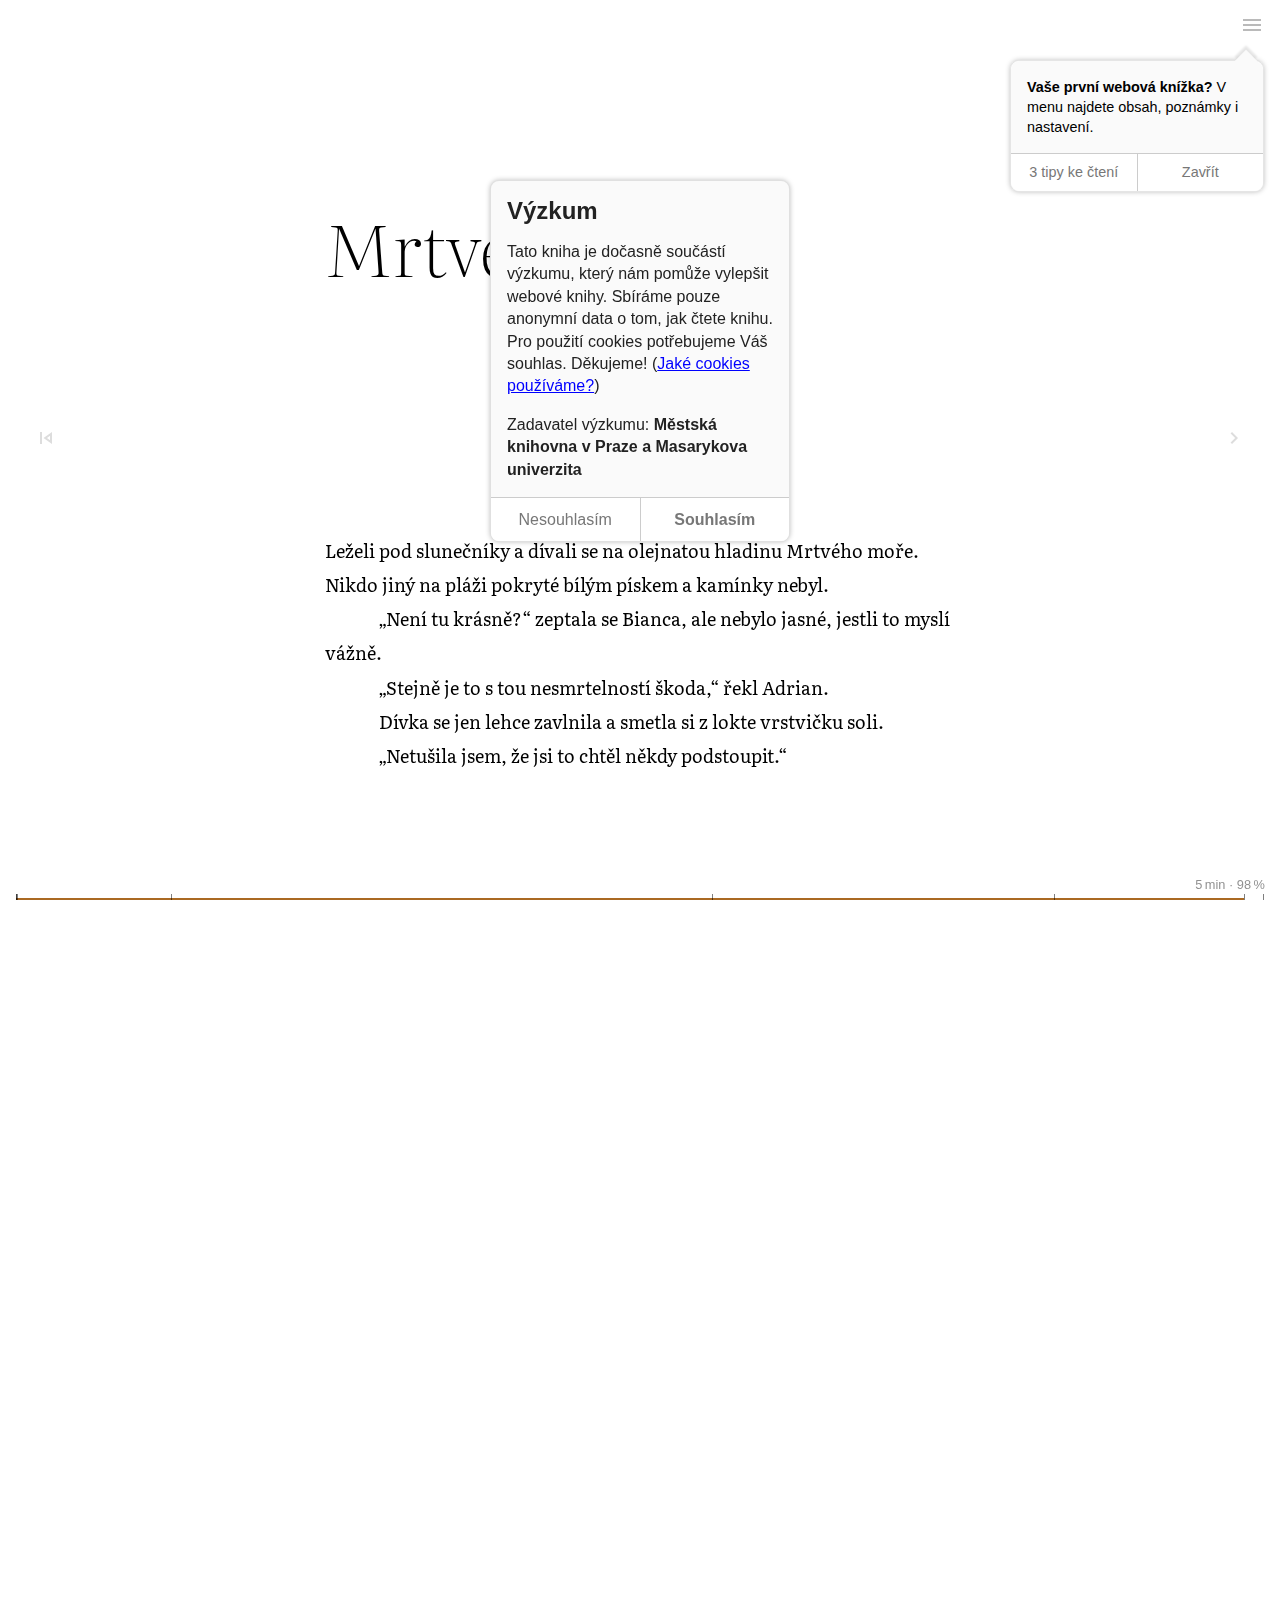
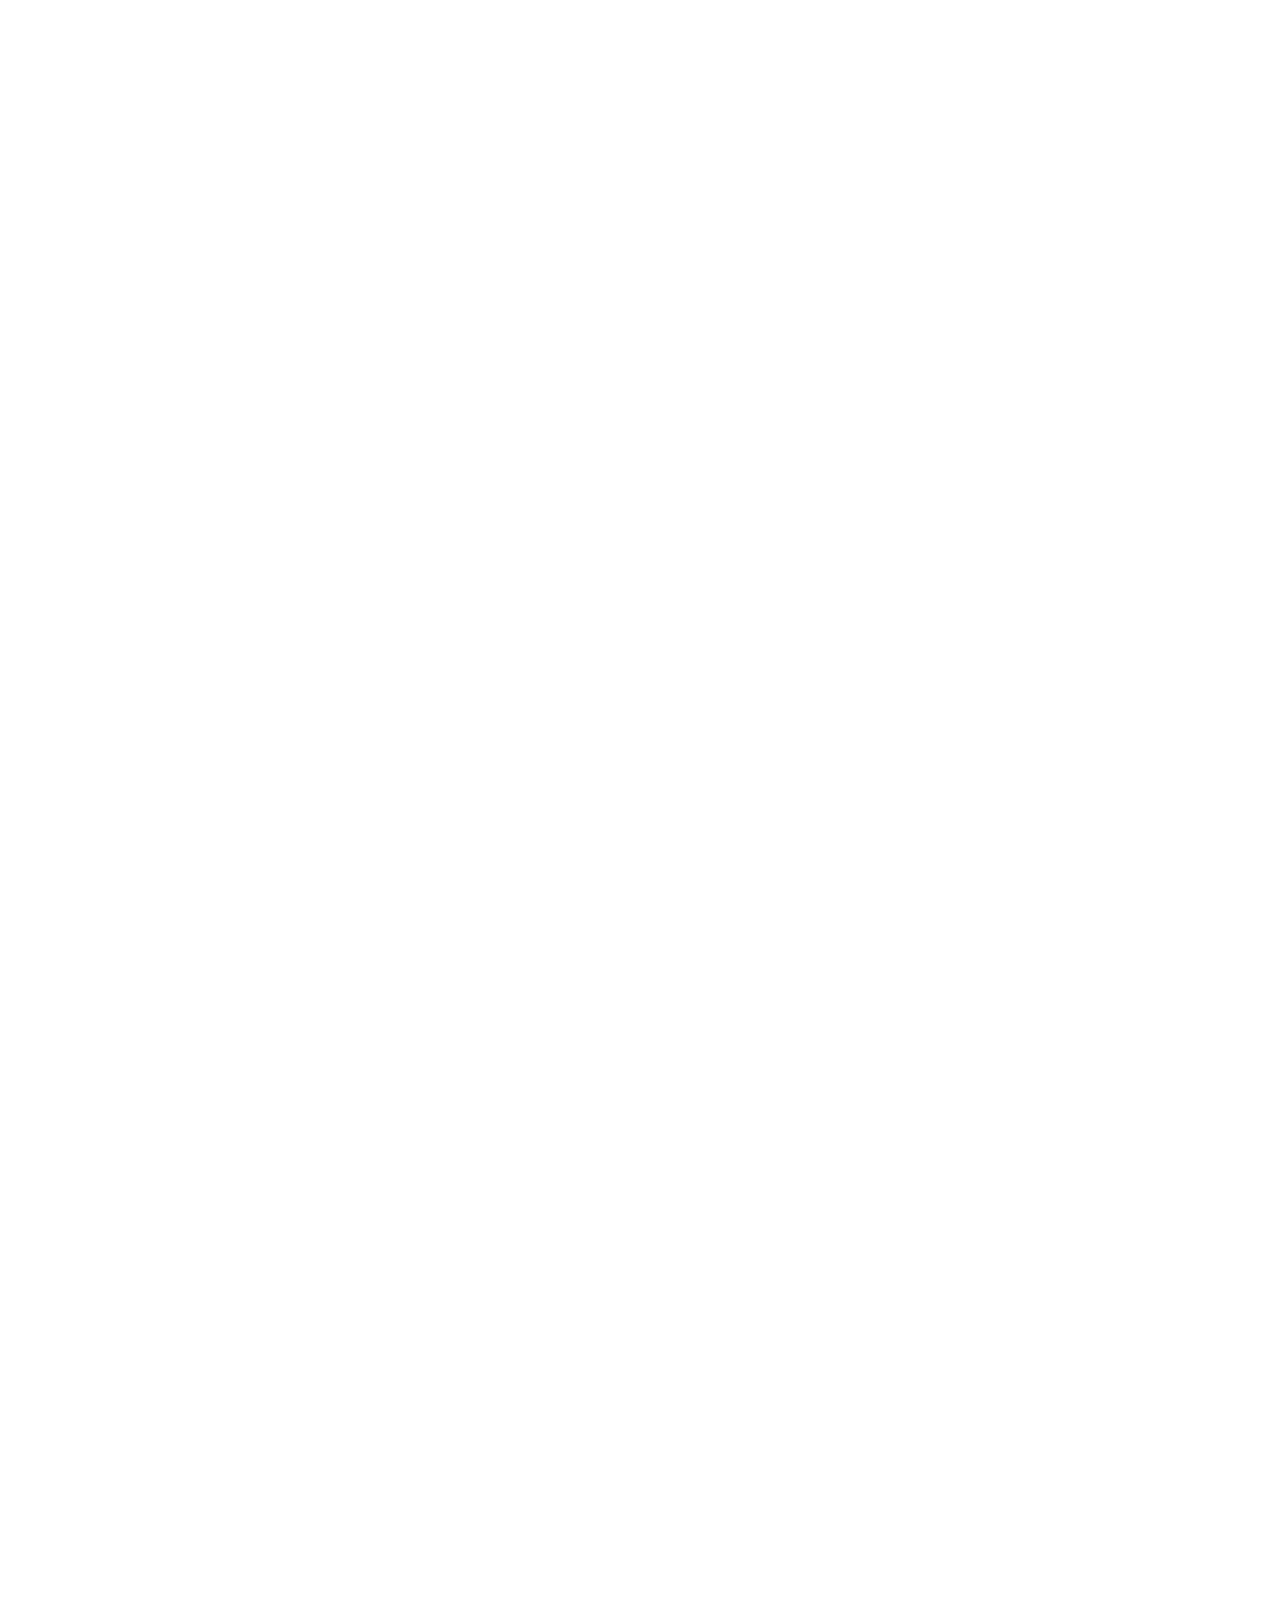
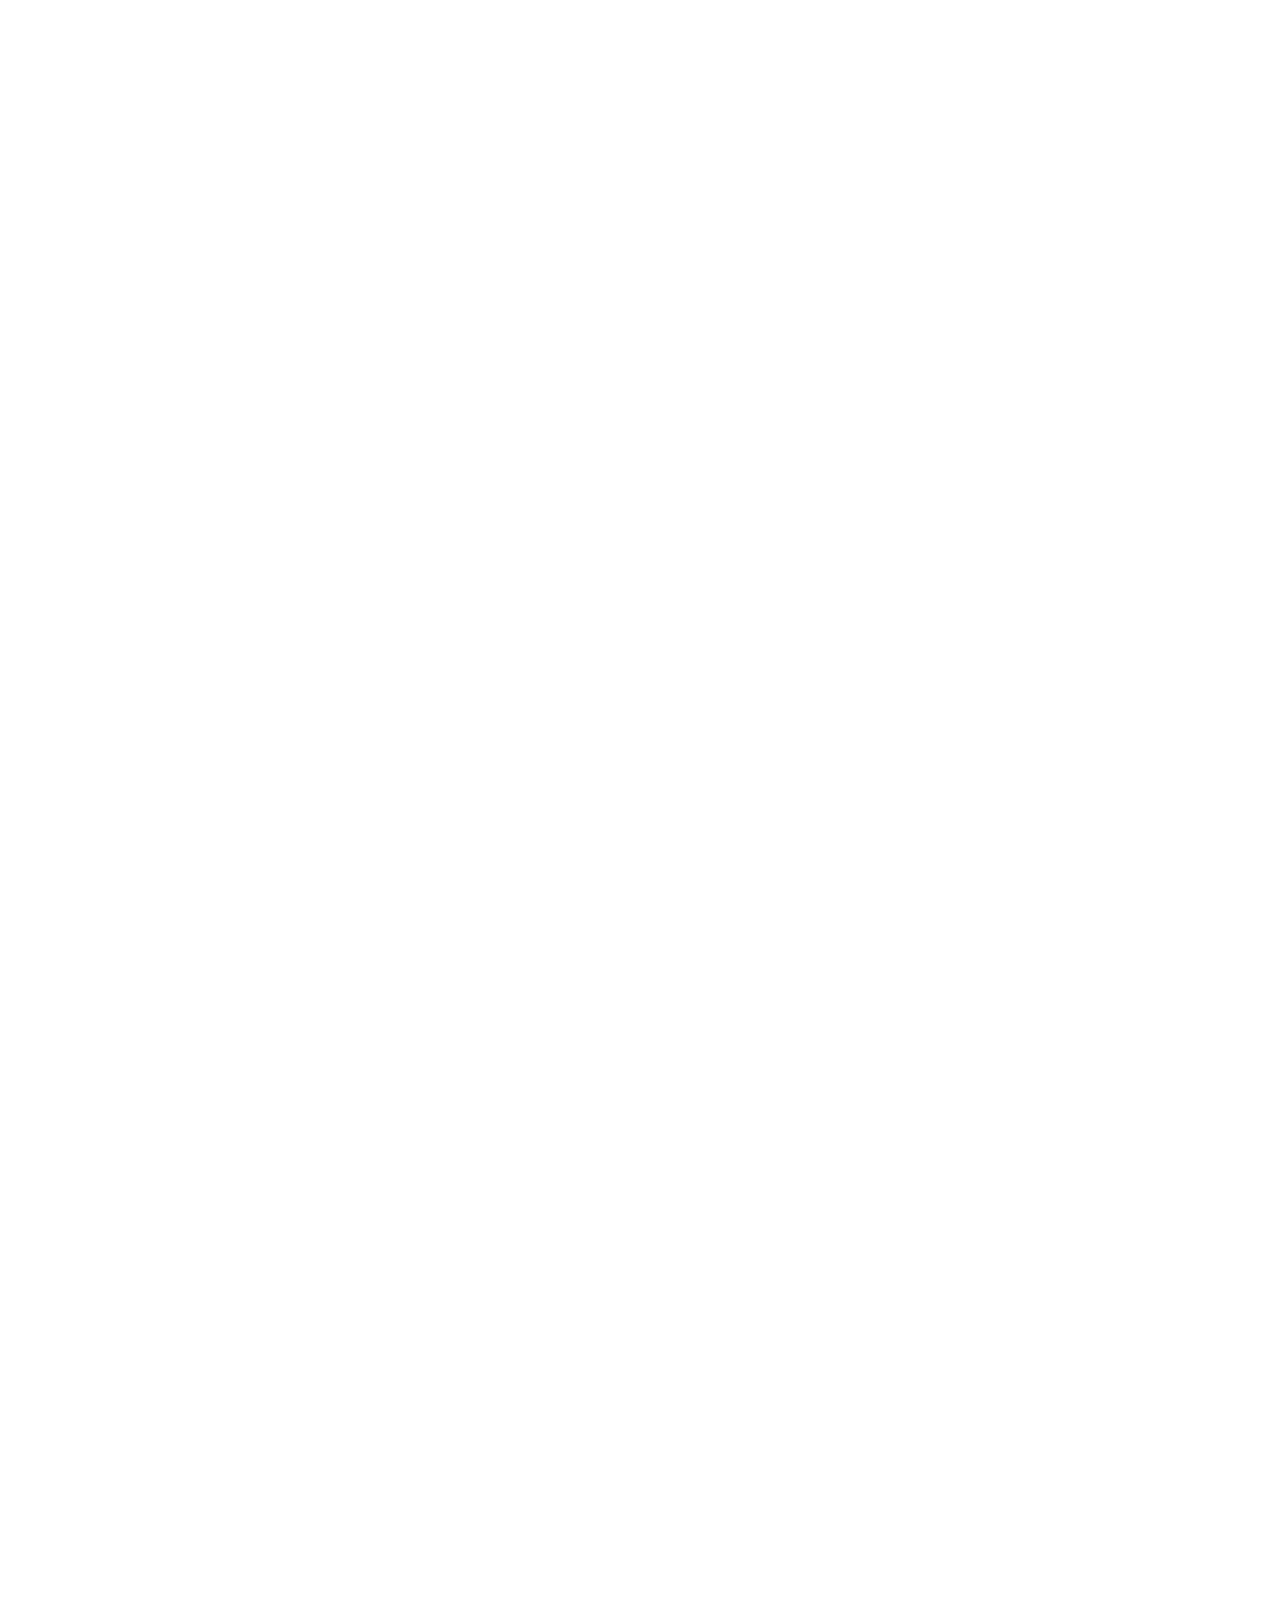
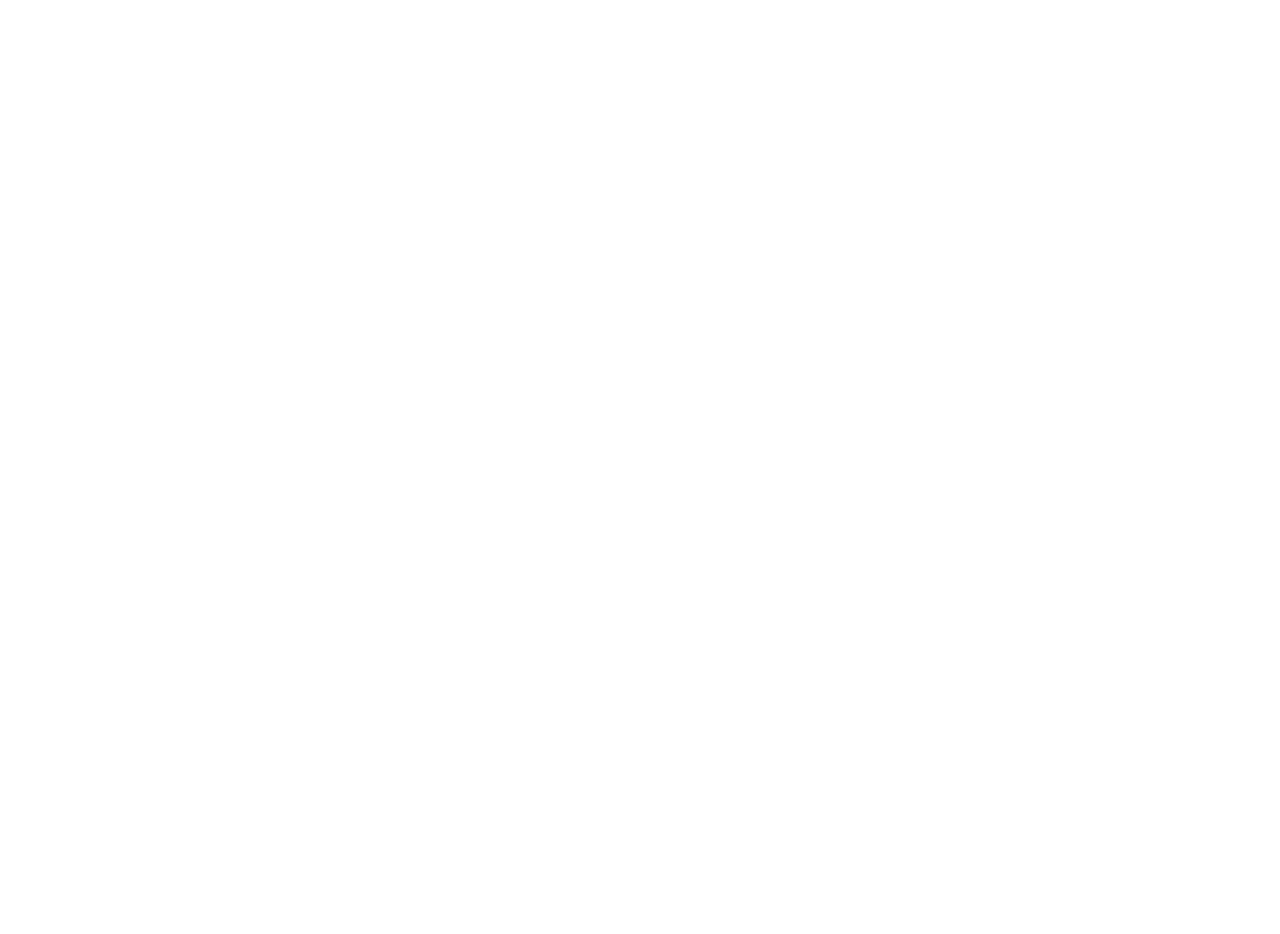
<file: vrazda_je_krasna_010.html>
<!DOCTYPE html>
<html lang="cs">
  <head>
    <meta charset="utf-8">
    <meta name="viewport" content="width=device-width, initial-scale=1.0, shrink-to-fit=no">
    <meta name="apple-mobile-web-app-title" content="Mrtvé moře">
    <meta name="apple-mobile-web-app-capable" content="yes">
    <title>Mrtvé moře</title>
    <link rel="stylesheet" href="./style/style.min.css" media="screen" integrity="sha256-WpWT1LW/FMDG4tRw6TOHnGRC6XZrL/FNwHKhIorB2bg=">
    <meta name="nb-research" content="Tato kniha je dočasně součástí výzkumu, který nám pomůže vylepšit webové knihy. Sbíráme pouze anonymní data o tom, jak čtete knihu. Pro použití cookies potřebujeme Váš souhlas. Děkujeme! (<a href='https://www.mlp.cz/cz/o-knihovne/cisla-dokumenty-povinne-informace/povinne-dostupne-informace/cookies/'>Jaké cookies používáme?</a>)">
    <meta name="nb-research-orgs" content="Městská knihovna v Praze a Masarykova univerzita">
    <meta name="nb-research-ga" content="UA-187132260-1">
    <link rel="icon" type="image/x-icon" href="./assets/favicon.ico">
    <link rel="icon" type="image/png" sizes="16x16" href="./assets/favicon-16x16.png">
    <link rel="icon" type="image/png" sizes="32x32" href="./assets/favicon-32x32.png">
    <link rel="icon" type="image/png" sizes="48x48" href="./assets/favicon-48x48.png">
    <link rel="manifest" href="./assets/manifest.webmanifest">
    <meta name="mobile-web-app-capable" content="yes">
    <meta name="theme-color" content="#A86828">
    <meta name="application-name" content="Jan Jandourek: Vražda je krásná">
    <link rel="apple-touch-icon" sizes="57x57" href="./assets/apple-touch-icon-57x57.png">
    <link rel="apple-touch-icon" sizes="60x60" href="./assets/apple-touch-icon-60x60.png">
    <link rel="apple-touch-icon" sizes="72x72" href="./assets/apple-touch-icon-72x72.png">
    <link rel="apple-touch-icon" sizes="76x76" href="./assets/apple-touch-icon-76x76.png">
    <link rel="apple-touch-icon" sizes="114x114" href="./assets/apple-touch-icon-114x114.png">
    <link rel="apple-touch-icon" sizes="120x120" href="./assets/apple-touch-icon-120x120.png">
    <link rel="apple-touch-icon" sizes="144x144" href="./assets/apple-touch-icon-144x144.png">
    <link rel="apple-touch-icon" sizes="152x152" href="./assets/apple-touch-icon-152x152.png">
    <link rel="apple-touch-icon" sizes="167x167" href="./assets/apple-touch-icon-167x167.png">
    <link rel="apple-touch-icon" sizes="180x180" href="./assets/apple-touch-icon-180x180.png">
    <link rel="apple-touch-icon" sizes="1024x1024" href="./assets/apple-touch-icon-1024x1024.png">
    <meta name="apple-mobile-web-app-capable" content="yes">
    <meta name="apple-mobile-web-app-status-bar-style" content="black-translucent">
    <meta name="apple-mobile-web-app-title" content="Vražda je krásná">
    <meta property="og:title" content="Vražda je krásná">
    <meta property="og:type" content="book">
    <meta property="og:book:author" content="Jan Jandourek">
    <meta property="twitter:title" content="Jan Jandourek: Vražda je krásná">
    <meta property="og:image" content="./assets/cover-1200x620.png">
    <meta property="twitter:image" content="./assets/cover-1200x1200.png">
    <link rel="index" href="./index.html">
    <link rel="license" href="./license.html">
    <link rel="publication" href="./manifest.json" id="manifest">
    <link rel="about" href="about.html">
    <link rel="prev" href="./vrazda_je_krasna_009.html">
    <link rel="next" href="./about.html">
    <meta name="nb-order" content="6">
    <link rel="self" href="vrazda_je_krasna_010.html">
    <meta name="nb-identifier" content="jandourek-vrazda-je-krasna-f8609b6">
    <meta name="nb-role" content="chapter">
  </head>
  <body class="content-prose nb-role-chapter nb-custom-style" data-nb-words="1256" data-nb-chars="7398">
    <nav role="doc-toc">
      <ul class="plain section">
        <li><a href="vrazda_je_krasna_005.html">Věnování</a></li>
        <li><a href="vrazda_je_krasna_006.html">Berlín</a></li>
        <li><a href="vrazda_je_krasna_007.html">Řím</a></li>
        <li><a href="vrazda_je_krasna_008.html">Plovoucí ostrov</a></li>
        <li><a href="vrazda_je_krasna_009.html">3. Svobodná sibiřská republika</a></li>
        <li><a href="vrazda_je_krasna_010.html">Mrtvé moře</a></li>
      </ul>
    </nav>
    <div id="ui-content">
    </div>
    <div class="content">
      <main>
        <nav class="begin-nav">
          <ul>
            <li><a href="./index.html#" rel="index">Titulní strana</a></li>
            <li><a href="./vrazda_je_krasna_009.html#chapter-end" rel="prev">← Předchozí kapitola</a></li>
          </ul>
        </nav><a id="chapter-start"></a>
        <h1 class="chunk" data-nb-ref-number="1" data-nb-words="2" data-nb-chars="10"><span class="idea" data-nb-ref-number="1" id="idea1" data-nb-words="2" data-nb-chars="10">Mrtvé moře</span></h1>
        <section>
          <p class="chunk" data-nb-ref-number="2" data-nb-words="21" data-nb-chars="126"><span class="idea" data-nb-ref-number="2" id="idea2" data-nb-words="21" data-nb-chars="126">Leželi pod slunečníky a&nbsp;dívali se&nbsp;na&nbsp;olejnatou hladinu Mrtvého moře. Nikdo jiný na&nbsp;pláži pokryté bílým pískem a&nbsp;kamínky nebyl.</span></p>
          <p class="chunk" data-nb-ref-number="3" data-nb-words="13" data-nb-chars="77"><span class="idea" data-nb-ref-number="3" id="idea3" data-nb-words="13" data-nb-chars="77">„Není tu&nbsp;krásně?“ zeptala se&nbsp;Bianca, ale nebylo jasné, jestli to&nbsp;myslí vážně.</span></p>
          <p class="chunk" data-nb-ref-number="4" data-nb-words="9" data-nb-chars="54"><span class="idea" data-nb-ref-number="4" id="idea4" data-nb-words="9" data-nb-chars="54">„Stejně je&nbsp;to&nbsp;s&nbsp;tou nesmrtelností škoda,“ řekl Adrian.</span></p>
          <p class="chunk" data-nb-ref-number="5" data-nb-words="12" data-nb-chars="63"><span class="idea" data-nb-ref-number="5" id="idea5" data-nb-words="12" data-nb-chars="63">Dívka se&nbsp;jen lehce zavlnila a&nbsp;smetla si&nbsp;z&nbsp;lokte vrstvičku soli.</span></p>
          <p class="chunk" data-nb-ref-number="6" data-nb-words="8" data-nb-chars="50"><span class="idea" data-nb-ref-number="6" id="idea6" data-nb-words="8" data-nb-chars="50">„Netušila jsem, že&nbsp;jsi to&nbsp;chtěl někdy podstoupit.“</span></p>
          <p class="chunk" data-nb-ref-number="7" data-nb-words="27" data-nb-chars="141"><span class="idea" data-nb-ref-number="7" id="idea7" data-nb-words="27" data-nb-chars="141">„Nechtěl. Ale pořád tu&nbsp;byla ta&nbsp;šance, že&nbsp;<em>kdybych</em> chtěl, mám tu&nbsp;možnost. Takhle je&nbsp;konec. A&nbsp;já už&nbsp;skoro myslel, že&nbsp;je&nbsp;tu&nbsp;opravdu konec dějin.“</span></p>
          <p class="chunk" data-nb-ref-number="8" data-nb-words="24" data-nb-chars="145"><span class="idea" data-nb-ref-number="8" id="idea8" data-nb-words="24" data-nb-chars="145">„Když si&nbsp;vzpomenu, jak se&nbsp;kardinál Pole dětinsky radoval, když mu&nbsp;to&nbsp;oznámili,“ zasmála se. „Byla by&nbsp;to&nbsp;skoro škoda nedopřát mu&nbsp;takové potěšení.“</span></p>
          <p class="chunk" data-nb-ref-number="9" data-nb-words="109" data-nb-chars="669"><span class="idea" data-nb-ref-number="9" id="idea9" data-nb-words="109" data-nb-chars="669">Adrianovi letěly hlavou jako smršť obrazy posledních týdnů. Jak je&nbsp;cpali do&nbsp;vojenského speciálu, který přes Jižní Koreu zamířil okamžitě do&nbsp;Tel Avivu. Jak se&nbsp;na&nbsp;palubu letadla opět vnutil i&nbsp;Boban, který vykřikoval, že&nbsp;je&nbsp;důležitý svědek zvěrstev padlého režimu. Pak už&nbsp;o&nbsp;něm neslyšeli, takže zřejmě zase sloužil nějaké rozvědce. Ještě větší výbuch však přišel, když na&nbsp;veřejnost prosákla zpráva o&nbsp;tom, že&nbsp;nesmrtelnost je&nbsp;vlastně jen urychlená smrtelnost. Série sebevražd oklamaných klientů dala najevo, že&nbsp;pro ně&nbsp;měl smysl jen pozemský věčný život a&nbsp;nic jiného. „Než krátký, tak žádný,“ zvolal prý jeden z&nbsp;nich, než skočil ze&nbsp;sochy Svobody a&nbsp;rozplácl se&nbsp;u&nbsp;jejího úpatí.</span></p>
          <p class="chunk" data-nb-ref-number="10" data-nb-words="13" data-nb-chars="85"><span class="idea" data-nb-ref-number="10" id="idea10" data-nb-words="13" data-nb-chars="85">„Dostane se&nbsp;Erika někdy z&nbsp;toho blázince?“ zkusil z&nbsp;Biancy vydolovat nějaké informace.</span></p>
          <p class="chunk" data-nb-ref-number="11" data-nb-words="54" data-nb-chars="342"><span class="idea" data-nb-ref-number="11" id="idea11" data-nb-words="54" data-nb-chars="342">„Sotva. Pokud jí&nbsp;skutečně zbývá jen rok nebo dva života, tak se&nbsp;ani nedostane před soud. Bude posedávat pod olivovníky a&nbsp;čekat na&nbsp;skutečnou nesmrtelnost. Ostatně poté, co&nbsp;teď prasklo, jaký byl Haussmann vlastně grázl, nebude nikdo chtít celou věc rozviřovat. Oficiálně se&nbsp;má&nbsp;za&nbsp;to, že&nbsp;Bergová pravděpodobně zahynula na&nbsp;Sibiři během revoluce.“</span></p>
          <p class="chunk" data-nb-ref-number="12" data-nb-words="34" data-nb-chars="206"><span class="idea" data-nb-ref-number="12" id="idea12" data-nb-words="34" data-nb-chars="206">„Vlastně na&nbsp;tu&nbsp;mizérii dopadla skoro nejlépe, jak mohla,“ zamyslel se. „Spravedlnost vykonala a&nbsp;trest pro ni&nbsp;se&nbsp;konat nebude. Znásilnili ji, ale i&nbsp;tihle lumpové se&nbsp;proměnili na&nbsp;prach v&nbsp;tom shořelém hotelu.“</span></p>
          <p class="chunk" data-nb-ref-number="13" data-nb-words="6" data-nb-chars="34"><span class="idea" data-nb-ref-number="13" id="idea13" data-nb-words="6" data-nb-chars="34">Chvíli se&nbsp;mlčky dívali na&nbsp;hladinu.</span></p>
          <p class="chunk" data-nb-ref-number="14" data-nb-words="26" data-nb-chars="148"><span class="idea" data-nb-ref-number="14" id="idea14" data-nb-words="26" data-nb-chars="148">„Jednu věc ještě nevíš. Je&nbsp;to&nbsp;tajné, ale tobě to&nbsp;mohu říci, když teď tajně nosíš naše vysoké státní vyznamenání. Sorokin to&nbsp;věděl skoro od&nbsp;začátku.“</span></p>
          <p class="chunk" data-nb-ref-number="15" data-nb-words="1" data-nb-chars="5"><span class="idea" data-nb-ref-number="15" id="idea15" data-nb-words="1" data-nb-chars="5">„Co?“</span></p>
          <p class="chunk" data-nb-ref-number="16" data-nb-words="80" data-nb-chars="463"><span class="idea" data-nb-ref-number="16" id="idea16" data-nb-words="80" data-nb-chars="463">„Že je&nbsp;to&nbsp;podfuk. Vypovědělo to&nbsp;několik důvěryhodných lidí z&nbsp;jejich rozvědky. Kdysi dávno mu&nbsp;poslali do&nbsp;pracovních táborů několik členů rodiny. Většina z&nbsp;nich se&nbsp;nevrátila a&nbsp;on celé roky čekal na&nbsp;pomstu. Myslel si, že&nbsp;když Usáma III. Božský podstoupí terapii ADX, bude se&nbsp;pak moci kochat pohledem na&nbsp;trosku ztrácející moc. I&nbsp;moc nad sebou. Historie ho&nbsp;však předběhla. Víš, že&nbsp;Usámu nakonec z&nbsp;té lucerny odřízli a&nbsp;hodili psům? Zůstalo z&nbsp;něj prý jen několik kostí.“</span></p>
          <p class="chunk" data-nb-ref-number="17" data-nb-words="4" data-nb-chars="23"><span class="idea" data-nb-ref-number="17" id="idea17" data-nb-words="4" data-nb-chars="23">„A&nbsp;kam zmizel Sorokin?“</span></p>
          <p class="chunk" data-nb-ref-number="18" data-nb-words="31" data-nb-chars="174"><span class="idea" data-nb-ref-number="18" id="idea18" data-nb-words="31" data-nb-chars="174">„Asi někam do&nbsp;Ameriky. Nevím. Teď už&nbsp;není zajímavý. Leda by&nbsp;se&nbsp;zase připletl k&nbsp;nějaké vraždě. To&nbsp;se&nbsp;může stát. Nenávidět umí perfektně. To&nbsp;je&nbsp;vlastně jediná věc, kterou umí.“</span></p>
          <p class="chunk" data-nb-ref-number="19" data-nb-words="2" data-nb-chars="12"><span class="idea" data-nb-ref-number="19" id="idea19" data-nb-words="2" data-nb-chars="12">„A&nbsp;Justine?“</span></p>
          <p class="chunk" data-nb-ref-number="20" data-nb-words="2" data-nb-chars="12"><span class="idea" data-nb-ref-number="20" id="idea20" data-nb-words="2" data-nb-chars="12">Zavřela oči.</span></p>
          <p class="chunk" data-nb-ref-number="21" data-nb-words="65" data-nb-chars="394"><span class="idea" data-nb-ref-number="21" id="idea21" data-nb-words="65" data-nb-chars="394">„Justine bude slavná a&nbsp;bohatá,“ řekla nakonec. „Má už&nbsp;smlouvu na&nbsp;své paměti. To&nbsp;je&nbsp;docela dobré, co, napsat paměti ve&nbsp;dvaceti? Ona ale už&nbsp;nikdy nic zajímavějšího neprožije. Myslím, že&nbsp;se&nbsp;několikrát vdá a&nbsp;rozvede a&nbsp;vždycky se&nbsp;o&nbsp;tom dočteme ve&nbsp;společenských rubrikách. Pokud jednou vstoupíš do&nbsp;historie, tak nikoli jako autor detektivek, ale jako jeden z&nbsp;aktérů <em>jejího</em> příběhu na&nbsp;ostrově Jarvis.“</span></p>
          <p class="chunk" data-nb-ref-number="22" data-nb-words="7" data-nb-chars="42"><span class="idea" data-nb-ref-number="22" id="idea22" data-nb-words="7" data-nb-chars="42">Adrianovi přistál na&nbsp;ruce komár. Zabil ho.</span></p>
          <p class="chunk" data-nb-ref-number="23" data-nb-words="11" data-nb-chars="62"><span class="idea" data-nb-ref-number="23" id="idea23" data-nb-words="11" data-nb-chars="62">„Nikdy jsi mi&nbsp;neřekla, jak ses vlastně dostala k&nbsp;téhle práci.“</span></p>
          <p class="chunk" data-nb-ref-number="24" data-nb-words="2" data-nb-chars="14"><span class="idea" data-nb-ref-number="24" id="idea24" data-nb-words="2" data-nb-chars="14">Chvíli mlčela.</span></p>
          <p class="chunk" data-nb-ref-number="25" data-nb-words="11" data-nb-chars="59"><span class="idea" data-nb-ref-number="25" id="idea25" data-nb-words="11" data-nb-chars="59">„Já jsem se&nbsp;k&nbsp;ní nedostala. Oni dostali mě,“ řekla nakonec.</span></p>
          <p class="chunk" data-nb-ref-number="26" data-nb-words="1" data-nb-chars="12"><span class="idea" data-nb-ref-number="26" id="idea26" data-nb-words="1" data-nb-chars="12">„Nerozumím.“</span></p>
          <p class="chunk" data-nb-ref-number="27" data-nb-words="12" data-nb-chars="74"><span class="idea" data-nb-ref-number="27" id="idea27" data-nb-words="12" data-nb-chars="74">„Bylo mi&nbsp;sedmnáct, když mě&nbsp;chytili v&nbsp;jenom hotelovém pokoji s&nbsp;přítelkyní.“</span></p>
          <p class="chunk" data-nb-ref-number="28" data-nb-words="4" data-nb-chars="28"><span class="idea" data-nb-ref-number="28" id="idea28" data-nb-words="4" data-nb-chars="28">„To snad není protizákonné.“</span></p>
          <p class="chunk" data-nb-ref-number="29" data-nb-words="63" data-nb-chars="373"><span class="idea" data-nb-ref-number="29" id="idea29" data-nb-words="63" data-nb-chars="373">„Teď ne. Tehdy ano. Bylo to&nbsp;před nějakou z&nbsp;tehdejších krátkých válek. Aby se&nbsp;vláda udržela pohromadě, přijali nějaký zákon označující homosexualitu a&nbsp;lesbické vztahy za&nbsp;zločin. Platil asi jenom devět měsíců a&nbsp;pak ho&nbsp;zase zrušili. Jenomže právě v&nbsp;té době se&nbsp;to&nbsp;stalo. Blbá náhoda. Nabídli mi&nbsp;volbu mezi kriminálem a&nbsp;dobře placenou prací pro ně. Hádej, jak jsem se&nbsp;rozhodla.“</span></p>
          <p class="chunk" data-nb-ref-number="30" data-nb-words="5" data-nb-chars="24"><span class="idea" data-nb-ref-number="30" id="idea30" data-nb-words="5" data-nb-chars="24">„Ale proč to&nbsp;děláš dál?“</span></p>
          <p class="chunk" data-nb-ref-number="31" data-nb-words="10" data-nb-chars="68"><span class="idea" data-nb-ref-number="31" id="idea31" data-nb-words="10" data-nb-chars="68">„Jakmile jednou začneš, už&nbsp;nikdy nemůžeš skončit. Příliš mnoho víš.“</span></p>
          <p class="chunk" data-nb-ref-number="32" data-nb-words="7" data-nb-chars="37"><span class="idea" data-nb-ref-number="32" id="idea32" data-nb-words="7" data-nb-chars="37">„A&nbsp;proč se&nbsp;mnou tak otevřeně mluvíš?“</span></p>
          <p class="chunk" data-nb-ref-number="33" data-nb-words="13" data-nb-chars="69"><span class="idea" data-nb-ref-number="33" id="idea33" data-nb-words="13" data-nb-chars="69">„Protože už&nbsp;v&nbsp;tom jedeš taky, jenom si&nbsp;toho ještě nejsi úplně vědom.“</span></p>
          <p class="chunk" data-nb-ref-number="34" data-nb-words="4" data-nb-chars="25"><span class="idea" data-nb-ref-number="34" id="idea34" data-nb-words="4" data-nb-chars="25">„Nejsem. V&nbsp;ničem nejedu.“</span></p>
          <p class="chunk" data-nb-ref-number="35" data-nb-words="18" data-nb-chars="107"><span class="idea" data-nb-ref-number="35" id="idea35" data-nb-words="18" data-nb-chars="107">„Přijal jsi úkol. Splnil jsi ho. Nejspíš dostaneš na&nbsp;nějaké konto, jehož číslo ti&nbsp;sdělí, i&nbsp;slušný honorář.“</span></p>
          <p class="chunk" data-nb-ref-number="36" data-nb-words="2" data-nb-chars="16"><span class="idea" data-nb-ref-number="36" id="idea36" data-nb-words="2" data-nb-chars="16">„Nechci peníze.“</span></p>
          <p class="chunk" data-nb-ref-number="37" data-nb-words="21" data-nb-chars="109"><span class="idea" data-nb-ref-number="37" id="idea37" data-nb-words="21" data-nb-chars="109">„To nikoho nezajímá. A&nbsp;časem dostaneš možná i&nbsp;další úkoly. Zítra, za&nbsp;měsíc, za&nbsp;pět let. Kdo ví. Vítej u&nbsp;nás.“</span></p>
          <p class="chunk" data-nb-ref-number="38" data-nb-words="2" data-nb-chars="19"><span class="idea" data-nb-ref-number="38" id="idea38" data-nb-words="2" data-nb-chars="19">„Nechci,“ opakoval.</span></p>
          <p class="chunk" data-nb-ref-number="39" data-nb-words="9" data-nb-chars="50"><span class="idea" data-nb-ref-number="39" id="idea39" data-nb-words="9" data-nb-chars="50">Protáhla své dlouhé tělo na&nbsp;lehátku a&nbsp;zavřela oči.</span></p>
          <p class="chunk" data-nb-ref-number="40" data-nb-words="12" data-nb-chars="59"><span class="idea" data-nb-ref-number="40" id="idea40" data-nb-words="12" data-nb-chars="59">„Nakonec se&nbsp;ti&nbsp;to&nbsp;bude líbit. Mně se&nbsp;to&nbsp;vlastně taky líbí.“</span></p>
          <p class="chunk" data-nb-ref-number="41" data-nb-words="5" data-nb-chars="30"><span class="idea" data-nb-ref-number="41" id="idea41" data-nb-words="5" data-nb-chars="30">„Donášela jsi na&nbsp;své vlastní?“</span></p>
          <p class="chunk" data-nb-ref-number="42" data-nb-words="2" data-nb-chars="13"><span class="idea" data-nb-ref-number="42" id="idea42" data-nb-words="2" data-nb-chars="13">Otevřela oči.</span></p>
          <p class="chunk" data-nb-ref-number="43" data-nb-words="77" data-nb-chars="442"><span class="idea" data-nb-ref-number="43" id="idea43" data-nb-words="77" data-nb-chars="442">„To je&nbsp;ale skutečně ošklivá otázka. Samozřejmě, že&nbsp;jsem na&nbsp;ně&nbsp;donášela. Zvláště poté, co&nbsp;jsem zjistila, že&nbsp;z&nbsp;redakce <em>Hypatie</em> není v&nbsp;tajných službách už&nbsp;jenom naše uklízečka. Na&nbsp;každou z&nbsp;nás něco měli. Nakonec jsme se&nbsp;tomu všechny zasmály. Ano, ti&nbsp;lidé mě&nbsp;nejdříve vydírali, ale nakonec mi&nbsp;dali novou svobodu. Vrátili mi&nbsp;to, co&nbsp;mi&nbsp;vzali. Ať&nbsp;přijde jakákoli vláda s&nbsp;jakýmkoli zákonem, mohu milovat, koho chci, a&nbsp;nikdo mi&nbsp;do&nbsp;toho nebude mluvit.“</span></p>
          <p class="chunk" data-nb-ref-number="44" data-nb-words="8" data-nb-chars="48"><span class="idea" data-nb-ref-number="44" id="idea44" data-nb-words="8" data-nb-chars="48">„A&nbsp;když ti&nbsp;poručí milovat někoho, koho nechceš?“</span></p>
          <p class="chunk" data-nb-ref-number="45" data-nb-words="14" data-nb-chars="78"><span class="idea" data-nb-ref-number="45" id="idea45" data-nb-words="14" data-nb-chars="78">„Neporučí mi&nbsp;milovat. Poručí mi&nbsp;sex. A&nbsp;to je&nbsp;jen práce. Jsem vlastně šťastná.“</span></p>
          <p class="chunk" data-nb-ref-number="46" data-nb-words="11" data-nb-chars="57"><span class="idea" data-nb-ref-number="46" id="idea46" data-nb-words="11" data-nb-chars="57">Podíval se&nbsp;na&nbsp;hladinu Mrtvého moře a&nbsp;ta se&nbsp;ani nepohnula.</span></p>
          <p class="chunk" data-nb-ref-number="47" data-nb-words="5" data-nb-chars="39"><span class="idea" data-nb-ref-number="47" id="idea47" data-nb-words="5" data-nb-chars="39">„Zuzana nevolala?“ zeptala se&nbsp;najednou.</span></p>
          <p class="chunk" data-nb-ref-number="48" data-nb-words="64" data-nb-chars="373"><span class="idea" data-nb-ref-number="48" id="idea48" data-nb-words="64" data-nb-chars="373">„Včera. Znovu mi&nbsp;vynadala, že&nbsp;jsem egoista, který myslí jen na&nbsp;sebe. Oznámila mi, že&nbsp;moje dcera vyjádřila lítost nad tím, že&nbsp;jsem to&nbsp;všechno přežil. Kromě toho prý mnou obě dvě hluboce pohrdají. Údajně dávají mé&nbsp;knihy žebrákům místo almužny a&nbsp;potom se&nbsp;dívají, jak ti&nbsp;dementní starci zuřivě trhají obálku i&nbsp;stránky a&nbsp;spílají přitom každému, kdo je&nbsp;gramotný. Je&nbsp;to&nbsp;dětinské.“</span></p>
          <p class="chunk" data-nb-ref-number="49" data-nb-words="7" data-nb-chars="38"><span class="idea" data-nb-ref-number="49" id="idea49" data-nb-words="7" data-nb-chars="38">„Ty dvě tě&nbsp;musí hodně milovat,“ řekla.</span></p>
          <p class="chunk" data-nb-ref-number="50" data-nb-words="37" data-nb-chars="228"><span class="idea" data-nb-ref-number="50" id="idea50" data-nb-words="37" data-nb-chars="228">„Stejně mi&nbsp;bylo vždycky divné, jak se&nbsp;dokázala trefit přesně do&nbsp;toho místa, kde jsem byl. Znala hotely, pokoje, všechna čísla telefonních přípojek, i&nbsp;když to&nbsp;bylo za&nbsp;polárním kruhem. Jako kdyby sama pracovala pro tajnou službu.“</span></p>
          <p class="chunk" data-nb-ref-number="51" data-nb-words="12" data-nb-chars="69"><span class="idea" data-nb-ref-number="51" id="idea51" data-nb-words="12" data-nb-chars="69">„Něco na&nbsp;tom bude,“ poznamenala Bianca. „Ta čísla jsem jí&nbsp;dávala já.“</span></p>
          <p class="chunk" data-nb-ref-number="52" data-nb-words="1" data-nb-chars="7"><span class="idea" data-nb-ref-number="52" id="idea52" data-nb-words="1" data-nb-chars="7">„Cože?“</span></p>
          <p class="chunk" data-nb-ref-number="53" data-nb-words="49" data-nb-chars="285"><span class="idea" data-nb-ref-number="53" id="idea53" data-nb-words="49" data-nb-chars="285">„Nebylo ti&nbsp;nikdy divné, že&nbsp;s&nbsp;pronásledováním na&nbsp;kongresech začala až&nbsp;letos? Vždycky, když jsme někam dorazili, hned jsem jí&nbsp;dala avízo. Jenom na&nbsp;Jarvisu to&nbsp;technicky dost dobře nešlo. Ale kdyby se&nbsp;náhodou stalo, že&nbsp;by&nbsp;tam byla jedna jediná telefonní linka, volala by&nbsp;ti&nbsp;do&nbsp;pěti minut.“</span></p>
          <p class="chunk" data-nb-ref-number="54" data-nb-words="11" data-nb-chars="50"><span class="idea" data-nb-ref-number="54" id="idea54" data-nb-words="11" data-nb-chars="50">„Jak se&nbsp;vy&nbsp;dvě můžete znát? A&nbsp;proč jsi to&nbsp;dělala?“</span></p>
          <p class="chunk" data-nb-ref-number="55" data-nb-words="39" data-nb-chars="239"><span class="idea" data-nb-ref-number="55" id="idea55" data-nb-words="39" data-nb-chars="239">„Jednou odpovídala do&nbsp;<em>Hypatie</em> na&nbsp;otázku v&nbsp;anketě <em>Osud osamělých žen</em>_._ Přišla mi&nbsp;skutečně taková nějaká osamělá. Zapamatovala jsem si&nbsp;ji, a&nbsp;když jsme se&nbsp;poprvé potkali na&nbsp;kongresu, přišlo mi&nbsp;jako dobrý nápad jí&nbsp;zavolat. Byla celá nadšená.“</span></p>
          <p class="chunk" data-nb-ref-number="56" data-nb-words="6" data-nb-chars="35"><span class="idea" data-nb-ref-number="56" id="idea56" data-nb-words="6" data-nb-chars="35">„Měl to&nbsp;být nějaký zlomyslný vtip?“</span></p>
          <p class="chunk" data-nb-ref-number="57" data-nb-words="19" data-nb-chars="117"><span class="idea" data-nb-ref-number="57" id="idea57" data-nb-words="19" data-nb-chars="117">„Ne. Jenom si&nbsp;myslím, že&nbsp;utrpení člověka očišťuje. A&nbsp;že není nic horšího, než když spolu lidé přestanou komunikovat.“</span></p>
          <p class="chunk" data-nb-ref-number="58" data-nb-words="1" data-nb-chars="8"><span class="idea" data-nb-ref-number="58" id="idea58" data-nb-words="1" data-nb-chars="8">„Kecáš.“</span></p>
          <p class="chunk" data-nb-ref-number="59" data-nb-words="26" data-nb-chars="145"><span class="idea" data-nb-ref-number="59" id="idea59" data-nb-words="26" data-nb-chars="145">„To je&nbsp;pravda,“ zasmála se. „Ber to&nbsp;jako malý vrtoch agenta, který se&nbsp;nudí, a&nbsp;tak si&nbsp;chce službu zpestřit malou hrou. Bylo zábavné tě&nbsp;pozorovat.“</span></p>
          <p class="chunk" data-nb-ref-number="60" data-nb-words="14" data-nb-chars="96"><span class="idea" data-nb-ref-number="60" id="idea60" data-nb-words="14" data-nb-chars="96">„Vraždy, podzemní mystéria, ztroskotání na&nbsp;pustém ostrově, revoluce a&nbsp;únos, to&nbsp;všechno je&nbsp;nuda?“</span></p>
          <p class="chunk" data-nb-ref-number="61" data-nb-words="25" data-nb-chars="154"><span class="idea" data-nb-ref-number="61" id="idea61" data-nb-words="25" data-nb-chars="154">„Ale jistě. Tohle baví jen muže. Zajímavé jsou jen vztahy, drobné pikle, spojenectví, šeptání pod peřinou. To&nbsp;je&nbsp;na&nbsp;životě to&nbsp;krásné. Vražda není krásná.“</span></p>
          <p class="chunk" data-nb-ref-number="62" data-nb-words="66" data-nb-chars="367"><span class="idea" data-nb-ref-number="62" id="idea62" data-nb-words="66" data-nb-chars="367">Chtěl něco namítnout, ale ona vstala z&nbsp;lehátka a&nbsp;svlékla se&nbsp;do&nbsp;naha. Opřel se&nbsp;o&nbsp;loket a&nbsp;otočil se&nbsp;k&nbsp;ní. Jenomže ona hrdým krokem odkráčela po&nbsp;pláži plné malých kamínků, vstoupila do&nbsp;vody a&nbsp;pak se&nbsp;na&nbsp;záda položila na&nbsp;temnou hladinu Mrtvého moře. A&nbsp;on ji&nbsp;sledoval. Ponořena do&nbsp;téměř nehybné temné vody, ve&nbsp;které nebylo stop života, pozorovala svýma zelenýma očima nebe.</span></p>
        </section>
        <a id="chapter-end"></a>
        <nav class="end-nav">
          <ul>
            <li><a href="./index.html#" rel="index">Titulní strana</a></li>
            <li><a href="./about.html#chunk1" rel="next">Následující kapitola →</a></li>
          </ul>
        </nav>
      </main>
    </div>
    <script type="text/javascript" src="./scripts/bundle.js" integrity="sha256-vfjOb68TYKwydbA6VoqNahs+Oae7h/iRCJb/5YZHc8w="></script>
  </body>
</html>
</file>
<file: style/style.min.css>
@charset "UTF-8";@keyframes slide-from-left{0%{transform:translateX(-100px)}100%{transform:translateX(0)}}@keyframes pagination-slide-in{0%{transform:translateX(80px);opacity:0}100%{transform:translateX(0);opacity:1}}@keyframes pagination-slide-in-rev{0%{transform:translateX(-80px);opacity:0}100%{transform:translateX(0);opacity:1}}@keyframes slide-from-top{0%{transform:translateY(-100px)}100%{transform:translateY(0)}}@keyframes pulse-opacity{0%{opacity:.2}50%{opacity:.8}100%{opacity:.2}}@keyframes highlight{0%{background-color:var(--highlight-color)}100%{background-color:initial}}@keyframes fade-in{0%{opacity:0}100%{opacity:1}}@keyframes slide-up{0%{transform:translateY(30vh);opacity:0}100%{transform:translateY(0);opacity:1}}@keyframes pagination-bar-fade{0%{display:block;opacity:0}20%{display:block;opacity:.5}100%{display:block;opacity:0;display:none}}:root{--content-max-width:35rem;--content-margin-left:auto;--content-margin-right:auto;--content-font:Archivo, sans-serif;--heading-font:RightGrotesk, sans-serif;--heading-font-weight:normal;--base-font-size:18px;--font-size-ratio:1;--base-padding:16px;--small-padding:6px;--border-radius:6px;--border-radius-xl:9px;--ui-font:-apple-system, BlinkMacSystemFont, Segoe UI, Roboto, Helvetica, Arial, sans-serif, Apple Color Emoji, Segoe UI Emoji, Segoe UI Symbol;--ui-font-size:calc(16px * var(--font-size-ratio));font-size:calc(var(--base-font-size) * var(--font-size-ratio))}html{scroll-padding-top:100px}body{margin:0;background:var(--background);min-height:100vh}@media(min-width:990.1px){body.nb-controls-open{--margins:calc(
      100vw - 24rem - var(--content-max-width) - 2 * var(--base-padding)
    );--content-margin-left:calc(var(--margins) / 2);--content-margin-right:auto}}body>[role=doc-toc]{display:none}main select{font-size:1rem;-webkit-appearance:none}.emoji{font-family:sans-serif}.scrollable-wrapper{height:100%;overflow:hidden}.scrollable{height:100%;padding-bottom:2rem;box-sizing:border-box;overflow-y:auto}.auto-cols{display:grid;grid-template-columns:auto auto;grid-gap:30px;align-items:end}.svg-icon{width:1.5em;height:auto;vertical-align:bottom;fill:var(--ui-c-text-shade)}body{--background:white;--transparent-background:rgba(255, 255, 255, 0);--text-color:black;--accent-color:#0033f8;--highlight-color:yellow;--link:blue;--visited:purple;--ui-c-bg:#fff;--ui-c-bg-shade:#fafafa;--ui-c-soft:#ccc;--ui-c-medium:#aaa;--ui-c-text-shade:#777;--ui-c-text:#222;--ui-box-shadow-color:rgba(0, 0, 0, 0.1);--ui-box-shadow:0 0 5px rgba(0, 0, 0, 0.25);--ui-inset-shadow:inset 0 0 4px rgba(0, 0, 0, 0.3);--ui-c-warning:red;--soft-border-color:rgba(0, 0, 0, 0.1);--ui-c-shadow:rgba(0, 0, 0, 0.5)}@media(prefers-color-scheme:dark){body{--background:#333;--transparent-background:#33333300;--text-color:#eee;--accent-color:#53c3ff;--highlight-color:#9b3200;--link:aqua;--visited:pink;--ui-c-bg:#444;--ui-c-bg-shade:#555;--ui-c-soft:#666;--ui-c-medium:#777;--ui-c-text-shade:#ddd;--ui-c-text:#eee;--ui-box-shadow-color:rgba(0, 0, 0, 0.2);--ui-box-shadow:0 0 5px rgba(0, 0, 0, 0.7);--ui-inset-shadow:inset 0 0 4px rgba(0, 0, 0, 0.7);--ui-c-warning:red;--soft-border-color:rgba(255, 255, 255, 0.1);--ui-c-shadow:rgba(255, 255, 255, 0.5)}}body.nb-color-scheme-light{--background:white;--transparent-background:rgba(255, 255, 255, 0);--text-color:black;--accent-color:#0033f8;--highlight-color:yellow;--link:blue;--visited:purple;--ui-c-bg:#fff;--ui-c-bg-shade:#fafafa;--ui-c-soft:#ccc;--ui-c-medium:#aaa;--ui-c-text-shade:#777;--ui-c-text:#222;--ui-box-shadow-color:rgba(0, 0, 0, 0.1);--ui-box-shadow:0 0 5px rgba(0, 0, 0, 0.25);--ui-inset-shadow:inset 0 0 4px rgba(0, 0, 0, 0.3);--ui-c-warning:red;--soft-border-color:rgba(0, 0, 0, 0.1);--ui-c-shadow:rgba(0, 0, 0, 0.5)}body.nb-color-scheme-dark{--background:#333;--transparent-background:#33333300;--text-color:#eee;--accent-color:#53c3ff;--highlight-color:#9b3200;--link:aqua;--visited:pink;--ui-c-bg:#444;--ui-c-bg-shade:#555;--ui-c-soft:#666;--ui-c-medium:#777;--ui-c-text-shade:#ddd;--ui-c-text:#eee;--ui-box-shadow-color:rgba(0, 0, 0, 0.2);--ui-box-shadow:0 0 5px rgba(0, 0, 0, 0.7);--ui-inset-shadow:inset 0 0 4px rgba(0, 0, 0, 0.7);--ui-c-warning:red;--soft-border-color:rgba(255, 255, 255, 0.1);--ui-c-shadow:rgba(255, 255, 255, 0.5)}body.nb-color-scheme-sepia{--background:#eccfb3;--transparent-background:rgba(236, 207, 179, 0);--text-color:#614429;--accent-color:#9a4c2d;--highlight-color:yellow;--link:#753115;--visited:#66525e;--ui-c-bg:#ffe5d0;--ui-c-bg-shade:#f5d8bc;--ui-c-soft:#dcbfa3;--ui-c-medium:#ba9d81;--ui-c-text-shade:#a18468;--ui-c-text:#4a2d12;--ui-box-shadow-color:rgba(62, 32, 7, 0.25);--ui-box-shadow:0 0 5px rgba(62, 32, 7, 0.25);--ui-inset-shadow:inset 0 0 4px rgba(62, 32, 7, 0.3);--ui-c-warning:red;--soft-border-color:rgba(62, 32, 7, 0.1);--ui-c-shadow:rgba(62, 32, 7, 0.5)}body{color:var(--text-color);background:var(--background)}body :link{color:var(--link)}body :visited{color:var(--visited)}.content{margin:0 var(--content-margin-right)0 var(--content-margin-left);max-width:var(--content-max-width);padding:calc(var(--base-padding) * 2)var(--base-padding)}body.nb-paginated main .begin-nav a[rel=prev],body.nb-paginated main .begin-nav a[rel=next],body.nb-paginated main .end-nav a[rel=prev],body.nb-paginated main .end-nav a[rel=next]{text-indent:-9999px}body.nb-paginated main .begin-nav a[rel=prev]:focus,body.nb-paginated main .begin-nav a[rel=next]:focus,body.nb-paginated main .end-nav a[rel=prev]:focus,body.nb-paginated main .end-nav a[rel=next]:focus{text-indent:0}body.nb-paginated-back .content,body.nb-paginated-forward .content{overflow:hidden}body.nb-paginated-back .content .visible,body.nb-paginated-forward .content .visible{animation:pagination-slide-in .3s}body.nb-paginated-back .content .visible{animation:pagination-slide-in-rev .3s}.nb-cropped .chunk{visibility:hidden}.nb-cropped .visible{visibility:visible;will-change:transform,opacity}.nb-paginated .step-forward{animation:pagination-slide-in .3s}.nb-paginated .step-back{animation:pagination-slide-in-rev .3s}main .idea:target{animation:highlight 3s ease-in-out}main .idea:target+dd{animation:highlight 3s ease-in-out}main .highlighted{animation:highlight .8s ease-in-out;will-change:background-color}main #chunk1:target,main #chunk1.highlighted,main #idea1:target,main #idea1.highlighted{animation:none}main #chapter-end{margin-bottom:100vh}main .begin-nav,main .end-nav{padding:var(--base-padding)0 10vh}main .begin-nav ul,main .begin-nav li,main .end-nav ul,main .end-nav li{display:block;margin:0;padding:0;list-style-type:none}main .begin-nav a[rel=index],main .end-nav a[rel=index]{display:none}main .begin-nav a[rel=prev],main .begin-nav a[rel=next],main .end-nav a[rel=prev],main .end-nav a[rel=next]{display:block}main .begin-nav a[rel=next],main .end-nav a[rel=next]{padding-top:5vh;padding-bottom:5vh}main p,main blockquote,main dl,main fieldset,main figure,main ul,main ol,main table,main li,main dd,main dt,main td,main th,main figcaption{font-family:var(--content-font);line-height:1.5;font-size:1rem}main button,main input,main select{font-family:var(--ui-font);font-size:.8rem}main h1,main h2,main h3,main h4,main h5,main h6{font-family:var(--heading-font);font-weight:var(--heading-font-weight);line-height:1.1;margin:1.5rem 0 .125rem}main h1{font-size:2rem}main h2{font-size:1.5rem}main h3{font-size:1.25rem}main h4{font-size:1.125rem}main h5{text-transform:uppercase;font-weight:700;font-size:1rem}main h6{text-transform:uppercase;font-size:1rem}main h1.hidden-title{display:none}main p,main blockquote,main dl,main ul,main ol{margin:0 0 .5rem}main table,main fieldset,main figure{margin:0 0 1rem}main ul,main ol{padding-left:1.125rem}main hr{margin:3rem 0;border:1px solid}main .button,main button{border:1px solid var(--ui-c-medium);background:var(--ui-c-soft);border-radius:var(--border-radius)}main img{max-width:100%}main .footnotes{display:none}main sup[id^=fnref]{vertical-align:baseline}main sup[id^=fnref]+sup[id^=fnref]::before{content:", ";vertical-align:baseline;font-family:var(--ui-font);font-size:.8rem;position:relative;top:-.3em;line-height:1}main sup[id^=fnref] a.footnote-ref{font-family:var(--ui-font);font-weight:700;text-indent:0;color:var(--ui-c-text-shade);vertical-align:baseline;padding:.5em .75em .4em;margin:0 -.75em;border-radius:.5em;line-height:1;text-decoration:none;font-size:.8em;position:relative;top:-.3em;color:var(--accent-color);overflow:hidden;white-space:nowrap}@media(hover){main sup[id^=fnref] a.footnote-ref:hover{background:var(--accent-color);color:var(--background)}}:root{--annotation-margin-top:-0.8em;--annotation-color:black;--annotation-highlight:#ffa}main .annotation,.footnote-content .annotation,.annotation-styles .annotation{display:inline;padding:.1rem .125rem;margin:0 -.125rem;color:var(--annotation-color);background:var(--annotation-highlight);border-radius:3px}main .annotation__head,.footnote-content .annotation__head,.annotation-styles .annotation__head{color:inherit;content:"‼️";background:0 0;font-size:.8em;position:absolute;opacity:.7;line-height:1;border-radius:4px 4px 0 0;cursor:pointer;margin:var(--annotation-margin-top)0 0 -.7rem;padding:.5rem;text-indent:0;font-style:normal;transition:transform .2s ease-out;will-change:transform}@media(hover){main .annotation__head:hover,.footnote-content .annotation__head:hover,.annotation-styles .annotation__head:hover{transform:scale(1.2)}}main .annotation__head::after,.footnote-content .annotation__head::after,.annotation-styles .annotation__head::after{content:attr(data-note);font-size:.8em;margin:-.1rem 0 0 .1rem;position:absolute;white-space:nowrap}.nb-ui-big-title{font-size:calc(1.5 * var(--ui-font-size));margin:calc(var(--base-padding)/2)0}.nb-ui-title{font-size:var(--ui-font-size);font-weight:600}.nb-ui-blank{font-style:italic;color:var(--ui-c-medium)}.nb-ui-note{font-size:calc(.8 * var(--ui-font-size));margin-bottom:0}.dot-select{opacity:.7;cursor:pointer}.dot-select.dot-selected{opacity:1}.button-zero-bar{height:0;margin:-1rem .5rem 1rem}.button-zero-bar--bottom{margin-bottom:3rem}.button-zero-bar--single-button{display:flex;flex-direction:row-reverse}.button-zero-bar--two-buttons{display:grid;grid-template-columns:2rem 1fr 2rem;align-items:start}.button-zero-bar--two-buttons .round-button:last-child{grid-column:3}.round-button{display:block;width:2rem;height:2rem;border-radius:1.5rem;border:none;cursor:pointer;color:var(--ui-c-bg);background-color:var(--accent-color);box-shadow:2px 2px 5px rgba(0,0,0,.2);transition:.3s ease-in;will-change:box-shadow,transform}.round-button .svg-icon{width:1.25rem;fill:var(--ui-c-bg)}@media(hover){.round-button:hover{transform:translateY(-3px);box-shadow:4px 4px 5px rgba(0,0,0,.4)}}.round-button--warning{background-color:var(--ui-c-warning)}.nb-annotations{font-family:var(--ui-font);font-size:var(--ui-font-size)}.nb-annotations .annotation-buttons{position:fixed;top:0;left:0;right:0;z-index:5001;will-change:transform;animation:slide-from-top .2s ease-out}.nb-annotations .annotation-buttons .button-wrapper{padding:calc(var(--base-padding)/2);text-align:center}.nb-annotations .annotation-buttons .action-button,.nb-annotations .annotation-buttons .style-button{display:inline-block;margin-right:calc(var(--base-padding)/2);margin-bottom:calc(var(--base-padding)/2);position:relative;cursor:pointer;transform-origin:50% 50%;transition:.2s ease-in;will-change:transform;text-align:center;width:2.5rem;height:2.5rem;line-height:2.5rem;font-size:1.5rem;box-sizing:border-box;border:1px solid var(--ui-c-soft);font-family:var(--content-font);vertical-align:top;font-weight:700;color:var(--ui-c-text);background:var(--ui-c-bg);box-shadow:var(--ui-box-shadow);border-radius:var(--border-radius)}@media(hover){.nb-annotations .annotation-buttons .action-button:hover,.nb-annotations .annotation-buttons .style-button:hover{transform:scale(1.1)}}.nb-annotations .annotation-buttons .action-button:last-child,.nb-annotations .annotation-buttons .style-button:last-child{margin-right:0}.nb-annotations .annotation-buttons .style-button{color:var(--annotation-color);background:var(--annotation-highlight)}.nb-annotations .annotation-buttons.annotation-buttons--new .quick-note::after{content:"…";position:absolute;right:0;bottom:0;left:0;font-size:80%;line-height:1.4rem;opacity:.3;text-align:center}.nb-annotations .annotation-detail{position:fixed;left:calc(var(--base-padding)/2);bottom:calc(var(--base-padding)/2);right:calc(var(--base-padding)/2);z-index:1501;box-sizing:border-box}@media screen and (min-width:432px){.nb-annotations .annotation-buttons .button-wrapper{text-align:left}.nb-annotations .annotation-detail{right:auto;min-width:24rem}}.nb-annotations .annotation-detail__note{min-height:4rem;padding:.5rem;background:var(--ui-c-bg);border-radius:var(--border-radius);box-shadow:var(--ui-inset-shadow);max-height:6rem;overflow-x:hidden;overflow-y:auto}.nb-annotations .annotation-detail__tools{display:flex;flex-direction:row-reverse;padding:.5rem;background:var(--ui-c-bg-shade)}.nb-annotations .annotation-detail__close,.nb-annotations .annotation-detail__destroy{font-size:1.5rem;width:2rem;text-indent:9999px;border:none;background-color:initial;background-position:100%;background-repeat:no-repeat;background-size:contain;white-space:nowrap;box-sizing:border-box;overflow:hidden;cursor:pointer;transition:.2s ease-in;will-change:transform;transform-origin:50% 50%}@media(hover){.nb-annotations .annotation-detail__close:hover,.nb-annotations .annotation-detail__destroy:hover{transform:scale(1.1)}}.nb-annotations .annotation-detail__close{margin-left:auto;background-image:url("data:image/svg+xml;utf8,<svg xmlns='http://www.w3.org/2000/svg' width='24' height='24' viewBox='0 0 24 24'><path fill='none' d='M0 0h24v24H0V0z'/><path d='M12 2C6.48 2 2 6.48 2 12s4.48 10 10 10 10-4.48 10-10S17.52 2 12 2zm0 18c-4.41 0-8-3.59-8-8s3.59-8 8-8 8 3.59 8 8-3.59 8-8 8zm4.59-12.42L10 14.17l-2.59-2.58L6 13l4 4 8-8z' fill='green' /></svg>")}.nb-annotations .annotation-detail__destroy{color:var(--ui-c-warning);background-position:0;background-image:url("data:image/svg+xml;utf8,%3Csvg viewBox=%224 0 16 24%22 width=%2224%22 height=%2224%22 xmlns=%22http://www.w3.org/2000/svg%22%3E%3Cpath d=%22M19 4H15.5l-1-1h-5l-1 1H5V6H19V4zM5.979 7.967 6 19c0 1.1.9 2 2 2h8C17.1 21 18 20.1 18 19L17.979 7.967h-12z%22 fill=%22red%22/%3E%3C/svg%3E")}.nb-desk{font-family:var(--ui-font);padding:var(--base-padding)calc(2 * var(--base-padding));overflow-y:auto}@media screen and (max-width:400px){.nb-desk{padding:var(--base-padding)}}.nb-desk .nb-desk__show-all-toggle{display:block;padding:calc(var(--base-padding)/2)0;text-align:right}.nb-desk h2{margin:0 0 calc(var(--ui-font-size)/2)}.nb-desk .nb-desk__chapter .desk__list{max-width:35rem;margin-bottom:1rem}.nb-desk .nb-desk__chapter .desk__list__detail{margin-bottom:1rem}.nb-desk .nb-desk__chapter .desk__notes{margin-bottom:1rem}.nb-desk .nb-desk__chapter .title-bar{grid-column:1/-1;padding:calc(var(--base-padding)/2)0;cursor:pointer;font-weight:700}.nb-desk .nb-desk__chapter .title-bar.title-bar--collapsed{border-bottom:1px solid var(--ui-c-soft)}.nb-desk .nb-desk__count{display:inline-block;font-size:70%;background:var(--ui-c-bg-shade);padding:3px 5px;margin-left:calc(var(--base-padding)/2);border-radius:var(--ui-font-size)}.nb-desk .desk__content-box{box-shadow:var(--ui-box-shadow);margin-bottom:var(--base-padding);border-radius:var(--border-radius-xl)}.nb-desk .desk__content-box--editing{box-shadow:var(--ui-inset-shadow)}.nb-desk .desk__content-box__buttons{height:1rem;margin-bottom:2rem}.nb-desk .desk__annotation{position:relative;margin-bottom:1rem}.nb-desk .desk__annotation--box{padding:calc(var(--base-padding)/2);box-shadow:var(--ui-box-shadow);border-radius:var(--border-radius)}.nb-desk .desk-annotation-wrapper{font-family:var(--content-font);color:var(--ui-c-text-shade)}.nb-desk .annotation__head{display:none}.nb-desk .annotation__symbol{display:block;margin-top:-.25em;font-family:var(--content-font);padding-bottom:.25em}.nb-desk .annotation__name{font-family:var(--ui-font);padding-left:.25em}.nb-desk .annotation{display:inline;padding:.1rem .125rem;margin:0 -.125rem;border-radius:3px;background-color:var(--ui-c-bg-shade)}.nb-desk .annotation[data-hl=this]{color:var(--annotation-color);background:var(--annotation-highlight)}.nb-desk .desk__note-wrapper{padding:calc(var(--base-padding)/2);box-shadow:var(--ui-box-shadow);border-radius:var(--border-radius)}.nb-desk .desk__note-editor{box-shadow:var(--ui-inset-shadow);border-radius:var(--border-radius)}.nb-desk .desk__note-editor__input{border:none;padding:calc(var(--base-padding)/2);border-radius:var(--border-radius);min-height:4rem;box-sizing:border-box}.desk__annotation__note{font-family:calc(var(--ui-font-size) * .8);border-top:1px solid var(--accent-color);padding-top:calc(var(--base-padding)/2);margin-top:calc(var(--base-padding)/2)}.nb-navigation nav{font-size:var(--ui-font-size)}.nb-navigation nav .nav-bar{--height:6px;display:block;position:fixed;left:var(--base-padding);bottom:0;width:calc(100vw - 2 * var(--base-padding));border-right:1px solid var(--ui-c-shadow);height:var(--height);margin:0;list-style-type:none;box-sizing:border-box}.nb-navigation nav .nav-bar .nav-bar__overlay{position:absolute;bottom:0;left:0;width:100%;height:30px;background:linear-gradient(to bottom,var(--transparent-background) 0%,var(--background) 100%)}.nb-navigation nav .nav-bar .chapter{display:block;border-left:1px solid var(--ui-c-shadow);list-style-type:none;position:absolute;top:0;z-index:1011;height:var(--height);margin:0;box-sizing:border-box;white-space:nowrap;overflow:hidden}.nb-navigation nav .nav-bar .info{visibility:hidden}.nb-navigation nav .nav-bar .pointer{display:block;list-style-type:none;position:absolute;bottom:0;left:0;height:2px;width:0;z-index:1010;background:var(--accent-color)}.nb-navigation nav .top-bar{display:none;font-family:var(--content-font);font-size:var(--ui-font-size);position:absolute;top:0;left:0;right:0;overflow:hidden}.nb-navigation nav .top-bar p.info{font-family:var(--heading-font);font-weight:var(--heading-font-weight);max-width:var(--content-max-width);padding:calc(var(--base-padding))var(--base-padding);margin:0 var(--content-margin-right)0 var(--content-margin-left)}.nb-navigation nav .top-bar p.info a{color:var(--text-color);text-decoration:none}.nb-navigation nav .top-bar p.info .chapter{display:none}.nb-navigation nav .top-bar .fixed p.info .chapter{display:inline-block}.nb-navigation nav .next,.nb-navigation nav .prev{display:none}.nb-navigation nav .button-navigation{pointer-events:none}.nb-navigation nav .button-navigation .back-button,.nb-navigation nav .button-navigation .forward-button{pointer-events:none;position:fixed;opacity:.25;z-index:900;left:2px;top:25vh;line-height:25vh;text-align:center;width:calc(5vw + 24px);height:50vh}.nb-navigation nav .button-navigation .forward-button{left:auto;right:2px}@media screen and (max-width:990px){.nb-navigation nav .button-navigation .back-button{text-align:left}.nb-navigation nav .button-navigation .forward-button{text-align:right}}@media screen and (max-width:432px){.nb-navigation nav .button-navigation .back-button svg{margin-left:-.5em}.nb-navigation nav .button-navigation .forward-button svg{margin-right:-.5em}}.nb-role-cover .nb-navigation nav .button-navigation .back-button,.nb-role-break .nb-navigation nav .button-navigation .back-button{display:none}.nb-role-cover .nb-navigation nav .button-navigation .forward-button,.nb-role-break .nb-navigation nav .button-navigation .forward-button{top:0;left:0;right:0;width:100vw;height:100vh}.nb-role-cover .nb-navigation nav .button-navigation .forward-button svg,.nb-role-break .nb-navigation nav .button-navigation .forward-button svg{display:none}.nb-role-break .nb-navigation nav .button-navigation .back-button svg,.nb-role-break .nb-navigation nav .button-navigation .forward-button svg{display:none}.nb-progress{font-family:var(--ui-font);font-size:var(--ui-font-size)}.nb-progress .current-position{z-index:1020;border:none;background:0 0;display:block;font-size:calc(var(--ui-font-size) * .8);font-family:var(--ui-font);text-align:right}.nb-progress .current-position--display{position:fixed;right:0;bottom:0;margin:0;padding:8px calc(var(--base-padding) - 1px);opacity:.5;pointer-events:none}.nb-progress .current-position--config{display:flex;text-align:left}.nb-progress .current-position--config label{display:block;margin-right:1rem;text-indent:-1rem;padding-left:1rem}.nb-progress .progress--collapsed{margin:0 0 var(--base-padding)var(--base-padding);float:right}.nb-progress.turn-to{margin:var(--ui-font-size)0;padding-bottom:var(--ui-font-size);border:1px solid var(--ui-c-soft);border-radius:var(--border-radius);padding:var(--base-padding)}.nb-progress.turn-to h3{margin-top:0}.nb-progress.turn-to .progress{display:flex}.nb-progress.turn-to select{max-width:100%;font-size:1rem;padding:0 .25rem}.nb-progress .progress__idea,.nb-progress .progress__chapter{display:block;font-family:var(--ui-font);flex-grow:0;flex-shrink:1;padding-right:.5rem}.nb-progress .progress__chapter{max-width:40%}.nb-seq-return{font-family:var(--ui-font);font-size:var(--ui-font-size);position:fixed;bottom:calc(1.75 * var(--base-padding));right:var(--base-padding);max-width:calc(100vw - 2 * var(--base-padding));animation:slide-up .2s ease-out;z-index:4000;min-height:1.5rem}.nb-seq-return .seq-text{padding:calc(var(--base-padding)/2)}.nb-seq-return .seq-return-toggle{font-family:var(--ui-font);display:block;min-width:1.5rem;height:1.5rem;line-height:1.5rem;text-align:center;float:right;padding:.25rem;cursor:pointer;opacity:.5}@media(hover){.nb-seq-return .seq-return-toggle:hover{opacity:1}}.nb-seq-return .seq-return{margin:0 auto;background:var(--ui-c-bg-shade);border:1px solid var(--ui-c-soft);border-radius:var(--border-radius-xl);overflow:hidden;box-shadow:var(--ui-box-shadow)}.nb-seq-return p,.nb-seq-return .seq-buttons a{font-size:calc(var(--ui-font-size) * .8);padding:calc(var(--base-padding)/2);margin:0;line-height:1.4;cursor:pointer}.nb-seq-return .close{float:right;padding:calc(var(--base-padding)/2);cursor:pointer}.nb-seq-return .seq-buttons{display:flex;border-top:1px solid var(--ui-c-soft)}.nb-seq-return .seq-buttons:first-child{border:none}.nb-seq-return .seq-buttons a{background:var(--ui-c-bg);white-space:nowrap;border:solid var(--ui-c-soft);border-width:0 1px 0 0;flex:1 1;text-align:center;text-decoration:none;color:var(--ui-c-text-shade)}.nb-seq-return .seq-buttons a:last-child{border-right:0}.nb-peeks{font-family:var(--ui-font);font-size:var(--ui-font-size);position:fixed;z-index:1205;bottom:0;left:0;right:0}.nb-peeks .peeks{max-height:60vh;margin:0 var(--content-margin-right)0 var(--content-margin-left);max-width:calc(var(--content-max-width) + 2 * var(--base-padding))}.nb-peeks .peeks .peek{position:relative;box-sizing:border-box;border:1px solid var(--ui-c-soft);border-radius:var(--border-radius)var(--border-radius)0 0;box-shadow:var(--ui-box-shadow);overflow:hidden;transition:bottom .2s ease-out;animation:slide-up .2s ease-out;display:none}.nb-peeks .peeks .peek .peek-content{padding:4rem 1rem 2rem;max-height:calc(60vh - 6rem);background:var(--ui-c-bg);overflow-y:scroll;-webkit-overflow-scrolling:touch}.nb-peeks .peeks .peek .peek-head{position:absolute;display:flex;top:0;left:0;right:0;height:2rem;line-height:2rem;text-align:left;border-bottom:1px solid var(--ui-c-soft);z-index:1210}.nb-peeks .peeks .peek .peek-head .peek-info{flex-grow:1;padding:0 var(--base-padding)}.nb-peeks .peeks .peek .peek-head .peek-info p{margin:0;line-height:2rem}.nb-peeks .peeks .peek .peek-head .peek-close{display:block;width:3rem;height:2rem;font-size:var(--ui-font-size);border:none;color:var(--ui-c-text);background:0 0;cursor:pointer;text-align:center}.nb-peeks .peeks .peek:nth-last-child(3),.nb-peeks .peeks .peek:nth-last-child(2){display:block;height:2vh;margin-bottom:-1vh;background:var(--ui-c-bg-shade)}.nb-peeks .peeks .peek:nth-last-child(3) .peek-head,.nb-peeks .peeks .peek:nth-last-child(3) .peek-content,.nb-peeks .peeks .peek:nth-last-child(2) .peek-head,.nb-peeks .peeks .peek:nth-last-child(2) .peek-content{display:none}.nb-peeks .peeks .peek:last-child{display:block;height:auto;margin-bottom:0}.nb-peeks .peeks .footnote-backref{display:none}.nb-toc{padding-bottom:calc(4 * var(--base-padding))}@media screen and (max-width:400px){.nb-toc{padding:var(--base-padding)}}.nb-toc h1{padding:var(--base-padding)calc(2 * var(--base-padding))}.nb-toc ul,.nb-toc ol{font-size:1rem;font-family:var(--content-font);padding:0;border:solid var(--ui-c-soft);border-width:1px 0}.nb-toc ul li,.nb-toc ol li{padding:.5rem var(--base-padding).5rem calc(2 * var(--base-padding));border-bottom:1px solid var(--ui-c-soft)}.nb-toc ul li:last-child,.nb-toc ol li:last-child{border-bottom:none}.nb-toc ul ul,.nb-toc ul ol,.nb-toc ol ul,.nb-toc ol ol{margin:.5rem calc(-1 * var(--base-padding))0 0;padding-left:2rem;border-width:1px 0 0}.nb-toc ul ul li,.nb-toc ul ol li,.nb-toc ol ul li,.nb-toc ol ol li{padding-left:0}.nb-toc ul ul li:last-child,.nb-toc ul ol li:last-child,.nb-toc ol ul li:last-child,.nb-toc ol ol li:last-child{padding-bottom:0}.nb-toc ul{padding-left:0}.nb-toc ul>li{list-style-type:none}.nb-toc .current-chapter{color:var(--accent-color)}.nb-toc .toggle{display:block;float:right;cursor:pointer;margin-top:-.1rem;padding:0;border:none;background:0 0;color:var(--ui-c-text);font-size:1rem;clear:both}.nb-toc li.folded ol,.nb-toc li.folded ul{display:none}.nb-toc-other{font-size:1rem;padding:0 calc(2 * var(--base-padding))var(--base-padding)}.nb-toc a,.nb-toc-other a{font-weight:700;color:var(--text-color);text-decoration:none}@media(hover){.nb-toc a:hover,.nb-toc-other a:hover{text-decoration:underline}}.nb-toc .headings-toc li,.nb-toc-other .headings-toc li{list-style-type:none}.nb-toc .headings-toc a,.nb-toc-other .headings-toc a{font-weight:400}.nb-toc-other{font-family:var(--content-font)}.nb-controls{font-family:var(--ui-font);font-size:var(--ui-font-size);color:var(--ui-c-text)}.nb-controls .button{color:var(--accent-color);padding:var(--small-padding);font-size:calc(var(--ui-font-size) * .9);box-shadow:var(--ui-box-shadow);border:none;border-radius:var(--border-radius);background:var(--ui-c-bg);line-height:1.6;cursor:pointer}.nb-controls .button.button-primary{color:var(--ui-c-bg);background-color:var(--accent-color)}.nb-controls .button.button-primary .svg-icon{fill:var(--ui-c-bg)}.nb-controls .icon-link{font-size:var(--ui-font-size);font-weight:400;cursor:pointer;color:var(--accent-color);margin:0 1rem;white-space:nowrap;line-height:1.5}.nb-controls .icon-link svg{fill:var(--accent-color)}@media(hover){.nb-controls .icon-link:hover{text-decoration:none}}.nb-controls .controls-launcher{display:flex;position:fixed;top:0;right:0;z-index:2000;cursor:pointer}.nb-controls .controls-launcher div{display:none}@media(hover){.nb-controls .controls-launcher div{display:block;opacity:0}.nb-controls .controls-launcher:hover div{opacity:.25}}.nb-controls .controls-launcher div{height:48px;line-height:48px;margin-left:var(--base-padding);padding-left:var(--base-padding);padding-right:var(--base-padding);text-align:right}.nb-controls .controls-launcher div:last-child{opacity:.5;display:block}@media(hover){.nb-controls .controls-launcher div:hover{opacity:1}}.nb-controls .controls-launcher div .svg-icon{vertical-align:middle}.nb-controls .control{display:grid;grid-template-rows:calc(3 * var(--ui-font-size))1fr;height:100%;position:fixed;z-index:5000;top:0;right:0;bottom:0;background:var(--ui-c-bg);width:24rem;max-width:100vw;box-sizing:border-box;box-shadow:var(--ui-box-shadow);transition:top .2s ease-out;animation:slide-from-top .2s ease-out;font-size:var(--ui-font-size)}@media(max-width:990px){.nb-controls .control{left:0;width:auto}}.nb-controls .control .control-bar{display:flex;grid-row:1;width:24rem;max-width:100vw;box-shadow:rgba(0,0,0,.3)-3px 0 4px inset;background:var(--ui-c-bg-shade);overflow:hidden}@media(max-width:990px){.nb-controls .control .control-bar{width:100vw}}.nb-controls .control .control-bar .tab{display:block;height:100%;flex-grow:1;min-width:0;padding:0 var(--base-padding);line-height:3.5;box-sizing:border-box;font-size:calc(var(--ui-font-size) * .9);cursor:pointer;text-overflow:ellipsis;text-align:center;white-space:nowrap;overflow:hidden}.nb-controls .control .control-bar .tab--selected{box-shadow:var(--ui-box-shadow);background:var(--ui-c-bg);color:var(--accent-color)}.nb-controls .control .control-bar .close{display:block;position:relative;box-sizing:border-box;width:calc(var(--ui-font-size) * 3);cursor:pointer}.nb-controls .control .control-bar .close span{display:block;position:absolute;top:calc(var(--base-padding)/2);right:calc(var(--base-padding)/2);bottom:calc(var(--base-padding)/2);left:calc(var(--base-padding)/2);padding:calc(var(--base-padding)/4);box-shadow:var(--ui-box-shadow);border-radius:var(--border-radius);background:var(--ui-c-bg);text-align:center;line-height:var(--ui-font-size)}.nb-controls .control .control-bar .close svg{display:block;width:100%;fill:var(--ui-c-text)}.nb-controls .control .control__opened{grid-row:2;display:flex;flex-direction:column;position:relative;box-sizing:border-box;overflow:hidden}.nb-controls .control .control__details{display:flex;align-self:end;z-index:1;width:100%;box-sizing:border-box;box-shadow:0 0 40px var(--ui-c-bg),0 0 40px var(--ui-c-bg),0 0 40px var(--ui-c-bg);background:var(--ui-c-bg);padding:calc(var(--base-padding) * 2);font-size:calc(var(--ui-font-size) * .8)}.nb-controls .control .control__details.show-tips{padding-bottom:0}.nb-controls .control .control__details>div{flex:1;margin-right:var(--ui-font-size)}.nb-controls .control .control__details>div:last-child{margin-right:0}.nb-controls .control .control__details p{margin:0}.nb-controls .control .control__details h3{font-size:calc(var(--ui-font-size) * .8);margin:0}.nb-options{font-size:var(--ui-font-size)}.nb-options .explanation{margin-top:-.5rem;font-size:calc(var(--ui-font-size) * .8);grid-column:1/-1}.nb-options .options-wrapper{display:grid;grid-gap:var(--base-padding);margin:var(--base-padding)calc(2 * var(--base-padding))}@media screen and (max-width:400px){.nb-options .options-wrapper{margin:var(--base-padding)}}.nb-options .cell__title{margin-bottom:calc(var(--ui-font-size)/2)}.nb-options .color-scheme-select{display:grid;grid-template-columns:repeat(4,auto);gap:var(--ui-font-size)}.nb-options .font-size-slider{font-size:24px;line-height:36px;box-sizing:border-box;position:fixed;left:50%;top:50%;width:320px;margin-left:-160px;margin-top:-33vh;background:var(--ui-c-bg);border:1px solid var(--ui-c-soft);padding:24px;border-radius:var(--border-radius);box-shadow:var(--ui-box-shadow);z-index:1;display:none}.nb-options .font-size-slider .enlarge-font-size,.nb-options .font-size-slider .shrink-font-size{color:var(--ui-c-text);vertical-align:top}.nb-options .font-size-slider .enlarge-font-size{font-size:32px;line-height:28px;width:38px;height:38px}.nb-options .font-size-slider .shrink-font-size{font-size:16px;line-height:22px;width:38px;height:38px}.nb-options .font-size-slider .set-font-size{margin:0 24px}.nb-options .font-size-slider.font-size-slider--show{display:block}.nb-options .font-size-slider .font-size-slider__close{display:block;position:relative;z-index:1;float:right;margin:-24px -24px -24px 12px;padding:var(--base-padding);cursor:pointer}.nb-options .font-size-slider p{font-size:24px;line-height:36px;margin:12px 0;text-align:center;clear:right}.nb-options .font-size-slider small,.nb-options .font-size-slider input,.nb-options .font-size-slider big{margin:0 12px 0 0;line-height:24px}.nb-options .font-size-slider big,.nb-options .font-size-slider small{display:inline-block;line-height:24px}.nb-options .font-size-slider .val{font-weight:400;color:var(--ui-c-medium)}.nb-options .annotation-styles .styles{line-height:2}.nb-options .annotation-styles .style{display:inline-block;padding:0 var(--small-padding);margin:0 var(--small-padding)var(--small-padding)0;border:1px solid transparent;border-radius:var(--border-radius);box-shadow:var(--ui-box-shadow);color:#000;cursor:pointer}.nb-options .annotation-styles .style.style-edited{border:1px solid var(--accent-color)}.nb-options .annotation-styles .style .quick{padding-left:.5em;opacity:.5}.nb-options .annotation-styles .style-editor{box-shadow:var(--ui-inset-shadow);padding:var(--base-padding);border-radius:var(--border-radius)}.nb-options .annotation-styles .style-editor input{font-size:var(--ui-font-size);line-height:var(--ui-font-size);height:var(--ui-font-size);padding:var(--small-padding);display:inline-block;vertical-align:top}.nb-options .annotation-styles .style-editor .color-select{display:flex;height:42px;line-height:42px;cursor:pointer;border:1px solid var(--ui-c-soft);border-radius:var(--border-radius);margin:var(--base-padding)0}.nb-options .annotation-styles .style-editor .color-select div{flex:1;text-align:center}.nb-onboarding .onboarding-opener{z-index:1;position:fixed;top:60px;right:var(--base-padding);box-sizing:border-box;margin-left:var(--base-padding);border:1px solid var(--soft-border-color);box-shadow:var(--ui-box-shadow);border-radius:var(--border-radius-xl);font-family:var(--ui-font);font-size:calc(var(--ui-font-size) * .9);line-height:1.4}.nb-onboarding .onboarding-opener .onboarding-opener-bubble{position:relative;margin:0 0 0 auto;max-width:14rem;background:var(--ui-c-bg-shade);color:var(--text-color);border-radius:var(--border-radius-xl)}.nb-onboarding .onboarding-opener .onboarding-opener-bubble:after{content:"";position:absolute;top:-8px;right:var(--border-radius-xl);background-color:var(--ui-c-bg-shade);box-shadow:3px -3px 2px 0 var(--ui-box-shadow-color);content:" ";display:block;height:16px;width:16px;transform:rotate(-45deg)}.nb-onboarding .onboarding-opener .onboarding-opener-bubble .onboarding-opener-intro{padding:var(--base-padding)}.nb-onboarding .onboarding-opener .onboarding-opener-bubble .onboarding-opener-close{cursor:pointer;float:right;padding:var(--base-padding);margin:calc(-1.5 * var(--base-padding))calc(-1.5 * var(--base-padding))0 0;text-align:right;color:var(--text-color)}.nb-onboarding .onboarding-opener .onboarding-opener-bubble .onboarding-opener-open{display:block;text-align:right;margin-top:var(--base-padding);text-decoration:underline}.nb-onboarding .onboarding-opener .buttons{display:flex;border-top:1px solid var(--ui-c-soft);overflow:hidden;border-radius:0 0 var(--border-radius-xl)var(--border-radius-xl)}.nb-onboarding .onboarding-opener .buttons a{padding:calc(var(--base-padding)/2);margin:0;line-height:1.4;cursor:pointer}.nb-onboarding .onboarding-opener .buttons:first-child{border:none}.nb-onboarding .onboarding-opener .buttons a{background:var(--ui-c-bg);white-space:nowrap;border:solid var(--ui-c-soft);border-width:0 1px 0 0;flex:1 1;text-align:center;text-decoration:none;color:var(--ui-c-text-shade)}.nb-onboarding .onboarding-opener .buttons a:last-child{border-right:0}.nb-onboarding .onboarding-overlay{position:fixed;top:0;bottom:0;left:0;right:0;background:var(--ui-c-bg-shade);opacity:.75;-webkit-backdrop-filter:blur(10px);backdrop-filter:blur(10px);z-index:6000}.nb-onboarding .onboarding{font-family:var(--ui-font);font-size:var(--ui-font-size);z-index:6000;position:fixed;top:var(--base-padding);bottom:var(--base-padding);left:var(--base-padding);right:var(--base-padding);border-radius:var(--border-radius-xl);background:var(--ui-c-bg);padding:var(--base-padding);overflow:auto;animation:fade-in .4s ease-in}@media only screen and (min-width:760px){.nb-onboarding .onboarding{bottom:25vh;left:50%;top:auto;right:auto;width:20rem;margin-left:-10rem}}.nb-onboarding h2{margin:0;align-self:end}.nb-onboarding .onboarding__card{display:grid;height:100%;grid-template-rows:1fr 2fr 1fr;align-items:center;grid-gap:var(--base-padding);max-width:calc(16 * var(--ui-font-size));margin:0 auto}.nb-onboarding .onboarding__card svg{display:block;width:100%}@media only screen and (min-width:760px){.nb-onboarding .onboarding__card{height:auto}}.nb-onboarding .onboarding__content{display:grid;grid-template-columns:1fr 2fr;align-items:start;grid-gap:var(--base-padding)}@media only screen and (min-aspect-ratio:3/2) and (max-width:700px){.nb-onboarding .onboarding__card{max-width:none}.nb-onboarding .onboarding__content{display:block;height:calc(4 * var(--ui-font-size))}.nb-onboarding svg{float:left;width:10vw;margin-right:var(--base-padding)}}.nb-onboarding .onboarding__controls{align-self:end}.nb-onboarding .tip p:first-child{margin-top:0}.nb-onboarding .close{display:block;float:right;font-size:var(--ui-font-size);padding:var(--base-padding);margin:calc(-1.5 * var(--base-padding))calc(-1.5 * var(--base-padding))0 -2rem;border:none;background:0 0;cursor:pointer;text-align:right}.nb-onboarding .close svg{width:calc(2 * var(--ui-font-size))}.nb-onboarding .onboarding__controls__button,.nb-onboarding .onboarding__controls__back-button{line-height:calc(3.5 * var(--ui-font-size));height:calc(3.5 * var(--ui-font-size));cursor:pointer;user-select:none}.nb-onboarding .onboarding__controls__back-button{float:left;color:#9a4663;font-size:calc(2 * var(--ui-font-size))}.nb-onboarding .onboarding__controls__button{width:calc(9.5 * var(--ui-font-size));margin:0 auto;border-radius:var(--border-radius);background:#9a4663;color:#fff6de;text-align:center}.nb-onboarding .dots{user-select:none;margin:var(--base-padding)auto 0;text-align:center}.nb-onboarding .dots span{color:#9a4663;line-height:10px;display:inline-block;height:10px;opacity:.5;transform:scale(.5);transition:transform .3s ease-out;will-change:transform;margin-right:12px;cursor:pointer}.nb-onboarding .dots span:last-child{margin-right:0}.nb-onboarding .dots span.current{line-height:10px;opacity:1;transform:scale(.8)}._nb-research{position:fixed;top:20vh;left:50vw;box-sizing:border-box;width:300px;margin-left:-150px;font-family:var(--ui-font);font-size:var(--ui-font-size);background:var(--ui-c-bg-shade);color:var(--ui-c-text);border:1px solid var(--soft-border-color);border-radius:var(--border-radius-xl);box-shadow:var(--ui-box-shadow);overflow:hidden;z-index:4000}._nb-research p{line-height:1.4}._nb-research .plea{max-height:30vh;overflow-y:auto}._nb-research h2,._nb-research p{margin:var(--ui-font-size)}._nb-research .agree{font-weight:700}._nb-research .buttons{display:flex;border-top:1px solid var(--ui-c-soft)}._nb-research .buttons a{padding:calc(var(--base-padding)/2);margin:0;line-height:1.7;cursor:pointer}._nb-research .buttons:first-child{border:none}._nb-research .buttons a{background:var(--ui-c-bg);white-space:nowrap;border:solid var(--ui-c-soft);border-width:0 1px 0 0;flex:1 1;text-align:center;text-decoration:none;color:var(--ui-c-text-shade)}._nb-research .buttons a:last-child{border-right:0}@font-face{font-family:SpaceGrotesk;src:url(../fonts/SpaceGroteskVF.woff2);font-weight:400}@font-face{font-family:LiterataVar;src:url(../fonts/Literata-var.woff2);font-style:normal}@font-face{font-family:LiterataVar;src:url(../fonts/Literata-Italic-var.woff2);font-style:italic}#title-wrapper{--title-size:10vh;--title-line-height:11vh;position:relative;z-index:3000;margin:0;padding:0;width:100vw;height:100vh;background-color:var(--title-color);font-family:SpaceGrotesk;display:flex;align-items:center;overflow:hidden}@media(max-aspect-ratio:1/1){#title-wrapper{--title-size:10vw;--title-line-height:11vw}}#title-wrapper .wrapper{margin:0;padding:0;width:100%;height:100%;display:flex;justify-content:center;align-items:center;position:absolute;top:0;left:0}#title-wrapper .top,#title-wrapper .bottom{box-sizing:border-box;width:100%;padding:5vh 5vh 7vh;position:absolute;align-items:baseline;display:flex;justify-content:space-between}#title-wrapper #title{font-weight:400;color:#fff;margin:0;text-align:center;display:block;max-width:100vw;width:120vh;margin:0 4vw}#title-wrapper #title h2.author{font-family:LiterataVar;font-variation-settings:"wght" 200,"opsz" 72;font-weight:200;font-size:calc(var(--title-size) * .9);line-height:var(--title-line-height);margin:0;padding-bottom:calc(var(--title-size) * .2);color:#fff;position:relative;z-index:2}#title-wrapper #title h1.title{font-size:var(--title-size);line-height:var(--title-line-height);font-weight:500;font-variation-settings:"wght" 515;font-family:SpaceGrotesk;margin:0;position:relative;z-index:2}#title-wrapper h3{font-size:3vh;line-height:3vh;font-variation-settings:"wght" 350;position:absolute;margin:0;padding:0;color:#000;font-weight:400}#title-wrapper h3.publisher{top:1vh;left:1vh}#title-wrapper h3.edition{top:1vh;left:50vw}#title-wrapper .animation{width:min(85vh,85vw);height:min(85vh,85vw);position:relative}#title-wrapper .circles{background:50% no-repeat url(./../template-images/circles.png);background-size:cover;height:min(85vh,85vw);width:min(85vh,85vw);margin:0;padding:0;position:absolute}#title-wrapper .anim-one{-webkit-animation:rotating-one 30s linear infinite;-moz-animation:rotating-one 30s linear infinite;-ms-animation:rotating-one 30s linear infinite;-o-animation:rotating-one 30s linear infinite;animation:rotating-one 30s linear infinite}#title-wrapper .anim-two{-webkit-animation:rotating-two 25s linear infinite;-moz-animation:rotating-two 25s linear infinite;-ms-animation:rotating-two 25s linear infinite;-o-animation:rotating-two 25s linear infinite;animation:rotating-two 25s linear infinite}@-webkit-keyframes rotating-one{from{-webkit-transform:rotate(0);-o-transform:rotate(0);transform:rotate(0)}to{-webkit-transform:rotate(360deg);-o-transform:rotate(360deg);transform:rotate(360deg)}}@-webkit-keyframes rotating-two{from{-webkit-transform:rotate(0);-o-transform:rotate(0);transform:rotate(0)}to{-webkit-transform:rotate(-360deg);-o-transform:rotate(-360deg);transform:rotate(-360deg)}}@keyframes rotating-one{from{-ms-transform:rotate(0);-moz-transform:rotate(0);-webkit-transform:rotate(0);-o-transform:rotate(0);transform:rotate(0)}to{-ms-transform:rotate(360deg);-moz-transform:rotate(360deg);-webkit-transform:rotate(360deg);-o-transform:rotate(360deg);transform:rotate(360deg)}}@keyframes rotating-two{from{-ms-transform:rotate(0);-moz-transform:rotate(0);-webkit-transform:rotate(0);-o-transform:rotate(0);transform:rotate(0)}to{-ms-transform:rotate(-360deg);-moz-transform:rotate(-360deg);-webkit-transform:rotate(-360deg);-o-transform:rotate(-360deg);transform:rotate(-360deg)}}body{--p-indent:3rem;--p-margin-bottom:0;--p-line-height:1.9rem;--section-vertical-margin:3rem;--h1-font-size:4rem;--h1-line-height:calc(var(--h1-font-size) * 1.5);--h1-margin-bottom:clamp(4rem, 30vh, 13rem);--h1-font-family:LiterataVar;--h1-font-weight:200;--h1-font-variation-settings:"wght" 200, "opsz" 72}.content-poetry{--p-indent:0;--p-margin-bottom:1.9rem;--p-line-height:1.9rem;--section-vertical-margin:1.5rem;--h1-font-size:1.2rem;--h1-line-height:1.9rem;--h1-margin-bottom:1.9rem;--h1-font-family:SpaceGrotesk;--h1-font-weight:700;--h1-font-variation-settings:normal}main h1{font-size:var(--h1-font-size);line-height:var(--h1-line-height);margin-bottom:var(--h1-margin-bottom);font-family:var(--h1-font-family);font-weight:var(--h1-font-weight);font-variation-settings:var(--h1-font-variation-settings)}main p{margin-bottom:var(--p-margin-bottom);text-indent:var(--p-indent);font-family:LiterataVar;font-weight:400;font-variation-settings:"wght" 400,"opsz" 12;font-size:1rem;line-height:var(--p-line-height)}main section{margin-bottom:var(--section-vertical-margin)}main blockquote,main q,main blockquote p{font-family:LiterataVar;font-style:italic}main blockquote{margin:var(--p-line-height)var(--p-indent)}main .centered{margin:0 var(--p-indent)}main .centered p{text-align:center}main hr{display:block;margin:0;border:none}main hr::before{content:"* * *";display:block;color:var(--accent-color);font-size:1.5rem;margin:1.9rem auto 1.4rem;text-align:center}main h1+p,main h2+p,main h3+p,main hr+p,main section p:first-child,main blockquote p:first-child{text-indent:0}#promo .promo-dark img,#promo .promo-light img{display:block;margin:20vh auto}.promo-dark{display:none}@media(prefers-color-scheme:dark){.promo-light{display:none}.promo-dark{display:block}}body.nb-color-scheme-light .promo-light{display:block}body.nb-color-scheme-light .promo-dark{display:none}body.nb-color-scheme-dark .promo-light{display:none}body.nb-color-scheme-dark .promo-dark{display:block}body.nb-color-scheme-sepia .promo-light{display:block}body.nb-color-scheme-sepia .promo-dark{display:none}body{--title-color:rgb(170, 105, 35);--accent-color:rgb(170, 105, 35)}@media(prefers-color-scheme:dark){body{--title-color:rgb(170, 105, 35);--accent-color:rgb(234, 161, 89)}}body.nb-color-scheme-light{--title-color:rgb(170, 105, 35);--accent-color:rgb(170, 105, 35)}body.nb-color-scheme-dark{--title-color:rgb(170, 105, 35);--accent-color:rgb(234, 161, 89)}.nb-role-about main img{display:none}
</file>
